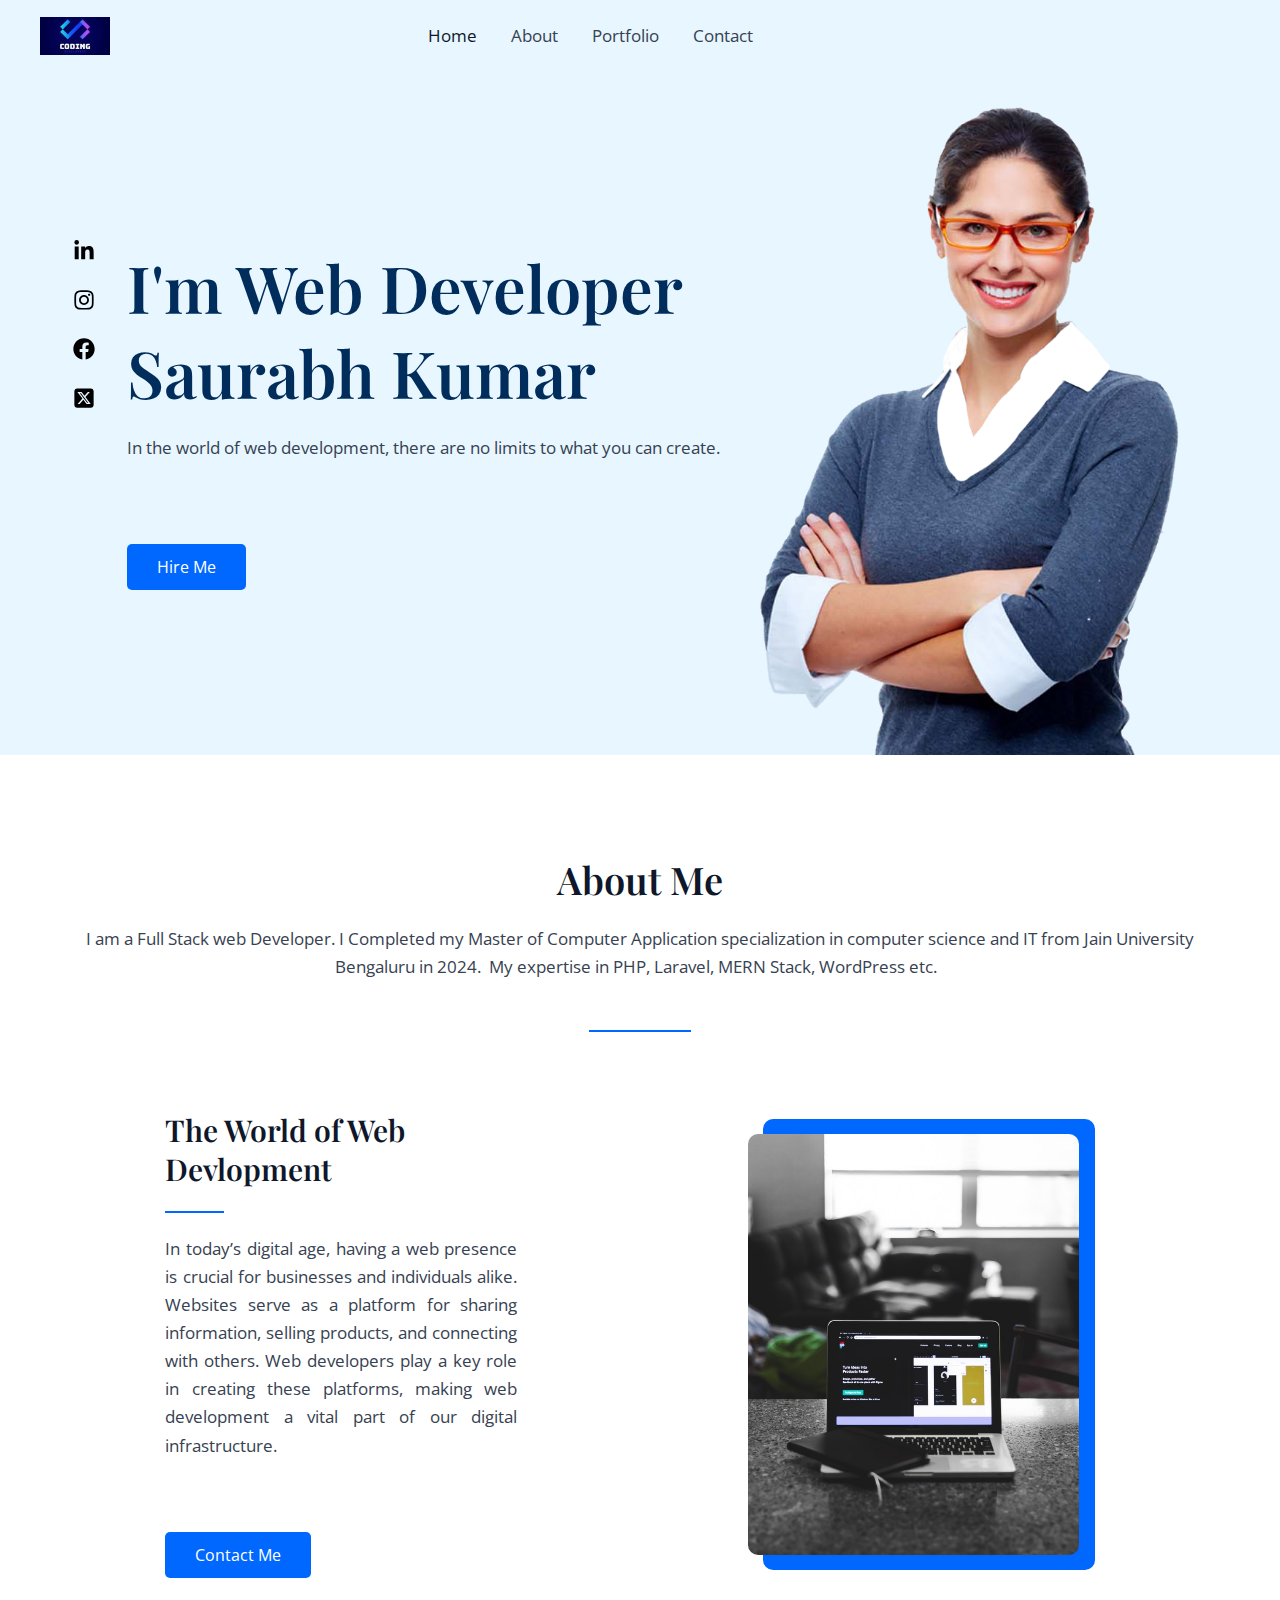
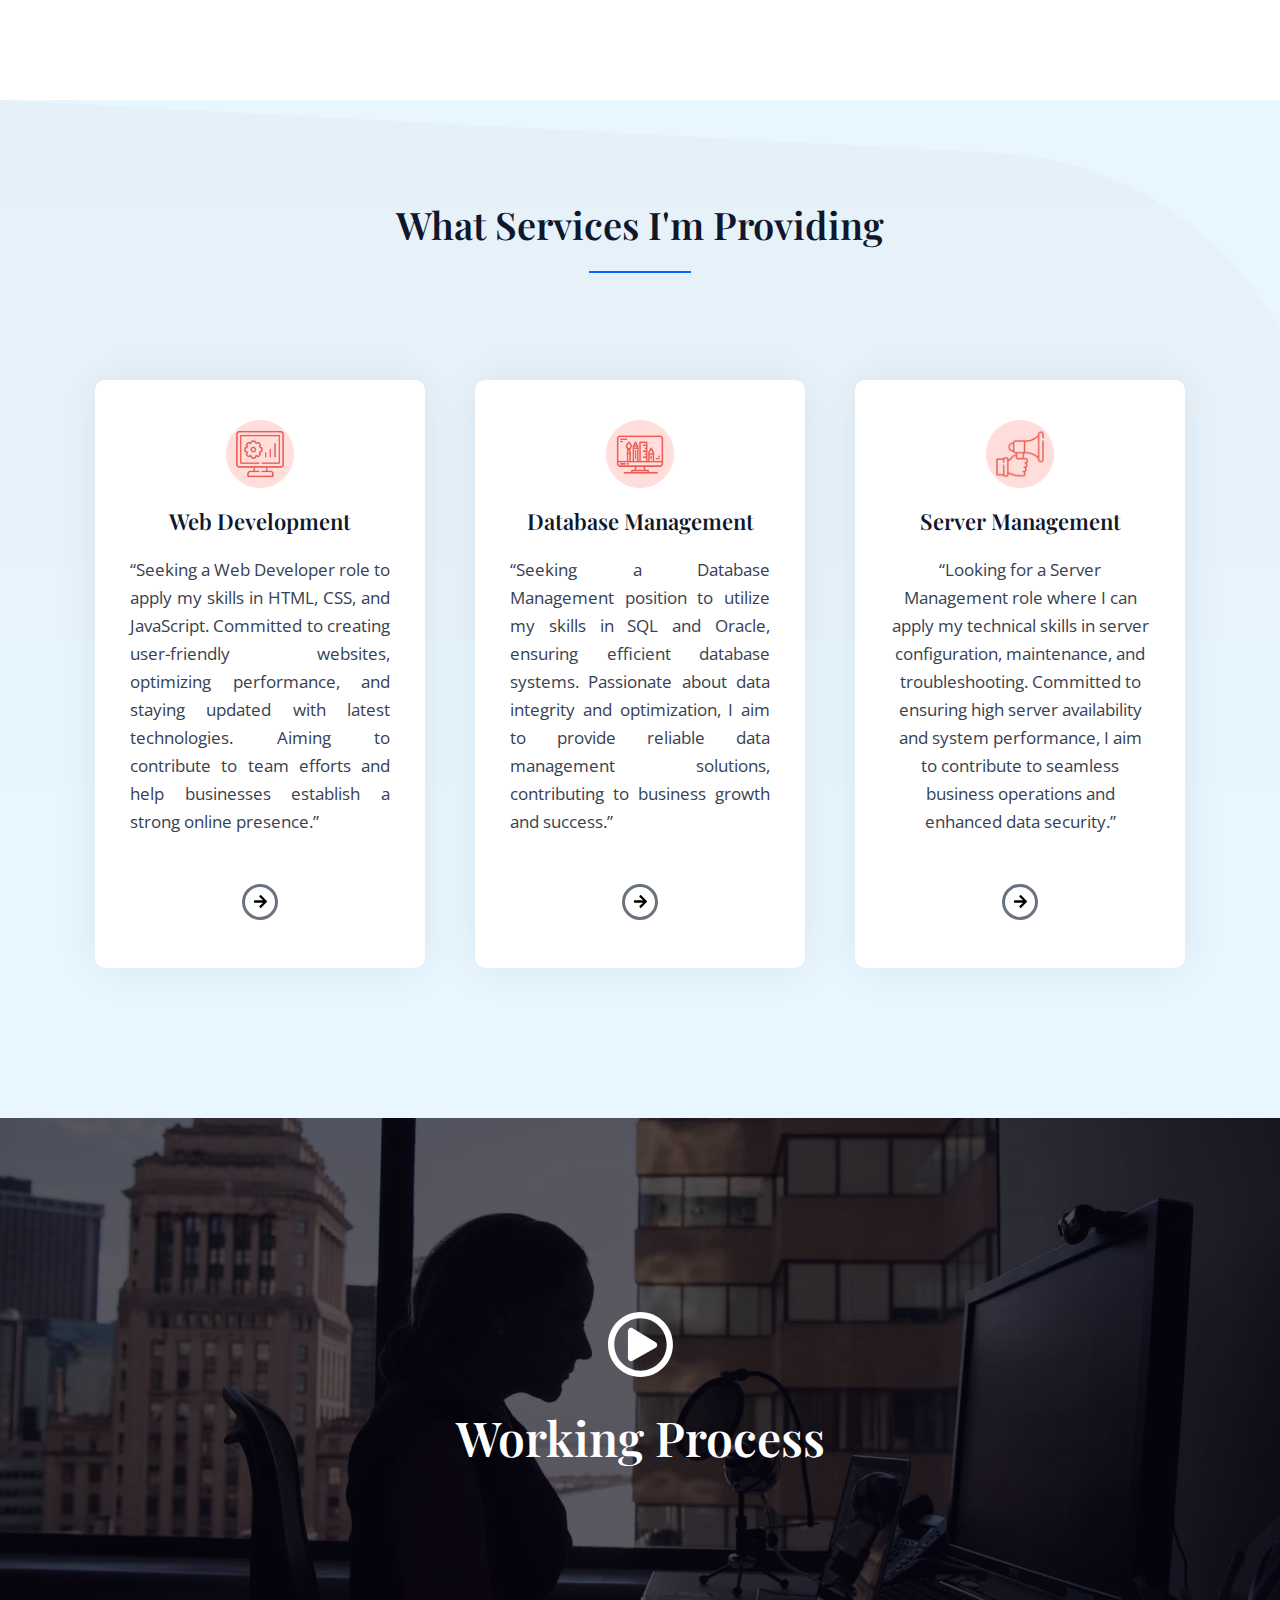
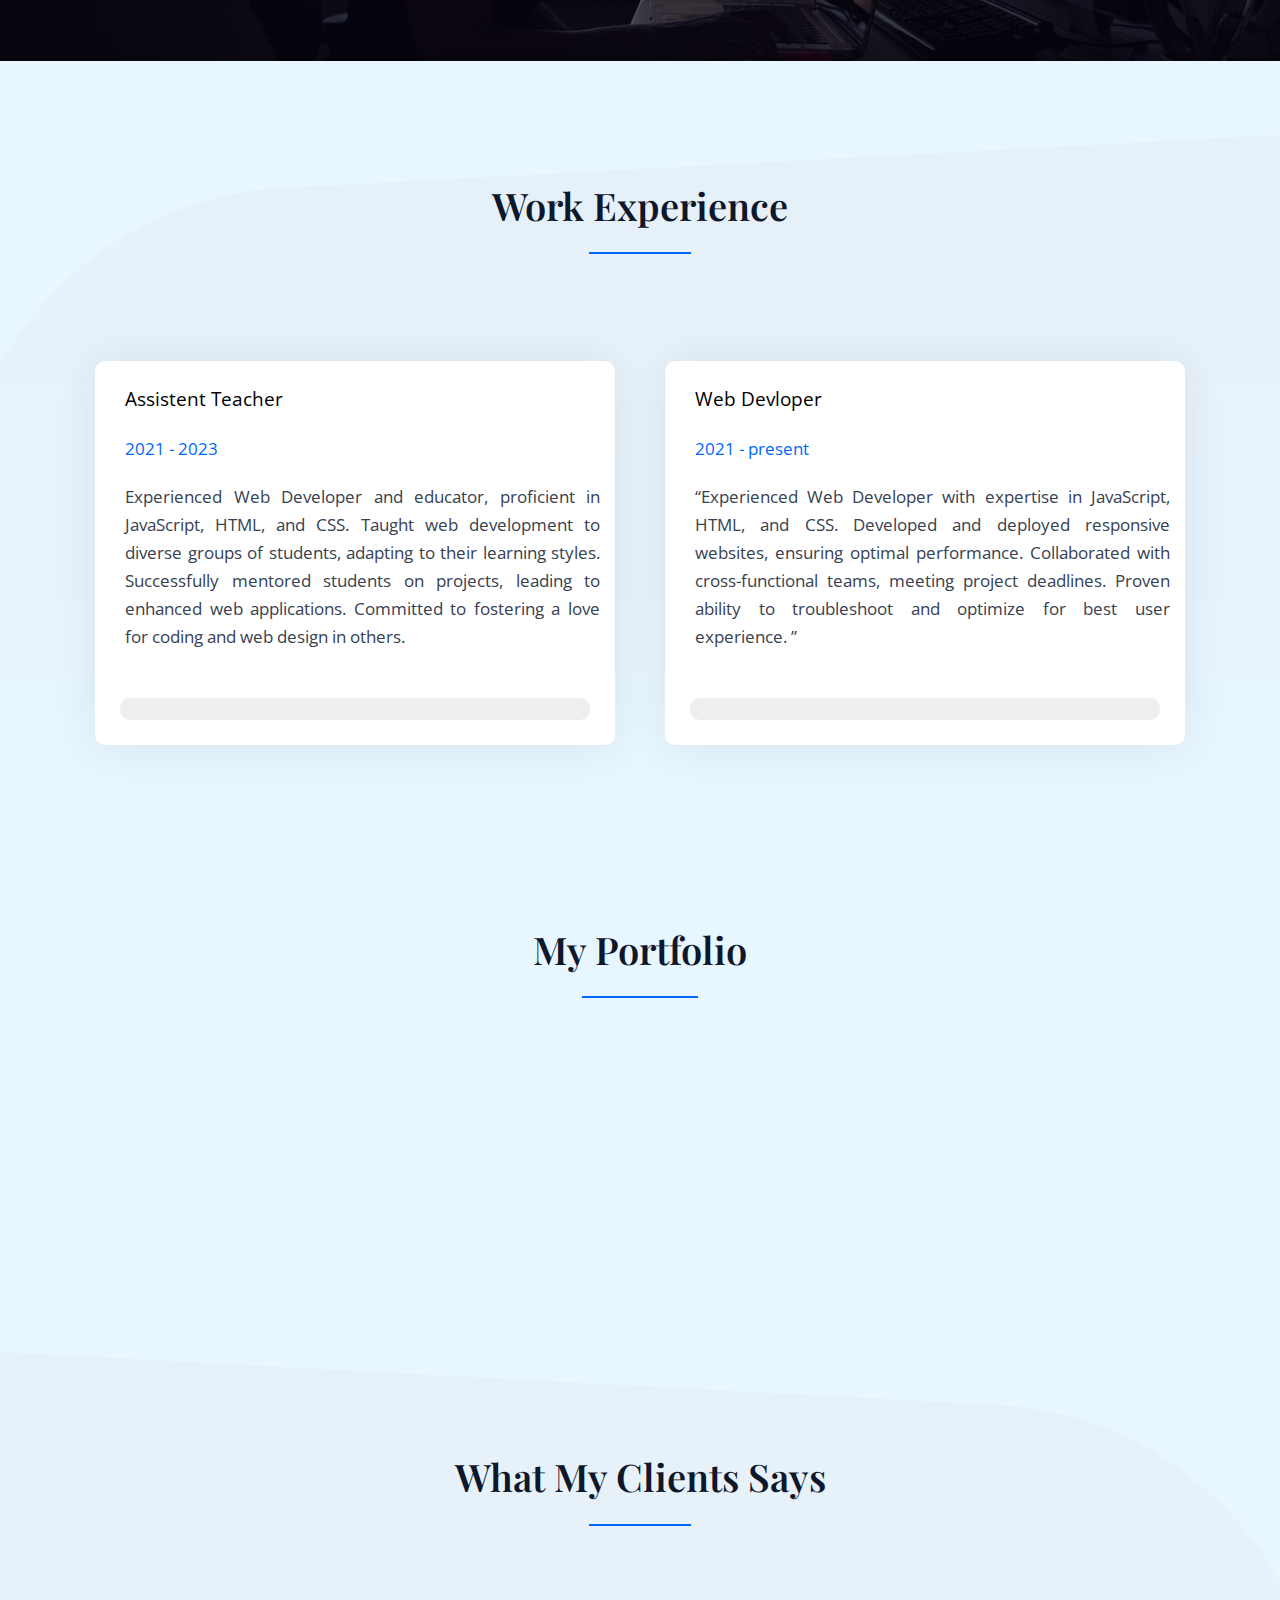
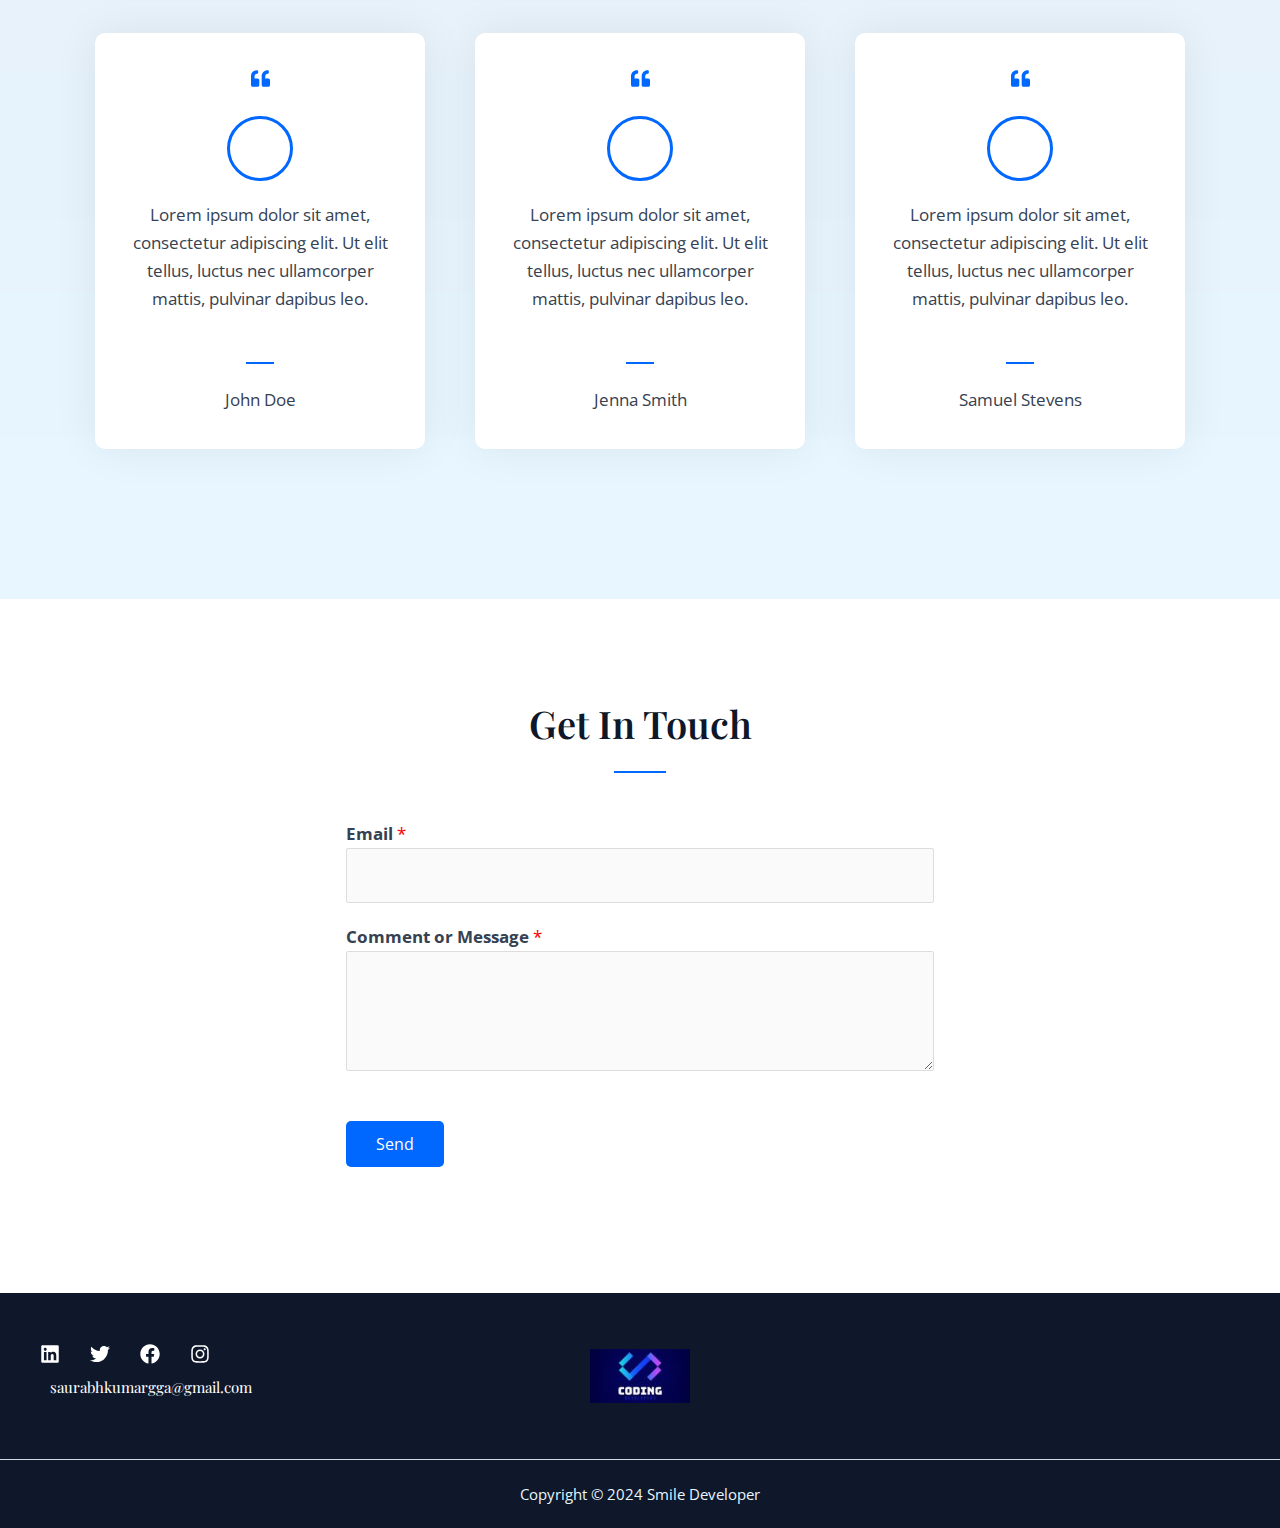
<file: index.html>
<!DOCTYPE html>
<html lang="en-US">
<head>
<meta charset="UTF-8">
<meta name="viewport" content="width=device-width, initial-scale=1">
	 <link rel="profile" href="https://gmpg.org/xfn/11"> 
	 <title>Smile Developer &#8211; Personal Portfolio Website</title>
<meta name="robots" content="noindex, nofollow">
<link rel="dns-prefetch" href="//fonts.googleapis.com">
<link rel="alternate" type="application/rss+xml" title="Smile Developer &raquo; Feed" href="/feed/">
<link rel="alternate" type="application/rss+xml" title="Smile Developer &raquo; Comments Feed" href="/comments/feed/">
<script>
window._wpemojiSettings = {"baseUrl":"https:\/\/s.w.org\/images\/core\/emoji\/15.0.3\/72x72\/","ext":".png","svgUrl":"https:\/\/s.w.org\/images\/core\/emoji\/15.0.3\/svg\/","svgExt":".svg","source":{"concatemoji":"\/wp-includes\/js\/wp-emoji-release.min.js?ver=6.5"}};
/*! This file is auto-generated */
!function(i,n){var o,s,e;function c(e){try{var t={supportTests:e,timestamp:(new Date).valueOf()};sessionStorage.setItem(o,JSON.stringify(t))}catch(e){}}function p(e,t,n){e.clearRect(0,0,e.canvas.width,e.canvas.height),e.fillText(t,0,0);var t=new Uint32Array(e.getImageData(0,0,e.canvas.width,e.canvas.height).data),r=(e.clearRect(0,0,e.canvas.width,e.canvas.height),e.fillText(n,0,0),new Uint32Array(e.getImageData(0,0,e.canvas.width,e.canvas.height).data));return t.every(function(e,t){return e===r[t]})}function u(e,t,n){switch(t){case"flag":return n(e,"🏳️‍⚧️","🏳️​⚧️")?!1:!n(e,"🇺🇳","🇺​🇳")&&!n(e,"🏴󠁧󠁢󠁥󠁮󠁧󠁿","🏴​󠁧​󠁢​󠁥​󠁮​󠁧​󠁿");case"emoji":return!n(e,"🐦‍⬛","🐦​⬛")}return!1}function f(e,t,n){var r="undefined"!=typeof WorkerGlobalScope&&self instanceof WorkerGlobalScope?new OffscreenCanvas(300,150):i.createElement("canvas"),a=r.getContext("2d",{willReadFrequently:!0}),o=(a.textBaseline="top",a.font="600 32px Arial",{});return e.forEach(function(e){o[e]=t(a,e,n)}),o}function t(e){var t=i.createElement("script");t.src=e,t.defer=!0,i.head.appendChild(t)}"undefined"!=typeof Promise&&(o="wpEmojiSettingsSupports",s=["flag","emoji"],n.supports={everything:!0,everythingExceptFlag:!0},e=new Promise(function(e){i.addEventListener("DOMContentLoaded",e,{once:!0})}),new Promise(function(t){var n=function(){try{var e=JSON.parse(sessionStorage.getItem(o));if("object"==typeof e&&"number"==typeof e.timestamp&&(new Date).valueOf()<e.timestamp+604800&&"object"==typeof e.supportTests)return e.supportTests}catch(e){}return null}();if(!n){if("undefined"!=typeof Worker&&"undefined"!=typeof OffscreenCanvas&&"undefined"!=typeof URL&&URL.createObjectURL&&"undefined"!=typeof Blob)try{var e="postMessage("+f.toString()+"("+[JSON.stringify(s),u.toString(),p.toString()].join(",")+"));",r=new Blob([e],{type:"text/javascript"}),a=new Worker(URL.createObjectURL(r),{name:"wpTestEmojiSupports"});return void(a.onmessage=function(e){c(n=e.data),a.terminate(),t(n)})}catch(e){}c(n=f(s,u,p))}t(n)}).then(function(e){for(var t in e)n.supports[t]=e[t],n.supports.everything=n.supports.everything&&n.supports[t],"flag"!==t&&(n.supports.everythingExceptFlag=n.supports.everythingExceptFlag&&n.supports[t]);n.supports.everythingExceptFlag=n.supports.everythingExceptFlag&&!n.supports.flag,n.DOMReady=!1,n.readyCallback=function(){n.DOMReady=!0}}).then(function(){return e}).then(function(){var e;n.supports.everything||(n.readyCallback(),(e=n.source||{}).concatemoji?t(e.concatemoji):e.wpemoji&&e.twemoji&&(t(e.twemoji),t(e.wpemoji)))}))}((window,document),window._wpemojiSettings);
</script>
<link rel="stylesheet" id="astra-theme-css-css" href="/wp-content/themes/astra/assets/css/minified/main.min.css?ver=4.6.10" media="all">
<style id="astra-theme-css-inline-css">:root{--ast-container-default-xlg-padding:6.67em;--ast-container-default-lg-padding:5.67em;--ast-container-default-slg-padding:4.34em;--ast-container-default-md-padding:3.34em;--ast-container-default-sm-padding:6.67em;--ast-container-default-xs-padding:2.4em;--ast-container-default-xxs-padding:1.4em;--ast-code-block-background:#EEEEEE;--ast-comment-inputs-background:#FAFAFA;--ast-normal-container-width:1200px;--ast-narrow-container-width:750px;--ast-blog-title-font-weight:normal;--ast-blog-meta-weight:inherit;}html{font-size:106.25%;}a,.page-title{color:var(--ast-global-color-2);}a:hover,a:focus{color:var(--ast-global-color-1);}body,button,input,select,textarea,.ast-button,.ast-custom-button{font-family:'Open Sans',sans-serif;font-weight:400;font-size:17px;font-size:1rem;line-height:var(--ast-body-line-height,1.65em);}blockquote{color:var(--ast-global-color-3);}h1,.entry-content h1,h2,.entry-content h2,h3,.entry-content h3,h4,.entry-content h4,h5,.entry-content h5,h6,.entry-content h6,.site-title,.site-title a{font-family:'Playfair Display',serif;font-weight:600;}.site-title{font-size:35px;font-size:2.0588235294118rem;display:none;}header .custom-logo-link img{max-width:70px;}.astra-logo-svg{width:70px;}.site-header .site-description{font-size:15px;font-size:0.88235294117647rem;display:none;}.entry-title{font-size:26px;font-size:1.5294117647059rem;}.archive .ast-article-post .ast-article-inner,.blog .ast-article-post .ast-article-inner,.archive .ast-article-post .ast-article-inner:hover,.blog .ast-article-post .ast-article-inner:hover{overflow:hidden;}h1,.entry-content h1{font-size:65px;font-size:3.8235294117647rem;font-weight:600;font-family:'Playfair Display',serif;line-height:1.4em;}h2,.entry-content h2{font-size:48px;font-size:2.8235294117647rem;font-weight:600;font-family:'Playfair Display',serif;line-height:1.3em;}h3,.entry-content h3{font-size:38px;font-size:2.2352941176471rem;font-weight:600;font-family:'Playfair Display',serif;line-height:1.3em;}h4,.entry-content h4{font-size:35px;font-size:2.0588235294118rem;line-height:1.2em;font-family:'Playfair Display',serif;}h5,.entry-content h5{font-size:30px;font-size:1.7647058823529rem;line-height:1.2em;font-family:'Playfair Display',serif;}h6,.entry-content h6{font-size:22px;font-size:1.2941176470588rem;line-height:1.25em;font-family:'Playfair Display',serif;}::selection{background-color:var(--ast-global-color-0);color:#ffffff;}body,h1,.entry-title a,.entry-content h1,h2,.entry-content h2,h3,.entry-content h3,h4,.entry-content h4,h5,.entry-content h5,h6,.entry-content h6{color:var(--ast-global-color-3);}.tagcloud a:hover,.tagcloud a:focus,.tagcloud a.current-item{color:#ffffff;border-color:var(--ast-global-color-2);background-color:var(--ast-global-color-2);}input:focus,input[type="text"]:focus,input[type="email"]:focus,input[type="url"]:focus,input[type="password"]:focus,input[type="reset"]:focus,input[type="search"]:focus,textarea:focus{border-color:var(--ast-global-color-2);}input[type="radio"]:checked,input[type=reset],input[type="checkbox"]:checked,input[type="checkbox"]:hover:checked,input[type="checkbox"]:focus:checked,input[type=range]::-webkit-slider-thumb{border-color:var(--ast-global-color-2);background-color:var(--ast-global-color-2);box-shadow:none;}.site-footer a:hover + .post-count,.site-footer a:focus + .post-count{background:var(--ast-global-color-2);border-color:var(--ast-global-color-2);}.single .nav-links .nav-previous,.single .nav-links .nav-next{color:var(--ast-global-color-2);}.entry-meta,.entry-meta *{line-height:1.45;color:var(--ast-global-color-2);}.entry-meta a:not(.ast-button):hover,.entry-meta a:not(.ast-button):hover *,.entry-meta a:not(.ast-button):focus,.entry-meta a:not(.ast-button):focus *,.page-links > .page-link,.page-links .page-link:hover,.post-navigation a:hover{color:var(--ast-global-color-1);}#cat option,.secondary .calendar_wrap thead a,.secondary .calendar_wrap thead a:visited{color:var(--ast-global-color-2);}.secondary .calendar_wrap #today,.ast-progress-val span{background:var(--ast-global-color-2);}.secondary a:hover + .post-count,.secondary a:focus + .post-count{background:var(--ast-global-color-2);border-color:var(--ast-global-color-2);}.calendar_wrap #today > a{color:#ffffff;}.page-links .page-link,.single .post-navigation a{color:var(--ast-global-color-2);}.ast-search-menu-icon .search-form button.search-submit{padding:0 4px;}.ast-search-menu-icon form.search-form{padding-right:0;}.ast-search-menu-icon.slide-search input.search-field{width:0;}.ast-header-search .ast-search-menu-icon.ast-dropdown-active .search-form,.ast-header-search .ast-search-menu-icon.ast-dropdown-active .search-field:focus{transition:all 0.2s;}.search-form input.search-field:focus{outline:none;}.wp-block-latest-posts > li > a{color:var(--ast-global-color-2);}.widget-title,.widget .wp-block-heading{font-size:24px;font-size:1.4117647058824rem;color:var(--ast-global-color-3);}.ast-search-menu-icon.slide-search a:focus-visible:focus-visible,.astra-search-icon:focus-visible,#close:focus-visible,a:focus-visible,.ast-menu-toggle:focus-visible,.site .skip-link:focus-visible,.wp-block-loginout input:focus-visible,.wp-block-search.wp-block-search__button-inside .wp-block-search__inside-wrapper,.ast-header-navigation-arrow:focus-visible,.woocommerce .wc-proceed-to-checkout > .checkout-button:focus-visible,.woocommerce .woocommerce-MyAccount-navigation ul li a:focus-visible,.ast-orders-table__row .ast-orders-table__cell:focus-visible,.woocommerce .woocommerce-order-details .order-again > .button:focus-visible,.woocommerce .woocommerce-message a.button.wc-forward:focus-visible,.woocommerce #minus_qty:focus-visible,.woocommerce #plus_qty:focus-visible,a#ast-apply-coupon:focus-visible,.woocommerce .woocommerce-info a:focus-visible,.woocommerce .astra-shop-summary-wrap a:focus-visible,.woocommerce a.wc-forward:focus-visible,#ast-apply-coupon:focus-visible,.woocommerce-js .woocommerce-mini-cart-item a.remove:focus-visible,#close:focus-visible,.button.search-submit:focus-visible,#search_submit:focus,.normal-search:focus-visible{outline-style:dotted;outline-color:inherit;outline-width:thin;}input:focus,input[type="text"]:focus,input[type="email"]:focus,input[type="url"]:focus,input[type="password"]:focus,input[type="reset"]:focus,input[type="search"]:focus,input[type="number"]:focus,textarea:focus,.wp-block-search__input:focus,[data-section="section-header-mobile-trigger"] .ast-button-wrap .ast-mobile-menu-trigger-minimal:focus,.ast-mobile-popup-drawer.active .menu-toggle-close:focus,.woocommerce-ordering select.orderby:focus,#ast-scroll-top:focus,#coupon_code:focus,.woocommerce-page #comment:focus,.woocommerce #reviews #respond input#submit:focus,.woocommerce a.add_to_cart_button:focus,.woocommerce .button.single_add_to_cart_button:focus,.woocommerce .woocommerce-cart-form button:focus,.woocommerce .woocommerce-cart-form__cart-item .quantity .qty:focus,.woocommerce .woocommerce-billing-fields .woocommerce-billing-fields__field-wrapper .woocommerce-input-wrapper > .input-text:focus,.woocommerce #order_comments:focus,.woocommerce #place_order:focus,.woocommerce .woocommerce-address-fields .woocommerce-address-fields__field-wrapper .woocommerce-input-wrapper > .input-text:focus,.woocommerce .woocommerce-MyAccount-content form button:focus,.woocommerce .woocommerce-MyAccount-content .woocommerce-EditAccountForm .woocommerce-form-row .woocommerce-Input.input-text:focus,.woocommerce .ast-woocommerce-container .woocommerce-pagination ul.page-numbers li a:focus,body #content .woocommerce form .form-row .select2-container--default .select2-selection--single:focus,#ast-coupon-code:focus,.woocommerce.woocommerce-js .quantity input[type=number]:focus,.woocommerce-js .woocommerce-mini-cart-item .quantity input[type=number]:focus,.woocommerce p#ast-coupon-trigger:focus{border-style:dotted;border-color:inherit;border-width:thin;}input{outline:none;}.ast-logo-title-inline .site-logo-img{padding-right:1em;}.site-logo-img img{ transition:all 0.2s linear;}body .ast-oembed-container *{position:absolute;top:0;width:100%;height:100%;left:0;}body .wp-block-embed-pocket-casts .ast-oembed-container *{position:unset;}.ast-single-post-featured-section + article {margin-top: 2em;}.site-content .ast-single-post-featured-section img {width: 100%;overflow: hidden;object-fit: cover;}.site > .ast-single-related-posts-container {margin-top: 0;}@media (min-width: 922px) {.ast-desktop .ast-container--narrow {max-width: var(--ast-narrow-container-width);margin: 0 auto;}}.ast-page-builder-template .hentry {margin: 0;}.ast-page-builder-template .site-content > .ast-container {max-width: 100%;padding: 0;}.ast-page-builder-template .site .site-content #primary {padding: 0;margin: 0;}.ast-page-builder-template .no-results {text-align: center;margin: 4em auto;}.ast-page-builder-template .ast-pagination {padding: 2em;}.ast-page-builder-template .entry-header.ast-no-title.ast-no-thumbnail {margin-top: 0;}.ast-page-builder-template .entry-header.ast-header-without-markup {margin-top: 0;margin-bottom: 0;}.ast-page-builder-template .entry-header.ast-no-title.ast-no-meta {margin-bottom: 0;}.ast-page-builder-template.single .post-navigation {padding-bottom: 2em;}.ast-page-builder-template.single-post .site-content > .ast-container {max-width: 100%;}.ast-page-builder-template .entry-header {margin-top: 4em;margin-left: auto;margin-right: auto;padding-left: 20px;padding-right: 20px;}.single.ast-page-builder-template .entry-header {padding-left: 20px;padding-right: 20px;}.ast-page-builder-template .ast-archive-description {margin: 4em auto 0;padding-left: 20px;padding-right: 20px;}.ast-page-builder-template.ast-no-sidebar .entry-content .alignwide {margin-left: 0;margin-right: 0;}@media (max-width:921px){#ast-desktop-header{display:none;}}@media (min-width:922px){#ast-mobile-header{display:none;}}.wp-block-buttons.aligncenter{justify-content:center;}@media (max-width:921px){.ast-theme-transparent-header #primary,.ast-theme-transparent-header #secondary{padding:0;}}@media (max-width:921px){.ast-plain-container.ast-no-sidebar #primary{padding:0;}}.ast-plain-container.ast-no-sidebar #primary{margin-top:0;margin-bottom:0;}.wp-block-buttons .wp-block-button.is-style-outline .wp-block-button__link.wp-element-button,.ast-outline-button,.wp-block-uagb-buttons-child .uagb-buttons-repeater.ast-outline-button{border-color:var(--ast-global-color-0);border-top-width:2px;border-right-width:2px;border-bottom-width:2px;border-left-width:2px;font-family:inherit;font-weight:inherit;font-size:16px;font-size:0.94117647058824rem;line-height:1em;border-top-left-radius:5px;border-top-right-radius:5px;border-bottom-right-radius:5px;border-bottom-left-radius:5px;}.wp-block-button.is-style-outline .wp-block-button__link:hover,.wp-block-buttons .wp-block-button.is-style-outline .wp-block-button__link:focus,.wp-block-buttons .wp-block-button.is-style-outline > .wp-block-button__link:not(.has-text-color):hover,.wp-block-buttons .wp-block-button.wp-block-button__link.is-style-outline:not(.has-text-color):hover,.ast-outline-button:hover,.ast-outline-button:focus,.wp-block-uagb-buttons-child .uagb-buttons-repeater.ast-outline-button:hover,.wp-block-uagb-buttons-child .uagb-buttons-repeater.ast-outline-button:focus{background-color:var(--ast-global-color-1);}.wp-block-button .wp-block-button__link.wp-element-button.is-style-outline:not(.has-background),.wp-block-button.is-style-outline>.wp-block-button__link.wp-element-button:not(.has-background),.ast-outline-button{background-color:var(--ast-global-color-0);}.entry-content[ast-blocks-layout] > figure{margin-bottom:1em;}@media (max-width:921px){.ast-separate-container #primary,.ast-separate-container #secondary{padding:1.5em 0;}#primary,#secondary{padding:1.5em 0;margin:0;}.ast-left-sidebar #content > .ast-container{display:flex;flex-direction:column-reverse;width:100%;}.ast-separate-container .ast-article-post,.ast-separate-container .ast-article-single{padding:1.5em 2.14em;}.ast-author-box img.avatar{margin:20px 0 0 0;}}@media (min-width:922px){.ast-separate-container.ast-right-sidebar #primary,.ast-separate-container.ast-left-sidebar #primary{border:0;}.search-no-results.ast-separate-container #primary{margin-bottom:4em;}}.elementor-button-wrapper .elementor-button{border-style:solid;text-decoration:none;border-top-width:0px;border-right-width:0px;border-left-width:0px;border-bottom-width:0px;}body .elementor-button.elementor-size-sm,body .elementor-button.elementor-size-xs,body .elementor-button.elementor-size-md,body .elementor-button.elementor-size-lg,body .elementor-button.elementor-size-xl,body .elementor-button{border-top-left-radius:5px;border-top-right-radius:5px;border-bottom-right-radius:5px;border-bottom-left-radius:5px;padding-top:15px;padding-right:30px;padding-bottom:15px;padding-left:30px;}.elementor-button-wrapper .elementor-button{border-color:var(--ast-global-color-0);background-color:var(--ast-global-color-0);}.elementor-button-wrapper .elementor-button:hover,.elementor-button-wrapper .elementor-button:focus{color:var(--ast-global-color-5);background-color:var(--ast-global-color-1);border-color:var(--ast-global-color-1);}.wp-block-button .wp-block-button__link ,.elementor-button-wrapper .elementor-button,.elementor-button-wrapper .elementor-button:visited{color:var(--ast-global-color-5);}.elementor-button-wrapper .elementor-button{font-size:16px;font-size:0.94117647058824rem;line-height:1em;}body .elementor-button.elementor-size-sm,body .elementor-button.elementor-size-xs,body .elementor-button.elementor-size-md,body .elementor-button.elementor-size-lg,body .elementor-button.elementor-size-xl,body .elementor-button{font-size:16px;font-size:0.94117647058824rem;}.wp-block-button .wp-block-button__link:hover,.wp-block-button .wp-block-button__link:focus{color:var(--ast-global-color-5);background-color:var(--ast-global-color-1);border-color:var(--ast-global-color-1);}.elementor-widget-heading h1.elementor-heading-title{line-height:1.4em;}.elementor-widget-heading h2.elementor-heading-title{line-height:1.3em;}.elementor-widget-heading h3.elementor-heading-title{line-height:1.3em;}.elementor-widget-heading h4.elementor-heading-title{line-height:1.2em;}.elementor-widget-heading h5.elementor-heading-title{line-height:1.2em;}.elementor-widget-heading h6.elementor-heading-title{line-height:1.25em;}.wp-block-button .wp-block-button__link,.wp-block-search .wp-block-search__button,body .wp-block-file .wp-block-file__button{border-style:solid;border-top-width:0px;border-right-width:0px;border-left-width:0px;border-bottom-width:0px;border-color:var(--ast-global-color-0);background-color:var(--ast-global-color-0);color:var(--ast-global-color-5);font-family:inherit;font-weight:inherit;line-height:1em;font-size:16px;font-size:0.94117647058824rem;border-top-left-radius:5px;border-top-right-radius:5px;border-bottom-right-radius:5px;border-bottom-left-radius:5px;padding-top:15px;padding-right:30px;padding-bottom:15px;padding-left:30px;}.menu-toggle,button,.ast-button,.ast-custom-button,.button,input#submit,input[type="button"],input[type="submit"],input[type="reset"],form[CLASS*="wp-block-search__"].wp-block-search .wp-block-search__inside-wrapper .wp-block-search__button,body .wp-block-file .wp-block-file__button,.woocommerce-js a.button,.woocommerce button.button,.woocommerce .woocommerce-message a.button,.woocommerce #respond input#submit.alt,.woocommerce input.button.alt,.woocommerce input.button,.woocommerce input.button:disabled,.woocommerce input.button:disabled[disabled],.woocommerce input.button:disabled:hover,.woocommerce input.button:disabled[disabled]:hover,.woocommerce #respond input#submit,.woocommerce button.button.alt.disabled,.wc-block-grid__products .wc-block-grid__product .wp-block-button__link,.wc-block-grid__product-onsale,[CLASS*="wc-block"] button,.woocommerce-js .astra-cart-drawer .astra-cart-drawer-content .woocommerce-mini-cart__buttons .button:not(.checkout):not(.ast-continue-shopping),.woocommerce-js .astra-cart-drawer .astra-cart-drawer-content .woocommerce-mini-cart__buttons a.checkout,.woocommerce button.button.alt.disabled.wc-variation-selection-needed,[CLASS*="wc-block"] .wc-block-components-button{border-style:solid;border-top-width:0px;border-right-width:0px;border-left-width:0px;border-bottom-width:0px;color:var(--ast-global-color-5);border-color:var(--ast-global-color-0);background-color:var(--ast-global-color-0);padding-top:15px;padding-right:30px;padding-bottom:15px;padding-left:30px;font-family:inherit;font-weight:inherit;font-size:16px;font-size:0.94117647058824rem;line-height:1em;border-top-left-radius:5px;border-top-right-radius:5px;border-bottom-right-radius:5px;border-bottom-left-radius:5px;}button:focus,.menu-toggle:hover,button:hover,.ast-button:hover,.ast-custom-button:hover .button:hover,.ast-custom-button:hover ,input[type=reset]:hover,input[type=reset]:focus,input#submit:hover,input#submit:focus,input[type="button"]:hover,input[type="button"]:focus,input[type="submit"]:hover,input[type="submit"]:focus,form[CLASS*="wp-block-search__"].wp-block-search .wp-block-search__inside-wrapper .wp-block-search__button:hover,form[CLASS*="wp-block-search__"].wp-block-search .wp-block-search__inside-wrapper .wp-block-search__button:focus,body .wp-block-file .wp-block-file__button:hover,body .wp-block-file .wp-block-file__button:focus,.woocommerce-js a.button:hover,.woocommerce button.button:hover,.woocommerce .woocommerce-message a.button:hover,.woocommerce #respond input#submit:hover,.woocommerce #respond input#submit.alt:hover,.woocommerce input.button.alt:hover,.woocommerce input.button:hover,.woocommerce button.button.alt.disabled:hover,.wc-block-grid__products .wc-block-grid__product .wp-block-button__link:hover,[CLASS*="wc-block"] button:hover,.woocommerce-js .astra-cart-drawer .astra-cart-drawer-content .woocommerce-mini-cart__buttons .button:not(.checkout):not(.ast-continue-shopping):hover,.woocommerce-js .astra-cart-drawer .astra-cart-drawer-content .woocommerce-mini-cart__buttons a.checkout:hover,.woocommerce button.button.alt.disabled.wc-variation-selection-needed:hover,[CLASS*="wc-block"] .wc-block-components-button:hover,[CLASS*="wc-block"] .wc-block-components-button:focus{color:var(--ast-global-color-5);background-color:var(--ast-global-color-1);border-color:var(--ast-global-color-1);}@media (max-width:921px){.ast-mobile-header-stack .main-header-bar .ast-search-menu-icon{display:inline-block;}.ast-header-break-point.ast-header-custom-item-outside .ast-mobile-header-stack .main-header-bar .ast-search-icon{margin:0;}.ast-comment-avatar-wrap img{max-width:2.5em;}.ast-comment-meta{padding:0 1.8888em 1.3333em;}.ast-separate-container .ast-comment-list li.depth-1{padding:1.5em 2.14em;}.ast-separate-container .comment-respond{padding:2em 2.14em;}}@media (min-width:544px){.ast-container{max-width:100%;}}@media (max-width:544px){.ast-separate-container .ast-article-post,.ast-separate-container .ast-article-single,.ast-separate-container .comments-title,.ast-separate-container .ast-archive-description{padding:1.5em 1em;}.ast-separate-container #content .ast-container{padding-left:0.54em;padding-right:0.54em;}.ast-separate-container .ast-comment-list .bypostauthor{padding:.5em;}.ast-search-menu-icon.ast-dropdown-active .search-field{width:170px;}}body,.ast-separate-container{background-color:var(--ast-global-color-4);;background-image:none;;}@media (max-width:921px){.site-title{display:none;}.site-header .site-description{display:none;}h1,.entry-content h1{font-size:30px;}h2,.entry-content h2{font-size:25px;}h3,.entry-content h3{font-size:20px;}.astra-logo-svg{width:120px;}header .custom-logo-link img,.ast-header-break-point .site-logo-img .custom-mobile-logo-link img{max-width:120px;}}@media (max-width:544px){.site-title{display:none;}.site-header .site-description{display:none;}h1,.entry-content h1{font-size:30px;}h2,.entry-content h2{font-size:25px;}h3,.entry-content h3{font-size:20px;}header .custom-logo-link img,.ast-header-break-point .site-branding img,.ast-header-break-point .custom-logo-link img{max-width:100px;}.astra-logo-svg{width:100px;}.ast-header-break-point .site-logo-img .custom-mobile-logo-link img{max-width:100px;}}@media (max-width:921px){html{font-size:96.9%;}}@media (max-width:544px){html{font-size:96.9%;}}@media (min-width:922px){.ast-container{max-width:1240px;}}@media (min-width:922px){.site-content .ast-container{display:flex;}}@media (max-width:921px){.site-content .ast-container{flex-direction:column;}}@media (min-width:922px){.main-header-menu .sub-menu .menu-item.ast-left-align-sub-menu:hover > .sub-menu,.main-header-menu .sub-menu .menu-item.ast-left-align-sub-menu.focus > .sub-menu{margin-left:-0px;}}.ast-theme-transparent-header [data-section="section-header-mobile-trigger"] .ast-button-wrap .ast-mobile-menu-trigger-minimal{background:transparent;}.site .comments-area{padding-bottom:3em;}.wp-block-file {display: flex;align-items: center;flex-wrap: wrap;justify-content: space-between;}.wp-block-pullquote {border: none;}.wp-block-pullquote blockquote::before {content: "\201D";font-family: "Helvetica",sans-serif;display: flex;transform: rotate( 180deg );font-size: 6rem;font-style: normal;line-height: 1;font-weight: bold;align-items: center;justify-content: center;}.has-text-align-right > blockquote::before {justify-content: flex-start;}.has-text-align-left > blockquote::before {justify-content: flex-end;}figure.wp-block-pullquote.is-style-solid-color blockquote {max-width: 100%;text-align: inherit;}html body {--wp--custom--ast-default-block-top-padding: 3em;--wp--custom--ast-default-block-right-padding: 3em;--wp--custom--ast-default-block-bottom-padding: 3em;--wp--custom--ast-default-block-left-padding: 3em;--wp--custom--ast-container-width: 1200px;--wp--custom--ast-content-width-size: 1200px;--wp--custom--ast-wide-width-size: calc(1200px + var(--wp--custom--ast-default-block-left-padding) + var(--wp--custom--ast-default-block-right-padding));}.ast-narrow-container {--wp--custom--ast-content-width-size: 750px;--wp--custom--ast-wide-width-size: 750px;}@media(max-width: 921px) {html body {--wp--custom--ast-default-block-top-padding: 3em;--wp--custom--ast-default-block-right-padding: 2em;--wp--custom--ast-default-block-bottom-padding: 3em;--wp--custom--ast-default-block-left-padding: 2em;}}@media(max-width: 544px) {html body {--wp--custom--ast-default-block-top-padding: 3em;--wp--custom--ast-default-block-right-padding: 1.5em;--wp--custom--ast-default-block-bottom-padding: 3em;--wp--custom--ast-default-block-left-padding: 1.5em;}}.entry-content > .wp-block-group,.entry-content > .wp-block-cover,.entry-content > .wp-block-columns {padding-top: var(--wp--custom--ast-default-block-top-padding);padding-right: var(--wp--custom--ast-default-block-right-padding);padding-bottom: var(--wp--custom--ast-default-block-bottom-padding);padding-left: var(--wp--custom--ast-default-block-left-padding);}.ast-plain-container.ast-no-sidebar .entry-content > .alignfull,.ast-page-builder-template .ast-no-sidebar .entry-content > .alignfull {margin-left: calc( -50vw + 50%);margin-right: calc( -50vw + 50%);max-width: 100vw;width: 100vw;}.ast-plain-container.ast-no-sidebar .entry-content .alignfull .alignfull,.ast-page-builder-template.ast-no-sidebar .entry-content .alignfull .alignfull,.ast-plain-container.ast-no-sidebar .entry-content .alignfull .alignwide,.ast-page-builder-template.ast-no-sidebar .entry-content .alignfull .alignwide,.ast-plain-container.ast-no-sidebar .entry-content .alignwide .alignfull,.ast-page-builder-template.ast-no-sidebar .entry-content .alignwide .alignfull,.ast-plain-container.ast-no-sidebar .entry-content .alignwide .alignwide,.ast-page-builder-template.ast-no-sidebar .entry-content .alignwide .alignwide,.ast-plain-container.ast-no-sidebar .entry-content .wp-block-column .alignfull,.ast-page-builder-template.ast-no-sidebar .entry-content .wp-block-column .alignfull,.ast-plain-container.ast-no-sidebar .entry-content .wp-block-column .alignwide,.ast-page-builder-template.ast-no-sidebar .entry-content .wp-block-column .alignwide {margin-left: auto;margin-right: auto;width: 100%;}[ast-blocks-layout] .wp-block-separator:not(.is-style-dots) {height: 0;}[ast-blocks-layout] .wp-block-separator {margin: 20px auto;}[ast-blocks-layout] .wp-block-separator:not(.is-style-wide):not(.is-style-dots) {max-width: 100px;}[ast-blocks-layout] .wp-block-separator.has-background {padding: 0;}.entry-content[ast-blocks-layout] > * {max-width: var(--wp--custom--ast-content-width-size);margin-left: auto;margin-right: auto;}.entry-content[ast-blocks-layout] > .alignwide {max-width: var(--wp--custom--ast-wide-width-size);}.entry-content[ast-blocks-layout] .alignfull {max-width: none;}.entry-content .wp-block-columns {margin-bottom: 0;}blockquote {margin: 1.5em;border-color: rgba(0,0,0,0.05);}.wp-block-quote:not(.has-text-align-right):not(.has-text-align-center) {border-left: 5px solid rgba(0,0,0,0.05);}.has-text-align-right > blockquote,blockquote.has-text-align-right {border-right: 5px solid rgba(0,0,0,0.05);}.has-text-align-left > blockquote,blockquote.has-text-align-left {border-left: 5px solid rgba(0,0,0,0.05);}.wp-block-site-tagline,.wp-block-latest-posts .read-more {margin-top: 15px;}.wp-block-loginout p label {display: block;}.wp-block-loginout p:not(.login-remember):not(.login-submit) input {width: 100%;}.wp-block-loginout input:focus {border-color: transparent;}.wp-block-loginout input:focus {outline: thin dotted;}.entry-content .wp-block-media-text .wp-block-media-text__content {padding: 0 0 0 8%;}.entry-content .wp-block-media-text.has-media-on-the-right .wp-block-media-text__content {padding: 0 8% 0 0;}.entry-content .wp-block-media-text.has-background .wp-block-media-text__content {padding: 8%;}.entry-content .wp-block-cover:not([class*="background-color"]) .wp-block-cover__inner-container,.entry-content .wp-block-cover:not([class*="background-color"]) .wp-block-cover-image-text,.entry-content .wp-block-cover:not([class*="background-color"]) .wp-block-cover-text,.entry-content .wp-block-cover-image:not([class*="background-color"]) .wp-block-cover__inner-container,.entry-content .wp-block-cover-image:not([class*="background-color"]) .wp-block-cover-image-text,.entry-content .wp-block-cover-image:not([class*="background-color"]) .wp-block-cover-text {color: var(--ast-global-color-5);}.wp-block-loginout .login-remember input {width: 1.1rem;height: 1.1rem;margin: 0 5px 4px 0;vertical-align: middle;}.wp-block-latest-posts > li > *:first-child,.wp-block-latest-posts:not(.is-grid) > li:first-child {margin-top: 0;}.wp-block-search__inside-wrapper .wp-block-search__input {padding: 0 10px;color: var(--ast-global-color-3);background: var(--ast-global-color-5);border-color: var(--ast-border-color);}.wp-block-latest-posts .read-more {margin-bottom: 1.5em;}.wp-block-search__no-button .wp-block-search__inside-wrapper .wp-block-search__input {padding-top: 5px;padding-bottom: 5px;}.wp-block-latest-posts .wp-block-latest-posts__post-date,.wp-block-latest-posts .wp-block-latest-posts__post-author {font-size: 1rem;}.wp-block-latest-posts > li > *,.wp-block-latest-posts:not(.is-grid) > li {margin-top: 12px;margin-bottom: 12px;}.ast-page-builder-template .entry-content[ast-blocks-layout] > *,.ast-page-builder-template .entry-content[ast-blocks-layout] > .alignfull > * {max-width: none;}.ast-page-builder-template .entry-content[ast-blocks-layout] > .alignwide > * {max-width: var(--wp--custom--ast-wide-width-size);}.ast-page-builder-template .entry-content[ast-blocks-layout] > .inherit-container-width > *,.ast-page-builder-template .entry-content[ast-blocks-layout] > * > *,.entry-content[ast-blocks-layout] > .wp-block-cover .wp-block-cover__inner-container {max-width: var(--wp--custom--ast-content-width-size);margin-left: auto;margin-right: auto;}.entry-content[ast-blocks-layout] .wp-block-cover:not(.alignleft):not(.alignright) {width: auto;}@media(max-width: 1200px) {.ast-separate-container .entry-content > .alignfull,.ast-separate-container .entry-content[ast-blocks-layout] > .alignwide,.ast-plain-container .entry-content[ast-blocks-layout] > .alignwide,.ast-plain-container .entry-content .alignfull {margin-left: calc(-1 * min(var(--ast-container-default-xlg-padding),20px)) ;margin-right: calc(-1 * min(var(--ast-container-default-xlg-padding),20px));}}@media(min-width: 1201px) {.ast-separate-container .entry-content > .alignfull {margin-left: calc(-1 * var(--ast-container-default-xlg-padding) );margin-right: calc(-1 * var(--ast-container-default-xlg-padding) );}.ast-separate-container .entry-content[ast-blocks-layout] > .alignwide,.ast-plain-container .entry-content[ast-blocks-layout] > .alignwide {margin-left: calc(-1 * var(--wp--custom--ast-default-block-left-padding) );margin-right: calc(-1 * var(--wp--custom--ast-default-block-right-padding) );}}@media(min-width: 921px) {.ast-separate-container .entry-content .wp-block-group.alignwide:not(.inherit-container-width) > :where(:not(.alignleft):not(.alignright)),.ast-plain-container .entry-content .wp-block-group.alignwide:not(.inherit-container-width) > :where(:not(.alignleft):not(.alignright)) {max-width: calc( var(--wp--custom--ast-content-width-size) + 80px );}.ast-plain-container.ast-right-sidebar .entry-content[ast-blocks-layout] .alignfull,.ast-plain-container.ast-left-sidebar .entry-content[ast-blocks-layout] .alignfull {margin-left: -60px;margin-right: -60px;}}@media(min-width: 544px) {.entry-content > .alignleft {margin-right: 20px;}.entry-content > .alignright {margin-left: 20px;}}@media (max-width:544px){.wp-block-columns .wp-block-column:not(:last-child){margin-bottom:20px;}.wp-block-latest-posts{margin:0;}}@media( max-width: 600px ) {.entry-content .wp-block-media-text .wp-block-media-text__content,.entry-content .wp-block-media-text.has-media-on-the-right .wp-block-media-text__content {padding: 8% 0 0;}.entry-content .wp-block-media-text.has-background .wp-block-media-text__content {padding: 8%;}}.ast-page-builder-template .entry-header {padding-left: 0;}.ast-narrow-container .site-content .wp-block-uagb-image--align-full .wp-block-uagb-image__figure {max-width: 100%;margin-left: auto;margin-right: auto;}:root .has-ast-global-color-0-color{color:var(--ast-global-color-0);}:root .has-ast-global-color-0-background-color{background-color:var(--ast-global-color-0);}:root .wp-block-button .has-ast-global-color-0-color{color:var(--ast-global-color-0);}:root .wp-block-button .has-ast-global-color-0-background-color{background-color:var(--ast-global-color-0);}:root .has-ast-global-color-1-color{color:var(--ast-global-color-1);}:root .has-ast-global-color-1-background-color{background-color:var(--ast-global-color-1);}:root .wp-block-button .has-ast-global-color-1-color{color:var(--ast-global-color-1);}:root .wp-block-button .has-ast-global-color-1-background-color{background-color:var(--ast-global-color-1);}:root .has-ast-global-color-2-color{color:var(--ast-global-color-2);}:root .has-ast-global-color-2-background-color{background-color:var(--ast-global-color-2);}:root .wp-block-button .has-ast-global-color-2-color{color:var(--ast-global-color-2);}:root .wp-block-button .has-ast-global-color-2-background-color{background-color:var(--ast-global-color-2);}:root .has-ast-global-color-3-color{color:var(--ast-global-color-3);}:root .has-ast-global-color-3-background-color{background-color:var(--ast-global-color-3);}:root .wp-block-button .has-ast-global-color-3-color{color:var(--ast-global-color-3);}:root .wp-block-button .has-ast-global-color-3-background-color{background-color:var(--ast-global-color-3);}:root .has-ast-global-color-4-color{color:var(--ast-global-color-4);}:root .has-ast-global-color-4-background-color{background-color:var(--ast-global-color-4);}:root .wp-block-button .has-ast-global-color-4-color{color:var(--ast-global-color-4);}:root .wp-block-button .has-ast-global-color-4-background-color{background-color:var(--ast-global-color-4);}:root .has-ast-global-color-5-color{color:var(--ast-global-color-5);}:root .has-ast-global-color-5-background-color{background-color:var(--ast-global-color-5);}:root .wp-block-button .has-ast-global-color-5-color{color:var(--ast-global-color-5);}:root .wp-block-button .has-ast-global-color-5-background-color{background-color:var(--ast-global-color-5);}:root .has-ast-global-color-6-color{color:var(--ast-global-color-6);}:root .has-ast-global-color-6-background-color{background-color:var(--ast-global-color-6);}:root .wp-block-button .has-ast-global-color-6-color{color:var(--ast-global-color-6);}:root .wp-block-button .has-ast-global-color-6-background-color{background-color:var(--ast-global-color-6);}:root .has-ast-global-color-7-color{color:var(--ast-global-color-7);}:root .has-ast-global-color-7-background-color{background-color:var(--ast-global-color-7);}:root .wp-block-button .has-ast-global-color-7-color{color:var(--ast-global-color-7);}:root .wp-block-button .has-ast-global-color-7-background-color{background-color:var(--ast-global-color-7);}:root .has-ast-global-color-8-color{color:var(--ast-global-color-8);}:root .has-ast-global-color-8-background-color{background-color:var(--ast-global-color-8);}:root .wp-block-button .has-ast-global-color-8-color{color:var(--ast-global-color-8);}:root .wp-block-button .has-ast-global-color-8-background-color{background-color:var(--ast-global-color-8);}:root{--ast-global-color-0:#0067FF;--ast-global-color-1:#005EE9;--ast-global-color-2:#0F172A;--ast-global-color-3:#364151;--ast-global-color-4:#E7F6FF;--ast-global-color-5:#FFFFFF;--ast-global-color-6:#D1DAE5;--ast-global-color-7:#070614;--ast-global-color-8:#222222;}:root {--ast-border-color : #dddddd;}.ast-single-entry-banner {-js-display: flex;display: flex;flex-direction: column;justify-content: center;text-align: center;position: relative;background: #eeeeee;}.ast-single-entry-banner[data-banner-layout="layout-1"] {max-width: 1200px;background: inherit;padding: 20px 0;}.ast-single-entry-banner[data-banner-width-type="custom"] {margin: 0 auto;width: 100%;}.ast-single-entry-banner + .site-content .entry-header {margin-bottom: 0;}.site .ast-author-avatar {--ast-author-avatar-size: ;}a.ast-underline-text {text-decoration: underline;}.ast-container > .ast-terms-link {position: relative;display: block;}a.ast-button.ast-badge-tax {padding: 4px 8px;border-radius: 3px;font-size: inherit;}header.entry-header > *:not(:last-child){margin-bottom:10px;}.ast-archive-entry-banner {-js-display: flex;display: flex;flex-direction: column;justify-content: center;text-align: center;position: relative;background: #eeeeee;}.ast-archive-entry-banner[data-banner-width-type="custom"] {margin: 0 auto;width: 100%;}.ast-archive-entry-banner[data-banner-layout="layout-1"] {background: inherit;padding: 20px 0;text-align: left;}body.archive .ast-archive-description{max-width:1200px;width:100%;text-align:left;padding-top:3em;padding-right:3em;padding-bottom:3em;padding-left:3em;}body.archive .ast-archive-description .ast-archive-title,body.archive .ast-archive-description .ast-archive-title *{font-size:40px;font-size:2.3529411764706rem;}body.archive .ast-archive-description > *:not(:last-child){margin-bottom:10px;}@media (max-width:921px){body.archive .ast-archive-description{text-align:left;}}@media (max-width:544px){body.archive .ast-archive-description{text-align:left;}}.ast-theme-transparent-header #masthead .site-logo-img .transparent-custom-logo .astra-logo-svg{width:70px;}.ast-theme-transparent-header #masthead .site-logo-img .transparent-custom-logo img{ max-width:70px;}@media (max-width:921px){.ast-theme-transparent-header #masthead .site-logo-img .transparent-custom-logo .astra-logo-svg{width:70px;}.ast-theme-transparent-header #masthead .site-logo-img .transparent-custom-logo img{ max-width:70px;}}@media (max-width:543px){.ast-theme-transparent-header #masthead .site-logo-img .transparent-custom-logo .astra-logo-svg{width:60px;}.ast-theme-transparent-header #masthead .site-logo-img .transparent-custom-logo img{ max-width:60px;}}@media (min-width:921px){.ast-theme-transparent-header #masthead{position:absolute;left:0;right:0;}.ast-theme-transparent-header .main-header-bar,.ast-theme-transparent-header.ast-header-break-point .main-header-bar{background:none;}body.elementor-editor-active.ast-theme-transparent-header #masthead,.fl-builder-edit .ast-theme-transparent-header #masthead,body.vc_editor.ast-theme-transparent-header #masthead,body.brz-ed.ast-theme-transparent-header #masthead{z-index:0;}.ast-header-break-point.ast-replace-site-logo-transparent.ast-theme-transparent-header .custom-mobile-logo-link{display:none;}.ast-header-break-point.ast-replace-site-logo-transparent.ast-theme-transparent-header .transparent-custom-logo{display:inline-block;}.ast-theme-transparent-header .ast-above-header,.ast-theme-transparent-header .ast-above-header.ast-above-header-bar{background-image:none;background-color:transparent;}.ast-theme-transparent-header .ast-below-header{background-image:none;background-color:transparent;}}.ast-theme-transparent-header .ast-builder-menu .main-header-menu,.ast-theme-transparent-header .ast-builder-menu .main-header-menu .menu-link,.ast-theme-transparent-header [CLASS*="ast-builder-menu-"] .main-header-menu .menu-item > .menu-link,.ast-theme-transparent-header .ast-masthead-custom-menu-items,.ast-theme-transparent-header .ast-masthead-custom-menu-items a,.ast-theme-transparent-header .ast-builder-menu .main-header-menu .menu-item > .ast-menu-toggle,.ast-theme-transparent-header .ast-builder-menu .main-header-menu .menu-item > .ast-menu-toggle,.ast-theme-transparent-header .ast-above-header-navigation a,.ast-header-break-point.ast-theme-transparent-header .ast-above-header-navigation a,.ast-header-break-point.ast-theme-transparent-header .ast-above-header-navigation > ul.ast-above-header-menu > .menu-item-has-children:not(.current-menu-item) > .ast-menu-toggle,.ast-theme-transparent-header .ast-below-header-menu,.ast-theme-transparent-header .ast-below-header-menu a,.ast-header-break-point.ast-theme-transparent-header .ast-below-header-menu a,.ast-header-break-point.ast-theme-transparent-header .ast-below-header-menu,.ast-theme-transparent-header .main-header-menu .menu-link{color:var(--ast-global-color-3);}.ast-theme-transparent-header .ast-builder-menu .main-header-menu .menu-item:hover > .menu-link,.ast-theme-transparent-header .ast-builder-menu .main-header-menu .menu-item:hover > .ast-menu-toggle,.ast-theme-transparent-header .ast-builder-menu .main-header-menu .ast-masthead-custom-menu-items a:hover,.ast-theme-transparent-header .ast-builder-menu .main-header-menu .focus > .menu-link,.ast-theme-transparent-header .ast-builder-menu .main-header-menu .focus > .ast-menu-toggle,.ast-theme-transparent-header .ast-builder-menu .main-header-menu .current-menu-item > .menu-link,.ast-theme-transparent-header .ast-builder-menu .main-header-menu .current-menu-ancestor > .menu-link,.ast-theme-transparent-header .ast-builder-menu .main-header-menu .current-menu-item > .ast-menu-toggle,.ast-theme-transparent-header .ast-builder-menu .main-header-menu .current-menu-ancestor > .ast-menu-toggle,.ast-theme-transparent-header [CLASS*="ast-builder-menu-"] .main-header-menu .current-menu-item > .menu-link,.ast-theme-transparent-header [CLASS*="ast-builder-menu-"] .main-header-menu .current-menu-ancestor > .menu-link,.ast-theme-transparent-header [CLASS*="ast-builder-menu-"] .main-header-menu .current-menu-item > .ast-menu-toggle,.ast-theme-transparent-header [CLASS*="ast-builder-menu-"] .main-header-menu .current-menu-ancestor > .ast-menu-toggle,.ast-theme-transparent-header .main-header-menu .menu-item:hover > .menu-link,.ast-theme-transparent-header .main-header-menu .current-menu-item > .menu-link,.ast-theme-transparent-header .main-header-menu .current-menu-ancestor > .menu-link{color:var(--ast-global-color-2);}.ast-theme-transparent-header .ast-builder-menu .main-header-menu .menu-item .sub-menu .menu-link,.ast-theme-transparent-header .main-header-menu .menu-item .sub-menu .menu-link{background-color:transparent;}@media (max-width:921px){.ast-theme-transparent-header #masthead{position:absolute;left:0;right:0;}.ast-theme-transparent-header .main-header-bar,.ast-theme-transparent-header.ast-header-break-point .main-header-bar{background:none;}body.elementor-editor-active.ast-theme-transparent-header #masthead,.fl-builder-edit .ast-theme-transparent-header #masthead,body.vc_editor.ast-theme-transparent-header #masthead,body.brz-ed.ast-theme-transparent-header #masthead{z-index:0;}.ast-header-break-point.ast-replace-site-logo-transparent.ast-theme-transparent-header .custom-mobile-logo-link{display:none;}.ast-header-break-point.ast-replace-site-logo-transparent.ast-theme-transparent-header .transparent-custom-logo{display:inline-block;}.ast-theme-transparent-header .ast-above-header,.ast-theme-transparent-header .ast-above-header.ast-above-header-bar{background-image:none;background-color:transparent;}.ast-theme-transparent-header .ast-below-header{background-image:none;background-color:transparent;}}@media (max-width:921px){.ast-theme-transparent-header.ast-header-break-point .ast-builder-menu .main-header-menu,.ast-theme-transparent-header.ast-header-break-point .ast-builder-menu.main-header-menu .sub-menu,.ast-theme-transparent-header.ast-header-break-point .ast-builder-menu.main-header-menu,.ast-theme-transparent-header.ast-header-break-point .ast-builder-menu .main-header-bar-wrap .main-header-menu,.ast-flyout-menu-enable.ast-header-break-point.ast-theme-transparent-header .main-header-bar-navigation .site-navigation,.ast-fullscreen-menu-enable.ast-header-break-point.ast-theme-transparent-header .main-header-bar-navigation .site-navigation,.ast-flyout-above-menu-enable.ast-header-break-point.ast-theme-transparent-header .ast-above-header-navigation-wrap .ast-above-header-navigation,.ast-flyout-below-menu-enable.ast-header-break-point.ast-theme-transparent-header .ast-below-header-navigation-wrap .ast-below-header-actual-nav,.ast-fullscreen-above-menu-enable.ast-header-break-point.ast-theme-transparent-header .ast-above-header-navigation-wrap,.ast-fullscreen-below-menu-enable.ast-header-break-point.ast-theme-transparent-header .ast-below-header-navigation-wrap,.ast-theme-transparent-header .main-header-menu .menu-link{background-color:var(--ast-global-color-5);}.ast-theme-transparent-header .ast-builder-menu .main-header-menu,.ast-theme-transparent-header .ast-builder-menu .main-header-menu .menu-link,.ast-theme-transparent-header [CLASS*="ast-builder-menu-"] .main-header-menu .menu-item > .menu-link,.ast-theme-transparent-header .ast-masthead-custom-menu-items,.ast-theme-transparent-header .ast-masthead-custom-menu-items a,.ast-theme-transparent-header .ast-builder-menu .main-header-menu .menu-item > .ast-menu-toggle,.ast-theme-transparent-header .ast-builder-menu .main-header-menu .menu-item > .ast-menu-toggle,.ast-theme-transparent-header .main-header-menu .menu-link{color:var(--ast-global-color-3);}.ast-theme-transparent-header .ast-builder-menu .main-header-menu .menu-item:hover > .menu-link,.ast-theme-transparent-header .ast-builder-menu .main-header-menu .menu-item:hover > .ast-menu-toggle,.ast-theme-transparent-header .ast-builder-menu .main-header-menu .ast-masthead-custom-menu-items a:hover,.ast-theme-transparent-header .ast-builder-menu .main-header-menu .focus > .menu-link,.ast-theme-transparent-header .ast-builder-menu .main-header-menu .focus > .ast-menu-toggle,.ast-theme-transparent-header .ast-builder-menu .main-header-menu .current-menu-item > .menu-link,.ast-theme-transparent-header .ast-builder-menu .main-header-menu .current-menu-ancestor > .menu-link,.ast-theme-transparent-header .ast-builder-menu .main-header-menu .current-menu-item > .ast-menu-toggle,.ast-theme-transparent-header .ast-builder-menu .main-header-menu .current-menu-ancestor > .ast-menu-toggle,.ast-theme-transparent-header [CLASS*="ast-builder-menu-"] .main-header-menu .current-menu-item > .menu-link,.ast-theme-transparent-header [CLASS*="ast-builder-menu-"] .main-header-menu .current-menu-ancestor > .menu-link,.ast-theme-transparent-header [CLASS*="ast-builder-menu-"] .main-header-menu .current-menu-item > .ast-menu-toggle,.ast-theme-transparent-header [CLASS*="ast-builder-menu-"] .main-header-menu .current-menu-ancestor > .ast-menu-toggle,.ast-theme-transparent-header .main-header-menu .menu-item:hover > .menu-link,.ast-theme-transparent-header .main-header-menu .current-menu-item > .menu-link,.ast-theme-transparent-header .main-header-menu .current-menu-ancestor > .menu-link{color:var(--ast-global-color-0);}}.ast-theme-transparent-header #ast-desktop-header > [CLASS*="-header-wrap"]:nth-last-child(2) > [CLASS*="-header-bar"],.ast-theme-transparent-header.ast-header-break-point #ast-mobile-header > [CLASS*="-header-wrap"]:nth-last-child(2) > [CLASS*="-header-bar"]{border-bottom-style:none;}.ast-breadcrumbs .trail-browse,.ast-breadcrumbs .trail-items,.ast-breadcrumbs .trail-items li{display:inline-block;margin:0;padding:0;border:none;background:inherit;text-indent:0;text-decoration:none;}.ast-breadcrumbs .trail-browse{font-size:inherit;font-style:inherit;font-weight:inherit;color:inherit;}.ast-breadcrumbs .trail-items{list-style:none;}.trail-items li::after{padding:0 0.3em;content:"\00bb";}.trail-items li:last-of-type::after{display:none;}h1,.entry-content h1,h2,.entry-content h2,h3,.entry-content h3,h4,.entry-content h4,h5,.entry-content h5,h6,.entry-content h6{color:var(--ast-global-color-2);}@media (max-width:921px){.ast-builder-grid-row-container.ast-builder-grid-row-tablet-3-firstrow .ast-builder-grid-row > *:first-child,.ast-builder-grid-row-container.ast-builder-grid-row-tablet-3-lastrow .ast-builder-grid-row > *:last-child{grid-column:1 / -1;}}@media (max-width:544px){.ast-builder-grid-row-container.ast-builder-grid-row-mobile-3-firstrow .ast-builder-grid-row > *:first-child,.ast-builder-grid-row-container.ast-builder-grid-row-mobile-3-lastrow .ast-builder-grid-row > *:last-child{grid-column:1 / -1;}}.ast-builder-layout-element[data-section="title_tagline"]{display:flex;}@media (max-width:921px){.ast-header-break-point .ast-builder-layout-element[data-section="title_tagline"]{display:flex;}}@media (max-width:544px){.ast-header-break-point .ast-builder-layout-element[data-section="title_tagline"]{display:flex;}}.ast-builder-menu-1{font-family:inherit;font-weight:inherit;}.ast-builder-menu-1 .sub-menu,.ast-builder-menu-1 .inline-on-mobile .sub-menu{border-top-width:2px;border-bottom-width:0px;border-right-width:0px;border-left-width:0px;border-color:var(--ast-global-color-0);border-style:solid;width:816px;}.ast-builder-menu-1 .main-header-menu > .menu-item > .sub-menu,.ast-builder-menu-1 .main-header-menu > .menu-item > .astra-full-megamenu-wrapper{margin-top:0px;}.ast-desktop .ast-builder-menu-1 .main-header-menu > .menu-item > .sub-menu:before,.ast-desktop .ast-builder-menu-1 .main-header-menu > .menu-item > .astra-full-megamenu-wrapper:before{height:calc( 0px + 5px );}.ast-builder-menu-1 .main-header-menu,.ast-header-break-point .ast-builder-menu-1 .main-header-menu{margin-top:0px;margin-bottom:0px;margin-left:0px;margin-right:100px;}.ast-desktop .ast-builder-menu-1 .menu-item .sub-menu .menu-link{border-style:none;}@media (max-width:921px){.ast-header-break-point .ast-builder-menu-1 .menu-item.menu-item-has-children > .ast-menu-toggle{top:0;}.ast-builder-menu-1 .inline-on-mobile .menu-item.menu-item-has-children > .ast-menu-toggle{right:-15px;}.ast-builder-menu-1 .menu-item-has-children > .menu-link:after{content:unset;}.ast-builder-menu-1 .main-header-menu > .menu-item > .sub-menu,.ast-builder-menu-1 .main-header-menu > .menu-item > .astra-full-megamenu-wrapper{margin-top:0;}}@media (max-width:544px){.ast-header-break-point .ast-builder-menu-1 .menu-item.menu-item-has-children > .ast-menu-toggle{top:0;}.ast-builder-menu-1 .main-header-menu > .menu-item > .sub-menu,.ast-builder-menu-1 .main-header-menu > .menu-item > .astra-full-megamenu-wrapper{margin-top:0;}}.ast-builder-menu-1{display:flex;}@media (max-width:921px){.ast-header-break-point .ast-builder-menu-1{display:flex;}}@media (max-width:544px){.ast-header-break-point .ast-builder-menu-1{display:flex;}}.site-below-footer-wrap{padding-top:20px;padding-bottom:20px;}.site-below-footer-wrap[data-section="section-below-footer-builder"]{background-color:var(--ast-global-color-2);;background-image:none;;min-height:51px;border-style:solid;border-width:0px;border-top-width:1px;border-top-color:var(--ast-global-color-6);}.site-below-footer-wrap[data-section="section-below-footer-builder"] .ast-builder-grid-row{max-width:100%;padding-left:35px;padding-right:35px;}.site-below-footer-wrap[data-section="section-below-footer-builder"] .ast-builder-grid-row,.site-below-footer-wrap[data-section="section-below-footer-builder"] .site-footer-section{align-items:center;}.site-below-footer-wrap[data-section="section-below-footer-builder"].ast-footer-row-inline .site-footer-section{display:flex;margin-bottom:0;}.ast-builder-grid-row-full .ast-builder-grid-row{grid-template-columns:1fr;}@media (max-width:921px){.site-below-footer-wrap[data-section="section-below-footer-builder"].ast-footer-row-tablet-inline .site-footer-section{display:flex;margin-bottom:0;}.site-below-footer-wrap[data-section="section-below-footer-builder"].ast-footer-row-tablet-stack .site-footer-section{display:block;margin-bottom:10px;}.ast-builder-grid-row-container.ast-builder-grid-row-tablet-full .ast-builder-grid-row{grid-template-columns:1fr;}}@media (max-width:544px){.site-below-footer-wrap[data-section="section-below-footer-builder"].ast-footer-row-mobile-inline .site-footer-section{display:flex;margin-bottom:0;}.site-below-footer-wrap[data-section="section-below-footer-builder"].ast-footer-row-mobile-stack .site-footer-section{display:block;margin-bottom:10px;}.ast-builder-grid-row-container.ast-builder-grid-row-mobile-full .ast-builder-grid-row{grid-template-columns:1fr;}}.site-below-footer-wrap[data-section="section-below-footer-builder"]{display:grid;}@media (max-width:921px){.ast-header-break-point .site-below-footer-wrap[data-section="section-below-footer-builder"]{display:grid;}}@media (max-width:544px){.ast-header-break-point .site-below-footer-wrap[data-section="section-below-footer-builder"]{display:grid;}}.ast-footer-copyright{text-align:center;}.ast-footer-copyright {color:var(--ast-global-color-4);}@media (max-width:921px){.ast-footer-copyright{text-align:center;}}@media (max-width:544px){.ast-footer-copyright{text-align:center;}}.ast-footer-copyright {font-size:15px;font-size:0.88235294117647rem;}.ast-footer-copyright.ast-builder-layout-element{display:flex;}@media (max-width:921px){.ast-header-break-point .ast-footer-copyright.ast-builder-layout-element{display:flex;}}@media (max-width:544px){.ast-header-break-point .ast-footer-copyright.ast-builder-layout-element{display:flex;}}.ast-social-stack-desktop .ast-builder-social-element,.ast-social-stack-tablet .ast-builder-social-element,.ast-social-stack-mobile .ast-builder-social-element {margin-top: 6px;margin-bottom: 6px;}.social-show-label-true .ast-builder-social-element {width: auto;padding: 0 0.4em;}[data-section^="section-fb-social-icons-"] .footer-social-inner-wrap {text-align: center;}.ast-footer-social-wrap {width: 100%;}.ast-footer-social-wrap .ast-builder-social-element:first-child {margin-left: 0;}.ast-footer-social-wrap .ast-builder-social-element:last-child {margin-right: 0;}.ast-header-social-wrap .ast-builder-social-element:first-child {margin-left: 0;}.ast-header-social-wrap .ast-builder-social-element:last-child {margin-right: 0;}.ast-builder-social-element {line-height: 1;color: #3a3a3a;background: transparent;vertical-align: middle;transition: all 0.01s;margin-left: 6px;margin-right: 6px;justify-content: center;align-items: center;}.ast-builder-social-element {line-height: 1;color: #3a3a3a;background: transparent;vertical-align: middle;transition: all 0.01s;margin-left: 6px;margin-right: 6px;justify-content: center;align-items: center;}.ast-builder-social-element .social-item-label {padding-left: 6px;}.ast-footer-social-1-wrap .ast-builder-social-element,.ast-footer-social-1-wrap .social-show-label-true .ast-builder-social-element{margin-left:15px;margin-right:15px;}.ast-footer-social-1-wrap .ast-builder-social-element svg{width:20px;height:20px;}.ast-footer-social-1-wrap .ast-social-color-type-custom svg{fill:var(--ast-global-color-5);}.ast-footer-social-1-wrap .ast-social-color-type-custom .ast-builder-social-element:hover{color:var(--ast-global-color-0);}.ast-footer-social-1-wrap .ast-social-color-type-custom .ast-builder-social-element:hover svg{fill:var(--ast-global-color-0);}.ast-footer-social-1-wrap .ast-social-color-type-custom .social-item-label{color:var(--ast-global-color-5);}.ast-footer-social-1-wrap .ast-builder-social-element:hover .social-item-label{color:var(--ast-global-color-0);}[data-section="section-fb-social-icons-1"] .footer-social-inner-wrap{text-align:left;}@media (max-width:921px){.ast-footer-social-1-wrap .ast-builder-social-element svg{width:18px;height:18px;}.ast-footer-social-1-wrap .ast-builder-social-element{margin-left:9px;margin-right:9px;}[data-section="section-fb-social-icons-1"] .footer-social-inner-wrap{text-align:center;}}@media (max-width:544px){[data-section="section-fb-social-icons-1"] .footer-social-inner-wrap{text-align:center;}}.ast-builder-layout-element[data-section="section-fb-social-icons-1"]{display:flex;}@media (max-width:921px){.ast-header-break-point .ast-builder-layout-element[data-section="section-fb-social-icons-1"]{display:flex;}}@media (max-width:544px){.ast-header-break-point .ast-builder-layout-element[data-section="section-fb-social-icons-1"]{display:flex;}}.site-primary-footer-wrap{padding-top:45px;padding-bottom:45px;}.site-primary-footer-wrap[data-section="section-primary-footer-builder"]{background-color:var(--ast-global-color-2);;background-image:none;;}.site-primary-footer-wrap[data-section="section-primary-footer-builder"] .ast-builder-grid-row{max-width:1200px;margin-left:auto;margin-right:auto;}.site-primary-footer-wrap[data-section="section-primary-footer-builder"] .ast-builder-grid-row,.site-primary-footer-wrap[data-section="section-primary-footer-builder"] .site-footer-section{align-items:center;}.site-primary-footer-wrap[data-section="section-primary-footer-builder"].ast-footer-row-inline .site-footer-section{display:flex;margin-bottom:0;}.ast-builder-grid-row-3-equal .ast-builder-grid-row{grid-template-columns:repeat( 3,1fr );}@media (max-width:921px){.site-primary-footer-wrap[data-section="section-primary-footer-builder"].ast-footer-row-tablet-inline .site-footer-section{display:flex;margin-bottom:0;}.site-primary-footer-wrap[data-section="section-primary-footer-builder"].ast-footer-row-tablet-stack .site-footer-section{display:block;margin-bottom:10px;}.ast-builder-grid-row-container.ast-builder-grid-row-tablet-full .ast-builder-grid-row{grid-template-columns:1fr;}}@media (max-width:544px){.site-primary-footer-wrap[data-section="section-primary-footer-builder"].ast-footer-row-mobile-inline .site-footer-section{display:flex;margin-bottom:0;}.site-primary-footer-wrap[data-section="section-primary-footer-builder"].ast-footer-row-mobile-stack .site-footer-section{display:block;margin-bottom:10px;}.ast-builder-grid-row-container.ast-builder-grid-row-mobile-full .ast-builder-grid-row{grid-template-columns:1fr;}}@media (max-width:921px){.site-primary-footer-wrap[data-section="section-primary-footer-builder"]{padding-top:20px;padding-bottom:20px;padding-left:20px;padding-right:20px;}}.site-primary-footer-wrap[data-section="section-primary-footer-builder"]{display:grid;}@media (max-width:921px){.ast-header-break-point .site-primary-footer-wrap[data-section="section-primary-footer-builder"]{display:grid;}}@media (max-width:544px){.ast-header-break-point .site-primary-footer-wrap[data-section="section-primary-footer-builder"]{display:grid;}}.footer-widget-area[data-section="sidebar-widgets-footer-widget-1"].footer-widget-area-inner{text-align:center;}@media (max-width:921px){.footer-widget-area[data-section="sidebar-widgets-footer-widget-1"].footer-widget-area-inner{text-align:center;}}@media (max-width:544px){.footer-widget-area[data-section="sidebar-widgets-footer-widget-1"].footer-widget-area-inner{text-align:center;}}.footer-widget-area[data-section="sidebar-widgets-footer-widget-2"].footer-widget-area-inner{text-align:left;}@media (max-width:921px){.footer-widget-area[data-section="sidebar-widgets-footer-widget-2"].footer-widget-area-inner{text-align:center;}}@media (max-width:544px){.footer-widget-area[data-section="sidebar-widgets-footer-widget-2"].footer-widget-area-inner{text-align:center;}}.footer-widget-area[data-section="sidebar-widgets-footer-widget-1"] .widget-title,.footer-widget-area[data-section="sidebar-widgets-footer-widget-1"] h1,.footer-widget-area[data-section="sidebar-widgets-footer-widget-1"] .widget-area h1,.footer-widget-area[data-section="sidebar-widgets-footer-widget-1"] h2,.footer-widget-area[data-section="sidebar-widgets-footer-widget-1"] .widget-area h2,.footer-widget-area[data-section="sidebar-widgets-footer-widget-1"] h3,.footer-widget-area[data-section="sidebar-widgets-footer-widget-1"] .widget-area h3,.footer-widget-area[data-section="sidebar-widgets-footer-widget-1"] h4,.footer-widget-area[data-section="sidebar-widgets-footer-widget-1"] .widget-area h4,.footer-widget-area[data-section="sidebar-widgets-footer-widget-1"] h5,.footer-widget-area[data-section="sidebar-widgets-footer-widget-1"] .widget-area h5,.footer-widget-area[data-section="sidebar-widgets-footer-widget-1"] h6,.footer-widget-area[data-section="sidebar-widgets-footer-widget-1"] .widget-area h6{font-size:113px;font-size:6.6470588235294rem;}.footer-widget-area[data-section="sidebar-widgets-footer-widget-1"]{display:block;}@media (max-width:921px){.ast-header-break-point .footer-widget-area[data-section="sidebar-widgets-footer-widget-1"]{display:block;}}@media (max-width:544px){.ast-header-break-point .footer-widget-area[data-section="sidebar-widgets-footer-widget-1"]{display:block;}}.footer-widget-area[data-section="sidebar-widgets-footer-widget-2"].footer-widget-area-inner{font-size:24px;font-size:1.4117647058824rem;}.footer-widget-area[data-section="sidebar-widgets-footer-widget-2"] .widget-title,.footer-widget-area[data-section="sidebar-widgets-footer-widget-2"] h1,.footer-widget-area[data-section="sidebar-widgets-footer-widget-2"] .widget-area h1,.footer-widget-area[data-section="sidebar-widgets-footer-widget-2"] h2,.footer-widget-area[data-section="sidebar-widgets-footer-widget-2"] .widget-area h2,.footer-widget-area[data-section="sidebar-widgets-footer-widget-2"] h3,.footer-widget-area[data-section="sidebar-widgets-footer-widget-2"] .widget-area h3,.footer-widget-area[data-section="sidebar-widgets-footer-widget-2"] h4,.footer-widget-area[data-section="sidebar-widgets-footer-widget-2"] .widget-area h4,.footer-widget-area[data-section="sidebar-widgets-footer-widget-2"] h5,.footer-widget-area[data-section="sidebar-widgets-footer-widget-2"] .widget-area h5,.footer-widget-area[data-section="sidebar-widgets-footer-widget-2"] h6,.footer-widget-area[data-section="sidebar-widgets-footer-widget-2"] .widget-area h6{color:var(--ast-global-color-5);font-size:15px;font-size:0.88235294117647rem;}.footer-widget-area[data-section="sidebar-widgets-footer-widget-2"]{margin-left:10px;}.footer-widget-area[data-section="sidebar-widgets-footer-widget-2"]{display:block;}@media (max-width:921px){.ast-header-break-point .footer-widget-area[data-section="sidebar-widgets-footer-widget-2"]{display:none;}}@media (max-width:544px){.ast-header-break-point .footer-widget-area[data-section="sidebar-widgets-footer-widget-2"]{display:none;}}.elementor-widget-heading .elementor-heading-title{margin:0;}.elementor-page .ast-menu-toggle{color:unset !important;background:unset !important;}.elementor-post.elementor-grid-item.hentry{margin-bottom:0;}.woocommerce div.product .elementor-element.elementor-products-grid .related.products ul.products li.product,.elementor-element .elementor-wc-products .woocommerce[class*='columns-'] ul.products li.product{width:auto;margin:0;float:none;}body .elementor hr{background-color:#ccc;margin:0;}.ast-left-sidebar .elementor-section.elementor-section-stretched,.ast-right-sidebar .elementor-section.elementor-section-stretched{max-width:100%;left:0 !important;}.elementor-posts-container [CLASS*="ast-width-"]{width:100%;}.elementor-template-full-width .ast-container{display:block;}.elementor-screen-only,.screen-reader-text,.screen-reader-text span,.ui-helper-hidden-accessible{top:0 !important;}@media (max-width:544px){.elementor-element .elementor-wc-products .woocommerce[class*="columns-"] ul.products li.product{width:auto;margin:0;}.elementor-element .woocommerce .woocommerce-result-count{float:none;}}.ast-header-break-point .main-header-bar{border-bottom-width:1px;}@media (min-width:922px){.main-header-bar{border-bottom-width:1px;}}.main-header-menu .menu-item, #astra-footer-menu .menu-item, .main-header-bar .ast-masthead-custom-menu-items{-js-display:flex;display:flex;-webkit-box-pack:center;-webkit-justify-content:center;-moz-box-pack:center;-ms-flex-pack:center;justify-content:center;-webkit-box-orient:vertical;-webkit-box-direction:normal;-webkit-flex-direction:column;-moz-box-orient:vertical;-moz-box-direction:normal;-ms-flex-direction:column;flex-direction:column;}.main-header-menu > .menu-item > .menu-link, #astra-footer-menu > .menu-item > .menu-link{height:100%;-webkit-box-align:center;-webkit-align-items:center;-moz-box-align:center;-ms-flex-align:center;align-items:center;-js-display:flex;display:flex;}.ast-header-break-point .main-navigation ul .menu-item .menu-link .icon-arrow:first-of-type svg{top:.2em;margin-top:0px;margin-left:0px;width:.65em;transform:translate(0, -2px) rotateZ(270deg);}.ast-mobile-popup-content .ast-submenu-expanded > .ast-menu-toggle{transform:rotateX(180deg);overflow-y:auto;}@media (min-width:922px){.ast-builder-menu .main-navigation > ul > li:last-child a{margin-right:0;}}.ast-separate-container .ast-article-inner{background-color:transparent;background-image:none;}.ast-separate-container .ast-article-post{background-color:var(--ast-global-color-5);;background-image:none;;}@media (max-width:921px){.ast-separate-container .ast-article-post{background-color:var(--ast-global-color-5);;background-image:none;;}}@media (max-width:544px){.ast-separate-container .ast-article-post{background-color:var(--ast-global-color-5);;background-image:none;;}}.ast-separate-container .ast-article-single:not(.ast-related-post), .woocommerce.ast-separate-container .ast-woocommerce-container, .ast-separate-container .error-404, .ast-separate-container .no-results, .single.ast-separate-container  .ast-author-meta, .ast-separate-container .related-posts-title-wrapper,.ast-separate-container .comments-count-wrapper, .ast-box-layout.ast-plain-container .site-content,.ast-padded-layout.ast-plain-container .site-content, .ast-separate-container .ast-archive-description, .ast-separate-container .comments-area .comment-respond, .ast-separate-container .comments-area .ast-comment-list li, .ast-separate-container .comments-area .comments-title{background-color:var(--ast-global-color-5);;background-image:none;;}@media (max-width:921px){.ast-separate-container .ast-article-single:not(.ast-related-post), .woocommerce.ast-separate-container .ast-woocommerce-container, .ast-separate-container .error-404, .ast-separate-container .no-results, .single.ast-separate-container  .ast-author-meta, .ast-separate-container .related-posts-title-wrapper,.ast-separate-container .comments-count-wrapper, .ast-box-layout.ast-plain-container .site-content,.ast-padded-layout.ast-plain-container .site-content, .ast-separate-container .ast-archive-description{background-color:var(--ast-global-color-5);;background-image:none;;}}@media (max-width:544px){.ast-separate-container .ast-article-single:not(.ast-related-post), .woocommerce.ast-separate-container .ast-woocommerce-container, .ast-separate-container .error-404, .ast-separate-container .no-results, .single.ast-separate-container  .ast-author-meta, .ast-separate-container .related-posts-title-wrapper,.ast-separate-container .comments-count-wrapper, .ast-box-layout.ast-plain-container .site-content,.ast-padded-layout.ast-plain-container .site-content, .ast-separate-container .ast-archive-description{background-color:var(--ast-global-color-5);;background-image:none;;}}.ast-separate-container.ast-two-container #secondary .widget{background-color:var(--ast-global-color-5);;background-image:none;;}@media (max-width:921px){.ast-separate-container.ast-two-container #secondary .widget{background-color:var(--ast-global-color-5);;background-image:none;;}}@media (max-width:544px){.ast-separate-container.ast-two-container #secondary .widget{background-color:var(--ast-global-color-5);;background-image:none;;}}.ast-mobile-header-content > *,.ast-desktop-header-content > * {padding: 10px 0;height: auto;}.ast-mobile-header-content > *:first-child,.ast-desktop-header-content > *:first-child {padding-top: 10px;}.ast-mobile-header-content > .ast-builder-menu,.ast-desktop-header-content > .ast-builder-menu {padding-top: 0;}.ast-mobile-header-content > *:last-child,.ast-desktop-header-content > *:last-child {padding-bottom: 0;}.ast-mobile-header-content .ast-search-menu-icon.ast-inline-search label,.ast-desktop-header-content .ast-search-menu-icon.ast-inline-search label {width: 100%;}.ast-desktop-header-content .main-header-bar-navigation .ast-submenu-expanded > .ast-menu-toggle::before {transform: rotateX(180deg);}#ast-desktop-header .ast-desktop-header-content,.ast-mobile-header-content .ast-search-icon,.ast-desktop-header-content .ast-search-icon,.ast-mobile-header-wrap .ast-mobile-header-content,.ast-main-header-nav-open.ast-popup-nav-open .ast-mobile-header-wrap .ast-mobile-header-content,.ast-main-header-nav-open.ast-popup-nav-open .ast-desktop-header-content {display: none;}.ast-main-header-nav-open.ast-header-break-point #ast-desktop-header .ast-desktop-header-content,.ast-main-header-nav-open.ast-header-break-point .ast-mobile-header-wrap .ast-mobile-header-content {display: block;}.ast-desktop .ast-desktop-header-content .astra-menu-animation-slide-up > .menu-item > .sub-menu,.ast-desktop .ast-desktop-header-content .astra-menu-animation-slide-up > .menu-item .menu-item > .sub-menu,.ast-desktop .ast-desktop-header-content .astra-menu-animation-slide-down > .menu-item > .sub-menu,.ast-desktop .ast-desktop-header-content .astra-menu-animation-slide-down > .menu-item .menu-item > .sub-menu,.ast-desktop .ast-desktop-header-content .astra-menu-animation-fade > .menu-item > .sub-menu,.ast-desktop .ast-desktop-header-content .astra-menu-animation-fade > .menu-item .menu-item > .sub-menu {opacity: 1;visibility: visible;}.ast-hfb-header.ast-default-menu-enable.ast-header-break-point .ast-mobile-header-wrap .ast-mobile-header-content .main-header-bar-navigation {width: unset;margin: unset;}.ast-mobile-header-content.content-align-flex-end .main-header-bar-navigation .menu-item-has-children > .ast-menu-toggle,.ast-desktop-header-content.content-align-flex-end .main-header-bar-navigation .menu-item-has-children > .ast-menu-toggle {left: calc( 20px - 0.907em);right: auto;}.ast-mobile-header-content .ast-search-menu-icon,.ast-mobile-header-content .ast-search-menu-icon.slide-search,.ast-desktop-header-content .ast-search-menu-icon,.ast-desktop-header-content .ast-search-menu-icon.slide-search {width: 100%;position: relative;display: block;right: auto;transform: none;}.ast-mobile-header-content .ast-search-menu-icon.slide-search .search-form,.ast-mobile-header-content .ast-search-menu-icon .search-form,.ast-desktop-header-content .ast-search-menu-icon.slide-search .search-form,.ast-desktop-header-content .ast-search-menu-icon .search-form {right: 0;visibility: visible;opacity: 1;position: relative;top: auto;transform: none;padding: 0;display: block;overflow: hidden;}.ast-mobile-header-content .ast-search-menu-icon.ast-inline-search .search-field,.ast-mobile-header-content .ast-search-menu-icon .search-field,.ast-desktop-header-content .ast-search-menu-icon.ast-inline-search .search-field,.ast-desktop-header-content .ast-search-menu-icon .search-field {width: 100%;padding-right: 5.5em;}.ast-mobile-header-content .ast-search-menu-icon .search-submit,.ast-desktop-header-content .ast-search-menu-icon .search-submit {display: block;position: absolute;height: 100%;top: 0;right: 0;padding: 0 1em;border-radius: 0;}.ast-hfb-header.ast-default-menu-enable.ast-header-break-point .ast-mobile-header-wrap .ast-mobile-header-content .main-header-bar-navigation ul .sub-menu .menu-link {padding-left: 30px;}.ast-hfb-header.ast-default-menu-enable.ast-header-break-point .ast-mobile-header-wrap .ast-mobile-header-content .main-header-bar-navigation .sub-menu .menu-item .menu-item .menu-link {padding-left: 40px;}.ast-mobile-popup-drawer.active .ast-mobile-popup-inner{background-color:#ffffff;;}.ast-mobile-header-wrap .ast-mobile-header-content, .ast-desktop-header-content{background-color:#ffffff;;}.ast-mobile-popup-content > *, .ast-mobile-header-content > *, .ast-desktop-popup-content > *, .ast-desktop-header-content > *{padding-top:0px;padding-bottom:0px;}.content-align-flex-start .ast-builder-layout-element{justify-content:flex-start;}.content-align-flex-start .main-header-menu{text-align:left;}.ast-mobile-popup-drawer.active .menu-toggle-close{color:#3a3a3a;}.ast-mobile-header-wrap .ast-primary-header-bar,.ast-primary-header-bar .site-primary-header-wrap{min-height:70px;}.ast-desktop .ast-primary-header-bar .main-header-menu > .menu-item{line-height:70px;}.ast-header-break-point #masthead .ast-mobile-header-wrap .ast-primary-header-bar,.ast-header-break-point #masthead .ast-mobile-header-wrap .ast-below-header-bar,.ast-header-break-point #masthead .ast-mobile-header-wrap .ast-above-header-bar{padding-left:20px;padding-right:20px;}.ast-header-break-point .ast-primary-header-bar{border-bottom-width:0px;border-bottom-color:#eaeaea;border-bottom-style:solid;}@media (min-width:922px){.ast-primary-header-bar{border-bottom-width:0px;border-bottom-color:#eaeaea;border-bottom-style:solid;}}.ast-primary-header-bar{background-color:rgba(255,255,255,0);;background-image:none;;}.ast-desktop .ast-primary-header-bar.main-header-bar, .ast-header-break-point #masthead .ast-primary-header-bar.main-header-bar{padding-top:0px;}.ast-primary-header-bar{display:block;}@media (max-width:921px){.ast-header-break-point .ast-primary-header-bar{display:grid;}}@media (max-width:544px){.ast-header-break-point .ast-primary-header-bar{display:grid;}}[data-section="section-header-mobile-trigger"] .ast-button-wrap .ast-mobile-menu-trigger-minimal{color:var(--ast-global-color-0);border:none;background:transparent;}[data-section="section-header-mobile-trigger"] .ast-button-wrap .mobile-menu-toggle-icon .ast-mobile-svg{width:20px;height:20px;fill:var(--ast-global-color-0);}[data-section="section-header-mobile-trigger"] .ast-button-wrap .mobile-menu-wrap .mobile-menu{color:var(--ast-global-color-0);}.ast-builder-menu-mobile .main-navigation .menu-item.menu-item-has-children > .ast-menu-toggle{top:0;}.ast-builder-menu-mobile .main-navigation .menu-item-has-children > .menu-link:after{content:unset;}.ast-hfb-header .ast-builder-menu-mobile .main-header-menu, .ast-hfb-header .ast-builder-menu-mobile .main-navigation .menu-item .menu-link, .ast-hfb-header .ast-builder-menu-mobile .main-navigation .menu-item .sub-menu .menu-link{border-style:none;}.ast-builder-menu-mobile .main-navigation .menu-item.menu-item-has-children > .ast-menu-toggle{top:0;}@media (max-width:921px){.ast-builder-menu-mobile .main-navigation .main-header-menu .menu-item > .menu-link{color:var(--ast-global-color-2);}.ast-builder-menu-mobile .main-navigation .menu-item > .ast-menu-toggle{color:var(--ast-global-color-2);}.ast-builder-menu-mobile .main-navigation .menu-item:hover > .menu-link, .ast-builder-menu-mobile .main-navigation .inline-on-mobile .menu-item:hover > .ast-menu-toggle{color:var(--ast-global-color-0);}.ast-builder-menu-mobile .main-navigation .menu-item:hover > .ast-menu-toggle{color:var(--ast-global-color-0);}.ast-builder-menu-mobile .main-navigation .menu-item.current-menu-item > .menu-link, .ast-builder-menu-mobile .main-navigation .inline-on-mobile .menu-item.current-menu-item > .ast-menu-toggle, .ast-builder-menu-mobile .main-navigation .menu-item.current-menu-ancestor > .menu-link, .ast-builder-menu-mobile .main-navigation .menu-item.current-menu-ancestor > .ast-menu-toggle{color:var(--ast-global-color-0);}.ast-builder-menu-mobile .main-navigation .menu-item.current-menu-item > .ast-menu-toggle{color:var(--ast-global-color-0);}.ast-builder-menu-mobile .main-navigation .menu-item.menu-item-has-children > .ast-menu-toggle{top:0;}.ast-builder-menu-mobile .main-navigation .menu-item-has-children > .menu-link:after{content:unset;}.ast-builder-menu-mobile .main-navigation .main-header-menu, .ast-builder-menu-mobile .main-navigation .main-header-menu .sub-menu{background-color:var(--ast-global-color-5);;background-image:none;;}}@media (max-width:544px){.ast-builder-menu-mobile .main-navigation .menu-item.menu-item-has-children > .ast-menu-toggle{top:0;}}.ast-builder-menu-mobile .main-navigation{display:block;}@media (max-width:921px){.ast-header-break-point .ast-builder-menu-mobile .main-navigation{display:block;}}@media (max-width:544px){.ast-header-break-point .ast-builder-menu-mobile .main-navigation{display:block;}}:root{--e-global-color-astglobalcolor0:#0067FF;--e-global-color-astglobalcolor1:#005EE9;--e-global-color-astglobalcolor2:#0F172A;--e-global-color-astglobalcolor3:#364151;--e-global-color-astglobalcolor4:#E7F6FF;--e-global-color-astglobalcolor5:#FFFFFF;--e-global-color-astglobalcolor6:#D1DAE5;--e-global-color-astglobalcolor7:#070614;--e-global-color-astglobalcolor8:#222222;}</style>
<link rel="stylesheet" id="astra-google-fonts-css" href="https://fonts.googleapis.com/css?family=Open+Sans%3A400%7CPlayfair+Display%3A600%2C&#038;display=fallback&#038;ver=4.6.10" media="all">
<style id="wp-emoji-styles-inline-css">img.wp-smiley, img.emoji {
		display: inline !important;
		border: none !important;
		box-shadow: none !important;
		height: 1em !important;
		width: 1em !important;
		margin: 0 0.07em !important;
		vertical-align: -0.1em !important;
		background: none !important;
		padding: 0 !important;
	}</style>
<style id="global-styles-inline-css">body{--wp--preset--color--black: #000000;--wp--preset--color--cyan-bluish-gray: #abb8c3;--wp--preset--color--white: #ffffff;--wp--preset--color--pale-pink: #f78da7;--wp--preset--color--vivid-red: #cf2e2e;--wp--preset--color--luminous-vivid-orange: #ff6900;--wp--preset--color--luminous-vivid-amber: #fcb900;--wp--preset--color--light-green-cyan: #7bdcb5;--wp--preset--color--vivid-green-cyan: #00d084;--wp--preset--color--pale-cyan-blue: #8ed1fc;--wp--preset--color--vivid-cyan-blue: #0693e3;--wp--preset--color--vivid-purple: #9b51e0;--wp--preset--color--ast-global-color-0: var(--ast-global-color-0);--wp--preset--color--ast-global-color-1: var(--ast-global-color-1);--wp--preset--color--ast-global-color-2: var(--ast-global-color-2);--wp--preset--color--ast-global-color-3: var(--ast-global-color-3);--wp--preset--color--ast-global-color-4: var(--ast-global-color-4);--wp--preset--color--ast-global-color-5: var(--ast-global-color-5);--wp--preset--color--ast-global-color-6: var(--ast-global-color-6);--wp--preset--color--ast-global-color-7: var(--ast-global-color-7);--wp--preset--color--ast-global-color-8: var(--ast-global-color-8);--wp--preset--gradient--vivid-cyan-blue-to-vivid-purple: linear-gradient(135deg,rgba(6,147,227,1) 0%,rgb(155,81,224) 100%);--wp--preset--gradient--light-green-cyan-to-vivid-green-cyan: linear-gradient(135deg,rgb(122,220,180) 0%,rgb(0,208,130) 100%);--wp--preset--gradient--luminous-vivid-amber-to-luminous-vivid-orange: linear-gradient(135deg,rgba(252,185,0,1) 0%,rgba(255,105,0,1) 100%);--wp--preset--gradient--luminous-vivid-orange-to-vivid-red: linear-gradient(135deg,rgba(255,105,0,1) 0%,rgb(207,46,46) 100%);--wp--preset--gradient--very-light-gray-to-cyan-bluish-gray: linear-gradient(135deg,rgb(238,238,238) 0%,rgb(169,184,195) 100%);--wp--preset--gradient--cool-to-warm-spectrum: linear-gradient(135deg,rgb(74,234,220) 0%,rgb(151,120,209) 20%,rgb(207,42,186) 40%,rgb(238,44,130) 60%,rgb(251,105,98) 80%,rgb(254,248,76) 100%);--wp--preset--gradient--blush-light-purple: linear-gradient(135deg,rgb(255,206,236) 0%,rgb(152,150,240) 100%);--wp--preset--gradient--blush-bordeaux: linear-gradient(135deg,rgb(254,205,165) 0%,rgb(254,45,45) 50%,rgb(107,0,62) 100%);--wp--preset--gradient--luminous-dusk: linear-gradient(135deg,rgb(255,203,112) 0%,rgb(199,81,192) 50%,rgb(65,88,208) 100%);--wp--preset--gradient--pale-ocean: linear-gradient(135deg,rgb(255,245,203) 0%,rgb(182,227,212) 50%,rgb(51,167,181) 100%);--wp--preset--gradient--electric-grass: linear-gradient(135deg,rgb(202,248,128) 0%,rgb(113,206,126) 100%);--wp--preset--gradient--midnight: linear-gradient(135deg,rgb(2,3,129) 0%,rgb(40,116,252) 100%);--wp--preset--font-size--small: 13px;--wp--preset--font-size--medium: 20px;--wp--preset--font-size--large: 36px;--wp--preset--font-size--x-large: 42px;--wp--preset--spacing--20: 0.44rem;--wp--preset--spacing--30: 0.67rem;--wp--preset--spacing--40: 1rem;--wp--preset--spacing--50: 1.5rem;--wp--preset--spacing--60: 2.25rem;--wp--preset--spacing--70: 3.38rem;--wp--preset--spacing--80: 5.06rem;--wp--preset--shadow--natural: 6px 6px 9px rgba(0, 0, 0, 0.2);--wp--preset--shadow--deep: 12px 12px 50px rgba(0, 0, 0, 0.4);--wp--preset--shadow--sharp: 6px 6px 0px rgba(0, 0, 0, 0.2);--wp--preset--shadow--outlined: 6px 6px 0px -3px rgba(255, 255, 255, 1), 6px 6px rgba(0, 0, 0, 1);--wp--preset--shadow--crisp: 6px 6px 0px rgba(0, 0, 0, 1);}body { margin: 0;--wp--style--global--content-size: var(--wp--custom--ast-content-width-size);--wp--style--global--wide-size: var(--wp--custom--ast-wide-width-size); }.wp-site-blocks > .alignleft { float: left; margin-right: 2em; }.wp-site-blocks > .alignright { float: right; margin-left: 2em; }.wp-site-blocks > .aligncenter { justify-content: center; margin-left: auto; margin-right: auto; }:where(.wp-site-blocks) > * { margin-block-start: 24px; margin-block-end: 0; }:where(.wp-site-blocks) > :first-child:first-child { margin-block-start: 0; }:where(.wp-site-blocks) > :last-child:last-child { margin-block-end: 0; }body { --wp--style--block-gap: 24px; }:where(body .is-layout-flow)  > :first-child:first-child{margin-block-start: 0;}:where(body .is-layout-flow)  > :last-child:last-child{margin-block-end: 0;}:where(body .is-layout-flow)  > *{margin-block-start: 24px;margin-block-end: 0;}:where(body .is-layout-constrained)  > :first-child:first-child{margin-block-start: 0;}:where(body .is-layout-constrained)  > :last-child:last-child{margin-block-end: 0;}:where(body .is-layout-constrained)  > *{margin-block-start: 24px;margin-block-end: 0;}:where(body .is-layout-flex) {gap: 24px;}:where(body .is-layout-grid) {gap: 24px;}body .is-layout-flow > .alignleft{float: left;margin-inline-start: 0;margin-inline-end: 2em;}body .is-layout-flow > .alignright{float: right;margin-inline-start: 2em;margin-inline-end: 0;}body .is-layout-flow > .aligncenter{margin-left: auto !important;margin-right: auto !important;}body .is-layout-constrained > .alignleft{float: left;margin-inline-start: 0;margin-inline-end: 2em;}body .is-layout-constrained > .alignright{float: right;margin-inline-start: 2em;margin-inline-end: 0;}body .is-layout-constrained > .aligncenter{margin-left: auto !important;margin-right: auto !important;}body .is-layout-constrained > :where(:not(.alignleft):not(.alignright):not(.alignfull)){max-width: var(--wp--style--global--content-size);margin-left: auto !important;margin-right: auto !important;}body .is-layout-constrained > .alignwide{max-width: var(--wp--style--global--wide-size);}body .is-layout-flex{display: flex;}body .is-layout-flex{flex-wrap: wrap;align-items: center;}body .is-layout-flex > *{margin: 0;}body .is-layout-grid{display: grid;}body .is-layout-grid > *{margin: 0;}body{padding-top: 0px;padding-right: 0px;padding-bottom: 0px;padding-left: 0px;}a:where(:not(.wp-element-button)){text-decoration: none;}.wp-element-button, .wp-block-button__link{background-color: #32373c;border-width: 0;color: #fff;font-family: inherit;font-size: inherit;line-height: inherit;padding: calc(0.667em + 2px) calc(1.333em + 2px);text-decoration: none;}.has-black-color{color: var(--wp--preset--color--black) !important;}.has-cyan-bluish-gray-color{color: var(--wp--preset--color--cyan-bluish-gray) !important;}.has-white-color{color: var(--wp--preset--color--white) !important;}.has-pale-pink-color{color: var(--wp--preset--color--pale-pink) !important;}.has-vivid-red-color{color: var(--wp--preset--color--vivid-red) !important;}.has-luminous-vivid-orange-color{color: var(--wp--preset--color--luminous-vivid-orange) !important;}.has-luminous-vivid-amber-color{color: var(--wp--preset--color--luminous-vivid-amber) !important;}.has-light-green-cyan-color{color: var(--wp--preset--color--light-green-cyan) !important;}.has-vivid-green-cyan-color{color: var(--wp--preset--color--vivid-green-cyan) !important;}.has-pale-cyan-blue-color{color: var(--wp--preset--color--pale-cyan-blue) !important;}.has-vivid-cyan-blue-color{color: var(--wp--preset--color--vivid-cyan-blue) !important;}.has-vivid-purple-color{color: var(--wp--preset--color--vivid-purple) !important;}.has-ast-global-color-0-color{color: var(--wp--preset--color--ast-global-color-0) !important;}.has-ast-global-color-1-color{color: var(--wp--preset--color--ast-global-color-1) !important;}.has-ast-global-color-2-color{color: var(--wp--preset--color--ast-global-color-2) !important;}.has-ast-global-color-3-color{color: var(--wp--preset--color--ast-global-color-3) !important;}.has-ast-global-color-4-color{color: var(--wp--preset--color--ast-global-color-4) !important;}.has-ast-global-color-5-color{color: var(--wp--preset--color--ast-global-color-5) !important;}.has-ast-global-color-6-color{color: var(--wp--preset--color--ast-global-color-6) !important;}.has-ast-global-color-7-color{color: var(--wp--preset--color--ast-global-color-7) !important;}.has-ast-global-color-8-color{color: var(--wp--preset--color--ast-global-color-8) !important;}.has-black-background-color{background-color: var(--wp--preset--color--black) !important;}.has-cyan-bluish-gray-background-color{background-color: var(--wp--preset--color--cyan-bluish-gray) !important;}.has-white-background-color{background-color: var(--wp--preset--color--white) !important;}.has-pale-pink-background-color{background-color: var(--wp--preset--color--pale-pink) !important;}.has-vivid-red-background-color{background-color: var(--wp--preset--color--vivid-red) !important;}.has-luminous-vivid-orange-background-color{background-color: var(--wp--preset--color--luminous-vivid-orange) !important;}.has-luminous-vivid-amber-background-color{background-color: var(--wp--preset--color--luminous-vivid-amber) !important;}.has-light-green-cyan-background-color{background-color: var(--wp--preset--color--light-green-cyan) !important;}.has-vivid-green-cyan-background-color{background-color: var(--wp--preset--color--vivid-green-cyan) !important;}.has-pale-cyan-blue-background-color{background-color: var(--wp--preset--color--pale-cyan-blue) !important;}.has-vivid-cyan-blue-background-color{background-color: var(--wp--preset--color--vivid-cyan-blue) !important;}.has-vivid-purple-background-color{background-color: var(--wp--preset--color--vivid-purple) !important;}.has-ast-global-color-0-background-color{background-color: var(--wp--preset--color--ast-global-color-0) !important;}.has-ast-global-color-1-background-color{background-color: var(--wp--preset--color--ast-global-color-1) !important;}.has-ast-global-color-2-background-color{background-color: var(--wp--preset--color--ast-global-color-2) !important;}.has-ast-global-color-3-background-color{background-color: var(--wp--preset--color--ast-global-color-3) !important;}.has-ast-global-color-4-background-color{background-color: var(--wp--preset--color--ast-global-color-4) !important;}.has-ast-global-color-5-background-color{background-color: var(--wp--preset--color--ast-global-color-5) !important;}.has-ast-global-color-6-background-color{background-color: var(--wp--preset--color--ast-global-color-6) !important;}.has-ast-global-color-7-background-color{background-color: var(--wp--preset--color--ast-global-color-7) !important;}.has-ast-global-color-8-background-color{background-color: var(--wp--preset--color--ast-global-color-8) !important;}.has-black-border-color{border-color: var(--wp--preset--color--black) !important;}.has-cyan-bluish-gray-border-color{border-color: var(--wp--preset--color--cyan-bluish-gray) !important;}.has-white-border-color{border-color: var(--wp--preset--color--white) !important;}.has-pale-pink-border-color{border-color: var(--wp--preset--color--pale-pink) !important;}.has-vivid-red-border-color{border-color: var(--wp--preset--color--vivid-red) !important;}.has-luminous-vivid-orange-border-color{border-color: var(--wp--preset--color--luminous-vivid-orange) !important;}.has-luminous-vivid-amber-border-color{border-color: var(--wp--preset--color--luminous-vivid-amber) !important;}.has-light-green-cyan-border-color{border-color: var(--wp--preset--color--light-green-cyan) !important;}.has-vivid-green-cyan-border-color{border-color: var(--wp--preset--color--vivid-green-cyan) !important;}.has-pale-cyan-blue-border-color{border-color: var(--wp--preset--color--pale-cyan-blue) !important;}.has-vivid-cyan-blue-border-color{border-color: var(--wp--preset--color--vivid-cyan-blue) !important;}.has-vivid-purple-border-color{border-color: var(--wp--preset--color--vivid-purple) !important;}.has-ast-global-color-0-border-color{border-color: var(--wp--preset--color--ast-global-color-0) !important;}.has-ast-global-color-1-border-color{border-color: var(--wp--preset--color--ast-global-color-1) !important;}.has-ast-global-color-2-border-color{border-color: var(--wp--preset--color--ast-global-color-2) !important;}.has-ast-global-color-3-border-color{border-color: var(--wp--preset--color--ast-global-color-3) !important;}.has-ast-global-color-4-border-color{border-color: var(--wp--preset--color--ast-global-color-4) !important;}.has-ast-global-color-5-border-color{border-color: var(--wp--preset--color--ast-global-color-5) !important;}.has-ast-global-color-6-border-color{border-color: var(--wp--preset--color--ast-global-color-6) !important;}.has-ast-global-color-7-border-color{border-color: var(--wp--preset--color--ast-global-color-7) !important;}.has-ast-global-color-8-border-color{border-color: var(--wp--preset--color--ast-global-color-8) !important;}.has-vivid-cyan-blue-to-vivid-purple-gradient-background{background: var(--wp--preset--gradient--vivid-cyan-blue-to-vivid-purple) !important;}.has-light-green-cyan-to-vivid-green-cyan-gradient-background{background: var(--wp--preset--gradient--light-green-cyan-to-vivid-green-cyan) !important;}.has-luminous-vivid-amber-to-luminous-vivid-orange-gradient-background{background: var(--wp--preset--gradient--luminous-vivid-amber-to-luminous-vivid-orange) !important;}.has-luminous-vivid-orange-to-vivid-red-gradient-background{background: var(--wp--preset--gradient--luminous-vivid-orange-to-vivid-red) !important;}.has-very-light-gray-to-cyan-bluish-gray-gradient-background{background: var(--wp--preset--gradient--very-light-gray-to-cyan-bluish-gray) !important;}.has-cool-to-warm-spectrum-gradient-background{background: var(--wp--preset--gradient--cool-to-warm-spectrum) !important;}.has-blush-light-purple-gradient-background{background: var(--wp--preset--gradient--blush-light-purple) !important;}.has-blush-bordeaux-gradient-background{background: var(--wp--preset--gradient--blush-bordeaux) !important;}.has-luminous-dusk-gradient-background{background: var(--wp--preset--gradient--luminous-dusk) !important;}.has-pale-ocean-gradient-background{background: var(--wp--preset--gradient--pale-ocean) !important;}.has-electric-grass-gradient-background{background: var(--wp--preset--gradient--electric-grass) !important;}.has-midnight-gradient-background{background: var(--wp--preset--gradient--midnight) !important;}.has-small-font-size{font-size: var(--wp--preset--font-size--small) !important;}.has-medium-font-size{font-size: var(--wp--preset--font-size--medium) !important;}.has-large-font-size{font-size: var(--wp--preset--font-size--large) !important;}.has-x-large-font-size{font-size: var(--wp--preset--font-size--x-large) !important;}
.wp-block-navigation a:where(:not(.wp-element-button)){color: inherit;}
.wp-block-pullquote{font-size: 1.5em;line-height: 1.6;}</style>
<link rel="stylesheet" id="elementor-frontend-css" href="/wp-content/plugins/elementor/assets/css/frontend-lite.min.css?ver=3.20.3" media="all">
<link rel="stylesheet" id="swiper-css" href="/wp-content/plugins/elementor/assets/lib/swiper/v8/css/swiper.min.css?ver=8.4.5" media="all">
<link rel="stylesheet" id="elementor-post-28-css" href="/wp-content/uploads/elementor/css/post-28.css?ver=1712229352" media="all">
<link rel="stylesheet" id="elementor-post-1355-css" href="/wp-content/uploads/elementor/css/post-1355.css?ver=1712304524" media="all">
<link rel="stylesheet" id="google-fonts-1-css" href="https://fonts.googleapis.com/css?family=Roboto%3A100%2C100italic%2C200%2C200italic%2C300%2C300italic%2C400%2C400italic%2C500%2C500italic%2C600%2C600italic%2C700%2C700italic%2C800%2C800italic%2C900%2C900italic%7CRoboto+Slab%3A100%2C100italic%2C200%2C200italic%2C300%2C300italic%2C400%2C400italic%2C500%2C500italic%2C600%2C600italic%2C700%2C700italic%2C800%2C800italic%2C900%2C900italic&#038;display=swap&#038;ver=6.5" media="all">
<link rel="preconnect" href="https://fonts.gstatic.com/" crossorigin>
<!--[if IE]>
<script src="http://localhost/sk/wordpress/wp-content/themes/astra/assets/js/minified/flexibility.min.js?ver=4.6.10" id="astra-flexibility-js"></script>
<script id="astra-flexibility-js-after">
flexibility(document.documentElement);
</script>
<![endif]-->
<link rel="https://api.w.org/" href="/wp-json/">
<link rel="alternate" type="application/json" href="/wp-json/wp/v2/pages/1355">
<link rel="EditURI" type="application/rsd+xml" title="RSD" href="/xmlrpc.php?rsd">
<meta name="generator" content="WordPress 6.5">
<link rel="canonical" href="/">
<link rel="shortlink" href="/">
<link rel="alternate" type="application/json+oembed" href="/wp-json/oembed/1.0/embed?url=%2F">
<link rel="alternate" type="text/xml+oembed" href="/wp-json/oembed/1.0/embed?url=%2F#038;format=xml">
<meta name="generator" content="Elementor 3.20.3; features: e_optimized_assets_loading, e_optimized_css_loading, e_font_icon_svg, additional_custom_breakpoints, block_editor_assets_optimize, e_image_loading_optimization; settings: css_print_method-external, google_font-enabled, font_display-swap">
<style>.recentcomments a{display:inline !important;padding:0 !important;margin:0 !important;}</style>
<link rel="icon" href="/wp-content/uploads/2024/04/cropped-4844694-32x32.jpg" sizes="32x32">
<link rel="icon" href="/wp-content/uploads/2024/04/cropped-4844694-192x192.jpg" sizes="192x192">
<link rel="apple-touch-icon" href="/wp-content/uploads/2024/04/cropped-4844694-180x180.jpg">
<meta name="msapplication-TileImage" content="/wp-content/uploads/2024/04/cropped-4844694-270x270.jpg">
</head>

<body itemtype="https://schema.org/WebPage" itemscope="itemscope" class="home page-template-default page page-id-1355 wp-custom-logo ast-desktop ast-page-builder-template ast-no-sidebar astra-4.6.10 ast-single-post ast-replace-site-logo-transparent ast-inherit-site-logo-transparent ast-theme-transparent-header ast-hfb-header elementor-default elementor-kit-28 elementor-page elementor-page-1355">

<a class="skip-link screen-reader-text" href="#content" role="link" title="Skip to content">
		Skip to content</a>

<div class="hfeed site" id="page">
			<header class="site-header header-main-layout-1 ast-primary-menu-enabled ast-logo-title-inline ast-hide-custom-menu-mobile ast-builder-menu-toggle-icon ast-mobile-header-inline" id="masthead" itemtype="https://schema.org/WPHeader" itemscope="itemscope" itemid="#masthead">
			<div id="ast-desktop-header" data-toggle-type="dropdown">
		<div class="ast-main-header-wrap main-header-bar-wrap ">
		<div class="ast-primary-header-bar ast-primary-header main-header-bar site-header-focus-item" data-section="section-primary-header-builder">
						<div class="site-primary-header-wrap ast-builder-grid-row-container site-header-focus-item ast-container" data-section="section-primary-header-builder">
				<div class="ast-builder-grid-row ast-builder-grid-row-has-sides ast-grid-center-col-layout">
											<div class="site-header-primary-section-left site-header-section ast-flex site-header-section-left">
									<div class="ast-builder-layout-element ast-flex site-header-focus-item" data-section="title_tagline">
											<div class="site-branding ast-site-identity" itemtype="https://schema.org/Organization" itemscope="itemscope">
					<span class="site-logo-img"><a href="/" class="custom-logo-link" rel="home" aria-current="page"><img width="120" height="65" src="/wp-content/uploads/2024/04/cropped-cropped-4844694-1-120x65.jpg" class="custom-logo" alt="logo" decoding="async" srcset="/wp-content/uploads/2024/04/cropped-cropped-4844694-1-120x65.jpg 120w, /wp-content/uploads/2024/04/cropped-cropped-4844694-1-300x163.jpg 300w, /wp-content/uploads/2024/04/cropped-cropped-4844694-1.jpg 512w" sizes="(max-width: 120px) 100vw, 120px"></a></span>				</div>
			<!-- .site-branding -->
					</div>
												<div class="site-header-primary-section-left-center site-header-section ast-flex ast-grid-left-center-section">
																			</div>
															</div>
																			<div class="site-header-primary-section-center site-header-section ast-flex ast-grid-section-center">
										<div class="ast-builder-menu-1 ast-builder-menu ast-flex ast-builder-menu-1-focus-item ast-builder-layout-element site-header-focus-item" data-section="section-hb-menu-1">
			<div class="ast-main-header-bar-alignment"><div class="main-header-bar-navigation"><nav class="site-navigation ast-flex-grow-1 navigation-accessibility site-header-focus-item" id="primary-site-navigation-desktop" aria-label="Site Navigation" itemtype="https://schema.org/SiteNavigationElement" itemscope="itemscope"><div class="main-navigation ast-inline-flex"><ul id="ast-hf-menu-1" class="main-header-menu ast-menu-shadow ast-nav-menu ast-flex  submenu-with-border stack-on-mobile">
<li id="menu-item-27" class="menu-item menu-item-type-post_type menu-item-object-page menu-item-home current-menu-item page_item page-item-1355 current_page_item menu-item-27"><a href="/" aria-current="page" class="menu-link">Home</a></li>
<li id="menu-item-26" class="menu-item menu-item-type-post_type menu-item-object-page menu-item-26"><a href="/about/" class="menu-link">About</a></li>
<li id="menu-item-24" class="menu-item menu-item-type-post_type menu-item-object-page menu-item-24"><a href="/portfolio/" class="menu-link">Portfolio</a></li>
<li id="menu-item-25" class="menu-item menu-item-type-post_type menu-item-object-page menu-item-25"><a href="/contact/" class="menu-link">Contact</a></li>
</ul></div></nav></div></div>		</div>
									</div>
																			<div class="site-header-primary-section-right site-header-section ast-flex ast-grid-right-section">
																	<div class="site-header-primary-section-right-center site-header-section ast-flex ast-grid-right-center-section">
																			</div>
																</div>
												</div>
					</div>
								</div>
			</div>
		<div class="ast-desktop-header-content content-align-flex-start ">
			</div>
</div> <!-- Main Header Bar Wrap -->
<div id="ast-mobile-header" class="ast-mobile-header-wrap " data-type="dropdown">
		<div class="ast-main-header-wrap main-header-bar-wrap">
		<div class="ast-primary-header-bar ast-primary-header main-header-bar site-primary-header-wrap site-header-focus-item ast-builder-grid-row-layout-default ast-builder-grid-row-tablet-layout-default ast-builder-grid-row-mobile-layout-default" data-section="section-transparent-header">
									<div class="ast-builder-grid-row ast-builder-grid-row-has-sides ast-builder-grid-row-no-center">
													<div class="site-header-primary-section-left site-header-section ast-flex site-header-section-left">
										<div class="ast-builder-layout-element ast-flex site-header-focus-item" data-section="title_tagline">
											<div class="site-branding ast-site-identity" itemtype="https://schema.org/Organization" itemscope="itemscope">
					<span class="site-logo-img"><a href="/" class="custom-logo-link" rel="home" aria-current="page"><img width="120" height="65" src="/wp-content/uploads/2024/04/cropped-cropped-4844694-1-120x65.jpg" class="custom-logo" alt="logo" decoding="async" srcset="/wp-content/uploads/2024/04/cropped-cropped-4844694-1-120x65.jpg 120w, /wp-content/uploads/2024/04/cropped-cropped-4844694-1-300x163.jpg 300w, /wp-content/uploads/2024/04/cropped-cropped-4844694-1.jpg 512w" sizes="(max-width: 120px) 100vw, 120px"></a></span>				</div>
			<!-- .site-branding -->
					</div>
									</div>
																									<div class="site-header-primary-section-right site-header-section ast-flex ast-grid-right-section">
										<div class="ast-builder-layout-element ast-flex site-header-focus-item" data-section="section-header-mobile-trigger">
						<div class="ast-button-wrap">
				<button type="button" class="menu-toggle main-header-menu-toggle ast-mobile-menu-trigger-minimal" aria-expanded="false">
					<span class="screen-reader-text">Main Menu</span>
					<span class="mobile-menu-toggle-icon">
						<span class="ahfb-svg-iconset ast-inline-flex svg-baseline"><svg class="ast-mobile-svg ast-menu-svg" fill="currentColor" version="1.1" xmlns="http://www.w3.org/2000/svg" width="24" height="24" viewbox="0 0 24 24"><path d="M3 13h18c0.552 0 1-0.448 1-1s-0.448-1-1-1h-18c-0.552 0-1 0.448-1 1s0.448 1 1 1zM3 7h18c0.552 0 1-0.448 1-1s-0.448-1-1-1h-18c-0.552 0-1 0.448-1 1s0.448 1 1 1zM3 19h18c0.552 0 1-0.448 1-1s-0.448-1-1-1h-18c-0.552 0-1 0.448-1 1s0.448 1 1 1z"></path></svg></span><span class="ahfb-svg-iconset ast-inline-flex svg-baseline"><svg class="ast-mobile-svg ast-close-svg" fill="currentColor" version="1.1" xmlns="http://www.w3.org/2000/svg" width="24" height="24" viewbox="0 0 24 24"><path d="M5.293 6.707l5.293 5.293-5.293 5.293c-0.391 0.391-0.391 1.024 0 1.414s1.024 0.391 1.414 0l5.293-5.293 5.293 5.293c0.391 0.391 1.024 0.391 1.414 0s0.391-1.024 0-1.414l-5.293-5.293 5.293-5.293c0.391-0.391 0.391-1.024 0-1.414s-1.024-0.391-1.414 0l-5.293 5.293-5.293-5.293c-0.391-0.391-1.024-0.391-1.414 0s-0.391 1.024 0 1.414z"></path></svg></span>					</span>
									</button>
			</div>
					</div>
									</div>
											</div>
						</div>
	</div>
		<div class="ast-mobile-header-content content-align-flex-start ">
				<div class="ast-builder-menu-mobile ast-builder-menu ast-builder-menu-mobile-focus-item ast-builder-layout-element site-header-focus-item" data-section="section-header-mobile-menu">
			<div class="ast-main-header-bar-alignment"><div class="main-header-bar-navigation"><nav class="site-navigation ast-flex-grow-1 navigation-accessibility site-header-focus-item" id="ast-mobile-site-navigation" aria-label="Site Navigation" itemtype="https://schema.org/SiteNavigationElement" itemscope="itemscope"><div class="main-navigation"><ul id="ast-hf-mobile-menu" class="main-header-menu ast-nav-menu ast-flex  submenu-with-border astra-menu-animation-fade  stack-on-mobile">
<li class="menu-item menu-item-type-post_type menu-item-object-page menu-item-home current-menu-item page_item page-item-1355 current_page_item menu-item-27"><a href="/" aria-current="page" class="menu-link">Home</a></li>
<li class="menu-item menu-item-type-post_type menu-item-object-page menu-item-26"><a href="/about/" class="menu-link">About</a></li>
<li class="menu-item menu-item-type-post_type menu-item-object-page menu-item-24"><a href="/portfolio/" class="menu-link">Portfolio</a></li>
<li class="menu-item menu-item-type-post_type menu-item-object-page menu-item-25"><a href="/contact/" class="menu-link">Contact</a></li>
</ul></div></nav></div></div>		</div>
			</div>
</div>
		</header><!-- #masthead -->
			<div id="content" class="site-content">
		<div class="ast-container">
		

	<div id="primary" class="content-area primary">

		
					<main id="main" class="site-main">
				<article class="post-1355 page type-page status-publish ast-article-single" id="post-1355" itemtype="https://schema.org/CreativeWork" itemscope="itemscope">
	
	
	<header class="entry-header ast-no-title ast-header-without-markup">
			</header> <!-- .entry-header -->


<div class="entry-content clear" itemprop="text">

	
			<div data-elementor-type="wp-page" data-elementor-id="1355" class="elementor elementor-1355">
				<div class="elementor-element elementor-element-85ccf3a e-flex e-con-boxed e-con e-parent" data-id="85ccf3a" data-element_type="container" data-settings="{&quot;background_background&quot;:&quot;classic&quot;}" data-core-v316-plus="true">
					<div class="e-con-inner">
		<div class="elementor-element elementor-element-dc1ca53 e-con-full e-flex e-con e-child" data-id="dc1ca53" data-element_type="container">
				<div class="elementor-element elementor-element-f82de14 elementor-align-left elementor-hidden-tablet elementor-hidden-phone elementor-icon-list--layout-traditional elementor-list-item-link-full_width elementor-widget elementor-widget-icon-list" data-id="f82de14" data-element_type="widget" data-widget_type="icon-list.default">
				<div class="elementor-widget-container">
			<link rel="stylesheet" href="/wp-content/plugins/elementor/assets/css/widget-icon-list.min.css">		<ul class="elementor-icon-list-items">
							<li class="elementor-icon-list-item">
											<a href="https://www.linkedin.com/in/saurabh-kumar-7877ba239?utm_source=share&#038;utm_campaign=share_via&#038;utm_content=profile&#038;utm_medium=android_app%20" target="_blank">

												<span class="elementor-icon-list-icon">
							<svg aria-hidden="true" class="e-font-icon-svg e-fab-linkedin-in" viewbox="0 0 448 512" xmlns="http://www.w3.org/2000/svg"><path d="M100.28 448H7.4V148.9h92.88zM53.79 108.1C24.09 108.1 0 83.5 0 53.8a53.79 53.79 0 0 1 107.58 0c0 29.7-24.1 54.3-53.79 54.3zM447.9 448h-92.68V302.4c0-34.7-.7-79.2-48.29-79.2-48.29 0-55.69 37.7-55.69 76.7V448h-92.78V148.9h89.08v40.8h1.3c12.4-23.5 42.69-48.3 87.88-48.3 94 0 111.28 61.9 111.28 142.3V448z"></path></svg>						</span>
										<span class="elementor-icon-list-text"></span>
											</a>
									</li>
								<li class="elementor-icon-list-item">
											<a href="https://www.instagram.com/cypher_webdeveloper?igsh=dmVycjlhZ281NWdr" target="_blank">

												<span class="elementor-icon-list-icon">
							<svg aria-hidden="true" class="e-font-icon-svg e-fab-instagram" viewbox="0 0 448 512" xmlns="http://www.w3.org/2000/svg"><path d="M224.1 141c-63.6 0-114.9 51.3-114.9 114.9s51.3 114.9 114.9 114.9S339 319.5 339 255.9 287.7 141 224.1 141zm0 189.6c-41.1 0-74.7-33.5-74.7-74.7s33.5-74.7 74.7-74.7 74.7 33.5 74.7 74.7-33.6 74.7-74.7 74.7zm146.4-194.3c0 14.9-12 26.8-26.8 26.8-14.9 0-26.8-12-26.8-26.8s12-26.8 26.8-26.8 26.8 12 26.8 26.8zm76.1 27.2c-1.7-35.9-9.9-67.7-36.2-93.9-26.2-26.2-58-34.4-93.9-36.2-37-2.1-147.9-2.1-184.9 0-35.8 1.7-67.6 9.9-93.9 36.1s-34.4 58-36.2 93.9c-2.1 37-2.1 147.9 0 184.9 1.7 35.9 9.9 67.7 36.2 93.9s58 34.4 93.9 36.2c37 2.1 147.9 2.1 184.9 0 35.9-1.7 67.7-9.9 93.9-36.2 26.2-26.2 34.4-58 36.2-93.9 2.1-37 2.1-147.8 0-184.8zM398.8 388c-7.8 19.6-22.9 34.7-42.6 42.6-29.5 11.7-99.5 9-132.1 9s-102.7 2.6-132.1-9c-19.6-7.8-34.7-22.9-42.6-42.6-11.7-29.5-9-99.5-9-132.1s-2.6-102.7 9-132.1c7.8-19.6 22.9-34.7 42.6-42.6 29.5-11.7 99.5-9 132.1-9s102.7-2.6 132.1 9c19.6 7.8 34.7 22.9 42.6 42.6 11.7 29.5 9 99.5 9 132.1s2.7 102.7-9 132.1z"></path></svg>						</span>
										<span class="elementor-icon-list-text"></span>
											</a>
									</li>
								<li class="elementor-icon-list-item">
											<a href="https://www.facebook.com/share/TKmj9R9Zyx2ia5ru/?mibextid=qi2Omg" target="_blank">

												<span class="elementor-icon-list-icon">
							<svg aria-hidden="true" class="e-font-icon-svg e-fab-facebook" viewbox="0 0 512 512" xmlns="http://www.w3.org/2000/svg"><path d="M504 256C504 119 393 8 256 8S8 119 8 256c0 123.78 90.69 226.38 209.25 245V327.69h-63V256h63v-54.64c0-62.15 37-96.48 93.67-96.48 27.14 0 55.52 4.84 55.52 4.84v61h-31.28c-30.8 0-40.41 19.12-40.41 38.73V256h68.78l-11 71.69h-57.78V501C413.31 482.38 504 379.78 504 256z"></path></svg>						</span>
										<span class="elementor-icon-list-text"></span>
											</a>
									</li>
								<li class="elementor-icon-list-item">
											<a href="https://x.com/Saurabh97497123?s=09" target="_blank">

												<span class="elementor-icon-list-icon">
							<svg aria-hidden="true" class="e-font-icon-svg e-fab-x-twitter-square" viewbox="0 0 448 512" xmlns="http://www.w3.org/2000/svg"><path d="M64 32C28.7 32 0 60.7 0 96V416c0 35.3 28.7 64 64 64H384c35.3 0 64-28.7 64-64V96c0-35.3-28.7-64-64-64H64zm297.1 84L257.3 234.6 379.4 396H283.8L209 298.1 123.3 396H75.8l111-126.9L69.7 116h98l67.7 89.5L313.6 116h47.5zM323.3 367.6L153.4 142.9H125.1L296.9 367.6h26.3z"></path></svg>						</span>
										<span class="elementor-icon-list-text"></span>
											</a>
									</li>
						</ul>
				</div>
				</div>
				</div>
		<div class="elementor-element elementor-element-8457a39 e-con-full e-flex e-con e-child" data-id="8457a39" data-element_type="container">
				<div class="elementor-element elementor-element-3201b6c elementor-widget elementor-widget-heading" data-id="3201b6c" data-element_type="widget" data-settings="{&quot;_animation&quot;:&quot;none&quot;}" data-widget_type="heading.default">
				<div class="elementor-widget-container">
			<style>/*! elementor - v3.20.0 - 26-03-2024 */
.elementor-heading-title{padding:0;margin:0;line-height:1}.elementor-widget-heading .elementor-heading-title[class*=elementor-size-]>a{color:inherit;font-size:inherit;line-height:inherit}.elementor-widget-heading .elementor-heading-title.elementor-size-small{font-size:15px}.elementor-widget-heading .elementor-heading-title.elementor-size-medium{font-size:19px}.elementor-widget-heading .elementor-heading-title.elementor-size-large{font-size:29px}.elementor-widget-heading .elementor-heading-title.elementor-size-xl{font-size:39px}.elementor-widget-heading .elementor-heading-title.elementor-size-xxl{font-size:59px}</style>
<h1 class="elementor-heading-title elementor-size-default">I'm Web Developer<br>Saurabh Kumar</h1>		</div>
				</div>
				<div class="elementor-element elementor-element-e4c4fea elementor-widget elementor-widget-text-editor" data-id="e4c4fea" data-element_type="widget" data-widget_type="text-editor.default">
				<div class="elementor-widget-container">
			<style>/*! elementor - v3.20.0 - 26-03-2024 */
.elementor-widget-text-editor.elementor-drop-cap-view-stacked .elementor-drop-cap{background-color:#69727d;color:#fff}.elementor-widget-text-editor.elementor-drop-cap-view-framed .elementor-drop-cap{color:#69727d;border:3px solid;background-color:transparent}.elementor-widget-text-editor:not(.elementor-drop-cap-view-default) .elementor-drop-cap{margin-top:8px}.elementor-widget-text-editor:not(.elementor-drop-cap-view-default) .elementor-drop-cap-letter{width:1em;height:1em}.elementor-widget-text-editor .elementor-drop-cap{float:left;text-align:center;line-height:1;font-size:50px}.elementor-widget-text-editor .elementor-drop-cap-letter{display:inline-block}</style>				<p>In the world of web development, there are no limits to what you can create.</p>						</div>
				</div>
				<div class="elementor-element elementor-element-ee02107 elementor-mobile-align-center elementor-widget elementor-widget-button" data-id="ee02107" data-element_type="widget" data-widget_type="button.default">
				<div class="elementor-widget-container">
					<div class="elementor-button-wrapper">
			<a class="elementor-button elementor-button-link elementor-size-sm" href="/contact/">
						<span class="elementor-button-content-wrapper">
						<span class="elementor-button-text">Hire Me</span>
		</span>
					</a>
		</div>
				</div>
				</div>
				</div>
		<div class="elementor-element elementor-element-8f30890 e-con-full e-flex e-con e-child" data-id="8f30890" data-element_type="container">
				<div class="elementor-element elementor-element-ea8c591 elementor-widget elementor-widget-image" data-id="ea8c591" data-element_type="widget" data-widget_type="image.default">
				<div class="elementor-widget-container">
			<style>/*! elementor - v3.20.0 - 26-03-2024 */
.elementor-widget-image{text-align:center}.elementor-widget-image a{display:inline-block}.elementor-widget-image a img[src$=".svg"]{width:48px}.elementor-widget-image img{vertical-align:middle;display:inline-block}</style>										<img fetchpriority="high" decoding="async" width="645" height="925" src="/wp-content/uploads/2022/02/h1_hero-bg.png" class="attachment-large size-large wp-image-1240" alt="" srcset="/wp-content/uploads/2022/02/h1_hero-bg.png 645w, /wp-content/uploads/2022/02/h1_hero-bg-209x300.png 209w" sizes="(max-width: 645px) 100vw, 645px">													</div>
				</div>
				</div>
					</div>
				</div>
		<div class="elementor-element elementor-element-4a08160 e-flex e-con-boxed e-con e-parent" data-id="4a08160" data-element_type="container" data-settings="{&quot;background_background&quot;:&quot;classic&quot;}" data-core-v316-plus="true">
					<div class="e-con-inner">
		<div class="elementor-element elementor-element-d7770d5 e-con-full e-flex e-con e-child" data-id="d7770d5" data-element_type="container">
				<div class="elementor-element elementor-element-1eafff0 elementor-widget elementor-widget-heading" data-id="1eafff0" data-element_type="widget" data-widget_type="heading.default">
				<div class="elementor-widget-container">
			<h3 class="elementor-heading-title elementor-size-default">About Me</h3>		</div>
				</div>
				<div class="elementor-element elementor-element-0fd0478 elementor-widget elementor-widget-text-editor" data-id="0fd0478" data-element_type="widget" data-widget_type="text-editor.default">
				<div class="elementor-widget-container">
							<p>I am a Full Stack web Developer. I Completed my Master of Computer Application specialization in computer science and IT from Jain University Bengaluru in 2024.  My expertise in PHP, Laravel, MERN Stack, WordPress etc.  </p>						</div>
				</div>
				<div class="elementor-element elementor-element-77ea4ec elementor-widget-divider--view-line elementor-widget elementor-widget-divider" data-id="77ea4ec" data-element_type="widget" data-widget_type="divider.default">
				<div class="elementor-widget-container">
			<style>/*! elementor - v3.20.0 - 26-03-2024 */
.elementor-widget-divider{--divider-border-style:none;--divider-border-width:1px;--divider-color:#0c0d0e;--divider-icon-size:20px;--divider-element-spacing:10px;--divider-pattern-height:24px;--divider-pattern-size:20px;--divider-pattern-url:none;--divider-pattern-repeat:repeat-x}.elementor-widget-divider .elementor-divider{display:flex}.elementor-widget-divider .elementor-divider__text{font-size:15px;line-height:1;max-width:95%}.elementor-widget-divider .elementor-divider__element{margin:0 var(--divider-element-spacing);flex-shrink:0}.elementor-widget-divider .elementor-icon{font-size:var(--divider-icon-size)}.elementor-widget-divider .elementor-divider-separator{display:flex;margin:0;direction:ltr}.elementor-widget-divider--view-line_icon .elementor-divider-separator,.elementor-widget-divider--view-line_text .elementor-divider-separator{align-items:center}.elementor-widget-divider--view-line_icon .elementor-divider-separator:after,.elementor-widget-divider--view-line_icon .elementor-divider-separator:before,.elementor-widget-divider--view-line_text .elementor-divider-separator:after,.elementor-widget-divider--view-line_text .elementor-divider-separator:before{display:block;content:"";border-block-end:0;flex-grow:1;border-block-start:var(--divider-border-width) var(--divider-border-style) var(--divider-color)}.elementor-widget-divider--element-align-left .elementor-divider .elementor-divider-separator>.elementor-divider__svg:first-of-type{flex-grow:0;flex-shrink:100}.elementor-widget-divider--element-align-left .elementor-divider-separator:before{content:none}.elementor-widget-divider--element-align-left .elementor-divider__element{margin-left:0}.elementor-widget-divider--element-align-right .elementor-divider .elementor-divider-separator>.elementor-divider__svg:last-of-type{flex-grow:0;flex-shrink:100}.elementor-widget-divider--element-align-right .elementor-divider-separator:after{content:none}.elementor-widget-divider--element-align-right .elementor-divider__element{margin-right:0}.elementor-widget-divider--element-align-start .elementor-divider .elementor-divider-separator>.elementor-divider__svg:first-of-type{flex-grow:0;flex-shrink:100}.elementor-widget-divider--element-align-start .elementor-divider-separator:before{content:none}.elementor-widget-divider--element-align-start .elementor-divider__element{margin-inline-start:0}.elementor-widget-divider--element-align-end .elementor-divider .elementor-divider-separator>.elementor-divider__svg:last-of-type{flex-grow:0;flex-shrink:100}.elementor-widget-divider--element-align-end .elementor-divider-separator:after{content:none}.elementor-widget-divider--element-align-end .elementor-divider__element{margin-inline-end:0}.elementor-widget-divider:not(.elementor-widget-divider--view-line_text):not(.elementor-widget-divider--view-line_icon) .elementor-divider-separator{border-block-start:var(--divider-border-width) var(--divider-border-style) var(--divider-color)}.elementor-widget-divider--separator-type-pattern{--divider-border-style:none}.elementor-widget-divider--separator-type-pattern.elementor-widget-divider--view-line .elementor-divider-separator,.elementor-widget-divider--separator-type-pattern:not(.elementor-widget-divider--view-line) .elementor-divider-separator:after,.elementor-widget-divider--separator-type-pattern:not(.elementor-widget-divider--view-line) .elementor-divider-separator:before,.elementor-widget-divider--separator-type-pattern:not([class*=elementor-widget-divider--view]) .elementor-divider-separator{width:100%;min-height:var(--divider-pattern-height);-webkit-mask-size:var(--divider-pattern-size) 100%;mask-size:var(--divider-pattern-size) 100%;-webkit-mask-repeat:var(--divider-pattern-repeat);mask-repeat:var(--divider-pattern-repeat);background-color:var(--divider-color);-webkit-mask-image:var(--divider-pattern-url);mask-image:var(--divider-pattern-url)}.elementor-widget-divider--no-spacing{--divider-pattern-size:auto}.elementor-widget-divider--bg-round{--divider-pattern-repeat:round}.rtl .elementor-widget-divider .elementor-divider__text{direction:rtl}.e-con-inner>.elementor-widget-divider,.e-con>.elementor-widget-divider{width:var(--container-widget-width,100%);--flex-grow:var(--container-widget-flex-grow)}</style>		<div class="elementor-divider">
			<span class="elementor-divider-separator">
						</span>
		</div>
				</div>
				</div>
		<div class="elementor-element elementor-element-edea832 e-flex e-con-boxed e-con e-child" data-id="edea832" data-element_type="container">
					<div class="e-con-inner">
		<div class="elementor-element elementor-element-380f6f4 e-con-full e-flex e-con e-child" data-id="380f6f4" data-element_type="container">
				<div class="elementor-element elementor-element-fe35165 elementor-widget elementor-widget-heading" data-id="fe35165" data-element_type="widget" data-widget_type="heading.default">
				<div class="elementor-widget-container">
			<h5 class="elementor-heading-title elementor-size-default">The World of Web Devlopment</h5>		</div>
				</div>
				<div class="elementor-element elementor-element-32b34be elementor-widget-divider--view-line elementor-widget elementor-widget-divider" data-id="32b34be" data-element_type="widget" data-widget_type="divider.default">
				<div class="elementor-widget-container">
					<div class="elementor-divider">
			<span class="elementor-divider-separator">
						</span>
		</div>
				</div>
				</div>
				<div class="elementor-element elementor-element-24baefd elementor-widget elementor-widget-text-editor" data-id="24baefd" data-element_type="widget" data-widget_type="text-editor.default">
				<div class="elementor-widget-container">
							<p>In today’s digital age, having a web presence is crucial for businesses and individuals alike. Websites serve as a platform for sharing information, selling products, and connecting with others. Web developers play a key role in creating these platforms, making web development a vital part of our digital infrastructure.</p>						</div>
				</div>
				<div class="elementor-element elementor-element-9533255 elementor-widget elementor-widget-button" data-id="9533255" data-element_type="widget" data-widget_type="button.default">
				<div class="elementor-widget-container">
					<div class="elementor-button-wrapper">
			<a class="elementor-button elementor-button-link elementor-size-sm" href="/contact/">
						<span class="elementor-button-content-wrapper">
						<span class="elementor-button-text">Contact Me</span>
		</span>
					</a>
		</div>
				</div>
				</div>
				</div>
		<div class="elementor-element elementor-element-a0dcfcb e-con-full e-flex e-con e-child" data-id="a0dcfcb" data-element_type="container" data-settings="{&quot;background_background&quot;:&quot;classic&quot;}">
				<div class="elementor-element elementor-element-86cf219 elementor-widget elementor-widget-image" data-id="86cf219" data-element_type="widget" data-widget_type="image.default">
				<div class="elementor-widget-container">
													<img decoding="async" width="640" height="814" src="/wp-content/uploads/2021/02/section-1-bg1.jpg" class="attachment-full size-full wp-image-778" alt="portfolio bg" srcset="/wp-content/uploads/2021/02/section-1-bg1.jpg 640w, /wp-content/uploads/2021/02/section-1-bg1-236x300.jpg 236w" sizes="(max-width: 640px) 100vw, 640px">													</div>
				</div>
				</div>
					</div>
				</div>
				</div>
					</div>
				</div>
		<div class="elementor-element elementor-element-2435e0e e-flex e-con-boxed e-con e-parent" data-id="2435e0e" data-element_type="container" data-settings="{&quot;background_background&quot;:&quot;classic&quot;}" data-core-v316-plus="true">
					<div class="e-con-inner">
		<div class="elementor-element elementor-element-aa4f7a5 e-con-full e-flex e-con e-child" data-id="aa4f7a5" data-element_type="container">
				<div class="elementor-element elementor-element-77b69df elementor-widget elementor-widget-heading" data-id="77b69df" data-element_type="widget" data-widget_type="heading.default">
				<div class="elementor-widget-container">
			<h3 class="elementor-heading-title elementor-size-default">What Services I'm Providing</h3>		</div>
				</div>
				<div class="elementor-element elementor-element-b238ddb elementor-widget-divider--view-line elementor-widget elementor-widget-divider" data-id="b238ddb" data-element_type="widget" data-widget_type="divider.default">
				<div class="elementor-widget-container">
					<div class="elementor-divider">
			<span class="elementor-divider-separator">
						</span>
		</div>
				</div>
				</div>
		<div class="elementor-element elementor-element-cfb2e4c e-flex e-con-boxed e-con e-child" data-id="cfb2e4c" data-element_type="container">
					<div class="e-con-inner">
		<div class="elementor-element elementor-element-73dd9a4 e-con-full e-flex e-con e-child" data-id="73dd9a4" data-element_type="container" data-settings="{&quot;background_background&quot;:&quot;classic&quot;}">
				<div class="elementor-element elementor-element-c59cd3b elementor-widget elementor-widget-image" data-id="c59cd3b" data-element_type="widget" data-widget_type="image.default">
				<div class="elementor-widget-container">
													<img loading="lazy" decoding="async" width="256" height="256" src="/wp-content/uploads/2021/02/settings.png" class="attachment-large size-large wp-image-494" alt="" srcset="/wp-content/uploads/2021/02/settings.png 256w, /wp-content/uploads/2021/02/settings-150x150.png 150w" sizes="(max-width: 256px) 100vw, 256px">													</div>
				</div>
				<div class="elementor-element elementor-element-7e88899 elementor-widget elementor-widget-heading" data-id="7e88899" data-element_type="widget" data-widget_type="heading.default">
				<div class="elementor-widget-container">
			<h6 class="elementor-heading-title elementor-size-default">Web Development</h6>		</div>
				</div>
				<div class="elementor-element elementor-element-3037cd1 elementor-widget elementor-widget-text-editor" data-id="3037cd1" data-element_type="widget" data-widget_type="text-editor.default">
				<div class="elementor-widget-container">
							<p>“Seeking a Web Developer role to apply my skills in HTML, CSS, and JavaScript. Committed to creating user-friendly websites, optimizing performance, and staying updated with latest technologies. Aiming to contribute to team efforts and help businesses establish a strong online presence.”</p>						</div>
				</div>
				<div class="elementor-element elementor-element-13fcbeb elementor-view-framed elementor-shape-circle elementor-widget elementor-widget-icon" data-id="13fcbeb" data-element_type="widget" data-widget_type="icon.default">
				<div class="elementor-widget-container">
					<div class="elementor-icon-wrapper">
			<a class="elementor-icon" href="#">
			<svg aria-hidden="true" class="e-font-icon-svg e-fas-arrow-right" viewbox="0 0 448 512" xmlns="http://www.w3.org/2000/svg"><path d="M190.5 66.9l22.2-22.2c9.4-9.4 24.6-9.4 33.9 0L441 239c9.4 9.4 9.4 24.6 0 33.9L246.6 467.3c-9.4 9.4-24.6 9.4-33.9 0l-22.2-22.2c-9.5-9.5-9.3-25 .4-34.3L311.4 296H24c-13.3 0-24-10.7-24-24v-32c0-13.3 10.7-24 24-24h287.4L190.9 101.2c-9.8-9.3-10-24.8-.4-34.3z"></path></svg>			</a>
		</div>
				</div>
				</div>
				</div>
		<div class="elementor-element elementor-element-c1ade17 e-con-full e-flex e-con e-child" data-id="c1ade17" data-element_type="container" data-settings="{&quot;background_background&quot;:&quot;classic&quot;}">
				<div class="elementor-element elementor-element-532a6eb elementor-widget elementor-widget-image" data-id="532a6eb" data-element_type="widget" data-widget_type="image.default">
				<div class="elementor-widget-container">
													<img loading="lazy" decoding="async" width="256" height="256" src="/wp-content/uploads/2021/02/computer.png" class="attachment-large size-large wp-image-492" alt="" srcset="/wp-content/uploads/2021/02/computer.png 256w, /wp-content/uploads/2021/02/computer-150x150.png 150w" sizes="(max-width: 256px) 100vw, 256px">													</div>
				</div>
				<div class="elementor-element elementor-element-f38324c elementor-widget elementor-widget-heading" data-id="f38324c" data-element_type="widget" data-widget_type="heading.default">
				<div class="elementor-widget-container">
			<h6 class="elementor-heading-title elementor-size-default">Database Management</h6>		</div>
				</div>
				<div class="elementor-element elementor-element-d03f34e elementor-widget elementor-widget-text-editor" data-id="d03f34e" data-element_type="widget" data-widget_type="text-editor.default">
				<div class="elementor-widget-container">
							<p>“Seeking a Database Management position to utilize my skills in SQL and Oracle, ensuring efficient database systems. Passionate about data integrity and optimization, I aim to provide reliable data management solutions, contributing to business growth and success.”</p>						</div>
				</div>
				<div class="elementor-element elementor-element-ff7e59b elementor-view-framed elementor-shape-circle elementor-widget elementor-widget-icon" data-id="ff7e59b" data-element_type="widget" data-widget_type="icon.default">
				<div class="elementor-widget-container">
					<div class="elementor-icon-wrapper">
			<a class="elementor-icon" href="#">
			<svg aria-hidden="true" class="e-font-icon-svg e-fas-arrow-right" viewbox="0 0 448 512" xmlns="http://www.w3.org/2000/svg"><path d="M190.5 66.9l22.2-22.2c9.4-9.4 24.6-9.4 33.9 0L441 239c9.4 9.4 9.4 24.6 0 33.9L246.6 467.3c-9.4 9.4-24.6 9.4-33.9 0l-22.2-22.2c-9.5-9.5-9.3-25 .4-34.3L311.4 296H24c-13.3 0-24-10.7-24-24v-32c0-13.3 10.7-24 24-24h287.4L190.9 101.2c-9.8-9.3-10-24.8-.4-34.3z"></path></svg>			</a>
		</div>
				</div>
				</div>
				</div>
		<div class="elementor-element elementor-element-4fa46db e-con-full e-flex e-con e-child" data-id="4fa46db" data-element_type="container" data-settings="{&quot;background_background&quot;:&quot;classic&quot;}">
				<div class="elementor-element elementor-element-7dee68b elementor-widget elementor-widget-image" data-id="7dee68b" data-element_type="widget" data-widget_type="image.default">
				<div class="elementor-widget-container">
													<img loading="lazy" decoding="async" width="150" height="150" src="/wp-content/uploads/2021/02/ads-150x150.png" class="attachment-thumbnail size-thumbnail wp-image-519" alt="" srcset="/wp-content/uploads/2021/02/ads-150x150.png 150w, /wp-content/uploads/2021/02/ads.png 256w" sizes="(max-width: 150px) 100vw, 150px">													</div>
				</div>
				<div class="elementor-element elementor-element-fe5db79 elementor-widget elementor-widget-heading" data-id="fe5db79" data-element_type="widget" data-widget_type="heading.default">
				<div class="elementor-widget-container">
			<h6 class="elementor-heading-title elementor-size-default">Server Management</h6>		</div>
				</div>
				<div class="elementor-element elementor-element-35a9516 elementor-widget elementor-widget-text-editor" data-id="35a9516" data-element_type="widget" data-widget_type="text-editor.default">
				<div class="elementor-widget-container">
							<p>“Looking for a Server Management role where I can apply my technical skills in server configuration, maintenance, and troubleshooting. Committed to ensuring high server availability and system performance, I aim to contribute to seamless business operations and enhanced data security.”</p>						</div>
				</div>
				<div class="elementor-element elementor-element-3ce3cde elementor-view-framed elementor-shape-circle elementor-widget elementor-widget-icon" data-id="3ce3cde" data-element_type="widget" data-widget_type="icon.default">
				<div class="elementor-widget-container">
					<div class="elementor-icon-wrapper">
			<a class="elementor-icon" href="#">
			<svg aria-hidden="true" class="e-font-icon-svg e-fas-arrow-right" viewbox="0 0 448 512" xmlns="http://www.w3.org/2000/svg"><path d="M190.5 66.9l22.2-22.2c9.4-9.4 24.6-9.4 33.9 0L441 239c9.4 9.4 9.4 24.6 0 33.9L246.6 467.3c-9.4 9.4-24.6 9.4-33.9 0l-22.2-22.2c-9.5-9.5-9.3-25 .4-34.3L311.4 296H24c-13.3 0-24-10.7-24-24v-32c0-13.3 10.7-24 24-24h287.4L190.9 101.2c-9.8-9.3-10-24.8-.4-34.3z"></path></svg>			</a>
		</div>
				</div>
				</div>
				</div>
					</div>
				</div>
				</div>
					</div>
				</div>
		<div class="elementor-element elementor-element-a9b8f9f e-flex e-con-boxed e-con e-parent" data-id="a9b8f9f" data-element_type="container" data-settings="{&quot;background_background&quot;:&quot;classic&quot;}" data-core-v316-plus="true">
					<div class="e-con-inner">
		<div class="elementor-element elementor-element-6d9545c e-con-full e-flex e-con e-child" data-id="6d9545c" data-element_type="container">
				<div class="elementor-element elementor-element-3593cfe elementor-view-default elementor-widget elementor-widget-icon" data-id="3593cfe" data-element_type="widget" data-widget_type="icon.default">
				<div class="elementor-widget-container">
					<div class="elementor-icon-wrapper">
			<a class="elementor-icon" href="#">
			<svg aria-hidden="true" class="e-font-icon-svg e-far-play-circle" viewbox="0 0 512 512" xmlns="http://www.w3.org/2000/svg"><path d="M371.7 238l-176-107c-15.8-8.8-35.7 2.5-35.7 21v208c0 18.4 19.8 29.8 35.7 21l176-101c16.4-9.1 16.4-32.8 0-42zM504 256C504 119 393 8 256 8S8 119 8 256s111 248 248 248 248-111 248-248zm-448 0c0-110.5 89.5-200 200-200s200 89.5 200 200-89.5 200-200 200S56 366.5 56 256z"></path></svg>			</a>
		</div>
				</div>
				</div>
				<div class="elementor-element elementor-element-918b296 elementor-widget elementor-widget-heading" data-id="918b296" data-element_type="widget" data-widget_type="heading.default">
				<div class="elementor-widget-container">
			<h2 class="elementor-heading-title elementor-size-default">Working Process </h2>		</div>
				</div>
				</div>
					</div>
				</div>
		<div class="elementor-element elementor-element-704c40f e-flex e-con-boxed e-con e-parent" data-id="704c40f" data-element_type="container" data-settings="{&quot;background_background&quot;:&quot;classic&quot;}" data-core-v316-plus="true">
					<div class="e-con-inner">
		<div class="elementor-element elementor-element-efccaf6 e-con-full e-flex e-con e-child" data-id="efccaf6" data-element_type="container">
				<div class="elementor-element elementor-element-ccce14a elementor-widget elementor-widget-heading" data-id="ccce14a" data-element_type="widget" data-widget_type="heading.default">
				<div class="elementor-widget-container">
			<h3 class="elementor-heading-title elementor-size-default">Work Experience</h3>		</div>
				</div>
				<div class="elementor-element elementor-element-a81ec14 elementor-widget-divider--view-line elementor-widget elementor-widget-divider" data-id="a81ec14" data-element_type="widget" data-widget_type="divider.default">
				<div class="elementor-widget-container">
					<div class="elementor-divider">
			<span class="elementor-divider-separator">
						</span>
		</div>
				</div>
				</div>
		<div class="elementor-element elementor-element-4111445 e-flex e-con-boxed e-con e-child" data-id="4111445" data-element_type="container" data-settings="{&quot;background_background&quot;:&quot;classic&quot;}">
					<div class="e-con-inner">
		<div class="elementor-element elementor-element-9a3d387 e-con-full e-flex e-con e-child" data-id="9a3d387" data-element_type="container" data-settings="{&quot;background_background&quot;:&quot;classic&quot;}">
				<div class="elementor-element elementor-element-63cf268 elementor-widget elementor-widget-heading" data-id="63cf268" data-element_type="widget" data-widget_type="heading.default">
				<div class="elementor-widget-container">
			<span class="elementor-heading-title elementor-size-medium">Assistent Teacher</span>		</div>
				</div>
				<div class="elementor-element elementor-element-cfb18eb elementor-widget elementor-widget-heading" data-id="cfb18eb" data-element_type="widget" data-widget_type="heading.default">
				<div class="elementor-widget-container">
			<span class="elementor-heading-title elementor-size-default">2021 - 2023</span>		</div>
				</div>
				<div class="elementor-element elementor-element-4b9b65c elementor-widget elementor-widget-text-editor" data-id="4b9b65c" data-element_type="widget" data-widget_type="text-editor.default">
				<div class="elementor-widget-container">
							<p>Experienced Web Developer and educator, proficient in JavaScript, HTML, and CSS. Taught web development to diverse groups of students, adapting to their learning styles. Successfully mentored students on projects, leading to enhanced web applications. Committed to fostering a love for coding and web design in others.</p>						</div>
				</div>
				<div class="elementor-element elementor-element-7090ede elementor-widget elementor-widget-progress" data-id="7090ede" data-element_type="widget" data-widget_type="progress.default">
				<div class="elementor-widget-container">
			<style>/*! elementor - v3.20.0 - 26-03-2024 */
.elementor-widget-progress{text-align:left}.elementor-progress-wrapper{position:relative;background-color:#eee;color:#fff;height:100%;border-radius:2px}.elementor-progress-bar{display:flex;background-color:#69727d;width:0;font-size:11px;height:30px;line-height:30px;border-radius:2px;transition:width 1s ease-in-out}.elementor-progress-text{flex-grow:1;white-space:nowrap;text-overflow:ellipsis;overflow:hidden;padding-left:15px}.elementor-progress-percentage{padding-right:15px}.elementor-widget-progress .elementor-progress-wrapper.progress-info .elementor-progress-bar{background-color:#5bc0de}.elementor-widget-progress .elementor-progress-wrapper.progress-success .elementor-progress-bar{background-color:#5cb85c}.elementor-widget-progress .elementor-progress-wrapper.progress-warning .elementor-progress-bar{background-color:#f0ad4e}.elementor-widget-progress .elementor-progress-wrapper.progress-danger .elementor-progress-bar{background-color:#d9534f}.elementor-progress .elementor-title{display:block}@media (max-width:767px){.elementor-progress-text{padding-left:10px}}.e-con-inner .elementor-progress-wrapper,.e-con .elementor-progress-wrapper{height:auto}</style>
		<div class="elementor-progress-wrapper" role="progressbar" aria-valuemin="0" aria-valuemax="100" aria-valuenow="83" aria-valuetext="83% (Assistent Teacher)">
			<div class="elementor-progress-bar" data-max="83">
				<span class="elementor-progress-text">Assistent Teacher</span>
							</div>
		</div>
				</div>
				</div>
				</div>
		<div class="elementor-element elementor-element-ae03588 e-con-full e-flex e-con e-child" data-id="ae03588" data-element_type="container" data-settings="{&quot;background_background&quot;:&quot;classic&quot;}">
				<div class="elementor-element elementor-element-f3af5e3 elementor-widget elementor-widget-heading" data-id="f3af5e3" data-element_type="widget" data-widget_type="heading.default">
				<div class="elementor-widget-container">
			<span class="elementor-heading-title elementor-size-medium">Web Devloper</span>		</div>
				</div>
				<div class="elementor-element elementor-element-0699c8b elementor-widget elementor-widget-heading" data-id="0699c8b" data-element_type="widget" data-widget_type="heading.default">
				<div class="elementor-widget-container">
			<span class="elementor-heading-title elementor-size-default">2021 - present</span>		</div>
				</div>
				<div class="elementor-element elementor-element-1d88c5d elementor-widget elementor-widget-text-editor" data-id="1d88c5d" data-element_type="widget" data-widget_type="text-editor.default">
				<div class="elementor-widget-container">
							<p>“Experienced Web Developer with expertise in JavaScript, HTML, and CSS. Developed and deployed responsive websites, ensuring optimal performance. Collaborated with cross-functional teams, meeting project deadlines. Proven ability to troubleshoot and optimize for best user experience. ”</p>						</div>
				</div>
				<div class="elementor-element elementor-element-58c4c84 elementor-widget elementor-widget-progress" data-id="58c4c84" data-element_type="widget" data-widget_type="progress.default">
				<div class="elementor-widget-container">
			
		<div class="elementor-progress-wrapper" role="progressbar" aria-valuemin="0" aria-valuemax="100" aria-valuenow="69" aria-valuetext="69% (Web Developer)">
			<div class="elementor-progress-bar" data-max="69">
				<span class="elementor-progress-text">Web Developer</span>
							</div>
		</div>
				</div>
				</div>
				</div>
					</div>
				</div>
				</div>
					</div>
				</div>
		<div class="elementor-element elementor-element-ce0a4ae e-con-full e-flex e-con e-parent" data-id="ce0a4ae" data-element_type="container" data-settings="{&quot;background_background&quot;:&quot;classic&quot;}" data-core-v316-plus="true">
		<div class="elementor-element elementor-element-e938589 e-con-full e-flex e-con e-child" data-id="e938589" data-element_type="container">
				<div class="elementor-element elementor-element-be24273 elementor-widget elementor-widget-heading" data-id="be24273" data-element_type="widget" data-widget_type="heading.default">
				<div class="elementor-widget-container">
			<h3 class="elementor-heading-title elementor-size-default">My Portfolio</h3>		</div>
				</div>
				<div class="elementor-element elementor-element-baf0737 elementor-widget-divider--view-line elementor-widget elementor-widget-divider" data-id="baf0737" data-element_type="widget" data-widget_type="divider.default">
				<div class="elementor-widget-container">
					<div class="elementor-divider">
			<span class="elementor-divider-separator">
						</span>
		</div>
				</div>
				</div>
				<div class="elementor-element elementor-element-68859ad elementor-widget elementor-widget-image-carousel" data-id="68859ad" data-element_type="widget" data-settings="{&quot;navigation&quot;:&quot;none&quot;,&quot;autoplay&quot;:&quot;yes&quot;,&quot;pause_on_hover&quot;:&quot;yes&quot;,&quot;pause_on_interaction&quot;:&quot;yes&quot;,&quot;autoplay_speed&quot;:5000,&quot;infinite&quot;:&quot;yes&quot;,&quot;speed&quot;:500,&quot;image_spacing_custom&quot;:{&quot;unit&quot;:&quot;px&quot;,&quot;size&quot;:20,&quot;sizes&quot;:[]},&quot;image_spacing_custom_tablet&quot;:{&quot;unit&quot;:&quot;px&quot;,&quot;size&quot;:&quot;&quot;,&quot;sizes&quot;:[]},&quot;image_spacing_custom_mobile&quot;:{&quot;unit&quot;:&quot;px&quot;,&quot;size&quot;:&quot;&quot;,&quot;sizes&quot;:[]}}" data-widget_type="image-carousel.default">
				<div class="elementor-widget-container">
			<style>/*! elementor - v3.20.0 - 26-03-2024 */
.elementor-widget-image-carousel .swiper,.elementor-widget-image-carousel .swiper-container{position:static}.elementor-widget-image-carousel .swiper-container .swiper-slide figure,.elementor-widget-image-carousel .swiper .swiper-slide figure{line-height:inherit}.elementor-widget-image-carousel .swiper-slide{text-align:center}.elementor-image-carousel-wrapper:not(.swiper-container-initialized):not(.swiper-initialized) .swiper-slide{max-width:calc(100% / var(--e-image-carousel-slides-to-show, 3))}</style>		<div class="elementor-image-carousel-wrapper swiper" dir="ltr">
			<div class="elementor-image-carousel swiper-wrapper" aria-live="off">
								<div class="swiper-slide" role="group" aria-roledescription="slide" aria-label="1 of 5"><figure class="swiper-slide-inner"><img decoding="async" class="swiper-slide-image" src="/wp-content/uploads/2021/02/portfolio-2.png" alt="portfolio-2"></figure></div>
<div class="swiper-slide" role="group" aria-roledescription="slide" aria-label="2 of 5"><figure class="swiper-slide-inner"><img decoding="async" class="swiper-slide-image" src="/wp-content/uploads/2021/02/portfolio-3.png" alt="portfolio-3"></figure></div>
<div class="swiper-slide" role="group" aria-roledescription="slide" aria-label="3 of 5"><figure class="swiper-slide-inner"><img decoding="async" class="swiper-slide-image" src="/wp-content/uploads/2021/02/portfolio-6-1.png" alt="portfolio-6"></figure></div>
<div class="swiper-slide" role="group" aria-roledescription="slide" aria-label="4 of 5"><figure class="swiper-slide-inner"><img decoding="async" class="swiper-slide-image" src="/wp-content/uploads/2021/02/portfolio-4.png" alt="portfolio-4"></figure></div>
<div class="swiper-slide" role="group" aria-roledescription="slide" aria-label="5 of 5"><figure class="swiper-slide-inner"><img decoding="async" class="swiper-slide-image" src="/wp-content/uploads/2021/02/portfolio-7-1.png" alt="portfolio-7"></figure></div>			</div>
							
									</div>
				</div>
				</div>
				</div>
				</div>
		<div class="elementor-element elementor-element-e5c8ced e-flex e-con-boxed e-con e-parent" data-id="e5c8ced" data-element_type="container" data-settings="{&quot;background_background&quot;:&quot;classic&quot;}" data-core-v316-plus="true">
					<div class="e-con-inner">
		<div class="elementor-element elementor-element-f4593e4 e-con-full e-flex e-con e-child" data-id="f4593e4" data-element_type="container">
				<div class="elementor-element elementor-element-d973639 elementor-widget elementor-widget-heading" data-id="d973639" data-element_type="widget" data-widget_type="heading.default">
				<div class="elementor-widget-container">
			<h3 class="elementor-heading-title elementor-size-default">What My Clients Says</h3>		</div>
				</div>
				<div class="elementor-element elementor-element-e675d23 elementor-widget-divider--view-line elementor-widget elementor-widget-divider" data-id="e675d23" data-element_type="widget" data-widget_type="divider.default">
				<div class="elementor-widget-container">
					<div class="elementor-divider">
			<span class="elementor-divider-separator">
						</span>
		</div>
				</div>
				</div>
		<div class="elementor-element elementor-element-334819e e-flex e-con-boxed e-con e-child" data-id="334819e" data-element_type="container">
					<div class="e-con-inner">
		<div class="elementor-element elementor-element-c56e962 e-con-full e-flex e-con e-child" data-id="c56e962" data-element_type="container" data-settings="{&quot;background_background&quot;:&quot;classic&quot;}">
				<div class="elementor-element elementor-element-2a1521b elementor-view-default elementor-widget elementor-widget-icon" data-id="2a1521b" data-element_type="widget" data-widget_type="icon.default">
				<div class="elementor-widget-container">
					<div class="elementor-icon-wrapper">
			<div class="elementor-icon">
			<svg aria-hidden="true" class="e-font-icon-svg e-fas-quote-left" viewbox="0 0 512 512" xmlns="http://www.w3.org/2000/svg"><path d="M464 256h-80v-64c0-35.3 28.7-64 64-64h8c13.3 0 24-10.7 24-24V56c0-13.3-10.7-24-24-24h-8c-88.4 0-160 71.6-160 160v240c0 26.5 21.5 48 48 48h128c26.5 0 48-21.5 48-48V304c0-26.5-21.5-48-48-48zm-288 0H96v-64c0-35.3 28.7-64 64-64h8c13.3 0 24-10.7 24-24V56c0-13.3-10.7-24-24-24h-8C71.6 32 0 103.6 0 192v240c0 26.5 21.5 48 48 48h128c26.5 0 48-21.5 48-48V304c0-26.5-21.5-48-48-48z"></path></svg>			</div>
		</div>
				</div>
				</div>
				<div class="elementor-element elementor-element-d341bfe elementor-widget elementor-widget-image" data-id="d341bfe" data-element_type="widget" data-widget_type="image.default">
				<div class="elementor-widget-container">
													<img loading="lazy" decoding="async" width="336" height="336" src="/wp-content/uploads/2021/02/male-3.jpg" class="attachment-large size-large wp-image-653" alt="" srcset="/wp-content/uploads/2021/02/male-3.jpg 336w, /wp-content/uploads/2021/02/male-3-300x300.jpg 300w, /wp-content/uploads/2021/02/male-3-150x150.jpg 150w" sizes="(max-width: 336px) 100vw, 336px">													</div>
				</div>
				<div class="elementor-element elementor-element-5f9f650 elementor-widget elementor-widget-text-editor" data-id="5f9f650" data-element_type="widget" data-widget_type="text-editor.default">
				<div class="elementor-widget-container">
							<p>Lorem ipsum dolor sit amet, consectetur adipiscing elit. Ut elit tellus, luctus nec ullamcorper mattis, pulvinar dapibus leo.</p>						</div>
				</div>
				<div class="elementor-element elementor-element-f7fb2cf elementor-widget-divider--view-line elementor-widget elementor-widget-divider" data-id="f7fb2cf" data-element_type="widget" data-widget_type="divider.default">
				<div class="elementor-widget-container">
					<div class="elementor-divider">
			<span class="elementor-divider-separator">
						</span>
		</div>
				</div>
				</div>
				<div class="elementor-element elementor-element-f5d24eb elementor-widget elementor-widget-heading" data-id="f5d24eb" data-element_type="widget" data-widget_type="heading.default">
				<div class="elementor-widget-container">
			<span class="elementor-heading-title elementor-size-default">John Doe</span>		</div>
				</div>
				</div>
		<div class="elementor-element elementor-element-539d50a e-con-full e-flex e-con e-child" data-id="539d50a" data-element_type="container" data-settings="{&quot;background_background&quot;:&quot;classic&quot;}">
				<div class="elementor-element elementor-element-146a0d6 elementor-view-default elementor-widget elementor-widget-icon" data-id="146a0d6" data-element_type="widget" data-widget_type="icon.default">
				<div class="elementor-widget-container">
					<div class="elementor-icon-wrapper">
			<div class="elementor-icon">
			<svg aria-hidden="true" class="e-font-icon-svg e-fas-quote-left" viewbox="0 0 512 512" xmlns="http://www.w3.org/2000/svg"><path d="M464 256h-80v-64c0-35.3 28.7-64 64-64h8c13.3 0 24-10.7 24-24V56c0-13.3-10.7-24-24-24h-8c-88.4 0-160 71.6-160 160v240c0 26.5 21.5 48 48 48h128c26.5 0 48-21.5 48-48V304c0-26.5-21.5-48-48-48zm-288 0H96v-64c0-35.3 28.7-64 64-64h8c13.3 0 24-10.7 24-24V56c0-13.3-10.7-24-24-24h-8C71.6 32 0 103.6 0 192v240c0 26.5 21.5 48 48 48h128c26.5 0 48-21.5 48-48V304c0-26.5-21.5-48-48-48z"></path></svg>			</div>
		</div>
				</div>
				</div>
				<div class="elementor-element elementor-element-135a8af elementor-widget elementor-widget-image" data-id="135a8af" data-element_type="widget" data-widget_type="image.default">
				<div class="elementor-widget-container">
													<img loading="lazy" decoding="async" width="150" height="150" src="/wp-content/uploads/2021/02/female-3-150x150.jpg" class="attachment-thumbnail size-thumbnail wp-image-652" alt="" srcset="/wp-content/uploads/2021/02/female-3-150x150.jpg 150w, /wp-content/uploads/2021/02/female-3-300x300.jpg 300w, /wp-content/uploads/2021/02/female-3.jpg 336w" sizes="(max-width: 150px) 100vw, 150px">													</div>
				</div>
				<div class="elementor-element elementor-element-481c924 elementor-widget elementor-widget-text-editor" data-id="481c924" data-element_type="widget" data-widget_type="text-editor.default">
				<div class="elementor-widget-container">
							<p>Lorem ipsum dolor sit amet, consectetur adipiscing elit. Ut elit tellus, luctus nec ullamcorper mattis, pulvinar dapibus leo.</p>						</div>
				</div>
				<div class="elementor-element elementor-element-9431799 elementor-widget-divider--view-line elementor-widget elementor-widget-divider" data-id="9431799" data-element_type="widget" data-widget_type="divider.default">
				<div class="elementor-widget-container">
					<div class="elementor-divider">
			<span class="elementor-divider-separator">
						</span>
		</div>
				</div>
				</div>
				<div class="elementor-element elementor-element-395233c elementor-widget elementor-widget-heading" data-id="395233c" data-element_type="widget" data-widget_type="heading.default">
				<div class="elementor-widget-container">
			<span class="elementor-heading-title elementor-size-default">Jenna Smith</span>		</div>
				</div>
				</div>
		<div class="elementor-element elementor-element-c7b39ad e-con-full e-flex e-con e-child" data-id="c7b39ad" data-element_type="container" data-settings="{&quot;background_background&quot;:&quot;classic&quot;}">
				<div class="elementor-element elementor-element-b9e3428 elementor-view-default elementor-widget elementor-widget-icon" data-id="b9e3428" data-element_type="widget" data-widget_type="icon.default">
				<div class="elementor-widget-container">
					<div class="elementor-icon-wrapper">
			<div class="elementor-icon">
			<svg aria-hidden="true" class="e-font-icon-svg e-fas-quote-left" viewbox="0 0 512 512" xmlns="http://www.w3.org/2000/svg"><path d="M464 256h-80v-64c0-35.3 28.7-64 64-64h8c13.3 0 24-10.7 24-24V56c0-13.3-10.7-24-24-24h-8c-88.4 0-160 71.6-160 160v240c0 26.5 21.5 48 48 48h128c26.5 0 48-21.5 48-48V304c0-26.5-21.5-48-48-48zm-288 0H96v-64c0-35.3 28.7-64 64-64h8c13.3 0 24-10.7 24-24V56c0-13.3-10.7-24-24-24h-8C71.6 32 0 103.6 0 192v240c0 26.5 21.5 48 48 48h128c26.5 0 48-21.5 48-48V304c0-26.5-21.5-48-48-48z"></path></svg>			</div>
		</div>
				</div>
				</div>
				<div class="elementor-element elementor-element-153a3d2 elementor-widget elementor-widget-image" data-id="153a3d2" data-element_type="widget" data-widget_type="image.default">
				<div class="elementor-widget-container">
													<img loading="lazy" decoding="async" width="336" height="336" src="/wp-content/uploads/2021/02/male-1.jpg" class="attachment-large size-large wp-image-651" alt="" srcset="/wp-content/uploads/2021/02/male-1.jpg 336w, /wp-content/uploads/2021/02/male-1-300x300.jpg 300w, /wp-content/uploads/2021/02/male-1-150x150.jpg 150w" sizes="(max-width: 336px) 100vw, 336px">													</div>
				</div>
				<div class="elementor-element elementor-element-ba69232 elementor-widget elementor-widget-text-editor" data-id="ba69232" data-element_type="widget" data-widget_type="text-editor.default">
				<div class="elementor-widget-container">
							<p>Lorem ipsum dolor sit amet, consectetur adipiscing elit. Ut elit tellus, luctus nec ullamcorper mattis, pulvinar dapibus leo.</p>						</div>
				</div>
				<div class="elementor-element elementor-element-b9db3a2 elementor-widget-divider--view-line elementor-widget elementor-widget-divider" data-id="b9db3a2" data-element_type="widget" data-widget_type="divider.default">
				<div class="elementor-widget-container">
					<div class="elementor-divider">
			<span class="elementor-divider-separator">
						</span>
		</div>
				</div>
				</div>
				<div class="elementor-element elementor-element-9de7733 elementor-widget elementor-widget-heading" data-id="9de7733" data-element_type="widget" data-widget_type="heading.default">
				<div class="elementor-widget-container">
			<span class="elementor-heading-title elementor-size-default">Samuel Stevens</span>		</div>
				</div>
				</div>
					</div>
				</div>
				</div>
					</div>
				</div>
		<div class="elementor-element elementor-element-f698986 e-flex e-con-boxed e-con e-parent" data-id="f698986" data-element_type="container" data-settings="{&quot;background_background&quot;:&quot;classic&quot;}" data-core-v316-plus="true">
					<div class="e-con-inner">
		<div class="elementor-element elementor-element-643607f e-flex e-con-boxed e-con e-child" data-id="643607f" data-element_type="container">
					<div class="e-con-inner">
		<div class="elementor-element elementor-element-5aa2019 e-flex e-con-boxed e-con e-child" data-id="5aa2019" data-element_type="container">
					<div class="e-con-inner">
		<div class="elementor-element elementor-element-f2d5939 e-con-full e-flex e-con e-child" data-id="f2d5939" data-element_type="container">
				<div class="elementor-element elementor-element-9f9e2a6 elementor-widget elementor-widget-heading" data-id="9f9e2a6" data-element_type="widget" data-widget_type="heading.default">
				<div class="elementor-widget-container">
			<h3 class="elementor-heading-title elementor-size-default">Get In Touch</h3>		</div>
				</div>
				<div class="elementor-element elementor-element-ee4e979 elementor-widget-divider--view-line elementor-widget elementor-widget-divider" data-id="ee4e979" data-element_type="widget" data-widget_type="divider.default">
				<div class="elementor-widget-container">
					<div class="elementor-divider">
			<span class="elementor-divider-separator">
						</span>
		</div>
				</div>
				</div>
				</div>
					</div>
				</div>
		<div class="elementor-element elementor-element-95d8f58 e-flex e-con-boxed e-con e-child" data-id="95d8f58" data-element_type="container">
					<div class="e-con-inner">
		<div class="elementor-element elementor-element-088a58e e-con-full e-flex e-con e-child" data-id="088a58e" data-element_type="container">
		<div class="elementor-element elementor-element-434614c e-con-full e-flex e-con e-child" data-id="434614c" data-element_type="container">
				<div class="elementor-element elementor-element-61f225f elementor-widget__width-inherit elementor-widget elementor-widget-wpforms" data-id="61f225f" data-element_type="widget" data-widget_type="wpforms.default">
				<div class="elementor-widget-container">
			<div class="wpforms-container block-fields" id="wpforms-10"><form id="wpforms-form-10" class="wpforms-validate wpforms-form wpforms-ajax-form" data-formid="10" method="post" enctype="multipart/form-data" action="/sk/wordpress/?simply_static_page=1065" data-token="bb972188037782a377a5b8518b6621d0">
<noscript class="wpforms-error-noscript">Please enable JavaScript in your browser to complete this form.</noscript>
<div class="wpforms-field-container">
<div id="wpforms-10-field_1-container" class="wpforms-field wpforms-field-email" data-field-id="1">
<label class="wpforms-field-label" for="wpforms-10-field_1">Email <span class="wpforms-required-label">*</span></label><input type="email" id="wpforms-10-field_1" class="wpforms-field-large wpforms-field-required" name="wpforms[fields][1]" spellcheck="false" required>
</div>
<div id="wpforms-10-field_2-container" class="wpforms-field wpforms-field-textarea" data-field-id="2">
<label class="wpforms-field-label" for="wpforms-10-field_2">Comment or Message <span class="wpforms-required-label">*</span></label><textarea id="wpforms-10-field_2" class="wpforms-field-medium wpforms-field-required" name="wpforms[fields][2]" required></textarea>
</div>
</div>
<!-- .wpforms-field-container --><div class="wpforms-recaptcha-container wpforms-is-recaptcha wpforms-is-recaptcha-type-v3"><input type="hidden" name="wpforms[recaptcha]" value=""></div>
<div class="wpforms-submit-container">
<input type="hidden" name="wpforms[id]" value="10"><input type="hidden" name="wpforms[author]" value="1"><input type="hidden" name="wpforms[post_id]" value="1355"><button type="submit" name="wpforms[submit]" id="wpforms-submit-10" class="wpforms-submit" data-alt-text="Sending..." data-submit-text="Send" aria-live="assertive" value="wpforms-submit">Send</button><img loading="lazy" decoding="async" src="/wp-content/plugins/wpforms-lite/assets/images/submit-spin.svg" class="wpforms-submit-spinner" style="display: none;" width="26" height="26" alt="Loading">
</div>
</form></div>  <!-- .wpforms-container -->		</div>
				</div>
				</div>
				</div>
					</div>
				</div>
					</div>
				</div>
					</div>
				</div>
				</div>
		
	
	
</div>
<!-- .entry-content .clear -->

	
	
</article><!-- #post-## -->

			</main><!-- #main -->
			
		
	</div>
<!-- #primary -->


	</div> <!-- ast-container -->
	</div>
<!-- #content -->
<footer class="site-footer" id="colophon" itemtype="https://schema.org/WPFooter" itemscope="itemscope" itemid="#colophon">
			<div class="site-primary-footer-wrap ast-builder-grid-row-container site-footer-focus-item ast-builder-grid-row-3-equal ast-builder-grid-row-tablet-full ast-builder-grid-row-mobile-full ast-footer-row-stack ast-footer-row-tablet-stack ast-footer-row-mobile-stack" data-section="section-primary-footer-builder">
	<div class="ast-builder-grid-row-container-inner">
					<div class="ast-builder-footer-grid-columns site-primary-footer-inner-wrap ast-builder-grid-row">
											<div class="site-footer-primary-section-1 site-footer-section site-footer-section-1">
								<div class="ast-builder-layout-element ast-flex site-footer-focus-item" data-section="section-fb-social-icons-1">
				<div class="ast-footer-social-1-wrap ast-footer-social-wrap"><div class="footer-social-inner-wrap element-social-inner-wrap social-show-label-false ast-social-color-type-custom ast-social-stack-none ast-social-element-style-filled">
<a href="https://www.linkedin.com/in/saurabh-kumar-7877ba239?utm_source=share&#038;utm_campaign=share_via&#038;utm_content=profile&#038;utm_medium=android_app" aria-label="Linkedin" target="_blank" rel="noopener noreferrer" style="--color: #1c86c6; --background-color: transparent;" class="ast-builder-social-element ast-inline-flex ast-linkedin footer-social-item"><span class="ahfb-svg-iconset ast-inline-flex svg-baseline"><svg xmlns="http://www.w3.org/2000/svg" viewbox="0 0 448 512"><path d="M416 32H31.9C14.3 32 0 46.5 0 64.3v383.4C0 465.5 14.3 480 31.9 480H416c17.6 0 32-14.5 32-32.3V64.3c0-17.8-14.4-32.3-32-32.3zM135.4 416H69V202.2h66.5V416zm-33.2-243c-21.3 0-38.5-17.3-38.5-38.5S80.9 96 102.2 96c21.2 0 38.5 17.3 38.5 38.5 0 21.3-17.2 38.5-38.5 38.5zm282.1 243h-66.4V312c0-24.8-.5-56.7-34.5-56.7-34.6 0-39.9 27-39.9 54.9V416h-66.4V202.2h63.7v29.2h.9c8.9-16.8 30.6-34.5 62.9-34.5 67.2 0 79.7 44.3 79.7 101.9V416z"></path></svg></span></a><a href="https://x.com/Saurabh97497123?s=09" aria-label="Twitter" target="_blank" rel="noopener noreferrer" style="--color: #7acdee; --background-color: transparent;" class="ast-builder-social-element ast-inline-flex ast-twitter footer-social-item"><span class="ahfb-svg-iconset ast-inline-flex svg-baseline"><svg xmlns="http://www.w3.org/2000/svg" viewbox="0 0 512 512"><path d="M459.37 151.716c.325 4.548.325 9.097.325 13.645 0 138.72-105.583 298.558-298.558 298.558-59.452 0-114.68-17.219-161.137-47.106 8.447.974 16.568 1.299 25.34 1.299 49.055 0 94.213-16.568 130.274-44.832-46.132-.975-84.792-31.188-98.112-72.772 6.498.974 12.995 1.624 19.818 1.624 9.421 0 18.843-1.3 27.614-3.573-48.081-9.747-84.143-51.98-84.143-102.985v-1.299c13.969 7.797 30.214 12.67 47.431 13.319-28.264-18.843-46.781-51.005-46.781-87.391 0-19.492 5.197-37.36 14.294-52.954 51.655 63.675 129.3 105.258 216.365 109.807-1.624-7.797-2.599-15.918-2.599-24.04 0-57.828 46.782-104.934 104.934-104.934 30.213 0 57.502 12.67 76.67 33.137 23.715-4.548 46.456-13.32 66.599-25.34-7.798 24.366-24.366 44.833-46.132 57.827 21.117-2.273 41.584-8.122 60.426-16.243-14.292 20.791-32.161 39.308-52.628 54.253z"></path></svg></span></a><a href="https://www.facebook.com/profile.php?id=100013005674131&#038;mibextid=ZbWKwL" aria-label="Facebook" target="_blank" rel="noopener noreferrer" style="--color: #557dbc; --background-color: transparent;" class="ast-builder-social-element ast-inline-flex ast-facebook footer-social-item"><span class="ahfb-svg-iconset ast-inline-flex svg-baseline"><svg xmlns="http://www.w3.org/2000/svg" viewbox="0 0 512 512"><path d="M504 256C504 119 393 8 256 8S8 119 8 256c0 123.78 90.69 226.38 209.25 245V327.69h-63V256h63v-54.64c0-62.15 37-96.48 93.67-96.48 27.14 0 55.52 4.84 55.52 4.84v61h-31.28c-30.8 0-40.41 19.12-40.41 38.73V256h68.78l-11 71.69h-57.78V501C413.31 482.38 504 379.78 504 256z"></path></svg></span></a><a href="https://www.instagram.com/cypher_webdeveloper?igsh=dmVycjlhZ281NWdr" aria-label="Instagram" target="_blank" rel="noopener noreferrer" style="--color: #8a3ab9; --background-color: transparent;" class="ast-builder-social-element ast-inline-flex ast-instagram footer-social-item"><span class="ahfb-svg-iconset ast-inline-flex svg-baseline"><svg xmlns="http://www.w3.org/2000/svg" viewbox="0 0 448 512"><path d="M224.1 141c-63.6 0-114.9 51.3-114.9 114.9s51.3 114.9 114.9 114.9S339 319.5 339 255.9 287.7 141 224.1 141zm0 189.6c-41.1 0-74.7-33.5-74.7-74.7s33.5-74.7 74.7-74.7 74.7 33.5 74.7 74.7-33.6 74.7-74.7 74.7zm146.4-194.3c0 14.9-12 26.8-26.8 26.8-14.9 0-26.8-12-26.8-26.8s12-26.8 26.8-26.8 26.8 12 26.8 26.8zm76.1 27.2c-1.7-35.9-9.9-67.7-36.2-93.9-26.2-26.2-58-34.4-93.9-36.2-37-2.1-147.9-2.1-184.9 0-35.8 1.7-67.6 9.9-93.9 36.1s-34.4 58-36.2 93.9c-2.1 37-2.1 147.9 0 184.9 1.7 35.9 9.9 67.7 36.2 93.9s58 34.4 93.9 36.2c37 2.1 147.9 2.1 184.9 0 35.9-1.7 67.7-9.9 93.9-36.2 26.2-26.2 34.4-58 36.2-93.9 2.1-37 2.1-147.8 0-184.8zM398.8 388c-7.8 19.6-22.9 34.7-42.6 42.6-29.5 11.7-99.5 9-132.1 9s-102.7 2.6-132.1-9c-19.6-7.8-34.7-22.9-42.6-42.6-11.7-29.5-9-99.5-9-132.1s-2.6-102.7 9-132.1c7.8-19.6 22.9-34.7 42.6-42.6 29.5-11.7 99.5-9 132.1-9s102.7-2.6 132.1 9c19.6 7.8 34.7 22.9 42.6 42.6 11.7 29.5 9 99.5 9 132.1s2.7 102.7-9 132.1z"></path></svg></span></a>
</div></div>			</div>
				<aside class="footer-widget-area widget-area site-footer-focus-item footer-widget-area-inner" data-section="sidebar-widgets-footer-widget-2" aria-label="Footer Widget 2">
			<section id="text-1" class="widget widget_text"><h2 class="widget-title">saurabhkumargga@gmail.com</h2>			<div class="textwidget"></div>
		</section>		</aside>
						</div>
											<div class="site-footer-primary-section-2 site-footer-section site-footer-section-2">
							<aside class="footer-widget-area widget-area site-footer-focus-item footer-widget-area-inner" data-section="sidebar-widgets-footer-widget-1" aria-label="Footer Widget 1">
			<section id="media_image-1" class="widget widget_media_image"><img width="100" height="54" src="/wp-content/uploads/2024/04/cropped-cropped-4844694-1-120x65.jpg" class="image wp-image-1815  attachment-100x54 size-100x54" alt="logo" style="max-width: 100%; height: auto;" decoding="async" srcset="/wp-content/uploads/2024/04/cropped-cropped-4844694-1-120x65.jpg 120w, /wp-content/uploads/2024/04/cropped-cropped-4844694-1-300x163.jpg 300w, /wp-content/uploads/2024/04/cropped-cropped-4844694-1.jpg 512w" sizes="(max-width: 100px) 100vw, 100px"></section>		</aside>
						</div>
											<div class="site-footer-primary-section-3 site-footer-section site-footer-section-3">
									</div>
										</div>
			</div>

</div>
<div class="site-below-footer-wrap ast-builder-grid-row-container site-footer-focus-item ast-builder-grid-row-full ast-builder-grid-row-tablet-full ast-builder-grid-row-mobile-full ast-footer-row-stack ast-footer-row-tablet-stack ast-footer-row-mobile-stack" data-section="section-below-footer-builder">
	<div class="ast-builder-grid-row-container-inner">
					<div class="ast-builder-footer-grid-columns site-below-footer-inner-wrap ast-builder-grid-row">
											<div class="site-footer-below-section-1 site-footer-section site-footer-section-1">
								<div class="ast-builder-layout-element ast-flex site-footer-focus-item ast-footer-copyright" data-section="section-footer-builder">
				<div class="ast-footer-copyright">
<p>Copyright &copy; 2024 Smile Developer</p>
</div>			</div>
						</div>
										</div>
			</div>

</div>
	</footer><!-- #colophon -->
	</div>
<!-- #page -->
<link rel="stylesheet" id="wpforms-classic-base-css" href="/wp-content/plugins/wpforms-lite/assets/css/frontend/classic/wpforms-base.min.css?ver=1.8.7.2" media="all">
<script id="astra-theme-js-js-extra">var astra = {"break_point":"921","isRtl":"","is_scroll_to_id":"","is_scroll_to_top":"","is_header_footer_builder_active":"1"};</script>
<script src="/wp-content/themes/astra/assets/js/minified/frontend.min.js?ver=4.6.10" id="astra-theme-js-js"></script>
<script src="/wp-includes/js/dist/vendor/wp-polyfill-inert.min.js?ver=3.1.2" id="wp-polyfill-inert-js"></script>
<script src="/wp-includes/js/dist/vendor/regenerator-runtime.min.js?ver=0.14.0" id="regenerator-runtime-js"></script>
<script src="/wp-includes/js/dist/vendor/wp-polyfill.min.js?ver=3.15.0" id="wp-polyfill-js"></script>
<script src="/wp-includes/js/dist/dom-ready.min.js?ver=f77871ff7694fffea381" id="wp-dom-ready-js"></script>
<script id="starter-templates-zip-preview-js-extra">var starter_templates_zip_preview = {"AstColorPaletteVarPrefix":"--ast-global-color-","AstEleColorPaletteVarPrefix":["ast-global-color-0","ast-global-color-1","ast-global-color-2","ast-global-color-3","ast-global-color-4","ast-global-color-5","ast-global-color-6","ast-global-color-7","ast-global-color-8"]};</script>
<script src="/wp-content/plugins/astra-sites/inc/lib/onboarding/assets/dist/template-preview/main.js?ver=06758d4d807d9d22c6ea" id="starter-templates-zip-preview-js"></script>
<script src="/wp-content/plugins/elementor/assets/js/webpack.runtime.min.js?ver=3.20.3" id="elementor-webpack-runtime-js"></script>
<script src="/wp-includes/js/jquery/jquery.min.js?ver=3.7.1" id="jquery-core-js"></script>
<script src="/wp-includes/js/jquery/jquery-migrate.min.js?ver=3.4.1" id="jquery-migrate-js"></script>
<script src="/wp-content/plugins/elementor/assets/js/frontend-modules.min.js?ver=3.20.3" id="elementor-frontend-modules-js"></script>
<script src="/wp-content/plugins/elementor/assets/lib/waypoints/waypoints.min.js?ver=4.0.2" id="elementor-waypoints-js"></script>
<script src="/wp-includes/js/jquery/ui/core.min.js?ver=1.13.2" id="jquery-ui-core-js"></script>
<script id="elementor-frontend-js-before">var elementorFrontendConfig = {"environmentMode":{"edit":false,"wpPreview":false,"isScriptDebug":false},"i18n":{"shareOnFacebook":"Share on Facebook","shareOnTwitter":"Share on Twitter","pinIt":"Pin it","download":"Download","downloadImage":"Download image","fullscreen":"Fullscreen","zoom":"Zoom","share":"Share","playVideo":"Play Video","previous":"Previous","next":"Next","close":"Close","a11yCarouselWrapperAriaLabel":"Carousel | Horizontal scrolling: Arrow Left & Right","a11yCarouselPrevSlideMessage":"Previous slide","a11yCarouselNextSlideMessage":"Next slide","a11yCarouselFirstSlideMessage":"This is the first slide","a11yCarouselLastSlideMessage":"This is the last slide","a11yCarouselPaginationBulletMessage":"Go to slide"},"is_rtl":false,"breakpoints":{"xs":0,"sm":480,"md":768,"lg":1025,"xl":1440,"xxl":1600},"responsive":{"breakpoints":{"mobile":{"label":"Mobile Portrait","value":767,"default_value":767,"direction":"max","is_enabled":true},"mobile_extra":{"label":"Mobile Landscape","value":880,"default_value":880,"direction":"max","is_enabled":false},"tablet":{"label":"Tablet Portrait","value":1024,"default_value":1024,"direction":"max","is_enabled":true},"tablet_extra":{"label":"Tablet Landscape","value":1200,"default_value":1200,"direction":"max","is_enabled":false},"laptop":{"label":"Laptop","value":1366,"default_value":1366,"direction":"max","is_enabled":false},"widescreen":{"label":"Widescreen","value":2400,"default_value":2400,"direction":"min","is_enabled":false}}},"version":"3.20.3","is_static":false,"experimentalFeatures":{"e_optimized_assets_loading":true,"e_optimized_css_loading":true,"e_font_icon_svg":true,"additional_custom_breakpoints":true,"container":true,"e_swiper_latest":true,"container_grid":true,"block_editor_assets_optimize":true,"ai-layout":true,"landing-pages":true,"e_image_loading_optimization":true},"urls":{"assets":"\/wp-content\/plugins\/elementor\/assets\/"},"swiperClass":"swiper","settings":{"page":[],"editorPreferences":[]},"kit":{"active_breakpoints":["viewport_mobile","viewport_tablet"],"global_image_lightbox":"yes","lightbox_enable_counter":"yes","lightbox_enable_fullscreen":"yes","lightbox_enable_zoom":"yes","lightbox_enable_share":"yes","lightbox_title_src":"title","lightbox_description_src":"description"},"post":{"id":1355,"title":"Smile%20Developer%20%E2%80%93%20Personal%20Portfolio%20Website","excerpt":"","featuredImage":false}};</script>
<script src="/wp-content/plugins/elementor/assets/js/frontend.min.js?ver=3.20.3" id="elementor-frontend-js"></script>
<script src="/wp-includes/js/underscore.min.js?ver=1.13.4" id="underscore-js"></script>
<script id="wp-util-js-extra">var _wpUtilSettings = {"ajax":{"url":"\/sk\/wordpress\/wp-admin\/admin-ajax.php"}};</script>
<script src="/wp-includes/js/wp-util.min.js?ver=6.5" id="wp-util-js"></script>
<script id="wpforms-elementor-js-extra">var wpformsElementorVars = {"captcha_provider":"recaptcha","recaptcha_type":"v3"};</script>
<script src="/wp-content/plugins/wpforms-lite/assets/js/integrations/elementor/frontend.min.js?ver=1.8.7.2" id="wpforms-elementor-js"></script>
<script src="/wp-content/plugins/wpforms-lite/assets/lib/jquery.validate.min.js?ver=1.19.5" id="wpforms-validation-js"></script>
<script src="/wp-content/plugins/wpforms-lite/assets/lib/mailcheck.min.js?ver=1.1.2" id="wpforms-mailcheck-js"></script>
<script src="/wp-content/plugins/wpforms-lite/assets/lib/punycode.min.js?ver=1.0.0" id="wpforms-punycode-js"></script>
<script src="/wp-content/plugins/wpforms-lite/assets/js/share/utils.min.js?ver=1.8.7.2" id="wpforms-generic-utils-js"></script>
<script src="/wp-content/plugins/wpforms-lite/assets/js/frontend/wpforms.min.js?ver=1.8.7.2" id="wpforms-js"></script>
<script src="https://www.google.com/recaptcha/api.js?render=6LeDXa0pAAAAAHCQ6-gwlLYovmSnT2zo1RxuuV20" id="wpforms-recaptcha-js"></script>
<script id="wpforms-recaptcha-js-after">var wpformsDispatchEvent = function (el, ev, custom) {
				var e = document.createEvent(custom ? "CustomEvent" : "HTMLEvents");
				custom ? e.initCustomEvent(ev, true, true, false) : e.initEvent(ev, true, true);
				el.dispatchEvent(e);
			};
		var wpformsRecaptchaV3Execute = function ( callback ) {
					grecaptcha.execute( "6LeDXa0pAAAAAHCQ6-gwlLYovmSnT2zo1RxuuV20", { action: "wpforms" } ).then( function ( token ) {
						Array.prototype.forEach.call( document.getElementsByName( "wpforms[recaptcha]" ), function ( el ) {
							el.value = token;
						} );
						if ( typeof callback === "function" ) {
							return callback();
						}
					} );
				}
				grecaptcha.ready( function () {
					wpformsDispatchEvent( document, "wpformsRecaptchaLoaded", true );
				} );</script>
			<script>/(trident|msie)/i.test(navigator.userAgent)&&document.getElementById&&window.addEventListener&&window.addEventListener("hashchange",function(){var t,e=location.hash.substring(1);/^[A-z0-9_-]+$/.test(e)&&(t=document.getElementById(e))&&(/^(?:a|select|input|button|textarea)$/i.test(t.tagName)||(t.tabIndex=-1),t.focus())},!1);</script>
			<script type="text/javascript">
/* <![CDATA[ */
var wpforms_settings = {"val_required":"This field is required.","val_email":"Please enter a valid email address.","val_email_suggestion":"Did you mean {suggestion}?","val_email_suggestion_title":"Click to accept this suggestion.","val_email_restricted":"This email address is not allowed.","val_number":"Please enter a valid number.","val_number_positive":"Please enter a valid positive number.","val_minimum_price":"Amount entered is less than the required minimum.","val_confirm":"Field values do not match.","val_checklimit":"You have exceeded the number of allowed selections: {#}.","val_limit_characters":"{count} of {limit} max characters.","val_limit_words":"{count} of {limit} max words.","val_recaptcha_fail_msg":"Google reCAPTCHA verification failed, please try again later.","val_turnstile_fail_msg":"Cloudflare Turnstile verification failed, please try again later.","val_inputmask_incomplete":"Please fill out the field in required format.","uuid_cookie":"","locale":"en","wpforms_plugin_url":"\/wp-content\/plugins\/wpforms-lite\/","gdpr":"","ajaxurl":"\/wp-admin\/admin-ajax.php","mailcheck_enabled":"1","mailcheck_domains":[],"mailcheck_toplevel_domains":["dev"],"is_ssl":"","page_title":"Home","page_id":"1355","currency_code":"USD","currency_thousands":",","currency_decimals":"2","currency_decimal":".","currency_symbol":"$","currency_symbol_pos":"left","val_requiredpayment":"Payment is required.","val_creditcard":"Please enter a valid credit card number."}
/* ]]> */
</script>
	</body>
</html>
</file>
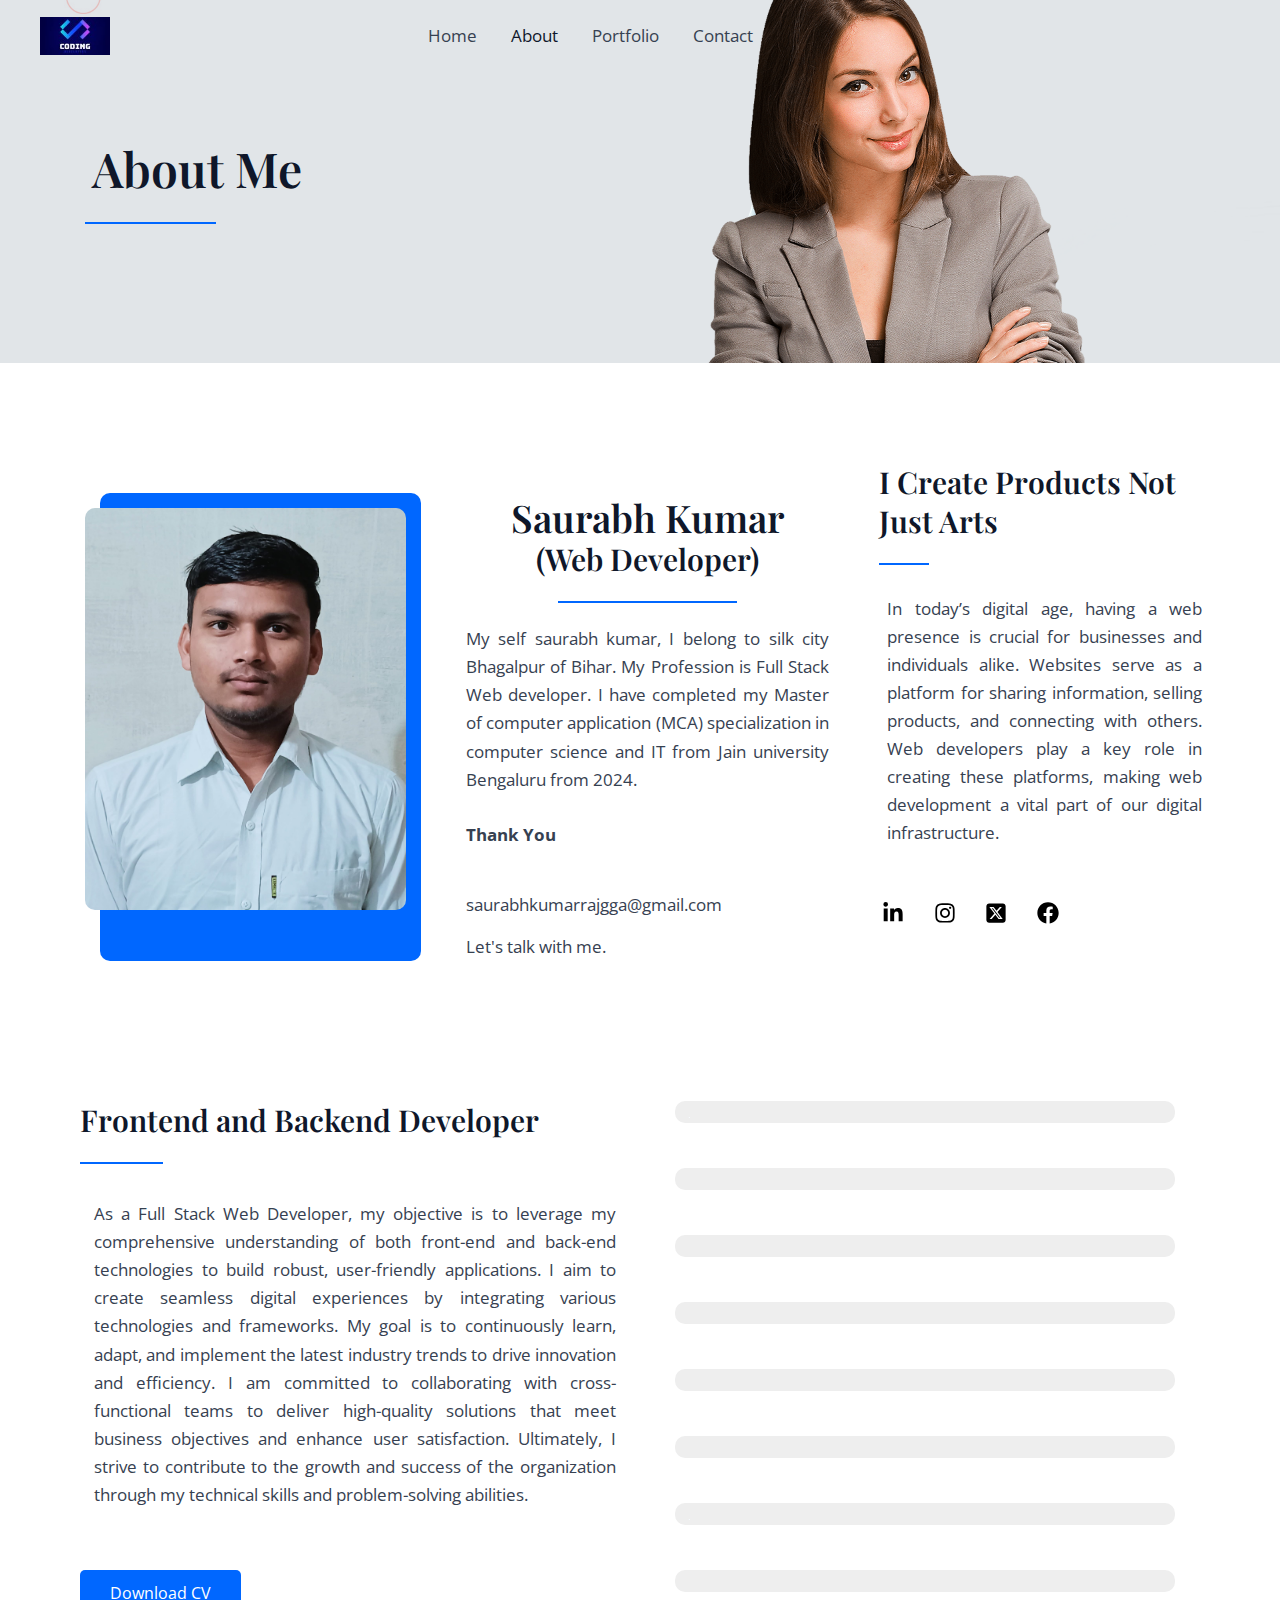
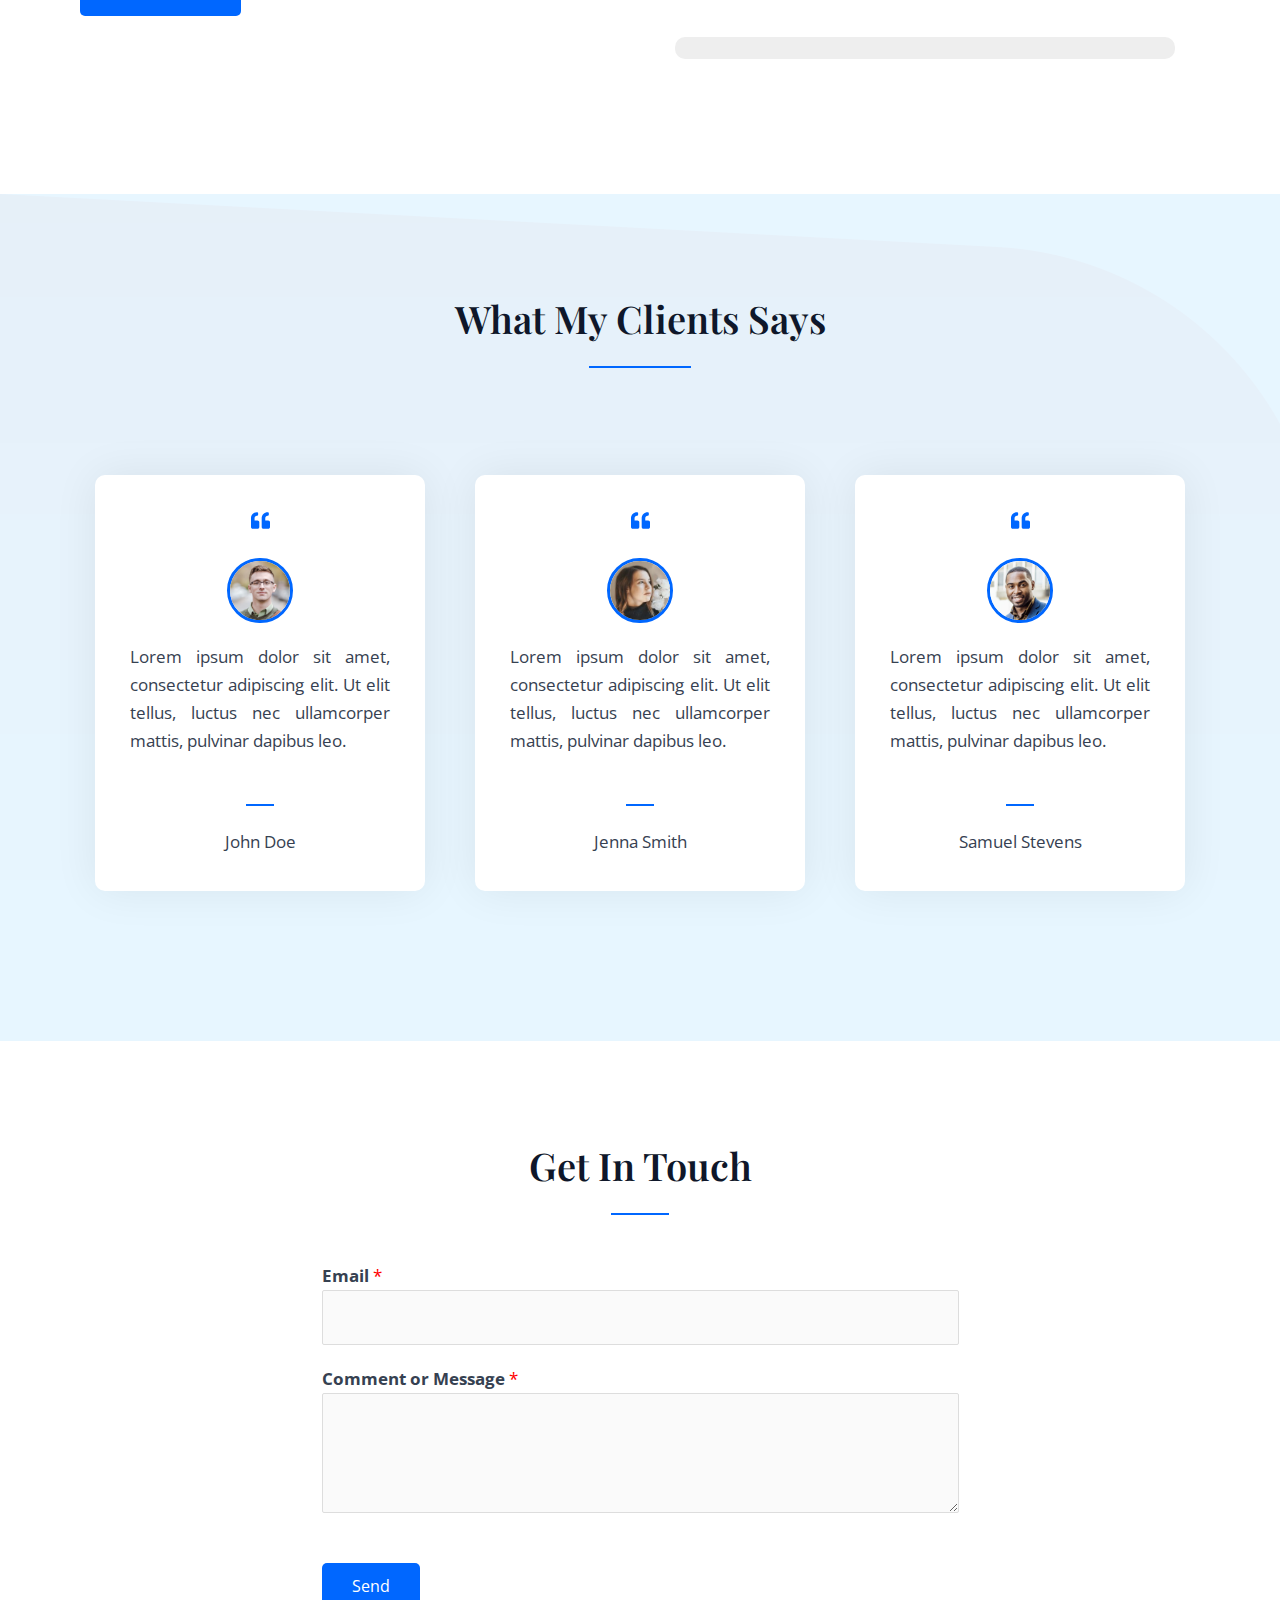
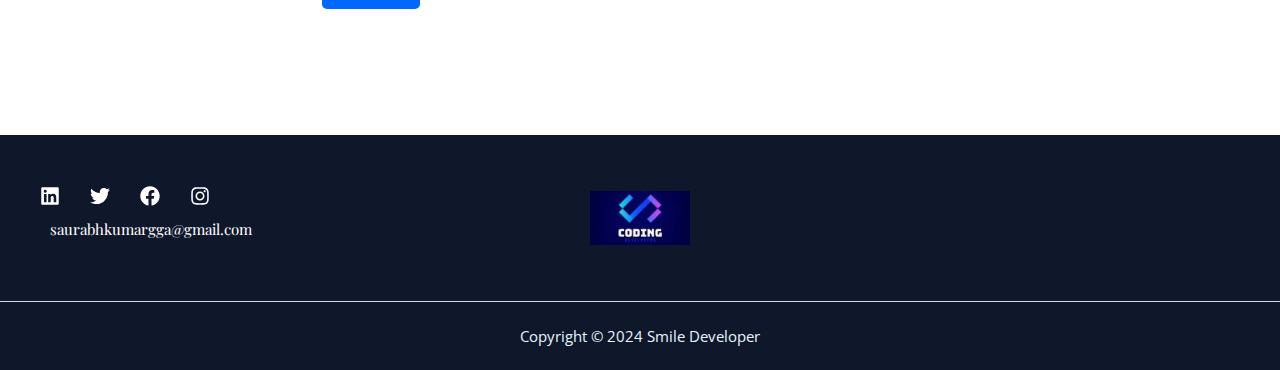
<file: about/index.html>
<!DOCTYPE html>
<html lang="en-US">
<head>
<meta charset="UTF-8">
<meta name="viewport" content="width=device-width, initial-scale=1">
	 <link rel="profile" href="https://gmpg.org/xfn/11"> 
	 <title>About &#8211; Smile Developer</title>
<meta name="robots" content="noindex, nofollow">
<link rel="dns-prefetch" href="//fonts.googleapis.com">
<link rel="alternate" type="application/rss+xml" title="Smile Developer &raquo; Feed" href="/feed/">
<link rel="alternate" type="application/rss+xml" title="Smile Developer &raquo; Comments Feed" href="/comments/feed/">
<script>
window._wpemojiSettings = {"baseUrl":"https:\/\/s.w.org\/images\/core\/emoji\/15.0.3\/72x72\/","ext":".png","svgUrl":"https:\/\/s.w.org\/images\/core\/emoji\/15.0.3\/svg\/","svgExt":".svg","source":{"concatemoji":"\/wp-includes\/js\/wp-emoji-release.min.js?ver=6.5"}};
/*! This file is auto-generated */
!function(i,n){var o,s,e;function c(e){try{var t={supportTests:e,timestamp:(new Date).valueOf()};sessionStorage.setItem(o,JSON.stringify(t))}catch(e){}}function p(e,t,n){e.clearRect(0,0,e.canvas.width,e.canvas.height),e.fillText(t,0,0);var t=new Uint32Array(e.getImageData(0,0,e.canvas.width,e.canvas.height).data),r=(e.clearRect(0,0,e.canvas.width,e.canvas.height),e.fillText(n,0,0),new Uint32Array(e.getImageData(0,0,e.canvas.width,e.canvas.height).data));return t.every(function(e,t){return e===r[t]})}function u(e,t,n){switch(t){case"flag":return n(e,"🏳️‍⚧️","🏳️​⚧️")?!1:!n(e,"🇺🇳","🇺​🇳")&&!n(e,"🏴󠁧󠁢󠁥󠁮󠁧󠁿","🏴​󠁧​󠁢​󠁥​󠁮​󠁧​󠁿");case"emoji":return!n(e,"🐦‍⬛","🐦​⬛")}return!1}function f(e,t,n){var r="undefined"!=typeof WorkerGlobalScope&&self instanceof WorkerGlobalScope?new OffscreenCanvas(300,150):i.createElement("canvas"),a=r.getContext("2d",{willReadFrequently:!0}),o=(a.textBaseline="top",a.font="600 32px Arial",{});return e.forEach(function(e){o[e]=t(a,e,n)}),o}function t(e){var t=i.createElement("script");t.src=e,t.defer=!0,i.head.appendChild(t)}"undefined"!=typeof Promise&&(o="wpEmojiSettingsSupports",s=["flag","emoji"],n.supports={everything:!0,everythingExceptFlag:!0},e=new Promise(function(e){i.addEventListener("DOMContentLoaded",e,{once:!0})}),new Promise(function(t){var n=function(){try{var e=JSON.parse(sessionStorage.getItem(o));if("object"==typeof e&&"number"==typeof e.timestamp&&(new Date).valueOf()<e.timestamp+604800&&"object"==typeof e.supportTests)return e.supportTests}catch(e){}return null}();if(!n){if("undefined"!=typeof Worker&&"undefined"!=typeof OffscreenCanvas&&"undefined"!=typeof URL&&URL.createObjectURL&&"undefined"!=typeof Blob)try{var e="postMessage("+f.toString()+"("+[JSON.stringify(s),u.toString(),p.toString()].join(",")+"));",r=new Blob([e],{type:"text/javascript"}),a=new Worker(URL.createObjectURL(r),{name:"wpTestEmojiSupports"});return void(a.onmessage=function(e){c(n=e.data),a.terminate(),t(n)})}catch(e){}c(n=f(s,u,p))}t(n)}).then(function(e){for(var t in e)n.supports[t]=e[t],n.supports.everything=n.supports.everything&&n.supports[t],"flag"!==t&&(n.supports.everythingExceptFlag=n.supports.everythingExceptFlag&&n.supports[t]);n.supports.everythingExceptFlag=n.supports.everythingExceptFlag&&!n.supports.flag,n.DOMReady=!1,n.readyCallback=function(){n.DOMReady=!0}}).then(function(){return e}).then(function(){var e;n.supports.everything||(n.readyCallback(),(e=n.source||{}).concatemoji?t(e.concatemoji):e.wpemoji&&e.twemoji&&(t(e.twemoji),t(e.wpemoji)))}))}((window,document),window._wpemojiSettings);
</script>
<link rel="stylesheet" id="astra-theme-css-css" href="/wp-content/themes/astra/assets/css/minified/main.min.css?ver=4.6.10" media="all">
<style id="astra-theme-css-inline-css">:root{--ast-container-default-xlg-padding:6.67em;--ast-container-default-lg-padding:5.67em;--ast-container-default-slg-padding:4.34em;--ast-container-default-md-padding:3.34em;--ast-container-default-sm-padding:6.67em;--ast-container-default-xs-padding:2.4em;--ast-container-default-xxs-padding:1.4em;--ast-code-block-background:#EEEEEE;--ast-comment-inputs-background:#FAFAFA;--ast-normal-container-width:1200px;--ast-narrow-container-width:750px;--ast-blog-title-font-weight:normal;--ast-blog-meta-weight:inherit;}html{font-size:106.25%;}a,.page-title{color:var(--ast-global-color-2);}a:hover,a:focus{color:var(--ast-global-color-1);}body,button,input,select,textarea,.ast-button,.ast-custom-button{font-family:'Open Sans',sans-serif;font-weight:400;font-size:17px;font-size:1rem;line-height:var(--ast-body-line-height,1.65em);}blockquote{color:var(--ast-global-color-3);}h1,.entry-content h1,h2,.entry-content h2,h3,.entry-content h3,h4,.entry-content h4,h5,.entry-content h5,h6,.entry-content h6,.site-title,.site-title a{font-family:'Playfair Display',serif;font-weight:600;}.site-title{font-size:35px;font-size:2.0588235294118rem;display:none;}header .custom-logo-link img{max-width:70px;}.astra-logo-svg{width:70px;}.site-header .site-description{font-size:15px;font-size:0.88235294117647rem;display:none;}.entry-title{font-size:26px;font-size:1.5294117647059rem;}.archive .ast-article-post .ast-article-inner,.blog .ast-article-post .ast-article-inner,.archive .ast-article-post .ast-article-inner:hover,.blog .ast-article-post .ast-article-inner:hover{overflow:hidden;}h1,.entry-content h1{font-size:65px;font-size:3.8235294117647rem;font-weight:600;font-family:'Playfair Display',serif;line-height:1.4em;}h2,.entry-content h2{font-size:48px;font-size:2.8235294117647rem;font-weight:600;font-family:'Playfair Display',serif;line-height:1.3em;}h3,.entry-content h3{font-size:38px;font-size:2.2352941176471rem;font-weight:600;font-family:'Playfair Display',serif;line-height:1.3em;}h4,.entry-content h4{font-size:35px;font-size:2.0588235294118rem;line-height:1.2em;font-family:'Playfair Display',serif;}h5,.entry-content h5{font-size:30px;font-size:1.7647058823529rem;line-height:1.2em;font-family:'Playfair Display',serif;}h6,.entry-content h6{font-size:22px;font-size:1.2941176470588rem;line-height:1.25em;font-family:'Playfair Display',serif;}::selection{background-color:var(--ast-global-color-0);color:#ffffff;}body,h1,.entry-title a,.entry-content h1,h2,.entry-content h2,h3,.entry-content h3,h4,.entry-content h4,h5,.entry-content h5,h6,.entry-content h6{color:var(--ast-global-color-3);}.tagcloud a:hover,.tagcloud a:focus,.tagcloud a.current-item{color:#ffffff;border-color:var(--ast-global-color-2);background-color:var(--ast-global-color-2);}input:focus,input[type="text"]:focus,input[type="email"]:focus,input[type="url"]:focus,input[type="password"]:focus,input[type="reset"]:focus,input[type="search"]:focus,textarea:focus{border-color:var(--ast-global-color-2);}input[type="radio"]:checked,input[type=reset],input[type="checkbox"]:checked,input[type="checkbox"]:hover:checked,input[type="checkbox"]:focus:checked,input[type=range]::-webkit-slider-thumb{border-color:var(--ast-global-color-2);background-color:var(--ast-global-color-2);box-shadow:none;}.site-footer a:hover + .post-count,.site-footer a:focus + .post-count{background:var(--ast-global-color-2);border-color:var(--ast-global-color-2);}.single .nav-links .nav-previous,.single .nav-links .nav-next{color:var(--ast-global-color-2);}.entry-meta,.entry-meta *{line-height:1.45;color:var(--ast-global-color-2);}.entry-meta a:not(.ast-button):hover,.entry-meta a:not(.ast-button):hover *,.entry-meta a:not(.ast-button):focus,.entry-meta a:not(.ast-button):focus *,.page-links > .page-link,.page-links .page-link:hover,.post-navigation a:hover{color:var(--ast-global-color-1);}#cat option,.secondary .calendar_wrap thead a,.secondary .calendar_wrap thead a:visited{color:var(--ast-global-color-2);}.secondary .calendar_wrap #today,.ast-progress-val span{background:var(--ast-global-color-2);}.secondary a:hover + .post-count,.secondary a:focus + .post-count{background:var(--ast-global-color-2);border-color:var(--ast-global-color-2);}.calendar_wrap #today > a{color:#ffffff;}.page-links .page-link,.single .post-navigation a{color:var(--ast-global-color-2);}.ast-search-menu-icon .search-form button.search-submit{padding:0 4px;}.ast-search-menu-icon form.search-form{padding-right:0;}.ast-search-menu-icon.slide-search input.search-field{width:0;}.ast-header-search .ast-search-menu-icon.ast-dropdown-active .search-form,.ast-header-search .ast-search-menu-icon.ast-dropdown-active .search-field:focus{transition:all 0.2s;}.search-form input.search-field:focus{outline:none;}.wp-block-latest-posts > li > a{color:var(--ast-global-color-2);}.widget-title,.widget .wp-block-heading{font-size:24px;font-size:1.4117647058824rem;color:var(--ast-global-color-3);}.ast-search-menu-icon.slide-search a:focus-visible:focus-visible,.astra-search-icon:focus-visible,#close:focus-visible,a:focus-visible,.ast-menu-toggle:focus-visible,.site .skip-link:focus-visible,.wp-block-loginout input:focus-visible,.wp-block-search.wp-block-search__button-inside .wp-block-search__inside-wrapper,.ast-header-navigation-arrow:focus-visible,.woocommerce .wc-proceed-to-checkout > .checkout-button:focus-visible,.woocommerce .woocommerce-MyAccount-navigation ul li a:focus-visible,.ast-orders-table__row .ast-orders-table__cell:focus-visible,.woocommerce .woocommerce-order-details .order-again > .button:focus-visible,.woocommerce .woocommerce-message a.button.wc-forward:focus-visible,.woocommerce #minus_qty:focus-visible,.woocommerce #plus_qty:focus-visible,a#ast-apply-coupon:focus-visible,.woocommerce .woocommerce-info a:focus-visible,.woocommerce .astra-shop-summary-wrap a:focus-visible,.woocommerce a.wc-forward:focus-visible,#ast-apply-coupon:focus-visible,.woocommerce-js .woocommerce-mini-cart-item a.remove:focus-visible,#close:focus-visible,.button.search-submit:focus-visible,#search_submit:focus,.normal-search:focus-visible{outline-style:dotted;outline-color:inherit;outline-width:thin;}input:focus,input[type="text"]:focus,input[type="email"]:focus,input[type="url"]:focus,input[type="password"]:focus,input[type="reset"]:focus,input[type="search"]:focus,input[type="number"]:focus,textarea:focus,.wp-block-search__input:focus,[data-section="section-header-mobile-trigger"] .ast-button-wrap .ast-mobile-menu-trigger-minimal:focus,.ast-mobile-popup-drawer.active .menu-toggle-close:focus,.woocommerce-ordering select.orderby:focus,#ast-scroll-top:focus,#coupon_code:focus,.woocommerce-page #comment:focus,.woocommerce #reviews #respond input#submit:focus,.woocommerce a.add_to_cart_button:focus,.woocommerce .button.single_add_to_cart_button:focus,.woocommerce .woocommerce-cart-form button:focus,.woocommerce .woocommerce-cart-form__cart-item .quantity .qty:focus,.woocommerce .woocommerce-billing-fields .woocommerce-billing-fields__field-wrapper .woocommerce-input-wrapper > .input-text:focus,.woocommerce #order_comments:focus,.woocommerce #place_order:focus,.woocommerce .woocommerce-address-fields .woocommerce-address-fields__field-wrapper .woocommerce-input-wrapper > .input-text:focus,.woocommerce .woocommerce-MyAccount-content form button:focus,.woocommerce .woocommerce-MyAccount-content .woocommerce-EditAccountForm .woocommerce-form-row .woocommerce-Input.input-text:focus,.woocommerce .ast-woocommerce-container .woocommerce-pagination ul.page-numbers li a:focus,body #content .woocommerce form .form-row .select2-container--default .select2-selection--single:focus,#ast-coupon-code:focus,.woocommerce.woocommerce-js .quantity input[type=number]:focus,.woocommerce-js .woocommerce-mini-cart-item .quantity input[type=number]:focus,.woocommerce p#ast-coupon-trigger:focus{border-style:dotted;border-color:inherit;border-width:thin;}input{outline:none;}.ast-logo-title-inline .site-logo-img{padding-right:1em;}.site-logo-img img{ transition:all 0.2s linear;}body .ast-oembed-container *{position:absolute;top:0;width:100%;height:100%;left:0;}body .wp-block-embed-pocket-casts .ast-oembed-container *{position:unset;}.ast-single-post-featured-section + article {margin-top: 2em;}.site-content .ast-single-post-featured-section img {width: 100%;overflow: hidden;object-fit: cover;}.site > .ast-single-related-posts-container {margin-top: 0;}@media (min-width: 922px) {.ast-desktop .ast-container--narrow {max-width: var(--ast-narrow-container-width);margin: 0 auto;}}.ast-page-builder-template .hentry {margin: 0;}.ast-page-builder-template .site-content > .ast-container {max-width: 100%;padding: 0;}.ast-page-builder-template .site .site-content #primary {padding: 0;margin: 0;}.ast-page-builder-template .no-results {text-align: center;margin: 4em auto;}.ast-page-builder-template .ast-pagination {padding: 2em;}.ast-page-builder-template .entry-header.ast-no-title.ast-no-thumbnail {margin-top: 0;}.ast-page-builder-template .entry-header.ast-header-without-markup {margin-top: 0;margin-bottom: 0;}.ast-page-builder-template .entry-header.ast-no-title.ast-no-meta {margin-bottom: 0;}.ast-page-builder-template.single .post-navigation {padding-bottom: 2em;}.ast-page-builder-template.single-post .site-content > .ast-container {max-width: 100%;}.ast-page-builder-template .entry-header {margin-top: 4em;margin-left: auto;margin-right: auto;padding-left: 20px;padding-right: 20px;}.single.ast-page-builder-template .entry-header {padding-left: 20px;padding-right: 20px;}.ast-page-builder-template .ast-archive-description {margin: 4em auto 0;padding-left: 20px;padding-right: 20px;}.ast-page-builder-template.ast-no-sidebar .entry-content .alignwide {margin-left: 0;margin-right: 0;}@media (max-width:921px){#ast-desktop-header{display:none;}}@media (min-width:922px){#ast-mobile-header{display:none;}}.wp-block-buttons.aligncenter{justify-content:center;}@media (max-width:921px){.ast-theme-transparent-header #primary,.ast-theme-transparent-header #secondary{padding:0;}}@media (max-width:921px){.ast-plain-container.ast-no-sidebar #primary{padding:0;}}.ast-plain-container.ast-no-sidebar #primary{margin-top:0;margin-bottom:0;}.wp-block-buttons .wp-block-button.is-style-outline .wp-block-button__link.wp-element-button,.ast-outline-button,.wp-block-uagb-buttons-child .uagb-buttons-repeater.ast-outline-button{border-color:var(--ast-global-color-0);border-top-width:2px;border-right-width:2px;border-bottom-width:2px;border-left-width:2px;font-family:inherit;font-weight:inherit;font-size:16px;font-size:0.94117647058824rem;line-height:1em;border-top-left-radius:5px;border-top-right-radius:5px;border-bottom-right-radius:5px;border-bottom-left-radius:5px;}.wp-block-button.is-style-outline .wp-block-button__link:hover,.wp-block-buttons .wp-block-button.is-style-outline .wp-block-button__link:focus,.wp-block-buttons .wp-block-button.is-style-outline > .wp-block-button__link:not(.has-text-color):hover,.wp-block-buttons .wp-block-button.wp-block-button__link.is-style-outline:not(.has-text-color):hover,.ast-outline-button:hover,.ast-outline-button:focus,.wp-block-uagb-buttons-child .uagb-buttons-repeater.ast-outline-button:hover,.wp-block-uagb-buttons-child .uagb-buttons-repeater.ast-outline-button:focus{background-color:var(--ast-global-color-1);}.wp-block-button .wp-block-button__link.wp-element-button.is-style-outline:not(.has-background),.wp-block-button.is-style-outline>.wp-block-button__link.wp-element-button:not(.has-background),.ast-outline-button{background-color:var(--ast-global-color-0);}.entry-content[ast-blocks-layout] > figure{margin-bottom:1em;}@media (max-width:921px){.ast-separate-container #primary,.ast-separate-container #secondary{padding:1.5em 0;}#primary,#secondary{padding:1.5em 0;margin:0;}.ast-left-sidebar #content > .ast-container{display:flex;flex-direction:column-reverse;width:100%;}.ast-separate-container .ast-article-post,.ast-separate-container .ast-article-single{padding:1.5em 2.14em;}.ast-author-box img.avatar{margin:20px 0 0 0;}}@media (min-width:922px){.ast-separate-container.ast-right-sidebar #primary,.ast-separate-container.ast-left-sidebar #primary{border:0;}.search-no-results.ast-separate-container #primary{margin-bottom:4em;}}.elementor-button-wrapper .elementor-button{border-style:solid;text-decoration:none;border-top-width:0px;border-right-width:0px;border-left-width:0px;border-bottom-width:0px;}body .elementor-button.elementor-size-sm,body .elementor-button.elementor-size-xs,body .elementor-button.elementor-size-md,body .elementor-button.elementor-size-lg,body .elementor-button.elementor-size-xl,body .elementor-button{border-top-left-radius:5px;border-top-right-radius:5px;border-bottom-right-radius:5px;border-bottom-left-radius:5px;padding-top:15px;padding-right:30px;padding-bottom:15px;padding-left:30px;}.elementor-button-wrapper .elementor-button{border-color:var(--ast-global-color-0);background-color:var(--ast-global-color-0);}.elementor-button-wrapper .elementor-button:hover,.elementor-button-wrapper .elementor-button:focus{color:var(--ast-global-color-5);background-color:var(--ast-global-color-1);border-color:var(--ast-global-color-1);}.wp-block-button .wp-block-button__link ,.elementor-button-wrapper .elementor-button,.elementor-button-wrapper .elementor-button:visited{color:var(--ast-global-color-5);}.elementor-button-wrapper .elementor-button{font-size:16px;font-size:0.94117647058824rem;line-height:1em;}body .elementor-button.elementor-size-sm,body .elementor-button.elementor-size-xs,body .elementor-button.elementor-size-md,body .elementor-button.elementor-size-lg,body .elementor-button.elementor-size-xl,body .elementor-button{font-size:16px;font-size:0.94117647058824rem;}.wp-block-button .wp-block-button__link:hover,.wp-block-button .wp-block-button__link:focus{color:var(--ast-global-color-5);background-color:var(--ast-global-color-1);border-color:var(--ast-global-color-1);}.elementor-widget-heading h1.elementor-heading-title{line-height:1.4em;}.elementor-widget-heading h2.elementor-heading-title{line-height:1.3em;}.elementor-widget-heading h3.elementor-heading-title{line-height:1.3em;}.elementor-widget-heading h4.elementor-heading-title{line-height:1.2em;}.elementor-widget-heading h5.elementor-heading-title{line-height:1.2em;}.elementor-widget-heading h6.elementor-heading-title{line-height:1.25em;}.wp-block-button .wp-block-button__link,.wp-block-search .wp-block-search__button,body .wp-block-file .wp-block-file__button{border-style:solid;border-top-width:0px;border-right-width:0px;border-left-width:0px;border-bottom-width:0px;border-color:var(--ast-global-color-0);background-color:var(--ast-global-color-0);color:var(--ast-global-color-5);font-family:inherit;font-weight:inherit;line-height:1em;font-size:16px;font-size:0.94117647058824rem;border-top-left-radius:5px;border-top-right-radius:5px;border-bottom-right-radius:5px;border-bottom-left-radius:5px;padding-top:15px;padding-right:30px;padding-bottom:15px;padding-left:30px;}.menu-toggle,button,.ast-button,.ast-custom-button,.button,input#submit,input[type="button"],input[type="submit"],input[type="reset"],form[CLASS*="wp-block-search__"].wp-block-search .wp-block-search__inside-wrapper .wp-block-search__button,body .wp-block-file .wp-block-file__button,.woocommerce-js a.button,.woocommerce button.button,.woocommerce .woocommerce-message a.button,.woocommerce #respond input#submit.alt,.woocommerce input.button.alt,.woocommerce input.button,.woocommerce input.button:disabled,.woocommerce input.button:disabled[disabled],.woocommerce input.button:disabled:hover,.woocommerce input.button:disabled[disabled]:hover,.woocommerce #respond input#submit,.woocommerce button.button.alt.disabled,.wc-block-grid__products .wc-block-grid__product .wp-block-button__link,.wc-block-grid__product-onsale,[CLASS*="wc-block"] button,.woocommerce-js .astra-cart-drawer .astra-cart-drawer-content .woocommerce-mini-cart__buttons .button:not(.checkout):not(.ast-continue-shopping),.woocommerce-js .astra-cart-drawer .astra-cart-drawer-content .woocommerce-mini-cart__buttons a.checkout,.woocommerce button.button.alt.disabled.wc-variation-selection-needed,[CLASS*="wc-block"] .wc-block-components-button{border-style:solid;border-top-width:0px;border-right-width:0px;border-left-width:0px;border-bottom-width:0px;color:var(--ast-global-color-5);border-color:var(--ast-global-color-0);background-color:var(--ast-global-color-0);padding-top:15px;padding-right:30px;padding-bottom:15px;padding-left:30px;font-family:inherit;font-weight:inherit;font-size:16px;font-size:0.94117647058824rem;line-height:1em;border-top-left-radius:5px;border-top-right-radius:5px;border-bottom-right-radius:5px;border-bottom-left-radius:5px;}button:focus,.menu-toggle:hover,button:hover,.ast-button:hover,.ast-custom-button:hover .button:hover,.ast-custom-button:hover ,input[type=reset]:hover,input[type=reset]:focus,input#submit:hover,input#submit:focus,input[type="button"]:hover,input[type="button"]:focus,input[type="submit"]:hover,input[type="submit"]:focus,form[CLASS*="wp-block-search__"].wp-block-search .wp-block-search__inside-wrapper .wp-block-search__button:hover,form[CLASS*="wp-block-search__"].wp-block-search .wp-block-search__inside-wrapper .wp-block-search__button:focus,body .wp-block-file .wp-block-file__button:hover,body .wp-block-file .wp-block-file__button:focus,.woocommerce-js a.button:hover,.woocommerce button.button:hover,.woocommerce .woocommerce-message a.button:hover,.woocommerce #respond input#submit:hover,.woocommerce #respond input#submit.alt:hover,.woocommerce input.button.alt:hover,.woocommerce input.button:hover,.woocommerce button.button.alt.disabled:hover,.wc-block-grid__products .wc-block-grid__product .wp-block-button__link:hover,[CLASS*="wc-block"] button:hover,.woocommerce-js .astra-cart-drawer .astra-cart-drawer-content .woocommerce-mini-cart__buttons .button:not(.checkout):not(.ast-continue-shopping):hover,.woocommerce-js .astra-cart-drawer .astra-cart-drawer-content .woocommerce-mini-cart__buttons a.checkout:hover,.woocommerce button.button.alt.disabled.wc-variation-selection-needed:hover,[CLASS*="wc-block"] .wc-block-components-button:hover,[CLASS*="wc-block"] .wc-block-components-button:focus{color:var(--ast-global-color-5);background-color:var(--ast-global-color-1);border-color:var(--ast-global-color-1);}@media (max-width:921px){.ast-mobile-header-stack .main-header-bar .ast-search-menu-icon{display:inline-block;}.ast-header-break-point.ast-header-custom-item-outside .ast-mobile-header-stack .main-header-bar .ast-search-icon{margin:0;}.ast-comment-avatar-wrap img{max-width:2.5em;}.ast-comment-meta{padding:0 1.8888em 1.3333em;}.ast-separate-container .ast-comment-list li.depth-1{padding:1.5em 2.14em;}.ast-separate-container .comment-respond{padding:2em 2.14em;}}@media (min-width:544px){.ast-container{max-width:100%;}}@media (max-width:544px){.ast-separate-container .ast-article-post,.ast-separate-container .ast-article-single,.ast-separate-container .comments-title,.ast-separate-container .ast-archive-description{padding:1.5em 1em;}.ast-separate-container #content .ast-container{padding-left:0.54em;padding-right:0.54em;}.ast-separate-container .ast-comment-list .bypostauthor{padding:.5em;}.ast-search-menu-icon.ast-dropdown-active .search-field{width:170px;}}body,.ast-separate-container{background-color:var(--ast-global-color-4);;background-image:none;;}@media (max-width:921px){.site-title{display:none;}.site-header .site-description{display:none;}h1,.entry-content h1{font-size:30px;}h2,.entry-content h2{font-size:25px;}h3,.entry-content h3{font-size:20px;}.astra-logo-svg{width:120px;}header .custom-logo-link img,.ast-header-break-point .site-logo-img .custom-mobile-logo-link img{max-width:120px;}}@media (max-width:544px){.site-title{display:none;}.site-header .site-description{display:none;}h1,.entry-content h1{font-size:30px;}h2,.entry-content h2{font-size:25px;}h3,.entry-content h3{font-size:20px;}header .custom-logo-link img,.ast-header-break-point .site-branding img,.ast-header-break-point .custom-logo-link img{max-width:100px;}.astra-logo-svg{width:100px;}.ast-header-break-point .site-logo-img .custom-mobile-logo-link img{max-width:100px;}}@media (max-width:921px){html{font-size:96.9%;}}@media (max-width:544px){html{font-size:96.9%;}}@media (min-width:922px){.ast-container{max-width:1240px;}}@media (min-width:922px){.site-content .ast-container{display:flex;}}@media (max-width:921px){.site-content .ast-container{flex-direction:column;}}@media (min-width:922px){.main-header-menu .sub-menu .menu-item.ast-left-align-sub-menu:hover > .sub-menu,.main-header-menu .sub-menu .menu-item.ast-left-align-sub-menu.focus > .sub-menu{margin-left:-0px;}}.ast-theme-transparent-header [data-section="section-header-mobile-trigger"] .ast-button-wrap .ast-mobile-menu-trigger-minimal{background:transparent;}.site .comments-area{padding-bottom:3em;}.wp-block-file {display: flex;align-items: center;flex-wrap: wrap;justify-content: space-between;}.wp-block-pullquote {border: none;}.wp-block-pullquote blockquote::before {content: "\201D";font-family: "Helvetica",sans-serif;display: flex;transform: rotate( 180deg );font-size: 6rem;font-style: normal;line-height: 1;font-weight: bold;align-items: center;justify-content: center;}.has-text-align-right > blockquote::before {justify-content: flex-start;}.has-text-align-left > blockquote::before {justify-content: flex-end;}figure.wp-block-pullquote.is-style-solid-color blockquote {max-width: 100%;text-align: inherit;}html body {--wp--custom--ast-default-block-top-padding: 3em;--wp--custom--ast-default-block-right-padding: 3em;--wp--custom--ast-default-block-bottom-padding: 3em;--wp--custom--ast-default-block-left-padding: 3em;--wp--custom--ast-container-width: 1200px;--wp--custom--ast-content-width-size: 1200px;--wp--custom--ast-wide-width-size: calc(1200px + var(--wp--custom--ast-default-block-left-padding) + var(--wp--custom--ast-default-block-right-padding));}.ast-narrow-container {--wp--custom--ast-content-width-size: 750px;--wp--custom--ast-wide-width-size: 750px;}@media(max-width: 921px) {html body {--wp--custom--ast-default-block-top-padding: 3em;--wp--custom--ast-default-block-right-padding: 2em;--wp--custom--ast-default-block-bottom-padding: 3em;--wp--custom--ast-default-block-left-padding: 2em;}}@media(max-width: 544px) {html body {--wp--custom--ast-default-block-top-padding: 3em;--wp--custom--ast-default-block-right-padding: 1.5em;--wp--custom--ast-default-block-bottom-padding: 3em;--wp--custom--ast-default-block-left-padding: 1.5em;}}.entry-content > .wp-block-group,.entry-content > .wp-block-cover,.entry-content > .wp-block-columns {padding-top: var(--wp--custom--ast-default-block-top-padding);padding-right: var(--wp--custom--ast-default-block-right-padding);padding-bottom: var(--wp--custom--ast-default-block-bottom-padding);padding-left: var(--wp--custom--ast-default-block-left-padding);}.ast-plain-container.ast-no-sidebar .entry-content > .alignfull,.ast-page-builder-template .ast-no-sidebar .entry-content > .alignfull {margin-left: calc( -50vw + 50%);margin-right: calc( -50vw + 50%);max-width: 100vw;width: 100vw;}.ast-plain-container.ast-no-sidebar .entry-content .alignfull .alignfull,.ast-page-builder-template.ast-no-sidebar .entry-content .alignfull .alignfull,.ast-plain-container.ast-no-sidebar .entry-content .alignfull .alignwide,.ast-page-builder-template.ast-no-sidebar .entry-content .alignfull .alignwide,.ast-plain-container.ast-no-sidebar .entry-content .alignwide .alignfull,.ast-page-builder-template.ast-no-sidebar .entry-content .alignwide .alignfull,.ast-plain-container.ast-no-sidebar .entry-content .alignwide .alignwide,.ast-page-builder-template.ast-no-sidebar .entry-content .alignwide .alignwide,.ast-plain-container.ast-no-sidebar .entry-content .wp-block-column .alignfull,.ast-page-builder-template.ast-no-sidebar .entry-content .wp-block-column .alignfull,.ast-plain-container.ast-no-sidebar .entry-content .wp-block-column .alignwide,.ast-page-builder-template.ast-no-sidebar .entry-content .wp-block-column .alignwide {margin-left: auto;margin-right: auto;width: 100%;}[ast-blocks-layout] .wp-block-separator:not(.is-style-dots) {height: 0;}[ast-blocks-layout] .wp-block-separator {margin: 20px auto;}[ast-blocks-layout] .wp-block-separator:not(.is-style-wide):not(.is-style-dots) {max-width: 100px;}[ast-blocks-layout] .wp-block-separator.has-background {padding: 0;}.entry-content[ast-blocks-layout] > * {max-width: var(--wp--custom--ast-content-width-size);margin-left: auto;margin-right: auto;}.entry-content[ast-blocks-layout] > .alignwide {max-width: var(--wp--custom--ast-wide-width-size);}.entry-content[ast-blocks-layout] .alignfull {max-width: none;}.entry-content .wp-block-columns {margin-bottom: 0;}blockquote {margin: 1.5em;border-color: rgba(0,0,0,0.05);}.wp-block-quote:not(.has-text-align-right):not(.has-text-align-center) {border-left: 5px solid rgba(0,0,0,0.05);}.has-text-align-right > blockquote,blockquote.has-text-align-right {border-right: 5px solid rgba(0,0,0,0.05);}.has-text-align-left > blockquote,blockquote.has-text-align-left {border-left: 5px solid rgba(0,0,0,0.05);}.wp-block-site-tagline,.wp-block-latest-posts .read-more {margin-top: 15px;}.wp-block-loginout p label {display: block;}.wp-block-loginout p:not(.login-remember):not(.login-submit) input {width: 100%;}.wp-block-loginout input:focus {border-color: transparent;}.wp-block-loginout input:focus {outline: thin dotted;}.entry-content .wp-block-media-text .wp-block-media-text__content {padding: 0 0 0 8%;}.entry-content .wp-block-media-text.has-media-on-the-right .wp-block-media-text__content {padding: 0 8% 0 0;}.entry-content .wp-block-media-text.has-background .wp-block-media-text__content {padding: 8%;}.entry-content .wp-block-cover:not([class*="background-color"]) .wp-block-cover__inner-container,.entry-content .wp-block-cover:not([class*="background-color"]) .wp-block-cover-image-text,.entry-content .wp-block-cover:not([class*="background-color"]) .wp-block-cover-text,.entry-content .wp-block-cover-image:not([class*="background-color"]) .wp-block-cover__inner-container,.entry-content .wp-block-cover-image:not([class*="background-color"]) .wp-block-cover-image-text,.entry-content .wp-block-cover-image:not([class*="background-color"]) .wp-block-cover-text {color: var(--ast-global-color-5);}.wp-block-loginout .login-remember input {width: 1.1rem;height: 1.1rem;margin: 0 5px 4px 0;vertical-align: middle;}.wp-block-latest-posts > li > *:first-child,.wp-block-latest-posts:not(.is-grid) > li:first-child {margin-top: 0;}.wp-block-search__inside-wrapper .wp-block-search__input {padding: 0 10px;color: var(--ast-global-color-3);background: var(--ast-global-color-5);border-color: var(--ast-border-color);}.wp-block-latest-posts .read-more {margin-bottom: 1.5em;}.wp-block-search__no-button .wp-block-search__inside-wrapper .wp-block-search__input {padding-top: 5px;padding-bottom: 5px;}.wp-block-latest-posts .wp-block-latest-posts__post-date,.wp-block-latest-posts .wp-block-latest-posts__post-author {font-size: 1rem;}.wp-block-latest-posts > li > *,.wp-block-latest-posts:not(.is-grid) > li {margin-top: 12px;margin-bottom: 12px;}.ast-page-builder-template .entry-content[ast-blocks-layout] > *,.ast-page-builder-template .entry-content[ast-blocks-layout] > .alignfull > * {max-width: none;}.ast-page-builder-template .entry-content[ast-blocks-layout] > .alignwide > * {max-width: var(--wp--custom--ast-wide-width-size);}.ast-page-builder-template .entry-content[ast-blocks-layout] > .inherit-container-width > *,.ast-page-builder-template .entry-content[ast-blocks-layout] > * > *,.entry-content[ast-blocks-layout] > .wp-block-cover .wp-block-cover__inner-container {max-width: var(--wp--custom--ast-content-width-size);margin-left: auto;margin-right: auto;}.entry-content[ast-blocks-layout] .wp-block-cover:not(.alignleft):not(.alignright) {width: auto;}@media(max-width: 1200px) {.ast-separate-container .entry-content > .alignfull,.ast-separate-container .entry-content[ast-blocks-layout] > .alignwide,.ast-plain-container .entry-content[ast-blocks-layout] > .alignwide,.ast-plain-container .entry-content .alignfull {margin-left: calc(-1 * min(var(--ast-container-default-xlg-padding),20px)) ;margin-right: calc(-1 * min(var(--ast-container-default-xlg-padding),20px));}}@media(min-width: 1201px) {.ast-separate-container .entry-content > .alignfull {margin-left: calc(-1 * var(--ast-container-default-xlg-padding) );margin-right: calc(-1 * var(--ast-container-default-xlg-padding) );}.ast-separate-container .entry-content[ast-blocks-layout] > .alignwide,.ast-plain-container .entry-content[ast-blocks-layout] > .alignwide {margin-left: calc(-1 * var(--wp--custom--ast-default-block-left-padding) );margin-right: calc(-1 * var(--wp--custom--ast-default-block-right-padding) );}}@media(min-width: 921px) {.ast-separate-container .entry-content .wp-block-group.alignwide:not(.inherit-container-width) > :where(:not(.alignleft):not(.alignright)),.ast-plain-container .entry-content .wp-block-group.alignwide:not(.inherit-container-width) > :where(:not(.alignleft):not(.alignright)) {max-width: calc( var(--wp--custom--ast-content-width-size) + 80px );}.ast-plain-container.ast-right-sidebar .entry-content[ast-blocks-layout] .alignfull,.ast-plain-container.ast-left-sidebar .entry-content[ast-blocks-layout] .alignfull {margin-left: -60px;margin-right: -60px;}}@media(min-width: 544px) {.entry-content > .alignleft {margin-right: 20px;}.entry-content > .alignright {margin-left: 20px;}}@media (max-width:544px){.wp-block-columns .wp-block-column:not(:last-child){margin-bottom:20px;}.wp-block-latest-posts{margin:0;}}@media( max-width: 600px ) {.entry-content .wp-block-media-text .wp-block-media-text__content,.entry-content .wp-block-media-text.has-media-on-the-right .wp-block-media-text__content {padding: 8% 0 0;}.entry-content .wp-block-media-text.has-background .wp-block-media-text__content {padding: 8%;}}.ast-page-builder-template .entry-header {padding-left: 0;}.ast-narrow-container .site-content .wp-block-uagb-image--align-full .wp-block-uagb-image__figure {max-width: 100%;margin-left: auto;margin-right: auto;}:root .has-ast-global-color-0-color{color:var(--ast-global-color-0);}:root .has-ast-global-color-0-background-color{background-color:var(--ast-global-color-0);}:root .wp-block-button .has-ast-global-color-0-color{color:var(--ast-global-color-0);}:root .wp-block-button .has-ast-global-color-0-background-color{background-color:var(--ast-global-color-0);}:root .has-ast-global-color-1-color{color:var(--ast-global-color-1);}:root .has-ast-global-color-1-background-color{background-color:var(--ast-global-color-1);}:root .wp-block-button .has-ast-global-color-1-color{color:var(--ast-global-color-1);}:root .wp-block-button .has-ast-global-color-1-background-color{background-color:var(--ast-global-color-1);}:root .has-ast-global-color-2-color{color:var(--ast-global-color-2);}:root .has-ast-global-color-2-background-color{background-color:var(--ast-global-color-2);}:root .wp-block-button .has-ast-global-color-2-color{color:var(--ast-global-color-2);}:root .wp-block-button .has-ast-global-color-2-background-color{background-color:var(--ast-global-color-2);}:root .has-ast-global-color-3-color{color:var(--ast-global-color-3);}:root .has-ast-global-color-3-background-color{background-color:var(--ast-global-color-3);}:root .wp-block-button .has-ast-global-color-3-color{color:var(--ast-global-color-3);}:root .wp-block-button .has-ast-global-color-3-background-color{background-color:var(--ast-global-color-3);}:root .has-ast-global-color-4-color{color:var(--ast-global-color-4);}:root .has-ast-global-color-4-background-color{background-color:var(--ast-global-color-4);}:root .wp-block-button .has-ast-global-color-4-color{color:var(--ast-global-color-4);}:root .wp-block-button .has-ast-global-color-4-background-color{background-color:var(--ast-global-color-4);}:root .has-ast-global-color-5-color{color:var(--ast-global-color-5);}:root .has-ast-global-color-5-background-color{background-color:var(--ast-global-color-5);}:root .wp-block-button .has-ast-global-color-5-color{color:var(--ast-global-color-5);}:root .wp-block-button .has-ast-global-color-5-background-color{background-color:var(--ast-global-color-5);}:root .has-ast-global-color-6-color{color:var(--ast-global-color-6);}:root .has-ast-global-color-6-background-color{background-color:var(--ast-global-color-6);}:root .wp-block-button .has-ast-global-color-6-color{color:var(--ast-global-color-6);}:root .wp-block-button .has-ast-global-color-6-background-color{background-color:var(--ast-global-color-6);}:root .has-ast-global-color-7-color{color:var(--ast-global-color-7);}:root .has-ast-global-color-7-background-color{background-color:var(--ast-global-color-7);}:root .wp-block-button .has-ast-global-color-7-color{color:var(--ast-global-color-7);}:root .wp-block-button .has-ast-global-color-7-background-color{background-color:var(--ast-global-color-7);}:root .has-ast-global-color-8-color{color:var(--ast-global-color-8);}:root .has-ast-global-color-8-background-color{background-color:var(--ast-global-color-8);}:root .wp-block-button .has-ast-global-color-8-color{color:var(--ast-global-color-8);}:root .wp-block-button .has-ast-global-color-8-background-color{background-color:var(--ast-global-color-8);}:root{--ast-global-color-0:#0067FF;--ast-global-color-1:#005EE9;--ast-global-color-2:#0F172A;--ast-global-color-3:#364151;--ast-global-color-4:#E7F6FF;--ast-global-color-5:#FFFFFF;--ast-global-color-6:#D1DAE5;--ast-global-color-7:#070614;--ast-global-color-8:#222222;}:root {--ast-border-color : #dddddd;}.ast-single-entry-banner {-js-display: flex;display: flex;flex-direction: column;justify-content: center;text-align: center;position: relative;background: #eeeeee;}.ast-single-entry-banner[data-banner-layout="layout-1"] {max-width: 1200px;background: inherit;padding: 20px 0;}.ast-single-entry-banner[data-banner-width-type="custom"] {margin: 0 auto;width: 100%;}.ast-single-entry-banner + .site-content .entry-header {margin-bottom: 0;}.site .ast-author-avatar {--ast-author-avatar-size: ;}a.ast-underline-text {text-decoration: underline;}.ast-container > .ast-terms-link {position: relative;display: block;}a.ast-button.ast-badge-tax {padding: 4px 8px;border-radius: 3px;font-size: inherit;}header.entry-header > *:not(:last-child){margin-bottom:10px;}.ast-archive-entry-banner {-js-display: flex;display: flex;flex-direction: column;justify-content: center;text-align: center;position: relative;background: #eeeeee;}.ast-archive-entry-banner[data-banner-width-type="custom"] {margin: 0 auto;width: 100%;}.ast-archive-entry-banner[data-banner-layout="layout-1"] {background: inherit;padding: 20px 0;text-align: left;}body.archive .ast-archive-description{max-width:1200px;width:100%;text-align:left;padding-top:3em;padding-right:3em;padding-bottom:3em;padding-left:3em;}body.archive .ast-archive-description .ast-archive-title,body.archive .ast-archive-description .ast-archive-title *{font-size:40px;font-size:2.3529411764706rem;}body.archive .ast-archive-description > *:not(:last-child){margin-bottom:10px;}@media (max-width:921px){body.archive .ast-archive-description{text-align:left;}}@media (max-width:544px){body.archive .ast-archive-description{text-align:left;}}.ast-theme-transparent-header #masthead .site-logo-img .transparent-custom-logo .astra-logo-svg{width:70px;}.ast-theme-transparent-header #masthead .site-logo-img .transparent-custom-logo img{ max-width:70px;}@media (max-width:921px){.ast-theme-transparent-header #masthead .site-logo-img .transparent-custom-logo .astra-logo-svg{width:70px;}.ast-theme-transparent-header #masthead .site-logo-img .transparent-custom-logo img{ max-width:70px;}}@media (max-width:543px){.ast-theme-transparent-header #masthead .site-logo-img .transparent-custom-logo .astra-logo-svg{width:60px;}.ast-theme-transparent-header #masthead .site-logo-img .transparent-custom-logo img{ max-width:60px;}}@media (min-width:921px){.ast-theme-transparent-header #masthead{position:absolute;left:0;right:0;}.ast-theme-transparent-header .main-header-bar,.ast-theme-transparent-header.ast-header-break-point .main-header-bar{background:none;}body.elementor-editor-active.ast-theme-transparent-header #masthead,.fl-builder-edit .ast-theme-transparent-header #masthead,body.vc_editor.ast-theme-transparent-header #masthead,body.brz-ed.ast-theme-transparent-header #masthead{z-index:0;}.ast-header-break-point.ast-replace-site-logo-transparent.ast-theme-transparent-header .custom-mobile-logo-link{display:none;}.ast-header-break-point.ast-replace-site-logo-transparent.ast-theme-transparent-header .transparent-custom-logo{display:inline-block;}.ast-theme-transparent-header .ast-above-header,.ast-theme-transparent-header .ast-above-header.ast-above-header-bar{background-image:none;background-color:transparent;}.ast-theme-transparent-header .ast-below-header{background-image:none;background-color:transparent;}}.ast-theme-transparent-header .ast-builder-menu .main-header-menu,.ast-theme-transparent-header .ast-builder-menu .main-header-menu .menu-link,.ast-theme-transparent-header [CLASS*="ast-builder-menu-"] .main-header-menu .menu-item > .menu-link,.ast-theme-transparent-header .ast-masthead-custom-menu-items,.ast-theme-transparent-header .ast-masthead-custom-menu-items a,.ast-theme-transparent-header .ast-builder-menu .main-header-menu .menu-item > .ast-menu-toggle,.ast-theme-transparent-header .ast-builder-menu .main-header-menu .menu-item > .ast-menu-toggle,.ast-theme-transparent-header .ast-above-header-navigation a,.ast-header-break-point.ast-theme-transparent-header .ast-above-header-navigation a,.ast-header-break-point.ast-theme-transparent-header .ast-above-header-navigation > ul.ast-above-header-menu > .menu-item-has-children:not(.current-menu-item) > .ast-menu-toggle,.ast-theme-transparent-header .ast-below-header-menu,.ast-theme-transparent-header .ast-below-header-menu a,.ast-header-break-point.ast-theme-transparent-header .ast-below-header-menu a,.ast-header-break-point.ast-theme-transparent-header .ast-below-header-menu,.ast-theme-transparent-header .main-header-menu .menu-link{color:var(--ast-global-color-3);}.ast-theme-transparent-header .ast-builder-menu .main-header-menu .menu-item:hover > .menu-link,.ast-theme-transparent-header .ast-builder-menu .main-header-menu .menu-item:hover > .ast-menu-toggle,.ast-theme-transparent-header .ast-builder-menu .main-header-menu .ast-masthead-custom-menu-items a:hover,.ast-theme-transparent-header .ast-builder-menu .main-header-menu .focus > .menu-link,.ast-theme-transparent-header .ast-builder-menu .main-header-menu .focus > .ast-menu-toggle,.ast-theme-transparent-header .ast-builder-menu .main-header-menu .current-menu-item > .menu-link,.ast-theme-transparent-header .ast-builder-menu .main-header-menu .current-menu-ancestor > .menu-link,.ast-theme-transparent-header .ast-builder-menu .main-header-menu .current-menu-item > .ast-menu-toggle,.ast-theme-transparent-header .ast-builder-menu .main-header-menu .current-menu-ancestor > .ast-menu-toggle,.ast-theme-transparent-header [CLASS*="ast-builder-menu-"] .main-header-menu .current-menu-item > .menu-link,.ast-theme-transparent-header [CLASS*="ast-builder-menu-"] .main-header-menu .current-menu-ancestor > .menu-link,.ast-theme-transparent-header [CLASS*="ast-builder-menu-"] .main-header-menu .current-menu-item > .ast-menu-toggle,.ast-theme-transparent-header [CLASS*="ast-builder-menu-"] .main-header-menu .current-menu-ancestor > .ast-menu-toggle,.ast-theme-transparent-header .main-header-menu .menu-item:hover > .menu-link,.ast-theme-transparent-header .main-header-menu .current-menu-item > .menu-link,.ast-theme-transparent-header .main-header-menu .current-menu-ancestor > .menu-link{color:var(--ast-global-color-2);}.ast-theme-transparent-header .ast-builder-menu .main-header-menu .menu-item .sub-menu .menu-link,.ast-theme-transparent-header .main-header-menu .menu-item .sub-menu .menu-link{background-color:transparent;}@media (max-width:921px){.ast-theme-transparent-header #masthead{position:absolute;left:0;right:0;}.ast-theme-transparent-header .main-header-bar,.ast-theme-transparent-header.ast-header-break-point .main-header-bar{background:none;}body.elementor-editor-active.ast-theme-transparent-header #masthead,.fl-builder-edit .ast-theme-transparent-header #masthead,body.vc_editor.ast-theme-transparent-header #masthead,body.brz-ed.ast-theme-transparent-header #masthead{z-index:0;}.ast-header-break-point.ast-replace-site-logo-transparent.ast-theme-transparent-header .custom-mobile-logo-link{display:none;}.ast-header-break-point.ast-replace-site-logo-transparent.ast-theme-transparent-header .transparent-custom-logo{display:inline-block;}.ast-theme-transparent-header .ast-above-header,.ast-theme-transparent-header .ast-above-header.ast-above-header-bar{background-image:none;background-color:transparent;}.ast-theme-transparent-header .ast-below-header{background-image:none;background-color:transparent;}}@media (max-width:921px){.ast-theme-transparent-header.ast-header-break-point .ast-builder-menu .main-header-menu,.ast-theme-transparent-header.ast-header-break-point .ast-builder-menu.main-header-menu .sub-menu,.ast-theme-transparent-header.ast-header-break-point .ast-builder-menu.main-header-menu,.ast-theme-transparent-header.ast-header-break-point .ast-builder-menu .main-header-bar-wrap .main-header-menu,.ast-flyout-menu-enable.ast-header-break-point.ast-theme-transparent-header .main-header-bar-navigation .site-navigation,.ast-fullscreen-menu-enable.ast-header-break-point.ast-theme-transparent-header .main-header-bar-navigation .site-navigation,.ast-flyout-above-menu-enable.ast-header-break-point.ast-theme-transparent-header .ast-above-header-navigation-wrap .ast-above-header-navigation,.ast-flyout-below-menu-enable.ast-header-break-point.ast-theme-transparent-header .ast-below-header-navigation-wrap .ast-below-header-actual-nav,.ast-fullscreen-above-menu-enable.ast-header-break-point.ast-theme-transparent-header .ast-above-header-navigation-wrap,.ast-fullscreen-below-menu-enable.ast-header-break-point.ast-theme-transparent-header .ast-below-header-navigation-wrap,.ast-theme-transparent-header .main-header-menu .menu-link{background-color:var(--ast-global-color-5);}.ast-theme-transparent-header .ast-builder-menu .main-header-menu,.ast-theme-transparent-header .ast-builder-menu .main-header-menu .menu-link,.ast-theme-transparent-header [CLASS*="ast-builder-menu-"] .main-header-menu .menu-item > .menu-link,.ast-theme-transparent-header .ast-masthead-custom-menu-items,.ast-theme-transparent-header .ast-masthead-custom-menu-items a,.ast-theme-transparent-header .ast-builder-menu .main-header-menu .menu-item > .ast-menu-toggle,.ast-theme-transparent-header .ast-builder-menu .main-header-menu .menu-item > .ast-menu-toggle,.ast-theme-transparent-header .main-header-menu .menu-link{color:var(--ast-global-color-3);}.ast-theme-transparent-header .ast-builder-menu .main-header-menu .menu-item:hover > .menu-link,.ast-theme-transparent-header .ast-builder-menu .main-header-menu .menu-item:hover > .ast-menu-toggle,.ast-theme-transparent-header .ast-builder-menu .main-header-menu .ast-masthead-custom-menu-items a:hover,.ast-theme-transparent-header .ast-builder-menu .main-header-menu .focus > .menu-link,.ast-theme-transparent-header .ast-builder-menu .main-header-menu .focus > .ast-menu-toggle,.ast-theme-transparent-header .ast-builder-menu .main-header-menu .current-menu-item > .menu-link,.ast-theme-transparent-header .ast-builder-menu .main-header-menu .current-menu-ancestor > .menu-link,.ast-theme-transparent-header .ast-builder-menu .main-header-menu .current-menu-item > .ast-menu-toggle,.ast-theme-transparent-header .ast-builder-menu .main-header-menu .current-menu-ancestor > .ast-menu-toggle,.ast-theme-transparent-header [CLASS*="ast-builder-menu-"] .main-header-menu .current-menu-item > .menu-link,.ast-theme-transparent-header [CLASS*="ast-builder-menu-"] .main-header-menu .current-menu-ancestor > .menu-link,.ast-theme-transparent-header [CLASS*="ast-builder-menu-"] .main-header-menu .current-menu-item > .ast-menu-toggle,.ast-theme-transparent-header [CLASS*="ast-builder-menu-"] .main-header-menu .current-menu-ancestor > .ast-menu-toggle,.ast-theme-transparent-header .main-header-menu .menu-item:hover > .menu-link,.ast-theme-transparent-header .main-header-menu .current-menu-item > .menu-link,.ast-theme-transparent-header .main-header-menu .current-menu-ancestor > .menu-link{color:var(--ast-global-color-0);}}.ast-theme-transparent-header #ast-desktop-header > [CLASS*="-header-wrap"]:nth-last-child(2) > [CLASS*="-header-bar"],.ast-theme-transparent-header.ast-header-break-point #ast-mobile-header > [CLASS*="-header-wrap"]:nth-last-child(2) > [CLASS*="-header-bar"]{border-bottom-style:none;}.ast-breadcrumbs .trail-browse,.ast-breadcrumbs .trail-items,.ast-breadcrumbs .trail-items li{display:inline-block;margin:0;padding:0;border:none;background:inherit;text-indent:0;text-decoration:none;}.ast-breadcrumbs .trail-browse{font-size:inherit;font-style:inherit;font-weight:inherit;color:inherit;}.ast-breadcrumbs .trail-items{list-style:none;}.trail-items li::after{padding:0 0.3em;content:"\00bb";}.trail-items li:last-of-type::after{display:none;}h1,.entry-content h1,h2,.entry-content h2,h3,.entry-content h3,h4,.entry-content h4,h5,.entry-content h5,h6,.entry-content h6{color:var(--ast-global-color-2);}@media (max-width:921px){.ast-builder-grid-row-container.ast-builder-grid-row-tablet-3-firstrow .ast-builder-grid-row > *:first-child,.ast-builder-grid-row-container.ast-builder-grid-row-tablet-3-lastrow .ast-builder-grid-row > *:last-child{grid-column:1 / -1;}}@media (max-width:544px){.ast-builder-grid-row-container.ast-builder-grid-row-mobile-3-firstrow .ast-builder-grid-row > *:first-child,.ast-builder-grid-row-container.ast-builder-grid-row-mobile-3-lastrow .ast-builder-grid-row > *:last-child{grid-column:1 / -1;}}.ast-builder-layout-element[data-section="title_tagline"]{display:flex;}@media (max-width:921px){.ast-header-break-point .ast-builder-layout-element[data-section="title_tagline"]{display:flex;}}@media (max-width:544px){.ast-header-break-point .ast-builder-layout-element[data-section="title_tagline"]{display:flex;}}.ast-builder-menu-1{font-family:inherit;font-weight:inherit;}.ast-builder-menu-1 .sub-menu,.ast-builder-menu-1 .inline-on-mobile .sub-menu{border-top-width:2px;border-bottom-width:0px;border-right-width:0px;border-left-width:0px;border-color:var(--ast-global-color-0);border-style:solid;width:816px;}.ast-builder-menu-1 .main-header-menu > .menu-item > .sub-menu,.ast-builder-menu-1 .main-header-menu > .menu-item > .astra-full-megamenu-wrapper{margin-top:0px;}.ast-desktop .ast-builder-menu-1 .main-header-menu > .menu-item > .sub-menu:before,.ast-desktop .ast-builder-menu-1 .main-header-menu > .menu-item > .astra-full-megamenu-wrapper:before{height:calc( 0px + 5px );}.ast-builder-menu-1 .main-header-menu,.ast-header-break-point .ast-builder-menu-1 .main-header-menu{margin-top:0px;margin-bottom:0px;margin-left:0px;margin-right:100px;}.ast-desktop .ast-builder-menu-1 .menu-item .sub-menu .menu-link{border-style:none;}@media (max-width:921px){.ast-header-break-point .ast-builder-menu-1 .menu-item.menu-item-has-children > .ast-menu-toggle{top:0;}.ast-builder-menu-1 .inline-on-mobile .menu-item.menu-item-has-children > .ast-menu-toggle{right:-15px;}.ast-builder-menu-1 .menu-item-has-children > .menu-link:after{content:unset;}.ast-builder-menu-1 .main-header-menu > .menu-item > .sub-menu,.ast-builder-menu-1 .main-header-menu > .menu-item > .astra-full-megamenu-wrapper{margin-top:0;}}@media (max-width:544px){.ast-header-break-point .ast-builder-menu-1 .menu-item.menu-item-has-children > .ast-menu-toggle{top:0;}.ast-builder-menu-1 .main-header-menu > .menu-item > .sub-menu,.ast-builder-menu-1 .main-header-menu > .menu-item > .astra-full-megamenu-wrapper{margin-top:0;}}.ast-builder-menu-1{display:flex;}@media (max-width:921px){.ast-header-break-point .ast-builder-menu-1{display:flex;}}@media (max-width:544px){.ast-header-break-point .ast-builder-menu-1{display:flex;}}.site-below-footer-wrap{padding-top:20px;padding-bottom:20px;}.site-below-footer-wrap[data-section="section-below-footer-builder"]{background-color:var(--ast-global-color-2);;background-image:none;;min-height:51px;border-style:solid;border-width:0px;border-top-width:1px;border-top-color:var(--ast-global-color-6);}.site-below-footer-wrap[data-section="section-below-footer-builder"] .ast-builder-grid-row{max-width:100%;padding-left:35px;padding-right:35px;}.site-below-footer-wrap[data-section="section-below-footer-builder"] .ast-builder-grid-row,.site-below-footer-wrap[data-section="section-below-footer-builder"] .site-footer-section{align-items:center;}.site-below-footer-wrap[data-section="section-below-footer-builder"].ast-footer-row-inline .site-footer-section{display:flex;margin-bottom:0;}.ast-builder-grid-row-full .ast-builder-grid-row{grid-template-columns:1fr;}@media (max-width:921px){.site-below-footer-wrap[data-section="section-below-footer-builder"].ast-footer-row-tablet-inline .site-footer-section{display:flex;margin-bottom:0;}.site-below-footer-wrap[data-section="section-below-footer-builder"].ast-footer-row-tablet-stack .site-footer-section{display:block;margin-bottom:10px;}.ast-builder-grid-row-container.ast-builder-grid-row-tablet-full .ast-builder-grid-row{grid-template-columns:1fr;}}@media (max-width:544px){.site-below-footer-wrap[data-section="section-below-footer-builder"].ast-footer-row-mobile-inline .site-footer-section{display:flex;margin-bottom:0;}.site-below-footer-wrap[data-section="section-below-footer-builder"].ast-footer-row-mobile-stack .site-footer-section{display:block;margin-bottom:10px;}.ast-builder-grid-row-container.ast-builder-grid-row-mobile-full .ast-builder-grid-row{grid-template-columns:1fr;}}.site-below-footer-wrap[data-section="section-below-footer-builder"]{display:grid;}@media (max-width:921px){.ast-header-break-point .site-below-footer-wrap[data-section="section-below-footer-builder"]{display:grid;}}@media (max-width:544px){.ast-header-break-point .site-below-footer-wrap[data-section="section-below-footer-builder"]{display:grid;}}.ast-footer-copyright{text-align:center;}.ast-footer-copyright {color:var(--ast-global-color-4);}@media (max-width:921px){.ast-footer-copyright{text-align:center;}}@media (max-width:544px){.ast-footer-copyright{text-align:center;}}.ast-footer-copyright {font-size:15px;font-size:0.88235294117647rem;}.ast-footer-copyright.ast-builder-layout-element{display:flex;}@media (max-width:921px){.ast-header-break-point .ast-footer-copyright.ast-builder-layout-element{display:flex;}}@media (max-width:544px){.ast-header-break-point .ast-footer-copyright.ast-builder-layout-element{display:flex;}}.ast-social-stack-desktop .ast-builder-social-element,.ast-social-stack-tablet .ast-builder-social-element,.ast-social-stack-mobile .ast-builder-social-element {margin-top: 6px;margin-bottom: 6px;}.social-show-label-true .ast-builder-social-element {width: auto;padding: 0 0.4em;}[data-section^="section-fb-social-icons-"] .footer-social-inner-wrap {text-align: center;}.ast-footer-social-wrap {width: 100%;}.ast-footer-social-wrap .ast-builder-social-element:first-child {margin-left: 0;}.ast-footer-social-wrap .ast-builder-social-element:last-child {margin-right: 0;}.ast-header-social-wrap .ast-builder-social-element:first-child {margin-left: 0;}.ast-header-social-wrap .ast-builder-social-element:last-child {margin-right: 0;}.ast-builder-social-element {line-height: 1;color: #3a3a3a;background: transparent;vertical-align: middle;transition: all 0.01s;margin-left: 6px;margin-right: 6px;justify-content: center;align-items: center;}.ast-builder-social-element {line-height: 1;color: #3a3a3a;background: transparent;vertical-align: middle;transition: all 0.01s;margin-left: 6px;margin-right: 6px;justify-content: center;align-items: center;}.ast-builder-social-element .social-item-label {padding-left: 6px;}.ast-footer-social-1-wrap .ast-builder-social-element,.ast-footer-social-1-wrap .social-show-label-true .ast-builder-social-element{margin-left:15px;margin-right:15px;}.ast-footer-social-1-wrap .ast-builder-social-element svg{width:20px;height:20px;}.ast-footer-social-1-wrap .ast-social-color-type-custom svg{fill:var(--ast-global-color-5);}.ast-footer-social-1-wrap .ast-social-color-type-custom .ast-builder-social-element:hover{color:var(--ast-global-color-0);}.ast-footer-social-1-wrap .ast-social-color-type-custom .ast-builder-social-element:hover svg{fill:var(--ast-global-color-0);}.ast-footer-social-1-wrap .ast-social-color-type-custom .social-item-label{color:var(--ast-global-color-5);}.ast-footer-social-1-wrap .ast-builder-social-element:hover .social-item-label{color:var(--ast-global-color-0);}[data-section="section-fb-social-icons-1"] .footer-social-inner-wrap{text-align:left;}@media (max-width:921px){.ast-footer-social-1-wrap .ast-builder-social-element svg{width:18px;height:18px;}.ast-footer-social-1-wrap .ast-builder-social-element{margin-left:9px;margin-right:9px;}[data-section="section-fb-social-icons-1"] .footer-social-inner-wrap{text-align:center;}}@media (max-width:544px){[data-section="section-fb-social-icons-1"] .footer-social-inner-wrap{text-align:center;}}.ast-builder-layout-element[data-section="section-fb-social-icons-1"]{display:flex;}@media (max-width:921px){.ast-header-break-point .ast-builder-layout-element[data-section="section-fb-social-icons-1"]{display:flex;}}@media (max-width:544px){.ast-header-break-point .ast-builder-layout-element[data-section="section-fb-social-icons-1"]{display:flex;}}.site-primary-footer-wrap{padding-top:45px;padding-bottom:45px;}.site-primary-footer-wrap[data-section="section-primary-footer-builder"]{background-color:var(--ast-global-color-2);;background-image:none;;}.site-primary-footer-wrap[data-section="section-primary-footer-builder"] .ast-builder-grid-row{max-width:1200px;margin-left:auto;margin-right:auto;}.site-primary-footer-wrap[data-section="section-primary-footer-builder"] .ast-builder-grid-row,.site-primary-footer-wrap[data-section="section-primary-footer-builder"] .site-footer-section{align-items:center;}.site-primary-footer-wrap[data-section="section-primary-footer-builder"].ast-footer-row-inline .site-footer-section{display:flex;margin-bottom:0;}.ast-builder-grid-row-3-equal .ast-builder-grid-row{grid-template-columns:repeat( 3,1fr );}@media (max-width:921px){.site-primary-footer-wrap[data-section="section-primary-footer-builder"].ast-footer-row-tablet-inline .site-footer-section{display:flex;margin-bottom:0;}.site-primary-footer-wrap[data-section="section-primary-footer-builder"].ast-footer-row-tablet-stack .site-footer-section{display:block;margin-bottom:10px;}.ast-builder-grid-row-container.ast-builder-grid-row-tablet-full .ast-builder-grid-row{grid-template-columns:1fr;}}@media (max-width:544px){.site-primary-footer-wrap[data-section="section-primary-footer-builder"].ast-footer-row-mobile-inline .site-footer-section{display:flex;margin-bottom:0;}.site-primary-footer-wrap[data-section="section-primary-footer-builder"].ast-footer-row-mobile-stack .site-footer-section{display:block;margin-bottom:10px;}.ast-builder-grid-row-container.ast-builder-grid-row-mobile-full .ast-builder-grid-row{grid-template-columns:1fr;}}@media (max-width:921px){.site-primary-footer-wrap[data-section="section-primary-footer-builder"]{padding-top:20px;padding-bottom:20px;padding-left:20px;padding-right:20px;}}.site-primary-footer-wrap[data-section="section-primary-footer-builder"]{display:grid;}@media (max-width:921px){.ast-header-break-point .site-primary-footer-wrap[data-section="section-primary-footer-builder"]{display:grid;}}@media (max-width:544px){.ast-header-break-point .site-primary-footer-wrap[data-section="section-primary-footer-builder"]{display:grid;}}.footer-widget-area[data-section="sidebar-widgets-footer-widget-1"].footer-widget-area-inner{text-align:center;}@media (max-width:921px){.footer-widget-area[data-section="sidebar-widgets-footer-widget-1"].footer-widget-area-inner{text-align:center;}}@media (max-width:544px){.footer-widget-area[data-section="sidebar-widgets-footer-widget-1"].footer-widget-area-inner{text-align:center;}}.footer-widget-area[data-section="sidebar-widgets-footer-widget-2"].footer-widget-area-inner{text-align:left;}@media (max-width:921px){.footer-widget-area[data-section="sidebar-widgets-footer-widget-2"].footer-widget-area-inner{text-align:center;}}@media (max-width:544px){.footer-widget-area[data-section="sidebar-widgets-footer-widget-2"].footer-widget-area-inner{text-align:center;}}.footer-widget-area[data-section="sidebar-widgets-footer-widget-1"] .widget-title,.footer-widget-area[data-section="sidebar-widgets-footer-widget-1"] h1,.footer-widget-area[data-section="sidebar-widgets-footer-widget-1"] .widget-area h1,.footer-widget-area[data-section="sidebar-widgets-footer-widget-1"] h2,.footer-widget-area[data-section="sidebar-widgets-footer-widget-1"] .widget-area h2,.footer-widget-area[data-section="sidebar-widgets-footer-widget-1"] h3,.footer-widget-area[data-section="sidebar-widgets-footer-widget-1"] .widget-area h3,.footer-widget-area[data-section="sidebar-widgets-footer-widget-1"] h4,.footer-widget-area[data-section="sidebar-widgets-footer-widget-1"] .widget-area h4,.footer-widget-area[data-section="sidebar-widgets-footer-widget-1"] h5,.footer-widget-area[data-section="sidebar-widgets-footer-widget-1"] .widget-area h5,.footer-widget-area[data-section="sidebar-widgets-footer-widget-1"] h6,.footer-widget-area[data-section="sidebar-widgets-footer-widget-1"] .widget-area h6{font-size:113px;font-size:6.6470588235294rem;}.footer-widget-area[data-section="sidebar-widgets-footer-widget-1"]{display:block;}@media (max-width:921px){.ast-header-break-point .footer-widget-area[data-section="sidebar-widgets-footer-widget-1"]{display:block;}}@media (max-width:544px){.ast-header-break-point .footer-widget-area[data-section="sidebar-widgets-footer-widget-1"]{display:block;}}.footer-widget-area[data-section="sidebar-widgets-footer-widget-2"].footer-widget-area-inner{font-size:24px;font-size:1.4117647058824rem;}.footer-widget-area[data-section="sidebar-widgets-footer-widget-2"] .widget-title,.footer-widget-area[data-section="sidebar-widgets-footer-widget-2"] h1,.footer-widget-area[data-section="sidebar-widgets-footer-widget-2"] .widget-area h1,.footer-widget-area[data-section="sidebar-widgets-footer-widget-2"] h2,.footer-widget-area[data-section="sidebar-widgets-footer-widget-2"] .widget-area h2,.footer-widget-area[data-section="sidebar-widgets-footer-widget-2"] h3,.footer-widget-area[data-section="sidebar-widgets-footer-widget-2"] .widget-area h3,.footer-widget-area[data-section="sidebar-widgets-footer-widget-2"] h4,.footer-widget-area[data-section="sidebar-widgets-footer-widget-2"] .widget-area h4,.footer-widget-area[data-section="sidebar-widgets-footer-widget-2"] h5,.footer-widget-area[data-section="sidebar-widgets-footer-widget-2"] .widget-area h5,.footer-widget-area[data-section="sidebar-widgets-footer-widget-2"] h6,.footer-widget-area[data-section="sidebar-widgets-footer-widget-2"] .widget-area h6{color:var(--ast-global-color-5);font-size:15px;font-size:0.88235294117647rem;}.footer-widget-area[data-section="sidebar-widgets-footer-widget-2"]{margin-left:10px;}.footer-widget-area[data-section="sidebar-widgets-footer-widget-2"]{display:block;}@media (max-width:921px){.ast-header-break-point .footer-widget-area[data-section="sidebar-widgets-footer-widget-2"]{display:none;}}@media (max-width:544px){.ast-header-break-point .footer-widget-area[data-section="sidebar-widgets-footer-widget-2"]{display:none;}}.elementor-widget-heading .elementor-heading-title{margin:0;}.elementor-page .ast-menu-toggle{color:unset !important;background:unset !important;}.elementor-post.elementor-grid-item.hentry{margin-bottom:0;}.woocommerce div.product .elementor-element.elementor-products-grid .related.products ul.products li.product,.elementor-element .elementor-wc-products .woocommerce[class*='columns-'] ul.products li.product{width:auto;margin:0;float:none;}body .elementor hr{background-color:#ccc;margin:0;}.ast-left-sidebar .elementor-section.elementor-section-stretched,.ast-right-sidebar .elementor-section.elementor-section-stretched{max-width:100%;left:0 !important;}.elementor-posts-container [CLASS*="ast-width-"]{width:100%;}.elementor-template-full-width .ast-container{display:block;}.elementor-screen-only,.screen-reader-text,.screen-reader-text span,.ui-helper-hidden-accessible{top:0 !important;}@media (max-width:544px){.elementor-element .elementor-wc-products .woocommerce[class*="columns-"] ul.products li.product{width:auto;margin:0;}.elementor-element .woocommerce .woocommerce-result-count{float:none;}}.ast-header-break-point .main-header-bar{border-bottom-width:1px;}@media (min-width:922px){.main-header-bar{border-bottom-width:1px;}}.main-header-menu .menu-item, #astra-footer-menu .menu-item, .main-header-bar .ast-masthead-custom-menu-items{-js-display:flex;display:flex;-webkit-box-pack:center;-webkit-justify-content:center;-moz-box-pack:center;-ms-flex-pack:center;justify-content:center;-webkit-box-orient:vertical;-webkit-box-direction:normal;-webkit-flex-direction:column;-moz-box-orient:vertical;-moz-box-direction:normal;-ms-flex-direction:column;flex-direction:column;}.main-header-menu > .menu-item > .menu-link, #astra-footer-menu > .menu-item > .menu-link{height:100%;-webkit-box-align:center;-webkit-align-items:center;-moz-box-align:center;-ms-flex-align:center;align-items:center;-js-display:flex;display:flex;}.ast-header-break-point .main-navigation ul .menu-item .menu-link .icon-arrow:first-of-type svg{top:.2em;margin-top:0px;margin-left:0px;width:.65em;transform:translate(0, -2px) rotateZ(270deg);}.ast-mobile-popup-content .ast-submenu-expanded > .ast-menu-toggle{transform:rotateX(180deg);overflow-y:auto;}@media (min-width:922px){.ast-builder-menu .main-navigation > ul > li:last-child a{margin-right:0;}}.ast-separate-container .ast-article-inner{background-color:transparent;background-image:none;}.ast-separate-container .ast-article-post{background-color:var(--ast-global-color-5);;background-image:none;;}@media (max-width:921px){.ast-separate-container .ast-article-post{background-color:var(--ast-global-color-5);;background-image:none;;}}@media (max-width:544px){.ast-separate-container .ast-article-post{background-color:var(--ast-global-color-5);;background-image:none;;}}.ast-separate-container .ast-article-single:not(.ast-related-post), .woocommerce.ast-separate-container .ast-woocommerce-container, .ast-separate-container .error-404, .ast-separate-container .no-results, .single.ast-separate-container  .ast-author-meta, .ast-separate-container .related-posts-title-wrapper,.ast-separate-container .comments-count-wrapper, .ast-box-layout.ast-plain-container .site-content,.ast-padded-layout.ast-plain-container .site-content, .ast-separate-container .ast-archive-description, .ast-separate-container .comments-area .comment-respond, .ast-separate-container .comments-area .ast-comment-list li, .ast-separate-container .comments-area .comments-title{background-color:var(--ast-global-color-5);;background-image:none;;}@media (max-width:921px){.ast-separate-container .ast-article-single:not(.ast-related-post), .woocommerce.ast-separate-container .ast-woocommerce-container, .ast-separate-container .error-404, .ast-separate-container .no-results, .single.ast-separate-container  .ast-author-meta, .ast-separate-container .related-posts-title-wrapper,.ast-separate-container .comments-count-wrapper, .ast-box-layout.ast-plain-container .site-content,.ast-padded-layout.ast-plain-container .site-content, .ast-separate-container .ast-archive-description{background-color:var(--ast-global-color-5);;background-image:none;;}}@media (max-width:544px){.ast-separate-container .ast-article-single:not(.ast-related-post), .woocommerce.ast-separate-container .ast-woocommerce-container, .ast-separate-container .error-404, .ast-separate-container .no-results, .single.ast-separate-container  .ast-author-meta, .ast-separate-container .related-posts-title-wrapper,.ast-separate-container .comments-count-wrapper, .ast-box-layout.ast-plain-container .site-content,.ast-padded-layout.ast-plain-container .site-content, .ast-separate-container .ast-archive-description{background-color:var(--ast-global-color-5);;background-image:none;;}}.ast-separate-container.ast-two-container #secondary .widget{background-color:var(--ast-global-color-5);;background-image:none;;}@media (max-width:921px){.ast-separate-container.ast-two-container #secondary .widget{background-color:var(--ast-global-color-5);;background-image:none;;}}@media (max-width:544px){.ast-separate-container.ast-two-container #secondary .widget{background-color:var(--ast-global-color-5);;background-image:none;;}}.ast-mobile-header-content > *,.ast-desktop-header-content > * {padding: 10px 0;height: auto;}.ast-mobile-header-content > *:first-child,.ast-desktop-header-content > *:first-child {padding-top: 10px;}.ast-mobile-header-content > .ast-builder-menu,.ast-desktop-header-content > .ast-builder-menu {padding-top: 0;}.ast-mobile-header-content > *:last-child,.ast-desktop-header-content > *:last-child {padding-bottom: 0;}.ast-mobile-header-content .ast-search-menu-icon.ast-inline-search label,.ast-desktop-header-content .ast-search-menu-icon.ast-inline-search label {width: 100%;}.ast-desktop-header-content .main-header-bar-navigation .ast-submenu-expanded > .ast-menu-toggle::before {transform: rotateX(180deg);}#ast-desktop-header .ast-desktop-header-content,.ast-mobile-header-content .ast-search-icon,.ast-desktop-header-content .ast-search-icon,.ast-mobile-header-wrap .ast-mobile-header-content,.ast-main-header-nav-open.ast-popup-nav-open .ast-mobile-header-wrap .ast-mobile-header-content,.ast-main-header-nav-open.ast-popup-nav-open .ast-desktop-header-content {display: none;}.ast-main-header-nav-open.ast-header-break-point #ast-desktop-header .ast-desktop-header-content,.ast-main-header-nav-open.ast-header-break-point .ast-mobile-header-wrap .ast-mobile-header-content {display: block;}.ast-desktop .ast-desktop-header-content .astra-menu-animation-slide-up > .menu-item > .sub-menu,.ast-desktop .ast-desktop-header-content .astra-menu-animation-slide-up > .menu-item .menu-item > .sub-menu,.ast-desktop .ast-desktop-header-content .astra-menu-animation-slide-down > .menu-item > .sub-menu,.ast-desktop .ast-desktop-header-content .astra-menu-animation-slide-down > .menu-item .menu-item > .sub-menu,.ast-desktop .ast-desktop-header-content .astra-menu-animation-fade > .menu-item > .sub-menu,.ast-desktop .ast-desktop-header-content .astra-menu-animation-fade > .menu-item .menu-item > .sub-menu {opacity: 1;visibility: visible;}.ast-hfb-header.ast-default-menu-enable.ast-header-break-point .ast-mobile-header-wrap .ast-mobile-header-content .main-header-bar-navigation {width: unset;margin: unset;}.ast-mobile-header-content.content-align-flex-end .main-header-bar-navigation .menu-item-has-children > .ast-menu-toggle,.ast-desktop-header-content.content-align-flex-end .main-header-bar-navigation .menu-item-has-children > .ast-menu-toggle {left: calc( 20px - 0.907em);right: auto;}.ast-mobile-header-content .ast-search-menu-icon,.ast-mobile-header-content .ast-search-menu-icon.slide-search,.ast-desktop-header-content .ast-search-menu-icon,.ast-desktop-header-content .ast-search-menu-icon.slide-search {width: 100%;position: relative;display: block;right: auto;transform: none;}.ast-mobile-header-content .ast-search-menu-icon.slide-search .search-form,.ast-mobile-header-content .ast-search-menu-icon .search-form,.ast-desktop-header-content .ast-search-menu-icon.slide-search .search-form,.ast-desktop-header-content .ast-search-menu-icon .search-form {right: 0;visibility: visible;opacity: 1;position: relative;top: auto;transform: none;padding: 0;display: block;overflow: hidden;}.ast-mobile-header-content .ast-search-menu-icon.ast-inline-search .search-field,.ast-mobile-header-content .ast-search-menu-icon .search-field,.ast-desktop-header-content .ast-search-menu-icon.ast-inline-search .search-field,.ast-desktop-header-content .ast-search-menu-icon .search-field {width: 100%;padding-right: 5.5em;}.ast-mobile-header-content .ast-search-menu-icon .search-submit,.ast-desktop-header-content .ast-search-menu-icon .search-submit {display: block;position: absolute;height: 100%;top: 0;right: 0;padding: 0 1em;border-radius: 0;}.ast-hfb-header.ast-default-menu-enable.ast-header-break-point .ast-mobile-header-wrap .ast-mobile-header-content .main-header-bar-navigation ul .sub-menu .menu-link {padding-left: 30px;}.ast-hfb-header.ast-default-menu-enable.ast-header-break-point .ast-mobile-header-wrap .ast-mobile-header-content .main-header-bar-navigation .sub-menu .menu-item .menu-item .menu-link {padding-left: 40px;}.ast-mobile-popup-drawer.active .ast-mobile-popup-inner{background-color:#ffffff;;}.ast-mobile-header-wrap .ast-mobile-header-content, .ast-desktop-header-content{background-color:#ffffff;;}.ast-mobile-popup-content > *, .ast-mobile-header-content > *, .ast-desktop-popup-content > *, .ast-desktop-header-content > *{padding-top:0px;padding-bottom:0px;}.content-align-flex-start .ast-builder-layout-element{justify-content:flex-start;}.content-align-flex-start .main-header-menu{text-align:left;}.ast-mobile-popup-drawer.active .menu-toggle-close{color:#3a3a3a;}.ast-mobile-header-wrap .ast-primary-header-bar,.ast-primary-header-bar .site-primary-header-wrap{min-height:70px;}.ast-desktop .ast-primary-header-bar .main-header-menu > .menu-item{line-height:70px;}.ast-header-break-point #masthead .ast-mobile-header-wrap .ast-primary-header-bar,.ast-header-break-point #masthead .ast-mobile-header-wrap .ast-below-header-bar,.ast-header-break-point #masthead .ast-mobile-header-wrap .ast-above-header-bar{padding-left:20px;padding-right:20px;}.ast-header-break-point .ast-primary-header-bar{border-bottom-width:0px;border-bottom-color:#eaeaea;border-bottom-style:solid;}@media (min-width:922px){.ast-primary-header-bar{border-bottom-width:0px;border-bottom-color:#eaeaea;border-bottom-style:solid;}}.ast-primary-header-bar{background-color:rgba(255,255,255,0);;background-image:none;;}.ast-desktop .ast-primary-header-bar.main-header-bar, .ast-header-break-point #masthead .ast-primary-header-bar.main-header-bar{padding-top:0px;}.ast-primary-header-bar{display:block;}@media (max-width:921px){.ast-header-break-point .ast-primary-header-bar{display:grid;}}@media (max-width:544px){.ast-header-break-point .ast-primary-header-bar{display:grid;}}[data-section="section-header-mobile-trigger"] .ast-button-wrap .ast-mobile-menu-trigger-minimal{color:var(--ast-global-color-0);border:none;background:transparent;}[data-section="section-header-mobile-trigger"] .ast-button-wrap .mobile-menu-toggle-icon .ast-mobile-svg{width:20px;height:20px;fill:var(--ast-global-color-0);}[data-section="section-header-mobile-trigger"] .ast-button-wrap .mobile-menu-wrap .mobile-menu{color:var(--ast-global-color-0);}.ast-builder-menu-mobile .main-navigation .menu-item.menu-item-has-children > .ast-menu-toggle{top:0;}.ast-builder-menu-mobile .main-navigation .menu-item-has-children > .menu-link:after{content:unset;}.ast-hfb-header .ast-builder-menu-mobile .main-header-menu, .ast-hfb-header .ast-builder-menu-mobile .main-navigation .menu-item .menu-link, .ast-hfb-header .ast-builder-menu-mobile .main-navigation .menu-item .sub-menu .menu-link{border-style:none;}.ast-builder-menu-mobile .main-navigation .menu-item.menu-item-has-children > .ast-menu-toggle{top:0;}@media (max-width:921px){.ast-builder-menu-mobile .main-navigation .main-header-menu .menu-item > .menu-link{color:var(--ast-global-color-2);}.ast-builder-menu-mobile .main-navigation .menu-item > .ast-menu-toggle{color:var(--ast-global-color-2);}.ast-builder-menu-mobile .main-navigation .menu-item:hover > .menu-link, .ast-builder-menu-mobile .main-navigation .inline-on-mobile .menu-item:hover > .ast-menu-toggle{color:var(--ast-global-color-0);}.ast-builder-menu-mobile .main-navigation .menu-item:hover > .ast-menu-toggle{color:var(--ast-global-color-0);}.ast-builder-menu-mobile .main-navigation .menu-item.current-menu-item > .menu-link, .ast-builder-menu-mobile .main-navigation .inline-on-mobile .menu-item.current-menu-item > .ast-menu-toggle, .ast-builder-menu-mobile .main-navigation .menu-item.current-menu-ancestor > .menu-link, .ast-builder-menu-mobile .main-navigation .menu-item.current-menu-ancestor > .ast-menu-toggle{color:var(--ast-global-color-0);}.ast-builder-menu-mobile .main-navigation .menu-item.current-menu-item > .ast-menu-toggle{color:var(--ast-global-color-0);}.ast-builder-menu-mobile .main-navigation .menu-item.menu-item-has-children > .ast-menu-toggle{top:0;}.ast-builder-menu-mobile .main-navigation .menu-item-has-children > .menu-link:after{content:unset;}.ast-builder-menu-mobile .main-navigation .main-header-menu, .ast-builder-menu-mobile .main-navigation .main-header-menu .sub-menu{background-color:var(--ast-global-color-5);;background-image:none;;}}@media (max-width:544px){.ast-builder-menu-mobile .main-navigation .menu-item.menu-item-has-children > .ast-menu-toggle{top:0;}}.ast-builder-menu-mobile .main-navigation{display:block;}@media (max-width:921px){.ast-header-break-point .ast-builder-menu-mobile .main-navigation{display:block;}}@media (max-width:544px){.ast-header-break-point .ast-builder-menu-mobile .main-navigation{display:block;}}:root{--e-global-color-astglobalcolor0:#0067FF;--e-global-color-astglobalcolor1:#005EE9;--e-global-color-astglobalcolor2:#0F172A;--e-global-color-astglobalcolor3:#364151;--e-global-color-astglobalcolor4:#E7F6FF;--e-global-color-astglobalcolor5:#FFFFFF;--e-global-color-astglobalcolor6:#D1DAE5;--e-global-color-astglobalcolor7:#070614;--e-global-color-astglobalcolor8:#222222;}</style>
<link rel="stylesheet" id="astra-google-fonts-css" href="https://fonts.googleapis.com/css?family=Open+Sans%3A400%7CPlayfair+Display%3A600%2C&#038;display=fallback&#038;ver=4.6.10" media="all">
<style id="wp-emoji-styles-inline-css">img.wp-smiley, img.emoji {
		display: inline !important;
		border: none !important;
		box-shadow: none !important;
		height: 1em !important;
		width: 1em !important;
		margin: 0 0.07em !important;
		vertical-align: -0.1em !important;
		background: none !important;
		padding: 0 !important;
	}</style>
<style id="global-styles-inline-css">body{--wp--preset--color--black: #000000;--wp--preset--color--cyan-bluish-gray: #abb8c3;--wp--preset--color--white: #ffffff;--wp--preset--color--pale-pink: #f78da7;--wp--preset--color--vivid-red: #cf2e2e;--wp--preset--color--luminous-vivid-orange: #ff6900;--wp--preset--color--luminous-vivid-amber: #fcb900;--wp--preset--color--light-green-cyan: #7bdcb5;--wp--preset--color--vivid-green-cyan: #00d084;--wp--preset--color--pale-cyan-blue: #8ed1fc;--wp--preset--color--vivid-cyan-blue: #0693e3;--wp--preset--color--vivid-purple: #9b51e0;--wp--preset--color--ast-global-color-0: var(--ast-global-color-0);--wp--preset--color--ast-global-color-1: var(--ast-global-color-1);--wp--preset--color--ast-global-color-2: var(--ast-global-color-2);--wp--preset--color--ast-global-color-3: var(--ast-global-color-3);--wp--preset--color--ast-global-color-4: var(--ast-global-color-4);--wp--preset--color--ast-global-color-5: var(--ast-global-color-5);--wp--preset--color--ast-global-color-6: var(--ast-global-color-6);--wp--preset--color--ast-global-color-7: var(--ast-global-color-7);--wp--preset--color--ast-global-color-8: var(--ast-global-color-8);--wp--preset--gradient--vivid-cyan-blue-to-vivid-purple: linear-gradient(135deg,rgba(6,147,227,1) 0%,rgb(155,81,224) 100%);--wp--preset--gradient--light-green-cyan-to-vivid-green-cyan: linear-gradient(135deg,rgb(122,220,180) 0%,rgb(0,208,130) 100%);--wp--preset--gradient--luminous-vivid-amber-to-luminous-vivid-orange: linear-gradient(135deg,rgba(252,185,0,1) 0%,rgba(255,105,0,1) 100%);--wp--preset--gradient--luminous-vivid-orange-to-vivid-red: linear-gradient(135deg,rgba(255,105,0,1) 0%,rgb(207,46,46) 100%);--wp--preset--gradient--very-light-gray-to-cyan-bluish-gray: linear-gradient(135deg,rgb(238,238,238) 0%,rgb(169,184,195) 100%);--wp--preset--gradient--cool-to-warm-spectrum: linear-gradient(135deg,rgb(74,234,220) 0%,rgb(151,120,209) 20%,rgb(207,42,186) 40%,rgb(238,44,130) 60%,rgb(251,105,98) 80%,rgb(254,248,76) 100%);--wp--preset--gradient--blush-light-purple: linear-gradient(135deg,rgb(255,206,236) 0%,rgb(152,150,240) 100%);--wp--preset--gradient--blush-bordeaux: linear-gradient(135deg,rgb(254,205,165) 0%,rgb(254,45,45) 50%,rgb(107,0,62) 100%);--wp--preset--gradient--luminous-dusk: linear-gradient(135deg,rgb(255,203,112) 0%,rgb(199,81,192) 50%,rgb(65,88,208) 100%);--wp--preset--gradient--pale-ocean: linear-gradient(135deg,rgb(255,245,203) 0%,rgb(182,227,212) 50%,rgb(51,167,181) 100%);--wp--preset--gradient--electric-grass: linear-gradient(135deg,rgb(202,248,128) 0%,rgb(113,206,126) 100%);--wp--preset--gradient--midnight: linear-gradient(135deg,rgb(2,3,129) 0%,rgb(40,116,252) 100%);--wp--preset--font-size--small: 13px;--wp--preset--font-size--medium: 20px;--wp--preset--font-size--large: 36px;--wp--preset--font-size--x-large: 42px;--wp--preset--spacing--20: 0.44rem;--wp--preset--spacing--30: 0.67rem;--wp--preset--spacing--40: 1rem;--wp--preset--spacing--50: 1.5rem;--wp--preset--spacing--60: 2.25rem;--wp--preset--spacing--70: 3.38rem;--wp--preset--spacing--80: 5.06rem;--wp--preset--shadow--natural: 6px 6px 9px rgba(0, 0, 0, 0.2);--wp--preset--shadow--deep: 12px 12px 50px rgba(0, 0, 0, 0.4);--wp--preset--shadow--sharp: 6px 6px 0px rgba(0, 0, 0, 0.2);--wp--preset--shadow--outlined: 6px 6px 0px -3px rgba(255, 255, 255, 1), 6px 6px rgba(0, 0, 0, 1);--wp--preset--shadow--crisp: 6px 6px 0px rgba(0, 0, 0, 1);}body { margin: 0;--wp--style--global--content-size: var(--wp--custom--ast-content-width-size);--wp--style--global--wide-size: var(--wp--custom--ast-wide-width-size); }.wp-site-blocks > .alignleft { float: left; margin-right: 2em; }.wp-site-blocks > .alignright { float: right; margin-left: 2em; }.wp-site-blocks > .aligncenter { justify-content: center; margin-left: auto; margin-right: auto; }:where(.wp-site-blocks) > * { margin-block-start: 24px; margin-block-end: 0; }:where(.wp-site-blocks) > :first-child:first-child { margin-block-start: 0; }:where(.wp-site-blocks) > :last-child:last-child { margin-block-end: 0; }body { --wp--style--block-gap: 24px; }:where(body .is-layout-flow)  > :first-child:first-child{margin-block-start: 0;}:where(body .is-layout-flow)  > :last-child:last-child{margin-block-end: 0;}:where(body .is-layout-flow)  > *{margin-block-start: 24px;margin-block-end: 0;}:where(body .is-layout-constrained)  > :first-child:first-child{margin-block-start: 0;}:where(body .is-layout-constrained)  > :last-child:last-child{margin-block-end: 0;}:where(body .is-layout-constrained)  > *{margin-block-start: 24px;margin-block-end: 0;}:where(body .is-layout-flex) {gap: 24px;}:where(body .is-layout-grid) {gap: 24px;}body .is-layout-flow > .alignleft{float: left;margin-inline-start: 0;margin-inline-end: 2em;}body .is-layout-flow > .alignright{float: right;margin-inline-start: 2em;margin-inline-end: 0;}body .is-layout-flow > .aligncenter{margin-left: auto !important;margin-right: auto !important;}body .is-layout-constrained > .alignleft{float: left;margin-inline-start: 0;margin-inline-end: 2em;}body .is-layout-constrained > .alignright{float: right;margin-inline-start: 2em;margin-inline-end: 0;}body .is-layout-constrained > .aligncenter{margin-left: auto !important;margin-right: auto !important;}body .is-layout-constrained > :where(:not(.alignleft):not(.alignright):not(.alignfull)){max-width: var(--wp--style--global--content-size);margin-left: auto !important;margin-right: auto !important;}body .is-layout-constrained > .alignwide{max-width: var(--wp--style--global--wide-size);}body .is-layout-flex{display: flex;}body .is-layout-flex{flex-wrap: wrap;align-items: center;}body .is-layout-flex > *{margin: 0;}body .is-layout-grid{display: grid;}body .is-layout-grid > *{margin: 0;}body{padding-top: 0px;padding-right: 0px;padding-bottom: 0px;padding-left: 0px;}a:where(:not(.wp-element-button)){text-decoration: none;}.wp-element-button, .wp-block-button__link{background-color: #32373c;border-width: 0;color: #fff;font-family: inherit;font-size: inherit;line-height: inherit;padding: calc(0.667em + 2px) calc(1.333em + 2px);text-decoration: none;}.has-black-color{color: var(--wp--preset--color--black) !important;}.has-cyan-bluish-gray-color{color: var(--wp--preset--color--cyan-bluish-gray) !important;}.has-white-color{color: var(--wp--preset--color--white) !important;}.has-pale-pink-color{color: var(--wp--preset--color--pale-pink) !important;}.has-vivid-red-color{color: var(--wp--preset--color--vivid-red) !important;}.has-luminous-vivid-orange-color{color: var(--wp--preset--color--luminous-vivid-orange) !important;}.has-luminous-vivid-amber-color{color: var(--wp--preset--color--luminous-vivid-amber) !important;}.has-light-green-cyan-color{color: var(--wp--preset--color--light-green-cyan) !important;}.has-vivid-green-cyan-color{color: var(--wp--preset--color--vivid-green-cyan) !important;}.has-pale-cyan-blue-color{color: var(--wp--preset--color--pale-cyan-blue) !important;}.has-vivid-cyan-blue-color{color: var(--wp--preset--color--vivid-cyan-blue) !important;}.has-vivid-purple-color{color: var(--wp--preset--color--vivid-purple) !important;}.has-ast-global-color-0-color{color: var(--wp--preset--color--ast-global-color-0) !important;}.has-ast-global-color-1-color{color: var(--wp--preset--color--ast-global-color-1) !important;}.has-ast-global-color-2-color{color: var(--wp--preset--color--ast-global-color-2) !important;}.has-ast-global-color-3-color{color: var(--wp--preset--color--ast-global-color-3) !important;}.has-ast-global-color-4-color{color: var(--wp--preset--color--ast-global-color-4) !important;}.has-ast-global-color-5-color{color: var(--wp--preset--color--ast-global-color-5) !important;}.has-ast-global-color-6-color{color: var(--wp--preset--color--ast-global-color-6) !important;}.has-ast-global-color-7-color{color: var(--wp--preset--color--ast-global-color-7) !important;}.has-ast-global-color-8-color{color: var(--wp--preset--color--ast-global-color-8) !important;}.has-black-background-color{background-color: var(--wp--preset--color--black) !important;}.has-cyan-bluish-gray-background-color{background-color: var(--wp--preset--color--cyan-bluish-gray) !important;}.has-white-background-color{background-color: var(--wp--preset--color--white) !important;}.has-pale-pink-background-color{background-color: var(--wp--preset--color--pale-pink) !important;}.has-vivid-red-background-color{background-color: var(--wp--preset--color--vivid-red) !important;}.has-luminous-vivid-orange-background-color{background-color: var(--wp--preset--color--luminous-vivid-orange) !important;}.has-luminous-vivid-amber-background-color{background-color: var(--wp--preset--color--luminous-vivid-amber) !important;}.has-light-green-cyan-background-color{background-color: var(--wp--preset--color--light-green-cyan) !important;}.has-vivid-green-cyan-background-color{background-color: var(--wp--preset--color--vivid-green-cyan) !important;}.has-pale-cyan-blue-background-color{background-color: var(--wp--preset--color--pale-cyan-blue) !important;}.has-vivid-cyan-blue-background-color{background-color: var(--wp--preset--color--vivid-cyan-blue) !important;}.has-vivid-purple-background-color{background-color: var(--wp--preset--color--vivid-purple) !important;}.has-ast-global-color-0-background-color{background-color: var(--wp--preset--color--ast-global-color-0) !important;}.has-ast-global-color-1-background-color{background-color: var(--wp--preset--color--ast-global-color-1) !important;}.has-ast-global-color-2-background-color{background-color: var(--wp--preset--color--ast-global-color-2) !important;}.has-ast-global-color-3-background-color{background-color: var(--wp--preset--color--ast-global-color-3) !important;}.has-ast-global-color-4-background-color{background-color: var(--wp--preset--color--ast-global-color-4) !important;}.has-ast-global-color-5-background-color{background-color: var(--wp--preset--color--ast-global-color-5) !important;}.has-ast-global-color-6-background-color{background-color: var(--wp--preset--color--ast-global-color-6) !important;}.has-ast-global-color-7-background-color{background-color: var(--wp--preset--color--ast-global-color-7) !important;}.has-ast-global-color-8-background-color{background-color: var(--wp--preset--color--ast-global-color-8) !important;}.has-black-border-color{border-color: var(--wp--preset--color--black) !important;}.has-cyan-bluish-gray-border-color{border-color: var(--wp--preset--color--cyan-bluish-gray) !important;}.has-white-border-color{border-color: var(--wp--preset--color--white) !important;}.has-pale-pink-border-color{border-color: var(--wp--preset--color--pale-pink) !important;}.has-vivid-red-border-color{border-color: var(--wp--preset--color--vivid-red) !important;}.has-luminous-vivid-orange-border-color{border-color: var(--wp--preset--color--luminous-vivid-orange) !important;}.has-luminous-vivid-amber-border-color{border-color: var(--wp--preset--color--luminous-vivid-amber) !important;}.has-light-green-cyan-border-color{border-color: var(--wp--preset--color--light-green-cyan) !important;}.has-vivid-green-cyan-border-color{border-color: var(--wp--preset--color--vivid-green-cyan) !important;}.has-pale-cyan-blue-border-color{border-color: var(--wp--preset--color--pale-cyan-blue) !important;}.has-vivid-cyan-blue-border-color{border-color: var(--wp--preset--color--vivid-cyan-blue) !important;}.has-vivid-purple-border-color{border-color: var(--wp--preset--color--vivid-purple) !important;}.has-ast-global-color-0-border-color{border-color: var(--wp--preset--color--ast-global-color-0) !important;}.has-ast-global-color-1-border-color{border-color: var(--wp--preset--color--ast-global-color-1) !important;}.has-ast-global-color-2-border-color{border-color: var(--wp--preset--color--ast-global-color-2) !important;}.has-ast-global-color-3-border-color{border-color: var(--wp--preset--color--ast-global-color-3) !important;}.has-ast-global-color-4-border-color{border-color: var(--wp--preset--color--ast-global-color-4) !important;}.has-ast-global-color-5-border-color{border-color: var(--wp--preset--color--ast-global-color-5) !important;}.has-ast-global-color-6-border-color{border-color: var(--wp--preset--color--ast-global-color-6) !important;}.has-ast-global-color-7-border-color{border-color: var(--wp--preset--color--ast-global-color-7) !important;}.has-ast-global-color-8-border-color{border-color: var(--wp--preset--color--ast-global-color-8) !important;}.has-vivid-cyan-blue-to-vivid-purple-gradient-background{background: var(--wp--preset--gradient--vivid-cyan-blue-to-vivid-purple) !important;}.has-light-green-cyan-to-vivid-green-cyan-gradient-background{background: var(--wp--preset--gradient--light-green-cyan-to-vivid-green-cyan) !important;}.has-luminous-vivid-amber-to-luminous-vivid-orange-gradient-background{background: var(--wp--preset--gradient--luminous-vivid-amber-to-luminous-vivid-orange) !important;}.has-luminous-vivid-orange-to-vivid-red-gradient-background{background: var(--wp--preset--gradient--luminous-vivid-orange-to-vivid-red) !important;}.has-very-light-gray-to-cyan-bluish-gray-gradient-background{background: var(--wp--preset--gradient--very-light-gray-to-cyan-bluish-gray) !important;}.has-cool-to-warm-spectrum-gradient-background{background: var(--wp--preset--gradient--cool-to-warm-spectrum) !important;}.has-blush-light-purple-gradient-background{background: var(--wp--preset--gradient--blush-light-purple) !important;}.has-blush-bordeaux-gradient-background{background: var(--wp--preset--gradient--blush-bordeaux) !important;}.has-luminous-dusk-gradient-background{background: var(--wp--preset--gradient--luminous-dusk) !important;}.has-pale-ocean-gradient-background{background: var(--wp--preset--gradient--pale-ocean) !important;}.has-electric-grass-gradient-background{background: var(--wp--preset--gradient--electric-grass) !important;}.has-midnight-gradient-background{background: var(--wp--preset--gradient--midnight) !important;}.has-small-font-size{font-size: var(--wp--preset--font-size--small) !important;}.has-medium-font-size{font-size: var(--wp--preset--font-size--medium) !important;}.has-large-font-size{font-size: var(--wp--preset--font-size--large) !important;}.has-x-large-font-size{font-size: var(--wp--preset--font-size--x-large) !important;}
.wp-block-navigation a:where(:not(.wp-element-button)){color: inherit;}
.wp-block-pullquote{font-size: 1.5em;line-height: 1.6;}</style>
<link rel="stylesheet" id="elementor-frontend-css" href="/wp-content/plugins/elementor/assets/css/frontend-lite.min.css?ver=3.20.3" media="all">
<link rel="stylesheet" id="swiper-css" href="/wp-content/plugins/elementor/assets/lib/swiper/v8/css/swiper.min.css?ver=8.4.5" media="all">
<link rel="stylesheet" id="elementor-post-28-css" href="/wp-content/uploads/elementor/css/post-28.css?ver=1712229352" media="all">
<link rel="stylesheet" id="elementor-post-1356-css" href="/wp-content/uploads/elementor/css/post-1356.css?ver=1712299423" media="all">
<link rel="stylesheet" id="google-fonts-1-css" href="https://fonts.googleapis.com/css?family=Roboto%3A100%2C100italic%2C200%2C200italic%2C300%2C300italic%2C400%2C400italic%2C500%2C500italic%2C600%2C600italic%2C700%2C700italic%2C800%2C800italic%2C900%2C900italic%7CRoboto+Slab%3A100%2C100italic%2C200%2C200italic%2C300%2C300italic%2C400%2C400italic%2C500%2C500italic%2C600%2C600italic%2C700%2C700italic%2C800%2C800italic%2C900%2C900italic&#038;display=swap&#038;ver=6.5" media="all">
<link rel="preconnect" href="https://fonts.gstatic.com/" crossorigin>
<!--[if IE]>
<script src="http://localhost/sk/wordpress/wp-content/themes/astra/assets/js/minified/flexibility.min.js?ver=4.6.10" id="astra-flexibility-js"></script>
<script id="astra-flexibility-js-after">
flexibility(document.documentElement);
</script>
<![endif]-->
<link rel="https://api.w.org/" href="/wp-json/">
<link rel="alternate" type="application/json" href="/wp-json/wp/v2/pages/1356">
<link rel="EditURI" type="application/rsd+xml" title="RSD" href="/xmlrpc.php?rsd">
<meta name="generator" content="WordPress 6.5">
<link rel="canonical" href="/about/">
<link rel="shortlink" href="/?p=1356">
<link rel="alternate" type="application/json+oembed" href="/wp-json/oembed/1.0/embed?url=%2Fabout%2F">
<link rel="alternate" type="text/xml+oembed" href="/wp-json/oembed/1.0/embed?url=%2Fabout%2F#038;format=xml">
<meta name="generator" content="Elementor 3.20.3; features: e_optimized_assets_loading, e_optimized_css_loading, e_font_icon_svg, additional_custom_breakpoints, block_editor_assets_optimize, e_image_loading_optimization; settings: css_print_method-external, google_font-enabled, font_display-swap">
<style>.recentcomments a{display:inline !important;padding:0 !important;margin:0 !important;}</style>
<link rel="icon" href="/wp-content/uploads/2024/04/cropped-4844694-32x32.jpg" sizes="32x32">
<link rel="icon" href="/wp-content/uploads/2024/04/cropped-4844694-192x192.jpg" sizes="192x192">
<link rel="apple-touch-icon" href="/wp-content/uploads/2024/04/cropped-4844694-180x180.jpg">
<meta name="msapplication-TileImage" content="/wp-content/uploads/2024/04/cropped-4844694-270x270.jpg">
</head>

<body itemtype="https://schema.org/WebPage" itemscope="itemscope" class="page-template-default page page-id-1356 wp-custom-logo ast-desktop ast-page-builder-template ast-no-sidebar astra-4.6.10 ast-single-post ast-replace-site-logo-transparent ast-inherit-site-logo-transparent ast-theme-transparent-header ast-hfb-header elementor-default elementor-kit-28 elementor-page elementor-page-1356">

<a class="skip-link screen-reader-text" href="#content" role="link" title="Skip to content">
		Skip to content</a>

<div class="hfeed site" id="page">
			<header class="site-header header-main-layout-1 ast-primary-menu-enabled ast-logo-title-inline ast-hide-custom-menu-mobile ast-builder-menu-toggle-icon ast-mobile-header-inline" id="masthead" itemtype="https://schema.org/WPHeader" itemscope="itemscope" itemid="#masthead">
			<div id="ast-desktop-header" data-toggle-type="dropdown">
		<div class="ast-main-header-wrap main-header-bar-wrap ">
		<div class="ast-primary-header-bar ast-primary-header main-header-bar site-header-focus-item" data-section="section-primary-header-builder">
						<div class="site-primary-header-wrap ast-builder-grid-row-container site-header-focus-item ast-container" data-section="section-primary-header-builder">
				<div class="ast-builder-grid-row ast-builder-grid-row-has-sides ast-grid-center-col-layout">
											<div class="site-header-primary-section-left site-header-section ast-flex site-header-section-left">
									<div class="ast-builder-layout-element ast-flex site-header-focus-item" data-section="title_tagline">
											<div class="site-branding ast-site-identity" itemtype="https://schema.org/Organization" itemscope="itemscope">
					<span class="site-logo-img"><a href="/" class="custom-logo-link" rel="home"><img width="120" height="65" src="/wp-content/uploads/2024/04/cropped-cropped-4844694-1-120x65.jpg" class="custom-logo" alt="logo" decoding="async" srcset="/wp-content/uploads/2024/04/cropped-cropped-4844694-1-120x65.jpg 120w, /wp-content/uploads/2024/04/cropped-cropped-4844694-1-300x163.jpg 300w, /wp-content/uploads/2024/04/cropped-cropped-4844694-1.jpg 512w" sizes="(max-width: 120px) 100vw, 120px"></a></span>				</div>
			<!-- .site-branding -->
					</div>
												<div class="site-header-primary-section-left-center site-header-section ast-flex ast-grid-left-center-section">
																			</div>
															</div>
																			<div class="site-header-primary-section-center site-header-section ast-flex ast-grid-section-center">
										<div class="ast-builder-menu-1 ast-builder-menu ast-flex ast-builder-menu-1-focus-item ast-builder-layout-element site-header-focus-item" data-section="section-hb-menu-1">
			<div class="ast-main-header-bar-alignment"><div class="main-header-bar-navigation"><nav class="site-navigation ast-flex-grow-1 navigation-accessibility site-header-focus-item" id="primary-site-navigation-desktop" aria-label="Site Navigation" itemtype="https://schema.org/SiteNavigationElement" itemscope="itemscope"><div class="main-navigation ast-inline-flex"><ul id="ast-hf-menu-1" class="main-header-menu ast-menu-shadow ast-nav-menu ast-flex  submenu-with-border stack-on-mobile">
<li id="menu-item-27" class="menu-item menu-item-type-post_type menu-item-object-page menu-item-home menu-item-27"><a href="/" class="menu-link">Home</a></li>
<li id="menu-item-26" class="menu-item menu-item-type-post_type menu-item-object-page current-menu-item page_item page-item-1356 current_page_item menu-item-26"><a href="/about/" aria-current="page" class="menu-link">About</a></li>
<li id="menu-item-24" class="menu-item menu-item-type-post_type menu-item-object-page menu-item-24"><a href="/portfolio/" class="menu-link">Portfolio</a></li>
<li id="menu-item-25" class="menu-item menu-item-type-post_type menu-item-object-page menu-item-25"><a href="/contact/" class="menu-link">Contact</a></li>
</ul></div></nav></div></div>		</div>
									</div>
																			<div class="site-header-primary-section-right site-header-section ast-flex ast-grid-right-section">
																	<div class="site-header-primary-section-right-center site-header-section ast-flex ast-grid-right-center-section">
																			</div>
																</div>
												</div>
					</div>
								</div>
			</div>
		<div class="ast-desktop-header-content content-align-flex-start ">
			</div>
</div> <!-- Main Header Bar Wrap -->
<div id="ast-mobile-header" class="ast-mobile-header-wrap " data-type="dropdown">
		<div class="ast-main-header-wrap main-header-bar-wrap">
		<div class="ast-primary-header-bar ast-primary-header main-header-bar site-primary-header-wrap site-header-focus-item ast-builder-grid-row-layout-default ast-builder-grid-row-tablet-layout-default ast-builder-grid-row-mobile-layout-default" data-section="section-transparent-header">
									<div class="ast-builder-grid-row ast-builder-grid-row-has-sides ast-builder-grid-row-no-center">
													<div class="site-header-primary-section-left site-header-section ast-flex site-header-section-left">
										<div class="ast-builder-layout-element ast-flex site-header-focus-item" data-section="title_tagline">
											<div class="site-branding ast-site-identity" itemtype="https://schema.org/Organization" itemscope="itemscope">
					<span class="site-logo-img"><a href="/" class="custom-logo-link" rel="home"><img width="120" height="65" src="/wp-content/uploads/2024/04/cropped-cropped-4844694-1-120x65.jpg" class="custom-logo" alt="logo" decoding="async" srcset="/wp-content/uploads/2024/04/cropped-cropped-4844694-1-120x65.jpg 120w, /wp-content/uploads/2024/04/cropped-cropped-4844694-1-300x163.jpg 300w, /wp-content/uploads/2024/04/cropped-cropped-4844694-1.jpg 512w" sizes="(max-width: 120px) 100vw, 120px"></a></span>				</div>
			<!-- .site-branding -->
					</div>
									</div>
																									<div class="site-header-primary-section-right site-header-section ast-flex ast-grid-right-section">
										<div class="ast-builder-layout-element ast-flex site-header-focus-item" data-section="section-header-mobile-trigger">
						<div class="ast-button-wrap">
				<button type="button" class="menu-toggle main-header-menu-toggle ast-mobile-menu-trigger-minimal" aria-expanded="false">
					<span class="screen-reader-text">Main Menu</span>
					<span class="mobile-menu-toggle-icon">
						<span class="ahfb-svg-iconset ast-inline-flex svg-baseline"><svg class="ast-mobile-svg ast-menu-svg" fill="currentColor" version="1.1" xmlns="http://www.w3.org/2000/svg" width="24" height="24" viewbox="0 0 24 24"><path d="M3 13h18c0.552 0 1-0.448 1-1s-0.448-1-1-1h-18c-0.552 0-1 0.448-1 1s0.448 1 1 1zM3 7h18c0.552 0 1-0.448 1-1s-0.448-1-1-1h-18c-0.552 0-1 0.448-1 1s0.448 1 1 1zM3 19h18c0.552 0 1-0.448 1-1s-0.448-1-1-1h-18c-0.552 0-1 0.448-1 1s0.448 1 1 1z"></path></svg></span><span class="ahfb-svg-iconset ast-inline-flex svg-baseline"><svg class="ast-mobile-svg ast-close-svg" fill="currentColor" version="1.1" xmlns="http://www.w3.org/2000/svg" width="24" height="24" viewbox="0 0 24 24"><path d="M5.293 6.707l5.293 5.293-5.293 5.293c-0.391 0.391-0.391 1.024 0 1.414s1.024 0.391 1.414 0l5.293-5.293 5.293 5.293c0.391 0.391 1.024 0.391 1.414 0s0.391-1.024 0-1.414l-5.293-5.293 5.293-5.293c0.391-0.391 0.391-1.024 0-1.414s-1.024-0.391-1.414 0l-5.293 5.293-5.293-5.293c-0.391-0.391-1.024-0.391-1.414 0s-0.391 1.024 0 1.414z"></path></svg></span>					</span>
									</button>
			</div>
					</div>
									</div>
											</div>
						</div>
	</div>
		<div class="ast-mobile-header-content content-align-flex-start ">
				<div class="ast-builder-menu-mobile ast-builder-menu ast-builder-menu-mobile-focus-item ast-builder-layout-element site-header-focus-item" data-section="section-header-mobile-menu">
			<div class="ast-main-header-bar-alignment"><div class="main-header-bar-navigation"><nav class="site-navigation ast-flex-grow-1 navigation-accessibility site-header-focus-item" id="ast-mobile-site-navigation" aria-label="Site Navigation" itemtype="https://schema.org/SiteNavigationElement" itemscope="itemscope"><div class="main-navigation"><ul id="ast-hf-mobile-menu" class="main-header-menu ast-nav-menu ast-flex  submenu-with-border astra-menu-animation-fade  stack-on-mobile">
<li class="menu-item menu-item-type-post_type menu-item-object-page menu-item-home menu-item-27"><a href="/" class="menu-link">Home</a></li>
<li class="menu-item menu-item-type-post_type menu-item-object-page current-menu-item page_item page-item-1356 current_page_item menu-item-26"><a href="/about/" aria-current="page" class="menu-link">About</a></li>
<li class="menu-item menu-item-type-post_type menu-item-object-page menu-item-24"><a href="/portfolio/" class="menu-link">Portfolio</a></li>
<li class="menu-item menu-item-type-post_type menu-item-object-page menu-item-25"><a href="/contact/" class="menu-link">Contact</a></li>
</ul></div></nav></div></div>		</div>
			</div>
</div>
		</header><!-- #masthead -->
			<div id="content" class="site-content">
		<div class="ast-container">
		

	<div id="primary" class="content-area primary">

		
					<main id="main" class="site-main">
				<article class="post-1356 page type-page status-publish ast-article-single" id="post-1356" itemtype="https://schema.org/CreativeWork" itemscope="itemscope">
	
	
	<header class="entry-header ast-no-title ast-header-without-markup">
			</header> <!-- .entry-header -->


<div class="entry-content clear" itemprop="text">

	
			<div data-elementor-type="wp-page" data-elementor-id="1356" class="elementor elementor-1356">
				<div class="elementor-element elementor-element-15ce2b3 e-flex e-con-boxed e-con e-parent" data-id="15ce2b3" data-element_type="container" data-settings="{&quot;background_background&quot;:&quot;classic&quot;}" data-core-v316-plus="true">
					<div class="e-con-inner">
		<div class="elementor-element elementor-element-f787a9d e-con-full e-flex e-con e-child" data-id="f787a9d" data-element_type="container">
				<div class="elementor-element elementor-element-34efa7a elementor-widget elementor-widget-heading" data-id="34efa7a" data-element_type="widget" data-widget_type="heading.default">
				<div class="elementor-widget-container">
			<style>/*! elementor - v3.20.0 - 26-03-2024 */
.elementor-heading-title{padding:0;margin:0;line-height:1}.elementor-widget-heading .elementor-heading-title[class*=elementor-size-]>a{color:inherit;font-size:inherit;line-height:inherit}.elementor-widget-heading .elementor-heading-title.elementor-size-small{font-size:15px}.elementor-widget-heading .elementor-heading-title.elementor-size-medium{font-size:19px}.elementor-widget-heading .elementor-heading-title.elementor-size-large{font-size:29px}.elementor-widget-heading .elementor-heading-title.elementor-size-xl{font-size:39px}.elementor-widget-heading .elementor-heading-title.elementor-size-xxl{font-size:59px}</style>
<h2 class="elementor-heading-title elementor-size-default">About Me</h2>		</div>
				</div>
				<div class="elementor-element elementor-element-6463e14 elementor-widget-divider--view-line elementor-widget elementor-widget-divider" data-id="6463e14" data-element_type="widget" data-widget_type="divider.default">
				<div class="elementor-widget-container">
			<style>/*! elementor - v3.20.0 - 26-03-2024 */
.elementor-widget-divider{--divider-border-style:none;--divider-border-width:1px;--divider-color:#0c0d0e;--divider-icon-size:20px;--divider-element-spacing:10px;--divider-pattern-height:24px;--divider-pattern-size:20px;--divider-pattern-url:none;--divider-pattern-repeat:repeat-x}.elementor-widget-divider .elementor-divider{display:flex}.elementor-widget-divider .elementor-divider__text{font-size:15px;line-height:1;max-width:95%}.elementor-widget-divider .elementor-divider__element{margin:0 var(--divider-element-spacing);flex-shrink:0}.elementor-widget-divider .elementor-icon{font-size:var(--divider-icon-size)}.elementor-widget-divider .elementor-divider-separator{display:flex;margin:0;direction:ltr}.elementor-widget-divider--view-line_icon .elementor-divider-separator,.elementor-widget-divider--view-line_text .elementor-divider-separator{align-items:center}.elementor-widget-divider--view-line_icon .elementor-divider-separator:after,.elementor-widget-divider--view-line_icon .elementor-divider-separator:before,.elementor-widget-divider--view-line_text .elementor-divider-separator:after,.elementor-widget-divider--view-line_text .elementor-divider-separator:before{display:block;content:"";border-block-end:0;flex-grow:1;border-block-start:var(--divider-border-width) var(--divider-border-style) var(--divider-color)}.elementor-widget-divider--element-align-left .elementor-divider .elementor-divider-separator>.elementor-divider__svg:first-of-type{flex-grow:0;flex-shrink:100}.elementor-widget-divider--element-align-left .elementor-divider-separator:before{content:none}.elementor-widget-divider--element-align-left .elementor-divider__element{margin-left:0}.elementor-widget-divider--element-align-right .elementor-divider .elementor-divider-separator>.elementor-divider__svg:last-of-type{flex-grow:0;flex-shrink:100}.elementor-widget-divider--element-align-right .elementor-divider-separator:after{content:none}.elementor-widget-divider--element-align-right .elementor-divider__element{margin-right:0}.elementor-widget-divider--element-align-start .elementor-divider .elementor-divider-separator>.elementor-divider__svg:first-of-type{flex-grow:0;flex-shrink:100}.elementor-widget-divider--element-align-start .elementor-divider-separator:before{content:none}.elementor-widget-divider--element-align-start .elementor-divider__element{margin-inline-start:0}.elementor-widget-divider--element-align-end .elementor-divider .elementor-divider-separator>.elementor-divider__svg:last-of-type{flex-grow:0;flex-shrink:100}.elementor-widget-divider--element-align-end .elementor-divider-separator:after{content:none}.elementor-widget-divider--element-align-end .elementor-divider__element{margin-inline-end:0}.elementor-widget-divider:not(.elementor-widget-divider--view-line_text):not(.elementor-widget-divider--view-line_icon) .elementor-divider-separator{border-block-start:var(--divider-border-width) var(--divider-border-style) var(--divider-color)}.elementor-widget-divider--separator-type-pattern{--divider-border-style:none}.elementor-widget-divider--separator-type-pattern.elementor-widget-divider--view-line .elementor-divider-separator,.elementor-widget-divider--separator-type-pattern:not(.elementor-widget-divider--view-line) .elementor-divider-separator:after,.elementor-widget-divider--separator-type-pattern:not(.elementor-widget-divider--view-line) .elementor-divider-separator:before,.elementor-widget-divider--separator-type-pattern:not([class*=elementor-widget-divider--view]) .elementor-divider-separator{width:100%;min-height:var(--divider-pattern-height);-webkit-mask-size:var(--divider-pattern-size) 100%;mask-size:var(--divider-pattern-size) 100%;-webkit-mask-repeat:var(--divider-pattern-repeat);mask-repeat:var(--divider-pattern-repeat);background-color:var(--divider-color);-webkit-mask-image:var(--divider-pattern-url);mask-image:var(--divider-pattern-url)}.elementor-widget-divider--no-spacing{--divider-pattern-size:auto}.elementor-widget-divider--bg-round{--divider-pattern-repeat:round}.rtl .elementor-widget-divider .elementor-divider__text{direction:rtl}.e-con-inner>.elementor-widget-divider,.e-con>.elementor-widget-divider{width:var(--container-widget-width,100%);--flex-grow:var(--container-widget-flex-grow)}</style>		<div class="elementor-divider">
			<span class="elementor-divider-separator">
						</span>
		</div>
				</div>
				</div>
				</div>
					</div>
				</div>
		<div class="elementor-element elementor-element-fedbaa7 e-flex e-con-boxed e-con e-parent" data-id="fedbaa7" data-element_type="container" data-settings="{&quot;background_background&quot;:&quot;classic&quot;}" data-core-v316-plus="true">
					<div class="e-con-inner">
		<div class="elementor-element elementor-element-a8dfc12 e-con-full e-flex e-con e-child" data-id="a8dfc12" data-element_type="container" data-settings="{&quot;background_background&quot;:&quot;classic&quot;}">
				<div class="elementor-element elementor-element-d3fd550 elementor-widget elementor-widget-image" data-id="d3fd550" data-element_type="widget" data-widget_type="image.default">
				<div class="elementor-widget-container">
			<style>/*! elementor - v3.20.0 - 26-03-2024 */
.elementor-widget-image{text-align:center}.elementor-widget-image a{display:inline-block}.elementor-widget-image a img[src$=".svg"]{width:48px}.elementor-widget-image img{vertical-align:middle;display:inline-block}</style>										<img fetchpriority="high" decoding="async" width="2043" height="2560" src="/wp-content/uploads/2024/04/WhatsApp-Image-2024-04-05-at-11.13.42_8c280648-scaled.jpg" class="attachment-full size-full wp-image-1790" alt="candidate profile images" srcset="/wp-content/uploads/2024/04/WhatsApp-Image-2024-04-05-at-11.13.42_8c280648-scaled.jpg 2043w, /wp-content/uploads/2024/04/WhatsApp-Image-2024-04-05-at-11.13.42_8c280648-239x300.jpg 239w, /wp-content/uploads/2024/04/WhatsApp-Image-2024-04-05-at-11.13.42_8c280648-817x1024.jpg 817w, /wp-content/uploads/2024/04/WhatsApp-Image-2024-04-05-at-11.13.42_8c280648-768x962.jpg 768w, /wp-content/uploads/2024/04/WhatsApp-Image-2024-04-05-at-11.13.42_8c280648-1226x1536.jpg 1226w, /wp-content/uploads/2024/04/WhatsApp-Image-2024-04-05-at-11.13.42_8c280648-1635x2048.jpg 1635w" sizes="(max-width: 2043px) 100vw, 2043px">													</div>
				</div>
				</div>
		<div class="elementor-element elementor-element-6f44c62 e-con-full e-flex e-con e-child" data-id="6f44c62" data-element_type="container">
				<div class="elementor-element elementor-element-864ff67 elementor-widget__width-inherit elementor-widget elementor-widget-heading" data-id="864ff67" data-element_type="widget" data-widget_type="heading.default">
				<div class="elementor-widget-container">
			<h3 class="elementor-heading-title elementor-size-default">Saurabh Kumar </h3>		</div>
				</div>
				<div class="elementor-element elementor-element-8aac65d elementor-widget__width-inherit elementor-widget elementor-widget-heading" data-id="8aac65d" data-element_type="widget" data-widget_type="heading.default">
				<div class="elementor-widget-container">
			<h5 class="elementor-heading-title elementor-size-default">(Web Developer)</h5>		</div>
				</div>
				<div class="elementor-element elementor-element-891b90c elementor-widget-divider--view-line elementor-widget elementor-widget-divider" data-id="891b90c" data-element_type="widget" data-widget_type="divider.default">
				<div class="elementor-widget-container">
					<div class="elementor-divider">
			<span class="elementor-divider-separator">
						</span>
		</div>
				</div>
				</div>
				<div class="elementor-element elementor-element-be95f36 elementor-widget elementor-widget-text-editor" data-id="be95f36" data-element_type="widget" data-widget_type="text-editor.default">
				<div class="elementor-widget-container">
			<style>/*! elementor - v3.20.0 - 26-03-2024 */
.elementor-widget-text-editor.elementor-drop-cap-view-stacked .elementor-drop-cap{background-color:#69727d;color:#fff}.elementor-widget-text-editor.elementor-drop-cap-view-framed .elementor-drop-cap{color:#69727d;border:3px solid;background-color:transparent}.elementor-widget-text-editor:not(.elementor-drop-cap-view-default) .elementor-drop-cap{margin-top:8px}.elementor-widget-text-editor:not(.elementor-drop-cap-view-default) .elementor-drop-cap-letter{width:1em;height:1em}.elementor-widget-text-editor .elementor-drop-cap{float:left;text-align:center;line-height:1;font-size:50px}.elementor-widget-text-editor .elementor-drop-cap-letter{display:inline-block}</style>				<p>My self saurabh kumar, I belong to silk city Bhagalpur of Bihar. My Profession is Full Stack Web developer. I have completed my Master of computer application (MCA) specialization in computer science and IT from Jain university Bengaluru from 2024.</p>
<p><strong>Thank You</strong></p>						</div>
				</div>
				<div class="elementor-element elementor-element-82098e3 elementor-widget elementor-widget-heading" data-id="82098e3" data-element_type="widget" data-widget_type="heading.default">
				<div class="elementor-widget-container">
			<p class="elementor-heading-title elementor-size-default"><a href="#">saurabhkumarrajgga@gmail.com</a></p>		</div>
				</div>
				<div class="elementor-element elementor-element-ebab684 elementor-widget elementor-widget-heading" data-id="ebab684" data-element_type="widget" data-widget_type="heading.default">
				<div class="elementor-widget-container">
			<span class="elementor-heading-title elementor-size-default">Let's talk with me.</span>		</div>
				</div>
				</div>
		<div class="elementor-element elementor-element-20e1569 e-con-full e-flex e-con e-child" data-id="20e1569" data-element_type="container">
				<div class="elementor-element elementor-element-1347696 elementor-widget elementor-widget-heading" data-id="1347696" data-element_type="widget" data-widget_type="heading.default">
				<div class="elementor-widget-container">
			<h5 class="elementor-heading-title elementor-size-default">I Create Products Not Just Arts</h5>		</div>
				</div>
				<div class="elementor-element elementor-element-2751262 elementor-widget-divider--view-line elementor-widget elementor-widget-divider" data-id="2751262" data-element_type="widget" data-widget_type="divider.default">
				<div class="elementor-widget-container">
					<div class="elementor-divider">
			<span class="elementor-divider-separator">
						</span>
		</div>
				</div>
				</div>
				<div class="elementor-element elementor-element-a315032 elementor-widget elementor-widget-text-editor" data-id="a315032" data-element_type="widget" data-widget_type="text-editor.default">
				<div class="elementor-widget-container">
							<p>In today’s digital age, having a web presence is crucial for businesses and individuals alike. Websites serve as a platform for sharing information, selling products, and connecting with others. Web developers play a key role in creating these platforms, making web development a vital part of our digital infrastructure.</p>						</div>
				</div>
				<div class="elementor-element elementor-element-e27077c elementor-align-left elementor-hidden-tablet elementor-hidden-phone elementor-icon-list--layout-inline elementor-list-item-link-full_width elementor-widget elementor-widget-icon-list" data-id="e27077c" data-element_type="widget" data-widget_type="icon-list.default">
				<div class="elementor-widget-container">
			<link rel="stylesheet" href="/wp-content/plugins/elementor/assets/css/widget-icon-list.min.css">		<ul class="elementor-icon-list-items elementor-inline-items">
							<li class="elementor-icon-list-item elementor-inline-item">
											<a href="https://www.linkedin.com/in/saurabh-kumar-7877ba239?utm_source=share&#038;utm_campaign=share_via&#038;utm_content=profile&#038;utm_medium=android_app" target="_blank">

												<span class="elementor-icon-list-icon">
							<svg aria-hidden="true" class="e-font-icon-svg e-fab-linkedin-in" viewbox="0 0 448 512" xmlns="http://www.w3.org/2000/svg"><path d="M100.28 448H7.4V148.9h92.88zM53.79 108.1C24.09 108.1 0 83.5 0 53.8a53.79 53.79 0 0 1 107.58 0c0 29.7-24.1 54.3-53.79 54.3zM447.9 448h-92.68V302.4c0-34.7-.7-79.2-48.29-79.2-48.29 0-55.69 37.7-55.69 76.7V448h-92.78V148.9h89.08v40.8h1.3c12.4-23.5 42.69-48.3 87.88-48.3 94 0 111.28 61.9 111.28 142.3V448z"></path></svg>						</span>
										<span class="elementor-icon-list-text"></span>
											</a>
									</li>
								<li class="elementor-icon-list-item elementor-inline-item">
											<a href="https://www.instagram.com/cypher_webdeveloper?igsh=dmVycjlhZ281NWdr" target="_blank">

												<span class="elementor-icon-list-icon">
							<svg aria-hidden="true" class="e-font-icon-svg e-fab-instagram" viewbox="0 0 448 512" xmlns="http://www.w3.org/2000/svg"><path d="M224.1 141c-63.6 0-114.9 51.3-114.9 114.9s51.3 114.9 114.9 114.9S339 319.5 339 255.9 287.7 141 224.1 141zm0 189.6c-41.1 0-74.7-33.5-74.7-74.7s33.5-74.7 74.7-74.7 74.7 33.5 74.7 74.7-33.6 74.7-74.7 74.7zm146.4-194.3c0 14.9-12 26.8-26.8 26.8-14.9 0-26.8-12-26.8-26.8s12-26.8 26.8-26.8 26.8 12 26.8 26.8zm76.1 27.2c-1.7-35.9-9.9-67.7-36.2-93.9-26.2-26.2-58-34.4-93.9-36.2-37-2.1-147.9-2.1-184.9 0-35.8 1.7-67.6 9.9-93.9 36.1s-34.4 58-36.2 93.9c-2.1 37-2.1 147.9 0 184.9 1.7 35.9 9.9 67.7 36.2 93.9s58 34.4 93.9 36.2c37 2.1 147.9 2.1 184.9 0 35.9-1.7 67.7-9.9 93.9-36.2 26.2-26.2 34.4-58 36.2-93.9 2.1-37 2.1-147.8 0-184.8zM398.8 388c-7.8 19.6-22.9 34.7-42.6 42.6-29.5 11.7-99.5 9-132.1 9s-102.7 2.6-132.1-9c-19.6-7.8-34.7-22.9-42.6-42.6-11.7-29.5-9-99.5-9-132.1s-2.6-102.7 9-132.1c7.8-19.6 22.9-34.7 42.6-42.6 29.5-11.7 99.5-9 132.1-9s102.7-2.6 132.1 9c19.6 7.8 34.7 22.9 42.6 42.6 11.7 29.5 9 99.5 9 132.1s2.7 102.7-9 132.1z"></path></svg>						</span>
										<span class="elementor-icon-list-text"></span>
											</a>
									</li>
								<li class="elementor-icon-list-item elementor-inline-item">
											<a href="https://x.com/Saurabh97497123?s=09" target="_blank">

												<span class="elementor-icon-list-icon">
							<svg aria-hidden="true" class="e-font-icon-svg e-fab-x-twitter-square" viewbox="0 0 448 512" xmlns="http://www.w3.org/2000/svg"><path d="M64 32C28.7 32 0 60.7 0 96V416c0 35.3 28.7 64 64 64H384c35.3 0 64-28.7 64-64V96c0-35.3-28.7-64-64-64H64zm297.1 84L257.3 234.6 379.4 396H283.8L209 298.1 123.3 396H75.8l111-126.9L69.7 116h98l67.7 89.5L313.6 116h47.5zM323.3 367.6L153.4 142.9H125.1L296.9 367.6h26.3z"></path></svg>						</span>
										<span class="elementor-icon-list-text"></span>
											</a>
									</li>
								<li class="elementor-icon-list-item elementor-inline-item">
											<a href="https://www.facebook.com/profile.php?id=100013005674131&#038;mibextid=ZbWKwL" target="_blank">

												<span class="elementor-icon-list-icon">
							<svg aria-hidden="true" class="e-font-icon-svg e-fab-facebook" viewbox="0 0 512 512" xmlns="http://www.w3.org/2000/svg"><path d="M504 256C504 119 393 8 256 8S8 119 8 256c0 123.78 90.69 226.38 209.25 245V327.69h-63V256h63v-54.64c0-62.15 37-96.48 93.67-96.48 27.14 0 55.52 4.84 55.52 4.84v61h-31.28c-30.8 0-40.41 19.12-40.41 38.73V256h68.78l-11 71.69h-57.78V501C413.31 482.38 504 379.78 504 256z"></path></svg>						</span>
										<span class="elementor-icon-list-text"></span>
											</a>
									</li>
						</ul>
				</div>
				</div>
				</div>
					</div>
				</div>
		<div class="elementor-element elementor-element-4de0cce e-flex e-con-boxed e-con e-parent" data-id="4de0cce" data-element_type="container" data-settings="{&quot;background_background&quot;:&quot;classic&quot;}" data-core-v316-plus="true">
					<div class="e-con-inner">
		<div class="elementor-element elementor-element-51d8580 e-con-full e-flex e-con e-child" data-id="51d8580" data-element_type="container">
				<div class="elementor-element elementor-element-e3cd49f elementor-widget elementor-widget-heading" data-id="e3cd49f" data-element_type="widget" data-widget_type="heading.default">
				<div class="elementor-widget-container">
			<h5 class="elementor-heading-title elementor-size-default">Frontend and Backend Developer</h5>		</div>
				</div>
				<div class="elementor-element elementor-element-a0f5962 elementor-widget-divider--view-line elementor-widget elementor-widget-divider" data-id="a0f5962" data-element_type="widget" data-widget_type="divider.default">
				<div class="elementor-widget-container">
					<div class="elementor-divider">
			<span class="elementor-divider-separator">
						</span>
		</div>
				</div>
				</div>
				<div class="elementor-element elementor-element-277a5ac elementor-widget elementor-widget-text-editor" data-id="277a5ac" data-element_type="widget" data-widget_type="text-editor.default">
				<div class="elementor-widget-container">
							<p>As a Full Stack Web Developer, my objective is to leverage my comprehensive understanding of both front-end and back-end technologies to build robust, user-friendly applications. I aim to create seamless digital experiences by integrating various technologies and frameworks. My goal is to continuously learn, adapt, and implement the latest industry trends to drive innovation and efficiency. I am committed to collaborating with cross-functional teams to deliver high-quality solutions that meet business objectives and enhance user satisfaction. Ultimately, I strive to contribute to the growth and success of the organization through my technical skills and problem-solving abilities.</p>						</div>
				</div>
				<div class="elementor-element elementor-element-f258b6e elementor-widget elementor-widget-button" data-id="f258b6e" data-element_type="widget" data-widget_type="button.default">
				<div class="elementor-widget-container">
					<div class="elementor-button-wrapper">
			<a class="elementor-button elementor-button-link elementor-size-sm" href="https://drive.google.com/file/d/1bzaJSRvTYFIDytZXn9OeHTwSrkBek5bH/view?usp=drivesdk%20">
						<span class="elementor-button-content-wrapper">
						<span class="elementor-button-text">Download CV</span>
		</span>
					</a>
		</div>
				</div>
				</div>
				</div>
		<div class="elementor-element elementor-element-94222e8 e-con-full e-flex e-con e-child" data-id="94222e8" data-element_type="container">
				<div class="elementor-element elementor-element-11c3b4f elementor-widget elementor-widget-progress" data-id="11c3b4f" data-element_type="widget" data-widget_type="progress.default">
				<div class="elementor-widget-container">
			<style>/*! elementor - v3.20.0 - 26-03-2024 */
.elementor-widget-progress{text-align:left}.elementor-progress-wrapper{position:relative;background-color:#eee;color:#fff;height:100%;border-radius:2px}.elementor-progress-bar{display:flex;background-color:#69727d;width:0;font-size:11px;height:30px;line-height:30px;border-radius:2px;transition:width 1s ease-in-out}.elementor-progress-text{flex-grow:1;white-space:nowrap;text-overflow:ellipsis;overflow:hidden;padding-left:15px}.elementor-progress-percentage{padding-right:15px}.elementor-widget-progress .elementor-progress-wrapper.progress-info .elementor-progress-bar{background-color:#5bc0de}.elementor-widget-progress .elementor-progress-wrapper.progress-success .elementor-progress-bar{background-color:#5cb85c}.elementor-widget-progress .elementor-progress-wrapper.progress-warning .elementor-progress-bar{background-color:#f0ad4e}.elementor-widget-progress .elementor-progress-wrapper.progress-danger .elementor-progress-bar{background-color:#d9534f}.elementor-progress .elementor-title{display:block}@media (max-width:767px){.elementor-progress-text{padding-left:10px}}.e-con-inner .elementor-progress-wrapper,.e-con .elementor-progress-wrapper{height:auto}</style>
		<div class="elementor-progress-wrapper" role="progressbar" aria-valuemin="0" aria-valuemax="100" aria-valuenow="89" aria-valuetext="89% (Javascript)">
			<div class="elementor-progress-bar" data-max="89">
				<span class="elementor-progress-text">Javascript</span>
							</div>
		</div>
				</div>
				</div>
				<div class="elementor-element elementor-element-eae7e31 elementor-widget elementor-widget-progress" data-id="eae7e31" data-element_type="widget" data-widget_type="progress.default">
				<div class="elementor-widget-container">
			
		<div class="elementor-progress-wrapper" role="progressbar" aria-valuemin="0" aria-valuemax="100" aria-valuenow="89" aria-valuetext="89% (PHP)">
			<div class="elementor-progress-bar" data-max="89">
				<span class="elementor-progress-text">PHP</span>
							</div>
		</div>
				</div>
				</div>
				<div class="elementor-element elementor-element-739b1e1 elementor-widget elementor-widget-progress" data-id="739b1e1" data-element_type="widget" data-widget_type="progress.default">
				<div class="elementor-widget-container">
			
		<div class="elementor-progress-wrapper" role="progressbar" aria-valuemin="0" aria-valuemax="100" aria-valuenow="79" aria-valuetext="79% (Laravel)">
			<div class="elementor-progress-bar" data-max="79">
				<span class="elementor-progress-text">Laravel</span>
							</div>
		</div>
				</div>
				</div>
				<div class="elementor-element elementor-element-d7e71e9 elementor-widget elementor-widget-progress" data-id="d7e71e9" data-element_type="widget" data-widget_type="progress.default">
				<div class="elementor-widget-container">
			
		<div class="elementor-progress-wrapper" role="progressbar" aria-valuemin="0" aria-valuemax="100" aria-valuenow="82" aria-valuetext="82% (MERN Stack)">
			<div class="elementor-progress-bar" data-max="82">
				<span class="elementor-progress-text">MERN Stack</span>
							</div>
		</div>
				</div>
				</div>
				<div class="elementor-element elementor-element-722691a elementor-widget elementor-widget-progress" data-id="722691a" data-element_type="widget" data-widget_type="progress.default">
				<div class="elementor-widget-container">
			
		<div class="elementor-progress-wrapper" role="progressbar" aria-valuemin="0" aria-valuemax="100" aria-valuenow="86" aria-valuetext="86% (WordPress)">
			<div class="elementor-progress-bar" data-max="86">
				<span class="elementor-progress-text">WordPress</span>
							</div>
		</div>
				</div>
				</div>
				<div class="elementor-element elementor-element-d483b14 elementor-widget elementor-widget-progress" data-id="d483b14" data-element_type="widget" data-widget_type="progress.default">
				<div class="elementor-widget-container">
			
		<div class="elementor-progress-wrapper" role="progressbar" aria-valuemin="0" aria-valuemax="100" aria-valuenow="73" aria-valuetext="73% (Python)">
			<div class="elementor-progress-bar" data-max="73">
				<span class="elementor-progress-text">Python</span>
							</div>
		</div>
				</div>
				</div>
				<div class="elementor-element elementor-element-07ca7d5 elementor-widget elementor-widget-progress" data-id="07ca7d5" data-element_type="widget" data-widget_type="progress.default">
				<div class="elementor-widget-container">
			
		<div class="elementor-progress-wrapper" role="progressbar" aria-valuemin="0" aria-valuemax="100" aria-valuenow="60" aria-valuetext="60% (Java)">
			<div class="elementor-progress-bar" data-max="60">
				<span class="elementor-progress-text">Java</span>
							</div>
		</div>
				</div>
				</div>
				<div class="elementor-element elementor-element-3ce7b10 elementor-widget elementor-widget-progress" data-id="3ce7b10" data-element_type="widget" data-widget_type="progress.default">
				<div class="elementor-widget-container">
			
		<div class="elementor-progress-wrapper" role="progressbar" aria-valuemin="0" aria-valuemax="100" aria-valuenow="60" aria-valuetext="60% (Github)">
			<div class="elementor-progress-bar" data-max="60">
				<span class="elementor-progress-text">Github</span>
							</div>
		</div>
				</div>
				</div>
				<div class="elementor-element elementor-element-4deff1c elementor-widget elementor-widget-progress" data-id="4deff1c" data-element_type="widget" data-widget_type="progress.default">
				<div class="elementor-widget-container">
			
		<div class="elementor-progress-wrapper" role="progressbar" aria-valuemin="0" aria-valuemax="100" aria-valuenow="86" aria-valuetext="86% (MS Office)">
			<div class="elementor-progress-bar" data-max="86">
				<span class="elementor-progress-text">MS Office</span>
							</div>
		</div>
				</div>
				</div>
				</div>
					</div>
				</div>
		<div class="elementor-element elementor-element-b706824 e-flex e-con-boxed e-con e-parent" data-id="b706824" data-element_type="container" data-settings="{&quot;background_background&quot;:&quot;classic&quot;}" data-core-v316-plus="true">
					<div class="e-con-inner">
		<div class="elementor-element elementor-element-3dabb8d e-con-full e-flex e-con e-child" data-id="3dabb8d" data-element_type="container">
				<div class="elementor-element elementor-element-1331f73 elementor-widget elementor-widget-heading" data-id="1331f73" data-element_type="widget" data-widget_type="heading.default">
				<div class="elementor-widget-container">
			<h3 class="elementor-heading-title elementor-size-default">What My Clients Says</h3>		</div>
				</div>
				<div class="elementor-element elementor-element-7522b2c elementor-widget-divider--view-line elementor-widget elementor-widget-divider" data-id="7522b2c" data-element_type="widget" data-widget_type="divider.default">
				<div class="elementor-widget-container">
					<div class="elementor-divider">
			<span class="elementor-divider-separator">
						</span>
		</div>
				</div>
				</div>
		<div class="elementor-element elementor-element-478cce6 e-flex e-con-boxed e-con e-child" data-id="478cce6" data-element_type="container">
					<div class="e-con-inner">
		<div class="elementor-element elementor-element-f1124d8 e-con-full e-flex e-con e-child" data-id="f1124d8" data-element_type="container" data-settings="{&quot;background_background&quot;:&quot;classic&quot;}">
				<div class="elementor-element elementor-element-0fa7997 elementor-view-default elementor-widget elementor-widget-icon" data-id="0fa7997" data-element_type="widget" data-widget_type="icon.default">
				<div class="elementor-widget-container">
					<div class="elementor-icon-wrapper">
			<div class="elementor-icon">
			<svg aria-hidden="true" class="e-font-icon-svg e-fas-quote-left" viewbox="0 0 512 512" xmlns="http://www.w3.org/2000/svg"><path d="M464 256h-80v-64c0-35.3 28.7-64 64-64h8c13.3 0 24-10.7 24-24V56c0-13.3-10.7-24-24-24h-8c-88.4 0-160 71.6-160 160v240c0 26.5 21.5 48 48 48h128c26.5 0 48-21.5 48-48V304c0-26.5-21.5-48-48-48zm-288 0H96v-64c0-35.3 28.7-64 64-64h8c13.3 0 24-10.7 24-24V56c0-13.3-10.7-24-24-24h-8C71.6 32 0 103.6 0 192v240c0 26.5 21.5 48 48 48h128c26.5 0 48-21.5 48-48V304c0-26.5-21.5-48-48-48z"></path></svg>			</div>
		</div>
				</div>
				</div>
				<div class="elementor-element elementor-element-9340bec elementor-widget elementor-widget-image" data-id="9340bec" data-element_type="widget" data-widget_type="image.default">
				<div class="elementor-widget-container">
													<img decoding="async" width="336" height="336" src="/wp-content/uploads/2021/02/male-3.jpg" class="attachment-large size-large wp-image-653" alt="" srcset="/wp-content/uploads/2021/02/male-3.jpg 336w, /wp-content/uploads/2021/02/male-3-300x300.jpg 300w, /wp-content/uploads/2021/02/male-3-150x150.jpg 150w" sizes="(max-width: 336px) 100vw, 336px">													</div>
				</div>
				<div class="elementor-element elementor-element-3d41b0a elementor-widget elementor-widget-text-editor" data-id="3d41b0a" data-element_type="widget" data-widget_type="text-editor.default">
				<div class="elementor-widget-container">
							<p>Lorem ipsum dolor sit amet, consectetur adipiscing elit. Ut elit tellus, luctus nec ullamcorper mattis, pulvinar dapibus leo.</p>						</div>
				</div>
				<div class="elementor-element elementor-element-8edf924 elementor-widget-divider--view-line elementor-widget elementor-widget-divider" data-id="8edf924" data-element_type="widget" data-widget_type="divider.default">
				<div class="elementor-widget-container">
					<div class="elementor-divider">
			<span class="elementor-divider-separator">
						</span>
		</div>
				</div>
				</div>
				<div class="elementor-element elementor-element-527063c elementor-widget elementor-widget-heading" data-id="527063c" data-element_type="widget" data-widget_type="heading.default">
				<div class="elementor-widget-container">
			<span class="elementor-heading-title elementor-size-default">John Doe</span>		</div>
				</div>
				</div>
		<div class="elementor-element elementor-element-d07cb01 e-con-full e-flex e-con e-child" data-id="d07cb01" data-element_type="container" data-settings="{&quot;background_background&quot;:&quot;classic&quot;}">
				<div class="elementor-element elementor-element-7db6c9f elementor-view-default elementor-widget elementor-widget-icon" data-id="7db6c9f" data-element_type="widget" data-widget_type="icon.default">
				<div class="elementor-widget-container">
					<div class="elementor-icon-wrapper">
			<div class="elementor-icon">
			<svg aria-hidden="true" class="e-font-icon-svg e-fas-quote-left" viewbox="0 0 512 512" xmlns="http://www.w3.org/2000/svg"><path d="M464 256h-80v-64c0-35.3 28.7-64 64-64h8c13.3 0 24-10.7 24-24V56c0-13.3-10.7-24-24-24h-8c-88.4 0-160 71.6-160 160v240c0 26.5 21.5 48 48 48h128c26.5 0 48-21.5 48-48V304c0-26.5-21.5-48-48-48zm-288 0H96v-64c0-35.3 28.7-64 64-64h8c13.3 0 24-10.7 24-24V56c0-13.3-10.7-24-24-24h-8C71.6 32 0 103.6 0 192v240c0 26.5 21.5 48 48 48h128c26.5 0 48-21.5 48-48V304c0-26.5-21.5-48-48-48z"></path></svg>			</div>
		</div>
				</div>
				</div>
				<div class="elementor-element elementor-element-2884b23 elementor-widget elementor-widget-image" data-id="2884b23" data-element_type="widget" data-widget_type="image.default">
				<div class="elementor-widget-container">
													<img loading="lazy" decoding="async" width="150" height="150" src="/wp-content/uploads/2021/02/female-3-150x150.jpg" class="attachment-thumbnail size-thumbnail wp-image-652" alt="" srcset="/wp-content/uploads/2021/02/female-3-150x150.jpg 150w, /wp-content/uploads/2021/02/female-3-300x300.jpg 300w, /wp-content/uploads/2021/02/female-3.jpg 336w" sizes="(max-width: 150px) 100vw, 150px">													</div>
				</div>
				<div class="elementor-element elementor-element-f9fbe33 elementor-widget elementor-widget-text-editor" data-id="f9fbe33" data-element_type="widget" data-widget_type="text-editor.default">
				<div class="elementor-widget-container">
							<p>Lorem ipsum dolor sit amet, consectetur adipiscing elit. Ut elit tellus, luctus nec ullamcorper mattis, pulvinar dapibus leo.</p>						</div>
				</div>
				<div class="elementor-element elementor-element-293f67f elementor-widget-divider--view-line elementor-widget elementor-widget-divider" data-id="293f67f" data-element_type="widget" data-widget_type="divider.default">
				<div class="elementor-widget-container">
					<div class="elementor-divider">
			<span class="elementor-divider-separator">
						</span>
		</div>
				</div>
				</div>
				<div class="elementor-element elementor-element-cb5ad03 elementor-widget elementor-widget-heading" data-id="cb5ad03" data-element_type="widget" data-widget_type="heading.default">
				<div class="elementor-widget-container">
			<span class="elementor-heading-title elementor-size-default">Jenna Smith</span>		</div>
				</div>
				</div>
		<div class="elementor-element elementor-element-07248fc e-con-full e-flex e-con e-child" data-id="07248fc" data-element_type="container" data-settings="{&quot;background_background&quot;:&quot;classic&quot;}">
				<div class="elementor-element elementor-element-72ab6d7 elementor-view-default elementor-widget elementor-widget-icon" data-id="72ab6d7" data-element_type="widget" data-widget_type="icon.default">
				<div class="elementor-widget-container">
					<div class="elementor-icon-wrapper">
			<div class="elementor-icon">
			<svg aria-hidden="true" class="e-font-icon-svg e-fas-quote-left" viewbox="0 0 512 512" xmlns="http://www.w3.org/2000/svg"><path d="M464 256h-80v-64c0-35.3 28.7-64 64-64h8c13.3 0 24-10.7 24-24V56c0-13.3-10.7-24-24-24h-8c-88.4 0-160 71.6-160 160v240c0 26.5 21.5 48 48 48h128c26.5 0 48-21.5 48-48V304c0-26.5-21.5-48-48-48zm-288 0H96v-64c0-35.3 28.7-64 64-64h8c13.3 0 24-10.7 24-24V56c0-13.3-10.7-24-24-24h-8C71.6 32 0 103.6 0 192v240c0 26.5 21.5 48 48 48h128c26.5 0 48-21.5 48-48V304c0-26.5-21.5-48-48-48z"></path></svg>			</div>
		</div>
				</div>
				</div>
				<div class="elementor-element elementor-element-593191d elementor-widget elementor-widget-image" data-id="593191d" data-element_type="widget" data-widget_type="image.default">
				<div class="elementor-widget-container">
													<img loading="lazy" decoding="async" width="336" height="336" src="/wp-content/uploads/2021/02/male-1.jpg" class="attachment-large size-large wp-image-651" alt="" srcset="/wp-content/uploads/2021/02/male-1.jpg 336w, /wp-content/uploads/2021/02/male-1-300x300.jpg 300w, /wp-content/uploads/2021/02/male-1-150x150.jpg 150w" sizes="(max-width: 336px) 100vw, 336px">													</div>
				</div>
				<div class="elementor-element elementor-element-c28126b elementor-widget elementor-widget-text-editor" data-id="c28126b" data-element_type="widget" data-widget_type="text-editor.default">
				<div class="elementor-widget-container">
							<p>Lorem ipsum dolor sit amet, consectetur adipiscing elit. Ut elit tellus, luctus nec ullamcorper mattis, pulvinar dapibus leo.</p>						</div>
				</div>
				<div class="elementor-element elementor-element-b510225 elementor-widget-divider--view-line elementor-widget elementor-widget-divider" data-id="b510225" data-element_type="widget" data-widget_type="divider.default">
				<div class="elementor-widget-container">
					<div class="elementor-divider">
			<span class="elementor-divider-separator">
						</span>
		</div>
				</div>
				</div>
				<div class="elementor-element elementor-element-02d128e elementor-widget elementor-widget-heading" data-id="02d128e" data-element_type="widget" data-widget_type="heading.default">
				<div class="elementor-widget-container">
			<span class="elementor-heading-title elementor-size-default">Samuel Stevens</span>		</div>
				</div>
				</div>
					</div>
				</div>
				</div>
					</div>
				</div>
		<div class="elementor-element elementor-element-27ef6b8 e-flex e-con-boxed e-con e-parent" data-id="27ef6b8" data-element_type="container" data-settings="{&quot;background_background&quot;:&quot;classic&quot;}" data-core-v316-plus="true">
					<div class="e-con-inner">
		<div class="elementor-element elementor-element-3577790 e-con-full e-flex e-con e-child" data-id="3577790" data-element_type="container">
		<div class="elementor-element elementor-element-b64a114 e-flex e-con-boxed e-con e-child" data-id="b64a114" data-element_type="container">
					<div class="e-con-inner">
		<div class="elementor-element elementor-element-d65186a e-con-full e-flex e-con e-child" data-id="d65186a" data-element_type="container">
				<div class="elementor-element elementor-element-6cfd041 elementor-widget elementor-widget-heading" data-id="6cfd041" data-element_type="widget" data-widget_type="heading.default">
				<div class="elementor-widget-container">
			<h3 class="elementor-heading-title elementor-size-default">Get In Touch</h3>		</div>
				</div>
				<div class="elementor-element elementor-element-1ccbe1e elementor-widget-divider--view-line elementor-widget elementor-widget-divider" data-id="1ccbe1e" data-element_type="widget" data-widget_type="divider.default">
				<div class="elementor-widget-container">
					<div class="elementor-divider">
			<span class="elementor-divider-separator">
						</span>
		</div>
				</div>
				</div>
				</div>
					</div>
				</div>
		<div class="elementor-element elementor-element-eb7284e e-flex e-con-boxed e-con e-child" data-id="eb7284e" data-element_type="container">
					<div class="e-con-inner">
		<div class="elementor-element elementor-element-80590ce e-con-full e-flex e-con e-child" data-id="80590ce" data-element_type="container">
				<div class="elementor-element elementor-element-5f20046 elementor-widget elementor-widget-wpforms" data-id="5f20046" data-element_type="widget" data-widget_type="wpforms.default">
				<div class="elementor-widget-container">
			<div class="wpforms-container block-fields" id="wpforms-10"><form id="wpforms-form-10" class="wpforms-validate wpforms-form wpforms-ajax-form" data-formid="10" method="post" enctype="multipart/form-data" action="/sk/wordpress/about/?simply_static_page=1478" data-token="bb972188037782a377a5b8518b6621d0">
<noscript class="wpforms-error-noscript">Please enable JavaScript in your browser to complete this form.</noscript>
<div class="wpforms-field-container">
<div id="wpforms-10-field_1-container" class="wpforms-field wpforms-field-email" data-field-id="1">
<label class="wpforms-field-label" for="wpforms-10-field_1">Email <span class="wpforms-required-label">*</span></label><input type="email" id="wpforms-10-field_1" class="wpforms-field-large wpforms-field-required" name="wpforms[fields][1]" spellcheck="false" required>
</div>
<div id="wpforms-10-field_2-container" class="wpforms-field wpforms-field-textarea" data-field-id="2">
<label class="wpforms-field-label" for="wpforms-10-field_2">Comment or Message <span class="wpforms-required-label">*</span></label><textarea id="wpforms-10-field_2" class="wpforms-field-medium wpforms-field-required" name="wpforms[fields][2]" required></textarea>
</div>
</div>
<!-- .wpforms-field-container --><div class="wpforms-recaptcha-container wpforms-is-recaptcha wpforms-is-recaptcha-type-v3"><input type="hidden" name="wpforms[recaptcha]" value=""></div>
<div class="wpforms-submit-container">
<input type="hidden" name="wpforms[id]" value="10"><input type="hidden" name="wpforms[author]" value="1"><input type="hidden" name="wpforms[post_id]" value="1356"><button type="submit" name="wpforms[submit]" id="wpforms-submit-10" class="wpforms-submit" data-alt-text="Sending..." data-submit-text="Send" aria-live="assertive" value="wpforms-submit">Send</button><img loading="lazy" decoding="async" src="/wp-content/plugins/wpforms-lite/assets/images/submit-spin.svg" class="wpforms-submit-spinner" style="display: none;" width="26" height="26" alt="Loading">
</div>
</form></div>  <!-- .wpforms-container -->		</div>
				</div>
				</div>
					</div>
				</div>
				</div>
					</div>
				</div>
				</div>
		
	
	
</div>
<!-- .entry-content .clear -->

	
	
</article><!-- #post-## -->

			</main><!-- #main -->
			
		
	</div>
<!-- #primary -->


	</div> <!-- ast-container -->
	</div>
<!-- #content -->
<footer class="site-footer" id="colophon" itemtype="https://schema.org/WPFooter" itemscope="itemscope" itemid="#colophon">
			<div class="site-primary-footer-wrap ast-builder-grid-row-container site-footer-focus-item ast-builder-grid-row-3-equal ast-builder-grid-row-tablet-full ast-builder-grid-row-mobile-full ast-footer-row-stack ast-footer-row-tablet-stack ast-footer-row-mobile-stack" data-section="section-primary-footer-builder">
	<div class="ast-builder-grid-row-container-inner">
					<div class="ast-builder-footer-grid-columns site-primary-footer-inner-wrap ast-builder-grid-row">
											<div class="site-footer-primary-section-1 site-footer-section site-footer-section-1">
								<div class="ast-builder-layout-element ast-flex site-footer-focus-item" data-section="section-fb-social-icons-1">
				<div class="ast-footer-social-1-wrap ast-footer-social-wrap"><div class="footer-social-inner-wrap element-social-inner-wrap social-show-label-false ast-social-color-type-custom ast-social-stack-none ast-social-element-style-filled">
<a href="https://www.linkedin.com/in/saurabh-kumar-7877ba239?utm_source=share&#038;utm_campaign=share_via&#038;utm_content=profile&#038;utm_medium=android_app" aria-label="Linkedin" target="_blank" rel="noopener noreferrer" style="--color: #1c86c6; --background-color: transparent;" class="ast-builder-social-element ast-inline-flex ast-linkedin footer-social-item"><span class="ahfb-svg-iconset ast-inline-flex svg-baseline"><svg xmlns="http://www.w3.org/2000/svg" viewbox="0 0 448 512"><path d="M416 32H31.9C14.3 32 0 46.5 0 64.3v383.4C0 465.5 14.3 480 31.9 480H416c17.6 0 32-14.5 32-32.3V64.3c0-17.8-14.4-32.3-32-32.3zM135.4 416H69V202.2h66.5V416zm-33.2-243c-21.3 0-38.5-17.3-38.5-38.5S80.9 96 102.2 96c21.2 0 38.5 17.3 38.5 38.5 0 21.3-17.2 38.5-38.5 38.5zm282.1 243h-66.4V312c0-24.8-.5-56.7-34.5-56.7-34.6 0-39.9 27-39.9 54.9V416h-66.4V202.2h63.7v29.2h.9c8.9-16.8 30.6-34.5 62.9-34.5 67.2 0 79.7 44.3 79.7 101.9V416z"></path></svg></span></a><a href="https://x.com/Saurabh97497123?s=09" aria-label="Twitter" target="_blank" rel="noopener noreferrer" style="--color: #7acdee; --background-color: transparent;" class="ast-builder-social-element ast-inline-flex ast-twitter footer-social-item"><span class="ahfb-svg-iconset ast-inline-flex svg-baseline"><svg xmlns="http://www.w3.org/2000/svg" viewbox="0 0 512 512"><path d="M459.37 151.716c.325 4.548.325 9.097.325 13.645 0 138.72-105.583 298.558-298.558 298.558-59.452 0-114.68-17.219-161.137-47.106 8.447.974 16.568 1.299 25.34 1.299 49.055 0 94.213-16.568 130.274-44.832-46.132-.975-84.792-31.188-98.112-72.772 6.498.974 12.995 1.624 19.818 1.624 9.421 0 18.843-1.3 27.614-3.573-48.081-9.747-84.143-51.98-84.143-102.985v-1.299c13.969 7.797 30.214 12.67 47.431 13.319-28.264-18.843-46.781-51.005-46.781-87.391 0-19.492 5.197-37.36 14.294-52.954 51.655 63.675 129.3 105.258 216.365 109.807-1.624-7.797-2.599-15.918-2.599-24.04 0-57.828 46.782-104.934 104.934-104.934 30.213 0 57.502 12.67 76.67 33.137 23.715-4.548 46.456-13.32 66.599-25.34-7.798 24.366-24.366 44.833-46.132 57.827 21.117-2.273 41.584-8.122 60.426-16.243-14.292 20.791-32.161 39.308-52.628 54.253z"></path></svg></span></a><a href="https://www.facebook.com/profile.php?id=100013005674131&#038;mibextid=ZbWKwL" aria-label="Facebook" target="_blank" rel="noopener noreferrer" style="--color: #557dbc; --background-color: transparent;" class="ast-builder-social-element ast-inline-flex ast-facebook footer-social-item"><span class="ahfb-svg-iconset ast-inline-flex svg-baseline"><svg xmlns="http://www.w3.org/2000/svg" viewbox="0 0 512 512"><path d="M504 256C504 119 393 8 256 8S8 119 8 256c0 123.78 90.69 226.38 209.25 245V327.69h-63V256h63v-54.64c0-62.15 37-96.48 93.67-96.48 27.14 0 55.52 4.84 55.52 4.84v61h-31.28c-30.8 0-40.41 19.12-40.41 38.73V256h68.78l-11 71.69h-57.78V501C413.31 482.38 504 379.78 504 256z"></path></svg></span></a><a href="https://www.instagram.com/cypher_webdeveloper?igsh=dmVycjlhZ281NWdr" aria-label="Instagram" target="_blank" rel="noopener noreferrer" style="--color: #8a3ab9; --background-color: transparent;" class="ast-builder-social-element ast-inline-flex ast-instagram footer-social-item"><span class="ahfb-svg-iconset ast-inline-flex svg-baseline"><svg xmlns="http://www.w3.org/2000/svg" viewbox="0 0 448 512"><path d="M224.1 141c-63.6 0-114.9 51.3-114.9 114.9s51.3 114.9 114.9 114.9S339 319.5 339 255.9 287.7 141 224.1 141zm0 189.6c-41.1 0-74.7-33.5-74.7-74.7s33.5-74.7 74.7-74.7 74.7 33.5 74.7 74.7-33.6 74.7-74.7 74.7zm146.4-194.3c0 14.9-12 26.8-26.8 26.8-14.9 0-26.8-12-26.8-26.8s12-26.8 26.8-26.8 26.8 12 26.8 26.8zm76.1 27.2c-1.7-35.9-9.9-67.7-36.2-93.9-26.2-26.2-58-34.4-93.9-36.2-37-2.1-147.9-2.1-184.9 0-35.8 1.7-67.6 9.9-93.9 36.1s-34.4 58-36.2 93.9c-2.1 37-2.1 147.9 0 184.9 1.7 35.9 9.9 67.7 36.2 93.9s58 34.4 93.9 36.2c37 2.1 147.9 2.1 184.9 0 35.9-1.7 67.7-9.9 93.9-36.2 26.2-26.2 34.4-58 36.2-93.9 2.1-37 2.1-147.8 0-184.8zM398.8 388c-7.8 19.6-22.9 34.7-42.6 42.6-29.5 11.7-99.5 9-132.1 9s-102.7 2.6-132.1-9c-19.6-7.8-34.7-22.9-42.6-42.6-11.7-29.5-9-99.5-9-132.1s-2.6-102.7 9-132.1c7.8-19.6 22.9-34.7 42.6-42.6 29.5-11.7 99.5-9 132.1-9s102.7-2.6 132.1 9c19.6 7.8 34.7 22.9 42.6 42.6 11.7 29.5 9 99.5 9 132.1s2.7 102.7-9 132.1z"></path></svg></span></a>
</div></div>			</div>
				<aside class="footer-widget-area widget-area site-footer-focus-item footer-widget-area-inner" data-section="sidebar-widgets-footer-widget-2" aria-label="Footer Widget 2">
			<section id="text-1" class="widget widget_text"><h2 class="widget-title">saurabhkumargga@gmail.com</h2>			<div class="textwidget"></div>
		</section>		</aside>
						</div>
											<div class="site-footer-primary-section-2 site-footer-section site-footer-section-2">
							<aside class="footer-widget-area widget-area site-footer-focus-item footer-widget-area-inner" data-section="sidebar-widgets-footer-widget-1" aria-label="Footer Widget 1">
			<section id="media_image-1" class="widget widget_media_image"><img width="100" height="54" src="/wp-content/uploads/2024/04/cropped-cropped-4844694-1-120x65.jpg" class="image wp-image-1815  attachment-100x54 size-100x54" alt="logo" style="max-width: 100%; height: auto;" decoding="async" srcset="/wp-content/uploads/2024/04/cropped-cropped-4844694-1-120x65.jpg 120w, /wp-content/uploads/2024/04/cropped-cropped-4844694-1-300x163.jpg 300w, /wp-content/uploads/2024/04/cropped-cropped-4844694-1.jpg 512w" sizes="(max-width: 100px) 100vw, 100px"></section>		</aside>
						</div>
											<div class="site-footer-primary-section-3 site-footer-section site-footer-section-3">
									</div>
										</div>
			</div>

</div>
<div class="site-below-footer-wrap ast-builder-grid-row-container site-footer-focus-item ast-builder-grid-row-full ast-builder-grid-row-tablet-full ast-builder-grid-row-mobile-full ast-footer-row-stack ast-footer-row-tablet-stack ast-footer-row-mobile-stack" data-section="section-below-footer-builder">
	<div class="ast-builder-grid-row-container-inner">
					<div class="ast-builder-footer-grid-columns site-below-footer-inner-wrap ast-builder-grid-row">
											<div class="site-footer-below-section-1 site-footer-section site-footer-section-1">
								<div class="ast-builder-layout-element ast-flex site-footer-focus-item ast-footer-copyright" data-section="section-footer-builder">
				<div class="ast-footer-copyright">
<p>Copyright &copy; 2024 Smile Developer</p>
</div>			</div>
						</div>
										</div>
			</div>

</div>
	</footer><!-- #colophon -->
	</div>
<!-- #page -->
<link rel="stylesheet" id="wpforms-classic-base-css" href="/wp-content/plugins/wpforms-lite/assets/css/frontend/classic/wpforms-base.min.css?ver=1.8.7.2" media="all">
<script id="astra-theme-js-js-extra">var astra = {"break_point":"921","isRtl":"","is_scroll_to_id":"","is_scroll_to_top":"","is_header_footer_builder_active":"1"};</script>
<script src="/wp-content/themes/astra/assets/js/minified/frontend.min.js?ver=4.6.10" id="astra-theme-js-js"></script>
<script src="/wp-includes/js/dist/vendor/wp-polyfill-inert.min.js?ver=3.1.2" id="wp-polyfill-inert-js"></script>
<script src="/wp-includes/js/dist/vendor/regenerator-runtime.min.js?ver=0.14.0" id="regenerator-runtime-js"></script>
<script src="/wp-includes/js/dist/vendor/wp-polyfill.min.js?ver=3.15.0" id="wp-polyfill-js"></script>
<script src="/wp-includes/js/dist/dom-ready.min.js?ver=f77871ff7694fffea381" id="wp-dom-ready-js"></script>
<script id="starter-templates-zip-preview-js-extra">var starter_templates_zip_preview = {"AstColorPaletteVarPrefix":"--ast-global-color-","AstEleColorPaletteVarPrefix":["ast-global-color-0","ast-global-color-1","ast-global-color-2","ast-global-color-3","ast-global-color-4","ast-global-color-5","ast-global-color-6","ast-global-color-7","ast-global-color-8"]};</script>
<script src="/wp-content/plugins/astra-sites/inc/lib/onboarding/assets/dist/template-preview/main.js?ver=06758d4d807d9d22c6ea" id="starter-templates-zip-preview-js"></script>
<script src="/wp-content/plugins/elementor/assets/js/webpack.runtime.min.js?ver=3.20.3" id="elementor-webpack-runtime-js"></script>
<script src="/wp-includes/js/jquery/jquery.min.js?ver=3.7.1" id="jquery-core-js"></script>
<script src="/wp-includes/js/jquery/jquery-migrate.min.js?ver=3.4.1" id="jquery-migrate-js"></script>
<script src="/wp-content/plugins/elementor/assets/js/frontend-modules.min.js?ver=3.20.3" id="elementor-frontend-modules-js"></script>
<script src="/wp-content/plugins/elementor/assets/lib/waypoints/waypoints.min.js?ver=4.0.2" id="elementor-waypoints-js"></script>
<script src="/wp-includes/js/jquery/ui/core.min.js?ver=1.13.2" id="jquery-ui-core-js"></script>
<script id="elementor-frontend-js-before">var elementorFrontendConfig = {"environmentMode":{"edit":false,"wpPreview":false,"isScriptDebug":false},"i18n":{"shareOnFacebook":"Share on Facebook","shareOnTwitter":"Share on Twitter","pinIt":"Pin it","download":"Download","downloadImage":"Download image","fullscreen":"Fullscreen","zoom":"Zoom","share":"Share","playVideo":"Play Video","previous":"Previous","next":"Next","close":"Close","a11yCarouselWrapperAriaLabel":"Carousel | Horizontal scrolling: Arrow Left & Right","a11yCarouselPrevSlideMessage":"Previous slide","a11yCarouselNextSlideMessage":"Next slide","a11yCarouselFirstSlideMessage":"This is the first slide","a11yCarouselLastSlideMessage":"This is the last slide","a11yCarouselPaginationBulletMessage":"Go to slide"},"is_rtl":false,"breakpoints":{"xs":0,"sm":480,"md":768,"lg":1025,"xl":1440,"xxl":1600},"responsive":{"breakpoints":{"mobile":{"label":"Mobile Portrait","value":767,"default_value":767,"direction":"max","is_enabled":true},"mobile_extra":{"label":"Mobile Landscape","value":880,"default_value":880,"direction":"max","is_enabled":false},"tablet":{"label":"Tablet Portrait","value":1024,"default_value":1024,"direction":"max","is_enabled":true},"tablet_extra":{"label":"Tablet Landscape","value":1200,"default_value":1200,"direction":"max","is_enabled":false},"laptop":{"label":"Laptop","value":1366,"default_value":1366,"direction":"max","is_enabled":false},"widescreen":{"label":"Widescreen","value":2400,"default_value":2400,"direction":"min","is_enabled":false}}},"version":"3.20.3","is_static":false,"experimentalFeatures":{"e_optimized_assets_loading":true,"e_optimized_css_loading":true,"e_font_icon_svg":true,"additional_custom_breakpoints":true,"container":true,"e_swiper_latest":true,"container_grid":true,"block_editor_assets_optimize":true,"ai-layout":true,"landing-pages":true,"e_image_loading_optimization":true},"urls":{"assets":"\/wp-content\/plugins\/elementor\/assets\/"},"swiperClass":"swiper","settings":{"page":[],"editorPreferences":[]},"kit":{"active_breakpoints":["viewport_mobile","viewport_tablet"],"global_image_lightbox":"yes","lightbox_enable_counter":"yes","lightbox_enable_fullscreen":"yes","lightbox_enable_zoom":"yes","lightbox_enable_share":"yes","lightbox_title_src":"title","lightbox_description_src":"description"},"post":{"id":1356,"title":"About%20%E2%80%93%20Smile%20Developer","excerpt":"","featuredImage":false}};</script>
<script src="/wp-content/plugins/elementor/assets/js/frontend.min.js?ver=3.20.3" id="elementor-frontend-js"></script>
<script src="/wp-includes/js/underscore.min.js?ver=1.13.4" id="underscore-js"></script>
<script id="wp-util-js-extra">var _wpUtilSettings = {"ajax":{"url":"\/sk\/wordpress\/wp-admin\/admin-ajax.php"}};</script>
<script src="/wp-includes/js/wp-util.min.js?ver=6.5" id="wp-util-js"></script>
<script id="wpforms-elementor-js-extra">var wpformsElementorVars = {"captcha_provider":"recaptcha","recaptcha_type":"v3"};</script>
<script src="/wp-content/plugins/wpforms-lite/assets/js/integrations/elementor/frontend.min.js?ver=1.8.7.2" id="wpforms-elementor-js"></script>
<script src="/wp-content/plugins/wpforms-lite/assets/lib/jquery.validate.min.js?ver=1.19.5" id="wpforms-validation-js"></script>
<script src="/wp-content/plugins/wpforms-lite/assets/lib/mailcheck.min.js?ver=1.1.2" id="wpforms-mailcheck-js"></script>
<script src="/wp-content/plugins/wpforms-lite/assets/lib/punycode.min.js?ver=1.0.0" id="wpforms-punycode-js"></script>
<script src="/wp-content/plugins/wpforms-lite/assets/js/share/utils.min.js?ver=1.8.7.2" id="wpforms-generic-utils-js"></script>
<script src="/wp-content/plugins/wpforms-lite/assets/js/frontend/wpforms.min.js?ver=1.8.7.2" id="wpforms-js"></script>
<script src="https://www.google.com/recaptcha/api.js?render=6LeDXa0pAAAAAHCQ6-gwlLYovmSnT2zo1RxuuV20" id="wpforms-recaptcha-js"></script>
<script id="wpforms-recaptcha-js-after">var wpformsDispatchEvent = function (el, ev, custom) {
				var e = document.createEvent(custom ? "CustomEvent" : "HTMLEvents");
				custom ? e.initCustomEvent(ev, true, true, false) : e.initEvent(ev, true, true);
				el.dispatchEvent(e);
			};
		var wpformsRecaptchaV3Execute = function ( callback ) {
					grecaptcha.execute( "6LeDXa0pAAAAAHCQ6-gwlLYovmSnT2zo1RxuuV20", { action: "wpforms" } ).then( function ( token ) {
						Array.prototype.forEach.call( document.getElementsByName( "wpforms[recaptcha]" ), function ( el ) {
							el.value = token;
						} );
						if ( typeof callback === "function" ) {
							return callback();
						}
					} );
				}
				grecaptcha.ready( function () {
					wpformsDispatchEvent( document, "wpformsRecaptchaLoaded", true );
				} );</script>
			<script>/(trident|msie)/i.test(navigator.userAgent)&&document.getElementById&&window.addEventListener&&window.addEventListener("hashchange",function(){var t,e=location.hash.substring(1);/^[A-z0-9_-]+$/.test(e)&&(t=document.getElementById(e))&&(/^(?:a|select|input|button|textarea)$/i.test(t.tagName)||(t.tabIndex=-1),t.focus())},!1);</script>
			<script type="text/javascript">
/* <![CDATA[ */
var wpforms_settings = {"val_required":"This field is required.","val_email":"Please enter a valid email address.","val_email_suggestion":"Did you mean {suggestion}?","val_email_suggestion_title":"Click to accept this suggestion.","val_email_restricted":"This email address is not allowed.","val_number":"Please enter a valid number.","val_number_positive":"Please enter a valid positive number.","val_minimum_price":"Amount entered is less than the required minimum.","val_confirm":"Field values do not match.","val_checklimit":"You have exceeded the number of allowed selections: {#}.","val_limit_characters":"{count} of {limit} max characters.","val_limit_words":"{count} of {limit} max words.","val_recaptcha_fail_msg":"Google reCAPTCHA verification failed, please try again later.","val_turnstile_fail_msg":"Cloudflare Turnstile verification failed, please try again later.","val_inputmask_incomplete":"Please fill out the field in required format.","uuid_cookie":"","locale":"en","wpforms_plugin_url":"\/wp-content\/plugins\/wpforms-lite\/","gdpr":"","ajaxurl":"\/wp-admin\/admin-ajax.php","mailcheck_enabled":"1","mailcheck_domains":[],"mailcheck_toplevel_domains":["dev"],"is_ssl":"","page_title":"About","page_id":"1356","currency_code":"USD","currency_thousands":",","currency_decimals":"2","currency_decimal":".","currency_symbol":"$","currency_symbol_pos":"left","val_requiredpayment":"Payment is required.","val_creditcard":"Please enter a valid credit card number."}
/* ]]> */
</script>
	</body>
</html>
</file>
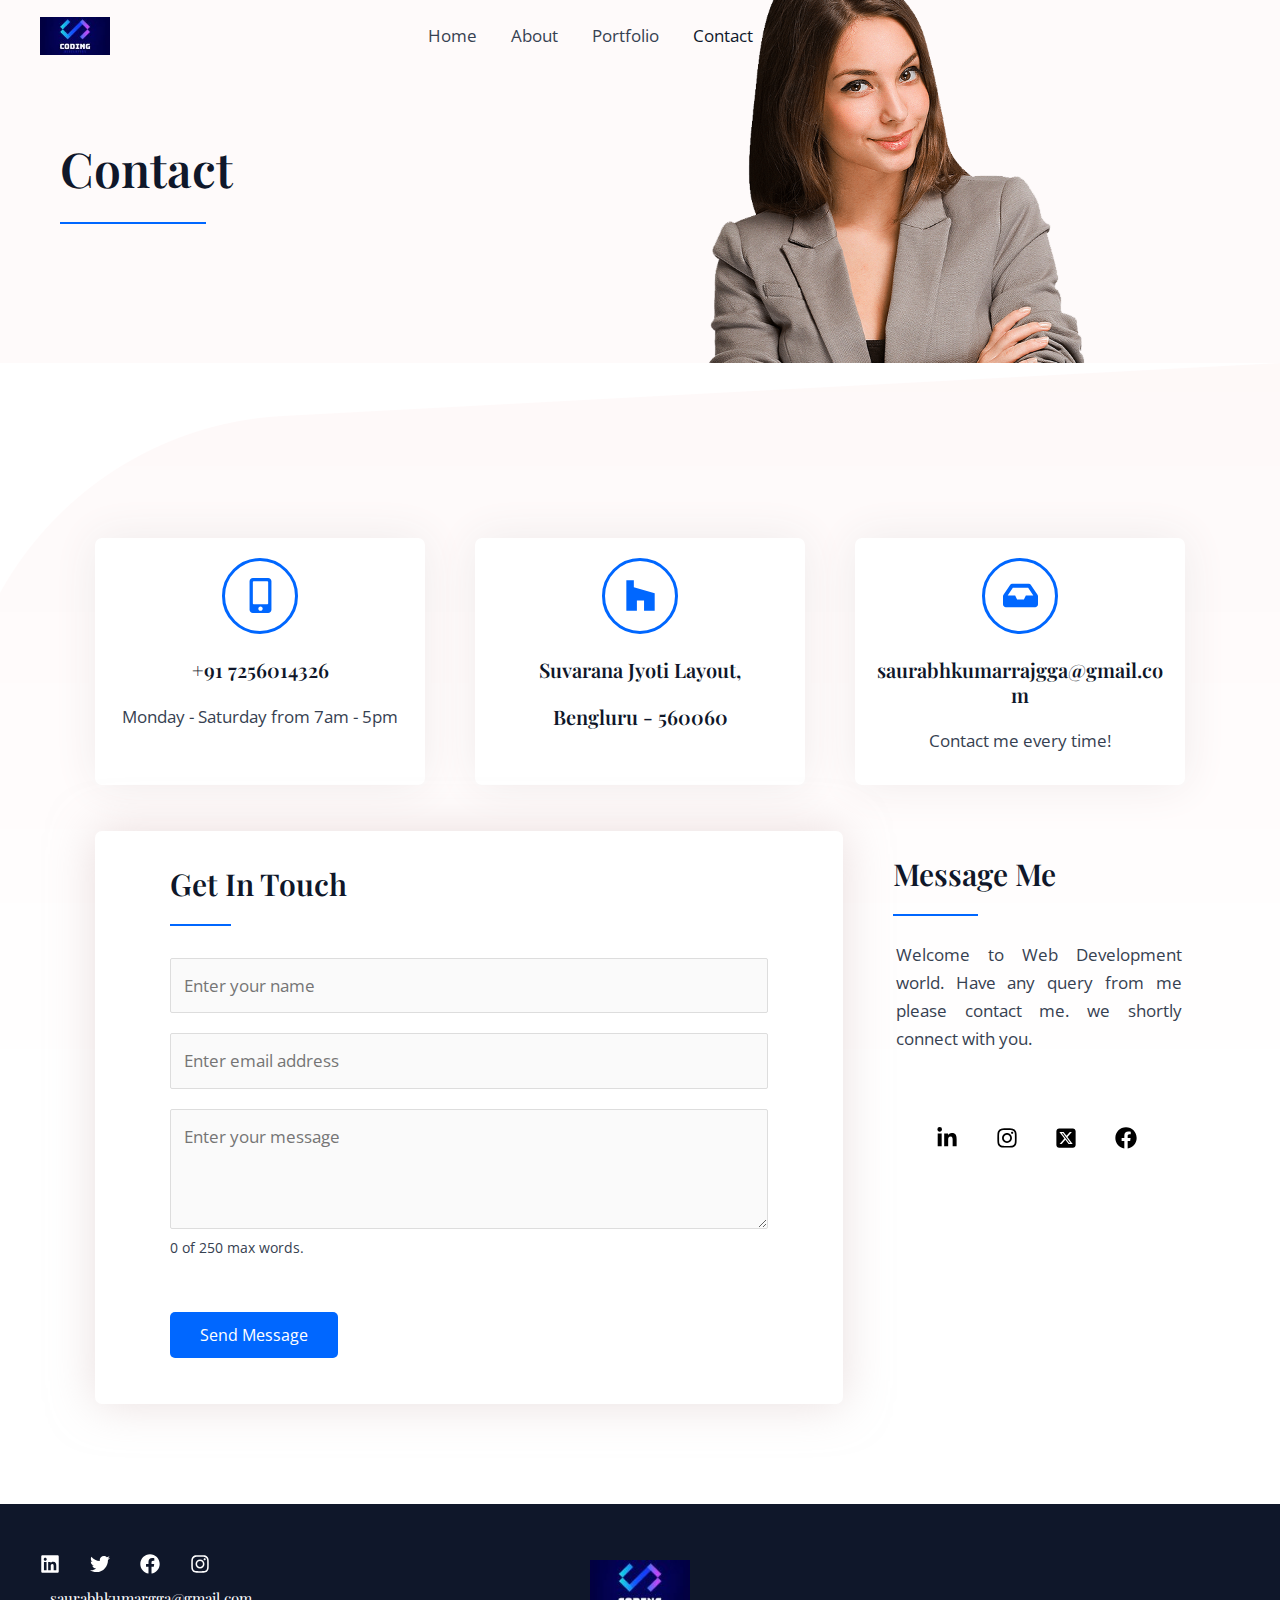
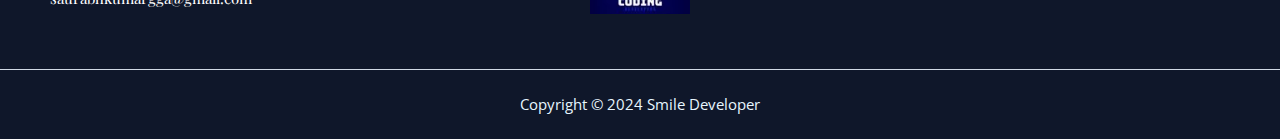
<file: contact/index.html>
<!DOCTYPE html>
<html lang="en-US">
<head>
<meta charset="UTF-8">
<meta name="viewport" content="width=device-width, initial-scale=1">
	 <link rel="profile" href="https://gmpg.org/xfn/11"> 
	 <title>Contact &#8211; Smile Developer</title>
<meta name="robots" content="noindex, nofollow">
<link rel="dns-prefetch" href="//fonts.googleapis.com">
<link rel="alternate" type="application/rss+xml" title="Smile Developer &raquo; Feed" href="/feed/">
<link rel="alternate" type="application/rss+xml" title="Smile Developer &raquo; Comments Feed" href="/comments/feed/">
<script>
window._wpemojiSettings = {"baseUrl":"https:\/\/s.w.org\/images\/core\/emoji\/15.0.3\/72x72\/","ext":".png","svgUrl":"https:\/\/s.w.org\/images\/core\/emoji\/15.0.3\/svg\/","svgExt":".svg","source":{"concatemoji":"\/wp-includes\/js\/wp-emoji-release.min.js?ver=6.5"}};
/*! This file is auto-generated */
!function(i,n){var o,s,e;function c(e){try{var t={supportTests:e,timestamp:(new Date).valueOf()};sessionStorage.setItem(o,JSON.stringify(t))}catch(e){}}function p(e,t,n){e.clearRect(0,0,e.canvas.width,e.canvas.height),e.fillText(t,0,0);var t=new Uint32Array(e.getImageData(0,0,e.canvas.width,e.canvas.height).data),r=(e.clearRect(0,0,e.canvas.width,e.canvas.height),e.fillText(n,0,0),new Uint32Array(e.getImageData(0,0,e.canvas.width,e.canvas.height).data));return t.every(function(e,t){return e===r[t]})}function u(e,t,n){switch(t){case"flag":return n(e,"🏳️‍⚧️","🏳️​⚧️")?!1:!n(e,"🇺🇳","🇺​🇳")&&!n(e,"🏴󠁧󠁢󠁥󠁮󠁧󠁿","🏴​󠁧​󠁢​󠁥​󠁮​󠁧​󠁿");case"emoji":return!n(e,"🐦‍⬛","🐦​⬛")}return!1}function f(e,t,n){var r="undefined"!=typeof WorkerGlobalScope&&self instanceof WorkerGlobalScope?new OffscreenCanvas(300,150):i.createElement("canvas"),a=r.getContext("2d",{willReadFrequently:!0}),o=(a.textBaseline="top",a.font="600 32px Arial",{});return e.forEach(function(e){o[e]=t(a,e,n)}),o}function t(e){var t=i.createElement("script");t.src=e,t.defer=!0,i.head.appendChild(t)}"undefined"!=typeof Promise&&(o="wpEmojiSettingsSupports",s=["flag","emoji"],n.supports={everything:!0,everythingExceptFlag:!0},e=new Promise(function(e){i.addEventListener("DOMContentLoaded",e,{once:!0})}),new Promise(function(t){var n=function(){try{var e=JSON.parse(sessionStorage.getItem(o));if("object"==typeof e&&"number"==typeof e.timestamp&&(new Date).valueOf()<e.timestamp+604800&&"object"==typeof e.supportTests)return e.supportTests}catch(e){}return null}();if(!n){if("undefined"!=typeof Worker&&"undefined"!=typeof OffscreenCanvas&&"undefined"!=typeof URL&&URL.createObjectURL&&"undefined"!=typeof Blob)try{var e="postMessage("+f.toString()+"("+[JSON.stringify(s),u.toString(),p.toString()].join(",")+"));",r=new Blob([e],{type:"text/javascript"}),a=new Worker(URL.createObjectURL(r),{name:"wpTestEmojiSupports"});return void(a.onmessage=function(e){c(n=e.data),a.terminate(),t(n)})}catch(e){}c(n=f(s,u,p))}t(n)}).then(function(e){for(var t in e)n.supports[t]=e[t],n.supports.everything=n.supports.everything&&n.supports[t],"flag"!==t&&(n.supports.everythingExceptFlag=n.supports.everythingExceptFlag&&n.supports[t]);n.supports.everythingExceptFlag=n.supports.everythingExceptFlag&&!n.supports.flag,n.DOMReady=!1,n.readyCallback=function(){n.DOMReady=!0}}).then(function(){return e}).then(function(){var e;n.supports.everything||(n.readyCallback(),(e=n.source||{}).concatemoji?t(e.concatemoji):e.wpemoji&&e.twemoji&&(t(e.twemoji),t(e.wpemoji)))}))}((window,document),window._wpemojiSettings);
</script>
<link rel="stylesheet" id="astra-theme-css-css" href="/wp-content/themes/astra/assets/css/minified/main.min.css?ver=4.6.10" media="all">
<style id="astra-theme-css-inline-css">:root{--ast-container-default-xlg-padding:6.67em;--ast-container-default-lg-padding:5.67em;--ast-container-default-slg-padding:4.34em;--ast-container-default-md-padding:3.34em;--ast-container-default-sm-padding:6.67em;--ast-container-default-xs-padding:2.4em;--ast-container-default-xxs-padding:1.4em;--ast-code-block-background:#EEEEEE;--ast-comment-inputs-background:#FAFAFA;--ast-normal-container-width:1200px;--ast-narrow-container-width:750px;--ast-blog-title-font-weight:normal;--ast-blog-meta-weight:inherit;}html{font-size:106.25%;}a,.page-title{color:var(--ast-global-color-2);}a:hover,a:focus{color:var(--ast-global-color-1);}body,button,input,select,textarea,.ast-button,.ast-custom-button{font-family:'Open Sans',sans-serif;font-weight:400;font-size:17px;font-size:1rem;line-height:var(--ast-body-line-height,1.65em);}blockquote{color:var(--ast-global-color-3);}h1,.entry-content h1,h2,.entry-content h2,h3,.entry-content h3,h4,.entry-content h4,h5,.entry-content h5,h6,.entry-content h6,.site-title,.site-title a{font-family:'Playfair Display',serif;font-weight:600;}.site-title{font-size:35px;font-size:2.0588235294118rem;display:none;}header .custom-logo-link img{max-width:70px;}.astra-logo-svg{width:70px;}.site-header .site-description{font-size:15px;font-size:0.88235294117647rem;display:none;}.entry-title{font-size:26px;font-size:1.5294117647059rem;}.archive .ast-article-post .ast-article-inner,.blog .ast-article-post .ast-article-inner,.archive .ast-article-post .ast-article-inner:hover,.blog .ast-article-post .ast-article-inner:hover{overflow:hidden;}h1,.entry-content h1{font-size:65px;font-size:3.8235294117647rem;font-weight:600;font-family:'Playfair Display',serif;line-height:1.4em;}h2,.entry-content h2{font-size:48px;font-size:2.8235294117647rem;font-weight:600;font-family:'Playfair Display',serif;line-height:1.3em;}h3,.entry-content h3{font-size:38px;font-size:2.2352941176471rem;font-weight:600;font-family:'Playfair Display',serif;line-height:1.3em;}h4,.entry-content h4{font-size:35px;font-size:2.0588235294118rem;line-height:1.2em;font-family:'Playfair Display',serif;}h5,.entry-content h5{font-size:30px;font-size:1.7647058823529rem;line-height:1.2em;font-family:'Playfair Display',serif;}h6,.entry-content h6{font-size:22px;font-size:1.2941176470588rem;line-height:1.25em;font-family:'Playfair Display',serif;}::selection{background-color:var(--ast-global-color-0);color:#ffffff;}body,h1,.entry-title a,.entry-content h1,h2,.entry-content h2,h3,.entry-content h3,h4,.entry-content h4,h5,.entry-content h5,h6,.entry-content h6{color:var(--ast-global-color-3);}.tagcloud a:hover,.tagcloud a:focus,.tagcloud a.current-item{color:#ffffff;border-color:var(--ast-global-color-2);background-color:var(--ast-global-color-2);}input:focus,input[type="text"]:focus,input[type="email"]:focus,input[type="url"]:focus,input[type="password"]:focus,input[type="reset"]:focus,input[type="search"]:focus,textarea:focus{border-color:var(--ast-global-color-2);}input[type="radio"]:checked,input[type=reset],input[type="checkbox"]:checked,input[type="checkbox"]:hover:checked,input[type="checkbox"]:focus:checked,input[type=range]::-webkit-slider-thumb{border-color:var(--ast-global-color-2);background-color:var(--ast-global-color-2);box-shadow:none;}.site-footer a:hover + .post-count,.site-footer a:focus + .post-count{background:var(--ast-global-color-2);border-color:var(--ast-global-color-2);}.single .nav-links .nav-previous,.single .nav-links .nav-next{color:var(--ast-global-color-2);}.entry-meta,.entry-meta *{line-height:1.45;color:var(--ast-global-color-2);}.entry-meta a:not(.ast-button):hover,.entry-meta a:not(.ast-button):hover *,.entry-meta a:not(.ast-button):focus,.entry-meta a:not(.ast-button):focus *,.page-links > .page-link,.page-links .page-link:hover,.post-navigation a:hover{color:var(--ast-global-color-1);}#cat option,.secondary .calendar_wrap thead a,.secondary .calendar_wrap thead a:visited{color:var(--ast-global-color-2);}.secondary .calendar_wrap #today,.ast-progress-val span{background:var(--ast-global-color-2);}.secondary a:hover + .post-count,.secondary a:focus + .post-count{background:var(--ast-global-color-2);border-color:var(--ast-global-color-2);}.calendar_wrap #today > a{color:#ffffff;}.page-links .page-link,.single .post-navigation a{color:var(--ast-global-color-2);}.ast-search-menu-icon .search-form button.search-submit{padding:0 4px;}.ast-search-menu-icon form.search-form{padding-right:0;}.ast-search-menu-icon.slide-search input.search-field{width:0;}.ast-header-search .ast-search-menu-icon.ast-dropdown-active .search-form,.ast-header-search .ast-search-menu-icon.ast-dropdown-active .search-field:focus{transition:all 0.2s;}.search-form input.search-field:focus{outline:none;}.wp-block-latest-posts > li > a{color:var(--ast-global-color-2);}.widget-title,.widget .wp-block-heading{font-size:24px;font-size:1.4117647058824rem;color:var(--ast-global-color-3);}.ast-search-menu-icon.slide-search a:focus-visible:focus-visible,.astra-search-icon:focus-visible,#close:focus-visible,a:focus-visible,.ast-menu-toggle:focus-visible,.site .skip-link:focus-visible,.wp-block-loginout input:focus-visible,.wp-block-search.wp-block-search__button-inside .wp-block-search__inside-wrapper,.ast-header-navigation-arrow:focus-visible,.woocommerce .wc-proceed-to-checkout > .checkout-button:focus-visible,.woocommerce .woocommerce-MyAccount-navigation ul li a:focus-visible,.ast-orders-table__row .ast-orders-table__cell:focus-visible,.woocommerce .woocommerce-order-details .order-again > .button:focus-visible,.woocommerce .woocommerce-message a.button.wc-forward:focus-visible,.woocommerce #minus_qty:focus-visible,.woocommerce #plus_qty:focus-visible,a#ast-apply-coupon:focus-visible,.woocommerce .woocommerce-info a:focus-visible,.woocommerce .astra-shop-summary-wrap a:focus-visible,.woocommerce a.wc-forward:focus-visible,#ast-apply-coupon:focus-visible,.woocommerce-js .woocommerce-mini-cart-item a.remove:focus-visible,#close:focus-visible,.button.search-submit:focus-visible,#search_submit:focus,.normal-search:focus-visible{outline-style:dotted;outline-color:inherit;outline-width:thin;}input:focus,input[type="text"]:focus,input[type="email"]:focus,input[type="url"]:focus,input[type="password"]:focus,input[type="reset"]:focus,input[type="search"]:focus,input[type="number"]:focus,textarea:focus,.wp-block-search__input:focus,[data-section="section-header-mobile-trigger"] .ast-button-wrap .ast-mobile-menu-trigger-minimal:focus,.ast-mobile-popup-drawer.active .menu-toggle-close:focus,.woocommerce-ordering select.orderby:focus,#ast-scroll-top:focus,#coupon_code:focus,.woocommerce-page #comment:focus,.woocommerce #reviews #respond input#submit:focus,.woocommerce a.add_to_cart_button:focus,.woocommerce .button.single_add_to_cart_button:focus,.woocommerce .woocommerce-cart-form button:focus,.woocommerce .woocommerce-cart-form__cart-item .quantity .qty:focus,.woocommerce .woocommerce-billing-fields .woocommerce-billing-fields__field-wrapper .woocommerce-input-wrapper > .input-text:focus,.woocommerce #order_comments:focus,.woocommerce #place_order:focus,.woocommerce .woocommerce-address-fields .woocommerce-address-fields__field-wrapper .woocommerce-input-wrapper > .input-text:focus,.woocommerce .woocommerce-MyAccount-content form button:focus,.woocommerce .woocommerce-MyAccount-content .woocommerce-EditAccountForm .woocommerce-form-row .woocommerce-Input.input-text:focus,.woocommerce .ast-woocommerce-container .woocommerce-pagination ul.page-numbers li a:focus,body #content .woocommerce form .form-row .select2-container--default .select2-selection--single:focus,#ast-coupon-code:focus,.woocommerce.woocommerce-js .quantity input[type=number]:focus,.woocommerce-js .woocommerce-mini-cart-item .quantity input[type=number]:focus,.woocommerce p#ast-coupon-trigger:focus{border-style:dotted;border-color:inherit;border-width:thin;}input{outline:none;}.ast-logo-title-inline .site-logo-img{padding-right:1em;}.site-logo-img img{ transition:all 0.2s linear;}body .ast-oembed-container *{position:absolute;top:0;width:100%;height:100%;left:0;}body .wp-block-embed-pocket-casts .ast-oembed-container *{position:unset;}.ast-single-post-featured-section + article {margin-top: 2em;}.site-content .ast-single-post-featured-section img {width: 100%;overflow: hidden;object-fit: cover;}.site > .ast-single-related-posts-container {margin-top: 0;}@media (min-width: 922px) {.ast-desktop .ast-container--narrow {max-width: var(--ast-narrow-container-width);margin: 0 auto;}}.ast-page-builder-template .hentry {margin: 0;}.ast-page-builder-template .site-content > .ast-container {max-width: 100%;padding: 0;}.ast-page-builder-template .site .site-content #primary {padding: 0;margin: 0;}.ast-page-builder-template .no-results {text-align: center;margin: 4em auto;}.ast-page-builder-template .ast-pagination {padding: 2em;}.ast-page-builder-template .entry-header.ast-no-title.ast-no-thumbnail {margin-top: 0;}.ast-page-builder-template .entry-header.ast-header-without-markup {margin-top: 0;margin-bottom: 0;}.ast-page-builder-template .entry-header.ast-no-title.ast-no-meta {margin-bottom: 0;}.ast-page-builder-template.single .post-navigation {padding-bottom: 2em;}.ast-page-builder-template.single-post .site-content > .ast-container {max-width: 100%;}.ast-page-builder-template .entry-header {margin-top: 4em;margin-left: auto;margin-right: auto;padding-left: 20px;padding-right: 20px;}.single.ast-page-builder-template .entry-header {padding-left: 20px;padding-right: 20px;}.ast-page-builder-template .ast-archive-description {margin: 4em auto 0;padding-left: 20px;padding-right: 20px;}.ast-page-builder-template.ast-no-sidebar .entry-content .alignwide {margin-left: 0;margin-right: 0;}@media (max-width:921px){#ast-desktop-header{display:none;}}@media (min-width:922px){#ast-mobile-header{display:none;}}.wp-block-buttons.aligncenter{justify-content:center;}@media (max-width:921px){.ast-theme-transparent-header #primary,.ast-theme-transparent-header #secondary{padding:0;}}@media (max-width:921px){.ast-plain-container.ast-no-sidebar #primary{padding:0;}}.ast-plain-container.ast-no-sidebar #primary{margin-top:0;margin-bottom:0;}.wp-block-buttons .wp-block-button.is-style-outline .wp-block-button__link.wp-element-button,.ast-outline-button,.wp-block-uagb-buttons-child .uagb-buttons-repeater.ast-outline-button{border-color:var(--ast-global-color-0);border-top-width:2px;border-right-width:2px;border-bottom-width:2px;border-left-width:2px;font-family:inherit;font-weight:inherit;font-size:16px;font-size:0.94117647058824rem;line-height:1em;border-top-left-radius:5px;border-top-right-radius:5px;border-bottom-right-radius:5px;border-bottom-left-radius:5px;}.wp-block-button.is-style-outline .wp-block-button__link:hover,.wp-block-buttons .wp-block-button.is-style-outline .wp-block-button__link:focus,.wp-block-buttons .wp-block-button.is-style-outline > .wp-block-button__link:not(.has-text-color):hover,.wp-block-buttons .wp-block-button.wp-block-button__link.is-style-outline:not(.has-text-color):hover,.ast-outline-button:hover,.ast-outline-button:focus,.wp-block-uagb-buttons-child .uagb-buttons-repeater.ast-outline-button:hover,.wp-block-uagb-buttons-child .uagb-buttons-repeater.ast-outline-button:focus{background-color:var(--ast-global-color-1);}.wp-block-button .wp-block-button__link.wp-element-button.is-style-outline:not(.has-background),.wp-block-button.is-style-outline>.wp-block-button__link.wp-element-button:not(.has-background),.ast-outline-button{background-color:var(--ast-global-color-0);}.entry-content[ast-blocks-layout] > figure{margin-bottom:1em;}@media (max-width:921px){.ast-separate-container #primary,.ast-separate-container #secondary{padding:1.5em 0;}#primary,#secondary{padding:1.5em 0;margin:0;}.ast-left-sidebar #content > .ast-container{display:flex;flex-direction:column-reverse;width:100%;}.ast-separate-container .ast-article-post,.ast-separate-container .ast-article-single{padding:1.5em 2.14em;}.ast-author-box img.avatar{margin:20px 0 0 0;}}@media (min-width:922px){.ast-separate-container.ast-right-sidebar #primary,.ast-separate-container.ast-left-sidebar #primary{border:0;}.search-no-results.ast-separate-container #primary{margin-bottom:4em;}}.elementor-button-wrapper .elementor-button{border-style:solid;text-decoration:none;border-top-width:0px;border-right-width:0px;border-left-width:0px;border-bottom-width:0px;}body .elementor-button.elementor-size-sm,body .elementor-button.elementor-size-xs,body .elementor-button.elementor-size-md,body .elementor-button.elementor-size-lg,body .elementor-button.elementor-size-xl,body .elementor-button{border-top-left-radius:5px;border-top-right-radius:5px;border-bottom-right-radius:5px;border-bottom-left-radius:5px;padding-top:15px;padding-right:30px;padding-bottom:15px;padding-left:30px;}.elementor-button-wrapper .elementor-button{border-color:var(--ast-global-color-0);background-color:var(--ast-global-color-0);}.elementor-button-wrapper .elementor-button:hover,.elementor-button-wrapper .elementor-button:focus{color:var(--ast-global-color-5);background-color:var(--ast-global-color-1);border-color:var(--ast-global-color-1);}.wp-block-button .wp-block-button__link ,.elementor-button-wrapper .elementor-button,.elementor-button-wrapper .elementor-button:visited{color:var(--ast-global-color-5);}.elementor-button-wrapper .elementor-button{font-size:16px;font-size:0.94117647058824rem;line-height:1em;}body .elementor-button.elementor-size-sm,body .elementor-button.elementor-size-xs,body .elementor-button.elementor-size-md,body .elementor-button.elementor-size-lg,body .elementor-button.elementor-size-xl,body .elementor-button{font-size:16px;font-size:0.94117647058824rem;}.wp-block-button .wp-block-button__link:hover,.wp-block-button .wp-block-button__link:focus{color:var(--ast-global-color-5);background-color:var(--ast-global-color-1);border-color:var(--ast-global-color-1);}.elementor-widget-heading h1.elementor-heading-title{line-height:1.4em;}.elementor-widget-heading h2.elementor-heading-title{line-height:1.3em;}.elementor-widget-heading h3.elementor-heading-title{line-height:1.3em;}.elementor-widget-heading h4.elementor-heading-title{line-height:1.2em;}.elementor-widget-heading h5.elementor-heading-title{line-height:1.2em;}.elementor-widget-heading h6.elementor-heading-title{line-height:1.25em;}.wp-block-button .wp-block-button__link,.wp-block-search .wp-block-search__button,body .wp-block-file .wp-block-file__button{border-style:solid;border-top-width:0px;border-right-width:0px;border-left-width:0px;border-bottom-width:0px;border-color:var(--ast-global-color-0);background-color:var(--ast-global-color-0);color:var(--ast-global-color-5);font-family:inherit;font-weight:inherit;line-height:1em;font-size:16px;font-size:0.94117647058824rem;border-top-left-radius:5px;border-top-right-radius:5px;border-bottom-right-radius:5px;border-bottom-left-radius:5px;padding-top:15px;padding-right:30px;padding-bottom:15px;padding-left:30px;}.menu-toggle,button,.ast-button,.ast-custom-button,.button,input#submit,input[type="button"],input[type="submit"],input[type="reset"],form[CLASS*="wp-block-search__"].wp-block-search .wp-block-search__inside-wrapper .wp-block-search__button,body .wp-block-file .wp-block-file__button,.woocommerce-js a.button,.woocommerce button.button,.woocommerce .woocommerce-message a.button,.woocommerce #respond input#submit.alt,.woocommerce input.button.alt,.woocommerce input.button,.woocommerce input.button:disabled,.woocommerce input.button:disabled[disabled],.woocommerce input.button:disabled:hover,.woocommerce input.button:disabled[disabled]:hover,.woocommerce #respond input#submit,.woocommerce button.button.alt.disabled,.wc-block-grid__products .wc-block-grid__product .wp-block-button__link,.wc-block-grid__product-onsale,[CLASS*="wc-block"] button,.woocommerce-js .astra-cart-drawer .astra-cart-drawer-content .woocommerce-mini-cart__buttons .button:not(.checkout):not(.ast-continue-shopping),.woocommerce-js .astra-cart-drawer .astra-cart-drawer-content .woocommerce-mini-cart__buttons a.checkout,.woocommerce button.button.alt.disabled.wc-variation-selection-needed,[CLASS*="wc-block"] .wc-block-components-button{border-style:solid;border-top-width:0px;border-right-width:0px;border-left-width:0px;border-bottom-width:0px;color:var(--ast-global-color-5);border-color:var(--ast-global-color-0);background-color:var(--ast-global-color-0);padding-top:15px;padding-right:30px;padding-bottom:15px;padding-left:30px;font-family:inherit;font-weight:inherit;font-size:16px;font-size:0.94117647058824rem;line-height:1em;border-top-left-radius:5px;border-top-right-radius:5px;border-bottom-right-radius:5px;border-bottom-left-radius:5px;}button:focus,.menu-toggle:hover,button:hover,.ast-button:hover,.ast-custom-button:hover .button:hover,.ast-custom-button:hover ,input[type=reset]:hover,input[type=reset]:focus,input#submit:hover,input#submit:focus,input[type="button"]:hover,input[type="button"]:focus,input[type="submit"]:hover,input[type="submit"]:focus,form[CLASS*="wp-block-search__"].wp-block-search .wp-block-search__inside-wrapper .wp-block-search__button:hover,form[CLASS*="wp-block-search__"].wp-block-search .wp-block-search__inside-wrapper .wp-block-search__button:focus,body .wp-block-file .wp-block-file__button:hover,body .wp-block-file .wp-block-file__button:focus,.woocommerce-js a.button:hover,.woocommerce button.button:hover,.woocommerce .woocommerce-message a.button:hover,.woocommerce #respond input#submit:hover,.woocommerce #respond input#submit.alt:hover,.woocommerce input.button.alt:hover,.woocommerce input.button:hover,.woocommerce button.button.alt.disabled:hover,.wc-block-grid__products .wc-block-grid__product .wp-block-button__link:hover,[CLASS*="wc-block"] button:hover,.woocommerce-js .astra-cart-drawer .astra-cart-drawer-content .woocommerce-mini-cart__buttons .button:not(.checkout):not(.ast-continue-shopping):hover,.woocommerce-js .astra-cart-drawer .astra-cart-drawer-content .woocommerce-mini-cart__buttons a.checkout:hover,.woocommerce button.button.alt.disabled.wc-variation-selection-needed:hover,[CLASS*="wc-block"] .wc-block-components-button:hover,[CLASS*="wc-block"] .wc-block-components-button:focus{color:var(--ast-global-color-5);background-color:var(--ast-global-color-1);border-color:var(--ast-global-color-1);}@media (max-width:921px){.ast-mobile-header-stack .main-header-bar .ast-search-menu-icon{display:inline-block;}.ast-header-break-point.ast-header-custom-item-outside .ast-mobile-header-stack .main-header-bar .ast-search-icon{margin:0;}.ast-comment-avatar-wrap img{max-width:2.5em;}.ast-comment-meta{padding:0 1.8888em 1.3333em;}.ast-separate-container .ast-comment-list li.depth-1{padding:1.5em 2.14em;}.ast-separate-container .comment-respond{padding:2em 2.14em;}}@media (min-width:544px){.ast-container{max-width:100%;}}@media (max-width:544px){.ast-separate-container .ast-article-post,.ast-separate-container .ast-article-single,.ast-separate-container .comments-title,.ast-separate-container .ast-archive-description{padding:1.5em 1em;}.ast-separate-container #content .ast-container{padding-left:0.54em;padding-right:0.54em;}.ast-separate-container .ast-comment-list .bypostauthor{padding:.5em;}.ast-search-menu-icon.ast-dropdown-active .search-field{width:170px;}}body,.ast-separate-container{background-color:var(--ast-global-color-4);;background-image:none;;}@media (max-width:921px){.site-title{display:none;}.site-header .site-description{display:none;}h1,.entry-content h1{font-size:30px;}h2,.entry-content h2{font-size:25px;}h3,.entry-content h3{font-size:20px;}.astra-logo-svg{width:120px;}header .custom-logo-link img,.ast-header-break-point .site-logo-img .custom-mobile-logo-link img{max-width:120px;}}@media (max-width:544px){.site-title{display:none;}.site-header .site-description{display:none;}h1,.entry-content h1{font-size:30px;}h2,.entry-content h2{font-size:25px;}h3,.entry-content h3{font-size:20px;}header .custom-logo-link img,.ast-header-break-point .site-branding img,.ast-header-break-point .custom-logo-link img{max-width:100px;}.astra-logo-svg{width:100px;}.ast-header-break-point .site-logo-img .custom-mobile-logo-link img{max-width:100px;}}@media (max-width:921px){html{font-size:96.9%;}}@media (max-width:544px){html{font-size:96.9%;}}@media (min-width:922px){.ast-container{max-width:1240px;}}@media (min-width:922px){.site-content .ast-container{display:flex;}}@media (max-width:921px){.site-content .ast-container{flex-direction:column;}}@media (min-width:922px){.main-header-menu .sub-menu .menu-item.ast-left-align-sub-menu:hover > .sub-menu,.main-header-menu .sub-menu .menu-item.ast-left-align-sub-menu.focus > .sub-menu{margin-left:-0px;}}.ast-theme-transparent-header [data-section="section-header-mobile-trigger"] .ast-button-wrap .ast-mobile-menu-trigger-minimal{background:transparent;}.site .comments-area{padding-bottom:3em;}.wp-block-file {display: flex;align-items: center;flex-wrap: wrap;justify-content: space-between;}.wp-block-pullquote {border: none;}.wp-block-pullquote blockquote::before {content: "\201D";font-family: "Helvetica",sans-serif;display: flex;transform: rotate( 180deg );font-size: 6rem;font-style: normal;line-height: 1;font-weight: bold;align-items: center;justify-content: center;}.has-text-align-right > blockquote::before {justify-content: flex-start;}.has-text-align-left > blockquote::before {justify-content: flex-end;}figure.wp-block-pullquote.is-style-solid-color blockquote {max-width: 100%;text-align: inherit;}html body {--wp--custom--ast-default-block-top-padding: 3em;--wp--custom--ast-default-block-right-padding: 3em;--wp--custom--ast-default-block-bottom-padding: 3em;--wp--custom--ast-default-block-left-padding: 3em;--wp--custom--ast-container-width: 1200px;--wp--custom--ast-content-width-size: 1200px;--wp--custom--ast-wide-width-size: calc(1200px + var(--wp--custom--ast-default-block-left-padding) + var(--wp--custom--ast-default-block-right-padding));}.ast-narrow-container {--wp--custom--ast-content-width-size: 750px;--wp--custom--ast-wide-width-size: 750px;}@media(max-width: 921px) {html body {--wp--custom--ast-default-block-top-padding: 3em;--wp--custom--ast-default-block-right-padding: 2em;--wp--custom--ast-default-block-bottom-padding: 3em;--wp--custom--ast-default-block-left-padding: 2em;}}@media(max-width: 544px) {html body {--wp--custom--ast-default-block-top-padding: 3em;--wp--custom--ast-default-block-right-padding: 1.5em;--wp--custom--ast-default-block-bottom-padding: 3em;--wp--custom--ast-default-block-left-padding: 1.5em;}}.entry-content > .wp-block-group,.entry-content > .wp-block-cover,.entry-content > .wp-block-columns {padding-top: var(--wp--custom--ast-default-block-top-padding);padding-right: var(--wp--custom--ast-default-block-right-padding);padding-bottom: var(--wp--custom--ast-default-block-bottom-padding);padding-left: var(--wp--custom--ast-default-block-left-padding);}.ast-plain-container.ast-no-sidebar .entry-content > .alignfull,.ast-page-builder-template .ast-no-sidebar .entry-content > .alignfull {margin-left: calc( -50vw + 50%);margin-right: calc( -50vw + 50%);max-width: 100vw;width: 100vw;}.ast-plain-container.ast-no-sidebar .entry-content .alignfull .alignfull,.ast-page-builder-template.ast-no-sidebar .entry-content .alignfull .alignfull,.ast-plain-container.ast-no-sidebar .entry-content .alignfull .alignwide,.ast-page-builder-template.ast-no-sidebar .entry-content .alignfull .alignwide,.ast-plain-container.ast-no-sidebar .entry-content .alignwide .alignfull,.ast-page-builder-template.ast-no-sidebar .entry-content .alignwide .alignfull,.ast-plain-container.ast-no-sidebar .entry-content .alignwide .alignwide,.ast-page-builder-template.ast-no-sidebar .entry-content .alignwide .alignwide,.ast-plain-container.ast-no-sidebar .entry-content .wp-block-column .alignfull,.ast-page-builder-template.ast-no-sidebar .entry-content .wp-block-column .alignfull,.ast-plain-container.ast-no-sidebar .entry-content .wp-block-column .alignwide,.ast-page-builder-template.ast-no-sidebar .entry-content .wp-block-column .alignwide {margin-left: auto;margin-right: auto;width: 100%;}[ast-blocks-layout] .wp-block-separator:not(.is-style-dots) {height: 0;}[ast-blocks-layout] .wp-block-separator {margin: 20px auto;}[ast-blocks-layout] .wp-block-separator:not(.is-style-wide):not(.is-style-dots) {max-width: 100px;}[ast-blocks-layout] .wp-block-separator.has-background {padding: 0;}.entry-content[ast-blocks-layout] > * {max-width: var(--wp--custom--ast-content-width-size);margin-left: auto;margin-right: auto;}.entry-content[ast-blocks-layout] > .alignwide {max-width: var(--wp--custom--ast-wide-width-size);}.entry-content[ast-blocks-layout] .alignfull {max-width: none;}.entry-content .wp-block-columns {margin-bottom: 0;}blockquote {margin: 1.5em;border-color: rgba(0,0,0,0.05);}.wp-block-quote:not(.has-text-align-right):not(.has-text-align-center) {border-left: 5px solid rgba(0,0,0,0.05);}.has-text-align-right > blockquote,blockquote.has-text-align-right {border-right: 5px solid rgba(0,0,0,0.05);}.has-text-align-left > blockquote,blockquote.has-text-align-left {border-left: 5px solid rgba(0,0,0,0.05);}.wp-block-site-tagline,.wp-block-latest-posts .read-more {margin-top: 15px;}.wp-block-loginout p label {display: block;}.wp-block-loginout p:not(.login-remember):not(.login-submit) input {width: 100%;}.wp-block-loginout input:focus {border-color: transparent;}.wp-block-loginout input:focus {outline: thin dotted;}.entry-content .wp-block-media-text .wp-block-media-text__content {padding: 0 0 0 8%;}.entry-content .wp-block-media-text.has-media-on-the-right .wp-block-media-text__content {padding: 0 8% 0 0;}.entry-content .wp-block-media-text.has-background .wp-block-media-text__content {padding: 8%;}.entry-content .wp-block-cover:not([class*="background-color"]) .wp-block-cover__inner-container,.entry-content .wp-block-cover:not([class*="background-color"]) .wp-block-cover-image-text,.entry-content .wp-block-cover:not([class*="background-color"]) .wp-block-cover-text,.entry-content .wp-block-cover-image:not([class*="background-color"]) .wp-block-cover__inner-container,.entry-content .wp-block-cover-image:not([class*="background-color"]) .wp-block-cover-image-text,.entry-content .wp-block-cover-image:not([class*="background-color"]) .wp-block-cover-text {color: var(--ast-global-color-5);}.wp-block-loginout .login-remember input {width: 1.1rem;height: 1.1rem;margin: 0 5px 4px 0;vertical-align: middle;}.wp-block-latest-posts > li > *:first-child,.wp-block-latest-posts:not(.is-grid) > li:first-child {margin-top: 0;}.wp-block-search__inside-wrapper .wp-block-search__input {padding: 0 10px;color: var(--ast-global-color-3);background: var(--ast-global-color-5);border-color: var(--ast-border-color);}.wp-block-latest-posts .read-more {margin-bottom: 1.5em;}.wp-block-search__no-button .wp-block-search__inside-wrapper .wp-block-search__input {padding-top: 5px;padding-bottom: 5px;}.wp-block-latest-posts .wp-block-latest-posts__post-date,.wp-block-latest-posts .wp-block-latest-posts__post-author {font-size: 1rem;}.wp-block-latest-posts > li > *,.wp-block-latest-posts:not(.is-grid) > li {margin-top: 12px;margin-bottom: 12px;}.ast-page-builder-template .entry-content[ast-blocks-layout] > *,.ast-page-builder-template .entry-content[ast-blocks-layout] > .alignfull > * {max-width: none;}.ast-page-builder-template .entry-content[ast-blocks-layout] > .alignwide > * {max-width: var(--wp--custom--ast-wide-width-size);}.ast-page-builder-template .entry-content[ast-blocks-layout] > .inherit-container-width > *,.ast-page-builder-template .entry-content[ast-blocks-layout] > * > *,.entry-content[ast-blocks-layout] > .wp-block-cover .wp-block-cover__inner-container {max-width: var(--wp--custom--ast-content-width-size);margin-left: auto;margin-right: auto;}.entry-content[ast-blocks-layout] .wp-block-cover:not(.alignleft):not(.alignright) {width: auto;}@media(max-width: 1200px) {.ast-separate-container .entry-content > .alignfull,.ast-separate-container .entry-content[ast-blocks-layout] > .alignwide,.ast-plain-container .entry-content[ast-blocks-layout] > .alignwide,.ast-plain-container .entry-content .alignfull {margin-left: calc(-1 * min(var(--ast-container-default-xlg-padding),20px)) ;margin-right: calc(-1 * min(var(--ast-container-default-xlg-padding),20px));}}@media(min-width: 1201px) {.ast-separate-container .entry-content > .alignfull {margin-left: calc(-1 * var(--ast-container-default-xlg-padding) );margin-right: calc(-1 * var(--ast-container-default-xlg-padding) );}.ast-separate-container .entry-content[ast-blocks-layout] > .alignwide,.ast-plain-container .entry-content[ast-blocks-layout] > .alignwide {margin-left: calc(-1 * var(--wp--custom--ast-default-block-left-padding) );margin-right: calc(-1 * var(--wp--custom--ast-default-block-right-padding) );}}@media(min-width: 921px) {.ast-separate-container .entry-content .wp-block-group.alignwide:not(.inherit-container-width) > :where(:not(.alignleft):not(.alignright)),.ast-plain-container .entry-content .wp-block-group.alignwide:not(.inherit-container-width) > :where(:not(.alignleft):not(.alignright)) {max-width: calc( var(--wp--custom--ast-content-width-size) + 80px );}.ast-plain-container.ast-right-sidebar .entry-content[ast-blocks-layout] .alignfull,.ast-plain-container.ast-left-sidebar .entry-content[ast-blocks-layout] .alignfull {margin-left: -60px;margin-right: -60px;}}@media(min-width: 544px) {.entry-content > .alignleft {margin-right: 20px;}.entry-content > .alignright {margin-left: 20px;}}@media (max-width:544px){.wp-block-columns .wp-block-column:not(:last-child){margin-bottom:20px;}.wp-block-latest-posts{margin:0;}}@media( max-width: 600px ) {.entry-content .wp-block-media-text .wp-block-media-text__content,.entry-content .wp-block-media-text.has-media-on-the-right .wp-block-media-text__content {padding: 8% 0 0;}.entry-content .wp-block-media-text.has-background .wp-block-media-text__content {padding: 8%;}}.ast-page-builder-template .entry-header {padding-left: 0;}.ast-narrow-container .site-content .wp-block-uagb-image--align-full .wp-block-uagb-image__figure {max-width: 100%;margin-left: auto;margin-right: auto;}:root .has-ast-global-color-0-color{color:var(--ast-global-color-0);}:root .has-ast-global-color-0-background-color{background-color:var(--ast-global-color-0);}:root .wp-block-button .has-ast-global-color-0-color{color:var(--ast-global-color-0);}:root .wp-block-button .has-ast-global-color-0-background-color{background-color:var(--ast-global-color-0);}:root .has-ast-global-color-1-color{color:var(--ast-global-color-1);}:root .has-ast-global-color-1-background-color{background-color:var(--ast-global-color-1);}:root .wp-block-button .has-ast-global-color-1-color{color:var(--ast-global-color-1);}:root .wp-block-button .has-ast-global-color-1-background-color{background-color:var(--ast-global-color-1);}:root .has-ast-global-color-2-color{color:var(--ast-global-color-2);}:root .has-ast-global-color-2-background-color{background-color:var(--ast-global-color-2);}:root .wp-block-button .has-ast-global-color-2-color{color:var(--ast-global-color-2);}:root .wp-block-button .has-ast-global-color-2-background-color{background-color:var(--ast-global-color-2);}:root .has-ast-global-color-3-color{color:var(--ast-global-color-3);}:root .has-ast-global-color-3-background-color{background-color:var(--ast-global-color-3);}:root .wp-block-button .has-ast-global-color-3-color{color:var(--ast-global-color-3);}:root .wp-block-button .has-ast-global-color-3-background-color{background-color:var(--ast-global-color-3);}:root .has-ast-global-color-4-color{color:var(--ast-global-color-4);}:root .has-ast-global-color-4-background-color{background-color:var(--ast-global-color-4);}:root .wp-block-button .has-ast-global-color-4-color{color:var(--ast-global-color-4);}:root .wp-block-button .has-ast-global-color-4-background-color{background-color:var(--ast-global-color-4);}:root .has-ast-global-color-5-color{color:var(--ast-global-color-5);}:root .has-ast-global-color-5-background-color{background-color:var(--ast-global-color-5);}:root .wp-block-button .has-ast-global-color-5-color{color:var(--ast-global-color-5);}:root .wp-block-button .has-ast-global-color-5-background-color{background-color:var(--ast-global-color-5);}:root .has-ast-global-color-6-color{color:var(--ast-global-color-6);}:root .has-ast-global-color-6-background-color{background-color:var(--ast-global-color-6);}:root .wp-block-button .has-ast-global-color-6-color{color:var(--ast-global-color-6);}:root .wp-block-button .has-ast-global-color-6-background-color{background-color:var(--ast-global-color-6);}:root .has-ast-global-color-7-color{color:var(--ast-global-color-7);}:root .has-ast-global-color-7-background-color{background-color:var(--ast-global-color-7);}:root .wp-block-button .has-ast-global-color-7-color{color:var(--ast-global-color-7);}:root .wp-block-button .has-ast-global-color-7-background-color{background-color:var(--ast-global-color-7);}:root .has-ast-global-color-8-color{color:var(--ast-global-color-8);}:root .has-ast-global-color-8-background-color{background-color:var(--ast-global-color-8);}:root .wp-block-button .has-ast-global-color-8-color{color:var(--ast-global-color-8);}:root .wp-block-button .has-ast-global-color-8-background-color{background-color:var(--ast-global-color-8);}:root{--ast-global-color-0:#0067FF;--ast-global-color-1:#005EE9;--ast-global-color-2:#0F172A;--ast-global-color-3:#364151;--ast-global-color-4:#E7F6FF;--ast-global-color-5:#FFFFFF;--ast-global-color-6:#D1DAE5;--ast-global-color-7:#070614;--ast-global-color-8:#222222;}:root {--ast-border-color : #dddddd;}.ast-single-entry-banner {-js-display: flex;display: flex;flex-direction: column;justify-content: center;text-align: center;position: relative;background: #eeeeee;}.ast-single-entry-banner[data-banner-layout="layout-1"] {max-width: 1200px;background: inherit;padding: 20px 0;}.ast-single-entry-banner[data-banner-width-type="custom"] {margin: 0 auto;width: 100%;}.ast-single-entry-banner + .site-content .entry-header {margin-bottom: 0;}.site .ast-author-avatar {--ast-author-avatar-size: ;}a.ast-underline-text {text-decoration: underline;}.ast-container > .ast-terms-link {position: relative;display: block;}a.ast-button.ast-badge-tax {padding: 4px 8px;border-radius: 3px;font-size: inherit;}header.entry-header > *:not(:last-child){margin-bottom:10px;}.ast-archive-entry-banner {-js-display: flex;display: flex;flex-direction: column;justify-content: center;text-align: center;position: relative;background: #eeeeee;}.ast-archive-entry-banner[data-banner-width-type="custom"] {margin: 0 auto;width: 100%;}.ast-archive-entry-banner[data-banner-layout="layout-1"] {background: inherit;padding: 20px 0;text-align: left;}body.archive .ast-archive-description{max-width:1200px;width:100%;text-align:left;padding-top:3em;padding-right:3em;padding-bottom:3em;padding-left:3em;}body.archive .ast-archive-description .ast-archive-title,body.archive .ast-archive-description .ast-archive-title *{font-size:40px;font-size:2.3529411764706rem;}body.archive .ast-archive-description > *:not(:last-child){margin-bottom:10px;}@media (max-width:921px){body.archive .ast-archive-description{text-align:left;}}@media (max-width:544px){body.archive .ast-archive-description{text-align:left;}}.ast-theme-transparent-header #masthead .site-logo-img .transparent-custom-logo .astra-logo-svg{width:70px;}.ast-theme-transparent-header #masthead .site-logo-img .transparent-custom-logo img{ max-width:70px;}@media (max-width:921px){.ast-theme-transparent-header #masthead .site-logo-img .transparent-custom-logo .astra-logo-svg{width:70px;}.ast-theme-transparent-header #masthead .site-logo-img .transparent-custom-logo img{ max-width:70px;}}@media (max-width:543px){.ast-theme-transparent-header #masthead .site-logo-img .transparent-custom-logo .astra-logo-svg{width:60px;}.ast-theme-transparent-header #masthead .site-logo-img .transparent-custom-logo img{ max-width:60px;}}@media (min-width:921px){.ast-theme-transparent-header #masthead{position:absolute;left:0;right:0;}.ast-theme-transparent-header .main-header-bar,.ast-theme-transparent-header.ast-header-break-point .main-header-bar{background:none;}body.elementor-editor-active.ast-theme-transparent-header #masthead,.fl-builder-edit .ast-theme-transparent-header #masthead,body.vc_editor.ast-theme-transparent-header #masthead,body.brz-ed.ast-theme-transparent-header #masthead{z-index:0;}.ast-header-break-point.ast-replace-site-logo-transparent.ast-theme-transparent-header .custom-mobile-logo-link{display:none;}.ast-header-break-point.ast-replace-site-logo-transparent.ast-theme-transparent-header .transparent-custom-logo{display:inline-block;}.ast-theme-transparent-header .ast-above-header,.ast-theme-transparent-header .ast-above-header.ast-above-header-bar{background-image:none;background-color:transparent;}.ast-theme-transparent-header .ast-below-header{background-image:none;background-color:transparent;}}.ast-theme-transparent-header .ast-builder-menu .main-header-menu,.ast-theme-transparent-header .ast-builder-menu .main-header-menu .menu-link,.ast-theme-transparent-header [CLASS*="ast-builder-menu-"] .main-header-menu .menu-item > .menu-link,.ast-theme-transparent-header .ast-masthead-custom-menu-items,.ast-theme-transparent-header .ast-masthead-custom-menu-items a,.ast-theme-transparent-header .ast-builder-menu .main-header-menu .menu-item > .ast-menu-toggle,.ast-theme-transparent-header .ast-builder-menu .main-header-menu .menu-item > .ast-menu-toggle,.ast-theme-transparent-header .ast-above-header-navigation a,.ast-header-break-point.ast-theme-transparent-header .ast-above-header-navigation a,.ast-header-break-point.ast-theme-transparent-header .ast-above-header-navigation > ul.ast-above-header-menu > .menu-item-has-children:not(.current-menu-item) > .ast-menu-toggle,.ast-theme-transparent-header .ast-below-header-menu,.ast-theme-transparent-header .ast-below-header-menu a,.ast-header-break-point.ast-theme-transparent-header .ast-below-header-menu a,.ast-header-break-point.ast-theme-transparent-header .ast-below-header-menu,.ast-theme-transparent-header .main-header-menu .menu-link{color:var(--ast-global-color-3);}.ast-theme-transparent-header .ast-builder-menu .main-header-menu .menu-item:hover > .menu-link,.ast-theme-transparent-header .ast-builder-menu .main-header-menu .menu-item:hover > .ast-menu-toggle,.ast-theme-transparent-header .ast-builder-menu .main-header-menu .ast-masthead-custom-menu-items a:hover,.ast-theme-transparent-header .ast-builder-menu .main-header-menu .focus > .menu-link,.ast-theme-transparent-header .ast-builder-menu .main-header-menu .focus > .ast-menu-toggle,.ast-theme-transparent-header .ast-builder-menu .main-header-menu .current-menu-item > .menu-link,.ast-theme-transparent-header .ast-builder-menu .main-header-menu .current-menu-ancestor > .menu-link,.ast-theme-transparent-header .ast-builder-menu .main-header-menu .current-menu-item > .ast-menu-toggle,.ast-theme-transparent-header .ast-builder-menu .main-header-menu .current-menu-ancestor > .ast-menu-toggle,.ast-theme-transparent-header [CLASS*="ast-builder-menu-"] .main-header-menu .current-menu-item > .menu-link,.ast-theme-transparent-header [CLASS*="ast-builder-menu-"] .main-header-menu .current-menu-ancestor > .menu-link,.ast-theme-transparent-header [CLASS*="ast-builder-menu-"] .main-header-menu .current-menu-item > .ast-menu-toggle,.ast-theme-transparent-header [CLASS*="ast-builder-menu-"] .main-header-menu .current-menu-ancestor > .ast-menu-toggle,.ast-theme-transparent-header .main-header-menu .menu-item:hover > .menu-link,.ast-theme-transparent-header .main-header-menu .current-menu-item > .menu-link,.ast-theme-transparent-header .main-header-menu .current-menu-ancestor > .menu-link{color:var(--ast-global-color-2);}.ast-theme-transparent-header .ast-builder-menu .main-header-menu .menu-item .sub-menu .menu-link,.ast-theme-transparent-header .main-header-menu .menu-item .sub-menu .menu-link{background-color:transparent;}@media (max-width:921px){.ast-theme-transparent-header #masthead{position:absolute;left:0;right:0;}.ast-theme-transparent-header .main-header-bar,.ast-theme-transparent-header.ast-header-break-point .main-header-bar{background:none;}body.elementor-editor-active.ast-theme-transparent-header #masthead,.fl-builder-edit .ast-theme-transparent-header #masthead,body.vc_editor.ast-theme-transparent-header #masthead,body.brz-ed.ast-theme-transparent-header #masthead{z-index:0;}.ast-header-break-point.ast-replace-site-logo-transparent.ast-theme-transparent-header .custom-mobile-logo-link{display:none;}.ast-header-break-point.ast-replace-site-logo-transparent.ast-theme-transparent-header .transparent-custom-logo{display:inline-block;}.ast-theme-transparent-header .ast-above-header,.ast-theme-transparent-header .ast-above-header.ast-above-header-bar{background-image:none;background-color:transparent;}.ast-theme-transparent-header .ast-below-header{background-image:none;background-color:transparent;}}@media (max-width:921px){.ast-theme-transparent-header.ast-header-break-point .ast-builder-menu .main-header-menu,.ast-theme-transparent-header.ast-header-break-point .ast-builder-menu.main-header-menu .sub-menu,.ast-theme-transparent-header.ast-header-break-point .ast-builder-menu.main-header-menu,.ast-theme-transparent-header.ast-header-break-point .ast-builder-menu .main-header-bar-wrap .main-header-menu,.ast-flyout-menu-enable.ast-header-break-point.ast-theme-transparent-header .main-header-bar-navigation .site-navigation,.ast-fullscreen-menu-enable.ast-header-break-point.ast-theme-transparent-header .main-header-bar-navigation .site-navigation,.ast-flyout-above-menu-enable.ast-header-break-point.ast-theme-transparent-header .ast-above-header-navigation-wrap .ast-above-header-navigation,.ast-flyout-below-menu-enable.ast-header-break-point.ast-theme-transparent-header .ast-below-header-navigation-wrap .ast-below-header-actual-nav,.ast-fullscreen-above-menu-enable.ast-header-break-point.ast-theme-transparent-header .ast-above-header-navigation-wrap,.ast-fullscreen-below-menu-enable.ast-header-break-point.ast-theme-transparent-header .ast-below-header-navigation-wrap,.ast-theme-transparent-header .main-header-menu .menu-link{background-color:var(--ast-global-color-5);}.ast-theme-transparent-header .ast-builder-menu .main-header-menu,.ast-theme-transparent-header .ast-builder-menu .main-header-menu .menu-link,.ast-theme-transparent-header [CLASS*="ast-builder-menu-"] .main-header-menu .menu-item > .menu-link,.ast-theme-transparent-header .ast-masthead-custom-menu-items,.ast-theme-transparent-header .ast-masthead-custom-menu-items a,.ast-theme-transparent-header .ast-builder-menu .main-header-menu .menu-item > .ast-menu-toggle,.ast-theme-transparent-header .ast-builder-menu .main-header-menu .menu-item > .ast-menu-toggle,.ast-theme-transparent-header .main-header-menu .menu-link{color:var(--ast-global-color-3);}.ast-theme-transparent-header .ast-builder-menu .main-header-menu .menu-item:hover > .menu-link,.ast-theme-transparent-header .ast-builder-menu .main-header-menu .menu-item:hover > .ast-menu-toggle,.ast-theme-transparent-header .ast-builder-menu .main-header-menu .ast-masthead-custom-menu-items a:hover,.ast-theme-transparent-header .ast-builder-menu .main-header-menu .focus > .menu-link,.ast-theme-transparent-header .ast-builder-menu .main-header-menu .focus > .ast-menu-toggle,.ast-theme-transparent-header .ast-builder-menu .main-header-menu .current-menu-item > .menu-link,.ast-theme-transparent-header .ast-builder-menu .main-header-menu .current-menu-ancestor > .menu-link,.ast-theme-transparent-header .ast-builder-menu .main-header-menu .current-menu-item > .ast-menu-toggle,.ast-theme-transparent-header .ast-builder-menu .main-header-menu .current-menu-ancestor > .ast-menu-toggle,.ast-theme-transparent-header [CLASS*="ast-builder-menu-"] .main-header-menu .current-menu-item > .menu-link,.ast-theme-transparent-header [CLASS*="ast-builder-menu-"] .main-header-menu .current-menu-ancestor > .menu-link,.ast-theme-transparent-header [CLASS*="ast-builder-menu-"] .main-header-menu .current-menu-item > .ast-menu-toggle,.ast-theme-transparent-header [CLASS*="ast-builder-menu-"] .main-header-menu .current-menu-ancestor > .ast-menu-toggle,.ast-theme-transparent-header .main-header-menu .menu-item:hover > .menu-link,.ast-theme-transparent-header .main-header-menu .current-menu-item > .menu-link,.ast-theme-transparent-header .main-header-menu .current-menu-ancestor > .menu-link{color:var(--ast-global-color-0);}}.ast-theme-transparent-header #ast-desktop-header > [CLASS*="-header-wrap"]:nth-last-child(2) > [CLASS*="-header-bar"],.ast-theme-transparent-header.ast-header-break-point #ast-mobile-header > [CLASS*="-header-wrap"]:nth-last-child(2) > [CLASS*="-header-bar"]{border-bottom-style:none;}.ast-breadcrumbs .trail-browse,.ast-breadcrumbs .trail-items,.ast-breadcrumbs .trail-items li{display:inline-block;margin:0;padding:0;border:none;background:inherit;text-indent:0;text-decoration:none;}.ast-breadcrumbs .trail-browse{font-size:inherit;font-style:inherit;font-weight:inherit;color:inherit;}.ast-breadcrumbs .trail-items{list-style:none;}.trail-items li::after{padding:0 0.3em;content:"\00bb";}.trail-items li:last-of-type::after{display:none;}h1,.entry-content h1,h2,.entry-content h2,h3,.entry-content h3,h4,.entry-content h4,h5,.entry-content h5,h6,.entry-content h6{color:var(--ast-global-color-2);}@media (max-width:921px){.ast-builder-grid-row-container.ast-builder-grid-row-tablet-3-firstrow .ast-builder-grid-row > *:first-child,.ast-builder-grid-row-container.ast-builder-grid-row-tablet-3-lastrow .ast-builder-grid-row > *:last-child{grid-column:1 / -1;}}@media (max-width:544px){.ast-builder-grid-row-container.ast-builder-grid-row-mobile-3-firstrow .ast-builder-grid-row > *:first-child,.ast-builder-grid-row-container.ast-builder-grid-row-mobile-3-lastrow .ast-builder-grid-row > *:last-child{grid-column:1 / -1;}}.ast-builder-layout-element[data-section="title_tagline"]{display:flex;}@media (max-width:921px){.ast-header-break-point .ast-builder-layout-element[data-section="title_tagline"]{display:flex;}}@media (max-width:544px){.ast-header-break-point .ast-builder-layout-element[data-section="title_tagline"]{display:flex;}}.ast-builder-menu-1{font-family:inherit;font-weight:inherit;}.ast-builder-menu-1 .sub-menu,.ast-builder-menu-1 .inline-on-mobile .sub-menu{border-top-width:2px;border-bottom-width:0px;border-right-width:0px;border-left-width:0px;border-color:var(--ast-global-color-0);border-style:solid;width:816px;}.ast-builder-menu-1 .main-header-menu > .menu-item > .sub-menu,.ast-builder-menu-1 .main-header-menu > .menu-item > .astra-full-megamenu-wrapper{margin-top:0px;}.ast-desktop .ast-builder-menu-1 .main-header-menu > .menu-item > .sub-menu:before,.ast-desktop .ast-builder-menu-1 .main-header-menu > .menu-item > .astra-full-megamenu-wrapper:before{height:calc( 0px + 5px );}.ast-builder-menu-1 .main-header-menu,.ast-header-break-point .ast-builder-menu-1 .main-header-menu{margin-top:0px;margin-bottom:0px;margin-left:0px;margin-right:100px;}.ast-desktop .ast-builder-menu-1 .menu-item .sub-menu .menu-link{border-style:none;}@media (max-width:921px){.ast-header-break-point .ast-builder-menu-1 .menu-item.menu-item-has-children > .ast-menu-toggle{top:0;}.ast-builder-menu-1 .inline-on-mobile .menu-item.menu-item-has-children > .ast-menu-toggle{right:-15px;}.ast-builder-menu-1 .menu-item-has-children > .menu-link:after{content:unset;}.ast-builder-menu-1 .main-header-menu > .menu-item > .sub-menu,.ast-builder-menu-1 .main-header-menu > .menu-item > .astra-full-megamenu-wrapper{margin-top:0;}}@media (max-width:544px){.ast-header-break-point .ast-builder-menu-1 .menu-item.menu-item-has-children > .ast-menu-toggle{top:0;}.ast-builder-menu-1 .main-header-menu > .menu-item > .sub-menu,.ast-builder-menu-1 .main-header-menu > .menu-item > .astra-full-megamenu-wrapper{margin-top:0;}}.ast-builder-menu-1{display:flex;}@media (max-width:921px){.ast-header-break-point .ast-builder-menu-1{display:flex;}}@media (max-width:544px){.ast-header-break-point .ast-builder-menu-1{display:flex;}}.site-below-footer-wrap{padding-top:20px;padding-bottom:20px;}.site-below-footer-wrap[data-section="section-below-footer-builder"]{background-color:var(--ast-global-color-2);;background-image:none;;min-height:51px;border-style:solid;border-width:0px;border-top-width:1px;border-top-color:var(--ast-global-color-6);}.site-below-footer-wrap[data-section="section-below-footer-builder"] .ast-builder-grid-row{max-width:100%;padding-left:35px;padding-right:35px;}.site-below-footer-wrap[data-section="section-below-footer-builder"] .ast-builder-grid-row,.site-below-footer-wrap[data-section="section-below-footer-builder"] .site-footer-section{align-items:center;}.site-below-footer-wrap[data-section="section-below-footer-builder"].ast-footer-row-inline .site-footer-section{display:flex;margin-bottom:0;}.ast-builder-grid-row-full .ast-builder-grid-row{grid-template-columns:1fr;}@media (max-width:921px){.site-below-footer-wrap[data-section="section-below-footer-builder"].ast-footer-row-tablet-inline .site-footer-section{display:flex;margin-bottom:0;}.site-below-footer-wrap[data-section="section-below-footer-builder"].ast-footer-row-tablet-stack .site-footer-section{display:block;margin-bottom:10px;}.ast-builder-grid-row-container.ast-builder-grid-row-tablet-full .ast-builder-grid-row{grid-template-columns:1fr;}}@media (max-width:544px){.site-below-footer-wrap[data-section="section-below-footer-builder"].ast-footer-row-mobile-inline .site-footer-section{display:flex;margin-bottom:0;}.site-below-footer-wrap[data-section="section-below-footer-builder"].ast-footer-row-mobile-stack .site-footer-section{display:block;margin-bottom:10px;}.ast-builder-grid-row-container.ast-builder-grid-row-mobile-full .ast-builder-grid-row{grid-template-columns:1fr;}}.site-below-footer-wrap[data-section="section-below-footer-builder"]{display:grid;}@media (max-width:921px){.ast-header-break-point .site-below-footer-wrap[data-section="section-below-footer-builder"]{display:grid;}}@media (max-width:544px){.ast-header-break-point .site-below-footer-wrap[data-section="section-below-footer-builder"]{display:grid;}}.ast-footer-copyright{text-align:center;}.ast-footer-copyright {color:var(--ast-global-color-4);}@media (max-width:921px){.ast-footer-copyright{text-align:center;}}@media (max-width:544px){.ast-footer-copyright{text-align:center;}}.ast-footer-copyright {font-size:15px;font-size:0.88235294117647rem;}.ast-footer-copyright.ast-builder-layout-element{display:flex;}@media (max-width:921px){.ast-header-break-point .ast-footer-copyright.ast-builder-layout-element{display:flex;}}@media (max-width:544px){.ast-header-break-point .ast-footer-copyright.ast-builder-layout-element{display:flex;}}.ast-social-stack-desktop .ast-builder-social-element,.ast-social-stack-tablet .ast-builder-social-element,.ast-social-stack-mobile .ast-builder-social-element {margin-top: 6px;margin-bottom: 6px;}.social-show-label-true .ast-builder-social-element {width: auto;padding: 0 0.4em;}[data-section^="section-fb-social-icons-"] .footer-social-inner-wrap {text-align: center;}.ast-footer-social-wrap {width: 100%;}.ast-footer-social-wrap .ast-builder-social-element:first-child {margin-left: 0;}.ast-footer-social-wrap .ast-builder-social-element:last-child {margin-right: 0;}.ast-header-social-wrap .ast-builder-social-element:first-child {margin-left: 0;}.ast-header-social-wrap .ast-builder-social-element:last-child {margin-right: 0;}.ast-builder-social-element {line-height: 1;color: #3a3a3a;background: transparent;vertical-align: middle;transition: all 0.01s;margin-left: 6px;margin-right: 6px;justify-content: center;align-items: center;}.ast-builder-social-element {line-height: 1;color: #3a3a3a;background: transparent;vertical-align: middle;transition: all 0.01s;margin-left: 6px;margin-right: 6px;justify-content: center;align-items: center;}.ast-builder-social-element .social-item-label {padding-left: 6px;}.ast-footer-social-1-wrap .ast-builder-social-element,.ast-footer-social-1-wrap .social-show-label-true .ast-builder-social-element{margin-left:15px;margin-right:15px;}.ast-footer-social-1-wrap .ast-builder-social-element svg{width:20px;height:20px;}.ast-footer-social-1-wrap .ast-social-color-type-custom svg{fill:var(--ast-global-color-5);}.ast-footer-social-1-wrap .ast-social-color-type-custom .ast-builder-social-element:hover{color:var(--ast-global-color-0);}.ast-footer-social-1-wrap .ast-social-color-type-custom .ast-builder-social-element:hover svg{fill:var(--ast-global-color-0);}.ast-footer-social-1-wrap .ast-social-color-type-custom .social-item-label{color:var(--ast-global-color-5);}.ast-footer-social-1-wrap .ast-builder-social-element:hover .social-item-label{color:var(--ast-global-color-0);}[data-section="section-fb-social-icons-1"] .footer-social-inner-wrap{text-align:left;}@media (max-width:921px){.ast-footer-social-1-wrap .ast-builder-social-element svg{width:18px;height:18px;}.ast-footer-social-1-wrap .ast-builder-social-element{margin-left:9px;margin-right:9px;}[data-section="section-fb-social-icons-1"] .footer-social-inner-wrap{text-align:center;}}@media (max-width:544px){[data-section="section-fb-social-icons-1"] .footer-social-inner-wrap{text-align:center;}}.ast-builder-layout-element[data-section="section-fb-social-icons-1"]{display:flex;}@media (max-width:921px){.ast-header-break-point .ast-builder-layout-element[data-section="section-fb-social-icons-1"]{display:flex;}}@media (max-width:544px){.ast-header-break-point .ast-builder-layout-element[data-section="section-fb-social-icons-1"]{display:flex;}}.site-primary-footer-wrap{padding-top:45px;padding-bottom:45px;}.site-primary-footer-wrap[data-section="section-primary-footer-builder"]{background-color:var(--ast-global-color-2);;background-image:none;;}.site-primary-footer-wrap[data-section="section-primary-footer-builder"] .ast-builder-grid-row{max-width:1200px;margin-left:auto;margin-right:auto;}.site-primary-footer-wrap[data-section="section-primary-footer-builder"] .ast-builder-grid-row,.site-primary-footer-wrap[data-section="section-primary-footer-builder"] .site-footer-section{align-items:center;}.site-primary-footer-wrap[data-section="section-primary-footer-builder"].ast-footer-row-inline .site-footer-section{display:flex;margin-bottom:0;}.ast-builder-grid-row-3-equal .ast-builder-grid-row{grid-template-columns:repeat( 3,1fr );}@media (max-width:921px){.site-primary-footer-wrap[data-section="section-primary-footer-builder"].ast-footer-row-tablet-inline .site-footer-section{display:flex;margin-bottom:0;}.site-primary-footer-wrap[data-section="section-primary-footer-builder"].ast-footer-row-tablet-stack .site-footer-section{display:block;margin-bottom:10px;}.ast-builder-grid-row-container.ast-builder-grid-row-tablet-full .ast-builder-grid-row{grid-template-columns:1fr;}}@media (max-width:544px){.site-primary-footer-wrap[data-section="section-primary-footer-builder"].ast-footer-row-mobile-inline .site-footer-section{display:flex;margin-bottom:0;}.site-primary-footer-wrap[data-section="section-primary-footer-builder"].ast-footer-row-mobile-stack .site-footer-section{display:block;margin-bottom:10px;}.ast-builder-grid-row-container.ast-builder-grid-row-mobile-full .ast-builder-grid-row{grid-template-columns:1fr;}}@media (max-width:921px){.site-primary-footer-wrap[data-section="section-primary-footer-builder"]{padding-top:20px;padding-bottom:20px;padding-left:20px;padding-right:20px;}}.site-primary-footer-wrap[data-section="section-primary-footer-builder"]{display:grid;}@media (max-width:921px){.ast-header-break-point .site-primary-footer-wrap[data-section="section-primary-footer-builder"]{display:grid;}}@media (max-width:544px){.ast-header-break-point .site-primary-footer-wrap[data-section="section-primary-footer-builder"]{display:grid;}}.footer-widget-area[data-section="sidebar-widgets-footer-widget-1"].footer-widget-area-inner{text-align:center;}@media (max-width:921px){.footer-widget-area[data-section="sidebar-widgets-footer-widget-1"].footer-widget-area-inner{text-align:center;}}@media (max-width:544px){.footer-widget-area[data-section="sidebar-widgets-footer-widget-1"].footer-widget-area-inner{text-align:center;}}.footer-widget-area[data-section="sidebar-widgets-footer-widget-2"].footer-widget-area-inner{text-align:left;}@media (max-width:921px){.footer-widget-area[data-section="sidebar-widgets-footer-widget-2"].footer-widget-area-inner{text-align:center;}}@media (max-width:544px){.footer-widget-area[data-section="sidebar-widgets-footer-widget-2"].footer-widget-area-inner{text-align:center;}}.footer-widget-area[data-section="sidebar-widgets-footer-widget-1"] .widget-title,.footer-widget-area[data-section="sidebar-widgets-footer-widget-1"] h1,.footer-widget-area[data-section="sidebar-widgets-footer-widget-1"] .widget-area h1,.footer-widget-area[data-section="sidebar-widgets-footer-widget-1"] h2,.footer-widget-area[data-section="sidebar-widgets-footer-widget-1"] .widget-area h2,.footer-widget-area[data-section="sidebar-widgets-footer-widget-1"] h3,.footer-widget-area[data-section="sidebar-widgets-footer-widget-1"] .widget-area h3,.footer-widget-area[data-section="sidebar-widgets-footer-widget-1"] h4,.footer-widget-area[data-section="sidebar-widgets-footer-widget-1"] .widget-area h4,.footer-widget-area[data-section="sidebar-widgets-footer-widget-1"] h5,.footer-widget-area[data-section="sidebar-widgets-footer-widget-1"] .widget-area h5,.footer-widget-area[data-section="sidebar-widgets-footer-widget-1"] h6,.footer-widget-area[data-section="sidebar-widgets-footer-widget-1"] .widget-area h6{font-size:113px;font-size:6.6470588235294rem;}.footer-widget-area[data-section="sidebar-widgets-footer-widget-1"]{display:block;}@media (max-width:921px){.ast-header-break-point .footer-widget-area[data-section="sidebar-widgets-footer-widget-1"]{display:block;}}@media (max-width:544px){.ast-header-break-point .footer-widget-area[data-section="sidebar-widgets-footer-widget-1"]{display:block;}}.footer-widget-area[data-section="sidebar-widgets-footer-widget-2"].footer-widget-area-inner{font-size:24px;font-size:1.4117647058824rem;}.footer-widget-area[data-section="sidebar-widgets-footer-widget-2"] .widget-title,.footer-widget-area[data-section="sidebar-widgets-footer-widget-2"] h1,.footer-widget-area[data-section="sidebar-widgets-footer-widget-2"] .widget-area h1,.footer-widget-area[data-section="sidebar-widgets-footer-widget-2"] h2,.footer-widget-area[data-section="sidebar-widgets-footer-widget-2"] .widget-area h2,.footer-widget-area[data-section="sidebar-widgets-footer-widget-2"] h3,.footer-widget-area[data-section="sidebar-widgets-footer-widget-2"] .widget-area h3,.footer-widget-area[data-section="sidebar-widgets-footer-widget-2"] h4,.footer-widget-area[data-section="sidebar-widgets-footer-widget-2"] .widget-area h4,.footer-widget-area[data-section="sidebar-widgets-footer-widget-2"] h5,.footer-widget-area[data-section="sidebar-widgets-footer-widget-2"] .widget-area h5,.footer-widget-area[data-section="sidebar-widgets-footer-widget-2"] h6,.footer-widget-area[data-section="sidebar-widgets-footer-widget-2"] .widget-area h6{color:var(--ast-global-color-5);font-size:15px;font-size:0.88235294117647rem;}.footer-widget-area[data-section="sidebar-widgets-footer-widget-2"]{margin-left:10px;}.footer-widget-area[data-section="sidebar-widgets-footer-widget-2"]{display:block;}@media (max-width:921px){.ast-header-break-point .footer-widget-area[data-section="sidebar-widgets-footer-widget-2"]{display:none;}}@media (max-width:544px){.ast-header-break-point .footer-widget-area[data-section="sidebar-widgets-footer-widget-2"]{display:none;}}.elementor-widget-heading .elementor-heading-title{margin:0;}.elementor-page .ast-menu-toggle{color:unset !important;background:unset !important;}.elementor-post.elementor-grid-item.hentry{margin-bottom:0;}.woocommerce div.product .elementor-element.elementor-products-grid .related.products ul.products li.product,.elementor-element .elementor-wc-products .woocommerce[class*='columns-'] ul.products li.product{width:auto;margin:0;float:none;}body .elementor hr{background-color:#ccc;margin:0;}.ast-left-sidebar .elementor-section.elementor-section-stretched,.ast-right-sidebar .elementor-section.elementor-section-stretched{max-width:100%;left:0 !important;}.elementor-posts-container [CLASS*="ast-width-"]{width:100%;}.elementor-template-full-width .ast-container{display:block;}.elementor-screen-only,.screen-reader-text,.screen-reader-text span,.ui-helper-hidden-accessible{top:0 !important;}@media (max-width:544px){.elementor-element .elementor-wc-products .woocommerce[class*="columns-"] ul.products li.product{width:auto;margin:0;}.elementor-element .woocommerce .woocommerce-result-count{float:none;}}.ast-header-break-point .main-header-bar{border-bottom-width:1px;}@media (min-width:922px){.main-header-bar{border-bottom-width:1px;}}.main-header-menu .menu-item, #astra-footer-menu .menu-item, .main-header-bar .ast-masthead-custom-menu-items{-js-display:flex;display:flex;-webkit-box-pack:center;-webkit-justify-content:center;-moz-box-pack:center;-ms-flex-pack:center;justify-content:center;-webkit-box-orient:vertical;-webkit-box-direction:normal;-webkit-flex-direction:column;-moz-box-orient:vertical;-moz-box-direction:normal;-ms-flex-direction:column;flex-direction:column;}.main-header-menu > .menu-item > .menu-link, #astra-footer-menu > .menu-item > .menu-link{height:100%;-webkit-box-align:center;-webkit-align-items:center;-moz-box-align:center;-ms-flex-align:center;align-items:center;-js-display:flex;display:flex;}.ast-header-break-point .main-navigation ul .menu-item .menu-link .icon-arrow:first-of-type svg{top:.2em;margin-top:0px;margin-left:0px;width:.65em;transform:translate(0, -2px) rotateZ(270deg);}.ast-mobile-popup-content .ast-submenu-expanded > .ast-menu-toggle{transform:rotateX(180deg);overflow-y:auto;}@media (min-width:922px){.ast-builder-menu .main-navigation > ul > li:last-child a{margin-right:0;}}.ast-separate-container .ast-article-inner{background-color:transparent;background-image:none;}.ast-separate-container .ast-article-post{background-color:var(--ast-global-color-5);;background-image:none;;}@media (max-width:921px){.ast-separate-container .ast-article-post{background-color:var(--ast-global-color-5);;background-image:none;;}}@media (max-width:544px){.ast-separate-container .ast-article-post{background-color:var(--ast-global-color-5);;background-image:none;;}}.ast-separate-container .ast-article-single:not(.ast-related-post), .woocommerce.ast-separate-container .ast-woocommerce-container, .ast-separate-container .error-404, .ast-separate-container .no-results, .single.ast-separate-container  .ast-author-meta, .ast-separate-container .related-posts-title-wrapper,.ast-separate-container .comments-count-wrapper, .ast-box-layout.ast-plain-container .site-content,.ast-padded-layout.ast-plain-container .site-content, .ast-separate-container .ast-archive-description, .ast-separate-container .comments-area .comment-respond, .ast-separate-container .comments-area .ast-comment-list li, .ast-separate-container .comments-area .comments-title{background-color:var(--ast-global-color-5);;background-image:none;;}@media (max-width:921px){.ast-separate-container .ast-article-single:not(.ast-related-post), .woocommerce.ast-separate-container .ast-woocommerce-container, .ast-separate-container .error-404, .ast-separate-container .no-results, .single.ast-separate-container  .ast-author-meta, .ast-separate-container .related-posts-title-wrapper,.ast-separate-container .comments-count-wrapper, .ast-box-layout.ast-plain-container .site-content,.ast-padded-layout.ast-plain-container .site-content, .ast-separate-container .ast-archive-description{background-color:var(--ast-global-color-5);;background-image:none;;}}@media (max-width:544px){.ast-separate-container .ast-article-single:not(.ast-related-post), .woocommerce.ast-separate-container .ast-woocommerce-container, .ast-separate-container .error-404, .ast-separate-container .no-results, .single.ast-separate-container  .ast-author-meta, .ast-separate-container .related-posts-title-wrapper,.ast-separate-container .comments-count-wrapper, .ast-box-layout.ast-plain-container .site-content,.ast-padded-layout.ast-plain-container .site-content, .ast-separate-container .ast-archive-description{background-color:var(--ast-global-color-5);;background-image:none;;}}.ast-separate-container.ast-two-container #secondary .widget{background-color:var(--ast-global-color-5);;background-image:none;;}@media (max-width:921px){.ast-separate-container.ast-two-container #secondary .widget{background-color:var(--ast-global-color-5);;background-image:none;;}}@media (max-width:544px){.ast-separate-container.ast-two-container #secondary .widget{background-color:var(--ast-global-color-5);;background-image:none;;}}.ast-mobile-header-content > *,.ast-desktop-header-content > * {padding: 10px 0;height: auto;}.ast-mobile-header-content > *:first-child,.ast-desktop-header-content > *:first-child {padding-top: 10px;}.ast-mobile-header-content > .ast-builder-menu,.ast-desktop-header-content > .ast-builder-menu {padding-top: 0;}.ast-mobile-header-content > *:last-child,.ast-desktop-header-content > *:last-child {padding-bottom: 0;}.ast-mobile-header-content .ast-search-menu-icon.ast-inline-search label,.ast-desktop-header-content .ast-search-menu-icon.ast-inline-search label {width: 100%;}.ast-desktop-header-content .main-header-bar-navigation .ast-submenu-expanded > .ast-menu-toggle::before {transform: rotateX(180deg);}#ast-desktop-header .ast-desktop-header-content,.ast-mobile-header-content .ast-search-icon,.ast-desktop-header-content .ast-search-icon,.ast-mobile-header-wrap .ast-mobile-header-content,.ast-main-header-nav-open.ast-popup-nav-open .ast-mobile-header-wrap .ast-mobile-header-content,.ast-main-header-nav-open.ast-popup-nav-open .ast-desktop-header-content {display: none;}.ast-main-header-nav-open.ast-header-break-point #ast-desktop-header .ast-desktop-header-content,.ast-main-header-nav-open.ast-header-break-point .ast-mobile-header-wrap .ast-mobile-header-content {display: block;}.ast-desktop .ast-desktop-header-content .astra-menu-animation-slide-up > .menu-item > .sub-menu,.ast-desktop .ast-desktop-header-content .astra-menu-animation-slide-up > .menu-item .menu-item > .sub-menu,.ast-desktop .ast-desktop-header-content .astra-menu-animation-slide-down > .menu-item > .sub-menu,.ast-desktop .ast-desktop-header-content .astra-menu-animation-slide-down > .menu-item .menu-item > .sub-menu,.ast-desktop .ast-desktop-header-content .astra-menu-animation-fade > .menu-item > .sub-menu,.ast-desktop .ast-desktop-header-content .astra-menu-animation-fade > .menu-item .menu-item > .sub-menu {opacity: 1;visibility: visible;}.ast-hfb-header.ast-default-menu-enable.ast-header-break-point .ast-mobile-header-wrap .ast-mobile-header-content .main-header-bar-navigation {width: unset;margin: unset;}.ast-mobile-header-content.content-align-flex-end .main-header-bar-navigation .menu-item-has-children > .ast-menu-toggle,.ast-desktop-header-content.content-align-flex-end .main-header-bar-navigation .menu-item-has-children > .ast-menu-toggle {left: calc( 20px - 0.907em);right: auto;}.ast-mobile-header-content .ast-search-menu-icon,.ast-mobile-header-content .ast-search-menu-icon.slide-search,.ast-desktop-header-content .ast-search-menu-icon,.ast-desktop-header-content .ast-search-menu-icon.slide-search {width: 100%;position: relative;display: block;right: auto;transform: none;}.ast-mobile-header-content .ast-search-menu-icon.slide-search .search-form,.ast-mobile-header-content .ast-search-menu-icon .search-form,.ast-desktop-header-content .ast-search-menu-icon.slide-search .search-form,.ast-desktop-header-content .ast-search-menu-icon .search-form {right: 0;visibility: visible;opacity: 1;position: relative;top: auto;transform: none;padding: 0;display: block;overflow: hidden;}.ast-mobile-header-content .ast-search-menu-icon.ast-inline-search .search-field,.ast-mobile-header-content .ast-search-menu-icon .search-field,.ast-desktop-header-content .ast-search-menu-icon.ast-inline-search .search-field,.ast-desktop-header-content .ast-search-menu-icon .search-field {width: 100%;padding-right: 5.5em;}.ast-mobile-header-content .ast-search-menu-icon .search-submit,.ast-desktop-header-content .ast-search-menu-icon .search-submit {display: block;position: absolute;height: 100%;top: 0;right: 0;padding: 0 1em;border-radius: 0;}.ast-hfb-header.ast-default-menu-enable.ast-header-break-point .ast-mobile-header-wrap .ast-mobile-header-content .main-header-bar-navigation ul .sub-menu .menu-link {padding-left: 30px;}.ast-hfb-header.ast-default-menu-enable.ast-header-break-point .ast-mobile-header-wrap .ast-mobile-header-content .main-header-bar-navigation .sub-menu .menu-item .menu-item .menu-link {padding-left: 40px;}.ast-mobile-popup-drawer.active .ast-mobile-popup-inner{background-color:#ffffff;;}.ast-mobile-header-wrap .ast-mobile-header-content, .ast-desktop-header-content{background-color:#ffffff;;}.ast-mobile-popup-content > *, .ast-mobile-header-content > *, .ast-desktop-popup-content > *, .ast-desktop-header-content > *{padding-top:0px;padding-bottom:0px;}.content-align-flex-start .ast-builder-layout-element{justify-content:flex-start;}.content-align-flex-start .main-header-menu{text-align:left;}.ast-mobile-popup-drawer.active .menu-toggle-close{color:#3a3a3a;}.ast-mobile-header-wrap .ast-primary-header-bar,.ast-primary-header-bar .site-primary-header-wrap{min-height:70px;}.ast-desktop .ast-primary-header-bar .main-header-menu > .menu-item{line-height:70px;}.ast-header-break-point #masthead .ast-mobile-header-wrap .ast-primary-header-bar,.ast-header-break-point #masthead .ast-mobile-header-wrap .ast-below-header-bar,.ast-header-break-point #masthead .ast-mobile-header-wrap .ast-above-header-bar{padding-left:20px;padding-right:20px;}.ast-header-break-point .ast-primary-header-bar{border-bottom-width:0px;border-bottom-color:#eaeaea;border-bottom-style:solid;}@media (min-width:922px){.ast-primary-header-bar{border-bottom-width:0px;border-bottom-color:#eaeaea;border-bottom-style:solid;}}.ast-primary-header-bar{background-color:rgba(255,255,255,0);;background-image:none;;}.ast-desktop .ast-primary-header-bar.main-header-bar, .ast-header-break-point #masthead .ast-primary-header-bar.main-header-bar{padding-top:0px;}.ast-primary-header-bar{display:block;}@media (max-width:921px){.ast-header-break-point .ast-primary-header-bar{display:grid;}}@media (max-width:544px){.ast-header-break-point .ast-primary-header-bar{display:grid;}}[data-section="section-header-mobile-trigger"] .ast-button-wrap .ast-mobile-menu-trigger-minimal{color:var(--ast-global-color-0);border:none;background:transparent;}[data-section="section-header-mobile-trigger"] .ast-button-wrap .mobile-menu-toggle-icon .ast-mobile-svg{width:20px;height:20px;fill:var(--ast-global-color-0);}[data-section="section-header-mobile-trigger"] .ast-button-wrap .mobile-menu-wrap .mobile-menu{color:var(--ast-global-color-0);}.ast-builder-menu-mobile .main-navigation .menu-item.menu-item-has-children > .ast-menu-toggle{top:0;}.ast-builder-menu-mobile .main-navigation .menu-item-has-children > .menu-link:after{content:unset;}.ast-hfb-header .ast-builder-menu-mobile .main-header-menu, .ast-hfb-header .ast-builder-menu-mobile .main-navigation .menu-item .menu-link, .ast-hfb-header .ast-builder-menu-mobile .main-navigation .menu-item .sub-menu .menu-link{border-style:none;}.ast-builder-menu-mobile .main-navigation .menu-item.menu-item-has-children > .ast-menu-toggle{top:0;}@media (max-width:921px){.ast-builder-menu-mobile .main-navigation .main-header-menu .menu-item > .menu-link{color:var(--ast-global-color-2);}.ast-builder-menu-mobile .main-navigation .menu-item > .ast-menu-toggle{color:var(--ast-global-color-2);}.ast-builder-menu-mobile .main-navigation .menu-item:hover > .menu-link, .ast-builder-menu-mobile .main-navigation .inline-on-mobile .menu-item:hover > .ast-menu-toggle{color:var(--ast-global-color-0);}.ast-builder-menu-mobile .main-navigation .menu-item:hover > .ast-menu-toggle{color:var(--ast-global-color-0);}.ast-builder-menu-mobile .main-navigation .menu-item.current-menu-item > .menu-link, .ast-builder-menu-mobile .main-navigation .inline-on-mobile .menu-item.current-menu-item > .ast-menu-toggle, .ast-builder-menu-mobile .main-navigation .menu-item.current-menu-ancestor > .menu-link, .ast-builder-menu-mobile .main-navigation .menu-item.current-menu-ancestor > .ast-menu-toggle{color:var(--ast-global-color-0);}.ast-builder-menu-mobile .main-navigation .menu-item.current-menu-item > .ast-menu-toggle{color:var(--ast-global-color-0);}.ast-builder-menu-mobile .main-navigation .menu-item.menu-item-has-children > .ast-menu-toggle{top:0;}.ast-builder-menu-mobile .main-navigation .menu-item-has-children > .menu-link:after{content:unset;}.ast-builder-menu-mobile .main-navigation .main-header-menu, .ast-builder-menu-mobile .main-navigation .main-header-menu .sub-menu{background-color:var(--ast-global-color-5);;background-image:none;;}}@media (max-width:544px){.ast-builder-menu-mobile .main-navigation .menu-item.menu-item-has-children > .ast-menu-toggle{top:0;}}.ast-builder-menu-mobile .main-navigation{display:block;}@media (max-width:921px){.ast-header-break-point .ast-builder-menu-mobile .main-navigation{display:block;}}@media (max-width:544px){.ast-header-break-point .ast-builder-menu-mobile .main-navigation{display:block;}}:root{--e-global-color-astglobalcolor0:#0067FF;--e-global-color-astglobalcolor1:#005EE9;--e-global-color-astglobalcolor2:#0F172A;--e-global-color-astglobalcolor3:#364151;--e-global-color-astglobalcolor4:#E7F6FF;--e-global-color-astglobalcolor5:#FFFFFF;--e-global-color-astglobalcolor6:#D1DAE5;--e-global-color-astglobalcolor7:#070614;--e-global-color-astglobalcolor8:#222222;}</style>
<link rel="stylesheet" id="astra-google-fonts-css" href="https://fonts.googleapis.com/css?family=Open+Sans%3A400%7CPlayfair+Display%3A600%2C&#038;display=fallback&#038;ver=4.6.10" media="all">
<style id="wp-emoji-styles-inline-css">img.wp-smiley, img.emoji {
		display: inline !important;
		border: none !important;
		box-shadow: none !important;
		height: 1em !important;
		width: 1em !important;
		margin: 0 0.07em !important;
		vertical-align: -0.1em !important;
		background: none !important;
		padding: 0 !important;
	}</style>
<style id="global-styles-inline-css">body{--wp--preset--color--black: #000000;--wp--preset--color--cyan-bluish-gray: #abb8c3;--wp--preset--color--white: #ffffff;--wp--preset--color--pale-pink: #f78da7;--wp--preset--color--vivid-red: #cf2e2e;--wp--preset--color--luminous-vivid-orange: #ff6900;--wp--preset--color--luminous-vivid-amber: #fcb900;--wp--preset--color--light-green-cyan: #7bdcb5;--wp--preset--color--vivid-green-cyan: #00d084;--wp--preset--color--pale-cyan-blue: #8ed1fc;--wp--preset--color--vivid-cyan-blue: #0693e3;--wp--preset--color--vivid-purple: #9b51e0;--wp--preset--color--ast-global-color-0: var(--ast-global-color-0);--wp--preset--color--ast-global-color-1: var(--ast-global-color-1);--wp--preset--color--ast-global-color-2: var(--ast-global-color-2);--wp--preset--color--ast-global-color-3: var(--ast-global-color-3);--wp--preset--color--ast-global-color-4: var(--ast-global-color-4);--wp--preset--color--ast-global-color-5: var(--ast-global-color-5);--wp--preset--color--ast-global-color-6: var(--ast-global-color-6);--wp--preset--color--ast-global-color-7: var(--ast-global-color-7);--wp--preset--color--ast-global-color-8: var(--ast-global-color-8);--wp--preset--gradient--vivid-cyan-blue-to-vivid-purple: linear-gradient(135deg,rgba(6,147,227,1) 0%,rgb(155,81,224) 100%);--wp--preset--gradient--light-green-cyan-to-vivid-green-cyan: linear-gradient(135deg,rgb(122,220,180) 0%,rgb(0,208,130) 100%);--wp--preset--gradient--luminous-vivid-amber-to-luminous-vivid-orange: linear-gradient(135deg,rgba(252,185,0,1) 0%,rgba(255,105,0,1) 100%);--wp--preset--gradient--luminous-vivid-orange-to-vivid-red: linear-gradient(135deg,rgba(255,105,0,1) 0%,rgb(207,46,46) 100%);--wp--preset--gradient--very-light-gray-to-cyan-bluish-gray: linear-gradient(135deg,rgb(238,238,238) 0%,rgb(169,184,195) 100%);--wp--preset--gradient--cool-to-warm-spectrum: linear-gradient(135deg,rgb(74,234,220) 0%,rgb(151,120,209) 20%,rgb(207,42,186) 40%,rgb(238,44,130) 60%,rgb(251,105,98) 80%,rgb(254,248,76) 100%);--wp--preset--gradient--blush-light-purple: linear-gradient(135deg,rgb(255,206,236) 0%,rgb(152,150,240) 100%);--wp--preset--gradient--blush-bordeaux: linear-gradient(135deg,rgb(254,205,165) 0%,rgb(254,45,45) 50%,rgb(107,0,62) 100%);--wp--preset--gradient--luminous-dusk: linear-gradient(135deg,rgb(255,203,112) 0%,rgb(199,81,192) 50%,rgb(65,88,208) 100%);--wp--preset--gradient--pale-ocean: linear-gradient(135deg,rgb(255,245,203) 0%,rgb(182,227,212) 50%,rgb(51,167,181) 100%);--wp--preset--gradient--electric-grass: linear-gradient(135deg,rgb(202,248,128) 0%,rgb(113,206,126) 100%);--wp--preset--gradient--midnight: linear-gradient(135deg,rgb(2,3,129) 0%,rgb(40,116,252) 100%);--wp--preset--font-size--small: 13px;--wp--preset--font-size--medium: 20px;--wp--preset--font-size--large: 36px;--wp--preset--font-size--x-large: 42px;--wp--preset--spacing--20: 0.44rem;--wp--preset--spacing--30: 0.67rem;--wp--preset--spacing--40: 1rem;--wp--preset--spacing--50: 1.5rem;--wp--preset--spacing--60: 2.25rem;--wp--preset--spacing--70: 3.38rem;--wp--preset--spacing--80: 5.06rem;--wp--preset--shadow--natural: 6px 6px 9px rgba(0, 0, 0, 0.2);--wp--preset--shadow--deep: 12px 12px 50px rgba(0, 0, 0, 0.4);--wp--preset--shadow--sharp: 6px 6px 0px rgba(0, 0, 0, 0.2);--wp--preset--shadow--outlined: 6px 6px 0px -3px rgba(255, 255, 255, 1), 6px 6px rgba(0, 0, 0, 1);--wp--preset--shadow--crisp: 6px 6px 0px rgba(0, 0, 0, 1);}body { margin: 0;--wp--style--global--content-size: var(--wp--custom--ast-content-width-size);--wp--style--global--wide-size: var(--wp--custom--ast-wide-width-size); }.wp-site-blocks > .alignleft { float: left; margin-right: 2em; }.wp-site-blocks > .alignright { float: right; margin-left: 2em; }.wp-site-blocks > .aligncenter { justify-content: center; margin-left: auto; margin-right: auto; }:where(.wp-site-blocks) > * { margin-block-start: 24px; margin-block-end: 0; }:where(.wp-site-blocks) > :first-child:first-child { margin-block-start: 0; }:where(.wp-site-blocks) > :last-child:last-child { margin-block-end: 0; }body { --wp--style--block-gap: 24px; }:where(body .is-layout-flow)  > :first-child:first-child{margin-block-start: 0;}:where(body .is-layout-flow)  > :last-child:last-child{margin-block-end: 0;}:where(body .is-layout-flow)  > *{margin-block-start: 24px;margin-block-end: 0;}:where(body .is-layout-constrained)  > :first-child:first-child{margin-block-start: 0;}:where(body .is-layout-constrained)  > :last-child:last-child{margin-block-end: 0;}:where(body .is-layout-constrained)  > *{margin-block-start: 24px;margin-block-end: 0;}:where(body .is-layout-flex) {gap: 24px;}:where(body .is-layout-grid) {gap: 24px;}body .is-layout-flow > .alignleft{float: left;margin-inline-start: 0;margin-inline-end: 2em;}body .is-layout-flow > .alignright{float: right;margin-inline-start: 2em;margin-inline-end: 0;}body .is-layout-flow > .aligncenter{margin-left: auto !important;margin-right: auto !important;}body .is-layout-constrained > .alignleft{float: left;margin-inline-start: 0;margin-inline-end: 2em;}body .is-layout-constrained > .alignright{float: right;margin-inline-start: 2em;margin-inline-end: 0;}body .is-layout-constrained > .aligncenter{margin-left: auto !important;margin-right: auto !important;}body .is-layout-constrained > :where(:not(.alignleft):not(.alignright):not(.alignfull)){max-width: var(--wp--style--global--content-size);margin-left: auto !important;margin-right: auto !important;}body .is-layout-constrained > .alignwide{max-width: var(--wp--style--global--wide-size);}body .is-layout-flex{display: flex;}body .is-layout-flex{flex-wrap: wrap;align-items: center;}body .is-layout-flex > *{margin: 0;}body .is-layout-grid{display: grid;}body .is-layout-grid > *{margin: 0;}body{padding-top: 0px;padding-right: 0px;padding-bottom: 0px;padding-left: 0px;}a:where(:not(.wp-element-button)){text-decoration: none;}.wp-element-button, .wp-block-button__link{background-color: #32373c;border-width: 0;color: #fff;font-family: inherit;font-size: inherit;line-height: inherit;padding: calc(0.667em + 2px) calc(1.333em + 2px);text-decoration: none;}.has-black-color{color: var(--wp--preset--color--black) !important;}.has-cyan-bluish-gray-color{color: var(--wp--preset--color--cyan-bluish-gray) !important;}.has-white-color{color: var(--wp--preset--color--white) !important;}.has-pale-pink-color{color: var(--wp--preset--color--pale-pink) !important;}.has-vivid-red-color{color: var(--wp--preset--color--vivid-red) !important;}.has-luminous-vivid-orange-color{color: var(--wp--preset--color--luminous-vivid-orange) !important;}.has-luminous-vivid-amber-color{color: var(--wp--preset--color--luminous-vivid-amber) !important;}.has-light-green-cyan-color{color: var(--wp--preset--color--light-green-cyan) !important;}.has-vivid-green-cyan-color{color: var(--wp--preset--color--vivid-green-cyan) !important;}.has-pale-cyan-blue-color{color: var(--wp--preset--color--pale-cyan-blue) !important;}.has-vivid-cyan-blue-color{color: var(--wp--preset--color--vivid-cyan-blue) !important;}.has-vivid-purple-color{color: var(--wp--preset--color--vivid-purple) !important;}.has-ast-global-color-0-color{color: var(--wp--preset--color--ast-global-color-0) !important;}.has-ast-global-color-1-color{color: var(--wp--preset--color--ast-global-color-1) !important;}.has-ast-global-color-2-color{color: var(--wp--preset--color--ast-global-color-2) !important;}.has-ast-global-color-3-color{color: var(--wp--preset--color--ast-global-color-3) !important;}.has-ast-global-color-4-color{color: var(--wp--preset--color--ast-global-color-4) !important;}.has-ast-global-color-5-color{color: var(--wp--preset--color--ast-global-color-5) !important;}.has-ast-global-color-6-color{color: var(--wp--preset--color--ast-global-color-6) !important;}.has-ast-global-color-7-color{color: var(--wp--preset--color--ast-global-color-7) !important;}.has-ast-global-color-8-color{color: var(--wp--preset--color--ast-global-color-8) !important;}.has-black-background-color{background-color: var(--wp--preset--color--black) !important;}.has-cyan-bluish-gray-background-color{background-color: var(--wp--preset--color--cyan-bluish-gray) !important;}.has-white-background-color{background-color: var(--wp--preset--color--white) !important;}.has-pale-pink-background-color{background-color: var(--wp--preset--color--pale-pink) !important;}.has-vivid-red-background-color{background-color: var(--wp--preset--color--vivid-red) !important;}.has-luminous-vivid-orange-background-color{background-color: var(--wp--preset--color--luminous-vivid-orange) !important;}.has-luminous-vivid-amber-background-color{background-color: var(--wp--preset--color--luminous-vivid-amber) !important;}.has-light-green-cyan-background-color{background-color: var(--wp--preset--color--light-green-cyan) !important;}.has-vivid-green-cyan-background-color{background-color: var(--wp--preset--color--vivid-green-cyan) !important;}.has-pale-cyan-blue-background-color{background-color: var(--wp--preset--color--pale-cyan-blue) !important;}.has-vivid-cyan-blue-background-color{background-color: var(--wp--preset--color--vivid-cyan-blue) !important;}.has-vivid-purple-background-color{background-color: var(--wp--preset--color--vivid-purple) !important;}.has-ast-global-color-0-background-color{background-color: var(--wp--preset--color--ast-global-color-0) !important;}.has-ast-global-color-1-background-color{background-color: var(--wp--preset--color--ast-global-color-1) !important;}.has-ast-global-color-2-background-color{background-color: var(--wp--preset--color--ast-global-color-2) !important;}.has-ast-global-color-3-background-color{background-color: var(--wp--preset--color--ast-global-color-3) !important;}.has-ast-global-color-4-background-color{background-color: var(--wp--preset--color--ast-global-color-4) !important;}.has-ast-global-color-5-background-color{background-color: var(--wp--preset--color--ast-global-color-5) !important;}.has-ast-global-color-6-background-color{background-color: var(--wp--preset--color--ast-global-color-6) !important;}.has-ast-global-color-7-background-color{background-color: var(--wp--preset--color--ast-global-color-7) !important;}.has-ast-global-color-8-background-color{background-color: var(--wp--preset--color--ast-global-color-8) !important;}.has-black-border-color{border-color: var(--wp--preset--color--black) !important;}.has-cyan-bluish-gray-border-color{border-color: var(--wp--preset--color--cyan-bluish-gray) !important;}.has-white-border-color{border-color: var(--wp--preset--color--white) !important;}.has-pale-pink-border-color{border-color: var(--wp--preset--color--pale-pink) !important;}.has-vivid-red-border-color{border-color: var(--wp--preset--color--vivid-red) !important;}.has-luminous-vivid-orange-border-color{border-color: var(--wp--preset--color--luminous-vivid-orange) !important;}.has-luminous-vivid-amber-border-color{border-color: var(--wp--preset--color--luminous-vivid-amber) !important;}.has-light-green-cyan-border-color{border-color: var(--wp--preset--color--light-green-cyan) !important;}.has-vivid-green-cyan-border-color{border-color: var(--wp--preset--color--vivid-green-cyan) !important;}.has-pale-cyan-blue-border-color{border-color: var(--wp--preset--color--pale-cyan-blue) !important;}.has-vivid-cyan-blue-border-color{border-color: var(--wp--preset--color--vivid-cyan-blue) !important;}.has-vivid-purple-border-color{border-color: var(--wp--preset--color--vivid-purple) !important;}.has-ast-global-color-0-border-color{border-color: var(--wp--preset--color--ast-global-color-0) !important;}.has-ast-global-color-1-border-color{border-color: var(--wp--preset--color--ast-global-color-1) !important;}.has-ast-global-color-2-border-color{border-color: var(--wp--preset--color--ast-global-color-2) !important;}.has-ast-global-color-3-border-color{border-color: var(--wp--preset--color--ast-global-color-3) !important;}.has-ast-global-color-4-border-color{border-color: var(--wp--preset--color--ast-global-color-4) !important;}.has-ast-global-color-5-border-color{border-color: var(--wp--preset--color--ast-global-color-5) !important;}.has-ast-global-color-6-border-color{border-color: var(--wp--preset--color--ast-global-color-6) !important;}.has-ast-global-color-7-border-color{border-color: var(--wp--preset--color--ast-global-color-7) !important;}.has-ast-global-color-8-border-color{border-color: var(--wp--preset--color--ast-global-color-8) !important;}.has-vivid-cyan-blue-to-vivid-purple-gradient-background{background: var(--wp--preset--gradient--vivid-cyan-blue-to-vivid-purple) !important;}.has-light-green-cyan-to-vivid-green-cyan-gradient-background{background: var(--wp--preset--gradient--light-green-cyan-to-vivid-green-cyan) !important;}.has-luminous-vivid-amber-to-luminous-vivid-orange-gradient-background{background: var(--wp--preset--gradient--luminous-vivid-amber-to-luminous-vivid-orange) !important;}.has-luminous-vivid-orange-to-vivid-red-gradient-background{background: var(--wp--preset--gradient--luminous-vivid-orange-to-vivid-red) !important;}.has-very-light-gray-to-cyan-bluish-gray-gradient-background{background: var(--wp--preset--gradient--very-light-gray-to-cyan-bluish-gray) !important;}.has-cool-to-warm-spectrum-gradient-background{background: var(--wp--preset--gradient--cool-to-warm-spectrum) !important;}.has-blush-light-purple-gradient-background{background: var(--wp--preset--gradient--blush-light-purple) !important;}.has-blush-bordeaux-gradient-background{background: var(--wp--preset--gradient--blush-bordeaux) !important;}.has-luminous-dusk-gradient-background{background: var(--wp--preset--gradient--luminous-dusk) !important;}.has-pale-ocean-gradient-background{background: var(--wp--preset--gradient--pale-ocean) !important;}.has-electric-grass-gradient-background{background: var(--wp--preset--gradient--electric-grass) !important;}.has-midnight-gradient-background{background: var(--wp--preset--gradient--midnight) !important;}.has-small-font-size{font-size: var(--wp--preset--font-size--small) !important;}.has-medium-font-size{font-size: var(--wp--preset--font-size--medium) !important;}.has-large-font-size{font-size: var(--wp--preset--font-size--large) !important;}.has-x-large-font-size{font-size: var(--wp--preset--font-size--x-large) !important;}
.wp-block-navigation a:where(:not(.wp-element-button)){color: inherit;}
.wp-block-pullquote{font-size: 1.5em;line-height: 1.6;}</style>
<link rel="stylesheet" id="elementor-frontend-css" href="/wp-content/plugins/elementor/assets/css/frontend-lite.min.css?ver=3.20.3" media="all">
<link rel="stylesheet" id="swiper-css" href="/wp-content/plugins/elementor/assets/lib/swiper/v8/css/swiper.min.css?ver=8.4.5" media="all">
<link rel="stylesheet" id="elementor-post-28-css" href="/wp-content/uploads/elementor/css/post-28.css?ver=1712229352" media="all">
<link rel="stylesheet" id="elementor-post-1357-css" href="/wp-content/uploads/elementor/css/post-1357.css?ver=1712299442" media="all">
<link rel="stylesheet" id="google-fonts-1-css" href="https://fonts.googleapis.com/css?family=Roboto%3A100%2C100italic%2C200%2C200italic%2C300%2C300italic%2C400%2C400italic%2C500%2C500italic%2C600%2C600italic%2C700%2C700italic%2C800%2C800italic%2C900%2C900italic%7CRoboto+Slab%3A100%2C100italic%2C200%2C200italic%2C300%2C300italic%2C400%2C400italic%2C500%2C500italic%2C600%2C600italic%2C700%2C700italic%2C800%2C800italic%2C900%2C900italic&#038;display=swap&#038;ver=6.5" media="all">
<link rel="preconnect" href="https://fonts.gstatic.com/" crossorigin>
<!--[if IE]>
<script src="http://localhost/sk/wordpress/wp-content/themes/astra/assets/js/minified/flexibility.min.js?ver=4.6.10" id="astra-flexibility-js"></script>
<script id="astra-flexibility-js-after">
flexibility(document.documentElement);
</script>
<![endif]-->
<link rel="https://api.w.org/" href="/wp-json/">
<link rel="alternate" type="application/json" href="/wp-json/wp/v2/pages/1357">
<link rel="EditURI" type="application/rsd+xml" title="RSD" href="/xmlrpc.php?rsd">
<meta name="generator" content="WordPress 6.5">
<link rel="canonical" href="/contact/">
<link rel="shortlink" href="/?p=1357">
<link rel="alternate" type="application/json+oembed" href="/wp-json/oembed/1.0/embed?url=%2Fcontact%2F">
<link rel="alternate" type="text/xml+oembed" href="/wp-json/oembed/1.0/embed?url=%2Fcontact%2F#038;format=xml">
<meta name="generator" content="Elementor 3.20.3; features: e_optimized_assets_loading, e_optimized_css_loading, e_font_icon_svg, additional_custom_breakpoints, block_editor_assets_optimize, e_image_loading_optimization; settings: css_print_method-external, google_font-enabled, font_display-swap">
<style>.recentcomments a{display:inline !important;padding:0 !important;margin:0 !important;}</style>
<link rel="icon" href="/wp-content/uploads/2024/04/cropped-4844694-32x32.jpg" sizes="32x32">
<link rel="icon" href="/wp-content/uploads/2024/04/cropped-4844694-192x192.jpg" sizes="192x192">
<link rel="apple-touch-icon" href="/wp-content/uploads/2024/04/cropped-4844694-180x180.jpg">
<meta name="msapplication-TileImage" content="/wp-content/uploads/2024/04/cropped-4844694-270x270.jpg">
</head>

<body itemtype="https://schema.org/WebPage" itemscope="itemscope" class="page-template-default page page-id-1357 wp-custom-logo ast-desktop ast-page-builder-template ast-no-sidebar astra-4.6.10 ast-single-post ast-replace-site-logo-transparent ast-inherit-site-logo-transparent ast-theme-transparent-header ast-hfb-header elementor-default elementor-kit-28 elementor-page elementor-page-1357">

<a class="skip-link screen-reader-text" href="#content" role="link" title="Skip to content">
		Skip to content</a>

<div class="hfeed site" id="page">
			<header class="site-header header-main-layout-1 ast-primary-menu-enabled ast-logo-title-inline ast-hide-custom-menu-mobile ast-builder-menu-toggle-icon ast-mobile-header-inline" id="masthead" itemtype="https://schema.org/WPHeader" itemscope="itemscope" itemid="#masthead">
			<div id="ast-desktop-header" data-toggle-type="dropdown">
		<div class="ast-main-header-wrap main-header-bar-wrap ">
		<div class="ast-primary-header-bar ast-primary-header main-header-bar site-header-focus-item" data-section="section-primary-header-builder">
						<div class="site-primary-header-wrap ast-builder-grid-row-container site-header-focus-item ast-container" data-section="section-primary-header-builder">
				<div class="ast-builder-grid-row ast-builder-grid-row-has-sides ast-grid-center-col-layout">
											<div class="site-header-primary-section-left site-header-section ast-flex site-header-section-left">
									<div class="ast-builder-layout-element ast-flex site-header-focus-item" data-section="title_tagline">
											<div class="site-branding ast-site-identity" itemtype="https://schema.org/Organization" itemscope="itemscope">
					<span class="site-logo-img"><a href="/" class="custom-logo-link" rel="home"><img width="120" height="65" src="/wp-content/uploads/2024/04/cropped-cropped-4844694-1-120x65.jpg" class="custom-logo" alt="logo" decoding="async" srcset="/wp-content/uploads/2024/04/cropped-cropped-4844694-1-120x65.jpg 120w, /wp-content/uploads/2024/04/cropped-cropped-4844694-1-300x163.jpg 300w, /wp-content/uploads/2024/04/cropped-cropped-4844694-1.jpg 512w" sizes="(max-width: 120px) 100vw, 120px"></a></span>				</div>
			<!-- .site-branding -->
					</div>
												<div class="site-header-primary-section-left-center site-header-section ast-flex ast-grid-left-center-section">
																			</div>
															</div>
																			<div class="site-header-primary-section-center site-header-section ast-flex ast-grid-section-center">
										<div class="ast-builder-menu-1 ast-builder-menu ast-flex ast-builder-menu-1-focus-item ast-builder-layout-element site-header-focus-item" data-section="section-hb-menu-1">
			<div class="ast-main-header-bar-alignment"><div class="main-header-bar-navigation"><nav class="site-navigation ast-flex-grow-1 navigation-accessibility site-header-focus-item" id="primary-site-navigation-desktop" aria-label="Site Navigation" itemtype="https://schema.org/SiteNavigationElement" itemscope="itemscope"><div class="main-navigation ast-inline-flex"><ul id="ast-hf-menu-1" class="main-header-menu ast-menu-shadow ast-nav-menu ast-flex  submenu-with-border stack-on-mobile">
<li id="menu-item-27" class="menu-item menu-item-type-post_type menu-item-object-page menu-item-home menu-item-27"><a href="/" class="menu-link">Home</a></li>
<li id="menu-item-26" class="menu-item menu-item-type-post_type menu-item-object-page menu-item-26"><a href="/about/" class="menu-link">About</a></li>
<li id="menu-item-24" class="menu-item menu-item-type-post_type menu-item-object-page menu-item-24"><a href="/portfolio/" class="menu-link">Portfolio</a></li>
<li id="menu-item-25" class="menu-item menu-item-type-post_type menu-item-object-page current-menu-item page_item page-item-1357 current_page_item menu-item-25"><a href="/contact/" aria-current="page" class="menu-link">Contact</a></li>
</ul></div></nav></div></div>		</div>
									</div>
																			<div class="site-header-primary-section-right site-header-section ast-flex ast-grid-right-section">
																	<div class="site-header-primary-section-right-center site-header-section ast-flex ast-grid-right-center-section">
																			</div>
																</div>
												</div>
					</div>
								</div>
			</div>
		<div class="ast-desktop-header-content content-align-flex-start ">
			</div>
</div> <!-- Main Header Bar Wrap -->
<div id="ast-mobile-header" class="ast-mobile-header-wrap " data-type="dropdown">
		<div class="ast-main-header-wrap main-header-bar-wrap">
		<div class="ast-primary-header-bar ast-primary-header main-header-bar site-primary-header-wrap site-header-focus-item ast-builder-grid-row-layout-default ast-builder-grid-row-tablet-layout-default ast-builder-grid-row-mobile-layout-default" data-section="section-transparent-header">
									<div class="ast-builder-grid-row ast-builder-grid-row-has-sides ast-builder-grid-row-no-center">
													<div class="site-header-primary-section-left site-header-section ast-flex site-header-section-left">
										<div class="ast-builder-layout-element ast-flex site-header-focus-item" data-section="title_tagline">
											<div class="site-branding ast-site-identity" itemtype="https://schema.org/Organization" itemscope="itemscope">
					<span class="site-logo-img"><a href="/" class="custom-logo-link" rel="home"><img width="120" height="65" src="/wp-content/uploads/2024/04/cropped-cropped-4844694-1-120x65.jpg" class="custom-logo" alt="logo" decoding="async" srcset="/wp-content/uploads/2024/04/cropped-cropped-4844694-1-120x65.jpg 120w, /wp-content/uploads/2024/04/cropped-cropped-4844694-1-300x163.jpg 300w, /wp-content/uploads/2024/04/cropped-cropped-4844694-1.jpg 512w" sizes="(max-width: 120px) 100vw, 120px"></a></span>				</div>
			<!-- .site-branding -->
					</div>
									</div>
																									<div class="site-header-primary-section-right site-header-section ast-flex ast-grid-right-section">
										<div class="ast-builder-layout-element ast-flex site-header-focus-item" data-section="section-header-mobile-trigger">
						<div class="ast-button-wrap">
				<button type="button" class="menu-toggle main-header-menu-toggle ast-mobile-menu-trigger-minimal" aria-expanded="false">
					<span class="screen-reader-text">Main Menu</span>
					<span class="mobile-menu-toggle-icon">
						<span class="ahfb-svg-iconset ast-inline-flex svg-baseline"><svg class="ast-mobile-svg ast-menu-svg" fill="currentColor" version="1.1" xmlns="http://www.w3.org/2000/svg" width="24" height="24" viewbox="0 0 24 24"><path d="M3 13h18c0.552 0 1-0.448 1-1s-0.448-1-1-1h-18c-0.552 0-1 0.448-1 1s0.448 1 1 1zM3 7h18c0.552 0 1-0.448 1-1s-0.448-1-1-1h-18c-0.552 0-1 0.448-1 1s0.448 1 1 1zM3 19h18c0.552 0 1-0.448 1-1s-0.448-1-1-1h-18c-0.552 0-1 0.448-1 1s0.448 1 1 1z"></path></svg></span><span class="ahfb-svg-iconset ast-inline-flex svg-baseline"><svg class="ast-mobile-svg ast-close-svg" fill="currentColor" version="1.1" xmlns="http://www.w3.org/2000/svg" width="24" height="24" viewbox="0 0 24 24"><path d="M5.293 6.707l5.293 5.293-5.293 5.293c-0.391 0.391-0.391 1.024 0 1.414s1.024 0.391 1.414 0l5.293-5.293 5.293 5.293c0.391 0.391 1.024 0.391 1.414 0s0.391-1.024 0-1.414l-5.293-5.293 5.293-5.293c0.391-0.391 0.391-1.024 0-1.414s-1.024-0.391-1.414 0l-5.293 5.293-5.293-5.293c-0.391-0.391-1.024-0.391-1.414 0s-0.391 1.024 0 1.414z"></path></svg></span>					</span>
									</button>
			</div>
					</div>
									</div>
											</div>
						</div>
	</div>
		<div class="ast-mobile-header-content content-align-flex-start ">
				<div class="ast-builder-menu-mobile ast-builder-menu ast-builder-menu-mobile-focus-item ast-builder-layout-element site-header-focus-item" data-section="section-header-mobile-menu">
			<div class="ast-main-header-bar-alignment"><div class="main-header-bar-navigation"><nav class="site-navigation ast-flex-grow-1 navigation-accessibility site-header-focus-item" id="ast-mobile-site-navigation" aria-label="Site Navigation" itemtype="https://schema.org/SiteNavigationElement" itemscope="itemscope"><div class="main-navigation"><ul id="ast-hf-mobile-menu" class="main-header-menu ast-nav-menu ast-flex  submenu-with-border astra-menu-animation-fade  stack-on-mobile">
<li class="menu-item menu-item-type-post_type menu-item-object-page menu-item-home menu-item-27"><a href="/" class="menu-link">Home</a></li>
<li class="menu-item menu-item-type-post_type menu-item-object-page menu-item-26"><a href="/about/" class="menu-link">About</a></li>
<li class="menu-item menu-item-type-post_type menu-item-object-page menu-item-24"><a href="/portfolio/" class="menu-link">Portfolio</a></li>
<li class="menu-item menu-item-type-post_type menu-item-object-page current-menu-item page_item page-item-1357 current_page_item menu-item-25"><a href="/contact/" aria-current="page" class="menu-link">Contact</a></li>
</ul></div></nav></div></div>		</div>
			</div>
</div>
		</header><!-- #masthead -->
			<div id="content" class="site-content">
		<div class="ast-container">
		

	<div id="primary" class="content-area primary">

		
					<main id="main" class="site-main">
				<article class="post-1357 page type-page status-publish ast-article-single" id="post-1357" itemtype="https://schema.org/CreativeWork" itemscope="itemscope">
	
	
	<header class="entry-header ast-no-title ast-header-without-markup">
			</header> <!-- .entry-header -->


<div class="entry-content clear" itemprop="text">

	
			<div data-elementor-type="wp-page" data-elementor-id="1357" class="elementor elementor-1357">
				<div class="elementor-element elementor-element-c2c4444 e-flex e-con-boxed e-con e-parent" data-id="c2c4444" data-element_type="container" data-settings="{&quot;background_background&quot;:&quot;classic&quot;}" data-core-v316-plus="true">
					<div class="e-con-inner">
		<div class="elementor-element elementor-element-f04c410 e-con-full e-flex e-con e-child" data-id="f04c410" data-element_type="container">
				<div class="elementor-element elementor-element-ada4c93 elementor-widget__width-inherit elementor-widget elementor-widget-heading" data-id="ada4c93" data-element_type="widget" data-widget_type="heading.default">
				<div class="elementor-widget-container">
			<style>/*! elementor - v3.20.0 - 26-03-2024 */
.elementor-heading-title{padding:0;margin:0;line-height:1}.elementor-widget-heading .elementor-heading-title[class*=elementor-size-]>a{color:inherit;font-size:inherit;line-height:inherit}.elementor-widget-heading .elementor-heading-title.elementor-size-small{font-size:15px}.elementor-widget-heading .elementor-heading-title.elementor-size-medium{font-size:19px}.elementor-widget-heading .elementor-heading-title.elementor-size-large{font-size:29px}.elementor-widget-heading .elementor-heading-title.elementor-size-xl{font-size:39px}.elementor-widget-heading .elementor-heading-title.elementor-size-xxl{font-size:59px}</style>
<h2 class="elementor-heading-title elementor-size-default">Contact</h2>		</div>
				</div>
				<div class="elementor-element elementor-element-14a5c49 elementor-widget-divider--view-line elementor-widget elementor-widget-divider" data-id="14a5c49" data-element_type="widget" data-widget_type="divider.default">
				<div class="elementor-widget-container">
			<style>/*! elementor - v3.20.0 - 26-03-2024 */
.elementor-widget-divider{--divider-border-style:none;--divider-border-width:1px;--divider-color:#0c0d0e;--divider-icon-size:20px;--divider-element-spacing:10px;--divider-pattern-height:24px;--divider-pattern-size:20px;--divider-pattern-url:none;--divider-pattern-repeat:repeat-x}.elementor-widget-divider .elementor-divider{display:flex}.elementor-widget-divider .elementor-divider__text{font-size:15px;line-height:1;max-width:95%}.elementor-widget-divider .elementor-divider__element{margin:0 var(--divider-element-spacing);flex-shrink:0}.elementor-widget-divider .elementor-icon{font-size:var(--divider-icon-size)}.elementor-widget-divider .elementor-divider-separator{display:flex;margin:0;direction:ltr}.elementor-widget-divider--view-line_icon .elementor-divider-separator,.elementor-widget-divider--view-line_text .elementor-divider-separator{align-items:center}.elementor-widget-divider--view-line_icon .elementor-divider-separator:after,.elementor-widget-divider--view-line_icon .elementor-divider-separator:before,.elementor-widget-divider--view-line_text .elementor-divider-separator:after,.elementor-widget-divider--view-line_text .elementor-divider-separator:before{display:block;content:"";border-block-end:0;flex-grow:1;border-block-start:var(--divider-border-width) var(--divider-border-style) var(--divider-color)}.elementor-widget-divider--element-align-left .elementor-divider .elementor-divider-separator>.elementor-divider__svg:first-of-type{flex-grow:0;flex-shrink:100}.elementor-widget-divider--element-align-left .elementor-divider-separator:before{content:none}.elementor-widget-divider--element-align-left .elementor-divider__element{margin-left:0}.elementor-widget-divider--element-align-right .elementor-divider .elementor-divider-separator>.elementor-divider__svg:last-of-type{flex-grow:0;flex-shrink:100}.elementor-widget-divider--element-align-right .elementor-divider-separator:after{content:none}.elementor-widget-divider--element-align-right .elementor-divider__element{margin-right:0}.elementor-widget-divider--element-align-start .elementor-divider .elementor-divider-separator>.elementor-divider__svg:first-of-type{flex-grow:0;flex-shrink:100}.elementor-widget-divider--element-align-start .elementor-divider-separator:before{content:none}.elementor-widget-divider--element-align-start .elementor-divider__element{margin-inline-start:0}.elementor-widget-divider--element-align-end .elementor-divider .elementor-divider-separator>.elementor-divider__svg:last-of-type{flex-grow:0;flex-shrink:100}.elementor-widget-divider--element-align-end .elementor-divider-separator:after{content:none}.elementor-widget-divider--element-align-end .elementor-divider__element{margin-inline-end:0}.elementor-widget-divider:not(.elementor-widget-divider--view-line_text):not(.elementor-widget-divider--view-line_icon) .elementor-divider-separator{border-block-start:var(--divider-border-width) var(--divider-border-style) var(--divider-color)}.elementor-widget-divider--separator-type-pattern{--divider-border-style:none}.elementor-widget-divider--separator-type-pattern.elementor-widget-divider--view-line .elementor-divider-separator,.elementor-widget-divider--separator-type-pattern:not(.elementor-widget-divider--view-line) .elementor-divider-separator:after,.elementor-widget-divider--separator-type-pattern:not(.elementor-widget-divider--view-line) .elementor-divider-separator:before,.elementor-widget-divider--separator-type-pattern:not([class*=elementor-widget-divider--view]) .elementor-divider-separator{width:100%;min-height:var(--divider-pattern-height);-webkit-mask-size:var(--divider-pattern-size) 100%;mask-size:var(--divider-pattern-size) 100%;-webkit-mask-repeat:var(--divider-pattern-repeat);mask-repeat:var(--divider-pattern-repeat);background-color:var(--divider-color);-webkit-mask-image:var(--divider-pattern-url);mask-image:var(--divider-pattern-url)}.elementor-widget-divider--no-spacing{--divider-pattern-size:auto}.elementor-widget-divider--bg-round{--divider-pattern-repeat:round}.rtl .elementor-widget-divider .elementor-divider__text{direction:rtl}.e-con-inner>.elementor-widget-divider,.e-con>.elementor-widget-divider{width:var(--container-widget-width,100%);--flex-grow:var(--container-widget-flex-grow)}</style>		<div class="elementor-divider">
			<span class="elementor-divider-separator">
						</span>
		</div>
				</div>
				</div>
				</div>
					</div>
				</div>
		<div class="elementor-element elementor-element-03b85e9 e-flex e-con-boxed e-con e-parent" data-id="03b85e9" data-element_type="container" data-settings="{&quot;background_background&quot;:&quot;classic&quot;}" data-core-v316-plus="true">
					<div class="e-con-inner">
		<div class="elementor-element elementor-element-79ce80d e-con-full e-flex e-con e-child" data-id="79ce80d" data-element_type="container">
		<div class="elementor-element elementor-element-24f5fcb e-flex e-con-boxed e-con e-child" data-id="24f5fcb" data-element_type="container">
					<div class="e-con-inner">
		<div class="elementor-element elementor-element-e59c7f7 e-con-full e-flex e-con e-child" data-id="e59c7f7" data-element_type="container" data-settings="{&quot;background_background&quot;:&quot;classic&quot;}">
				<div class="elementor-element elementor-element-80bb0e8 elementor-view-framed elementor-shape-circle elementor-position-top elementor-mobile-position-top elementor-widget elementor-widget-icon-box" data-id="80bb0e8" data-element_type="widget" data-widget_type="icon-box.default">
				<div class="elementor-widget-container">
			<link rel="stylesheet" href="/wp-content/plugins/elementor/assets/css/widget-icon-box.min.css">		<div class="elementor-icon-box-wrapper">
						<div class="elementor-icon-box-icon">
				<span class="elementor-icon elementor-animation-">
				<svg aria-hidden="true" class="e-font-icon-svg e-fas-mobile-alt" viewbox="0 0 320 512" xmlns="http://www.w3.org/2000/svg"><path d="M272 0H48C21.5 0 0 21.5 0 48v416c0 26.5 21.5 48 48 48h224c26.5 0 48-21.5 48-48V48c0-26.5-21.5-48-48-48zM160 480c-17.7 0-32-14.3-32-32s14.3-32 32-32 32 14.3 32 32-14.3 32-32 32zm112-108c0 6.6-5.4 12-12 12H60c-6.6 0-12-5.4-12-12V60c0-6.6 5.4-12 12-12h200c6.6 0 12 5.4 12 12v312z"></path></svg>				</span>
			</div>
						<div class="elementor-icon-box-content">
				<h3 class="elementor-icon-box-title">
					<span>
						+91 7256014326					</span>
				</h3>
									<p class="elementor-icon-box-description">
						Monday - Saturday from 7am - 5pm					</p>
							</div>
		</div>
				</div>
				</div>
				</div>
		<div class="elementor-element elementor-element-83a0604 e-con-full e-flex e-con e-child" data-id="83a0604" data-element_type="container" data-settings="{&quot;background_background&quot;:&quot;classic&quot;}">
				<div class="elementor-element elementor-element-ef02a49 elementor-view-framed elementor-shape-circle elementor-position-top elementor-mobile-position-top elementor-widget elementor-widget-icon-box" data-id="ef02a49" data-element_type="widget" data-widget_type="icon-box.default">
				<div class="elementor-widget-container">
					<div class="elementor-icon-box-wrapper">
						<div class="elementor-icon-box-icon">
				<span class="elementor-icon elementor-animation-">
				<svg aria-hidden="true" class="e-font-icon-svg e-fab-houzz" viewbox="0 0 448 512" xmlns="http://www.w3.org/2000/svg"><path d="M275.9 330.7H171.3V480H17V32h109.5v104.5l305.1 85.6V480H275.9z"></path></svg>				</span>
			</div>
						<div class="elementor-icon-box-content">
				<h3 class="elementor-icon-box-title">
					<span>
						Suvarana Jyoti Layout, 					</span>
				</h3>
									<p class="elementor-icon-box-description">
						<span style='color: rgb(15, 23, 42); font-family: "Playfair Display", serif; font-size: 20px; font-weight: 600;'>Bengluru - 560060</span>					</p>
							</div>
		</div>
				</div>
				</div>
				</div>
		<div class="elementor-element elementor-element-3c69019 e-con-full e-flex e-con e-child" data-id="3c69019" data-element_type="container" data-settings="{&quot;background_background&quot;:&quot;classic&quot;}">
				<div class="elementor-element elementor-element-236e5c0 elementor-view-framed elementor-shape-circle elementor-position-top elementor-mobile-position-top elementor-widget elementor-widget-icon-box" data-id="236e5c0" data-element_type="widget" data-widget_type="icon-box.default">
				<div class="elementor-widget-container">
					<div class="elementor-icon-box-wrapper">
						<div class="elementor-icon-box-icon">
				<span class="elementor-icon elementor-animation-">
				<svg aria-hidden="true" class="e-font-icon-svg e-fas-inbox" viewbox="0 0 576 512" xmlns="http://www.w3.org/2000/svg"><path d="M567.938 243.908L462.25 85.374A48.003 48.003 0 0 0 422.311 64H153.689a48 48 0 0 0-39.938 21.374L8.062 243.908A47.994 47.994 0 0 0 0 270.533V400c0 26.51 21.49 48 48 48h480c26.51 0 48-21.49 48-48V270.533a47.994 47.994 0 0 0-8.062-26.625zM162.252 128h251.497l85.333 128H376l-32 64H232l-32-64H76.918l85.334-128z"></path></svg>				</span>
			</div>
						<div class="elementor-icon-box-content">
				<h6 class="elementor-icon-box-title">
					<span>
						saurabhkumarrajgga@gmail.com					</span>
				</h6>
									<p class="elementor-icon-box-description">
						Contact me every time!					</p>
							</div>
		</div>
				</div>
				</div>
				</div>
					</div>
				</div>
		<div class="elementor-element elementor-element-9099b30 e-flex e-con-boxed e-con e-child" data-id="9099b30" data-element_type="container">
					<div class="e-con-inner">
		<div class="elementor-element elementor-element-1373196 e-con-full e-flex e-con e-child" data-id="1373196" data-element_type="container" data-settings="{&quot;background_background&quot;:&quot;classic&quot;}">
				<div class="elementor-element elementor-element-b47f306 elementor-widget elementor-widget-heading" data-id="b47f306" data-element_type="widget" data-widget_type="heading.default">
				<div class="elementor-widget-container">
			<h5 class="elementor-heading-title elementor-size-default">Get In Touch</h5>		</div>
				</div>
				<div class="elementor-element elementor-element-5fa659f elementor-widget-divider--view-line elementor-widget elementor-widget-divider" data-id="5fa659f" data-element_type="widget" data-widget_type="divider.default">
				<div class="elementor-widget-container">
					<div class="elementor-divider">
			<span class="elementor-divider-separator">
						</span>
		</div>
				</div>
				</div>
				<div class="elementor-element elementor-element-350e6ff elementor-widget elementor-widget-wpforms" data-id="350e6ff" data-element_type="widget" data-widget_type="wpforms.default">
				<div class="elementor-widget-container">
			<div class="wpforms-container " id="wpforms-12"><form id="wpforms-form-12" class="wpforms-validate wpforms-form wpforms-ajax-form" data-formid="12" method="post" enctype="multipart/form-data" action="/sk/wordpress/contact/?simply_static_page=1480" data-token="6d478eb9194401f5e45ae8573c3ab6db">
<noscript class="wpforms-error-noscript">Please enable JavaScript in your browser to complete this form.</noscript>
<div class="wpforms-field-container">
<div id="wpforms-12-field_0-container" class="wpforms-field wpforms-field-name" data-field-id="0">
<label class="wpforms-field-label wpforms-label-hide" for="wpforms-12-field_0">Name <span class="wpforms-required-label">*</span></label><input type="text" id="wpforms-12-field_0" class="wpforms-field-large wpforms-field-required" name="wpforms[fields][0]" placeholder="Enter your name" required>
</div>
<div id="wpforms-12-field_1-container" class="wpforms-field wpforms-field-email" data-field-id="1">
<label class="wpforms-field-label wpforms-label-hide" for="wpforms-12-field_1">Email <span class="wpforms-required-label">*</span></label><input type="email" id="wpforms-12-field_1" class="wpforms-field-large wpforms-field-required" name="wpforms[fields][1]" placeholder="Enter email address" spellcheck="false" required>
</div>
<div id="wpforms-12-field_2-container" class="wpforms-field wpforms-field-textarea" data-field-id="2">
<label class="wpforms-field-label wpforms-label-hide" for="wpforms-12-field_2">Comment or Message</label><textarea id="wpforms-12-field_2" class="wpforms-field-medium wpforms-limit-words-enabled" data-form-id="12" data-field-id="2" data-text-limit="250" name="wpforms[fields][2]" placeholder="Enter your message"></textarea>
</div>
</div>
<!-- .wpforms-field-container --><div class="wpforms-recaptcha-container wpforms-is-recaptcha wpforms-is-recaptcha-type-v3"><input type="hidden" name="wpforms[recaptcha]" value=""></div>
<div class="wpforms-submit-container">
<input type="hidden" name="wpforms[id]" value="12"><input type="hidden" name="wpforms[author]" value="1"><input type="hidden" name="wpforms[post_id]" value="1357"><button type="submit" name="wpforms[submit]" id="wpforms-submit-12" class="wpforms-submit" data-alt-text="Sending..." data-submit-text="Send Message" aria-live="assertive" value="wpforms-submit">Send Message</button><img decoding="async" src="/wp-content/plugins/wpforms-lite/assets/images/submit-spin.svg" class="wpforms-submit-spinner" style="display: none;" width="26" height="26" alt="Loading">
</div>
</form></div>  <!-- .wpforms-container -->		</div>
				</div>
				</div>
		<div class="elementor-element elementor-element-6e59a70 e-con-full e-flex e-con e-child" data-id="6e59a70" data-element_type="container">
				<div class="elementor-element elementor-element-7bb8144 elementor-widget elementor-widget-heading" data-id="7bb8144" data-element_type="widget" data-widget_type="heading.default">
				<div class="elementor-widget-container">
			<h5 class="elementor-heading-title elementor-size-default">Message Me
</h5>		</div>
				</div>
				<div class="elementor-element elementor-element-75e052c elementor-widget-divider--view-line elementor-widget elementor-widget-divider" data-id="75e052c" data-element_type="widget" data-widget_type="divider.default">
				<div class="elementor-widget-container">
					<div class="elementor-divider">
			<span class="elementor-divider-separator">
						</span>
		</div>
				</div>
				</div>
				<div class="elementor-element elementor-element-ddcefda elementor-widget elementor-widget-text-editor" data-id="ddcefda" data-element_type="widget" data-widget_type="text-editor.default">
				<div class="elementor-widget-container">
			<style>/*! elementor - v3.20.0 - 26-03-2024 */
.elementor-widget-text-editor.elementor-drop-cap-view-stacked .elementor-drop-cap{background-color:#69727d;color:#fff}.elementor-widget-text-editor.elementor-drop-cap-view-framed .elementor-drop-cap{color:#69727d;border:3px solid;background-color:transparent}.elementor-widget-text-editor:not(.elementor-drop-cap-view-default) .elementor-drop-cap{margin-top:8px}.elementor-widget-text-editor:not(.elementor-drop-cap-view-default) .elementor-drop-cap-letter{width:1em;height:1em}.elementor-widget-text-editor .elementor-drop-cap{float:left;text-align:center;line-height:1;font-size:50px}.elementor-widget-text-editor .elementor-drop-cap-letter{display:inline-block}</style>				<p>Welcome to Web Development world. Have any query from me please contact me. we shortly connect with you. </p>						</div>
				</div>
				<div class="elementor-element elementor-element-8fb1624 elementor-align-center elementor-hidden-tablet elementor-hidden-phone elementor-icon-list--layout-inline elementor-list-item-link-full_width elementor-widget elementor-widget-icon-list" data-id="8fb1624" data-element_type="widget" data-widget_type="icon-list.default">
				<div class="elementor-widget-container">
			<link rel="stylesheet" href="/wp-content/plugins/elementor/assets/css/widget-icon-list.min.css">		<ul class="elementor-icon-list-items elementor-inline-items">
							<li class="elementor-icon-list-item elementor-inline-item">
											<a href="https://www.linkedin.com/in/saurabh-kumar-7877ba239?utm_source=share&#038;utm_campaign=share_via&#038;utm_content=profile&#038;utm_medium=android_app" target="_blank">

												<span class="elementor-icon-list-icon">
							<svg aria-hidden="true" class="e-font-icon-svg e-fab-linkedin-in" viewbox="0 0 448 512" xmlns="http://www.w3.org/2000/svg"><path d="M100.28 448H7.4V148.9h92.88zM53.79 108.1C24.09 108.1 0 83.5 0 53.8a53.79 53.79 0 0 1 107.58 0c0 29.7-24.1 54.3-53.79 54.3zM447.9 448h-92.68V302.4c0-34.7-.7-79.2-48.29-79.2-48.29 0-55.69 37.7-55.69 76.7V448h-92.78V148.9h89.08v40.8h1.3c12.4-23.5 42.69-48.3 87.88-48.3 94 0 111.28 61.9 111.28 142.3V448z"></path></svg>						</span>
										<span class="elementor-icon-list-text"></span>
											</a>
									</li>
								<li class="elementor-icon-list-item elementor-inline-item">
											<a href="https://www.instagram.com/cypher_webdeveloper?igsh=dmVycjlhZ281NWdr" target="_blank">

												<span class="elementor-icon-list-icon">
							<svg aria-hidden="true" class="e-font-icon-svg e-fab-instagram" viewbox="0 0 448 512" xmlns="http://www.w3.org/2000/svg"><path d="M224.1 141c-63.6 0-114.9 51.3-114.9 114.9s51.3 114.9 114.9 114.9S339 319.5 339 255.9 287.7 141 224.1 141zm0 189.6c-41.1 0-74.7-33.5-74.7-74.7s33.5-74.7 74.7-74.7 74.7 33.5 74.7 74.7-33.6 74.7-74.7 74.7zm146.4-194.3c0 14.9-12 26.8-26.8 26.8-14.9 0-26.8-12-26.8-26.8s12-26.8 26.8-26.8 26.8 12 26.8 26.8zm76.1 27.2c-1.7-35.9-9.9-67.7-36.2-93.9-26.2-26.2-58-34.4-93.9-36.2-37-2.1-147.9-2.1-184.9 0-35.8 1.7-67.6 9.9-93.9 36.1s-34.4 58-36.2 93.9c-2.1 37-2.1 147.9 0 184.9 1.7 35.9 9.9 67.7 36.2 93.9s58 34.4 93.9 36.2c37 2.1 147.9 2.1 184.9 0 35.9-1.7 67.7-9.9 93.9-36.2 26.2-26.2 34.4-58 36.2-93.9 2.1-37 2.1-147.8 0-184.8zM398.8 388c-7.8 19.6-22.9 34.7-42.6 42.6-29.5 11.7-99.5 9-132.1 9s-102.7 2.6-132.1-9c-19.6-7.8-34.7-22.9-42.6-42.6-11.7-29.5-9-99.5-9-132.1s-2.6-102.7 9-132.1c7.8-19.6 22.9-34.7 42.6-42.6 29.5-11.7 99.5-9 132.1-9s102.7-2.6 132.1 9c19.6 7.8 34.7 22.9 42.6 42.6 11.7 29.5 9 99.5 9 132.1s2.7 102.7-9 132.1z"></path></svg>						</span>
										<span class="elementor-icon-list-text"></span>
											</a>
									</li>
								<li class="elementor-icon-list-item elementor-inline-item">
											<a href="https://x.com/Saurabh97497123?s=09" target="_blank">

												<span class="elementor-icon-list-icon">
							<svg aria-hidden="true" class="e-font-icon-svg e-fab-x-twitter-square" viewbox="0 0 448 512" xmlns="http://www.w3.org/2000/svg"><path d="M64 32C28.7 32 0 60.7 0 96V416c0 35.3 28.7 64 64 64H384c35.3 0 64-28.7 64-64V96c0-35.3-28.7-64-64-64H64zm297.1 84L257.3 234.6 379.4 396H283.8L209 298.1 123.3 396H75.8l111-126.9L69.7 116h98l67.7 89.5L313.6 116h47.5zM323.3 367.6L153.4 142.9H125.1L296.9 367.6h26.3z"></path></svg>						</span>
										<span class="elementor-icon-list-text"></span>
											</a>
									</li>
								<li class="elementor-icon-list-item elementor-inline-item">
											<a href="https://www.facebook.com/share/TKmj9R9Zyx2ia5ru/?mibextid=qi2Omg" target="_blank">

												<span class="elementor-icon-list-icon">
							<svg aria-hidden="true" class="e-font-icon-svg e-fab-facebook" viewbox="0 0 512 512" xmlns="http://www.w3.org/2000/svg"><path d="M504 256C504 119 393 8 256 8S8 119 8 256c0 123.78 90.69 226.38 209.25 245V327.69h-63V256h63v-54.64c0-62.15 37-96.48 93.67-96.48 27.14 0 55.52 4.84 55.52 4.84v61h-31.28c-30.8 0-40.41 19.12-40.41 38.73V256h68.78l-11 71.69h-57.78V501C413.31 482.38 504 379.78 504 256z"></path></svg>						</span>
										<span class="elementor-icon-list-text"></span>
											</a>
									</li>
						</ul>
				</div>
				</div>
				</div>
					</div>
				</div>
				</div>
					</div>
				</div>
				</div>
		
	
	
</div>
<!-- .entry-content .clear -->

	
	
</article><!-- #post-## -->

			</main><!-- #main -->
			
		
	</div>
<!-- #primary -->


	</div> <!-- ast-container -->
	</div>
<!-- #content -->
<footer class="site-footer" id="colophon" itemtype="https://schema.org/WPFooter" itemscope="itemscope" itemid="#colophon">
			<div class="site-primary-footer-wrap ast-builder-grid-row-container site-footer-focus-item ast-builder-grid-row-3-equal ast-builder-grid-row-tablet-full ast-builder-grid-row-mobile-full ast-footer-row-stack ast-footer-row-tablet-stack ast-footer-row-mobile-stack" data-section="section-primary-footer-builder">
	<div class="ast-builder-grid-row-container-inner">
					<div class="ast-builder-footer-grid-columns site-primary-footer-inner-wrap ast-builder-grid-row">
											<div class="site-footer-primary-section-1 site-footer-section site-footer-section-1">
								<div class="ast-builder-layout-element ast-flex site-footer-focus-item" data-section="section-fb-social-icons-1">
				<div class="ast-footer-social-1-wrap ast-footer-social-wrap"><div class="footer-social-inner-wrap element-social-inner-wrap social-show-label-false ast-social-color-type-custom ast-social-stack-none ast-social-element-style-filled">
<a href="https://www.linkedin.com/in/saurabh-kumar-7877ba239?utm_source=share&#038;utm_campaign=share_via&#038;utm_content=profile&#038;utm_medium=android_app" aria-label="Linkedin" target="_blank" rel="noopener noreferrer" style="--color: #1c86c6; --background-color: transparent;" class="ast-builder-social-element ast-inline-flex ast-linkedin footer-social-item"><span class="ahfb-svg-iconset ast-inline-flex svg-baseline"><svg xmlns="http://www.w3.org/2000/svg" viewbox="0 0 448 512"><path d="M416 32H31.9C14.3 32 0 46.5 0 64.3v383.4C0 465.5 14.3 480 31.9 480H416c17.6 0 32-14.5 32-32.3V64.3c0-17.8-14.4-32.3-32-32.3zM135.4 416H69V202.2h66.5V416zm-33.2-243c-21.3 0-38.5-17.3-38.5-38.5S80.9 96 102.2 96c21.2 0 38.5 17.3 38.5 38.5 0 21.3-17.2 38.5-38.5 38.5zm282.1 243h-66.4V312c0-24.8-.5-56.7-34.5-56.7-34.6 0-39.9 27-39.9 54.9V416h-66.4V202.2h63.7v29.2h.9c8.9-16.8 30.6-34.5 62.9-34.5 67.2 0 79.7 44.3 79.7 101.9V416z"></path></svg></span></a><a href="https://x.com/Saurabh97497123?s=09" aria-label="Twitter" target="_blank" rel="noopener noreferrer" style="--color: #7acdee; --background-color: transparent;" class="ast-builder-social-element ast-inline-flex ast-twitter footer-social-item"><span class="ahfb-svg-iconset ast-inline-flex svg-baseline"><svg xmlns="http://www.w3.org/2000/svg" viewbox="0 0 512 512"><path d="M459.37 151.716c.325 4.548.325 9.097.325 13.645 0 138.72-105.583 298.558-298.558 298.558-59.452 0-114.68-17.219-161.137-47.106 8.447.974 16.568 1.299 25.34 1.299 49.055 0 94.213-16.568 130.274-44.832-46.132-.975-84.792-31.188-98.112-72.772 6.498.974 12.995 1.624 19.818 1.624 9.421 0 18.843-1.3 27.614-3.573-48.081-9.747-84.143-51.98-84.143-102.985v-1.299c13.969 7.797 30.214 12.67 47.431 13.319-28.264-18.843-46.781-51.005-46.781-87.391 0-19.492 5.197-37.36 14.294-52.954 51.655 63.675 129.3 105.258 216.365 109.807-1.624-7.797-2.599-15.918-2.599-24.04 0-57.828 46.782-104.934 104.934-104.934 30.213 0 57.502 12.67 76.67 33.137 23.715-4.548 46.456-13.32 66.599-25.34-7.798 24.366-24.366 44.833-46.132 57.827 21.117-2.273 41.584-8.122 60.426-16.243-14.292 20.791-32.161 39.308-52.628 54.253z"></path></svg></span></a><a href="https://www.facebook.com/profile.php?id=100013005674131&#038;mibextid=ZbWKwL" aria-label="Facebook" target="_blank" rel="noopener noreferrer" style="--color: #557dbc; --background-color: transparent;" class="ast-builder-social-element ast-inline-flex ast-facebook footer-social-item"><span class="ahfb-svg-iconset ast-inline-flex svg-baseline"><svg xmlns="http://www.w3.org/2000/svg" viewbox="0 0 512 512"><path d="M504 256C504 119 393 8 256 8S8 119 8 256c0 123.78 90.69 226.38 209.25 245V327.69h-63V256h63v-54.64c0-62.15 37-96.48 93.67-96.48 27.14 0 55.52 4.84 55.52 4.84v61h-31.28c-30.8 0-40.41 19.12-40.41 38.73V256h68.78l-11 71.69h-57.78V501C413.31 482.38 504 379.78 504 256z"></path></svg></span></a><a href="https://www.instagram.com/cypher_webdeveloper?igsh=dmVycjlhZ281NWdr" aria-label="Instagram" target="_blank" rel="noopener noreferrer" style="--color: #8a3ab9; --background-color: transparent;" class="ast-builder-social-element ast-inline-flex ast-instagram footer-social-item"><span class="ahfb-svg-iconset ast-inline-flex svg-baseline"><svg xmlns="http://www.w3.org/2000/svg" viewbox="0 0 448 512"><path d="M224.1 141c-63.6 0-114.9 51.3-114.9 114.9s51.3 114.9 114.9 114.9S339 319.5 339 255.9 287.7 141 224.1 141zm0 189.6c-41.1 0-74.7-33.5-74.7-74.7s33.5-74.7 74.7-74.7 74.7 33.5 74.7 74.7-33.6 74.7-74.7 74.7zm146.4-194.3c0 14.9-12 26.8-26.8 26.8-14.9 0-26.8-12-26.8-26.8s12-26.8 26.8-26.8 26.8 12 26.8 26.8zm76.1 27.2c-1.7-35.9-9.9-67.7-36.2-93.9-26.2-26.2-58-34.4-93.9-36.2-37-2.1-147.9-2.1-184.9 0-35.8 1.7-67.6 9.9-93.9 36.1s-34.4 58-36.2 93.9c-2.1 37-2.1 147.9 0 184.9 1.7 35.9 9.9 67.7 36.2 93.9s58 34.4 93.9 36.2c37 2.1 147.9 2.1 184.9 0 35.9-1.7 67.7-9.9 93.9-36.2 26.2-26.2 34.4-58 36.2-93.9 2.1-37 2.1-147.8 0-184.8zM398.8 388c-7.8 19.6-22.9 34.7-42.6 42.6-29.5 11.7-99.5 9-132.1 9s-102.7 2.6-132.1-9c-19.6-7.8-34.7-22.9-42.6-42.6-11.7-29.5-9-99.5-9-132.1s-2.6-102.7 9-132.1c7.8-19.6 22.9-34.7 42.6-42.6 29.5-11.7 99.5-9 132.1-9s102.7-2.6 132.1 9c19.6 7.8 34.7 22.9 42.6 42.6 11.7 29.5 9 99.5 9 132.1s2.7 102.7-9 132.1z"></path></svg></span></a>
</div></div>			</div>
				<aside class="footer-widget-area widget-area site-footer-focus-item footer-widget-area-inner" data-section="sidebar-widgets-footer-widget-2" aria-label="Footer Widget 2">
			<section id="text-1" class="widget widget_text"><h2 class="widget-title">saurabhkumargga@gmail.com</h2>			<div class="textwidget"></div>
		</section>		</aside>
						</div>
											<div class="site-footer-primary-section-2 site-footer-section site-footer-section-2">
							<aside class="footer-widget-area widget-area site-footer-focus-item footer-widget-area-inner" data-section="sidebar-widgets-footer-widget-1" aria-label="Footer Widget 1">
			<section id="media_image-1" class="widget widget_media_image"><img width="100" height="54" src="/wp-content/uploads/2024/04/cropped-cropped-4844694-1-120x65.jpg" class="image wp-image-1815  attachment-100x54 size-100x54" alt="logo" style="max-width: 100%; height: auto;" decoding="async" srcset="/wp-content/uploads/2024/04/cropped-cropped-4844694-1-120x65.jpg 120w, /wp-content/uploads/2024/04/cropped-cropped-4844694-1-300x163.jpg 300w, /wp-content/uploads/2024/04/cropped-cropped-4844694-1.jpg 512w" sizes="(max-width: 100px) 100vw, 100px"></section>		</aside>
						</div>
											<div class="site-footer-primary-section-3 site-footer-section site-footer-section-3">
									</div>
										</div>
			</div>

</div>
<div class="site-below-footer-wrap ast-builder-grid-row-container site-footer-focus-item ast-builder-grid-row-full ast-builder-grid-row-tablet-full ast-builder-grid-row-mobile-full ast-footer-row-stack ast-footer-row-tablet-stack ast-footer-row-mobile-stack" data-section="section-below-footer-builder">
	<div class="ast-builder-grid-row-container-inner">
					<div class="ast-builder-footer-grid-columns site-below-footer-inner-wrap ast-builder-grid-row">
											<div class="site-footer-below-section-1 site-footer-section site-footer-section-1">
								<div class="ast-builder-layout-element ast-flex site-footer-focus-item ast-footer-copyright" data-section="section-footer-builder">
				<div class="ast-footer-copyright">
<p>Copyright &copy; 2024 Smile Developer</p>
</div>			</div>
						</div>
										</div>
			</div>

</div>
	</footer><!-- #colophon -->
	</div>
<!-- #page -->
<link rel="stylesheet" id="wpforms-classic-base-css" href="/wp-content/plugins/wpforms-lite/assets/css/frontend/classic/wpforms-base.min.css?ver=1.8.7.2" media="all">
<script id="astra-theme-js-js-extra">var astra = {"break_point":"921","isRtl":"","is_scroll_to_id":"","is_scroll_to_top":"","is_header_footer_builder_active":"1"};</script>
<script src="/wp-content/themes/astra/assets/js/minified/frontend.min.js?ver=4.6.10" id="astra-theme-js-js"></script>
<script src="/wp-includes/js/dist/vendor/wp-polyfill-inert.min.js?ver=3.1.2" id="wp-polyfill-inert-js"></script>
<script src="/wp-includes/js/dist/vendor/regenerator-runtime.min.js?ver=0.14.0" id="regenerator-runtime-js"></script>
<script src="/wp-includes/js/dist/vendor/wp-polyfill.min.js?ver=3.15.0" id="wp-polyfill-js"></script>
<script src="/wp-includes/js/dist/dom-ready.min.js?ver=f77871ff7694fffea381" id="wp-dom-ready-js"></script>
<script id="starter-templates-zip-preview-js-extra">var starter_templates_zip_preview = {"AstColorPaletteVarPrefix":"--ast-global-color-","AstEleColorPaletteVarPrefix":["ast-global-color-0","ast-global-color-1","ast-global-color-2","ast-global-color-3","ast-global-color-4","ast-global-color-5","ast-global-color-6","ast-global-color-7","ast-global-color-8"]};</script>
<script src="/wp-content/plugins/astra-sites/inc/lib/onboarding/assets/dist/template-preview/main.js?ver=06758d4d807d9d22c6ea" id="starter-templates-zip-preview-js"></script>
<script src="/wp-content/plugins/elementor/assets/js/webpack.runtime.min.js?ver=3.20.3" id="elementor-webpack-runtime-js"></script>
<script src="/wp-includes/js/jquery/jquery.min.js?ver=3.7.1" id="jquery-core-js"></script>
<script src="/wp-includes/js/jquery/jquery-migrate.min.js?ver=3.4.1" id="jquery-migrate-js"></script>
<script src="/wp-content/plugins/elementor/assets/js/frontend-modules.min.js?ver=3.20.3" id="elementor-frontend-modules-js"></script>
<script src="/wp-content/plugins/elementor/assets/lib/waypoints/waypoints.min.js?ver=4.0.2" id="elementor-waypoints-js"></script>
<script src="/wp-includes/js/jquery/ui/core.min.js?ver=1.13.2" id="jquery-ui-core-js"></script>
<script id="elementor-frontend-js-before">var elementorFrontendConfig = {"environmentMode":{"edit":false,"wpPreview":false,"isScriptDebug":false},"i18n":{"shareOnFacebook":"Share on Facebook","shareOnTwitter":"Share on Twitter","pinIt":"Pin it","download":"Download","downloadImage":"Download image","fullscreen":"Fullscreen","zoom":"Zoom","share":"Share","playVideo":"Play Video","previous":"Previous","next":"Next","close":"Close","a11yCarouselWrapperAriaLabel":"Carousel | Horizontal scrolling: Arrow Left & Right","a11yCarouselPrevSlideMessage":"Previous slide","a11yCarouselNextSlideMessage":"Next slide","a11yCarouselFirstSlideMessage":"This is the first slide","a11yCarouselLastSlideMessage":"This is the last slide","a11yCarouselPaginationBulletMessage":"Go to slide"},"is_rtl":false,"breakpoints":{"xs":0,"sm":480,"md":768,"lg":1025,"xl":1440,"xxl":1600},"responsive":{"breakpoints":{"mobile":{"label":"Mobile Portrait","value":767,"default_value":767,"direction":"max","is_enabled":true},"mobile_extra":{"label":"Mobile Landscape","value":880,"default_value":880,"direction":"max","is_enabled":false},"tablet":{"label":"Tablet Portrait","value":1024,"default_value":1024,"direction":"max","is_enabled":true},"tablet_extra":{"label":"Tablet Landscape","value":1200,"default_value":1200,"direction":"max","is_enabled":false},"laptop":{"label":"Laptop","value":1366,"default_value":1366,"direction":"max","is_enabled":false},"widescreen":{"label":"Widescreen","value":2400,"default_value":2400,"direction":"min","is_enabled":false}}},"version":"3.20.3","is_static":false,"experimentalFeatures":{"e_optimized_assets_loading":true,"e_optimized_css_loading":true,"e_font_icon_svg":true,"additional_custom_breakpoints":true,"container":true,"e_swiper_latest":true,"container_grid":true,"block_editor_assets_optimize":true,"ai-layout":true,"landing-pages":true,"e_image_loading_optimization":true},"urls":{"assets":"\/wp-content\/plugins\/elementor\/assets\/"},"swiperClass":"swiper","settings":{"page":[],"editorPreferences":[]},"kit":{"active_breakpoints":["viewport_mobile","viewport_tablet"],"global_image_lightbox":"yes","lightbox_enable_counter":"yes","lightbox_enable_fullscreen":"yes","lightbox_enable_zoom":"yes","lightbox_enable_share":"yes","lightbox_title_src":"title","lightbox_description_src":"description"},"post":{"id":1357,"title":"Contact%20%E2%80%93%20Smile%20Developer","excerpt":"","featuredImage":false}};</script>
<script src="/wp-content/plugins/elementor/assets/js/frontend.min.js?ver=3.20.3" id="elementor-frontend-js"></script>
<script src="/wp-includes/js/underscore.min.js?ver=1.13.4" id="underscore-js"></script>
<script id="wp-util-js-extra">var _wpUtilSettings = {"ajax":{"url":"\/sk\/wordpress\/wp-admin\/admin-ajax.php"}};</script>
<script src="/wp-includes/js/wp-util.min.js?ver=6.5" id="wp-util-js"></script>
<script id="wpforms-elementor-js-extra">var wpformsElementorVars = {"captcha_provider":"recaptcha","recaptcha_type":"v3"};</script>
<script src="/wp-content/plugins/wpforms-lite/assets/js/integrations/elementor/frontend.min.js?ver=1.8.7.2" id="wpforms-elementor-js"></script>
<script src="/wp-content/plugins/wpforms-lite/assets/js/frontend/fields/text-limit.es5.min.js?ver=1.8.7.2" id="wpforms-text-limit-js"></script>
<script src="/wp-content/plugins/wpforms-lite/assets/lib/jquery.validate.min.js?ver=1.19.5" id="wpforms-validation-js"></script>
<script src="/wp-content/plugins/wpforms-lite/assets/lib/mailcheck.min.js?ver=1.1.2" id="wpforms-mailcheck-js"></script>
<script src="/wp-content/plugins/wpforms-lite/assets/lib/punycode.min.js?ver=1.0.0" id="wpforms-punycode-js"></script>
<script src="/wp-content/plugins/wpforms-lite/assets/js/share/utils.min.js?ver=1.8.7.2" id="wpforms-generic-utils-js"></script>
<script src="/wp-content/plugins/wpforms-lite/assets/js/frontend/wpforms.min.js?ver=1.8.7.2" id="wpforms-js"></script>
<script src="https://www.google.com/recaptcha/api.js?render=6LeDXa0pAAAAAHCQ6-gwlLYovmSnT2zo1RxuuV20" id="wpforms-recaptcha-js"></script>
<script id="wpforms-recaptcha-js-after">var wpformsDispatchEvent = function (el, ev, custom) {
				var e = document.createEvent(custom ? "CustomEvent" : "HTMLEvents");
				custom ? e.initCustomEvent(ev, true, true, false) : e.initEvent(ev, true, true);
				el.dispatchEvent(e);
			};
		var wpformsRecaptchaV3Execute = function ( callback ) {
					grecaptcha.execute( "6LeDXa0pAAAAAHCQ6-gwlLYovmSnT2zo1RxuuV20", { action: "wpforms" } ).then( function ( token ) {
						Array.prototype.forEach.call( document.getElementsByName( "wpforms[recaptcha]" ), function ( el ) {
							el.value = token;
						} );
						if ( typeof callback === "function" ) {
							return callback();
						}
					} );
				}
				grecaptcha.ready( function () {
					wpformsDispatchEvent( document, "wpformsRecaptchaLoaded", true );
				} );</script>
			<script>/(trident|msie)/i.test(navigator.userAgent)&&document.getElementById&&window.addEventListener&&window.addEventListener("hashchange",function(){var t,e=location.hash.substring(1);/^[A-z0-9_-]+$/.test(e)&&(t=document.getElementById(e))&&(/^(?:a|select|input|button|textarea)$/i.test(t.tagName)||(t.tabIndex=-1),t.focus())},!1);</script>
			<script type="text/javascript">
/* <![CDATA[ */
var wpforms_settings = {"val_required":"This field is required.","val_email":"Please enter a valid email address.","val_email_suggestion":"Did you mean {suggestion}?","val_email_suggestion_title":"Click to accept this suggestion.","val_email_restricted":"This email address is not allowed.","val_number":"Please enter a valid number.","val_number_positive":"Please enter a valid positive number.","val_minimum_price":"Amount entered is less than the required minimum.","val_confirm":"Field values do not match.","val_checklimit":"You have exceeded the number of allowed selections: {#}.","val_limit_characters":"{count} of {limit} max characters.","val_limit_words":"{count} of {limit} max words.","val_recaptcha_fail_msg":"Google reCAPTCHA verification failed, please try again later.","val_turnstile_fail_msg":"Cloudflare Turnstile verification failed, please try again later.","val_inputmask_incomplete":"Please fill out the field in required format.","uuid_cookie":"","locale":"en","wpforms_plugin_url":"\/wp-content\/plugins\/wpforms-lite\/","gdpr":"","ajaxurl":"\/wp-admin\/admin-ajax.php","mailcheck_enabled":"1","mailcheck_domains":[],"mailcheck_toplevel_domains":["dev"],"is_ssl":"","page_title":"Contact","page_id":"1357","currency_code":"USD","currency_thousands":",","currency_decimals":"2","currency_decimal":".","currency_symbol":"$","currency_symbol_pos":"left","val_requiredpayment":"Payment is required.","val_creditcard":"Please enter a valid credit card number."}
/* ]]> */
</script>
	</body>
</html>
</file>
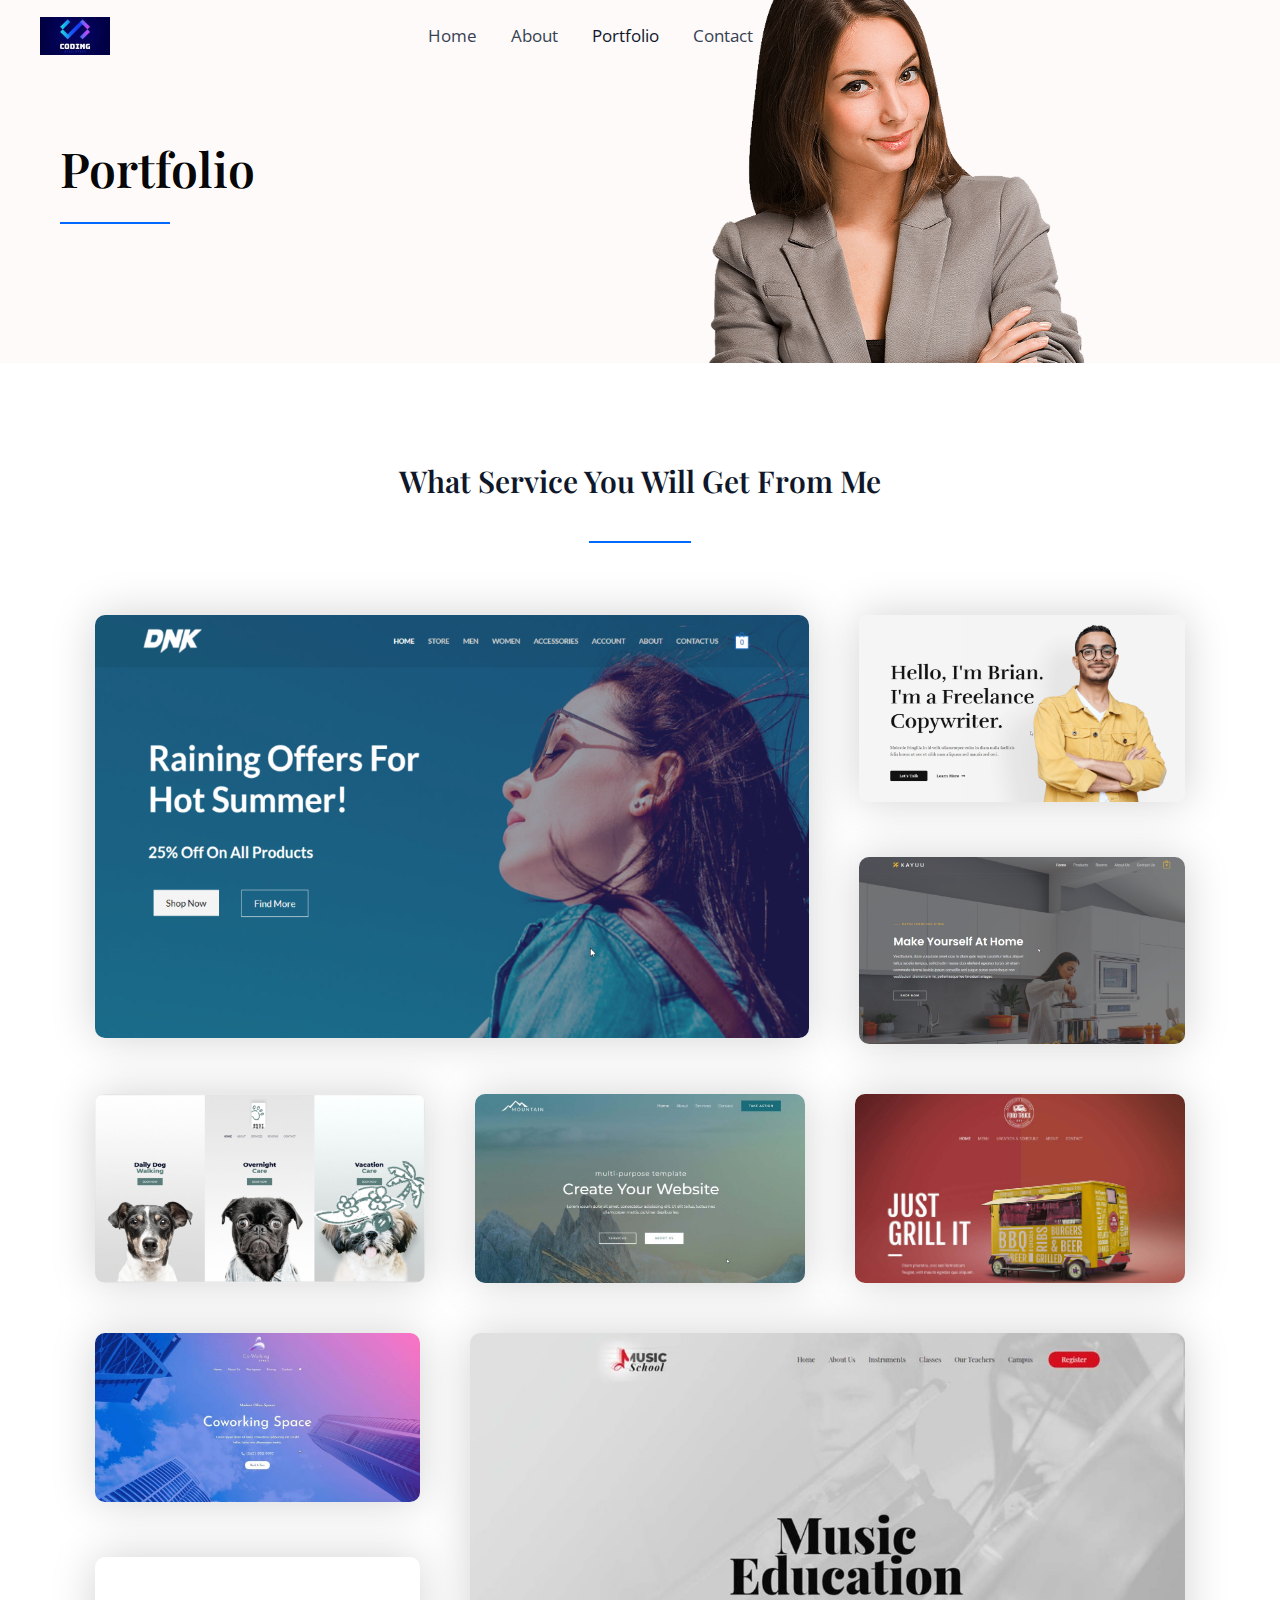
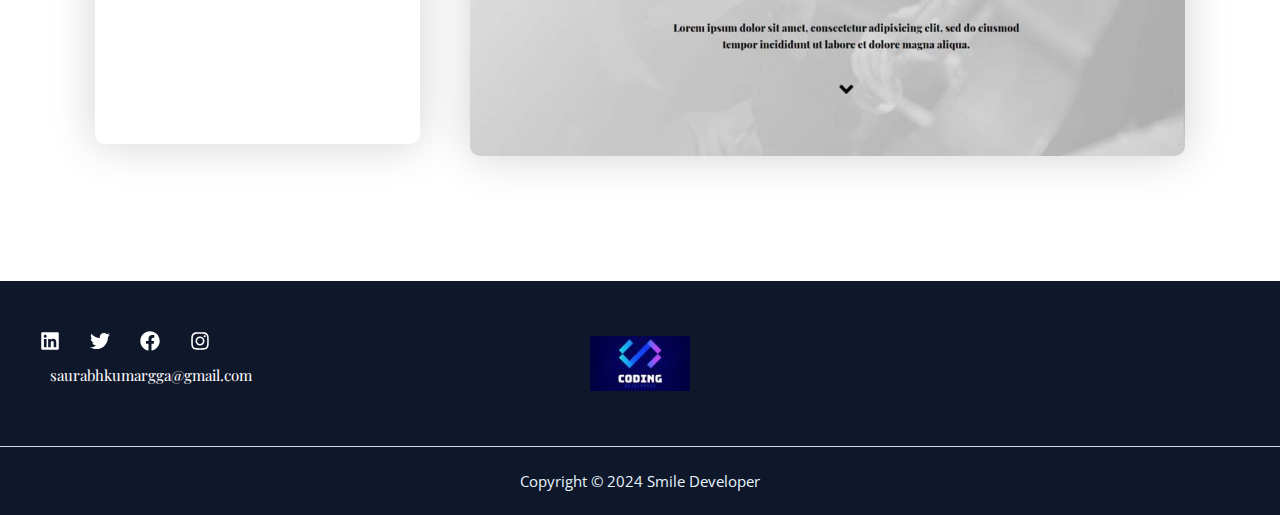
<file: portfolio/index.html>
<!DOCTYPE html>
<html lang="en-US">
<head>
<meta charset="UTF-8">
<meta name="viewport" content="width=device-width, initial-scale=1">
	 <link rel="profile" href="https://gmpg.org/xfn/11"> 
	 <title>Portfolio &#8211; Smile Developer</title>
<meta name="robots" content="noindex, nofollow">
<link rel="dns-prefetch" href="//fonts.googleapis.com">
<link rel="alternate" type="application/rss+xml" title="Smile Developer &raquo; Feed" href="/feed/">
<link rel="alternate" type="application/rss+xml" title="Smile Developer &raquo; Comments Feed" href="/comments/feed/">
<script>
window._wpemojiSettings = {"baseUrl":"https:\/\/s.w.org\/images\/core\/emoji\/15.0.3\/72x72\/","ext":".png","svgUrl":"https:\/\/s.w.org\/images\/core\/emoji\/15.0.3\/svg\/","svgExt":".svg","source":{"concatemoji":"\/wp-includes\/js\/wp-emoji-release.min.js?ver=6.5"}};
/*! This file is auto-generated */
!function(i,n){var o,s,e;function c(e){try{var t={supportTests:e,timestamp:(new Date).valueOf()};sessionStorage.setItem(o,JSON.stringify(t))}catch(e){}}function p(e,t,n){e.clearRect(0,0,e.canvas.width,e.canvas.height),e.fillText(t,0,0);var t=new Uint32Array(e.getImageData(0,0,e.canvas.width,e.canvas.height).data),r=(e.clearRect(0,0,e.canvas.width,e.canvas.height),e.fillText(n,0,0),new Uint32Array(e.getImageData(0,0,e.canvas.width,e.canvas.height).data));return t.every(function(e,t){return e===r[t]})}function u(e,t,n){switch(t){case"flag":return n(e,"🏳️‍⚧️","🏳️​⚧️")?!1:!n(e,"🇺🇳","🇺​🇳")&&!n(e,"🏴󠁧󠁢󠁥󠁮󠁧󠁿","🏴​󠁧​󠁢​󠁥​󠁮​󠁧​󠁿");case"emoji":return!n(e,"🐦‍⬛","🐦​⬛")}return!1}function f(e,t,n){var r="undefined"!=typeof WorkerGlobalScope&&self instanceof WorkerGlobalScope?new OffscreenCanvas(300,150):i.createElement("canvas"),a=r.getContext("2d",{willReadFrequently:!0}),o=(a.textBaseline="top",a.font="600 32px Arial",{});return e.forEach(function(e){o[e]=t(a,e,n)}),o}function t(e){var t=i.createElement("script");t.src=e,t.defer=!0,i.head.appendChild(t)}"undefined"!=typeof Promise&&(o="wpEmojiSettingsSupports",s=["flag","emoji"],n.supports={everything:!0,everythingExceptFlag:!0},e=new Promise(function(e){i.addEventListener("DOMContentLoaded",e,{once:!0})}),new Promise(function(t){var n=function(){try{var e=JSON.parse(sessionStorage.getItem(o));if("object"==typeof e&&"number"==typeof e.timestamp&&(new Date).valueOf()<e.timestamp+604800&&"object"==typeof e.supportTests)return e.supportTests}catch(e){}return null}();if(!n){if("undefined"!=typeof Worker&&"undefined"!=typeof OffscreenCanvas&&"undefined"!=typeof URL&&URL.createObjectURL&&"undefined"!=typeof Blob)try{var e="postMessage("+f.toString()+"("+[JSON.stringify(s),u.toString(),p.toString()].join(",")+"));",r=new Blob([e],{type:"text/javascript"}),a=new Worker(URL.createObjectURL(r),{name:"wpTestEmojiSupports"});return void(a.onmessage=function(e){c(n=e.data),a.terminate(),t(n)})}catch(e){}c(n=f(s,u,p))}t(n)}).then(function(e){for(var t in e)n.supports[t]=e[t],n.supports.everything=n.supports.everything&&n.supports[t],"flag"!==t&&(n.supports.everythingExceptFlag=n.supports.everythingExceptFlag&&n.supports[t]);n.supports.everythingExceptFlag=n.supports.everythingExceptFlag&&!n.supports.flag,n.DOMReady=!1,n.readyCallback=function(){n.DOMReady=!0}}).then(function(){return e}).then(function(){var e;n.supports.everything||(n.readyCallback(),(e=n.source||{}).concatemoji?t(e.concatemoji):e.wpemoji&&e.twemoji&&(t(e.twemoji),t(e.wpemoji)))}))}((window,document),window._wpemojiSettings);
</script>
<link rel="stylesheet" id="astra-theme-css-css" href="/wp-content/themes/astra/assets/css/minified/main.min.css?ver=4.6.10" media="all">
<style id="astra-theme-css-inline-css">:root{--ast-container-default-xlg-padding:6.67em;--ast-container-default-lg-padding:5.67em;--ast-container-default-slg-padding:4.34em;--ast-container-default-md-padding:3.34em;--ast-container-default-sm-padding:6.67em;--ast-container-default-xs-padding:2.4em;--ast-container-default-xxs-padding:1.4em;--ast-code-block-background:#EEEEEE;--ast-comment-inputs-background:#FAFAFA;--ast-normal-container-width:1200px;--ast-narrow-container-width:750px;--ast-blog-title-font-weight:normal;--ast-blog-meta-weight:inherit;}html{font-size:106.25%;}a,.page-title{color:var(--ast-global-color-2);}a:hover,a:focus{color:var(--ast-global-color-1);}body,button,input,select,textarea,.ast-button,.ast-custom-button{font-family:'Open Sans',sans-serif;font-weight:400;font-size:17px;font-size:1rem;line-height:var(--ast-body-line-height,1.65em);}blockquote{color:var(--ast-global-color-3);}h1,.entry-content h1,h2,.entry-content h2,h3,.entry-content h3,h4,.entry-content h4,h5,.entry-content h5,h6,.entry-content h6,.site-title,.site-title a{font-family:'Playfair Display',serif;font-weight:600;}.site-title{font-size:35px;font-size:2.0588235294118rem;display:none;}header .custom-logo-link img{max-width:70px;}.astra-logo-svg{width:70px;}.site-header .site-description{font-size:15px;font-size:0.88235294117647rem;display:none;}.entry-title{font-size:26px;font-size:1.5294117647059rem;}.archive .ast-article-post .ast-article-inner,.blog .ast-article-post .ast-article-inner,.archive .ast-article-post .ast-article-inner:hover,.blog .ast-article-post .ast-article-inner:hover{overflow:hidden;}h1,.entry-content h1{font-size:65px;font-size:3.8235294117647rem;font-weight:600;font-family:'Playfair Display',serif;line-height:1.4em;}h2,.entry-content h2{font-size:48px;font-size:2.8235294117647rem;font-weight:600;font-family:'Playfair Display',serif;line-height:1.3em;}h3,.entry-content h3{font-size:38px;font-size:2.2352941176471rem;font-weight:600;font-family:'Playfair Display',serif;line-height:1.3em;}h4,.entry-content h4{font-size:35px;font-size:2.0588235294118rem;line-height:1.2em;font-family:'Playfair Display',serif;}h5,.entry-content h5{font-size:30px;font-size:1.7647058823529rem;line-height:1.2em;font-family:'Playfair Display',serif;}h6,.entry-content h6{font-size:22px;font-size:1.2941176470588rem;line-height:1.25em;font-family:'Playfair Display',serif;}::selection{background-color:var(--ast-global-color-0);color:#ffffff;}body,h1,.entry-title a,.entry-content h1,h2,.entry-content h2,h3,.entry-content h3,h4,.entry-content h4,h5,.entry-content h5,h6,.entry-content h6{color:var(--ast-global-color-3);}.tagcloud a:hover,.tagcloud a:focus,.tagcloud a.current-item{color:#ffffff;border-color:var(--ast-global-color-2);background-color:var(--ast-global-color-2);}input:focus,input[type="text"]:focus,input[type="email"]:focus,input[type="url"]:focus,input[type="password"]:focus,input[type="reset"]:focus,input[type="search"]:focus,textarea:focus{border-color:var(--ast-global-color-2);}input[type="radio"]:checked,input[type=reset],input[type="checkbox"]:checked,input[type="checkbox"]:hover:checked,input[type="checkbox"]:focus:checked,input[type=range]::-webkit-slider-thumb{border-color:var(--ast-global-color-2);background-color:var(--ast-global-color-2);box-shadow:none;}.site-footer a:hover + .post-count,.site-footer a:focus + .post-count{background:var(--ast-global-color-2);border-color:var(--ast-global-color-2);}.single .nav-links .nav-previous,.single .nav-links .nav-next{color:var(--ast-global-color-2);}.entry-meta,.entry-meta *{line-height:1.45;color:var(--ast-global-color-2);}.entry-meta a:not(.ast-button):hover,.entry-meta a:not(.ast-button):hover *,.entry-meta a:not(.ast-button):focus,.entry-meta a:not(.ast-button):focus *,.page-links > .page-link,.page-links .page-link:hover,.post-navigation a:hover{color:var(--ast-global-color-1);}#cat option,.secondary .calendar_wrap thead a,.secondary .calendar_wrap thead a:visited{color:var(--ast-global-color-2);}.secondary .calendar_wrap #today,.ast-progress-val span{background:var(--ast-global-color-2);}.secondary a:hover + .post-count,.secondary a:focus + .post-count{background:var(--ast-global-color-2);border-color:var(--ast-global-color-2);}.calendar_wrap #today > a{color:#ffffff;}.page-links .page-link,.single .post-navigation a{color:var(--ast-global-color-2);}.ast-search-menu-icon .search-form button.search-submit{padding:0 4px;}.ast-search-menu-icon form.search-form{padding-right:0;}.ast-search-menu-icon.slide-search input.search-field{width:0;}.ast-header-search .ast-search-menu-icon.ast-dropdown-active .search-form,.ast-header-search .ast-search-menu-icon.ast-dropdown-active .search-field:focus{transition:all 0.2s;}.search-form input.search-field:focus{outline:none;}.wp-block-latest-posts > li > a{color:var(--ast-global-color-2);}.widget-title,.widget .wp-block-heading{font-size:24px;font-size:1.4117647058824rem;color:var(--ast-global-color-3);}.ast-search-menu-icon.slide-search a:focus-visible:focus-visible,.astra-search-icon:focus-visible,#close:focus-visible,a:focus-visible,.ast-menu-toggle:focus-visible,.site .skip-link:focus-visible,.wp-block-loginout input:focus-visible,.wp-block-search.wp-block-search__button-inside .wp-block-search__inside-wrapper,.ast-header-navigation-arrow:focus-visible,.woocommerce .wc-proceed-to-checkout > .checkout-button:focus-visible,.woocommerce .woocommerce-MyAccount-navigation ul li a:focus-visible,.ast-orders-table__row .ast-orders-table__cell:focus-visible,.woocommerce .woocommerce-order-details .order-again > .button:focus-visible,.woocommerce .woocommerce-message a.button.wc-forward:focus-visible,.woocommerce #minus_qty:focus-visible,.woocommerce #plus_qty:focus-visible,a#ast-apply-coupon:focus-visible,.woocommerce .woocommerce-info a:focus-visible,.woocommerce .astra-shop-summary-wrap a:focus-visible,.woocommerce a.wc-forward:focus-visible,#ast-apply-coupon:focus-visible,.woocommerce-js .woocommerce-mini-cart-item a.remove:focus-visible,#close:focus-visible,.button.search-submit:focus-visible,#search_submit:focus,.normal-search:focus-visible{outline-style:dotted;outline-color:inherit;outline-width:thin;}input:focus,input[type="text"]:focus,input[type="email"]:focus,input[type="url"]:focus,input[type="password"]:focus,input[type="reset"]:focus,input[type="search"]:focus,input[type="number"]:focus,textarea:focus,.wp-block-search__input:focus,[data-section="section-header-mobile-trigger"] .ast-button-wrap .ast-mobile-menu-trigger-minimal:focus,.ast-mobile-popup-drawer.active .menu-toggle-close:focus,.woocommerce-ordering select.orderby:focus,#ast-scroll-top:focus,#coupon_code:focus,.woocommerce-page #comment:focus,.woocommerce #reviews #respond input#submit:focus,.woocommerce a.add_to_cart_button:focus,.woocommerce .button.single_add_to_cart_button:focus,.woocommerce .woocommerce-cart-form button:focus,.woocommerce .woocommerce-cart-form__cart-item .quantity .qty:focus,.woocommerce .woocommerce-billing-fields .woocommerce-billing-fields__field-wrapper .woocommerce-input-wrapper > .input-text:focus,.woocommerce #order_comments:focus,.woocommerce #place_order:focus,.woocommerce .woocommerce-address-fields .woocommerce-address-fields__field-wrapper .woocommerce-input-wrapper > .input-text:focus,.woocommerce .woocommerce-MyAccount-content form button:focus,.woocommerce .woocommerce-MyAccount-content .woocommerce-EditAccountForm .woocommerce-form-row .woocommerce-Input.input-text:focus,.woocommerce .ast-woocommerce-container .woocommerce-pagination ul.page-numbers li a:focus,body #content .woocommerce form .form-row .select2-container--default .select2-selection--single:focus,#ast-coupon-code:focus,.woocommerce.woocommerce-js .quantity input[type=number]:focus,.woocommerce-js .woocommerce-mini-cart-item .quantity input[type=number]:focus,.woocommerce p#ast-coupon-trigger:focus{border-style:dotted;border-color:inherit;border-width:thin;}input{outline:none;}.ast-logo-title-inline .site-logo-img{padding-right:1em;}.site-logo-img img{ transition:all 0.2s linear;}body .ast-oembed-container *{position:absolute;top:0;width:100%;height:100%;left:0;}body .wp-block-embed-pocket-casts .ast-oembed-container *{position:unset;}.ast-single-post-featured-section + article {margin-top: 2em;}.site-content .ast-single-post-featured-section img {width: 100%;overflow: hidden;object-fit: cover;}.site > .ast-single-related-posts-container {margin-top: 0;}@media (min-width: 922px) {.ast-desktop .ast-container--narrow {max-width: var(--ast-narrow-container-width);margin: 0 auto;}}.ast-page-builder-template .hentry {margin: 0;}.ast-page-builder-template .site-content > .ast-container {max-width: 100%;padding: 0;}.ast-page-builder-template .site .site-content #primary {padding: 0;margin: 0;}.ast-page-builder-template .no-results {text-align: center;margin: 4em auto;}.ast-page-builder-template .ast-pagination {padding: 2em;}.ast-page-builder-template .entry-header.ast-no-title.ast-no-thumbnail {margin-top: 0;}.ast-page-builder-template .entry-header.ast-header-without-markup {margin-top: 0;margin-bottom: 0;}.ast-page-builder-template .entry-header.ast-no-title.ast-no-meta {margin-bottom: 0;}.ast-page-builder-template.single .post-navigation {padding-bottom: 2em;}.ast-page-builder-template.single-post .site-content > .ast-container {max-width: 100%;}.ast-page-builder-template .entry-header {margin-top: 4em;margin-left: auto;margin-right: auto;padding-left: 20px;padding-right: 20px;}.single.ast-page-builder-template .entry-header {padding-left: 20px;padding-right: 20px;}.ast-page-builder-template .ast-archive-description {margin: 4em auto 0;padding-left: 20px;padding-right: 20px;}.ast-page-builder-template.ast-no-sidebar .entry-content .alignwide {margin-left: 0;margin-right: 0;}@media (max-width:921px){#ast-desktop-header{display:none;}}@media (min-width:922px){#ast-mobile-header{display:none;}}.wp-block-buttons.aligncenter{justify-content:center;}@media (max-width:921px){.ast-theme-transparent-header #primary,.ast-theme-transparent-header #secondary{padding:0;}}@media (max-width:921px){.ast-plain-container.ast-no-sidebar #primary{padding:0;}}.ast-plain-container.ast-no-sidebar #primary{margin-top:0;margin-bottom:0;}.wp-block-buttons .wp-block-button.is-style-outline .wp-block-button__link.wp-element-button,.ast-outline-button,.wp-block-uagb-buttons-child .uagb-buttons-repeater.ast-outline-button{border-color:var(--ast-global-color-0);border-top-width:2px;border-right-width:2px;border-bottom-width:2px;border-left-width:2px;font-family:inherit;font-weight:inherit;font-size:16px;font-size:0.94117647058824rem;line-height:1em;border-top-left-radius:5px;border-top-right-radius:5px;border-bottom-right-radius:5px;border-bottom-left-radius:5px;}.wp-block-button.is-style-outline .wp-block-button__link:hover,.wp-block-buttons .wp-block-button.is-style-outline .wp-block-button__link:focus,.wp-block-buttons .wp-block-button.is-style-outline > .wp-block-button__link:not(.has-text-color):hover,.wp-block-buttons .wp-block-button.wp-block-button__link.is-style-outline:not(.has-text-color):hover,.ast-outline-button:hover,.ast-outline-button:focus,.wp-block-uagb-buttons-child .uagb-buttons-repeater.ast-outline-button:hover,.wp-block-uagb-buttons-child .uagb-buttons-repeater.ast-outline-button:focus{background-color:var(--ast-global-color-1);}.wp-block-button .wp-block-button__link.wp-element-button.is-style-outline:not(.has-background),.wp-block-button.is-style-outline>.wp-block-button__link.wp-element-button:not(.has-background),.ast-outline-button{background-color:var(--ast-global-color-0);}.entry-content[ast-blocks-layout] > figure{margin-bottom:1em;}@media (max-width:921px){.ast-separate-container #primary,.ast-separate-container #secondary{padding:1.5em 0;}#primary,#secondary{padding:1.5em 0;margin:0;}.ast-left-sidebar #content > .ast-container{display:flex;flex-direction:column-reverse;width:100%;}.ast-separate-container .ast-article-post,.ast-separate-container .ast-article-single{padding:1.5em 2.14em;}.ast-author-box img.avatar{margin:20px 0 0 0;}}@media (min-width:922px){.ast-separate-container.ast-right-sidebar #primary,.ast-separate-container.ast-left-sidebar #primary{border:0;}.search-no-results.ast-separate-container #primary{margin-bottom:4em;}}.elementor-button-wrapper .elementor-button{border-style:solid;text-decoration:none;border-top-width:0px;border-right-width:0px;border-left-width:0px;border-bottom-width:0px;}body .elementor-button.elementor-size-sm,body .elementor-button.elementor-size-xs,body .elementor-button.elementor-size-md,body .elementor-button.elementor-size-lg,body .elementor-button.elementor-size-xl,body .elementor-button{border-top-left-radius:5px;border-top-right-radius:5px;border-bottom-right-radius:5px;border-bottom-left-radius:5px;padding-top:15px;padding-right:30px;padding-bottom:15px;padding-left:30px;}.elementor-button-wrapper .elementor-button{border-color:var(--ast-global-color-0);background-color:var(--ast-global-color-0);}.elementor-button-wrapper .elementor-button:hover,.elementor-button-wrapper .elementor-button:focus{color:var(--ast-global-color-5);background-color:var(--ast-global-color-1);border-color:var(--ast-global-color-1);}.wp-block-button .wp-block-button__link ,.elementor-button-wrapper .elementor-button,.elementor-button-wrapper .elementor-button:visited{color:var(--ast-global-color-5);}.elementor-button-wrapper .elementor-button{font-size:16px;font-size:0.94117647058824rem;line-height:1em;}body .elementor-button.elementor-size-sm,body .elementor-button.elementor-size-xs,body .elementor-button.elementor-size-md,body .elementor-button.elementor-size-lg,body .elementor-button.elementor-size-xl,body .elementor-button{font-size:16px;font-size:0.94117647058824rem;}.wp-block-button .wp-block-button__link:hover,.wp-block-button .wp-block-button__link:focus{color:var(--ast-global-color-5);background-color:var(--ast-global-color-1);border-color:var(--ast-global-color-1);}.elementor-widget-heading h1.elementor-heading-title{line-height:1.4em;}.elementor-widget-heading h2.elementor-heading-title{line-height:1.3em;}.elementor-widget-heading h3.elementor-heading-title{line-height:1.3em;}.elementor-widget-heading h4.elementor-heading-title{line-height:1.2em;}.elementor-widget-heading h5.elementor-heading-title{line-height:1.2em;}.elementor-widget-heading h6.elementor-heading-title{line-height:1.25em;}.wp-block-button .wp-block-button__link,.wp-block-search .wp-block-search__button,body .wp-block-file .wp-block-file__button{border-style:solid;border-top-width:0px;border-right-width:0px;border-left-width:0px;border-bottom-width:0px;border-color:var(--ast-global-color-0);background-color:var(--ast-global-color-0);color:var(--ast-global-color-5);font-family:inherit;font-weight:inherit;line-height:1em;font-size:16px;font-size:0.94117647058824rem;border-top-left-radius:5px;border-top-right-radius:5px;border-bottom-right-radius:5px;border-bottom-left-radius:5px;padding-top:15px;padding-right:30px;padding-bottom:15px;padding-left:30px;}.menu-toggle,button,.ast-button,.ast-custom-button,.button,input#submit,input[type="button"],input[type="submit"],input[type="reset"],form[CLASS*="wp-block-search__"].wp-block-search .wp-block-search__inside-wrapper .wp-block-search__button,body .wp-block-file .wp-block-file__button,.woocommerce-js a.button,.woocommerce button.button,.woocommerce .woocommerce-message a.button,.woocommerce #respond input#submit.alt,.woocommerce input.button.alt,.woocommerce input.button,.woocommerce input.button:disabled,.woocommerce input.button:disabled[disabled],.woocommerce input.button:disabled:hover,.woocommerce input.button:disabled[disabled]:hover,.woocommerce #respond input#submit,.woocommerce button.button.alt.disabled,.wc-block-grid__products .wc-block-grid__product .wp-block-button__link,.wc-block-grid__product-onsale,[CLASS*="wc-block"] button,.woocommerce-js .astra-cart-drawer .astra-cart-drawer-content .woocommerce-mini-cart__buttons .button:not(.checkout):not(.ast-continue-shopping),.woocommerce-js .astra-cart-drawer .astra-cart-drawer-content .woocommerce-mini-cart__buttons a.checkout,.woocommerce button.button.alt.disabled.wc-variation-selection-needed,[CLASS*="wc-block"] .wc-block-components-button{border-style:solid;border-top-width:0px;border-right-width:0px;border-left-width:0px;border-bottom-width:0px;color:var(--ast-global-color-5);border-color:var(--ast-global-color-0);background-color:var(--ast-global-color-0);padding-top:15px;padding-right:30px;padding-bottom:15px;padding-left:30px;font-family:inherit;font-weight:inherit;font-size:16px;font-size:0.94117647058824rem;line-height:1em;border-top-left-radius:5px;border-top-right-radius:5px;border-bottom-right-radius:5px;border-bottom-left-radius:5px;}button:focus,.menu-toggle:hover,button:hover,.ast-button:hover,.ast-custom-button:hover .button:hover,.ast-custom-button:hover ,input[type=reset]:hover,input[type=reset]:focus,input#submit:hover,input#submit:focus,input[type="button"]:hover,input[type="button"]:focus,input[type="submit"]:hover,input[type="submit"]:focus,form[CLASS*="wp-block-search__"].wp-block-search .wp-block-search__inside-wrapper .wp-block-search__button:hover,form[CLASS*="wp-block-search__"].wp-block-search .wp-block-search__inside-wrapper .wp-block-search__button:focus,body .wp-block-file .wp-block-file__button:hover,body .wp-block-file .wp-block-file__button:focus,.woocommerce-js a.button:hover,.woocommerce button.button:hover,.woocommerce .woocommerce-message a.button:hover,.woocommerce #respond input#submit:hover,.woocommerce #respond input#submit.alt:hover,.woocommerce input.button.alt:hover,.woocommerce input.button:hover,.woocommerce button.button.alt.disabled:hover,.wc-block-grid__products .wc-block-grid__product .wp-block-button__link:hover,[CLASS*="wc-block"] button:hover,.woocommerce-js .astra-cart-drawer .astra-cart-drawer-content .woocommerce-mini-cart__buttons .button:not(.checkout):not(.ast-continue-shopping):hover,.woocommerce-js .astra-cart-drawer .astra-cart-drawer-content .woocommerce-mini-cart__buttons a.checkout:hover,.woocommerce button.button.alt.disabled.wc-variation-selection-needed:hover,[CLASS*="wc-block"] .wc-block-components-button:hover,[CLASS*="wc-block"] .wc-block-components-button:focus{color:var(--ast-global-color-5);background-color:var(--ast-global-color-1);border-color:var(--ast-global-color-1);}@media (max-width:921px){.ast-mobile-header-stack .main-header-bar .ast-search-menu-icon{display:inline-block;}.ast-header-break-point.ast-header-custom-item-outside .ast-mobile-header-stack .main-header-bar .ast-search-icon{margin:0;}.ast-comment-avatar-wrap img{max-width:2.5em;}.ast-comment-meta{padding:0 1.8888em 1.3333em;}.ast-separate-container .ast-comment-list li.depth-1{padding:1.5em 2.14em;}.ast-separate-container .comment-respond{padding:2em 2.14em;}}@media (min-width:544px){.ast-container{max-width:100%;}}@media (max-width:544px){.ast-separate-container .ast-article-post,.ast-separate-container .ast-article-single,.ast-separate-container .comments-title,.ast-separate-container .ast-archive-description{padding:1.5em 1em;}.ast-separate-container #content .ast-container{padding-left:0.54em;padding-right:0.54em;}.ast-separate-container .ast-comment-list .bypostauthor{padding:.5em;}.ast-search-menu-icon.ast-dropdown-active .search-field{width:170px;}}body,.ast-separate-container{background-color:var(--ast-global-color-4);;background-image:none;;}@media (max-width:921px){.site-title{display:none;}.site-header .site-description{display:none;}h1,.entry-content h1{font-size:30px;}h2,.entry-content h2{font-size:25px;}h3,.entry-content h3{font-size:20px;}.astra-logo-svg{width:120px;}header .custom-logo-link img,.ast-header-break-point .site-logo-img .custom-mobile-logo-link img{max-width:120px;}}@media (max-width:544px){.site-title{display:none;}.site-header .site-description{display:none;}h1,.entry-content h1{font-size:30px;}h2,.entry-content h2{font-size:25px;}h3,.entry-content h3{font-size:20px;}header .custom-logo-link img,.ast-header-break-point .site-branding img,.ast-header-break-point .custom-logo-link img{max-width:100px;}.astra-logo-svg{width:100px;}.ast-header-break-point .site-logo-img .custom-mobile-logo-link img{max-width:100px;}}@media (max-width:921px){html{font-size:96.9%;}}@media (max-width:544px){html{font-size:96.9%;}}@media (min-width:922px){.ast-container{max-width:1240px;}}@media (min-width:922px){.site-content .ast-container{display:flex;}}@media (max-width:921px){.site-content .ast-container{flex-direction:column;}}@media (min-width:922px){.main-header-menu .sub-menu .menu-item.ast-left-align-sub-menu:hover > .sub-menu,.main-header-menu .sub-menu .menu-item.ast-left-align-sub-menu.focus > .sub-menu{margin-left:-0px;}}.ast-theme-transparent-header [data-section="section-header-mobile-trigger"] .ast-button-wrap .ast-mobile-menu-trigger-minimal{background:transparent;}.site .comments-area{padding-bottom:3em;}.wp-block-file {display: flex;align-items: center;flex-wrap: wrap;justify-content: space-between;}.wp-block-pullquote {border: none;}.wp-block-pullquote blockquote::before {content: "\201D";font-family: "Helvetica",sans-serif;display: flex;transform: rotate( 180deg );font-size: 6rem;font-style: normal;line-height: 1;font-weight: bold;align-items: center;justify-content: center;}.has-text-align-right > blockquote::before {justify-content: flex-start;}.has-text-align-left > blockquote::before {justify-content: flex-end;}figure.wp-block-pullquote.is-style-solid-color blockquote {max-width: 100%;text-align: inherit;}html body {--wp--custom--ast-default-block-top-padding: 3em;--wp--custom--ast-default-block-right-padding: 3em;--wp--custom--ast-default-block-bottom-padding: 3em;--wp--custom--ast-default-block-left-padding: 3em;--wp--custom--ast-container-width: 1200px;--wp--custom--ast-content-width-size: 1200px;--wp--custom--ast-wide-width-size: calc(1200px + var(--wp--custom--ast-default-block-left-padding) + var(--wp--custom--ast-default-block-right-padding));}.ast-narrow-container {--wp--custom--ast-content-width-size: 750px;--wp--custom--ast-wide-width-size: 750px;}@media(max-width: 921px) {html body {--wp--custom--ast-default-block-top-padding: 3em;--wp--custom--ast-default-block-right-padding: 2em;--wp--custom--ast-default-block-bottom-padding: 3em;--wp--custom--ast-default-block-left-padding: 2em;}}@media(max-width: 544px) {html body {--wp--custom--ast-default-block-top-padding: 3em;--wp--custom--ast-default-block-right-padding: 1.5em;--wp--custom--ast-default-block-bottom-padding: 3em;--wp--custom--ast-default-block-left-padding: 1.5em;}}.entry-content > .wp-block-group,.entry-content > .wp-block-cover,.entry-content > .wp-block-columns {padding-top: var(--wp--custom--ast-default-block-top-padding);padding-right: var(--wp--custom--ast-default-block-right-padding);padding-bottom: var(--wp--custom--ast-default-block-bottom-padding);padding-left: var(--wp--custom--ast-default-block-left-padding);}.ast-plain-container.ast-no-sidebar .entry-content > .alignfull,.ast-page-builder-template .ast-no-sidebar .entry-content > .alignfull {margin-left: calc( -50vw + 50%);margin-right: calc( -50vw + 50%);max-width: 100vw;width: 100vw;}.ast-plain-container.ast-no-sidebar .entry-content .alignfull .alignfull,.ast-page-builder-template.ast-no-sidebar .entry-content .alignfull .alignfull,.ast-plain-container.ast-no-sidebar .entry-content .alignfull .alignwide,.ast-page-builder-template.ast-no-sidebar .entry-content .alignfull .alignwide,.ast-plain-container.ast-no-sidebar .entry-content .alignwide .alignfull,.ast-page-builder-template.ast-no-sidebar .entry-content .alignwide .alignfull,.ast-plain-container.ast-no-sidebar .entry-content .alignwide .alignwide,.ast-page-builder-template.ast-no-sidebar .entry-content .alignwide .alignwide,.ast-plain-container.ast-no-sidebar .entry-content .wp-block-column .alignfull,.ast-page-builder-template.ast-no-sidebar .entry-content .wp-block-column .alignfull,.ast-plain-container.ast-no-sidebar .entry-content .wp-block-column .alignwide,.ast-page-builder-template.ast-no-sidebar .entry-content .wp-block-column .alignwide {margin-left: auto;margin-right: auto;width: 100%;}[ast-blocks-layout] .wp-block-separator:not(.is-style-dots) {height: 0;}[ast-blocks-layout] .wp-block-separator {margin: 20px auto;}[ast-blocks-layout] .wp-block-separator:not(.is-style-wide):not(.is-style-dots) {max-width: 100px;}[ast-blocks-layout] .wp-block-separator.has-background {padding: 0;}.entry-content[ast-blocks-layout] > * {max-width: var(--wp--custom--ast-content-width-size);margin-left: auto;margin-right: auto;}.entry-content[ast-blocks-layout] > .alignwide {max-width: var(--wp--custom--ast-wide-width-size);}.entry-content[ast-blocks-layout] .alignfull {max-width: none;}.entry-content .wp-block-columns {margin-bottom: 0;}blockquote {margin: 1.5em;border-color: rgba(0,0,0,0.05);}.wp-block-quote:not(.has-text-align-right):not(.has-text-align-center) {border-left: 5px solid rgba(0,0,0,0.05);}.has-text-align-right > blockquote,blockquote.has-text-align-right {border-right: 5px solid rgba(0,0,0,0.05);}.has-text-align-left > blockquote,blockquote.has-text-align-left {border-left: 5px solid rgba(0,0,0,0.05);}.wp-block-site-tagline,.wp-block-latest-posts .read-more {margin-top: 15px;}.wp-block-loginout p label {display: block;}.wp-block-loginout p:not(.login-remember):not(.login-submit) input {width: 100%;}.wp-block-loginout input:focus {border-color: transparent;}.wp-block-loginout input:focus {outline: thin dotted;}.entry-content .wp-block-media-text .wp-block-media-text__content {padding: 0 0 0 8%;}.entry-content .wp-block-media-text.has-media-on-the-right .wp-block-media-text__content {padding: 0 8% 0 0;}.entry-content .wp-block-media-text.has-background .wp-block-media-text__content {padding: 8%;}.entry-content .wp-block-cover:not([class*="background-color"]) .wp-block-cover__inner-container,.entry-content .wp-block-cover:not([class*="background-color"]) .wp-block-cover-image-text,.entry-content .wp-block-cover:not([class*="background-color"]) .wp-block-cover-text,.entry-content .wp-block-cover-image:not([class*="background-color"]) .wp-block-cover__inner-container,.entry-content .wp-block-cover-image:not([class*="background-color"]) .wp-block-cover-image-text,.entry-content .wp-block-cover-image:not([class*="background-color"]) .wp-block-cover-text {color: var(--ast-global-color-5);}.wp-block-loginout .login-remember input {width: 1.1rem;height: 1.1rem;margin: 0 5px 4px 0;vertical-align: middle;}.wp-block-latest-posts > li > *:first-child,.wp-block-latest-posts:not(.is-grid) > li:first-child {margin-top: 0;}.wp-block-search__inside-wrapper .wp-block-search__input {padding: 0 10px;color: var(--ast-global-color-3);background: var(--ast-global-color-5);border-color: var(--ast-border-color);}.wp-block-latest-posts .read-more {margin-bottom: 1.5em;}.wp-block-search__no-button .wp-block-search__inside-wrapper .wp-block-search__input {padding-top: 5px;padding-bottom: 5px;}.wp-block-latest-posts .wp-block-latest-posts__post-date,.wp-block-latest-posts .wp-block-latest-posts__post-author {font-size: 1rem;}.wp-block-latest-posts > li > *,.wp-block-latest-posts:not(.is-grid) > li {margin-top: 12px;margin-bottom: 12px;}.ast-page-builder-template .entry-content[ast-blocks-layout] > *,.ast-page-builder-template .entry-content[ast-blocks-layout] > .alignfull > * {max-width: none;}.ast-page-builder-template .entry-content[ast-blocks-layout] > .alignwide > * {max-width: var(--wp--custom--ast-wide-width-size);}.ast-page-builder-template .entry-content[ast-blocks-layout] > .inherit-container-width > *,.ast-page-builder-template .entry-content[ast-blocks-layout] > * > *,.entry-content[ast-blocks-layout] > .wp-block-cover .wp-block-cover__inner-container {max-width: var(--wp--custom--ast-content-width-size);margin-left: auto;margin-right: auto;}.entry-content[ast-blocks-layout] .wp-block-cover:not(.alignleft):not(.alignright) {width: auto;}@media(max-width: 1200px) {.ast-separate-container .entry-content > .alignfull,.ast-separate-container .entry-content[ast-blocks-layout] > .alignwide,.ast-plain-container .entry-content[ast-blocks-layout] > .alignwide,.ast-plain-container .entry-content .alignfull {margin-left: calc(-1 * min(var(--ast-container-default-xlg-padding),20px)) ;margin-right: calc(-1 * min(var(--ast-container-default-xlg-padding),20px));}}@media(min-width: 1201px) {.ast-separate-container .entry-content > .alignfull {margin-left: calc(-1 * var(--ast-container-default-xlg-padding) );margin-right: calc(-1 * var(--ast-container-default-xlg-padding) );}.ast-separate-container .entry-content[ast-blocks-layout] > .alignwide,.ast-plain-container .entry-content[ast-blocks-layout] > .alignwide {margin-left: calc(-1 * var(--wp--custom--ast-default-block-left-padding) );margin-right: calc(-1 * var(--wp--custom--ast-default-block-right-padding) );}}@media(min-width: 921px) {.ast-separate-container .entry-content .wp-block-group.alignwide:not(.inherit-container-width) > :where(:not(.alignleft):not(.alignright)),.ast-plain-container .entry-content .wp-block-group.alignwide:not(.inherit-container-width) > :where(:not(.alignleft):not(.alignright)) {max-width: calc( var(--wp--custom--ast-content-width-size) + 80px );}.ast-plain-container.ast-right-sidebar .entry-content[ast-blocks-layout] .alignfull,.ast-plain-container.ast-left-sidebar .entry-content[ast-blocks-layout] .alignfull {margin-left: -60px;margin-right: -60px;}}@media(min-width: 544px) {.entry-content > .alignleft {margin-right: 20px;}.entry-content > .alignright {margin-left: 20px;}}@media (max-width:544px){.wp-block-columns .wp-block-column:not(:last-child){margin-bottom:20px;}.wp-block-latest-posts{margin:0;}}@media( max-width: 600px ) {.entry-content .wp-block-media-text .wp-block-media-text__content,.entry-content .wp-block-media-text.has-media-on-the-right .wp-block-media-text__content {padding: 8% 0 0;}.entry-content .wp-block-media-text.has-background .wp-block-media-text__content {padding: 8%;}}.ast-page-builder-template .entry-header {padding-left: 0;}.ast-narrow-container .site-content .wp-block-uagb-image--align-full .wp-block-uagb-image__figure {max-width: 100%;margin-left: auto;margin-right: auto;}:root .has-ast-global-color-0-color{color:var(--ast-global-color-0);}:root .has-ast-global-color-0-background-color{background-color:var(--ast-global-color-0);}:root .wp-block-button .has-ast-global-color-0-color{color:var(--ast-global-color-0);}:root .wp-block-button .has-ast-global-color-0-background-color{background-color:var(--ast-global-color-0);}:root .has-ast-global-color-1-color{color:var(--ast-global-color-1);}:root .has-ast-global-color-1-background-color{background-color:var(--ast-global-color-1);}:root .wp-block-button .has-ast-global-color-1-color{color:var(--ast-global-color-1);}:root .wp-block-button .has-ast-global-color-1-background-color{background-color:var(--ast-global-color-1);}:root .has-ast-global-color-2-color{color:var(--ast-global-color-2);}:root .has-ast-global-color-2-background-color{background-color:var(--ast-global-color-2);}:root .wp-block-button .has-ast-global-color-2-color{color:var(--ast-global-color-2);}:root .wp-block-button .has-ast-global-color-2-background-color{background-color:var(--ast-global-color-2);}:root .has-ast-global-color-3-color{color:var(--ast-global-color-3);}:root .has-ast-global-color-3-background-color{background-color:var(--ast-global-color-3);}:root .wp-block-button .has-ast-global-color-3-color{color:var(--ast-global-color-3);}:root .wp-block-button .has-ast-global-color-3-background-color{background-color:var(--ast-global-color-3);}:root .has-ast-global-color-4-color{color:var(--ast-global-color-4);}:root .has-ast-global-color-4-background-color{background-color:var(--ast-global-color-4);}:root .wp-block-button .has-ast-global-color-4-color{color:var(--ast-global-color-4);}:root .wp-block-button .has-ast-global-color-4-background-color{background-color:var(--ast-global-color-4);}:root .has-ast-global-color-5-color{color:var(--ast-global-color-5);}:root .has-ast-global-color-5-background-color{background-color:var(--ast-global-color-5);}:root .wp-block-button .has-ast-global-color-5-color{color:var(--ast-global-color-5);}:root .wp-block-button .has-ast-global-color-5-background-color{background-color:var(--ast-global-color-5);}:root .has-ast-global-color-6-color{color:var(--ast-global-color-6);}:root .has-ast-global-color-6-background-color{background-color:var(--ast-global-color-6);}:root .wp-block-button .has-ast-global-color-6-color{color:var(--ast-global-color-6);}:root .wp-block-button .has-ast-global-color-6-background-color{background-color:var(--ast-global-color-6);}:root .has-ast-global-color-7-color{color:var(--ast-global-color-7);}:root .has-ast-global-color-7-background-color{background-color:var(--ast-global-color-7);}:root .wp-block-button .has-ast-global-color-7-color{color:var(--ast-global-color-7);}:root .wp-block-button .has-ast-global-color-7-background-color{background-color:var(--ast-global-color-7);}:root .has-ast-global-color-8-color{color:var(--ast-global-color-8);}:root .has-ast-global-color-8-background-color{background-color:var(--ast-global-color-8);}:root .wp-block-button .has-ast-global-color-8-color{color:var(--ast-global-color-8);}:root .wp-block-button .has-ast-global-color-8-background-color{background-color:var(--ast-global-color-8);}:root{--ast-global-color-0:#0067FF;--ast-global-color-1:#005EE9;--ast-global-color-2:#0F172A;--ast-global-color-3:#364151;--ast-global-color-4:#E7F6FF;--ast-global-color-5:#FFFFFF;--ast-global-color-6:#D1DAE5;--ast-global-color-7:#070614;--ast-global-color-8:#222222;}:root {--ast-border-color : #dddddd;}.ast-single-entry-banner {-js-display: flex;display: flex;flex-direction: column;justify-content: center;text-align: center;position: relative;background: #eeeeee;}.ast-single-entry-banner[data-banner-layout="layout-1"] {max-width: 1200px;background: inherit;padding: 20px 0;}.ast-single-entry-banner[data-banner-width-type="custom"] {margin: 0 auto;width: 100%;}.ast-single-entry-banner + .site-content .entry-header {margin-bottom: 0;}.site .ast-author-avatar {--ast-author-avatar-size: ;}a.ast-underline-text {text-decoration: underline;}.ast-container > .ast-terms-link {position: relative;display: block;}a.ast-button.ast-badge-tax {padding: 4px 8px;border-radius: 3px;font-size: inherit;}header.entry-header > *:not(:last-child){margin-bottom:10px;}.ast-archive-entry-banner {-js-display: flex;display: flex;flex-direction: column;justify-content: center;text-align: center;position: relative;background: #eeeeee;}.ast-archive-entry-banner[data-banner-width-type="custom"] {margin: 0 auto;width: 100%;}.ast-archive-entry-banner[data-banner-layout="layout-1"] {background: inherit;padding: 20px 0;text-align: left;}body.archive .ast-archive-description{max-width:1200px;width:100%;text-align:left;padding-top:3em;padding-right:3em;padding-bottom:3em;padding-left:3em;}body.archive .ast-archive-description .ast-archive-title,body.archive .ast-archive-description .ast-archive-title *{font-size:40px;font-size:2.3529411764706rem;}body.archive .ast-archive-description > *:not(:last-child){margin-bottom:10px;}@media (max-width:921px){body.archive .ast-archive-description{text-align:left;}}@media (max-width:544px){body.archive .ast-archive-description{text-align:left;}}.ast-theme-transparent-header #masthead .site-logo-img .transparent-custom-logo .astra-logo-svg{width:70px;}.ast-theme-transparent-header #masthead .site-logo-img .transparent-custom-logo img{ max-width:70px;}@media (max-width:921px){.ast-theme-transparent-header #masthead .site-logo-img .transparent-custom-logo .astra-logo-svg{width:70px;}.ast-theme-transparent-header #masthead .site-logo-img .transparent-custom-logo img{ max-width:70px;}}@media (max-width:543px){.ast-theme-transparent-header #masthead .site-logo-img .transparent-custom-logo .astra-logo-svg{width:60px;}.ast-theme-transparent-header #masthead .site-logo-img .transparent-custom-logo img{ max-width:60px;}}@media (min-width:921px){.ast-theme-transparent-header #masthead{position:absolute;left:0;right:0;}.ast-theme-transparent-header .main-header-bar,.ast-theme-transparent-header.ast-header-break-point .main-header-bar{background:none;}body.elementor-editor-active.ast-theme-transparent-header #masthead,.fl-builder-edit .ast-theme-transparent-header #masthead,body.vc_editor.ast-theme-transparent-header #masthead,body.brz-ed.ast-theme-transparent-header #masthead{z-index:0;}.ast-header-break-point.ast-replace-site-logo-transparent.ast-theme-transparent-header .custom-mobile-logo-link{display:none;}.ast-header-break-point.ast-replace-site-logo-transparent.ast-theme-transparent-header .transparent-custom-logo{display:inline-block;}.ast-theme-transparent-header .ast-above-header,.ast-theme-transparent-header .ast-above-header.ast-above-header-bar{background-image:none;background-color:transparent;}.ast-theme-transparent-header .ast-below-header{background-image:none;background-color:transparent;}}.ast-theme-transparent-header .ast-builder-menu .main-header-menu,.ast-theme-transparent-header .ast-builder-menu .main-header-menu .menu-link,.ast-theme-transparent-header [CLASS*="ast-builder-menu-"] .main-header-menu .menu-item > .menu-link,.ast-theme-transparent-header .ast-masthead-custom-menu-items,.ast-theme-transparent-header .ast-masthead-custom-menu-items a,.ast-theme-transparent-header .ast-builder-menu .main-header-menu .menu-item > .ast-menu-toggle,.ast-theme-transparent-header .ast-builder-menu .main-header-menu .menu-item > .ast-menu-toggle,.ast-theme-transparent-header .ast-above-header-navigation a,.ast-header-break-point.ast-theme-transparent-header .ast-above-header-navigation a,.ast-header-break-point.ast-theme-transparent-header .ast-above-header-navigation > ul.ast-above-header-menu > .menu-item-has-children:not(.current-menu-item) > .ast-menu-toggle,.ast-theme-transparent-header .ast-below-header-menu,.ast-theme-transparent-header .ast-below-header-menu a,.ast-header-break-point.ast-theme-transparent-header .ast-below-header-menu a,.ast-header-break-point.ast-theme-transparent-header .ast-below-header-menu,.ast-theme-transparent-header .main-header-menu .menu-link{color:var(--ast-global-color-3);}.ast-theme-transparent-header .ast-builder-menu .main-header-menu .menu-item:hover > .menu-link,.ast-theme-transparent-header .ast-builder-menu .main-header-menu .menu-item:hover > .ast-menu-toggle,.ast-theme-transparent-header .ast-builder-menu .main-header-menu .ast-masthead-custom-menu-items a:hover,.ast-theme-transparent-header .ast-builder-menu .main-header-menu .focus > .menu-link,.ast-theme-transparent-header .ast-builder-menu .main-header-menu .focus > .ast-menu-toggle,.ast-theme-transparent-header .ast-builder-menu .main-header-menu .current-menu-item > .menu-link,.ast-theme-transparent-header .ast-builder-menu .main-header-menu .current-menu-ancestor > .menu-link,.ast-theme-transparent-header .ast-builder-menu .main-header-menu .current-menu-item > .ast-menu-toggle,.ast-theme-transparent-header .ast-builder-menu .main-header-menu .current-menu-ancestor > .ast-menu-toggle,.ast-theme-transparent-header [CLASS*="ast-builder-menu-"] .main-header-menu .current-menu-item > .menu-link,.ast-theme-transparent-header [CLASS*="ast-builder-menu-"] .main-header-menu .current-menu-ancestor > .menu-link,.ast-theme-transparent-header [CLASS*="ast-builder-menu-"] .main-header-menu .current-menu-item > .ast-menu-toggle,.ast-theme-transparent-header [CLASS*="ast-builder-menu-"] .main-header-menu .current-menu-ancestor > .ast-menu-toggle,.ast-theme-transparent-header .main-header-menu .menu-item:hover > .menu-link,.ast-theme-transparent-header .main-header-menu .current-menu-item > .menu-link,.ast-theme-transparent-header .main-header-menu .current-menu-ancestor > .menu-link{color:var(--ast-global-color-2);}.ast-theme-transparent-header .ast-builder-menu .main-header-menu .menu-item .sub-menu .menu-link,.ast-theme-transparent-header .main-header-menu .menu-item .sub-menu .menu-link{background-color:transparent;}@media (max-width:921px){.ast-theme-transparent-header #masthead{position:absolute;left:0;right:0;}.ast-theme-transparent-header .main-header-bar,.ast-theme-transparent-header.ast-header-break-point .main-header-bar{background:none;}body.elementor-editor-active.ast-theme-transparent-header #masthead,.fl-builder-edit .ast-theme-transparent-header #masthead,body.vc_editor.ast-theme-transparent-header #masthead,body.brz-ed.ast-theme-transparent-header #masthead{z-index:0;}.ast-header-break-point.ast-replace-site-logo-transparent.ast-theme-transparent-header .custom-mobile-logo-link{display:none;}.ast-header-break-point.ast-replace-site-logo-transparent.ast-theme-transparent-header .transparent-custom-logo{display:inline-block;}.ast-theme-transparent-header .ast-above-header,.ast-theme-transparent-header .ast-above-header.ast-above-header-bar{background-image:none;background-color:transparent;}.ast-theme-transparent-header .ast-below-header{background-image:none;background-color:transparent;}}@media (max-width:921px){.ast-theme-transparent-header.ast-header-break-point .ast-builder-menu .main-header-menu,.ast-theme-transparent-header.ast-header-break-point .ast-builder-menu.main-header-menu .sub-menu,.ast-theme-transparent-header.ast-header-break-point .ast-builder-menu.main-header-menu,.ast-theme-transparent-header.ast-header-break-point .ast-builder-menu .main-header-bar-wrap .main-header-menu,.ast-flyout-menu-enable.ast-header-break-point.ast-theme-transparent-header .main-header-bar-navigation .site-navigation,.ast-fullscreen-menu-enable.ast-header-break-point.ast-theme-transparent-header .main-header-bar-navigation .site-navigation,.ast-flyout-above-menu-enable.ast-header-break-point.ast-theme-transparent-header .ast-above-header-navigation-wrap .ast-above-header-navigation,.ast-flyout-below-menu-enable.ast-header-break-point.ast-theme-transparent-header .ast-below-header-navigation-wrap .ast-below-header-actual-nav,.ast-fullscreen-above-menu-enable.ast-header-break-point.ast-theme-transparent-header .ast-above-header-navigation-wrap,.ast-fullscreen-below-menu-enable.ast-header-break-point.ast-theme-transparent-header .ast-below-header-navigation-wrap,.ast-theme-transparent-header .main-header-menu .menu-link{background-color:var(--ast-global-color-5);}.ast-theme-transparent-header .ast-builder-menu .main-header-menu,.ast-theme-transparent-header .ast-builder-menu .main-header-menu .menu-link,.ast-theme-transparent-header [CLASS*="ast-builder-menu-"] .main-header-menu .menu-item > .menu-link,.ast-theme-transparent-header .ast-masthead-custom-menu-items,.ast-theme-transparent-header .ast-masthead-custom-menu-items a,.ast-theme-transparent-header .ast-builder-menu .main-header-menu .menu-item > .ast-menu-toggle,.ast-theme-transparent-header .ast-builder-menu .main-header-menu .menu-item > .ast-menu-toggle,.ast-theme-transparent-header .main-header-menu .menu-link{color:var(--ast-global-color-3);}.ast-theme-transparent-header .ast-builder-menu .main-header-menu .menu-item:hover > .menu-link,.ast-theme-transparent-header .ast-builder-menu .main-header-menu .menu-item:hover > .ast-menu-toggle,.ast-theme-transparent-header .ast-builder-menu .main-header-menu .ast-masthead-custom-menu-items a:hover,.ast-theme-transparent-header .ast-builder-menu .main-header-menu .focus > .menu-link,.ast-theme-transparent-header .ast-builder-menu .main-header-menu .focus > .ast-menu-toggle,.ast-theme-transparent-header .ast-builder-menu .main-header-menu .current-menu-item > .menu-link,.ast-theme-transparent-header .ast-builder-menu .main-header-menu .current-menu-ancestor > .menu-link,.ast-theme-transparent-header .ast-builder-menu .main-header-menu .current-menu-item > .ast-menu-toggle,.ast-theme-transparent-header .ast-builder-menu .main-header-menu .current-menu-ancestor > .ast-menu-toggle,.ast-theme-transparent-header [CLASS*="ast-builder-menu-"] .main-header-menu .current-menu-item > .menu-link,.ast-theme-transparent-header [CLASS*="ast-builder-menu-"] .main-header-menu .current-menu-ancestor > .menu-link,.ast-theme-transparent-header [CLASS*="ast-builder-menu-"] .main-header-menu .current-menu-item > .ast-menu-toggle,.ast-theme-transparent-header [CLASS*="ast-builder-menu-"] .main-header-menu .current-menu-ancestor > .ast-menu-toggle,.ast-theme-transparent-header .main-header-menu .menu-item:hover > .menu-link,.ast-theme-transparent-header .main-header-menu .current-menu-item > .menu-link,.ast-theme-transparent-header .main-header-menu .current-menu-ancestor > .menu-link{color:var(--ast-global-color-0);}}.ast-theme-transparent-header #ast-desktop-header > [CLASS*="-header-wrap"]:nth-last-child(2) > [CLASS*="-header-bar"],.ast-theme-transparent-header.ast-header-break-point #ast-mobile-header > [CLASS*="-header-wrap"]:nth-last-child(2) > [CLASS*="-header-bar"]{border-bottom-style:none;}.ast-breadcrumbs .trail-browse,.ast-breadcrumbs .trail-items,.ast-breadcrumbs .trail-items li{display:inline-block;margin:0;padding:0;border:none;background:inherit;text-indent:0;text-decoration:none;}.ast-breadcrumbs .trail-browse{font-size:inherit;font-style:inherit;font-weight:inherit;color:inherit;}.ast-breadcrumbs .trail-items{list-style:none;}.trail-items li::after{padding:0 0.3em;content:"\00bb";}.trail-items li:last-of-type::after{display:none;}h1,.entry-content h1,h2,.entry-content h2,h3,.entry-content h3,h4,.entry-content h4,h5,.entry-content h5,h6,.entry-content h6{color:var(--ast-global-color-2);}@media (max-width:921px){.ast-builder-grid-row-container.ast-builder-grid-row-tablet-3-firstrow .ast-builder-grid-row > *:first-child,.ast-builder-grid-row-container.ast-builder-grid-row-tablet-3-lastrow .ast-builder-grid-row > *:last-child{grid-column:1 / -1;}}@media (max-width:544px){.ast-builder-grid-row-container.ast-builder-grid-row-mobile-3-firstrow .ast-builder-grid-row > *:first-child,.ast-builder-grid-row-container.ast-builder-grid-row-mobile-3-lastrow .ast-builder-grid-row > *:last-child{grid-column:1 / -1;}}.ast-builder-layout-element[data-section="title_tagline"]{display:flex;}@media (max-width:921px){.ast-header-break-point .ast-builder-layout-element[data-section="title_tagline"]{display:flex;}}@media (max-width:544px){.ast-header-break-point .ast-builder-layout-element[data-section="title_tagline"]{display:flex;}}.ast-builder-menu-1{font-family:inherit;font-weight:inherit;}.ast-builder-menu-1 .sub-menu,.ast-builder-menu-1 .inline-on-mobile .sub-menu{border-top-width:2px;border-bottom-width:0px;border-right-width:0px;border-left-width:0px;border-color:var(--ast-global-color-0);border-style:solid;width:816px;}.ast-builder-menu-1 .main-header-menu > .menu-item > .sub-menu,.ast-builder-menu-1 .main-header-menu > .menu-item > .astra-full-megamenu-wrapper{margin-top:0px;}.ast-desktop .ast-builder-menu-1 .main-header-menu > .menu-item > .sub-menu:before,.ast-desktop .ast-builder-menu-1 .main-header-menu > .menu-item > .astra-full-megamenu-wrapper:before{height:calc( 0px + 5px );}.ast-builder-menu-1 .main-header-menu,.ast-header-break-point .ast-builder-menu-1 .main-header-menu{margin-top:0px;margin-bottom:0px;margin-left:0px;margin-right:100px;}.ast-desktop .ast-builder-menu-1 .menu-item .sub-menu .menu-link{border-style:none;}@media (max-width:921px){.ast-header-break-point .ast-builder-menu-1 .menu-item.menu-item-has-children > .ast-menu-toggle{top:0;}.ast-builder-menu-1 .inline-on-mobile .menu-item.menu-item-has-children > .ast-menu-toggle{right:-15px;}.ast-builder-menu-1 .menu-item-has-children > .menu-link:after{content:unset;}.ast-builder-menu-1 .main-header-menu > .menu-item > .sub-menu,.ast-builder-menu-1 .main-header-menu > .menu-item > .astra-full-megamenu-wrapper{margin-top:0;}}@media (max-width:544px){.ast-header-break-point .ast-builder-menu-1 .menu-item.menu-item-has-children > .ast-menu-toggle{top:0;}.ast-builder-menu-1 .main-header-menu > .menu-item > .sub-menu,.ast-builder-menu-1 .main-header-menu > .menu-item > .astra-full-megamenu-wrapper{margin-top:0;}}.ast-builder-menu-1{display:flex;}@media (max-width:921px){.ast-header-break-point .ast-builder-menu-1{display:flex;}}@media (max-width:544px){.ast-header-break-point .ast-builder-menu-1{display:flex;}}.site-below-footer-wrap{padding-top:20px;padding-bottom:20px;}.site-below-footer-wrap[data-section="section-below-footer-builder"]{background-color:var(--ast-global-color-2);;background-image:none;;min-height:51px;border-style:solid;border-width:0px;border-top-width:1px;border-top-color:var(--ast-global-color-6);}.site-below-footer-wrap[data-section="section-below-footer-builder"] .ast-builder-grid-row{max-width:100%;padding-left:35px;padding-right:35px;}.site-below-footer-wrap[data-section="section-below-footer-builder"] .ast-builder-grid-row,.site-below-footer-wrap[data-section="section-below-footer-builder"] .site-footer-section{align-items:center;}.site-below-footer-wrap[data-section="section-below-footer-builder"].ast-footer-row-inline .site-footer-section{display:flex;margin-bottom:0;}.ast-builder-grid-row-full .ast-builder-grid-row{grid-template-columns:1fr;}@media (max-width:921px){.site-below-footer-wrap[data-section="section-below-footer-builder"].ast-footer-row-tablet-inline .site-footer-section{display:flex;margin-bottom:0;}.site-below-footer-wrap[data-section="section-below-footer-builder"].ast-footer-row-tablet-stack .site-footer-section{display:block;margin-bottom:10px;}.ast-builder-grid-row-container.ast-builder-grid-row-tablet-full .ast-builder-grid-row{grid-template-columns:1fr;}}@media (max-width:544px){.site-below-footer-wrap[data-section="section-below-footer-builder"].ast-footer-row-mobile-inline .site-footer-section{display:flex;margin-bottom:0;}.site-below-footer-wrap[data-section="section-below-footer-builder"].ast-footer-row-mobile-stack .site-footer-section{display:block;margin-bottom:10px;}.ast-builder-grid-row-container.ast-builder-grid-row-mobile-full .ast-builder-grid-row{grid-template-columns:1fr;}}.site-below-footer-wrap[data-section="section-below-footer-builder"]{display:grid;}@media (max-width:921px){.ast-header-break-point .site-below-footer-wrap[data-section="section-below-footer-builder"]{display:grid;}}@media (max-width:544px){.ast-header-break-point .site-below-footer-wrap[data-section="section-below-footer-builder"]{display:grid;}}.ast-footer-copyright{text-align:center;}.ast-footer-copyright {color:var(--ast-global-color-4);}@media (max-width:921px){.ast-footer-copyright{text-align:center;}}@media (max-width:544px){.ast-footer-copyright{text-align:center;}}.ast-footer-copyright {font-size:15px;font-size:0.88235294117647rem;}.ast-footer-copyright.ast-builder-layout-element{display:flex;}@media (max-width:921px){.ast-header-break-point .ast-footer-copyright.ast-builder-layout-element{display:flex;}}@media (max-width:544px){.ast-header-break-point .ast-footer-copyright.ast-builder-layout-element{display:flex;}}.ast-social-stack-desktop .ast-builder-social-element,.ast-social-stack-tablet .ast-builder-social-element,.ast-social-stack-mobile .ast-builder-social-element {margin-top: 6px;margin-bottom: 6px;}.social-show-label-true .ast-builder-social-element {width: auto;padding: 0 0.4em;}[data-section^="section-fb-social-icons-"] .footer-social-inner-wrap {text-align: center;}.ast-footer-social-wrap {width: 100%;}.ast-footer-social-wrap .ast-builder-social-element:first-child {margin-left: 0;}.ast-footer-social-wrap .ast-builder-social-element:last-child {margin-right: 0;}.ast-header-social-wrap .ast-builder-social-element:first-child {margin-left: 0;}.ast-header-social-wrap .ast-builder-social-element:last-child {margin-right: 0;}.ast-builder-social-element {line-height: 1;color: #3a3a3a;background: transparent;vertical-align: middle;transition: all 0.01s;margin-left: 6px;margin-right: 6px;justify-content: center;align-items: center;}.ast-builder-social-element {line-height: 1;color: #3a3a3a;background: transparent;vertical-align: middle;transition: all 0.01s;margin-left: 6px;margin-right: 6px;justify-content: center;align-items: center;}.ast-builder-social-element .social-item-label {padding-left: 6px;}.ast-footer-social-1-wrap .ast-builder-social-element,.ast-footer-social-1-wrap .social-show-label-true .ast-builder-social-element{margin-left:15px;margin-right:15px;}.ast-footer-social-1-wrap .ast-builder-social-element svg{width:20px;height:20px;}.ast-footer-social-1-wrap .ast-social-color-type-custom svg{fill:var(--ast-global-color-5);}.ast-footer-social-1-wrap .ast-social-color-type-custom .ast-builder-social-element:hover{color:var(--ast-global-color-0);}.ast-footer-social-1-wrap .ast-social-color-type-custom .ast-builder-social-element:hover svg{fill:var(--ast-global-color-0);}.ast-footer-social-1-wrap .ast-social-color-type-custom .social-item-label{color:var(--ast-global-color-5);}.ast-footer-social-1-wrap .ast-builder-social-element:hover .social-item-label{color:var(--ast-global-color-0);}[data-section="section-fb-social-icons-1"] .footer-social-inner-wrap{text-align:left;}@media (max-width:921px){.ast-footer-social-1-wrap .ast-builder-social-element svg{width:18px;height:18px;}.ast-footer-social-1-wrap .ast-builder-social-element{margin-left:9px;margin-right:9px;}[data-section="section-fb-social-icons-1"] .footer-social-inner-wrap{text-align:center;}}@media (max-width:544px){[data-section="section-fb-social-icons-1"] .footer-social-inner-wrap{text-align:center;}}.ast-builder-layout-element[data-section="section-fb-social-icons-1"]{display:flex;}@media (max-width:921px){.ast-header-break-point .ast-builder-layout-element[data-section="section-fb-social-icons-1"]{display:flex;}}@media (max-width:544px){.ast-header-break-point .ast-builder-layout-element[data-section="section-fb-social-icons-1"]{display:flex;}}.site-primary-footer-wrap{padding-top:45px;padding-bottom:45px;}.site-primary-footer-wrap[data-section="section-primary-footer-builder"]{background-color:var(--ast-global-color-2);;background-image:none;;}.site-primary-footer-wrap[data-section="section-primary-footer-builder"] .ast-builder-grid-row{max-width:1200px;margin-left:auto;margin-right:auto;}.site-primary-footer-wrap[data-section="section-primary-footer-builder"] .ast-builder-grid-row,.site-primary-footer-wrap[data-section="section-primary-footer-builder"] .site-footer-section{align-items:center;}.site-primary-footer-wrap[data-section="section-primary-footer-builder"].ast-footer-row-inline .site-footer-section{display:flex;margin-bottom:0;}.ast-builder-grid-row-3-equal .ast-builder-grid-row{grid-template-columns:repeat( 3,1fr );}@media (max-width:921px){.site-primary-footer-wrap[data-section="section-primary-footer-builder"].ast-footer-row-tablet-inline .site-footer-section{display:flex;margin-bottom:0;}.site-primary-footer-wrap[data-section="section-primary-footer-builder"].ast-footer-row-tablet-stack .site-footer-section{display:block;margin-bottom:10px;}.ast-builder-grid-row-container.ast-builder-grid-row-tablet-full .ast-builder-grid-row{grid-template-columns:1fr;}}@media (max-width:544px){.site-primary-footer-wrap[data-section="section-primary-footer-builder"].ast-footer-row-mobile-inline .site-footer-section{display:flex;margin-bottom:0;}.site-primary-footer-wrap[data-section="section-primary-footer-builder"].ast-footer-row-mobile-stack .site-footer-section{display:block;margin-bottom:10px;}.ast-builder-grid-row-container.ast-builder-grid-row-mobile-full .ast-builder-grid-row{grid-template-columns:1fr;}}@media (max-width:921px){.site-primary-footer-wrap[data-section="section-primary-footer-builder"]{padding-top:20px;padding-bottom:20px;padding-left:20px;padding-right:20px;}}.site-primary-footer-wrap[data-section="section-primary-footer-builder"]{display:grid;}@media (max-width:921px){.ast-header-break-point .site-primary-footer-wrap[data-section="section-primary-footer-builder"]{display:grid;}}@media (max-width:544px){.ast-header-break-point .site-primary-footer-wrap[data-section="section-primary-footer-builder"]{display:grid;}}.footer-widget-area[data-section="sidebar-widgets-footer-widget-1"].footer-widget-area-inner{text-align:center;}@media (max-width:921px){.footer-widget-area[data-section="sidebar-widgets-footer-widget-1"].footer-widget-area-inner{text-align:center;}}@media (max-width:544px){.footer-widget-area[data-section="sidebar-widgets-footer-widget-1"].footer-widget-area-inner{text-align:center;}}.footer-widget-area[data-section="sidebar-widgets-footer-widget-2"].footer-widget-area-inner{text-align:left;}@media (max-width:921px){.footer-widget-area[data-section="sidebar-widgets-footer-widget-2"].footer-widget-area-inner{text-align:center;}}@media (max-width:544px){.footer-widget-area[data-section="sidebar-widgets-footer-widget-2"].footer-widget-area-inner{text-align:center;}}.footer-widget-area[data-section="sidebar-widgets-footer-widget-1"] .widget-title,.footer-widget-area[data-section="sidebar-widgets-footer-widget-1"] h1,.footer-widget-area[data-section="sidebar-widgets-footer-widget-1"] .widget-area h1,.footer-widget-area[data-section="sidebar-widgets-footer-widget-1"] h2,.footer-widget-area[data-section="sidebar-widgets-footer-widget-1"] .widget-area h2,.footer-widget-area[data-section="sidebar-widgets-footer-widget-1"] h3,.footer-widget-area[data-section="sidebar-widgets-footer-widget-1"] .widget-area h3,.footer-widget-area[data-section="sidebar-widgets-footer-widget-1"] h4,.footer-widget-area[data-section="sidebar-widgets-footer-widget-1"] .widget-area h4,.footer-widget-area[data-section="sidebar-widgets-footer-widget-1"] h5,.footer-widget-area[data-section="sidebar-widgets-footer-widget-1"] .widget-area h5,.footer-widget-area[data-section="sidebar-widgets-footer-widget-1"] h6,.footer-widget-area[data-section="sidebar-widgets-footer-widget-1"] .widget-area h6{font-size:113px;font-size:6.6470588235294rem;}.footer-widget-area[data-section="sidebar-widgets-footer-widget-1"]{display:block;}@media (max-width:921px){.ast-header-break-point .footer-widget-area[data-section="sidebar-widgets-footer-widget-1"]{display:block;}}@media (max-width:544px){.ast-header-break-point .footer-widget-area[data-section="sidebar-widgets-footer-widget-1"]{display:block;}}.footer-widget-area[data-section="sidebar-widgets-footer-widget-2"].footer-widget-area-inner{font-size:24px;font-size:1.4117647058824rem;}.footer-widget-area[data-section="sidebar-widgets-footer-widget-2"] .widget-title,.footer-widget-area[data-section="sidebar-widgets-footer-widget-2"] h1,.footer-widget-area[data-section="sidebar-widgets-footer-widget-2"] .widget-area h1,.footer-widget-area[data-section="sidebar-widgets-footer-widget-2"] h2,.footer-widget-area[data-section="sidebar-widgets-footer-widget-2"] .widget-area h2,.footer-widget-area[data-section="sidebar-widgets-footer-widget-2"] h3,.footer-widget-area[data-section="sidebar-widgets-footer-widget-2"] .widget-area h3,.footer-widget-area[data-section="sidebar-widgets-footer-widget-2"] h4,.footer-widget-area[data-section="sidebar-widgets-footer-widget-2"] .widget-area h4,.footer-widget-area[data-section="sidebar-widgets-footer-widget-2"] h5,.footer-widget-area[data-section="sidebar-widgets-footer-widget-2"] .widget-area h5,.footer-widget-area[data-section="sidebar-widgets-footer-widget-2"] h6,.footer-widget-area[data-section="sidebar-widgets-footer-widget-2"] .widget-area h6{color:var(--ast-global-color-5);font-size:15px;font-size:0.88235294117647rem;}.footer-widget-area[data-section="sidebar-widgets-footer-widget-2"]{margin-left:10px;}.footer-widget-area[data-section="sidebar-widgets-footer-widget-2"]{display:block;}@media (max-width:921px){.ast-header-break-point .footer-widget-area[data-section="sidebar-widgets-footer-widget-2"]{display:none;}}@media (max-width:544px){.ast-header-break-point .footer-widget-area[data-section="sidebar-widgets-footer-widget-2"]{display:none;}}.elementor-widget-heading .elementor-heading-title{margin:0;}.elementor-page .ast-menu-toggle{color:unset !important;background:unset !important;}.elementor-post.elementor-grid-item.hentry{margin-bottom:0;}.woocommerce div.product .elementor-element.elementor-products-grid .related.products ul.products li.product,.elementor-element .elementor-wc-products .woocommerce[class*='columns-'] ul.products li.product{width:auto;margin:0;float:none;}body .elementor hr{background-color:#ccc;margin:0;}.ast-left-sidebar .elementor-section.elementor-section-stretched,.ast-right-sidebar .elementor-section.elementor-section-stretched{max-width:100%;left:0 !important;}.elementor-posts-container [CLASS*="ast-width-"]{width:100%;}.elementor-template-full-width .ast-container{display:block;}.elementor-screen-only,.screen-reader-text,.screen-reader-text span,.ui-helper-hidden-accessible{top:0 !important;}@media (max-width:544px){.elementor-element .elementor-wc-products .woocommerce[class*="columns-"] ul.products li.product{width:auto;margin:0;}.elementor-element .woocommerce .woocommerce-result-count{float:none;}}.ast-header-break-point .main-header-bar{border-bottom-width:1px;}@media (min-width:922px){.main-header-bar{border-bottom-width:1px;}}.main-header-menu .menu-item, #astra-footer-menu .menu-item, .main-header-bar .ast-masthead-custom-menu-items{-js-display:flex;display:flex;-webkit-box-pack:center;-webkit-justify-content:center;-moz-box-pack:center;-ms-flex-pack:center;justify-content:center;-webkit-box-orient:vertical;-webkit-box-direction:normal;-webkit-flex-direction:column;-moz-box-orient:vertical;-moz-box-direction:normal;-ms-flex-direction:column;flex-direction:column;}.main-header-menu > .menu-item > .menu-link, #astra-footer-menu > .menu-item > .menu-link{height:100%;-webkit-box-align:center;-webkit-align-items:center;-moz-box-align:center;-ms-flex-align:center;align-items:center;-js-display:flex;display:flex;}.ast-header-break-point .main-navigation ul .menu-item .menu-link .icon-arrow:first-of-type svg{top:.2em;margin-top:0px;margin-left:0px;width:.65em;transform:translate(0, -2px) rotateZ(270deg);}.ast-mobile-popup-content .ast-submenu-expanded > .ast-menu-toggle{transform:rotateX(180deg);overflow-y:auto;}@media (min-width:922px){.ast-builder-menu .main-navigation > ul > li:last-child a{margin-right:0;}}.ast-separate-container .ast-article-inner{background-color:transparent;background-image:none;}.ast-separate-container .ast-article-post{background-color:var(--ast-global-color-5);;background-image:none;;}@media (max-width:921px){.ast-separate-container .ast-article-post{background-color:var(--ast-global-color-5);;background-image:none;;}}@media (max-width:544px){.ast-separate-container .ast-article-post{background-color:var(--ast-global-color-5);;background-image:none;;}}.ast-separate-container .ast-article-single:not(.ast-related-post), .woocommerce.ast-separate-container .ast-woocommerce-container, .ast-separate-container .error-404, .ast-separate-container .no-results, .single.ast-separate-container  .ast-author-meta, .ast-separate-container .related-posts-title-wrapper,.ast-separate-container .comments-count-wrapper, .ast-box-layout.ast-plain-container .site-content,.ast-padded-layout.ast-plain-container .site-content, .ast-separate-container .ast-archive-description, .ast-separate-container .comments-area .comment-respond, .ast-separate-container .comments-area .ast-comment-list li, .ast-separate-container .comments-area .comments-title{background-color:var(--ast-global-color-5);;background-image:none;;}@media (max-width:921px){.ast-separate-container .ast-article-single:not(.ast-related-post), .woocommerce.ast-separate-container .ast-woocommerce-container, .ast-separate-container .error-404, .ast-separate-container .no-results, .single.ast-separate-container  .ast-author-meta, .ast-separate-container .related-posts-title-wrapper,.ast-separate-container .comments-count-wrapper, .ast-box-layout.ast-plain-container .site-content,.ast-padded-layout.ast-plain-container .site-content, .ast-separate-container .ast-archive-description{background-color:var(--ast-global-color-5);;background-image:none;;}}@media (max-width:544px){.ast-separate-container .ast-article-single:not(.ast-related-post), .woocommerce.ast-separate-container .ast-woocommerce-container, .ast-separate-container .error-404, .ast-separate-container .no-results, .single.ast-separate-container  .ast-author-meta, .ast-separate-container .related-posts-title-wrapper,.ast-separate-container .comments-count-wrapper, .ast-box-layout.ast-plain-container .site-content,.ast-padded-layout.ast-plain-container .site-content, .ast-separate-container .ast-archive-description{background-color:var(--ast-global-color-5);;background-image:none;;}}.ast-separate-container.ast-two-container #secondary .widget{background-color:var(--ast-global-color-5);;background-image:none;;}@media (max-width:921px){.ast-separate-container.ast-two-container #secondary .widget{background-color:var(--ast-global-color-5);;background-image:none;;}}@media (max-width:544px){.ast-separate-container.ast-two-container #secondary .widget{background-color:var(--ast-global-color-5);;background-image:none;;}}.ast-mobile-header-content > *,.ast-desktop-header-content > * {padding: 10px 0;height: auto;}.ast-mobile-header-content > *:first-child,.ast-desktop-header-content > *:first-child {padding-top: 10px;}.ast-mobile-header-content > .ast-builder-menu,.ast-desktop-header-content > .ast-builder-menu {padding-top: 0;}.ast-mobile-header-content > *:last-child,.ast-desktop-header-content > *:last-child {padding-bottom: 0;}.ast-mobile-header-content .ast-search-menu-icon.ast-inline-search label,.ast-desktop-header-content .ast-search-menu-icon.ast-inline-search label {width: 100%;}.ast-desktop-header-content .main-header-bar-navigation .ast-submenu-expanded > .ast-menu-toggle::before {transform: rotateX(180deg);}#ast-desktop-header .ast-desktop-header-content,.ast-mobile-header-content .ast-search-icon,.ast-desktop-header-content .ast-search-icon,.ast-mobile-header-wrap .ast-mobile-header-content,.ast-main-header-nav-open.ast-popup-nav-open .ast-mobile-header-wrap .ast-mobile-header-content,.ast-main-header-nav-open.ast-popup-nav-open .ast-desktop-header-content {display: none;}.ast-main-header-nav-open.ast-header-break-point #ast-desktop-header .ast-desktop-header-content,.ast-main-header-nav-open.ast-header-break-point .ast-mobile-header-wrap .ast-mobile-header-content {display: block;}.ast-desktop .ast-desktop-header-content .astra-menu-animation-slide-up > .menu-item > .sub-menu,.ast-desktop .ast-desktop-header-content .astra-menu-animation-slide-up > .menu-item .menu-item > .sub-menu,.ast-desktop .ast-desktop-header-content .astra-menu-animation-slide-down > .menu-item > .sub-menu,.ast-desktop .ast-desktop-header-content .astra-menu-animation-slide-down > .menu-item .menu-item > .sub-menu,.ast-desktop .ast-desktop-header-content .astra-menu-animation-fade > .menu-item > .sub-menu,.ast-desktop .ast-desktop-header-content .astra-menu-animation-fade > .menu-item .menu-item > .sub-menu {opacity: 1;visibility: visible;}.ast-hfb-header.ast-default-menu-enable.ast-header-break-point .ast-mobile-header-wrap .ast-mobile-header-content .main-header-bar-navigation {width: unset;margin: unset;}.ast-mobile-header-content.content-align-flex-end .main-header-bar-navigation .menu-item-has-children > .ast-menu-toggle,.ast-desktop-header-content.content-align-flex-end .main-header-bar-navigation .menu-item-has-children > .ast-menu-toggle {left: calc( 20px - 0.907em);right: auto;}.ast-mobile-header-content .ast-search-menu-icon,.ast-mobile-header-content .ast-search-menu-icon.slide-search,.ast-desktop-header-content .ast-search-menu-icon,.ast-desktop-header-content .ast-search-menu-icon.slide-search {width: 100%;position: relative;display: block;right: auto;transform: none;}.ast-mobile-header-content .ast-search-menu-icon.slide-search .search-form,.ast-mobile-header-content .ast-search-menu-icon .search-form,.ast-desktop-header-content .ast-search-menu-icon.slide-search .search-form,.ast-desktop-header-content .ast-search-menu-icon .search-form {right: 0;visibility: visible;opacity: 1;position: relative;top: auto;transform: none;padding: 0;display: block;overflow: hidden;}.ast-mobile-header-content .ast-search-menu-icon.ast-inline-search .search-field,.ast-mobile-header-content .ast-search-menu-icon .search-field,.ast-desktop-header-content .ast-search-menu-icon.ast-inline-search .search-field,.ast-desktop-header-content .ast-search-menu-icon .search-field {width: 100%;padding-right: 5.5em;}.ast-mobile-header-content .ast-search-menu-icon .search-submit,.ast-desktop-header-content .ast-search-menu-icon .search-submit {display: block;position: absolute;height: 100%;top: 0;right: 0;padding: 0 1em;border-radius: 0;}.ast-hfb-header.ast-default-menu-enable.ast-header-break-point .ast-mobile-header-wrap .ast-mobile-header-content .main-header-bar-navigation ul .sub-menu .menu-link {padding-left: 30px;}.ast-hfb-header.ast-default-menu-enable.ast-header-break-point .ast-mobile-header-wrap .ast-mobile-header-content .main-header-bar-navigation .sub-menu .menu-item .menu-item .menu-link {padding-left: 40px;}.ast-mobile-popup-drawer.active .ast-mobile-popup-inner{background-color:#ffffff;;}.ast-mobile-header-wrap .ast-mobile-header-content, .ast-desktop-header-content{background-color:#ffffff;;}.ast-mobile-popup-content > *, .ast-mobile-header-content > *, .ast-desktop-popup-content > *, .ast-desktop-header-content > *{padding-top:0px;padding-bottom:0px;}.content-align-flex-start .ast-builder-layout-element{justify-content:flex-start;}.content-align-flex-start .main-header-menu{text-align:left;}.ast-mobile-popup-drawer.active .menu-toggle-close{color:#3a3a3a;}.ast-mobile-header-wrap .ast-primary-header-bar,.ast-primary-header-bar .site-primary-header-wrap{min-height:70px;}.ast-desktop .ast-primary-header-bar .main-header-menu > .menu-item{line-height:70px;}.ast-header-break-point #masthead .ast-mobile-header-wrap .ast-primary-header-bar,.ast-header-break-point #masthead .ast-mobile-header-wrap .ast-below-header-bar,.ast-header-break-point #masthead .ast-mobile-header-wrap .ast-above-header-bar{padding-left:20px;padding-right:20px;}.ast-header-break-point .ast-primary-header-bar{border-bottom-width:0px;border-bottom-color:#eaeaea;border-bottom-style:solid;}@media (min-width:922px){.ast-primary-header-bar{border-bottom-width:0px;border-bottom-color:#eaeaea;border-bottom-style:solid;}}.ast-primary-header-bar{background-color:rgba(255,255,255,0);;background-image:none;;}.ast-desktop .ast-primary-header-bar.main-header-bar, .ast-header-break-point #masthead .ast-primary-header-bar.main-header-bar{padding-top:0px;}.ast-primary-header-bar{display:block;}@media (max-width:921px){.ast-header-break-point .ast-primary-header-bar{display:grid;}}@media (max-width:544px){.ast-header-break-point .ast-primary-header-bar{display:grid;}}[data-section="section-header-mobile-trigger"] .ast-button-wrap .ast-mobile-menu-trigger-minimal{color:var(--ast-global-color-0);border:none;background:transparent;}[data-section="section-header-mobile-trigger"] .ast-button-wrap .mobile-menu-toggle-icon .ast-mobile-svg{width:20px;height:20px;fill:var(--ast-global-color-0);}[data-section="section-header-mobile-trigger"] .ast-button-wrap .mobile-menu-wrap .mobile-menu{color:var(--ast-global-color-0);}.ast-builder-menu-mobile .main-navigation .menu-item.menu-item-has-children > .ast-menu-toggle{top:0;}.ast-builder-menu-mobile .main-navigation .menu-item-has-children > .menu-link:after{content:unset;}.ast-hfb-header .ast-builder-menu-mobile .main-header-menu, .ast-hfb-header .ast-builder-menu-mobile .main-navigation .menu-item .menu-link, .ast-hfb-header .ast-builder-menu-mobile .main-navigation .menu-item .sub-menu .menu-link{border-style:none;}.ast-builder-menu-mobile .main-navigation .menu-item.menu-item-has-children > .ast-menu-toggle{top:0;}@media (max-width:921px){.ast-builder-menu-mobile .main-navigation .main-header-menu .menu-item > .menu-link{color:var(--ast-global-color-2);}.ast-builder-menu-mobile .main-navigation .menu-item > .ast-menu-toggle{color:var(--ast-global-color-2);}.ast-builder-menu-mobile .main-navigation .menu-item:hover > .menu-link, .ast-builder-menu-mobile .main-navigation .inline-on-mobile .menu-item:hover > .ast-menu-toggle{color:var(--ast-global-color-0);}.ast-builder-menu-mobile .main-navigation .menu-item:hover > .ast-menu-toggle{color:var(--ast-global-color-0);}.ast-builder-menu-mobile .main-navigation .menu-item.current-menu-item > .menu-link, .ast-builder-menu-mobile .main-navigation .inline-on-mobile .menu-item.current-menu-item > .ast-menu-toggle, .ast-builder-menu-mobile .main-navigation .menu-item.current-menu-ancestor > .menu-link, .ast-builder-menu-mobile .main-navigation .menu-item.current-menu-ancestor > .ast-menu-toggle{color:var(--ast-global-color-0);}.ast-builder-menu-mobile .main-navigation .menu-item.current-menu-item > .ast-menu-toggle{color:var(--ast-global-color-0);}.ast-builder-menu-mobile .main-navigation .menu-item.menu-item-has-children > .ast-menu-toggle{top:0;}.ast-builder-menu-mobile .main-navigation .menu-item-has-children > .menu-link:after{content:unset;}.ast-builder-menu-mobile .main-navigation .main-header-menu, .ast-builder-menu-mobile .main-navigation .main-header-menu .sub-menu{background-color:var(--ast-global-color-5);;background-image:none;;}}@media (max-width:544px){.ast-builder-menu-mobile .main-navigation .menu-item.menu-item-has-children > .ast-menu-toggle{top:0;}}.ast-builder-menu-mobile .main-navigation{display:block;}@media (max-width:921px){.ast-header-break-point .ast-builder-menu-mobile .main-navigation{display:block;}}@media (max-width:544px){.ast-header-break-point .ast-builder-menu-mobile .main-navigation{display:block;}}:root{--e-global-color-astglobalcolor0:#0067FF;--e-global-color-astglobalcolor1:#005EE9;--e-global-color-astglobalcolor2:#0F172A;--e-global-color-astglobalcolor3:#364151;--e-global-color-astglobalcolor4:#E7F6FF;--e-global-color-astglobalcolor5:#FFFFFF;--e-global-color-astglobalcolor6:#D1DAE5;--e-global-color-astglobalcolor7:#070614;--e-global-color-astglobalcolor8:#222222;}</style>
<link rel="stylesheet" id="astra-google-fonts-css" href="https://fonts.googleapis.com/css?family=Open+Sans%3A400%7CPlayfair+Display%3A600%2C&#038;display=fallback&#038;ver=4.6.10" media="all">
<style id="wp-emoji-styles-inline-css">img.wp-smiley, img.emoji {
		display: inline !important;
		border: none !important;
		box-shadow: none !important;
		height: 1em !important;
		width: 1em !important;
		margin: 0 0.07em !important;
		vertical-align: -0.1em !important;
		background: none !important;
		padding: 0 !important;
	}</style>
<style id="global-styles-inline-css">body{--wp--preset--color--black: #000000;--wp--preset--color--cyan-bluish-gray: #abb8c3;--wp--preset--color--white: #ffffff;--wp--preset--color--pale-pink: #f78da7;--wp--preset--color--vivid-red: #cf2e2e;--wp--preset--color--luminous-vivid-orange: #ff6900;--wp--preset--color--luminous-vivid-amber: #fcb900;--wp--preset--color--light-green-cyan: #7bdcb5;--wp--preset--color--vivid-green-cyan: #00d084;--wp--preset--color--pale-cyan-blue: #8ed1fc;--wp--preset--color--vivid-cyan-blue: #0693e3;--wp--preset--color--vivid-purple: #9b51e0;--wp--preset--color--ast-global-color-0: var(--ast-global-color-0);--wp--preset--color--ast-global-color-1: var(--ast-global-color-1);--wp--preset--color--ast-global-color-2: var(--ast-global-color-2);--wp--preset--color--ast-global-color-3: var(--ast-global-color-3);--wp--preset--color--ast-global-color-4: var(--ast-global-color-4);--wp--preset--color--ast-global-color-5: var(--ast-global-color-5);--wp--preset--color--ast-global-color-6: var(--ast-global-color-6);--wp--preset--color--ast-global-color-7: var(--ast-global-color-7);--wp--preset--color--ast-global-color-8: var(--ast-global-color-8);--wp--preset--gradient--vivid-cyan-blue-to-vivid-purple: linear-gradient(135deg,rgba(6,147,227,1) 0%,rgb(155,81,224) 100%);--wp--preset--gradient--light-green-cyan-to-vivid-green-cyan: linear-gradient(135deg,rgb(122,220,180) 0%,rgb(0,208,130) 100%);--wp--preset--gradient--luminous-vivid-amber-to-luminous-vivid-orange: linear-gradient(135deg,rgba(252,185,0,1) 0%,rgba(255,105,0,1) 100%);--wp--preset--gradient--luminous-vivid-orange-to-vivid-red: linear-gradient(135deg,rgba(255,105,0,1) 0%,rgb(207,46,46) 100%);--wp--preset--gradient--very-light-gray-to-cyan-bluish-gray: linear-gradient(135deg,rgb(238,238,238) 0%,rgb(169,184,195) 100%);--wp--preset--gradient--cool-to-warm-spectrum: linear-gradient(135deg,rgb(74,234,220) 0%,rgb(151,120,209) 20%,rgb(207,42,186) 40%,rgb(238,44,130) 60%,rgb(251,105,98) 80%,rgb(254,248,76) 100%);--wp--preset--gradient--blush-light-purple: linear-gradient(135deg,rgb(255,206,236) 0%,rgb(152,150,240) 100%);--wp--preset--gradient--blush-bordeaux: linear-gradient(135deg,rgb(254,205,165) 0%,rgb(254,45,45) 50%,rgb(107,0,62) 100%);--wp--preset--gradient--luminous-dusk: linear-gradient(135deg,rgb(255,203,112) 0%,rgb(199,81,192) 50%,rgb(65,88,208) 100%);--wp--preset--gradient--pale-ocean: linear-gradient(135deg,rgb(255,245,203) 0%,rgb(182,227,212) 50%,rgb(51,167,181) 100%);--wp--preset--gradient--electric-grass: linear-gradient(135deg,rgb(202,248,128) 0%,rgb(113,206,126) 100%);--wp--preset--gradient--midnight: linear-gradient(135deg,rgb(2,3,129) 0%,rgb(40,116,252) 100%);--wp--preset--font-size--small: 13px;--wp--preset--font-size--medium: 20px;--wp--preset--font-size--large: 36px;--wp--preset--font-size--x-large: 42px;--wp--preset--spacing--20: 0.44rem;--wp--preset--spacing--30: 0.67rem;--wp--preset--spacing--40: 1rem;--wp--preset--spacing--50: 1.5rem;--wp--preset--spacing--60: 2.25rem;--wp--preset--spacing--70: 3.38rem;--wp--preset--spacing--80: 5.06rem;--wp--preset--shadow--natural: 6px 6px 9px rgba(0, 0, 0, 0.2);--wp--preset--shadow--deep: 12px 12px 50px rgba(0, 0, 0, 0.4);--wp--preset--shadow--sharp: 6px 6px 0px rgba(0, 0, 0, 0.2);--wp--preset--shadow--outlined: 6px 6px 0px -3px rgba(255, 255, 255, 1), 6px 6px rgba(0, 0, 0, 1);--wp--preset--shadow--crisp: 6px 6px 0px rgba(0, 0, 0, 1);}body { margin: 0;--wp--style--global--content-size: var(--wp--custom--ast-content-width-size);--wp--style--global--wide-size: var(--wp--custom--ast-wide-width-size); }.wp-site-blocks > .alignleft { float: left; margin-right: 2em; }.wp-site-blocks > .alignright { float: right; margin-left: 2em; }.wp-site-blocks > .aligncenter { justify-content: center; margin-left: auto; margin-right: auto; }:where(.wp-site-blocks) > * { margin-block-start: 24px; margin-block-end: 0; }:where(.wp-site-blocks) > :first-child:first-child { margin-block-start: 0; }:where(.wp-site-blocks) > :last-child:last-child { margin-block-end: 0; }body { --wp--style--block-gap: 24px; }:where(body .is-layout-flow)  > :first-child:first-child{margin-block-start: 0;}:where(body .is-layout-flow)  > :last-child:last-child{margin-block-end: 0;}:where(body .is-layout-flow)  > *{margin-block-start: 24px;margin-block-end: 0;}:where(body .is-layout-constrained)  > :first-child:first-child{margin-block-start: 0;}:where(body .is-layout-constrained)  > :last-child:last-child{margin-block-end: 0;}:where(body .is-layout-constrained)  > *{margin-block-start: 24px;margin-block-end: 0;}:where(body .is-layout-flex) {gap: 24px;}:where(body .is-layout-grid) {gap: 24px;}body .is-layout-flow > .alignleft{float: left;margin-inline-start: 0;margin-inline-end: 2em;}body .is-layout-flow > .alignright{float: right;margin-inline-start: 2em;margin-inline-end: 0;}body .is-layout-flow > .aligncenter{margin-left: auto !important;margin-right: auto !important;}body .is-layout-constrained > .alignleft{float: left;margin-inline-start: 0;margin-inline-end: 2em;}body .is-layout-constrained > .alignright{float: right;margin-inline-start: 2em;margin-inline-end: 0;}body .is-layout-constrained > .aligncenter{margin-left: auto !important;margin-right: auto !important;}body .is-layout-constrained > :where(:not(.alignleft):not(.alignright):not(.alignfull)){max-width: var(--wp--style--global--content-size);margin-left: auto !important;margin-right: auto !important;}body .is-layout-constrained > .alignwide{max-width: var(--wp--style--global--wide-size);}body .is-layout-flex{display: flex;}body .is-layout-flex{flex-wrap: wrap;align-items: center;}body .is-layout-flex > *{margin: 0;}body .is-layout-grid{display: grid;}body .is-layout-grid > *{margin: 0;}body{padding-top: 0px;padding-right: 0px;padding-bottom: 0px;padding-left: 0px;}a:where(:not(.wp-element-button)){text-decoration: none;}.wp-element-button, .wp-block-button__link{background-color: #32373c;border-width: 0;color: #fff;font-family: inherit;font-size: inherit;line-height: inherit;padding: calc(0.667em + 2px) calc(1.333em + 2px);text-decoration: none;}.has-black-color{color: var(--wp--preset--color--black) !important;}.has-cyan-bluish-gray-color{color: var(--wp--preset--color--cyan-bluish-gray) !important;}.has-white-color{color: var(--wp--preset--color--white) !important;}.has-pale-pink-color{color: var(--wp--preset--color--pale-pink) !important;}.has-vivid-red-color{color: var(--wp--preset--color--vivid-red) !important;}.has-luminous-vivid-orange-color{color: var(--wp--preset--color--luminous-vivid-orange) !important;}.has-luminous-vivid-amber-color{color: var(--wp--preset--color--luminous-vivid-amber) !important;}.has-light-green-cyan-color{color: var(--wp--preset--color--light-green-cyan) !important;}.has-vivid-green-cyan-color{color: var(--wp--preset--color--vivid-green-cyan) !important;}.has-pale-cyan-blue-color{color: var(--wp--preset--color--pale-cyan-blue) !important;}.has-vivid-cyan-blue-color{color: var(--wp--preset--color--vivid-cyan-blue) !important;}.has-vivid-purple-color{color: var(--wp--preset--color--vivid-purple) !important;}.has-ast-global-color-0-color{color: var(--wp--preset--color--ast-global-color-0) !important;}.has-ast-global-color-1-color{color: var(--wp--preset--color--ast-global-color-1) !important;}.has-ast-global-color-2-color{color: var(--wp--preset--color--ast-global-color-2) !important;}.has-ast-global-color-3-color{color: var(--wp--preset--color--ast-global-color-3) !important;}.has-ast-global-color-4-color{color: var(--wp--preset--color--ast-global-color-4) !important;}.has-ast-global-color-5-color{color: var(--wp--preset--color--ast-global-color-5) !important;}.has-ast-global-color-6-color{color: var(--wp--preset--color--ast-global-color-6) !important;}.has-ast-global-color-7-color{color: var(--wp--preset--color--ast-global-color-7) !important;}.has-ast-global-color-8-color{color: var(--wp--preset--color--ast-global-color-8) !important;}.has-black-background-color{background-color: var(--wp--preset--color--black) !important;}.has-cyan-bluish-gray-background-color{background-color: var(--wp--preset--color--cyan-bluish-gray) !important;}.has-white-background-color{background-color: var(--wp--preset--color--white) !important;}.has-pale-pink-background-color{background-color: var(--wp--preset--color--pale-pink) !important;}.has-vivid-red-background-color{background-color: var(--wp--preset--color--vivid-red) !important;}.has-luminous-vivid-orange-background-color{background-color: var(--wp--preset--color--luminous-vivid-orange) !important;}.has-luminous-vivid-amber-background-color{background-color: var(--wp--preset--color--luminous-vivid-amber) !important;}.has-light-green-cyan-background-color{background-color: var(--wp--preset--color--light-green-cyan) !important;}.has-vivid-green-cyan-background-color{background-color: var(--wp--preset--color--vivid-green-cyan) !important;}.has-pale-cyan-blue-background-color{background-color: var(--wp--preset--color--pale-cyan-blue) !important;}.has-vivid-cyan-blue-background-color{background-color: var(--wp--preset--color--vivid-cyan-blue) !important;}.has-vivid-purple-background-color{background-color: var(--wp--preset--color--vivid-purple) !important;}.has-ast-global-color-0-background-color{background-color: var(--wp--preset--color--ast-global-color-0) !important;}.has-ast-global-color-1-background-color{background-color: var(--wp--preset--color--ast-global-color-1) !important;}.has-ast-global-color-2-background-color{background-color: var(--wp--preset--color--ast-global-color-2) !important;}.has-ast-global-color-3-background-color{background-color: var(--wp--preset--color--ast-global-color-3) !important;}.has-ast-global-color-4-background-color{background-color: var(--wp--preset--color--ast-global-color-4) !important;}.has-ast-global-color-5-background-color{background-color: var(--wp--preset--color--ast-global-color-5) !important;}.has-ast-global-color-6-background-color{background-color: var(--wp--preset--color--ast-global-color-6) !important;}.has-ast-global-color-7-background-color{background-color: var(--wp--preset--color--ast-global-color-7) !important;}.has-ast-global-color-8-background-color{background-color: var(--wp--preset--color--ast-global-color-8) !important;}.has-black-border-color{border-color: var(--wp--preset--color--black) !important;}.has-cyan-bluish-gray-border-color{border-color: var(--wp--preset--color--cyan-bluish-gray) !important;}.has-white-border-color{border-color: var(--wp--preset--color--white) !important;}.has-pale-pink-border-color{border-color: var(--wp--preset--color--pale-pink) !important;}.has-vivid-red-border-color{border-color: var(--wp--preset--color--vivid-red) !important;}.has-luminous-vivid-orange-border-color{border-color: var(--wp--preset--color--luminous-vivid-orange) !important;}.has-luminous-vivid-amber-border-color{border-color: var(--wp--preset--color--luminous-vivid-amber) !important;}.has-light-green-cyan-border-color{border-color: var(--wp--preset--color--light-green-cyan) !important;}.has-vivid-green-cyan-border-color{border-color: var(--wp--preset--color--vivid-green-cyan) !important;}.has-pale-cyan-blue-border-color{border-color: var(--wp--preset--color--pale-cyan-blue) !important;}.has-vivid-cyan-blue-border-color{border-color: var(--wp--preset--color--vivid-cyan-blue) !important;}.has-vivid-purple-border-color{border-color: var(--wp--preset--color--vivid-purple) !important;}.has-ast-global-color-0-border-color{border-color: var(--wp--preset--color--ast-global-color-0) !important;}.has-ast-global-color-1-border-color{border-color: var(--wp--preset--color--ast-global-color-1) !important;}.has-ast-global-color-2-border-color{border-color: var(--wp--preset--color--ast-global-color-2) !important;}.has-ast-global-color-3-border-color{border-color: var(--wp--preset--color--ast-global-color-3) !important;}.has-ast-global-color-4-border-color{border-color: var(--wp--preset--color--ast-global-color-4) !important;}.has-ast-global-color-5-border-color{border-color: var(--wp--preset--color--ast-global-color-5) !important;}.has-ast-global-color-6-border-color{border-color: var(--wp--preset--color--ast-global-color-6) !important;}.has-ast-global-color-7-border-color{border-color: var(--wp--preset--color--ast-global-color-7) !important;}.has-ast-global-color-8-border-color{border-color: var(--wp--preset--color--ast-global-color-8) !important;}.has-vivid-cyan-blue-to-vivid-purple-gradient-background{background: var(--wp--preset--gradient--vivid-cyan-blue-to-vivid-purple) !important;}.has-light-green-cyan-to-vivid-green-cyan-gradient-background{background: var(--wp--preset--gradient--light-green-cyan-to-vivid-green-cyan) !important;}.has-luminous-vivid-amber-to-luminous-vivid-orange-gradient-background{background: var(--wp--preset--gradient--luminous-vivid-amber-to-luminous-vivid-orange) !important;}.has-luminous-vivid-orange-to-vivid-red-gradient-background{background: var(--wp--preset--gradient--luminous-vivid-orange-to-vivid-red) !important;}.has-very-light-gray-to-cyan-bluish-gray-gradient-background{background: var(--wp--preset--gradient--very-light-gray-to-cyan-bluish-gray) !important;}.has-cool-to-warm-spectrum-gradient-background{background: var(--wp--preset--gradient--cool-to-warm-spectrum) !important;}.has-blush-light-purple-gradient-background{background: var(--wp--preset--gradient--blush-light-purple) !important;}.has-blush-bordeaux-gradient-background{background: var(--wp--preset--gradient--blush-bordeaux) !important;}.has-luminous-dusk-gradient-background{background: var(--wp--preset--gradient--luminous-dusk) !important;}.has-pale-ocean-gradient-background{background: var(--wp--preset--gradient--pale-ocean) !important;}.has-electric-grass-gradient-background{background: var(--wp--preset--gradient--electric-grass) !important;}.has-midnight-gradient-background{background: var(--wp--preset--gradient--midnight) !important;}.has-small-font-size{font-size: var(--wp--preset--font-size--small) !important;}.has-medium-font-size{font-size: var(--wp--preset--font-size--medium) !important;}.has-large-font-size{font-size: var(--wp--preset--font-size--large) !important;}.has-x-large-font-size{font-size: var(--wp--preset--font-size--x-large) !important;}
.wp-block-navigation a:where(:not(.wp-element-button)){color: inherit;}
.wp-block-pullquote{font-size: 1.5em;line-height: 1.6;}</style>
<link rel="stylesheet" id="elementor-frontend-css" href="/wp-content/plugins/elementor/assets/css/frontend-lite.min.css?ver=3.20.3" media="all">
<link rel="stylesheet" id="swiper-css" href="/wp-content/plugins/elementor/assets/lib/swiper/v8/css/swiper.min.css?ver=8.4.5" media="all">
<link rel="stylesheet" id="elementor-post-28-css" href="/wp-content/uploads/elementor/css/post-28.css?ver=1712229352" media="all">
<link rel="stylesheet" id="elementor-post-1358-css" href="/wp-content/uploads/elementor/css/post-1358.css?ver=1712299124" media="all">
<link rel="stylesheet" id="google-fonts-1-css" href="https://fonts.googleapis.com/css?family=Roboto%3A100%2C100italic%2C200%2C200italic%2C300%2C300italic%2C400%2C400italic%2C500%2C500italic%2C600%2C600italic%2C700%2C700italic%2C800%2C800italic%2C900%2C900italic%7CRoboto+Slab%3A100%2C100italic%2C200%2C200italic%2C300%2C300italic%2C400%2C400italic%2C500%2C500italic%2C600%2C600italic%2C700%2C700italic%2C800%2C800italic%2C900%2C900italic&#038;display=swap&#038;ver=6.5" media="all">
<link rel="preconnect" href="https://fonts.gstatic.com/" crossorigin>
<!--[if IE]>
<script src="http://localhost/sk/wordpress/wp-content/themes/astra/assets/js/minified/flexibility.min.js?ver=4.6.10" id="astra-flexibility-js"></script>
<script id="astra-flexibility-js-after">
flexibility(document.documentElement);
</script>
<![endif]-->
<link rel="https://api.w.org/" href="/wp-json/">
<link rel="alternate" type="application/json" href="/wp-json/wp/v2/pages/1358">
<link rel="EditURI" type="application/rsd+xml" title="RSD" href="/xmlrpc.php?rsd">
<meta name="generator" content="WordPress 6.5">
<link rel="canonical" href="/portfolio/">
<link rel="shortlink" href="/?p=1358">
<link rel="alternate" type="application/json+oembed" href="/wp-json/oembed/1.0/embed?url=%2Fportfolio%2F">
<link rel="alternate" type="text/xml+oembed" href="/wp-json/oembed/1.0/embed?url=%2Fportfolio%2F#038;format=xml">
<meta name="generator" content="Elementor 3.20.3; features: e_optimized_assets_loading, e_optimized_css_loading, e_font_icon_svg, additional_custom_breakpoints, block_editor_assets_optimize, e_image_loading_optimization; settings: css_print_method-external, google_font-enabled, font_display-swap">
<style>.recentcomments a{display:inline !important;padding:0 !important;margin:0 !important;}</style>
<link rel="icon" href="/wp-content/uploads/2024/04/cropped-4844694-32x32.jpg" sizes="32x32">
<link rel="icon" href="/wp-content/uploads/2024/04/cropped-4844694-192x192.jpg" sizes="192x192">
<link rel="apple-touch-icon" href="/wp-content/uploads/2024/04/cropped-4844694-180x180.jpg">
<meta name="msapplication-TileImage" content="/wp-content/uploads/2024/04/cropped-4844694-270x270.jpg">
</head>

<body itemtype="https://schema.org/WebPage" itemscope="itemscope" class="page-template page-template-elementor_header_footer page page-id-1358 wp-custom-logo ast-desktop ast-page-builder-template ast-no-sidebar astra-4.6.10 ast-single-post ast-replace-site-logo-transparent ast-inherit-site-logo-transparent ast-theme-transparent-header ast-hfb-header elementor-default elementor-template-full-width elementor-kit-28 elementor-page elementor-page-1358">

<a class="skip-link screen-reader-text" href="#content" role="link" title="Skip to content">
		Skip to content</a>

<div class="hfeed site" id="page">
			<header class="site-header header-main-layout-1 ast-primary-menu-enabled ast-logo-title-inline ast-hide-custom-menu-mobile ast-builder-menu-toggle-icon ast-mobile-header-inline" id="masthead" itemtype="https://schema.org/WPHeader" itemscope="itemscope" itemid="#masthead">
			<div id="ast-desktop-header" data-toggle-type="dropdown">
		<div class="ast-main-header-wrap main-header-bar-wrap ">
		<div class="ast-primary-header-bar ast-primary-header main-header-bar site-header-focus-item" data-section="section-primary-header-builder">
						<div class="site-primary-header-wrap ast-builder-grid-row-container site-header-focus-item ast-container" data-section="section-primary-header-builder">
				<div class="ast-builder-grid-row ast-builder-grid-row-has-sides ast-grid-center-col-layout">
											<div class="site-header-primary-section-left site-header-section ast-flex site-header-section-left">
									<div class="ast-builder-layout-element ast-flex site-header-focus-item" data-section="title_tagline">
											<div class="site-branding ast-site-identity" itemtype="https://schema.org/Organization" itemscope="itemscope">
					<span class="site-logo-img"><a href="/" class="custom-logo-link" rel="home"><img width="120" height="65" src="/wp-content/uploads/2024/04/cropped-cropped-4844694-1-120x65.jpg" class="custom-logo" alt="logo" decoding="async" srcset="/wp-content/uploads/2024/04/cropped-cropped-4844694-1-120x65.jpg 120w, /wp-content/uploads/2024/04/cropped-cropped-4844694-1-300x163.jpg 300w, /wp-content/uploads/2024/04/cropped-cropped-4844694-1.jpg 512w" sizes="(max-width: 120px) 100vw, 120px"></a></span>				</div>
			<!-- .site-branding -->
					</div>
												<div class="site-header-primary-section-left-center site-header-section ast-flex ast-grid-left-center-section">
																			</div>
															</div>
																			<div class="site-header-primary-section-center site-header-section ast-flex ast-grid-section-center">
										<div class="ast-builder-menu-1 ast-builder-menu ast-flex ast-builder-menu-1-focus-item ast-builder-layout-element site-header-focus-item" data-section="section-hb-menu-1">
			<div class="ast-main-header-bar-alignment"><div class="main-header-bar-navigation"><nav class="site-navigation ast-flex-grow-1 navigation-accessibility site-header-focus-item" id="primary-site-navigation-desktop" aria-label="Site Navigation" itemtype="https://schema.org/SiteNavigationElement" itemscope="itemscope"><div class="main-navigation ast-inline-flex"><ul id="ast-hf-menu-1" class="main-header-menu ast-menu-shadow ast-nav-menu ast-flex  submenu-with-border stack-on-mobile">
<li id="menu-item-27" class="menu-item menu-item-type-post_type menu-item-object-page menu-item-home menu-item-27"><a href="/" class="menu-link">Home</a></li>
<li id="menu-item-26" class="menu-item menu-item-type-post_type menu-item-object-page menu-item-26"><a href="/about/" class="menu-link">About</a></li>
<li id="menu-item-24" class="menu-item menu-item-type-post_type menu-item-object-page current-menu-item page_item page-item-1358 current_page_item menu-item-24"><a href="/portfolio/" aria-current="page" class="menu-link">Portfolio</a></li>
<li id="menu-item-25" class="menu-item menu-item-type-post_type menu-item-object-page menu-item-25"><a href="/contact/" class="menu-link">Contact</a></li>
</ul></div></nav></div></div>		</div>
									</div>
																			<div class="site-header-primary-section-right site-header-section ast-flex ast-grid-right-section">
																	<div class="site-header-primary-section-right-center site-header-section ast-flex ast-grid-right-center-section">
																			</div>
																</div>
												</div>
					</div>
								</div>
			</div>
		<div class="ast-desktop-header-content content-align-flex-start ">
			</div>
</div> <!-- Main Header Bar Wrap -->
<div id="ast-mobile-header" class="ast-mobile-header-wrap " data-type="dropdown">
		<div class="ast-main-header-wrap main-header-bar-wrap">
		<div class="ast-primary-header-bar ast-primary-header main-header-bar site-primary-header-wrap site-header-focus-item ast-builder-grid-row-layout-default ast-builder-grid-row-tablet-layout-default ast-builder-grid-row-mobile-layout-default" data-section="section-transparent-header">
									<div class="ast-builder-grid-row ast-builder-grid-row-has-sides ast-builder-grid-row-no-center">
													<div class="site-header-primary-section-left site-header-section ast-flex site-header-section-left">
										<div class="ast-builder-layout-element ast-flex site-header-focus-item" data-section="title_tagline">
											<div class="site-branding ast-site-identity" itemtype="https://schema.org/Organization" itemscope="itemscope">
					<span class="site-logo-img"><a href="/" class="custom-logo-link" rel="home"><img width="120" height="65" src="/wp-content/uploads/2024/04/cropped-cropped-4844694-1-120x65.jpg" class="custom-logo" alt="logo" decoding="async" srcset="/wp-content/uploads/2024/04/cropped-cropped-4844694-1-120x65.jpg 120w, /wp-content/uploads/2024/04/cropped-cropped-4844694-1-300x163.jpg 300w, /wp-content/uploads/2024/04/cropped-cropped-4844694-1.jpg 512w" sizes="(max-width: 120px) 100vw, 120px"></a></span>				</div>
			<!-- .site-branding -->
					</div>
									</div>
																									<div class="site-header-primary-section-right site-header-section ast-flex ast-grid-right-section">
										<div class="ast-builder-layout-element ast-flex site-header-focus-item" data-section="section-header-mobile-trigger">
						<div class="ast-button-wrap">
				<button type="button" class="menu-toggle main-header-menu-toggle ast-mobile-menu-trigger-minimal" aria-expanded="false">
					<span class="screen-reader-text">Main Menu</span>
					<span class="mobile-menu-toggle-icon">
						<span class="ahfb-svg-iconset ast-inline-flex svg-baseline"><svg class="ast-mobile-svg ast-menu-svg" fill="currentColor" version="1.1" xmlns="http://www.w3.org/2000/svg" width="24" height="24" viewbox="0 0 24 24"><path d="M3 13h18c0.552 0 1-0.448 1-1s-0.448-1-1-1h-18c-0.552 0-1 0.448-1 1s0.448 1 1 1zM3 7h18c0.552 0 1-0.448 1-1s-0.448-1-1-1h-18c-0.552 0-1 0.448-1 1s0.448 1 1 1zM3 19h18c0.552 0 1-0.448 1-1s-0.448-1-1-1h-18c-0.552 0-1 0.448-1 1s0.448 1 1 1z"></path></svg></span><span class="ahfb-svg-iconset ast-inline-flex svg-baseline"><svg class="ast-mobile-svg ast-close-svg" fill="currentColor" version="1.1" xmlns="http://www.w3.org/2000/svg" width="24" height="24" viewbox="0 0 24 24"><path d="M5.293 6.707l5.293 5.293-5.293 5.293c-0.391 0.391-0.391 1.024 0 1.414s1.024 0.391 1.414 0l5.293-5.293 5.293 5.293c0.391 0.391 1.024 0.391 1.414 0s0.391-1.024 0-1.414l-5.293-5.293 5.293-5.293c0.391-0.391 0.391-1.024 0-1.414s-1.024-0.391-1.414 0l-5.293 5.293-5.293-5.293c-0.391-0.391-1.024-0.391-1.414 0s-0.391 1.024 0 1.414z"></path></svg></span>					</span>
									</button>
			</div>
					</div>
									</div>
											</div>
						</div>
	</div>
		<div class="ast-mobile-header-content content-align-flex-start ">
				<div class="ast-builder-menu-mobile ast-builder-menu ast-builder-menu-mobile-focus-item ast-builder-layout-element site-header-focus-item" data-section="section-header-mobile-menu">
			<div class="ast-main-header-bar-alignment"><div class="main-header-bar-navigation"><nav class="site-navigation ast-flex-grow-1 navigation-accessibility site-header-focus-item" id="ast-mobile-site-navigation" aria-label="Site Navigation" itemtype="https://schema.org/SiteNavigationElement" itemscope="itemscope"><div class="main-navigation"><ul id="ast-hf-mobile-menu" class="main-header-menu ast-nav-menu ast-flex  submenu-with-border astra-menu-animation-fade  stack-on-mobile">
<li class="menu-item menu-item-type-post_type menu-item-object-page menu-item-home menu-item-27"><a href="/" class="menu-link">Home</a></li>
<li class="menu-item menu-item-type-post_type menu-item-object-page menu-item-26"><a href="/about/" class="menu-link">About</a></li>
<li class="menu-item menu-item-type-post_type menu-item-object-page current-menu-item page_item page-item-1358 current_page_item menu-item-24"><a href="/portfolio/" aria-current="page" class="menu-link">Portfolio</a></li>
<li class="menu-item menu-item-type-post_type menu-item-object-page menu-item-25"><a href="/contact/" class="menu-link">Contact</a></li>
</ul></div></nav></div></div>		</div>
			</div>
</div>
		</header><!-- #masthead -->
			<div id="content" class="site-content">
		<div class="ast-container">
				<div data-elementor-type="wp-page" data-elementor-id="1358" class="elementor elementor-1358">
				<div class="elementor-element elementor-element-24e3417 e-flex e-con-boxed e-con e-parent" data-id="24e3417" data-element_type="container" data-settings="{&quot;background_background&quot;:&quot;classic&quot;}" data-core-v316-plus="true">
					<div class="e-con-inner">
		<div class="elementor-element elementor-element-8cbc0ad e-con-full e-flex e-con e-child" data-id="8cbc0ad" data-element_type="container">
				<div class="elementor-element elementor-element-45151fd elementor-widget elementor-widget-heading" data-id="45151fd" data-element_type="widget" data-widget_type="heading.default">
				<div class="elementor-widget-container">
			<style>/*! elementor - v3.20.0 - 26-03-2024 */
.elementor-heading-title{padding:0;margin:0;line-height:1}.elementor-widget-heading .elementor-heading-title[class*=elementor-size-]>a{color:inherit;font-size:inherit;line-height:inherit}.elementor-widget-heading .elementor-heading-title.elementor-size-small{font-size:15px}.elementor-widget-heading .elementor-heading-title.elementor-size-medium{font-size:19px}.elementor-widget-heading .elementor-heading-title.elementor-size-large{font-size:29px}.elementor-widget-heading .elementor-heading-title.elementor-size-xl{font-size:39px}.elementor-widget-heading .elementor-heading-title.elementor-size-xxl{font-size:59px}</style>
<h2 class="elementor-heading-title elementor-size-default">Portfolio</h2>		</div>
				</div>
				<div class="elementor-element elementor-element-1f43f7a elementor-widget-divider--view-line elementor-widget elementor-widget-divider" data-id="1f43f7a" data-element_type="widget" data-widget_type="divider.default">
				<div class="elementor-widget-container">
			<style>/*! elementor - v3.20.0 - 26-03-2024 */
.elementor-widget-divider{--divider-border-style:none;--divider-border-width:1px;--divider-color:#0c0d0e;--divider-icon-size:20px;--divider-element-spacing:10px;--divider-pattern-height:24px;--divider-pattern-size:20px;--divider-pattern-url:none;--divider-pattern-repeat:repeat-x}.elementor-widget-divider .elementor-divider{display:flex}.elementor-widget-divider .elementor-divider__text{font-size:15px;line-height:1;max-width:95%}.elementor-widget-divider .elementor-divider__element{margin:0 var(--divider-element-spacing);flex-shrink:0}.elementor-widget-divider .elementor-icon{font-size:var(--divider-icon-size)}.elementor-widget-divider .elementor-divider-separator{display:flex;margin:0;direction:ltr}.elementor-widget-divider--view-line_icon .elementor-divider-separator,.elementor-widget-divider--view-line_text .elementor-divider-separator{align-items:center}.elementor-widget-divider--view-line_icon .elementor-divider-separator:after,.elementor-widget-divider--view-line_icon .elementor-divider-separator:before,.elementor-widget-divider--view-line_text .elementor-divider-separator:after,.elementor-widget-divider--view-line_text .elementor-divider-separator:before{display:block;content:"";border-block-end:0;flex-grow:1;border-block-start:var(--divider-border-width) var(--divider-border-style) var(--divider-color)}.elementor-widget-divider--element-align-left .elementor-divider .elementor-divider-separator>.elementor-divider__svg:first-of-type{flex-grow:0;flex-shrink:100}.elementor-widget-divider--element-align-left .elementor-divider-separator:before{content:none}.elementor-widget-divider--element-align-left .elementor-divider__element{margin-left:0}.elementor-widget-divider--element-align-right .elementor-divider .elementor-divider-separator>.elementor-divider__svg:last-of-type{flex-grow:0;flex-shrink:100}.elementor-widget-divider--element-align-right .elementor-divider-separator:after{content:none}.elementor-widget-divider--element-align-right .elementor-divider__element{margin-right:0}.elementor-widget-divider--element-align-start .elementor-divider .elementor-divider-separator>.elementor-divider__svg:first-of-type{flex-grow:0;flex-shrink:100}.elementor-widget-divider--element-align-start .elementor-divider-separator:before{content:none}.elementor-widget-divider--element-align-start .elementor-divider__element{margin-inline-start:0}.elementor-widget-divider--element-align-end .elementor-divider .elementor-divider-separator>.elementor-divider__svg:last-of-type{flex-grow:0;flex-shrink:100}.elementor-widget-divider--element-align-end .elementor-divider-separator:after{content:none}.elementor-widget-divider--element-align-end .elementor-divider__element{margin-inline-end:0}.elementor-widget-divider:not(.elementor-widget-divider--view-line_text):not(.elementor-widget-divider--view-line_icon) .elementor-divider-separator{border-block-start:var(--divider-border-width) var(--divider-border-style) var(--divider-color)}.elementor-widget-divider--separator-type-pattern{--divider-border-style:none}.elementor-widget-divider--separator-type-pattern.elementor-widget-divider--view-line .elementor-divider-separator,.elementor-widget-divider--separator-type-pattern:not(.elementor-widget-divider--view-line) .elementor-divider-separator:after,.elementor-widget-divider--separator-type-pattern:not(.elementor-widget-divider--view-line) .elementor-divider-separator:before,.elementor-widget-divider--separator-type-pattern:not([class*=elementor-widget-divider--view]) .elementor-divider-separator{width:100%;min-height:var(--divider-pattern-height);-webkit-mask-size:var(--divider-pattern-size) 100%;mask-size:var(--divider-pattern-size) 100%;-webkit-mask-repeat:var(--divider-pattern-repeat);mask-repeat:var(--divider-pattern-repeat);background-color:var(--divider-color);-webkit-mask-image:var(--divider-pattern-url);mask-image:var(--divider-pattern-url)}.elementor-widget-divider--no-spacing{--divider-pattern-size:auto}.elementor-widget-divider--bg-round{--divider-pattern-repeat:round}.rtl .elementor-widget-divider .elementor-divider__text{direction:rtl}.e-con-inner>.elementor-widget-divider,.e-con>.elementor-widget-divider{width:var(--container-widget-width,100%);--flex-grow:var(--container-widget-flex-grow)}</style>		<div class="elementor-divider">
			<span class="elementor-divider-separator">
						</span>
		</div>
				</div>
				</div>
				</div>
					</div>
				</div>
		<div class="elementor-element elementor-element-9468122 e-flex e-con-boxed e-con e-parent" data-id="9468122" data-element_type="container" data-settings="{&quot;background_background&quot;:&quot;classic&quot;}" data-core-v316-plus="true">
					<div class="e-con-inner">
		<div class="elementor-element elementor-element-7273d2c e-con-full e-flex e-con e-child" data-id="7273d2c" data-element_type="container">
				<div class="elementor-element elementor-element-679d250 elementor-widget elementor-widget-heading" data-id="679d250" data-element_type="widget" data-widget_type="heading.default">
				<div class="elementor-widget-container">
			<h5 class="elementor-heading-title elementor-size-default">What Service You Will Get From Me</h5>		</div>
				</div>
				<div class="elementor-element elementor-element-e27721e elementor-widget elementor-widget-text-editor" data-id="e27721e" data-element_type="widget" data-widget_type="text-editor.default">
				<div class="elementor-widget-container">
			<style>/*! elementor - v3.20.0 - 26-03-2024 */
.elementor-widget-text-editor.elementor-drop-cap-view-stacked .elementor-drop-cap{background-color:#69727d;color:#fff}.elementor-widget-text-editor.elementor-drop-cap-view-framed .elementor-drop-cap{color:#69727d;border:3px solid;background-color:transparent}.elementor-widget-text-editor:not(.elementor-drop-cap-view-default) .elementor-drop-cap{margin-top:8px}.elementor-widget-text-editor:not(.elementor-drop-cap-view-default) .elementor-drop-cap-letter{width:1em;height:1em}.elementor-widget-text-editor .elementor-drop-cap{float:left;text-align:center;line-height:1;font-size:50px}.elementor-widget-text-editor .elementor-drop-cap-letter{display:inline-block}</style>										</div>
				</div>
				<div class="elementor-element elementor-element-a58b604 elementor-widget-divider--view-line elementor-widget elementor-widget-divider" data-id="a58b604" data-element_type="widget" data-widget_type="divider.default">
				<div class="elementor-widget-container">
					<div class="elementor-divider">
			<span class="elementor-divider-separator">
						</span>
		</div>
				</div>
				</div>
		<div class="elementor-element elementor-element-3b91eaf e-flex e-con-boxed e-con e-child" data-id="3b91eaf" data-element_type="container">
					<div class="e-con-inner">
		<div class="elementor-element elementor-element-ef3a78e e-con-full e-flex e-con e-child" data-id="ef3a78e" data-element_type="container">
				<div class="elementor-element elementor-element-19119f9 elementor-widget elementor-widget-image" data-id="19119f9" data-element_type="widget" data-widget_type="image.default">
				<div class="elementor-widget-container">
			<style>/*! elementor - v3.20.0 - 26-03-2024 */
.elementor-widget-image{text-align:center}.elementor-widget-image a{display:inline-block}.elementor-widget-image a img[src$=".svg"]{width:48px}.elementor-widget-image img{vertical-align:middle;display:inline-block}</style>										<img fetchpriority="high" decoding="async" width="1024" height="587" src="/wp-content/uploads/2021/02/portfolio-2-1024x587.png" class="elementor-animation-float attachment-large size-large wp-image-999" alt="" srcset="/wp-content/uploads/2021/02/portfolio-2-1024x587.png 1024w, /wp-content/uploads/2021/02/portfolio-2-300x172.png 300w, /wp-content/uploads/2021/02/portfolio-2-768x440.png 768w, /wp-content/uploads/2021/02/portfolio-2.png 1415w" sizes="(max-width: 1024px) 100vw, 1024px">													</div>
				</div>
				</div>
		<div class="elementor-element elementor-element-363eaf8 e-con-full e-flex e-con e-child" data-id="363eaf8" data-element_type="container">
				<div class="elementor-element elementor-element-3d70462 elementor-widget elementor-widget-image" data-id="3d70462" data-element_type="widget" data-widget_type="image.default">
				<div class="elementor-widget-container">
													<img decoding="async" width="1024" height="587" src="/wp-content/uploads/2021/02/portfolio-4-1024x587.png" class="elementor-animation-float attachment-large size-large wp-image-1001" alt="" srcset="/wp-content/uploads/2021/02/portfolio-4-1024x587.png 1024w, /wp-content/uploads/2021/02/portfolio-4-300x172.png 300w, /wp-content/uploads/2021/02/portfolio-4-768x440.png 768w, /wp-content/uploads/2021/02/portfolio-4.png 1415w" sizes="(max-width: 1024px) 100vw, 1024px">													</div>
				</div>
				<div class="elementor-element elementor-element-df38f5a elementor-widget elementor-widget-image" data-id="df38f5a" data-element_type="widget" data-widget_type="image.default">
				<div class="elementor-widget-container">
													<img loading="lazy" decoding="async" width="1024" height="587" src="/wp-content/uploads/2021/02/portfolio-3-1024x587.png" class="elementor-animation-float attachment-large size-large wp-image-1000" alt="" srcset="/wp-content/uploads/2021/02/portfolio-3-1024x587.png 1024w, /wp-content/uploads/2021/02/portfolio-3-300x172.png 300w, /wp-content/uploads/2021/02/portfolio-3-768x440.png 768w, /wp-content/uploads/2021/02/portfolio-3.png 1415w" sizes="(max-width: 1024px) 100vw, 1024px">													</div>
				</div>
				</div>
					</div>
				</div>
		<div class="elementor-element elementor-element-085fc3d e-flex e-con-boxed e-con e-child" data-id="085fc3d" data-element_type="container">
					<div class="e-con-inner">
		<div class="elementor-element elementor-element-d43c4e0 e-con-full e-flex e-con e-child" data-id="d43c4e0" data-element_type="container">
				<div class="elementor-element elementor-element-5bef0d0 elementor-widget elementor-widget-image" data-id="5bef0d0" data-element_type="widget" data-widget_type="image.default">
				<div class="elementor-widget-container">
													<img loading="lazy" decoding="async" width="1024" height="587" src="/wp-content/uploads/2021/02/portoflio-1-1024x587.png" class="elementor-animation-float attachment-large size-large wp-image-1002" alt="" srcset="/wp-content/uploads/2021/02/portoflio-1-1024x587.png 1024w, /wp-content/uploads/2021/02/portoflio-1-300x172.png 300w, /wp-content/uploads/2021/02/portoflio-1-768x440.png 768w, /wp-content/uploads/2021/02/portoflio-1.png 1415w" sizes="(max-width: 1024px) 100vw, 1024px">													</div>
				</div>
				</div>
		<div class="elementor-element elementor-element-77d8e5f e-con-full e-flex e-con e-child" data-id="77d8e5f" data-element_type="container">
				<div class="elementor-element elementor-element-c08113d elementor-widget elementor-widget-image" data-id="c08113d" data-element_type="widget" data-widget_type="image.default">
				<div class="elementor-widget-container">
													<img loading="lazy" decoding="async" width="1024" height="587" src="/wp-content/uploads/2021/02/portfolio-115-1024x587.jpg" class="elementor-animation-float attachment-large size-large wp-image-1139" alt="" srcset="/wp-content/uploads/2021/02/portfolio-115-1024x587.jpg 1024w, /wp-content/uploads/2021/02/portfolio-115-300x172.jpg 300w, /wp-content/uploads/2021/02/portfolio-115-768x440.jpg 768w, /wp-content/uploads/2021/02/portfolio-115.jpg 1415w" sizes="(max-width: 1024px) 100vw, 1024px">													</div>
				</div>
				</div>
		<div class="elementor-element elementor-element-f2cc6e8 e-con-full e-flex e-con e-child" data-id="f2cc6e8" data-element_type="container">
				<div class="elementor-element elementor-element-f956d59 elementor-widget elementor-widget-image" data-id="f956d59" data-element_type="widget" data-widget_type="image.default">
				<div class="elementor-widget-container">
													<img loading="lazy" decoding="async" width="1415" height="811" src="/wp-content/uploads/2021/02/portfolio-15.jpg" class="elementor-animation-float attachment-full size-full wp-image-1164" alt="" srcset="/wp-content/uploads/2021/02/portfolio-15.jpg 1415w, /wp-content/uploads/2021/02/portfolio-15-300x172.jpg 300w, /wp-content/uploads/2021/02/portfolio-15-1024x587.jpg 1024w, /wp-content/uploads/2021/02/portfolio-15-768x440.jpg 768w" sizes="(max-width: 1415px) 100vw, 1415px">													</div>
				</div>
				</div>
					</div>
				</div>
		<div class="elementor-element elementor-element-975dad3 e-flex e-con-boxed e-con e-child" data-id="975dad3" data-element_type="container">
					<div class="e-con-inner">
		<div class="elementor-element elementor-element-87be7bd e-con-full e-flex e-con e-child" data-id="87be7bd" data-element_type="container">
				<div class="elementor-element elementor-element-69ab58f elementor-widget elementor-widget-image" data-id="69ab58f" data-element_type="widget" data-widget_type="image.default">
				<div class="elementor-widget-container">
													<img loading="lazy" decoding="async" width="1024" height="535" src="/wp-content/uploads/2021/02/portoflio-151-1024x535.jpg" class="elementor-animation-float attachment-large size-large wp-image-1197" alt="" srcset="/wp-content/uploads/2021/02/portoflio-151-1024x535.jpg 1024w, /wp-content/uploads/2021/02/portoflio-151-300x157.jpg 300w, /wp-content/uploads/2021/02/portoflio-151-768x401.jpg 768w, /wp-content/uploads/2021/02/portoflio-151-1536x802.jpg 1536w, /wp-content/uploads/2021/02/portoflio-151.jpg 1857w" sizes="(max-width: 1024px) 100vw, 1024px">													</div>
				</div>
				<div class="elementor-element elementor-element-54bfc17 elementor-widget elementor-widget-image" data-id="54bfc17" data-element_type="widget" data-widget_type="image.default">
				<div class="elementor-widget-container">
													<img loading="lazy" decoding="async" width="1024" height="587" src="/wp-content/uploads/2021/02/portfolio-10-1024x587.jpg" class="elementor-animation-float attachment-large size-large wp-image-1112" alt="" srcset="/wp-content/uploads/2021/02/portfolio-10-1024x587.jpg 1024w, /wp-content/uploads/2021/02/portfolio-10-300x172.jpg 300w, /wp-content/uploads/2021/02/portfolio-10-768x440.jpg 768w, /wp-content/uploads/2021/02/portfolio-10.jpg 1415w" sizes="(max-width: 1024px) 100vw, 1024px">													</div>
				</div>
				</div>
		<div class="elementor-element elementor-element-35132a1 e-con-full e-flex e-con e-child" data-id="35132a1" data-element_type="container">
				<div class="elementor-element elementor-element-f79de92 elementor-widget elementor-widget-image" data-id="f79de92" data-element_type="widget" data-widget_type="image.default">
				<div class="elementor-widget-container">
													<img loading="lazy" decoding="async" width="1024" height="587" src="/wp-content/uploads/2021/02/portfolio-11-1024x587.jpg" class="elementor-animation-float attachment-large size-large wp-image-1113" alt="" srcset="/wp-content/uploads/2021/02/portfolio-11-1024x587.jpg 1024w, /wp-content/uploads/2021/02/portfolio-11-300x172.jpg 300w, /wp-content/uploads/2021/02/portfolio-11-768x440.jpg 768w, /wp-content/uploads/2021/02/portfolio-11.jpg 1415w" sizes="(max-width: 1024px) 100vw, 1024px">													</div>
				</div>
				</div>
					</div>
				</div>
				</div>
					</div>
				</div>
				</div>
			</div> <!-- ast-container -->
	</div>
<!-- #content -->
<footer class="site-footer" id="colophon" itemtype="https://schema.org/WPFooter" itemscope="itemscope" itemid="#colophon">
			<div class="site-primary-footer-wrap ast-builder-grid-row-container site-footer-focus-item ast-builder-grid-row-3-equal ast-builder-grid-row-tablet-full ast-builder-grid-row-mobile-full ast-footer-row-stack ast-footer-row-tablet-stack ast-footer-row-mobile-stack" data-section="section-primary-footer-builder">
	<div class="ast-builder-grid-row-container-inner">
					<div class="ast-builder-footer-grid-columns site-primary-footer-inner-wrap ast-builder-grid-row">
											<div class="site-footer-primary-section-1 site-footer-section site-footer-section-1">
								<div class="ast-builder-layout-element ast-flex site-footer-focus-item" data-section="section-fb-social-icons-1">
				<div class="ast-footer-social-1-wrap ast-footer-social-wrap"><div class="footer-social-inner-wrap element-social-inner-wrap social-show-label-false ast-social-color-type-custom ast-social-stack-none ast-social-element-style-filled">
<a href="https://www.linkedin.com/in/saurabh-kumar-7877ba239?utm_source=share&#038;utm_campaign=share_via&#038;utm_content=profile&#038;utm_medium=android_app" aria-label="Linkedin" target="_blank" rel="noopener noreferrer" style="--color: #1c86c6; --background-color: transparent;" class="ast-builder-social-element ast-inline-flex ast-linkedin footer-social-item"><span class="ahfb-svg-iconset ast-inline-flex svg-baseline"><svg xmlns="http://www.w3.org/2000/svg" viewbox="0 0 448 512"><path d="M416 32H31.9C14.3 32 0 46.5 0 64.3v383.4C0 465.5 14.3 480 31.9 480H416c17.6 0 32-14.5 32-32.3V64.3c0-17.8-14.4-32.3-32-32.3zM135.4 416H69V202.2h66.5V416zm-33.2-243c-21.3 0-38.5-17.3-38.5-38.5S80.9 96 102.2 96c21.2 0 38.5 17.3 38.5 38.5 0 21.3-17.2 38.5-38.5 38.5zm282.1 243h-66.4V312c0-24.8-.5-56.7-34.5-56.7-34.6 0-39.9 27-39.9 54.9V416h-66.4V202.2h63.7v29.2h.9c8.9-16.8 30.6-34.5 62.9-34.5 67.2 0 79.7 44.3 79.7 101.9V416z"></path></svg></span></a><a href="https://x.com/Saurabh97497123?s=09" aria-label="Twitter" target="_blank" rel="noopener noreferrer" style="--color: #7acdee; --background-color: transparent;" class="ast-builder-social-element ast-inline-flex ast-twitter footer-social-item"><span class="ahfb-svg-iconset ast-inline-flex svg-baseline"><svg xmlns="http://www.w3.org/2000/svg" viewbox="0 0 512 512"><path d="M459.37 151.716c.325 4.548.325 9.097.325 13.645 0 138.72-105.583 298.558-298.558 298.558-59.452 0-114.68-17.219-161.137-47.106 8.447.974 16.568 1.299 25.34 1.299 49.055 0 94.213-16.568 130.274-44.832-46.132-.975-84.792-31.188-98.112-72.772 6.498.974 12.995 1.624 19.818 1.624 9.421 0 18.843-1.3 27.614-3.573-48.081-9.747-84.143-51.98-84.143-102.985v-1.299c13.969 7.797 30.214 12.67 47.431 13.319-28.264-18.843-46.781-51.005-46.781-87.391 0-19.492 5.197-37.36 14.294-52.954 51.655 63.675 129.3 105.258 216.365 109.807-1.624-7.797-2.599-15.918-2.599-24.04 0-57.828 46.782-104.934 104.934-104.934 30.213 0 57.502 12.67 76.67 33.137 23.715-4.548 46.456-13.32 66.599-25.34-7.798 24.366-24.366 44.833-46.132 57.827 21.117-2.273 41.584-8.122 60.426-16.243-14.292 20.791-32.161 39.308-52.628 54.253z"></path></svg></span></a><a href="https://www.facebook.com/profile.php?id=100013005674131&#038;mibextid=ZbWKwL" aria-label="Facebook" target="_blank" rel="noopener noreferrer" style="--color: #557dbc; --background-color: transparent;" class="ast-builder-social-element ast-inline-flex ast-facebook footer-social-item"><span class="ahfb-svg-iconset ast-inline-flex svg-baseline"><svg xmlns="http://www.w3.org/2000/svg" viewbox="0 0 512 512"><path d="M504 256C504 119 393 8 256 8S8 119 8 256c0 123.78 90.69 226.38 209.25 245V327.69h-63V256h63v-54.64c0-62.15 37-96.48 93.67-96.48 27.14 0 55.52 4.84 55.52 4.84v61h-31.28c-30.8 0-40.41 19.12-40.41 38.73V256h68.78l-11 71.69h-57.78V501C413.31 482.38 504 379.78 504 256z"></path></svg></span></a><a href="https://www.instagram.com/cypher_webdeveloper?igsh=dmVycjlhZ281NWdr" aria-label="Instagram" target="_blank" rel="noopener noreferrer" style="--color: #8a3ab9; --background-color: transparent;" class="ast-builder-social-element ast-inline-flex ast-instagram footer-social-item"><span class="ahfb-svg-iconset ast-inline-flex svg-baseline"><svg xmlns="http://www.w3.org/2000/svg" viewbox="0 0 448 512"><path d="M224.1 141c-63.6 0-114.9 51.3-114.9 114.9s51.3 114.9 114.9 114.9S339 319.5 339 255.9 287.7 141 224.1 141zm0 189.6c-41.1 0-74.7-33.5-74.7-74.7s33.5-74.7 74.7-74.7 74.7 33.5 74.7 74.7-33.6 74.7-74.7 74.7zm146.4-194.3c0 14.9-12 26.8-26.8 26.8-14.9 0-26.8-12-26.8-26.8s12-26.8 26.8-26.8 26.8 12 26.8 26.8zm76.1 27.2c-1.7-35.9-9.9-67.7-36.2-93.9-26.2-26.2-58-34.4-93.9-36.2-37-2.1-147.9-2.1-184.9 0-35.8 1.7-67.6 9.9-93.9 36.1s-34.4 58-36.2 93.9c-2.1 37-2.1 147.9 0 184.9 1.7 35.9 9.9 67.7 36.2 93.9s58 34.4 93.9 36.2c37 2.1 147.9 2.1 184.9 0 35.9-1.7 67.7-9.9 93.9-36.2 26.2-26.2 34.4-58 36.2-93.9 2.1-37 2.1-147.8 0-184.8zM398.8 388c-7.8 19.6-22.9 34.7-42.6 42.6-29.5 11.7-99.5 9-132.1 9s-102.7 2.6-132.1-9c-19.6-7.8-34.7-22.9-42.6-42.6-11.7-29.5-9-99.5-9-132.1s-2.6-102.7 9-132.1c7.8-19.6 22.9-34.7 42.6-42.6 29.5-11.7 99.5-9 132.1-9s102.7-2.6 132.1 9c19.6 7.8 34.7 22.9 42.6 42.6 11.7 29.5 9 99.5 9 132.1s2.7 102.7-9 132.1z"></path></svg></span></a>
</div></div>			</div>
				<aside class="footer-widget-area widget-area site-footer-focus-item footer-widget-area-inner" data-section="sidebar-widgets-footer-widget-2" aria-label="Footer Widget 2">
			<section id="text-1" class="widget widget_text"><h2 class="widget-title">saurabhkumargga@gmail.com</h2>			<div class="textwidget"></div>
		</section>		</aside>
						</div>
											<div class="site-footer-primary-section-2 site-footer-section site-footer-section-2">
							<aside class="footer-widget-area widget-area site-footer-focus-item footer-widget-area-inner" data-section="sidebar-widgets-footer-widget-1" aria-label="Footer Widget 1">
			<section id="media_image-1" class="widget widget_media_image"><img width="100" height="54" src="/wp-content/uploads/2024/04/cropped-cropped-4844694-1-120x65.jpg" class="image wp-image-1815  attachment-100x54 size-100x54" alt="logo" style="max-width: 100%; height: auto;" decoding="async" srcset="/wp-content/uploads/2024/04/cropped-cropped-4844694-1-120x65.jpg 120w, /wp-content/uploads/2024/04/cropped-cropped-4844694-1-300x163.jpg 300w, /wp-content/uploads/2024/04/cropped-cropped-4844694-1.jpg 512w" sizes="(max-width: 100px) 100vw, 100px"></section>		</aside>
						</div>
											<div class="site-footer-primary-section-3 site-footer-section site-footer-section-3">
									</div>
										</div>
			</div>

</div>
<div class="site-below-footer-wrap ast-builder-grid-row-container site-footer-focus-item ast-builder-grid-row-full ast-builder-grid-row-tablet-full ast-builder-grid-row-mobile-full ast-footer-row-stack ast-footer-row-tablet-stack ast-footer-row-mobile-stack" data-section="section-below-footer-builder">
	<div class="ast-builder-grid-row-container-inner">
					<div class="ast-builder-footer-grid-columns site-below-footer-inner-wrap ast-builder-grid-row">
											<div class="site-footer-below-section-1 site-footer-section site-footer-section-1">
								<div class="ast-builder-layout-element ast-flex site-footer-focus-item ast-footer-copyright" data-section="section-footer-builder">
				<div class="ast-footer-copyright">
<p>Copyright &copy; 2024 Smile Developer</p>
</div>			</div>
						</div>
										</div>
			</div>

</div>
	</footer><!-- #colophon -->
	</div>
<!-- #page -->
<link rel="stylesheet" id="e-animations-css" href="/wp-content/plugins/elementor/assets/lib/animations/animations.min.css?ver=3.20.3" media="all">
<script id="astra-theme-js-js-extra">var astra = {"break_point":"921","isRtl":"","is_scroll_to_id":"","is_scroll_to_top":"","is_header_footer_builder_active":"1"};</script>
<script src="/wp-content/themes/astra/assets/js/minified/frontend.min.js?ver=4.6.10" id="astra-theme-js-js"></script>
<script src="/wp-includes/js/dist/vendor/wp-polyfill-inert.min.js?ver=3.1.2" id="wp-polyfill-inert-js"></script>
<script src="/wp-includes/js/dist/vendor/regenerator-runtime.min.js?ver=0.14.0" id="regenerator-runtime-js"></script>
<script src="/wp-includes/js/dist/vendor/wp-polyfill.min.js?ver=3.15.0" id="wp-polyfill-js"></script>
<script src="/wp-includes/js/dist/dom-ready.min.js?ver=f77871ff7694fffea381" id="wp-dom-ready-js"></script>
<script id="starter-templates-zip-preview-js-extra">var starter_templates_zip_preview = {"AstColorPaletteVarPrefix":"--ast-global-color-","AstEleColorPaletteVarPrefix":["ast-global-color-0","ast-global-color-1","ast-global-color-2","ast-global-color-3","ast-global-color-4","ast-global-color-5","ast-global-color-6","ast-global-color-7","ast-global-color-8"]};</script>
<script src="/wp-content/plugins/astra-sites/inc/lib/onboarding/assets/dist/template-preview/main.js?ver=06758d4d807d9d22c6ea" id="starter-templates-zip-preview-js"></script>
<script src="/wp-content/plugins/elementor/assets/js/webpack.runtime.min.js?ver=3.20.3" id="elementor-webpack-runtime-js"></script>
<script src="/wp-includes/js/jquery/jquery.min.js?ver=3.7.1" id="jquery-core-js"></script>
<script src="/wp-includes/js/jquery/jquery-migrate.min.js?ver=3.4.1" id="jquery-migrate-js"></script>
<script src="/wp-content/plugins/elementor/assets/js/frontend-modules.min.js?ver=3.20.3" id="elementor-frontend-modules-js"></script>
<script src="/wp-content/plugins/elementor/assets/lib/waypoints/waypoints.min.js?ver=4.0.2" id="elementor-waypoints-js"></script>
<script src="/wp-includes/js/jquery/ui/core.min.js?ver=1.13.2" id="jquery-ui-core-js"></script>
<script id="elementor-frontend-js-before">var elementorFrontendConfig = {"environmentMode":{"edit":false,"wpPreview":false,"isScriptDebug":false},"i18n":{"shareOnFacebook":"Share on Facebook","shareOnTwitter":"Share on Twitter","pinIt":"Pin it","download":"Download","downloadImage":"Download image","fullscreen":"Fullscreen","zoom":"Zoom","share":"Share","playVideo":"Play Video","previous":"Previous","next":"Next","close":"Close","a11yCarouselWrapperAriaLabel":"Carousel | Horizontal scrolling: Arrow Left & Right","a11yCarouselPrevSlideMessage":"Previous slide","a11yCarouselNextSlideMessage":"Next slide","a11yCarouselFirstSlideMessage":"This is the first slide","a11yCarouselLastSlideMessage":"This is the last slide","a11yCarouselPaginationBulletMessage":"Go to slide"},"is_rtl":false,"breakpoints":{"xs":0,"sm":480,"md":768,"lg":1025,"xl":1440,"xxl":1600},"responsive":{"breakpoints":{"mobile":{"label":"Mobile Portrait","value":767,"default_value":767,"direction":"max","is_enabled":true},"mobile_extra":{"label":"Mobile Landscape","value":880,"default_value":880,"direction":"max","is_enabled":false},"tablet":{"label":"Tablet Portrait","value":1024,"default_value":1024,"direction":"max","is_enabled":true},"tablet_extra":{"label":"Tablet Landscape","value":1200,"default_value":1200,"direction":"max","is_enabled":false},"laptop":{"label":"Laptop","value":1366,"default_value":1366,"direction":"max","is_enabled":false},"widescreen":{"label":"Widescreen","value":2400,"default_value":2400,"direction":"min","is_enabled":false}}},"version":"3.20.3","is_static":false,"experimentalFeatures":{"e_optimized_assets_loading":true,"e_optimized_css_loading":true,"e_font_icon_svg":true,"additional_custom_breakpoints":true,"container":true,"e_swiper_latest":true,"container_grid":true,"block_editor_assets_optimize":true,"ai-layout":true,"landing-pages":true,"e_image_loading_optimization":true},"urls":{"assets":"\/wp-content\/plugins\/elementor\/assets\/"},"swiperClass":"swiper","settings":{"page":[],"editorPreferences":[]},"kit":{"active_breakpoints":["viewport_mobile","viewport_tablet"],"global_image_lightbox":"yes","lightbox_enable_counter":"yes","lightbox_enable_fullscreen":"yes","lightbox_enable_zoom":"yes","lightbox_enable_share":"yes","lightbox_title_src":"title","lightbox_description_src":"description"},"post":{"id":1358,"title":"Portfolio%20%E2%80%93%20Smile%20Developer","excerpt":"","featuredImage":"\/wp-content\/uploads\/2021\/02\/section-1-bg1.jpg"}};</script>
<script src="/wp-content/plugins/elementor/assets/js/frontend.min.js?ver=3.20.3" id="elementor-frontend-js"></script>
<script src="/wp-includes/js/underscore.min.js?ver=1.13.4" id="underscore-js"></script>
<script id="wp-util-js-extra">var _wpUtilSettings = {"ajax":{"url":"\/sk\/wordpress\/wp-admin\/admin-ajax.php"}};</script>
<script src="/wp-includes/js/wp-util.min.js?ver=6.5" id="wp-util-js"></script>
<script id="wpforms-elementor-js-extra">var wpformsElementorVars = {"captcha_provider":"recaptcha","recaptcha_type":"v3"};</script>
<script src="/wp-content/plugins/wpforms-lite/assets/js/integrations/elementor/frontend.min.js?ver=1.8.7.2" id="wpforms-elementor-js"></script>
			<script>/(trident|msie)/i.test(navigator.userAgent)&&document.getElementById&&window.addEventListener&&window.addEventListener("hashchange",function(){var t,e=location.hash.substring(1);/^[A-z0-9_-]+$/.test(e)&&(t=document.getElementById(e))&&(/^(?:a|select|input|button|textarea)$/i.test(t.tagName)||(t.tabIndex=-1),t.focus())},!1);</script>
				</body>
</html>
</file>
<file: wp-content/uploads/elementor/css/post-28.css>
.elementor-kit-28{--e-global-color-primary:#6EC1E4;--e-global-color-secondary:#54595F;--e-global-color-text:#7A7A7A;--e-global-color-accent:#61CE70;--e-global-typography-primary-font-family:"Roboto";--e-global-typography-primary-font-weight:600;--e-global-typography-secondary-font-family:"Roboto Slab";--e-global-typography-secondary-font-weight:400;--e-global-typography-text-font-family:"Roboto";--e-global-typography-text-font-weight:400;--e-global-typography-accent-font-family:"Roboto";--e-global-typography-accent-font-weight:500;}.elementor-section.elementor-section-boxed > .elementor-container{max-width:1140px;}.e-con{--container-max-width:1140px;}.elementor-widget:not(:last-child){margin-block-end:20px;}.elementor-element{--widgets-spacing:20px 20px;}{}h1.entry-title{display:var(--page-title-display);}@media(max-width:1024px){.elementor-section.elementor-section-boxed > .elementor-container{max-width:1024px;}.e-con{--container-max-width:1024px;}}@media(max-width:767px){.elementor-section.elementor-section-boxed > .elementor-container{max-width:767px;}.e-con{--container-max-width:767px;}}
</file>
<file: wp-content/uploads/elementor/css/post-1355.css>
.elementor-1355 .elementor-element.elementor-element-85ccf3a{--display:flex;--flex-direction:row;--container-widget-width:calc( ( 1 - var( --container-widget-flex-grow ) ) * 100% );--container-widget-height:100%;--container-widget-flex-grow:1;--container-widget-align-self:stretch;--align-items:stretch;--gap:0px 0px;--background-transition:0.3s;--padding-block-start:80px;--padding-block-end:0px;--padding-inline-start:0px;--padding-inline-end:0px;}.elementor-1355 .elementor-element.elementor-element-85ccf3a:not(.elementor-motion-effects-element-type-background), .elementor-1355 .elementor-element.elementor-element-85ccf3a > .elementor-motion-effects-container > .elementor-motion-effects-layer{background-color:var( --e-global-color-astglobalcolor4 );}.elementor-1355 .elementor-element.elementor-element-85ccf3a, .elementor-1355 .elementor-element.elementor-element-85ccf3a::before{--border-transition:0.3s;}.elementor-1355 .elementor-element.elementor-element-dc1ca53{--display:flex;--background-transition:0.3s;--padding-block-start:0px;--padding-block-end:0px;--padding-inline-start:0px;--padding-inline-end:0px;}.elementor-1355 .elementor-element.elementor-element-f82de14 .elementor-icon-list-items:not(.elementor-inline-items) .elementor-icon-list-item:not(:last-child){padding-bottom:calc(27px/2);}.elementor-1355 .elementor-element.elementor-element-f82de14 .elementor-icon-list-items:not(.elementor-inline-items) .elementor-icon-list-item:not(:first-child){margin-top:calc(27px/2);}.elementor-1355 .elementor-element.elementor-element-f82de14 .elementor-icon-list-items.elementor-inline-items .elementor-icon-list-item{margin-right:calc(27px/2);margin-left:calc(27px/2);}.elementor-1355 .elementor-element.elementor-element-f82de14 .elementor-icon-list-items.elementor-inline-items{margin-right:calc(-27px/2);margin-left:calc(-27px/2);}body.rtl .elementor-1355 .elementor-element.elementor-element-f82de14 .elementor-icon-list-items.elementor-inline-items .elementor-icon-list-item:after{left:calc(-27px/2);}body:not(.rtl) .elementor-1355 .elementor-element.elementor-element-f82de14 .elementor-icon-list-items.elementor-inline-items .elementor-icon-list-item:after{right:calc(-27px/2);}.elementor-1355 .elementor-element.elementor-element-f82de14 .elementor-icon-list-item:hover .elementor-icon-list-icon i{color:var( --e-global-color-astglobalcolor0 );}.elementor-1355 .elementor-element.elementor-element-f82de14 .elementor-icon-list-item:hover .elementor-icon-list-icon svg{fill:var( --e-global-color-astglobalcolor0 );}.elementor-1355 .elementor-element.elementor-element-f82de14 .elementor-icon-list-icon i{transition:color 0.3s;}.elementor-1355 .elementor-element.elementor-element-f82de14 .elementor-icon-list-icon svg{transition:fill 0.3s;}.elementor-1355 .elementor-element.elementor-element-f82de14{--e-icon-list-icon-size:22px;--e-icon-list-icon-align:center;--e-icon-list-icon-margin:0 calc(var(--e-icon-list-icon-size, 1em) * 0.125);--icon-vertical-offset:0px;}.elementor-1355 .elementor-element.elementor-element-f82de14 .elementor-icon-list-text{transition:color 0.3s;}.elementor-1355 .elementor-element.elementor-element-f82de14 > .elementor-widget-container{padding:160px 0px 0px 0px;}.elementor-1355 .elementor-element.elementor-element-8457a39{--display:flex;--justify-content:center;--background-transition:0.3s;--padding-block-start:0px;--padding-block-end:0px;--padding-inline-start:0px;--padding-inline-end:0px;}.elementor-1355 .elementor-element.elementor-element-3201b6c .elementor-heading-title{color:#002D5B;line-height:1.3em;}.elementor-1355 .elementor-element.elementor-element-3201b6c > .elementor-widget-container{margin:0px 0px 0px 0px;}.elementor-1355 .elementor-element.elementor-element-e4c4fea{text-align:left;}.elementor-1355 .elementor-element.elementor-element-e4c4fea > .elementor-widget-container{padding:0px 0px 0px 0px;}.elementor-1355 .elementor-element.elementor-element-ee02107 > .elementor-widget-container{padding:35px 0px 0px 0px;}.elementor-1355 .elementor-element.elementor-element-8f30890{--display:flex;--background-transition:0.3s;--padding-block-start:0px;--padding-block-end:0px;--padding-inline-start:0px;--padding-inline-end:0px;}.elementor-1355 .elementor-element.elementor-element-4a08160{--display:flex;--min-height:20vh;--flex-direction:row;--container-widget-width:calc( ( 1 - var( --container-widget-flex-grow ) ) * 100% );--container-widget-height:100%;--container-widget-flex-grow:1;--container-widget-align-self:stretch;--align-items:stretch;--gap:0px 0px;--background-transition:0.3s;--padding-block-start:100px;--padding-block-end:100px;--padding-inline-start:0px;--padding-inline-end:0px;}.elementor-1355 .elementor-element.elementor-element-4a08160:not(.elementor-motion-effects-element-type-background), .elementor-1355 .elementor-element.elementor-element-4a08160 > .elementor-motion-effects-container > .elementor-motion-effects-layer{background-color:var( --e-global-color-astglobalcolor5 );}.elementor-1355 .elementor-element.elementor-element-4a08160, .elementor-1355 .elementor-element.elementor-element-4a08160::before{--border-transition:0.3s;}.elementor-1355 .elementor-element.elementor-element-d7770d5{--display:flex;--background-transition:0.3s;--padding-block-start:0px;--padding-block-end:0px;--padding-inline-start:0px;--padding-inline-end:0px;}.elementor-1355 .elementor-element.elementor-element-1eafff0{text-align:center;}.elementor-1355 .elementor-element.elementor-element-0fd0478{text-align:center;}.elementor-1355 .elementor-element.elementor-element-77ea4ec{--divider-border-style:solid;--divider-color:var( --e-global-color-astglobalcolor0 );--divider-border-width:2px;}.elementor-1355 .elementor-element.elementor-element-77ea4ec .elementor-divider-separator{width:9%;margin:0 auto;margin-center:0;}.elementor-1355 .elementor-element.elementor-element-77ea4ec .elementor-divider{text-align:center;padding-block-start:2px;padding-block-end:2px;}.elementor-1355 .elementor-element.elementor-element-edea832{--display:flex;--flex-direction:row;--container-widget-width:calc( ( 1 - var( --container-widget-flex-grow ) ) * 100% );--container-widget-height:100%;--container-widget-flex-grow:1;--container-widget-align-self:stretch;--justify-content:space-around;--align-items:stretch;--gap:0px 0px;--background-transition:0.3s;--padding-block-start:35px;--padding-block-end:0px;--padding-inline-start:0px;--padding-inline-end:0px;}.elementor-1355 .elementor-element.elementor-element-380f6f4{--display:flex;--justify-content:center;--background-transition:0.3s;--margin-block-start:0px;--margin-block-end:0px;--margin-inline-start:0px;--margin-inline-end:0px;--padding-block-start:15px;--padding-block-end:15px;--padding-inline-start:10px;--padding-inline-end:10px;}.elementor-1355 .elementor-element.elementor-element-fe35165 .elementor-heading-title{line-height:1.3em;}.elementor-1355 .elementor-element.elementor-element-32b34be{--divider-border-style:solid;--divider-color:var( --e-global-color-astglobalcolor0 );--divider-border-width:2px;}.elementor-1355 .elementor-element.elementor-element-32b34be .elementor-divider-separator{width:15%;}.elementor-1355 .elementor-element.elementor-element-32b34be .elementor-divider{padding-block-start:2px;padding-block-end:2px;}.elementor-1355 .elementor-element.elementor-element-24baefd{text-align:justify;}.elementor-1355 .elementor-element.elementor-element-24baefd > .elementor-widget-container{padding:0px 35px 0px 0px;}.elementor-1355 .elementor-element.elementor-element-9533255 > .elementor-widget-container{padding:25px 0px 0px 0px;}.elementor-1355 .elementor-element.elementor-element-a0dcfcb{--display:flex;--justify-content:center;--background-transition:0.3s;--border-radius:10px 10px 10px 10px;--margin-block-start:30px;--margin-block-end:30px;--margin-inline-start:30px;--margin-inline-end:30px;--padding-block-start:30px;--padding-block-end:30px;--padding-inline-start:0px;--padding-inline-end:13px;}.elementor-1355 .elementor-element.elementor-element-a0dcfcb:not(.elementor-motion-effects-element-type-background), .elementor-1355 .elementor-element.elementor-element-a0dcfcb > .elementor-motion-effects-container > .elementor-motion-effects-layer{background-color:var( --e-global-color-astglobalcolor0 );}.elementor-1355 .elementor-element.elementor-element-a0dcfcb, .elementor-1355 .elementor-element.elementor-element-a0dcfcb::before{--border-transition:0.3s;}.elementor-1355 .elementor-element.elementor-element-86cf219{text-align:left;}.elementor-1355 .elementor-element.elementor-element-86cf219 img{width:95%;border-radius:10px 10px 10px 10px;}.elementor-1355 .elementor-element.elementor-element-86cf219 > .elementor-widget-container{margin:-25px -25px -25px -25px;padding:10px 10px 10px 10px;}.elementor-1355 .elementor-element.elementor-element-2435e0e{--display:flex;--min-height:50vh;--flex-direction:row;--container-widget-width:calc( ( 1 - var( --container-widget-flex-grow ) ) * 100% );--container-widget-height:100%;--container-widget-flex-grow:1;--container-widget-align-self:stretch;--align-items:stretch;--gap:0px 0px;--background-transition:0.3s;--overlay-opacity:0.5;--padding-block-start:100px;--padding-block-end:100px;--padding-inline-start:0px;--padding-inline-end:0px;}.elementor-1355 .elementor-element.elementor-element-2435e0e:not(.elementor-motion-effects-element-type-background), .elementor-1355 .elementor-element.elementor-element-2435e0e > .elementor-motion-effects-container > .elementor-motion-effects-layer{background-color:var( --e-global-color-astglobalcolor4 );background-image:url("/wp-content/uploads/2021/02/shape1.png");background-repeat:no-repeat;}.elementor-1355 .elementor-element.elementor-element-2435e0e::before, .elementor-1355 .elementor-element.elementor-element-2435e0e > .elementor-background-video-container::before, .elementor-1355 .elementor-element.elementor-element-2435e0e > .e-con-inner > .elementor-background-video-container::before, .elementor-1355 .elementor-element.elementor-element-2435e0e > .elementor-background-slideshow::before, .elementor-1355 .elementor-element.elementor-element-2435e0e > .e-con-inner > .elementor-background-slideshow::before, .elementor-1355 .elementor-element.elementor-element-2435e0e > .elementor-motion-effects-container > .elementor-motion-effects-layer::before{--background-overlay:'';}.elementor-1355 .elementor-element.elementor-element-2435e0e, .elementor-1355 .elementor-element.elementor-element-2435e0e::before{--border-transition:0.3s;}.elementor-1355 .elementor-element.elementor-element-aa4f7a5{--display:flex;--gap:0px 0px;--background-transition:0.3s;--padding-block-start:0px;--padding-block-end:0px;--padding-inline-start:0px;--padding-inline-end:0px;}.elementor-1355 .elementor-element.elementor-element-77b69df{text-align:center;}.elementor-1355 .elementor-element.elementor-element-77b69df > .elementor-widget-container{padding:0px 0px 20px 0px;}.elementor-1355 .elementor-element.elementor-element-b238ddb{--divider-border-style:solid;--divider-color:var( --e-global-color-astglobalcolor0 );--divider-border-width:2px;}.elementor-1355 .elementor-element.elementor-element-b238ddb .elementor-divider-separator{width:9%;margin:0 auto;margin-center:0;}.elementor-1355 .elementor-element.elementor-element-b238ddb .elementor-divider{text-align:center;padding-block-start:2px;padding-block-end:2px;}.elementor-1355 .elementor-element.elementor-element-b238ddb > .elementor-widget-container{padding:0px 0px 20px 0px;}.elementor-1355 .elementor-element.elementor-element-cfb2e4c{--display:flex;--flex-direction:row;--container-widget-width:calc( ( 1 - var( --container-widget-flex-grow ) ) * 100% );--container-widget-height:100%;--container-widget-flex-grow:1;--container-widget-align-self:stretch;--align-items:stretch;--gap:0px 0px;--background-transition:0.3s;--padding-block-start:35px;--padding-block-end:0px;--padding-inline-start:0px;--padding-inline-end:0px;}.elementor-1355 .elementor-element.elementor-element-73dd9a4{--display:flex;--background-transition:0.3s;--border-radius:10px 10px 10px 10px;box-shadow:0px 0px 45px 0px rgba(0, 0, 0, 0.07);--margin-block-start:50px;--margin-block-end:50px;--margin-inline-start:25px;--margin-inline-end:25px;}.elementor-1355 .elementor-element.elementor-element-73dd9a4:not(.elementor-motion-effects-element-type-background), .elementor-1355 .elementor-element.elementor-element-73dd9a4 > .elementor-motion-effects-container > .elementor-motion-effects-layer{background-color:var( --e-global-color-astglobalcolor5 );}.elementor-1355 .elementor-element.elementor-element-73dd9a4, .elementor-1355 .elementor-element.elementor-element-73dd9a4::before{--border-transition:0.3s;}.elementor-1355 .elementor-element.elementor-element-c59cd3b img{width:22%;}.elementor-1355 .elementor-element.elementor-element-c59cd3b > .elementor-widget-container{margin:30px 0px 0px 0px;}.elementor-1355 .elementor-element.elementor-element-7e88899{text-align:center;}.elementor-1355 .elementor-element.elementor-element-3037cd1{text-align:justify;}.elementor-1355 .elementor-element.elementor-element-3037cd1 > .elementor-widget-container{margin:0px 25px 0px 25px;}.elementor-1355 .elementor-element.elementor-element-13fcbeb .elementor-icon-wrapper{text-align:center;}.elementor-1355 .elementor-element.elementor-element-13fcbeb.elementor-view-stacked .elementor-icon:hover{background-color:var( --e-global-color-astglobalcolor0 );}.elementor-1355 .elementor-element.elementor-element-13fcbeb.elementor-view-framed .elementor-icon:hover, .elementor-1355 .elementor-element.elementor-element-13fcbeb.elementor-view-default .elementor-icon:hover{color:var( --e-global-color-astglobalcolor0 );border-color:var( --e-global-color-astglobalcolor0 );}.elementor-1355 .elementor-element.elementor-element-13fcbeb.elementor-view-framed .elementor-icon:hover, .elementor-1355 .elementor-element.elementor-element-13fcbeb.elementor-view-default .elementor-icon:hover svg{fill:var( --e-global-color-astglobalcolor0 );}.elementor-1355 .elementor-element.elementor-element-13fcbeb .elementor-icon{font-size:15px;}.elementor-1355 .elementor-element.elementor-element-13fcbeb .elementor-icon svg{height:15px;}.elementor-1355 .elementor-element.elementor-element-13fcbeb > .elementor-widget-container{padding:0px 0px 30px 0px;}.elementor-1355 .elementor-element.elementor-element-c1ade17{--display:flex;--background-transition:0.3s;--border-radius:10px 10px 10px 10px;box-shadow:0px 0px 45px 0px rgba(0, 0, 0, 0.07);--margin-block-start:50px;--margin-block-end:50px;--margin-inline-start:25px;--margin-inline-end:25px;}.elementor-1355 .elementor-element.elementor-element-c1ade17:not(.elementor-motion-effects-element-type-background), .elementor-1355 .elementor-element.elementor-element-c1ade17 > .elementor-motion-effects-container > .elementor-motion-effects-layer{background-color:var( --e-global-color-astglobalcolor5 );}.elementor-1355 .elementor-element.elementor-element-c1ade17, .elementor-1355 .elementor-element.elementor-element-c1ade17::before{--border-transition:0.3s;}.elementor-1355 .elementor-element.elementor-element-532a6eb img{width:22%;}.elementor-1355 .elementor-element.elementor-element-532a6eb > .elementor-widget-container{margin:30px 0px 0px 0px;}.elementor-1355 .elementor-element.elementor-element-f38324c{text-align:center;}.elementor-1355 .elementor-element.elementor-element-d03f34e{text-align:justify;}.elementor-1355 .elementor-element.elementor-element-d03f34e > .elementor-widget-container{margin:0px 25px 0px 25px;padding:0px 0px 0px 0px;}.elementor-1355 .elementor-element.elementor-element-ff7e59b .elementor-icon-wrapper{text-align:center;}.elementor-1355 .elementor-element.elementor-element-ff7e59b.elementor-view-stacked .elementor-icon:hover{background-color:var( --e-global-color-astglobalcolor0 );}.elementor-1355 .elementor-element.elementor-element-ff7e59b.elementor-view-framed .elementor-icon:hover, .elementor-1355 .elementor-element.elementor-element-ff7e59b.elementor-view-default .elementor-icon:hover{color:var( --e-global-color-astglobalcolor0 );border-color:var( --e-global-color-astglobalcolor0 );}.elementor-1355 .elementor-element.elementor-element-ff7e59b.elementor-view-framed .elementor-icon:hover, .elementor-1355 .elementor-element.elementor-element-ff7e59b.elementor-view-default .elementor-icon:hover svg{fill:var( --e-global-color-astglobalcolor0 );}.elementor-1355 .elementor-element.elementor-element-ff7e59b .elementor-icon{font-size:15px;}.elementor-1355 .elementor-element.elementor-element-ff7e59b .elementor-icon svg{height:15px;}.elementor-1355 .elementor-element.elementor-element-ff7e59b > .elementor-widget-container{padding:0px 0px 30px 0px;}.elementor-1355 .elementor-element.elementor-element-4fa46db{--display:flex;--background-transition:0.3s;--border-radius:10px 10px 10px 10px;box-shadow:0px 0px 45px 0px rgba(0, 0, 0, 0.07);--margin-block-start:50px;--margin-block-end:50px;--margin-inline-start:25px;--margin-inline-end:25px;}.elementor-1355 .elementor-element.elementor-element-4fa46db:not(.elementor-motion-effects-element-type-background), .elementor-1355 .elementor-element.elementor-element-4fa46db > .elementor-motion-effects-container > .elementor-motion-effects-layer{background-color:var( --e-global-color-astglobalcolor5 );}.elementor-1355 .elementor-element.elementor-element-4fa46db, .elementor-1355 .elementor-element.elementor-element-4fa46db::before{--border-transition:0.3s;}.elementor-1355 .elementor-element.elementor-element-7dee68b img{width:22%;}.elementor-1355 .elementor-element.elementor-element-7dee68b > .elementor-widget-container{margin:30px 0px 0px 0px;}.elementor-1355 .elementor-element.elementor-element-fe5db79{text-align:center;}.elementor-1355 .elementor-element.elementor-element-35a9516{text-align:center;}.elementor-1355 .elementor-element.elementor-element-35a9516 > .elementor-widget-container{margin:0px 25px 0px 25px;}.elementor-1355 .elementor-element.elementor-element-3ce3cde .elementor-icon-wrapper{text-align:center;}.elementor-1355 .elementor-element.elementor-element-3ce3cde.elementor-view-stacked .elementor-icon:hover{background-color:var( --e-global-color-astglobalcolor0 );}.elementor-1355 .elementor-element.elementor-element-3ce3cde.elementor-view-framed .elementor-icon:hover, .elementor-1355 .elementor-element.elementor-element-3ce3cde.elementor-view-default .elementor-icon:hover{color:var( --e-global-color-astglobalcolor0 );border-color:var( --e-global-color-astglobalcolor0 );}.elementor-1355 .elementor-element.elementor-element-3ce3cde.elementor-view-framed .elementor-icon:hover, .elementor-1355 .elementor-element.elementor-element-3ce3cde.elementor-view-default .elementor-icon:hover svg{fill:var( --e-global-color-astglobalcolor0 );}.elementor-1355 .elementor-element.elementor-element-3ce3cde .elementor-icon{font-size:15px;}.elementor-1355 .elementor-element.elementor-element-3ce3cde .elementor-icon svg{height:15px;}.elementor-1355 .elementor-element.elementor-element-3ce3cde > .elementor-widget-container{padding:0px 0px 30px 0px;}.elementor-1355 .elementor-element.elementor-element-a9b8f9f{--display:flex;--min-height:60.39vh;--flex-direction:row;--container-widget-width:calc( ( 1 - var( --container-widget-flex-grow ) ) * 100% );--container-widget-height:100%;--container-widget-flex-grow:1;--container-widget-align-self:stretch;--align-items:center;--gap:0px 0px;--background-transition:0.3s;--overlay-opacity:0.67;--padding-block-start:100px;--padding-block-end:100px;--padding-inline-start:0px;--padding-inline-end:0px;}.elementor-1355 .elementor-element.elementor-element-a9b8f9f:not(.elementor-motion-effects-element-type-background), .elementor-1355 .elementor-element.elementor-element-a9b8f9f > .elementor-motion-effects-container > .elementor-motion-effects-layer{background-image:url("/wp-content/uploads/2021/02/web-developer-bg-min.jpg");background-position:center center;background-repeat:no-repeat;background-size:cover;}.elementor-1355 .elementor-element.elementor-element-a9b8f9f::before, .elementor-1355 .elementor-element.elementor-element-a9b8f9f > .elementor-background-video-container::before, .elementor-1355 .elementor-element.elementor-element-a9b8f9f > .e-con-inner > .elementor-background-video-container::before, .elementor-1355 .elementor-element.elementor-element-a9b8f9f > .elementor-background-slideshow::before, .elementor-1355 .elementor-element.elementor-element-a9b8f9f > .e-con-inner > .elementor-background-slideshow::before, .elementor-1355 .elementor-element.elementor-element-a9b8f9f > .elementor-motion-effects-container > .elementor-motion-effects-layer::before{--background-overlay:'';background-color:var( --e-global-color-astglobalcolor7 );}.elementor-1355 .elementor-element.elementor-element-a9b8f9f, .elementor-1355 .elementor-element.elementor-element-a9b8f9f::before{--border-transition:0.3s;}.elementor-1355 .elementor-element.elementor-element-6d9545c{--display:flex;--justify-content:center;--background-transition:0.3s;--padding-block-start:32px;--padding-block-end:32px;--padding-inline-start:0px;--padding-inline-end:0px;}.elementor-1355 .elementor-element.elementor-element-3593cfe .elementor-icon-wrapper{text-align:center;}.elementor-1355 .elementor-element.elementor-element-3593cfe.elementor-view-stacked .elementor-icon{background-color:#FFFFFF;}.elementor-1355 .elementor-element.elementor-element-3593cfe.elementor-view-framed .elementor-icon, .elementor-1355 .elementor-element.elementor-element-3593cfe.elementor-view-default .elementor-icon{color:#FFFFFF;border-color:#FFFFFF;}.elementor-1355 .elementor-element.elementor-element-3593cfe.elementor-view-framed .elementor-icon, .elementor-1355 .elementor-element.elementor-element-3593cfe.elementor-view-default .elementor-icon svg{fill:#FFFFFF;}.elementor-1355 .elementor-element.elementor-element-3593cfe.elementor-view-stacked .elementor-icon:hover{background-color:var( --e-global-color-astglobalcolor0 );}.elementor-1355 .elementor-element.elementor-element-3593cfe.elementor-view-framed .elementor-icon:hover, .elementor-1355 .elementor-element.elementor-element-3593cfe.elementor-view-default .elementor-icon:hover{color:var( --e-global-color-astglobalcolor0 );border-color:var( --e-global-color-astglobalcolor0 );}.elementor-1355 .elementor-element.elementor-element-3593cfe.elementor-view-framed .elementor-icon:hover, .elementor-1355 .elementor-element.elementor-element-3593cfe.elementor-view-default .elementor-icon:hover svg{fill:var( --e-global-color-astglobalcolor0 );}.elementor-1355 .elementor-element.elementor-element-3593cfe .elementor-icon{font-size:67px;}.elementor-1355 .elementor-element.elementor-element-3593cfe .elementor-icon svg{height:67px;}.elementor-1355 .elementor-element.elementor-element-918b296{text-align:center;}.elementor-1355 .elementor-element.elementor-element-918b296 .elementor-heading-title{color:#FFFFFF;}.elementor-1355 .elementor-element.elementor-element-704c40f{--display:flex;--min-height:50vh;--flex-direction:row;--container-widget-width:calc( ( 1 - var( --container-widget-flex-grow ) ) * 100% );--container-widget-height:100%;--container-widget-flex-grow:1;--container-widget-align-self:stretch;--align-items:stretch;--gap:0px 0px;--background-transition:0.3s;--padding-block-start:120px;--padding-block-end:100px;--padding-inline-start:0px;--padding-inline-end:0px;}.elementor-1355 .elementor-element.elementor-element-704c40f:not(.elementor-motion-effects-element-type-background), .elementor-1355 .elementor-element.elementor-element-704c40f > .elementor-motion-effects-container > .elementor-motion-effects-layer{background-color:var( --e-global-color-astglobalcolor4 );background-image:url("/wp-content/uploads/2021/02/shape1-horiz.png");background-position:center right;background-repeat:no-repeat;}.elementor-1355 .elementor-element.elementor-element-704c40f, .elementor-1355 .elementor-element.elementor-element-704c40f::before{--border-transition:0.3s;}.elementor-1355 .elementor-element.elementor-element-efccaf6{--display:flex;--gap:0px 0px;--background-transition:0.3s;--padding-block-start:0px;--padding-block-end:0px;--padding-inline-start:0px;--padding-inline-end:0px;}.elementor-1355 .elementor-element.elementor-element-ccce14a{text-align:center;}.elementor-1355 .elementor-element.elementor-element-ccce14a > .elementor-widget-container{padding:0px 0px 20px 0px;}.elementor-1355 .elementor-element.elementor-element-a81ec14{--divider-border-style:solid;--divider-color:var( --e-global-color-astglobalcolor0 );--divider-border-width:2px;}.elementor-1355 .elementor-element.elementor-element-a81ec14 .elementor-divider-separator{width:9%;margin:0 auto;margin-center:0;}.elementor-1355 .elementor-element.elementor-element-a81ec14 .elementor-divider{text-align:center;padding-block-start:2px;padding-block-end:2px;}.elementor-1355 .elementor-element.elementor-element-a81ec14 > .elementor-widget-container{padding:0px 0px 20px 0px;}.elementor-1355 .elementor-element.elementor-element-4111445{--display:flex;--flex-direction:row;--container-widget-width:calc( ( 1 - var( --container-widget-flex-grow ) ) * 100% );--container-widget-height:100%;--container-widget-flex-grow:1;--container-widget-align-self:stretch;--align-items:stretch;--gap:0px 0px;--background-transition:0.3s;--overlay-opacity:0.5;--margin-block-start:0px;--margin-block-end:0px;--margin-inline-start:0px;--margin-inline-end:0px;--padding-block-start:35px;--padding-block-end:0px;--padding-inline-start:0px;--padding-inline-end:0px;}.elementor-1355 .elementor-element.elementor-element-4111445::before, .elementor-1355 .elementor-element.elementor-element-4111445 > .elementor-background-video-container::before, .elementor-1355 .elementor-element.elementor-element-4111445 > .e-con-inner > .elementor-background-video-container::before, .elementor-1355 .elementor-element.elementor-element-4111445 > .elementor-background-slideshow::before, .elementor-1355 .elementor-element.elementor-element-4111445 > .e-con-inner > .elementor-background-slideshow::before, .elementor-1355 .elementor-element.elementor-element-4111445 > .elementor-motion-effects-container > .elementor-motion-effects-layer::before{--background-overlay:'';}.elementor-1355 .elementor-element.elementor-element-4111445, .elementor-1355 .elementor-element.elementor-element-4111445::before{--border-transition:0.3s;}.elementor-1355 .elementor-element.elementor-element-9a3d387{--display:flex;--background-transition:0.3s;--border-radius:10px 10px 10px 10px;box-shadow:0px 0px 45px 0px rgba(0, 0, 0, 0.07);--margin-block-start:50px;--margin-block-end:50px;--margin-inline-start:25px;--margin-inline-end:25px;--padding-block-start:0px;--padding-block-end:0px;--padding-inline-start:0px;--padding-inline-end:0px;}.elementor-1355 .elementor-element.elementor-element-9a3d387:not(.elementor-motion-effects-element-type-background), .elementor-1355 .elementor-element.elementor-element-9a3d387 > .elementor-motion-effects-container > .elementor-motion-effects-layer{background-color:var( --e-global-color-astglobalcolor5 );}.elementor-1355 .elementor-element.elementor-element-9a3d387, .elementor-1355 .elementor-element.elementor-element-9a3d387::before{--border-transition:0.3s;}.elementor-1355 .elementor-element.elementor-element-63cf268 .elementor-heading-title{color:#000000;}.elementor-1355 .elementor-element.elementor-element-63cf268 > .elementor-widget-container{margin:25px 0px 0px 30px;}.elementor-1355 .elementor-element.elementor-element-cfb18eb .elementor-heading-title{color:var( --e-global-color-astglobalcolor0 );line-height:0.1em;}.elementor-1355 .elementor-element.elementor-element-cfb18eb > .elementor-widget-container{margin:0px 0px 0px 30px;}.elementor-1355 .elementor-element.elementor-element-4b9b65c{text-align:justify;}.elementor-1355 .elementor-element.elementor-element-4b9b65c > .elementor-widget-container{margin:0px 15px 0px 30px;padding:0px 0px 0px 0px;}.elementor-1355 .elementor-element.elementor-element-7090ede .elementor-progress-wrapper .elementor-progress-bar{background-color:var( --e-global-color-astglobalcolor0 );}.elementor-1355 .elementor-element.elementor-element-7090ede .elementor-progress-bar{height:22px;line-height:22px;}.elementor-1355 .elementor-element.elementor-element-7090ede .elementor-progress-wrapper{border-radius:10px;overflow:hidden;}.elementor-1355 .elementor-element.elementor-element-7090ede > .elementor-widget-container{padding:0px 25px 25px 25px;}.elementor-1355 .elementor-element.elementor-element-ae03588{--display:flex;--background-transition:0.3s;--overlay-opacity:0.5;--border-radius:10px 10px 10px 10px;box-shadow:0px 0px 45px 0px rgba(0, 0, 0, 0.07);--margin-block-start:50px;--margin-block-end:50px;--margin-inline-start:25px;--margin-inline-end:25px;--padding-block-start:0px;--padding-block-end:0px;--padding-inline-start:0px;--padding-inline-end:0px;}.elementor-1355 .elementor-element.elementor-element-ae03588:not(.elementor-motion-effects-element-type-background), .elementor-1355 .elementor-element.elementor-element-ae03588 > .elementor-motion-effects-container > .elementor-motion-effects-layer{background-color:var( --e-global-color-astglobalcolor5 );}.elementor-1355 .elementor-element.elementor-element-ae03588::before, .elementor-1355 .elementor-element.elementor-element-ae03588 > .elementor-background-video-container::before, .elementor-1355 .elementor-element.elementor-element-ae03588 > .e-con-inner > .elementor-background-video-container::before, .elementor-1355 .elementor-element.elementor-element-ae03588 > .elementor-background-slideshow::before, .elementor-1355 .elementor-element.elementor-element-ae03588 > .e-con-inner > .elementor-background-slideshow::before, .elementor-1355 .elementor-element.elementor-element-ae03588 > .elementor-motion-effects-container > .elementor-motion-effects-layer::before{--background-overlay:'';}.elementor-1355 .elementor-element.elementor-element-ae03588, .elementor-1355 .elementor-element.elementor-element-ae03588::before{--border-transition:0.3s;}.elementor-1355 .elementor-element.elementor-element-f3af5e3 .elementor-heading-title{color:#000000;}.elementor-1355 .elementor-element.elementor-element-f3af5e3 > .elementor-widget-container{margin:25px 0px 0px 30px;}.elementor-1355 .elementor-element.elementor-element-0699c8b .elementor-heading-title{color:var( --e-global-color-astglobalcolor0 );line-height:0.1em;}.elementor-1355 .elementor-element.elementor-element-0699c8b > .elementor-widget-container{margin:0px 0px 0px 30px;}.elementor-1355 .elementor-element.elementor-element-1d88c5d{text-align:justify;}.elementor-1355 .elementor-element.elementor-element-1d88c5d > .elementor-widget-container{margin:0px 15px 0px 30px;padding:0px 0px 0px 0px;}.elementor-1355 .elementor-element.elementor-element-58c4c84 .elementor-progress-wrapper .elementor-progress-bar{background-color:var( --e-global-color-astglobalcolor0 );}.elementor-1355 .elementor-element.elementor-element-58c4c84 .elementor-progress-bar{height:22px;line-height:22px;}.elementor-1355 .elementor-element.elementor-element-58c4c84 .elementor-progress-wrapper{border-radius:10px;overflow:hidden;}.elementor-1355 .elementor-element.elementor-element-58c4c84 > .elementor-widget-container{padding:0px 25px 25px 25px;}.elementor-1355 .elementor-element.elementor-element-ce0a4ae{--display:flex;--min-height:40vh;--flex-direction:row;--container-widget-width:calc( ( 1 - var( --container-widget-flex-grow ) ) * 100% );--container-widget-height:100%;--container-widget-flex-grow:1;--container-widget-align-self:stretch;--align-items:stretch;--gap:0px 0px;--background-transition:0.3s;--padding-block-start:30px;--padding-block-end:60px;--padding-inline-start:0px;--padding-inline-end:0px;}.elementor-1355 .elementor-element.elementor-element-ce0a4ae:not(.elementor-motion-effects-element-type-background), .elementor-1355 .elementor-element.elementor-element-ce0a4ae > .elementor-motion-effects-container > .elementor-motion-effects-layer{background-color:var( --e-global-color-astglobalcolor4 );}.elementor-1355 .elementor-element.elementor-element-ce0a4ae, .elementor-1355 .elementor-element.elementor-element-ce0a4ae::before{--border-transition:0.3s;}.elementor-1355 .elementor-element.elementor-element-e938589{--display:flex;--background-transition:0.3s;--padding-block-start:0px;--padding-block-end:0px;--padding-inline-start:0px;--padding-inline-end:0px;}.elementor-1355 .elementor-element.elementor-element-be24273{text-align:center;}.elementor-1355 .elementor-element.elementor-element-be24273 > .elementor-widget-container{padding:0px 0px 0px 0px;}.elementor-1355 .elementor-element.elementor-element-baf0737{--divider-border-style:solid;--divider-color:var( --e-global-color-astglobalcolor0 );--divider-border-width:2px;}.elementor-1355 .elementor-element.elementor-element-baf0737 .elementor-divider-separator{width:9%;margin:0 auto;margin-center:0;}.elementor-1355 .elementor-element.elementor-element-baf0737 .elementor-divider{text-align:center;padding-block-start:2px;padding-block-end:2px;}.elementor-1355 .elementor-element.elementor-element-baf0737 > .elementor-widget-container{padding:0px 0px 35px 0px;}.elementor-1355 .elementor-element.elementor-element-68859ad .swiper-wrapper{display:flex;align-items:center;}.elementor-1355 .elementor-element.elementor-element-68859ad .elementor-image-carousel-wrapper .elementor-image-carousel .swiper-slide-image{border-radius:10px 10px 10px 10px;}.elementor-1355 .elementor-element.elementor-element-e5c8ced{--display:flex;--flex-direction:row;--container-widget-width:calc( ( 1 - var( --container-widget-flex-grow ) ) * 100% );--container-widget-height:100%;--container-widget-flex-grow:1;--container-widget-align-self:stretch;--align-items:stretch;--gap:0px 0px;--background-transition:0.3s;--padding-block-start:100px;--padding-block-end:100px;--padding-inline-start:0px;--padding-inline-end:0px;}.elementor-1355 .elementor-element.elementor-element-e5c8ced:not(.elementor-motion-effects-element-type-background), .elementor-1355 .elementor-element.elementor-element-e5c8ced > .elementor-motion-effects-container > .elementor-motion-effects-layer{background-color:var( --e-global-color-astglobalcolor4 );background-image:url("/wp-content/uploads/2021/02/shape1.png");background-repeat:no-repeat;}.elementor-1355 .elementor-element.elementor-element-e5c8ced, .elementor-1355 .elementor-element.elementor-element-e5c8ced::before{--border-transition:0.3s;}.elementor-1355 .elementor-element.elementor-element-f4593e4{--display:flex;--background-transition:0.3s;--padding-block-start:0px;--padding-block-end:0px;--padding-inline-start:0px;--padding-inline-end:0px;}.elementor-1355 .elementor-element.elementor-element-d973639{text-align:center;}.elementor-1355 .elementor-element.elementor-element-e675d23{--divider-border-style:solid;--divider-color:var( --e-global-color-astglobalcolor0 );--divider-border-width:2px;}.elementor-1355 .elementor-element.elementor-element-e675d23 .elementor-divider-separator{width:9%;margin:0 auto;margin-center:0;}.elementor-1355 .elementor-element.elementor-element-e675d23 .elementor-divider{text-align:center;padding-block-start:2px;padding-block-end:2px;}.elementor-1355 .elementor-element.elementor-element-334819e{--display:flex;--flex-direction:row;--container-widget-width:calc( ( 1 - var( --container-widget-flex-grow ) ) * 100% );--container-widget-height:100%;--container-widget-flex-grow:1;--container-widget-align-self:stretch;--align-items:stretch;--gap:0px 0px;--background-transition:0.3s;--padding-block-start:35px;--padding-block-end:0px;--padding-inline-start:0px;--padding-inline-end:0px;}.elementor-1355 .elementor-element.elementor-element-c56e962{--display:flex;--background-transition:0.3s;--overlay-opacity:0.09;--border-radius:10px 10px 10px 10px;box-shadow:0px 0px 45px 0px rgba(0, 0, 0, 0.07);--margin-block-start:50px;--margin-block-end:50px;--margin-inline-start:25px;--margin-inline-end:25px;--padding-block-start:10px;--padding-block-end:10px;--padding-inline-start:10px;--padding-inline-end:10px;}.elementor-1355 .elementor-element.elementor-element-c56e962:not(.elementor-motion-effects-element-type-background), .elementor-1355 .elementor-element.elementor-element-c56e962 > .elementor-motion-effects-container > .elementor-motion-effects-layer{background-color:var( --e-global-color-astglobalcolor5 );}.elementor-1355 .elementor-element.elementor-element-c56e962::before, .elementor-1355 .elementor-element.elementor-element-c56e962 > .elementor-background-video-container::before, .elementor-1355 .elementor-element.elementor-element-c56e962 > .e-con-inner > .elementor-background-video-container::before, .elementor-1355 .elementor-element.elementor-element-c56e962 > .elementor-background-slideshow::before, .elementor-1355 .elementor-element.elementor-element-c56e962 > .e-con-inner > .elementor-background-slideshow::before, .elementor-1355 .elementor-element.elementor-element-c56e962 > .elementor-motion-effects-container > .elementor-motion-effects-layer::before{--background-overlay:'';}.elementor-1355 .elementor-element.elementor-element-c56e962, .elementor-1355 .elementor-element.elementor-element-c56e962::before{--border-transition:0.3s;}.elementor-1355 .elementor-element.elementor-element-2a1521b .elementor-icon-wrapper{text-align:center;}.elementor-1355 .elementor-element.elementor-element-2a1521b.elementor-view-stacked .elementor-icon{background-color:var( --e-global-color-astglobalcolor0 );}.elementor-1355 .elementor-element.elementor-element-2a1521b.elementor-view-framed .elementor-icon, .elementor-1355 .elementor-element.elementor-element-2a1521b.elementor-view-default .elementor-icon{color:var( --e-global-color-astglobalcolor0 );border-color:var( --e-global-color-astglobalcolor0 );}.elementor-1355 .elementor-element.elementor-element-2a1521b.elementor-view-framed .elementor-icon, .elementor-1355 .elementor-element.elementor-element-2a1521b.elementor-view-default .elementor-icon svg{fill:var( --e-global-color-astglobalcolor0 );}.elementor-1355 .elementor-element.elementor-element-2a1521b .elementor-icon{font-size:19px;}.elementor-1355 .elementor-element.elementor-element-2a1521b .elementor-icon svg{height:19px;}.elementor-1355 .elementor-element.elementor-element-2a1521b > .elementor-widget-container{padding:25px 0px 0px 0px;}.elementor-1355 .elementor-element.elementor-element-d341bfe img{width:21%;border-style:solid;border-color:var( --e-global-color-astglobalcolor0 );border-radius:50px 50px 50px 50px;}.elementor-1355 .elementor-element.elementor-element-5f9f650{text-align:center;}.elementor-1355 .elementor-element.elementor-element-5f9f650 > .elementor-widget-container{padding:0px 25px 0px 25px;}.elementor-1355 .elementor-element.elementor-element-f7fb2cf{--divider-border-style:solid;--divider-color:var( --e-global-color-astglobalcolor0 );--divider-border-width:2px;}.elementor-1355 .elementor-element.elementor-element-f7fb2cf .elementor-divider-separator{width:9%;margin:0 auto;margin-center:0;}.elementor-1355 .elementor-element.elementor-element-f7fb2cf .elementor-divider{text-align:center;padding-block-start:2px;padding-block-end:2px;}.elementor-1355 .elementor-element.elementor-element-f5d24eb{text-align:center;}.elementor-1355 .elementor-element.elementor-element-f5d24eb > .elementor-widget-container{padding:0px 0px 25px 0px;}.elementor-1355 .elementor-element.elementor-element-539d50a{--display:flex;--background-transition:0.3s;--overlay-opacity:0.09;--border-radius:10px 10px 10px 10px;box-shadow:0px 0px 45px 0px rgba(0, 0, 0, 0.07);--margin-block-start:50px;--margin-block-end:50px;--margin-inline-start:25px;--margin-inline-end:25px;--padding-block-start:10px;--padding-block-end:10px;--padding-inline-start:10px;--padding-inline-end:10px;}.elementor-1355 .elementor-element.elementor-element-539d50a:not(.elementor-motion-effects-element-type-background), .elementor-1355 .elementor-element.elementor-element-539d50a > .elementor-motion-effects-container > .elementor-motion-effects-layer{background-color:var( --e-global-color-astglobalcolor5 );}.elementor-1355 .elementor-element.elementor-element-539d50a::before, .elementor-1355 .elementor-element.elementor-element-539d50a > .elementor-background-video-container::before, .elementor-1355 .elementor-element.elementor-element-539d50a > .e-con-inner > .elementor-background-video-container::before, .elementor-1355 .elementor-element.elementor-element-539d50a > .elementor-background-slideshow::before, .elementor-1355 .elementor-element.elementor-element-539d50a > .e-con-inner > .elementor-background-slideshow::before, .elementor-1355 .elementor-element.elementor-element-539d50a > .elementor-motion-effects-container > .elementor-motion-effects-layer::before{--background-overlay:'';}.elementor-1355 .elementor-element.elementor-element-539d50a, .elementor-1355 .elementor-element.elementor-element-539d50a::before{--border-transition:0.3s;}.elementor-1355 .elementor-element.elementor-element-146a0d6 .elementor-icon-wrapper{text-align:center;}.elementor-1355 .elementor-element.elementor-element-146a0d6.elementor-view-stacked .elementor-icon{background-color:var( --e-global-color-astglobalcolor0 );}.elementor-1355 .elementor-element.elementor-element-146a0d6.elementor-view-framed .elementor-icon, .elementor-1355 .elementor-element.elementor-element-146a0d6.elementor-view-default .elementor-icon{color:var( --e-global-color-astglobalcolor0 );border-color:var( --e-global-color-astglobalcolor0 );}.elementor-1355 .elementor-element.elementor-element-146a0d6.elementor-view-framed .elementor-icon, .elementor-1355 .elementor-element.elementor-element-146a0d6.elementor-view-default .elementor-icon svg{fill:var( --e-global-color-astglobalcolor0 );}.elementor-1355 .elementor-element.elementor-element-146a0d6 .elementor-icon{font-size:19px;}.elementor-1355 .elementor-element.elementor-element-146a0d6 .elementor-icon svg{height:19px;}.elementor-1355 .elementor-element.elementor-element-146a0d6 > .elementor-widget-container{padding:25px 0px 0px 0px;}.elementor-1355 .elementor-element.elementor-element-135a8af img{width:21%;border-style:solid;border-color:var( --e-global-color-astglobalcolor0 );border-radius:50px 50px 50px 50px;}.elementor-1355 .elementor-element.elementor-element-481c924{text-align:center;}.elementor-1355 .elementor-element.elementor-element-481c924 > .elementor-widget-container{padding:0px 25px 0px 25px;}.elementor-1355 .elementor-element.elementor-element-9431799{--divider-border-style:solid;--divider-color:var( --e-global-color-astglobalcolor0 );--divider-border-width:2px;}.elementor-1355 .elementor-element.elementor-element-9431799 .elementor-divider-separator{width:9%;margin:0 auto;margin-center:0;}.elementor-1355 .elementor-element.elementor-element-9431799 .elementor-divider{text-align:center;padding-block-start:2px;padding-block-end:2px;}.elementor-1355 .elementor-element.elementor-element-395233c{text-align:center;}.elementor-1355 .elementor-element.elementor-element-395233c > .elementor-widget-container{padding:0px 0px 25px 0px;}.elementor-1355 .elementor-element.elementor-element-c7b39ad{--display:flex;--background-transition:0.3s;--overlay-opacity:0.09;--border-radius:10px 10px 10px 10px;box-shadow:0px 0px 45px 0px rgba(0, 0, 0, 0.07);--margin-block-start:50px;--margin-block-end:50px;--margin-inline-start:25px;--margin-inline-end:25px;--padding-block-start:10px;--padding-block-end:10px;--padding-inline-start:10px;--padding-inline-end:10px;}.elementor-1355 .elementor-element.elementor-element-c7b39ad:not(.elementor-motion-effects-element-type-background), .elementor-1355 .elementor-element.elementor-element-c7b39ad > .elementor-motion-effects-container > .elementor-motion-effects-layer{background-color:var( --e-global-color-astglobalcolor5 );}.elementor-1355 .elementor-element.elementor-element-c7b39ad::before, .elementor-1355 .elementor-element.elementor-element-c7b39ad > .elementor-background-video-container::before, .elementor-1355 .elementor-element.elementor-element-c7b39ad > .e-con-inner > .elementor-background-video-container::before, .elementor-1355 .elementor-element.elementor-element-c7b39ad > .elementor-background-slideshow::before, .elementor-1355 .elementor-element.elementor-element-c7b39ad > .e-con-inner > .elementor-background-slideshow::before, .elementor-1355 .elementor-element.elementor-element-c7b39ad > .elementor-motion-effects-container > .elementor-motion-effects-layer::before{--background-overlay:'';}.elementor-1355 .elementor-element.elementor-element-c7b39ad, .elementor-1355 .elementor-element.elementor-element-c7b39ad::before{--border-transition:0.3s;}.elementor-1355 .elementor-element.elementor-element-b9e3428 .elementor-icon-wrapper{text-align:center;}.elementor-1355 .elementor-element.elementor-element-b9e3428.elementor-view-stacked .elementor-icon{background-color:var( --e-global-color-astglobalcolor0 );}.elementor-1355 .elementor-element.elementor-element-b9e3428.elementor-view-framed .elementor-icon, .elementor-1355 .elementor-element.elementor-element-b9e3428.elementor-view-default .elementor-icon{color:var( --e-global-color-astglobalcolor0 );border-color:var( --e-global-color-astglobalcolor0 );}.elementor-1355 .elementor-element.elementor-element-b9e3428.elementor-view-framed .elementor-icon, .elementor-1355 .elementor-element.elementor-element-b9e3428.elementor-view-default .elementor-icon svg{fill:var( --e-global-color-astglobalcolor0 );}.elementor-1355 .elementor-element.elementor-element-b9e3428 .elementor-icon{font-size:19px;}.elementor-1355 .elementor-element.elementor-element-b9e3428 .elementor-icon svg{height:19px;}.elementor-1355 .elementor-element.elementor-element-b9e3428 > .elementor-widget-container{padding:25px 0px 0px 0px;}.elementor-1355 .elementor-element.elementor-element-153a3d2 img{width:21%;border-style:solid;border-color:var( --e-global-color-astglobalcolor0 );border-radius:50px 50px 50px 50px;}.elementor-1355 .elementor-element.elementor-element-ba69232{text-align:center;}.elementor-1355 .elementor-element.elementor-element-ba69232 > .elementor-widget-container{padding:0px 25px 0px 25px;}.elementor-1355 .elementor-element.elementor-element-b9db3a2{--divider-border-style:solid;--divider-color:var( --e-global-color-astglobalcolor0 );--divider-border-width:2px;}.elementor-1355 .elementor-element.elementor-element-b9db3a2 .elementor-divider-separator{width:9%;margin:0 auto;margin-center:0;}.elementor-1355 .elementor-element.elementor-element-b9db3a2 .elementor-divider{text-align:center;padding-block-start:2px;padding-block-end:2px;}.elementor-1355 .elementor-element.elementor-element-9de7733{text-align:center;}.elementor-1355 .elementor-element.elementor-element-9de7733 > .elementor-widget-container{padding:0px 0px 25px 0px;}.elementor-1355 .elementor-element.elementor-element-f698986{--display:flex;--flex-direction:row;--container-widget-width:calc( ( 1 - var( --container-widget-flex-grow ) ) * 100% );--container-widget-height:100%;--container-widget-flex-grow:1;--container-widget-align-self:stretch;--align-items:stretch;--gap:0px 0px;--background-transition:0.3s;--padding-block-start:100px;--padding-block-end:100px;--padding-inline-start:0px;--padding-inline-end:0px;}.elementor-1355 .elementor-element.elementor-element-f698986:not(.elementor-motion-effects-element-type-background), .elementor-1355 .elementor-element.elementor-element-f698986 > .elementor-motion-effects-container > .elementor-motion-effects-layer{background-color:var( --e-global-color-astglobalcolor5 );}.elementor-1355 .elementor-element.elementor-element-f698986, .elementor-1355 .elementor-element.elementor-element-f698986::before{--border-transition:0.3s;}.elementor-1355 .elementor-element.elementor-element-643607f{--display:flex;--justify-content:center;--gap:0px 0px;--background-transition:0.3s;--padding-block-start:0px;--padding-block-end:0px;--padding-inline-start:0px;--padding-inline-end:0px;}.elementor-1355 .elementor-element.elementor-element-5aa2019{--display:flex;--flex-direction:row;--container-widget-width:calc( ( 1 - var( --container-widget-flex-grow ) ) * 100% );--container-widget-height:100%;--container-widget-flex-grow:1;--container-widget-align-self:stretch;--align-items:stretch;--gap:0px 0px;--background-transition:0.3s;--padding-block-start:0px;--padding-block-end:0px;--padding-inline-start:0px;--padding-inline-end:0px;}.elementor-1355 .elementor-element.elementor-element-f2d5939{--display:flex;--justify-content:center;--background-transition:0.3s;--padding-block-start:0px;--padding-block-end:0px;--padding-inline-start:0px;--padding-inline-end:0px;}.elementor-1355 .elementor-element.elementor-element-9f9e2a6{text-align:center;}.elementor-1355 .elementor-element.elementor-element-9f9e2a6 > .elementor-widget-container{margin:0px 0px 0px 0px;padding:0px 0px 0px 0px;}.elementor-1355 .elementor-element.elementor-element-ee4e979{--divider-border-style:solid;--divider-color:var( --e-global-color-astglobalcolor0 );--divider-border-width:2px;}.elementor-1355 .elementor-element.elementor-element-ee4e979 .elementor-divider-separator{width:9%;margin:0 auto;margin-center:0;}.elementor-1355 .elementor-element.elementor-element-ee4e979 .elementor-divider{text-align:center;padding-block-start:2px;padding-block-end:2px;}.elementor-1355 .elementor-element.elementor-element-ee4e979 > .elementor-widget-container{margin:0px 0px 0px 0px;padding:0px 0px 35px 0px;}.elementor-1355 .elementor-element.elementor-element-95d8f58{--display:flex;--flex-direction:row;--container-widget-width:calc( ( 1 - var( --container-widget-flex-grow ) ) * 100% );--container-widget-height:100%;--container-widget-flex-grow:1;--container-widget-align-self:stretch;--align-items:stretch;--gap:10px 10px;--background-transition:0.3s;--margin-block-start:0px;--margin-block-end:0px;--margin-inline-start:0px;--margin-inline-end:0px;--padding-block-start:0px;--padding-block-end:0px;--padding-inline-start:0px;--padding-inline-end:0px;}.elementor-1355 .elementor-element.elementor-element-088a58e{--display:flex;--background-transition:0.3s;--padding-block-start:0px;--padding-block-end:0px;--padding-inline-start:0px;--padding-inline-end:0px;}.elementor-1355 .elementor-element.elementor-element-434614c{--display:flex;--justify-content:center;--background-transition:0.3s;--padding-block-start:0px;--padding-block-end:0px;--padding-inline-start:0px;--padding-inline-end:0px;}.elementor-1355 .elementor-element.elementor-element-61f225f > .elementor-widget-container{margin:0px 0px 0px 0px;}.elementor-1355 .elementor-element.elementor-element-61f225f{width:100%;max-width:100%;}.elementor-1355 .elementor-element.elementor-element-61f225f.elementor-element{--order:-99999 /* order start hack */;}@media(max-width:1024px){.elementor-1355 .elementor-element.elementor-element-4a08160{--padding-block-start:60px;--padding-block-end:60px;--padding-inline-start:0px;--padding-inline-end:0px;}.elementor-1355 .elementor-element.elementor-element-77ea4ec > .elementor-widget-container{padding:0px 0px 5px 0px;}.elementor-1355 .elementor-element.elementor-element-edea832{--gap:0px 0px;--flex-wrap:wrap;--padding-block-start:0px;--padding-block-end:0px;--padding-inline-start:20px;--padding-inline-end:20px;}.elementor-1355 .elementor-element.elementor-element-380f6f4{--margin-block-start:10px;--margin-block-end:10px;--margin-inline-start:10px;--margin-inline-end:10px;--padding-block-start:0px;--padding-block-end:5px;--padding-inline-start:0px;--padding-inline-end:0px;}.elementor-1355 .elementor-element.elementor-element-24baefd > .elementor-widget-container{padding:0px 0px 0px 0px;}.elementor-1355 .elementor-element.elementor-element-a0dcfcb{--margin-block-start:30px;--margin-block-end:30px;--margin-inline-start:31.91px;--margin-inline-end:30px;}.elementor-1355 .elementor-element.elementor-element-86cf219 > .elementor-widget-container{margin:-25px -25px -25px -25px;padding:10px 10px 10px 10px;}.elementor-1355 .elementor-element.elementor-element-2435e0e{--padding-block-start:100px;--padding-block-end:100px;--padding-inline-start:20px;--padding-inline-end:20px;}.elementor-1355 .elementor-element.elementor-element-73dd9a4{--margin-block-start:10px;--margin-block-end:10px;--margin-inline-start:10px;--margin-inline-end:10px;--padding-block-start:20px;--padding-block-end:20px;--padding-inline-start:20px;--padding-inline-end:20px;}.elementor-1355 .elementor-element.elementor-element-c59cd3b > .elementor-widget-container{margin:0px 0px 0px 0px;}.elementor-1355 .elementor-element.elementor-element-3037cd1 > .elementor-widget-container{margin:0px 0px 0px 0px;}.elementor-1355 .elementor-element.elementor-element-13fcbeb > .elementor-widget-container{padding:0px 0px 0px 0px;}.elementor-1355 .elementor-element.elementor-element-c1ade17{--margin-block-start:10px;--margin-block-end:10px;--margin-inline-start:10px;--margin-inline-end:10px;--padding-block-start:20px;--padding-block-end:20px;--padding-inline-start:20px;--padding-inline-end:20px;}.elementor-1355 .elementor-element.elementor-element-532a6eb > .elementor-widget-container{margin:0px 0px 0px 0px;}.elementor-1355 .elementor-element.elementor-element-d03f34e > .elementor-widget-container{margin:0px 0px 0px 0px;}.elementor-1355 .elementor-element.elementor-element-ff7e59b > .elementor-widget-container{padding:0px 0px 0px 0px;}.elementor-1355 .elementor-element.elementor-element-4fa46db{--margin-block-start:10px;--margin-block-end:10px;--margin-inline-start:10px;--margin-inline-end:10px;--padding-block-start:20px;--padding-block-end:20px;--padding-inline-start:20px;--padding-inline-end:20px;}.elementor-1355 .elementor-element.elementor-element-7dee68b > .elementor-widget-container{margin:0px 0px 0px 0px;}.elementor-1355 .elementor-element.elementor-element-35a9516 > .elementor-widget-container{margin:0px 0px 0px 0px;}.elementor-1355 .elementor-element.elementor-element-3ce3cde > .elementor-widget-container{padding:0px 0px 0px 0px;}.elementor-1355 .elementor-element.elementor-element-a9b8f9f{--min-height:49vh;--padding-block-start:040px;--padding-block-end:40px;--padding-inline-start:0px;--padding-inline-end:0px;}.elementor-1355 .elementor-element.elementor-element-6d9545c{--padding-block-start:0px;--padding-block-end:0px;--padding-inline-start:0px;--padding-inline-end:0px;}.elementor-1355 .elementor-element.elementor-element-704c40f{--min-height:0px;--padding-block-start:100px;--padding-block-end:100px;--padding-inline-start:20px;--padding-inline-end:20px;}.elementor-1355 .elementor-element.elementor-element-efccaf6{--margin-block-start:0px;--margin-block-end:0px;--margin-inline-start:0px;--margin-inline-end:0px;}.elementor-1355 .elementor-element.elementor-element-9a3d387{--margin-block-start:10px;--margin-block-end:10px;--margin-inline-start:10px;--margin-inline-end:10px;}.elementor-1355 .elementor-element.elementor-element-ae03588{--margin-block-start:10px;--margin-block-end:10px;--margin-inline-start:10px;--margin-inline-end:10px;}.elementor-1355 .elementor-element.elementor-element-ce0a4ae{--padding-block-start:0px;--padding-block-end:0px;--padding-inline-start:30px;--padding-inline-end:30px;}.elementor-1355 .elementor-element.elementor-element-e5c8ced{--padding-block-start:100px;--padding-block-end:70px;--padding-inline-start:20px;--padding-inline-end:20px;}.elementor-1355 .elementor-element.elementor-element-334819e{--padding-block-start:0px;--padding-block-end:0px;--padding-inline-start:0px;--padding-inline-end:0px;}.elementor-1355 .elementor-element.elementor-element-c56e962{--margin-block-start:10px;--margin-block-end:10px;--margin-inline-start:10px;--margin-inline-end:10px;}.elementor-1355 .elementor-element.elementor-element-5f9f650 > .elementor-widget-container{margin:0px 0px 0px 0px;padding:0px 0px 0px 0px;}.elementor-1355 .elementor-element.elementor-element-539d50a{--margin-block-start:10px;--margin-block-end:10px;--margin-inline-start:10px;--margin-inline-end:10px;}.elementor-1355 .elementor-element.elementor-element-481c924 > .elementor-widget-container{padding:0px 0px 0px 0px;}.elementor-1355 .elementor-element.elementor-element-c7b39ad{--margin-block-start:10px;--margin-block-end:10px;--margin-inline-start:10px;--margin-inline-end:10px;}.elementor-1355 .elementor-element.elementor-element-ba69232 > .elementor-widget-container{padding:0px 0px 0px 0px;}.elementor-1355 .elementor-element.elementor-element-f698986{--padding-block-start:60px;--padding-block-end:60px;--padding-inline-start:0px;--padding-inline-end:0px;}.elementor-1355 .elementor-element.elementor-element-643607f{--padding-block-start:0px;--padding-block-end:0px;--padding-inline-start:0px;--padding-inline-end:0px;}.elementor-1355 .elementor-element.elementor-element-5aa2019{--padding-block-start:0px;--padding-block-end:0px;--padding-inline-start:0px;--padding-inline-end:0px;}.elementor-1355 .elementor-element.elementor-element-f2d5939{--padding-block-start:0px;--padding-block-end:0px;--padding-inline-start:0px;--padding-inline-end:0px;}.elementor-1355 .elementor-element.elementor-element-95d8f58{--padding-block-start:0px;--padding-block-end:0px;--padding-inline-start:0px;--padding-inline-end:0px;}.elementor-1355 .elementor-element.elementor-element-088a58e{--padding-block-start:0px;--padding-block-end:0px;--padding-inline-start:0px;--padding-inline-end:0px;}.elementor-1355 .elementor-element.elementor-element-434614c{--padding-block-start:0px;--padding-block-end:0px;--padding-inline-start:0px;--padding-inline-end:0px;}.elementor-1355 .elementor-element.elementor-element-61f225f > .elementor-widget-container{padding:0% 10% 0% 10%;}}@media(max-width:767px){.elementor-1355 .elementor-element.elementor-element-85ccf3a{--padding-block-start:151px;--padding-block-end:0px;--padding-inline-start:0px;--padding-inline-end:0px;}.elementor-1355 .elementor-element.elementor-element-3201b6c{text-align:center;}.elementor-1355 .elementor-element.elementor-element-e4c4fea{text-align:center;font-size:14px;}.elementor-1355 .elementor-element.elementor-element-e4c4fea > .elementor-widget-container{margin:0px 35px 0px 35px;padding:0px 0px 0px 0px;}.elementor-1355 .elementor-element.elementor-element-4a08160{--padding-block-start:60px;--padding-block-end:60px;--padding-inline-start:0px;--padding-inline-end:0px;}.elementor-1355 .elementor-element.elementor-element-0fd0478 > .elementor-widget-container{padding:0px 22px 0px 22px;}.elementor-1355 .elementor-element.elementor-element-a0dcfcb{--padding-block-start:30px;--padding-block-end:30px;--padding-inline-start:0px;--padding-inline-end:13px;}.elementor-1355 .elementor-element.elementor-element-86cf219 > .elementor-widget-container{margin:-25px -25px -25px -25px;padding:10px 9.5px 10px 9px;}.elementor-1355 .elementor-element.elementor-element-2435e0e{--padding-block-start:60px;--padding-block-end:60px;--padding-inline-start:20px;--padding-inline-end:20px;}.elementor-1355 .elementor-element.elementor-element-73dd9a4{--gap:0px 0px;}.elementor-1355 .elementor-element.elementor-element-c59cd3b > .elementor-widget-container{margin:0px 0px 0px 0px;padding:0px 0px 0px 0px;}.elementor-1355 .elementor-element.elementor-element-7e88899 > .elementor-widget-container{margin:16px 0px 0px 0px;padding:0px 0px 0px 0px;}.elementor-1355 .elementor-element.elementor-element-3037cd1 > .elementor-widget-container{padding:0px 0px 0px 0px;}.elementor-1355 .elementor-element.elementor-element-c1ade17{--gap:0px 0px;}.elementor-1355 .elementor-element.elementor-element-532a6eb > .elementor-widget-container{margin:0px 0px 15px 0px;padding:0px 0px 0px 0px;}.elementor-1355 .elementor-element.elementor-element-4fa46db{--justify-content:space-between;--gap:0px 0px;}.elementor-1355 .elementor-element.elementor-element-7dee68b > .elementor-widget-container{margin:0px 0px 20px 0px;padding:0px 0px 0px 0px;}.elementor-1355 .elementor-element.elementor-element-fe5db79 > .elementor-widget-container{margin:18px 0px 0px 0px;padding:0px 0px 0px 0px;}.elementor-1355 .elementor-element.elementor-element-35a9516 > .elementor-widget-container{margin:0px 0px 0px 0px;padding:0px 0px 0px 0px;}.elementor-1355 .elementor-element.elementor-element-704c40f{--padding-block-start:60px;--padding-block-end:60px;--padding-inline-start:30px;--padding-inline-end:30px;}.elementor-1355 .elementor-element.elementor-element-9a3d387{--margin-block-start:20px;--margin-block-end:20px;--margin-inline-start:0px;--margin-inline-end:0px;}.elementor-1355 .elementor-element.elementor-element-ae03588{--margin-block-start:0px;--margin-block-end:0px;--margin-inline-start:0px;--margin-inline-end:0px;}.elementor-1355 .elementor-element.elementor-element-ce0a4ae{--padding-block-start:50px;--padding-block-end:0px;--padding-inline-start:25px;--padding-inline-end:25px;}.elementor-1355 .elementor-element.elementor-element-baf0737 > .elementor-widget-container{padding:0px 0px 0px 0px;}.elementor-1355 .elementor-element.elementor-element-135a8af > .elementor-widget-container{margin:0px 0px 20px 0px;padding:0px 0px 20px 0px;}.elementor-1355 .elementor-element.elementor-element-f2d5939{--margin-block-start:0px;--margin-block-end:0px;--margin-inline-start:0px;--margin-inline-end:0px;--padding-block-start:0px;--padding-block-end:0px;--padding-inline-start:0px;--padding-inline-end:0px;}.elementor-1355 .elementor-element.elementor-element-9f9e2a6{text-align:center;}.elementor-1355 .elementor-element.elementor-element-9f9e2a6 > .elementor-widget-container{padding:0px 0px 0px 0px;}.elementor-1355 .elementor-element.elementor-element-ee4e979 > .elementor-widget-container{padding:0px 0px 0px 0px;}.elementor-1355 .elementor-element.elementor-element-088a58e{--padding-block-start:0px;--padding-block-end:0px;--padding-inline-start:44px;--padding-inline-end:0px;}.elementor-1355 .elementor-element.elementor-element-434614c{--margin-block-start:0px;--margin-block-end:0px;--margin-inline-start:0px;--margin-inline-end:0px;--padding-block-start:0px;--padding-block-end:0px;--padding-inline-start:0px;--padding-inline-end:0px;}.elementor-1355 .elementor-element.elementor-element-61f225f > .elementor-widget-container{padding:15px 42px 0px 0px;}}@media(min-width:768px){.elementor-1355 .elementor-element.elementor-element-dc1ca53{--width:5%;}.elementor-1355 .elementor-element.elementor-element-8457a39{--width:53.348%;}.elementor-1355 .elementor-element.elementor-element-8f30890{--width:41.316%;}.elementor-1355 .elementor-element.elementor-element-edea832{--content-width:1350px;}.elementor-1355 .elementor-element.elementor-element-380f6f4{--width:35.7%;}.elementor-1355 .elementor-element.elementor-element-a0dcfcb{--width:29.05%;}.elementor-1355 .elementor-element.elementor-element-73dd9a4{--width:33.33%;}.elementor-1355 .elementor-element.elementor-element-c1ade17{--width:33.33%;}.elementor-1355 .elementor-element.elementor-element-4fa46db{--width:33.33%;}.elementor-1355 .elementor-element.elementor-element-a9b8f9f{--content-width:1350px;}.elementor-1355 .elementor-element.elementor-element-9a3d387{--width:50%;}.elementor-1355 .elementor-element.elementor-element-ae03588{--width:50%;}.elementor-1355 .elementor-element.elementor-element-c56e962{--width:33.33%;}.elementor-1355 .elementor-element.elementor-element-539d50a{--width:33.33%;}.elementor-1355 .elementor-element.elementor-element-c7b39ad{--width:33.33%;}.elementor-1355 .elementor-element.elementor-element-f698986{--content-width:588px;}}@media(max-width:1024px) and (min-width:768px){.elementor-1355 .elementor-element.elementor-element-380f6f4{--width:100%;}.elementor-1355 .elementor-element.elementor-element-a0dcfcb{--width:41.85%;}}@media(min-width:1025px){.elementor-1355 .elementor-element.elementor-element-2435e0e:not(.elementor-motion-effects-element-type-background), .elementor-1355 .elementor-element.elementor-element-2435e0e > .elementor-motion-effects-container > .elementor-motion-effects-layer{background-attachment:scroll;}.elementor-1355 .elementor-element.elementor-element-a9b8f9f:not(.elementor-motion-effects-element-type-background), .elementor-1355 .elementor-element.elementor-element-a9b8f9f > .elementor-motion-effects-container > .elementor-motion-effects-layer{background-attachment:scroll;}.elementor-1355 .elementor-element.elementor-element-704c40f:not(.elementor-motion-effects-element-type-background), .elementor-1355 .elementor-element.elementor-element-704c40f > .elementor-motion-effects-container > .elementor-motion-effects-layer{background-attachment:scroll;}.elementor-1355 .elementor-element.elementor-element-e5c8ced:not(.elementor-motion-effects-element-type-background), .elementor-1355 .elementor-element.elementor-element-e5c8ced > .elementor-motion-effects-container > .elementor-motion-effects-layer{background-attachment:scroll;}}
</file>
<file: wp-content/uploads/elementor/css/post-1356.css>
.elementor-1356 .elementor-element.elementor-element-15ce2b3{--display:flex;--min-height:40.3vh;--flex-direction:row;--container-widget-width:calc( ( 1 - var( --container-widget-flex-grow ) ) * 100% );--container-widget-height:100%;--container-widget-flex-grow:1;--container-widget-align-self:stretch;--align-items:center;--gap:0px 0px;--background-transition:0.3s;--margin-block-start:0px;--margin-block-end:0px;--margin-inline-start:0px;--margin-inline-end:0px;--padding-block-start:100px;--padding-block-end:100px;--padding-inline-start:0px;--padding-inline-end:0px;}.elementor-1356 .elementor-element.elementor-element-15ce2b3:not(.elementor-motion-effects-element-type-background), .elementor-1356 .elementor-element.elementor-element-15ce2b3 > .elementor-motion-effects-container > .elementor-motion-effects-layer{background-color:var( --e-global-color-astglobalcolor4 );background-image:url("/wp-content/uploads/2021/02/h1_hero-bg-2.png");background-position:center center;background-repeat:no-repeat;background-size:cover;}.elementor-1356 .elementor-element.elementor-element-15ce2b3, .elementor-1356 .elementor-element.elementor-element-15ce2b3::before{--border-transition:0.3s;}.elementor-1356 .elementor-element.elementor-element-f787a9d{--display:flex;--background-transition:0.3s;--padding-block-start:30px;--padding-block-end:30px;--padding-inline-start:0px;--padding-inline-end:0px;}.elementor-1356 .elementor-element.elementor-element-34efa7a{text-align:left;}.elementor-1356 .elementor-element.elementor-element-34efa7a > .elementor-widget-container{margin:0px 0px 0px 92px;}.elementor-1356 .elementor-element.elementor-element-6463e14{--divider-border-style:solid;--divider-color:var( --e-global-color-astglobalcolor0 );--divider-border-width:2px;}.elementor-1356 .elementor-element.elementor-element-6463e14 .elementor-divider-separator{width:11%;margin:0 auto;margin-left:0;}.elementor-1356 .elementor-element.elementor-element-6463e14 .elementor-divider{text-align:left;padding-block-start:2px;padding-block-end:2px;}.elementor-1356 .elementor-element.elementor-element-6463e14 > .elementor-widget-container{margin:0px 0px 0px 85px;}.elementor-1356 .elementor-element.elementor-element-fedbaa7{--display:flex;--flex-direction:row;--container-widget-width:calc( ( 1 - var( --container-widget-flex-grow ) ) * 100% );--container-widget-height:100%;--container-widget-flex-grow:1;--container-widget-align-self:stretch;--align-items:stretch;--gap:0px 0px;--background-transition:0.3s;--padding-block-start:100px;--padding-block-end:100px;--padding-inline-start:0px;--padding-inline-end:0px;}.elementor-1356 .elementor-element.elementor-element-fedbaa7:not(.elementor-motion-effects-element-type-background), .elementor-1356 .elementor-element.elementor-element-fedbaa7 > .elementor-motion-effects-container > .elementor-motion-effects-layer{background-color:var( --e-global-color-astglobalcolor5 );}.elementor-1356 .elementor-element.elementor-element-fedbaa7, .elementor-1356 .elementor-element.elementor-element-fedbaa7::before{--border-transition:0.3s;}.elementor-1356 .elementor-element.elementor-element-a8dfc12{--display:flex;--justify-content:flex-start;--background-transition:0.3s;--border-radius:10px 10px 10px 10px;--margin-block-start:30px;--margin-block-end:30px;--margin-inline-start:30px;--margin-inline-end:30px;--padding-block-start:30px;--padding-block-end:0px;--padding-inline-start:0px;--padding-inline-end:13px;}.elementor-1356 .elementor-element.elementor-element-a8dfc12:not(.elementor-motion-effects-element-type-background), .elementor-1356 .elementor-element.elementor-element-a8dfc12 > .elementor-motion-effects-container > .elementor-motion-effects-layer{background-color:var( --e-global-color-astglobalcolor0 );}.elementor-1356 .elementor-element.elementor-element-a8dfc12, .elementor-1356 .elementor-element.elementor-element-a8dfc12::before{--border-transition:0.3s;}.elementor-1356 .elementor-element.elementor-element-d3fd550{text-align:left;}.elementor-1356 .elementor-element.elementor-element-d3fd550 img{width:95%;border-radius:10px 10px 10px 10px;}.elementor-1356 .elementor-element.elementor-element-d3fd550 > .elementor-widget-container{margin:-25px -25px -25px -25px;padding:10.5px 10px 10px 10px;}.elementor-1356 .elementor-element.elementor-element-6f44c62{--display:flex;--justify-content:center;--background-transition:0.3s;--margin-block-start:0px;--margin-block-end:0px;--margin-inline-start:0px;--margin-inline-end:0px;--padding-block-start:0px;--padding-block-end:0px;--padding-inline-start:15px;--padding-inline-end:0px;}.elementor-1356 .elementor-element.elementor-element-864ff67{text-align:center;width:100%;max-width:100%;}.elementor-1356 .elementor-element.elementor-element-864ff67 .elementor-heading-title{line-height:1.3em;}.elementor-1356 .elementor-element.elementor-element-864ff67 > .elementor-widget-container{margin:0px 0px 0px 0px;}.elementor-1356 .elementor-element.elementor-element-8aac65d{text-align:center;width:100%;max-width:100%;}.elementor-1356 .elementor-element.elementor-element-8aac65d .elementor-heading-title{line-height:1.3em;}.elementor-1356 .elementor-element.elementor-element-8aac65d > .elementor-widget-container{margin:-22px 0px 0px 0px;}.elementor-1356 .elementor-element.elementor-element-891b90c{--divider-border-style:solid;--divider-color:var( --e-global-color-astglobalcolor0 );--divider-border-width:2px;}.elementor-1356 .elementor-element.elementor-element-891b90c .elementor-divider-separator{width:49%;margin:0 auto;margin-center:0;}.elementor-1356 .elementor-element.elementor-element-891b90c .elementor-divider{text-align:center;padding-block-start:2px;padding-block-end:2px;}.elementor-1356 .elementor-element.elementor-element-be95f36{text-align:justify;}.elementor-1356 .elementor-element.elementor-element-be95f36 > .elementor-widget-container{padding:0px 0px 0px 0px;}.elementor-1356 .elementor-element.elementor-element-82098e3 .elementor-heading-title{-webkit-text-stroke-width:0px;stroke-width:0px;-webkit-text-stroke-color:#000;stroke:#000;}.elementor-1356 .elementor-element.elementor-element-20e1569{--display:flex;--justify-content:center;--background-transition:0.3s;--margin-block-start:0px;--margin-block-end:0px;--margin-inline-start:0px;--margin-inline-end:0px;--padding-block-start:0px;--padding-block-end:0px;--padding-inline-start:50px;--padding-inline-end:0px;}.elementor-1356 .elementor-element.elementor-element-1347696 .elementor-heading-title{line-height:1.3em;}.elementor-1356 .elementor-element.elementor-element-2751262{--divider-border-style:solid;--divider-color:var( --e-global-color-astglobalcolor0 );--divider-border-width:2px;}.elementor-1356 .elementor-element.elementor-element-2751262 .elementor-divider-separator{width:15%;}.elementor-1356 .elementor-element.elementor-element-2751262 .elementor-divider{padding-block-start:2px;padding-block-end:2px;}.elementor-1356 .elementor-element.elementor-element-a315032{text-align:justify;}.elementor-1356 .elementor-element.elementor-element-a315032 > .elementor-widget-container{margin:0px 0px 0px 0px;padding:8px 8px 8px 8px;}.elementor-1356 .elementor-element.elementor-element-e27077c .elementor-icon-list-items:not(.elementor-inline-items) .elementor-icon-list-item:not(:last-child){padding-bottom:calc(19px/2);}.elementor-1356 .elementor-element.elementor-element-e27077c .elementor-icon-list-items:not(.elementor-inline-items) .elementor-icon-list-item:not(:first-child){margin-top:calc(19px/2);}.elementor-1356 .elementor-element.elementor-element-e27077c .elementor-icon-list-items.elementor-inline-items .elementor-icon-list-item{margin-right:calc(19px/2);margin-left:calc(19px/2);}.elementor-1356 .elementor-element.elementor-element-e27077c .elementor-icon-list-items.elementor-inline-items{margin-right:calc(-19px/2);margin-left:calc(-19px/2);}body.rtl .elementor-1356 .elementor-element.elementor-element-e27077c .elementor-icon-list-items.elementor-inline-items .elementor-icon-list-item:after{left:calc(-19px/2);}body:not(.rtl) .elementor-1356 .elementor-element.elementor-element-e27077c .elementor-icon-list-items.elementor-inline-items .elementor-icon-list-item:after{right:calc(-19px/2);}.elementor-1356 .elementor-element.elementor-element-e27077c .elementor-icon-list-item:hover .elementor-icon-list-icon i{color:var( --e-global-color-astglobalcolor0 );}.elementor-1356 .elementor-element.elementor-element-e27077c .elementor-icon-list-item:hover .elementor-icon-list-icon svg{fill:var( --e-global-color-astglobalcolor0 );}.elementor-1356 .elementor-element.elementor-element-e27077c .elementor-icon-list-icon i{transition:color 0.3s;}.elementor-1356 .elementor-element.elementor-element-e27077c .elementor-icon-list-icon svg{transition:fill 0.3s;}.elementor-1356 .elementor-element.elementor-element-e27077c{--e-icon-list-icon-size:22px;--e-icon-list-icon-align:center;--e-icon-list-icon-margin:0 calc(var(--e-icon-list-icon-size, 1em) * 0.125);--icon-vertical-offset:0px;}.elementor-1356 .elementor-element.elementor-element-e27077c .elementor-icon-list-text{transition:color 0.3s;}.elementor-1356 .elementor-element.elementor-element-e27077c > .elementor-widget-container{padding:0px 0px 67px 0px;}.elementor-1356 .elementor-element.elementor-element-4de0cce{--display:flex;--flex-direction:row;--container-widget-width:calc( ( 1 - var( --container-widget-flex-grow ) ) * 100% );--container-widget-height:100%;--container-widget-flex-grow:1;--container-widget-align-self:stretch;--align-items:stretch;--gap:0px 0px;--background-transition:0.3s;--padding-block-start:0px;--padding-block-end:100px;--padding-inline-start:0px;--padding-inline-end:0px;}.elementor-1356 .elementor-element.elementor-element-4de0cce:not(.elementor-motion-effects-element-type-background), .elementor-1356 .elementor-element.elementor-element-4de0cce > .elementor-motion-effects-container > .elementor-motion-effects-layer{background-color:var( --e-global-color-astglobalcolor5 );}.elementor-1356 .elementor-element.elementor-element-4de0cce, .elementor-1356 .elementor-element.elementor-element-4de0cce::before{--border-transition:0.3s;}.elementor-1356 .elementor-element.elementor-element-51d8580{--display:flex;--background-transition:0.3s;--padding-block-start:10px;--padding-block-end:10px;--padding-inline-start:10px;--padding-inline-end:10px;}.elementor-1356 .elementor-element.elementor-element-e3cd49f .elementor-heading-title{line-height:1.3em;}.elementor-1356 .elementor-element.elementor-element-a0f5962{--divider-border-style:solid;--divider-color:var( --e-global-color-astglobalcolor0 );--divider-border-width:2px;}.elementor-1356 .elementor-element.elementor-element-a0f5962 .elementor-divider-separator{width:15%;}.elementor-1356 .elementor-element.elementor-element-a0f5962 .elementor-divider{padding-block-start:2px;padding-block-end:2px;}.elementor-1356 .elementor-element.elementor-element-277a5ac{text-align:justify;}.elementor-1356 .elementor-element.elementor-element-277a5ac > .elementor-widget-container{padding:14px 14px 14px 14px;}.elementor-1356 .elementor-element.elementor-element-94222e8{--display:flex;--background-transition:0.3s;--padding-block-start:10px;--padding-block-end:10px;--padding-inline-start:10px;--padding-inline-end:10px;}.elementor-1356 .elementor-element.elementor-element-11c3b4f .elementor-progress-wrapper .elementor-progress-bar{background-color:var( --e-global-color-astglobalcolor0 );}.elementor-1356 .elementor-element.elementor-element-11c3b4f .elementor-progress-bar{height:22px;line-height:22px;}.elementor-1356 .elementor-element.elementor-element-11c3b4f .elementor-progress-wrapper{border-radius:10px;overflow:hidden;}.elementor-1356 .elementor-element.elementor-element-11c3b4f > .elementor-widget-container{padding:0px 25px 25px 25px;}.elementor-1356 .elementor-element.elementor-element-eae7e31 .elementor-progress-wrapper .elementor-progress-bar{background-color:var( --e-global-color-astglobalcolor0 );}.elementor-1356 .elementor-element.elementor-element-eae7e31 .elementor-progress-bar{height:22px;line-height:22px;}.elementor-1356 .elementor-element.elementor-element-eae7e31 .elementor-progress-wrapper{border-radius:10px;overflow:hidden;}.elementor-1356 .elementor-element.elementor-element-eae7e31 > .elementor-widget-container{padding:0px 25px 25px 25px;}.elementor-1356 .elementor-element.elementor-element-739b1e1 .elementor-progress-wrapper .elementor-progress-bar{background-color:var( --e-global-color-astglobalcolor0 );}.elementor-1356 .elementor-element.elementor-element-739b1e1 .elementor-progress-bar{height:22px;line-height:22px;}.elementor-1356 .elementor-element.elementor-element-739b1e1 .elementor-progress-wrapper{border-radius:10px;overflow:hidden;}.elementor-1356 .elementor-element.elementor-element-739b1e1 > .elementor-widget-container{padding:0px 25px 25px 25px;}.elementor-1356 .elementor-element.elementor-element-d7e71e9 .elementor-progress-wrapper .elementor-progress-bar{background-color:var( --e-global-color-astglobalcolor0 );}.elementor-1356 .elementor-element.elementor-element-d7e71e9 .elementor-progress-bar{height:22px;line-height:22px;}.elementor-1356 .elementor-element.elementor-element-d7e71e9 .elementor-progress-wrapper{border-radius:10px;overflow:hidden;}.elementor-1356 .elementor-element.elementor-element-d7e71e9 > .elementor-widget-container{padding:0px 25px 25px 25px;}.elementor-1356 .elementor-element.elementor-element-722691a .elementor-progress-wrapper .elementor-progress-bar{background-color:var( --e-global-color-astglobalcolor0 );}.elementor-1356 .elementor-element.elementor-element-722691a .elementor-progress-bar{height:22px;line-height:22px;}.elementor-1356 .elementor-element.elementor-element-722691a .elementor-progress-wrapper{border-radius:10px;overflow:hidden;}.elementor-1356 .elementor-element.elementor-element-722691a > .elementor-widget-container{padding:0px 25px 25px 25px;}.elementor-1356 .elementor-element.elementor-element-d483b14 .elementor-progress-wrapper .elementor-progress-bar{background-color:var( --e-global-color-astglobalcolor0 );}.elementor-1356 .elementor-element.elementor-element-d483b14 .elementor-progress-bar{height:22px;line-height:22px;}.elementor-1356 .elementor-element.elementor-element-d483b14 .elementor-progress-wrapper{border-radius:10px;overflow:hidden;}.elementor-1356 .elementor-element.elementor-element-d483b14 > .elementor-widget-container{padding:0px 25px 25px 25px;}.elementor-1356 .elementor-element.elementor-element-07ca7d5 .elementor-progress-wrapper .elementor-progress-bar{background-color:var( --e-global-color-astglobalcolor0 );}.elementor-1356 .elementor-element.elementor-element-07ca7d5 .elementor-progress-bar{height:22px;line-height:22px;}.elementor-1356 .elementor-element.elementor-element-07ca7d5 .elementor-progress-wrapper{border-radius:10px;overflow:hidden;}.elementor-1356 .elementor-element.elementor-element-07ca7d5 > .elementor-widget-container{padding:0px 25px 25px 25px;}.elementor-1356 .elementor-element.elementor-element-3ce7b10 .elementor-progress-wrapper .elementor-progress-bar{background-color:var( --e-global-color-astglobalcolor0 );}.elementor-1356 .elementor-element.elementor-element-3ce7b10 .elementor-progress-bar{height:22px;line-height:22px;}.elementor-1356 .elementor-element.elementor-element-3ce7b10 .elementor-progress-wrapper{border-radius:10px;overflow:hidden;}.elementor-1356 .elementor-element.elementor-element-3ce7b10 > .elementor-widget-container{padding:0px 25px 25px 25px;}.elementor-1356 .elementor-element.elementor-element-4deff1c .elementor-progress-wrapper .elementor-progress-bar{background-color:var( --e-global-color-astglobalcolor0 );}.elementor-1356 .elementor-element.elementor-element-4deff1c .elementor-progress-bar{height:22px;line-height:22px;}.elementor-1356 .elementor-element.elementor-element-4deff1c .elementor-progress-wrapper{border-radius:10px;overflow:hidden;}.elementor-1356 .elementor-element.elementor-element-4deff1c > .elementor-widget-container{padding:0px 25px 25px 25px;}.elementor-1356 .elementor-element.elementor-element-b706824{--display:flex;--flex-direction:row;--container-widget-width:calc( ( 1 - var( --container-widget-flex-grow ) ) * 100% );--container-widget-height:100%;--container-widget-flex-grow:1;--container-widget-align-self:stretch;--align-items:stretch;--gap:0px 0px;--background-transition:0.3s;--padding-block-start:100px;--padding-block-end:100px;--padding-inline-start:0px;--padding-inline-end:0px;}.elementor-1356 .elementor-element.elementor-element-b706824:not(.elementor-motion-effects-element-type-background), .elementor-1356 .elementor-element.elementor-element-b706824 > .elementor-motion-effects-container > .elementor-motion-effects-layer{background-color:var( --e-global-color-astglobalcolor4 );background-image:url("/wp-content/uploads/2021/02/shape1.png");background-repeat:no-repeat;}.elementor-1356 .elementor-element.elementor-element-b706824, .elementor-1356 .elementor-element.elementor-element-b706824::before{--border-transition:0.3s;}.elementor-1356 .elementor-element.elementor-element-3dabb8d{--display:flex;--gap:0px 0px;--background-transition:0.3s;--padding-block-start:0px;--padding-block-end:0px;--padding-inline-start:0px;--padding-inline-end:0px;}.elementor-1356 .elementor-element.elementor-element-1331f73{text-align:center;}.elementor-1356 .elementor-element.elementor-element-1331f73 > .elementor-widget-container{padding:0px 0px 20px 0px;}.elementor-1356 .elementor-element.elementor-element-7522b2c{--divider-border-style:solid;--divider-color:var( --e-global-color-astglobalcolor0 );--divider-border-width:2px;}.elementor-1356 .elementor-element.elementor-element-7522b2c .elementor-divider-separator{width:9%;margin:0 auto;margin-center:0;}.elementor-1356 .elementor-element.elementor-element-7522b2c .elementor-divider{text-align:center;padding-block-start:2px;padding-block-end:2px;}.elementor-1356 .elementor-element.elementor-element-7522b2c > .elementor-widget-container{padding:0px 0px 20px 0px;}.elementor-1356 .elementor-element.elementor-element-478cce6{--display:flex;--flex-direction:row;--container-widget-width:calc( ( 1 - var( --container-widget-flex-grow ) ) * 100% );--container-widget-height:100%;--container-widget-flex-grow:1;--container-widget-align-self:stretch;--align-items:stretch;--gap:0px 0px;--background-transition:0.3s;--padding-block-start:35px;--padding-block-end:0px;--padding-inline-start:0px;--padding-inline-end:0px;}.elementor-1356 .elementor-element.elementor-element-f1124d8{--display:flex;--background-transition:0.3s;--overlay-opacity:0.09;--border-radius:10px 10px 10px 10px;box-shadow:0px 0px 45px 0px rgba(0, 0, 0, 0.07);--margin-block-start:50px;--margin-block-end:50px;--margin-inline-start:25px;--margin-inline-end:25px;}.elementor-1356 .elementor-element.elementor-element-f1124d8:not(.elementor-motion-effects-element-type-background), .elementor-1356 .elementor-element.elementor-element-f1124d8 > .elementor-motion-effects-container > .elementor-motion-effects-layer{background-color:var( --e-global-color-astglobalcolor5 );}.elementor-1356 .elementor-element.elementor-element-f1124d8::before, .elementor-1356 .elementor-element.elementor-element-f1124d8 > .elementor-background-video-container::before, .elementor-1356 .elementor-element.elementor-element-f1124d8 > .e-con-inner > .elementor-background-video-container::before, .elementor-1356 .elementor-element.elementor-element-f1124d8 > .elementor-background-slideshow::before, .elementor-1356 .elementor-element.elementor-element-f1124d8 > .e-con-inner > .elementor-background-slideshow::before, .elementor-1356 .elementor-element.elementor-element-f1124d8 > .elementor-motion-effects-container > .elementor-motion-effects-layer::before{--background-overlay:'';}.elementor-1356 .elementor-element.elementor-element-f1124d8, .elementor-1356 .elementor-element.elementor-element-f1124d8::before{--border-transition:0.3s;}.elementor-1356 .elementor-element.elementor-element-0fa7997 .elementor-icon-wrapper{text-align:center;}.elementor-1356 .elementor-element.elementor-element-0fa7997.elementor-view-stacked .elementor-icon{background-color:var( --e-global-color-astglobalcolor0 );}.elementor-1356 .elementor-element.elementor-element-0fa7997.elementor-view-framed .elementor-icon, .elementor-1356 .elementor-element.elementor-element-0fa7997.elementor-view-default .elementor-icon{color:var( --e-global-color-astglobalcolor0 );border-color:var( --e-global-color-astglobalcolor0 );}.elementor-1356 .elementor-element.elementor-element-0fa7997.elementor-view-framed .elementor-icon, .elementor-1356 .elementor-element.elementor-element-0fa7997.elementor-view-default .elementor-icon svg{fill:var( --e-global-color-astglobalcolor0 );}.elementor-1356 .elementor-element.elementor-element-0fa7997 .elementor-icon{font-size:19px;}.elementor-1356 .elementor-element.elementor-element-0fa7997 .elementor-icon svg{height:19px;}.elementor-1356 .elementor-element.elementor-element-0fa7997 > .elementor-widget-container{padding:25px 0px 0px 0px;}.elementor-1356 .elementor-element.elementor-element-9340bec img{width:21%;border-style:solid;border-color:var( --e-global-color-astglobalcolor0 );border-radius:50px 50px 50px 50px;}.elementor-1356 .elementor-element.elementor-element-3d41b0a{text-align:justify;}.elementor-1356 .elementor-element.elementor-element-3d41b0a > .elementor-widget-container{padding:0px 25px 0px 25px;}.elementor-1356 .elementor-element.elementor-element-8edf924{--divider-border-style:solid;--divider-color:var( --e-global-color-astglobalcolor0 );--divider-border-width:2px;}.elementor-1356 .elementor-element.elementor-element-8edf924 .elementor-divider-separator{width:9%;margin:0 auto;margin-center:0;}.elementor-1356 .elementor-element.elementor-element-8edf924 .elementor-divider{text-align:center;padding-block-start:2px;padding-block-end:2px;}.elementor-1356 .elementor-element.elementor-element-527063c{text-align:center;}.elementor-1356 .elementor-element.elementor-element-527063c > .elementor-widget-container{padding:0px 0px 25px 0px;}.elementor-1356 .elementor-element.elementor-element-d07cb01{--display:flex;--background-transition:0.3s;--overlay-opacity:0.09;--border-radius:10px 10px 10px 10px;box-shadow:0px 0px 45px 0px rgba(0, 0, 0, 0.07);--margin-block-start:50px;--margin-block-end:50px;--margin-inline-start:25px;--margin-inline-end:25px;}.elementor-1356 .elementor-element.elementor-element-d07cb01:not(.elementor-motion-effects-element-type-background), .elementor-1356 .elementor-element.elementor-element-d07cb01 > .elementor-motion-effects-container > .elementor-motion-effects-layer{background-color:var( --e-global-color-astglobalcolor5 );}.elementor-1356 .elementor-element.elementor-element-d07cb01::before, .elementor-1356 .elementor-element.elementor-element-d07cb01 > .elementor-background-video-container::before, .elementor-1356 .elementor-element.elementor-element-d07cb01 > .e-con-inner > .elementor-background-video-container::before, .elementor-1356 .elementor-element.elementor-element-d07cb01 > .elementor-background-slideshow::before, .elementor-1356 .elementor-element.elementor-element-d07cb01 > .e-con-inner > .elementor-background-slideshow::before, .elementor-1356 .elementor-element.elementor-element-d07cb01 > .elementor-motion-effects-container > .elementor-motion-effects-layer::before{--background-overlay:'';}.elementor-1356 .elementor-element.elementor-element-d07cb01, .elementor-1356 .elementor-element.elementor-element-d07cb01::before{--border-transition:0.3s;}.elementor-1356 .elementor-element.elementor-element-7db6c9f .elementor-icon-wrapper{text-align:center;}.elementor-1356 .elementor-element.elementor-element-7db6c9f.elementor-view-stacked .elementor-icon{background-color:var( --e-global-color-astglobalcolor0 );}.elementor-1356 .elementor-element.elementor-element-7db6c9f.elementor-view-framed .elementor-icon, .elementor-1356 .elementor-element.elementor-element-7db6c9f.elementor-view-default .elementor-icon{color:var( --e-global-color-astglobalcolor0 );border-color:var( --e-global-color-astglobalcolor0 );}.elementor-1356 .elementor-element.elementor-element-7db6c9f.elementor-view-framed .elementor-icon, .elementor-1356 .elementor-element.elementor-element-7db6c9f.elementor-view-default .elementor-icon svg{fill:var( --e-global-color-astglobalcolor0 );}.elementor-1356 .elementor-element.elementor-element-7db6c9f .elementor-icon{font-size:19px;}.elementor-1356 .elementor-element.elementor-element-7db6c9f .elementor-icon svg{height:19px;}.elementor-1356 .elementor-element.elementor-element-7db6c9f > .elementor-widget-container{padding:25px 0px 0px 0px;}.elementor-1356 .elementor-element.elementor-element-2884b23 img{width:21%;border-style:solid;border-color:var( --e-global-color-astglobalcolor0 );border-radius:50px 50px 50px 50px;}.elementor-1356 .elementor-element.elementor-element-f9fbe33{text-align:justify;}.elementor-1356 .elementor-element.elementor-element-f9fbe33 > .elementor-widget-container{padding:0px 25px 0px 25px;}.elementor-1356 .elementor-element.elementor-element-293f67f{--divider-border-style:solid;--divider-color:var( --e-global-color-astglobalcolor0 );--divider-border-width:2px;}.elementor-1356 .elementor-element.elementor-element-293f67f .elementor-divider-separator{width:9%;margin:0 auto;margin-center:0;}.elementor-1356 .elementor-element.elementor-element-293f67f .elementor-divider{text-align:center;padding-block-start:2px;padding-block-end:2px;}.elementor-1356 .elementor-element.elementor-element-cb5ad03{text-align:center;}.elementor-1356 .elementor-element.elementor-element-cb5ad03 > .elementor-widget-container{padding:0px 0px 25px 0px;}.elementor-1356 .elementor-element.elementor-element-07248fc{--display:flex;--background-transition:0.3s;--overlay-opacity:0.09;--border-radius:10px 10px 10px 10px;box-shadow:0px 0px 45px 0px rgba(0, 0, 0, 0.07);--margin-block-start:50px;--margin-block-end:50px;--margin-inline-start:25px;--margin-inline-end:25px;}.elementor-1356 .elementor-element.elementor-element-07248fc:not(.elementor-motion-effects-element-type-background), .elementor-1356 .elementor-element.elementor-element-07248fc > .elementor-motion-effects-container > .elementor-motion-effects-layer{background-color:var( --e-global-color-astglobalcolor5 );}.elementor-1356 .elementor-element.elementor-element-07248fc::before, .elementor-1356 .elementor-element.elementor-element-07248fc > .elementor-background-video-container::before, .elementor-1356 .elementor-element.elementor-element-07248fc > .e-con-inner > .elementor-background-video-container::before, .elementor-1356 .elementor-element.elementor-element-07248fc > .elementor-background-slideshow::before, .elementor-1356 .elementor-element.elementor-element-07248fc > .e-con-inner > .elementor-background-slideshow::before, .elementor-1356 .elementor-element.elementor-element-07248fc > .elementor-motion-effects-container > .elementor-motion-effects-layer::before{--background-overlay:'';}.elementor-1356 .elementor-element.elementor-element-07248fc, .elementor-1356 .elementor-element.elementor-element-07248fc::before{--border-transition:0.3s;}.elementor-1356 .elementor-element.elementor-element-72ab6d7 .elementor-icon-wrapper{text-align:center;}.elementor-1356 .elementor-element.elementor-element-72ab6d7.elementor-view-stacked .elementor-icon{background-color:var( --e-global-color-astglobalcolor0 );}.elementor-1356 .elementor-element.elementor-element-72ab6d7.elementor-view-framed .elementor-icon, .elementor-1356 .elementor-element.elementor-element-72ab6d7.elementor-view-default .elementor-icon{color:var( --e-global-color-astglobalcolor0 );border-color:var( --e-global-color-astglobalcolor0 );}.elementor-1356 .elementor-element.elementor-element-72ab6d7.elementor-view-framed .elementor-icon, .elementor-1356 .elementor-element.elementor-element-72ab6d7.elementor-view-default .elementor-icon svg{fill:var( --e-global-color-astglobalcolor0 );}.elementor-1356 .elementor-element.elementor-element-72ab6d7 .elementor-icon{font-size:19px;}.elementor-1356 .elementor-element.elementor-element-72ab6d7 .elementor-icon svg{height:19px;}.elementor-1356 .elementor-element.elementor-element-72ab6d7 > .elementor-widget-container{padding:25px 0px 0px 0px;}.elementor-1356 .elementor-element.elementor-element-593191d img{width:21%;border-style:solid;border-color:var( --e-global-color-astglobalcolor0 );border-radius:50px 50px 50px 50px;}.elementor-1356 .elementor-element.elementor-element-c28126b{text-align:justify;}.elementor-1356 .elementor-element.elementor-element-c28126b > .elementor-widget-container{padding:0px 25px 0px 25px;}.elementor-1356 .elementor-element.elementor-element-b510225{--divider-border-style:solid;--divider-color:var( --e-global-color-astglobalcolor0 );--divider-border-width:2px;}.elementor-1356 .elementor-element.elementor-element-b510225 .elementor-divider-separator{width:9%;margin:0 auto;margin-center:0;}.elementor-1356 .elementor-element.elementor-element-b510225 .elementor-divider{text-align:center;padding-block-start:2px;padding-block-end:2px;}.elementor-1356 .elementor-element.elementor-element-02d128e{text-align:center;}.elementor-1356 .elementor-element.elementor-element-02d128e > .elementor-widget-container{padding:0px 0px 25px 0px;}.elementor-1356 .elementor-element.elementor-element-27ef6b8{--display:flex;--flex-direction:row;--container-widget-width:calc( ( 1 - var( --container-widget-flex-grow ) ) * 100% );--container-widget-height:100%;--container-widget-flex-grow:1;--container-widget-align-self:stretch;--align-items:stretch;--gap:0px 0px;--background-transition:0.3s;--padding-block-start:100px;--padding-block-end:100px;--padding-inline-start:0px;--padding-inline-end:0px;}.elementor-1356 .elementor-element.elementor-element-27ef6b8:not(.elementor-motion-effects-element-type-background), .elementor-1356 .elementor-element.elementor-element-27ef6b8 > .elementor-motion-effects-container > .elementor-motion-effects-layer{background-color:var( --e-global-color-astglobalcolor5 );}.elementor-1356 .elementor-element.elementor-element-27ef6b8, .elementor-1356 .elementor-element.elementor-element-27ef6b8::before{--border-transition:0.3s;}.elementor-1356 .elementor-element.elementor-element-3577790{--display:flex;--justify-content:center;--align-items:center;--container-widget-width:calc( ( 1 - var( --container-widget-flex-grow ) ) * 100% );--gap:0px 0px;--background-transition:0.3s;--padding-block-start:0px;--padding-block-end:0px;--padding-inline-start:0px;--padding-inline-end:0px;}.elementor-1356 .elementor-element.elementor-element-b64a114{--display:flex;--flex-direction:row;--container-widget-width:calc( ( 1 - var( --container-widget-flex-grow ) ) * 100% );--container-widget-height:100%;--container-widget-flex-grow:1;--container-widget-align-self:stretch;--justify-content:center;--align-items:center;--gap:0px 0px;--background-transition:0.3s;--padding-block-start:0px;--padding-block-end:0px;--padding-inline-start:0px;--padding-inline-end:0px;}.elementor-1356 .elementor-element.elementor-element-d65186a{--display:flex;--justify-content:center;--align-items:center;--container-widget-width:calc( ( 1 - var( --container-widget-flex-grow ) ) * 100% );--background-transition:0.3s;--padding-block-start:0px;--padding-block-end:0px;--padding-inline-start:0px;--padding-inline-end:0px;}.elementor-1356 .elementor-element.elementor-element-6cfd041{text-align:center;}.elementor-1356 .elementor-element.elementor-element-6cfd041 > .elementor-widget-container{margin:0px 0px 0px 0px;padding:0px 0px 0px 0px;}.elementor-1356 .elementor-element.elementor-element-1ccbe1e{--divider-border-style:solid;--divider-color:var( --e-global-color-astglobalcolor0 );--divider-border-width:2px;}.elementor-1356 .elementor-element.elementor-element-1ccbe1e .elementor-divider-separator{width:9%;margin:0 auto;margin-center:0;}.elementor-1356 .elementor-element.elementor-element-1ccbe1e .elementor-divider{text-align:center;padding-block-start:2px;padding-block-end:2px;}.elementor-1356 .elementor-element.elementor-element-1ccbe1e > .elementor-widget-container{margin:0px 0px 0px 0px;padding:0px 0px 35px 0px;}.elementor-1356 .elementor-element.elementor-element-eb7284e{--display:flex;--flex-direction:row;--container-widget-width:calc( ( 1 - var( --container-widget-flex-grow ) ) * 100% );--container-widget-height:100%;--container-widget-flex-grow:1;--container-widget-align-self:stretch;--justify-content:center;--align-items:center;--gap:10px 10px;--background-transition:0.3s;--margin-block-start:0px;--margin-block-end:0px;--margin-inline-start:0px;--margin-inline-end:0px;--padding-block-start:0px;--padding-block-end:0px;--padding-inline-start:0px;--padding-inline-end:0px;}.elementor-1356 .elementor-element.elementor-element-80590ce{--display:flex;--align-items:center;--container-widget-width:calc( ( 1 - var( --container-widget-flex-grow ) ) * 100% );--background-transition:0.3s;--padding-block-start:0px;--padding-block-end:0px;--padding-inline-start:0px;--padding-inline-end:0px;}.elementor-1356 .elementor-element.elementor-element-5f20046.elementor-element{--align-self:stretch;}@media(min-width:768px){.elementor-1356 .elementor-element.elementor-element-15ce2b3{--content-width:1350px;}.elementor-1356 .elementor-element.elementor-element-a8dfc12{--width:29.74%;}.elementor-1356 .elementor-element.elementor-element-6f44c62{--width:35.13%;}.elementor-1356 .elementor-element.elementor-element-20e1569{--width:35.13%;}.elementor-1356 .elementor-element.elementor-element-51d8580{--width:50%;}.elementor-1356 .elementor-element.elementor-element-94222e8{--width:50%;}.elementor-1356 .elementor-element.elementor-element-f1124d8{--width:33.33%;}.elementor-1356 .elementor-element.elementor-element-d07cb01{--width:33.33%;}.elementor-1356 .elementor-element.elementor-element-07248fc{--width:33.33%;}.elementor-1356 .elementor-element.elementor-element-27ef6b8{--content-width:637px;}}@media(max-width:1024px) and (min-width:768px){.elementor-1356 .elementor-element.elementor-element-a8dfc12{--width:41.8%;}.elementor-1356 .elementor-element.elementor-element-6f44c62{--width:49.5%;}.elementor-1356 .elementor-element.elementor-element-20e1569{--width:100%;}}@media(min-width:1025px){.elementor-1356 .elementor-element.elementor-element-15ce2b3:not(.elementor-motion-effects-element-type-background), .elementor-1356 .elementor-element.elementor-element-15ce2b3 > .elementor-motion-effects-container > .elementor-motion-effects-layer{background-attachment:scroll;}.elementor-1356 .elementor-element.elementor-element-b706824:not(.elementor-motion-effects-element-type-background), .elementor-1356 .elementor-element.elementor-element-b706824 > .elementor-motion-effects-container > .elementor-motion-effects-layer{background-attachment:scroll;}}@media(max-width:1024px){.elementor-1356 .elementor-element.elementor-element-15ce2b3{--min-height:35.6vh;--padding-block-start:80px;--padding-block-end:60px;--padding-inline-start:0px;--padding-inline-end:0px;}.elementor-1356 .elementor-element.elementor-element-f787a9d{--padding-block-start:9.5px;--padding-block-end:9.5px;--padding-inline-start:0px;--padding-inline-end:0px;}.elementor-1356 .elementor-element.elementor-element-fedbaa7{--flex-wrap:wrap;--padding-block-start:79px;--padding-block-end:80px;--padding-inline-start:20px;--padding-inline-end:20px;}.elementor-1356 .elementor-element.elementor-element-a8dfc12{--padding-block-start:0px;--padding-block-end:0px;--padding-inline-start:0px;--padding-inline-end:0px;}.elementor-1356 .elementor-element.elementor-element-d3fd550 > .elementor-widget-container{margin:10px -4px 0px -32px;}.elementor-1356 .elementor-element.elementor-element-6f44c62{--padding-block-start:0px;--padding-block-end:0px;--padding-inline-start:20px;--padding-inline-end:0px;}.elementor-1356 .elementor-element.elementor-element-20e1569{--margin-block-start:0px;--margin-block-end:20px;--margin-inline-start:0px;--margin-inline-end:0px;--padding-block-start:40px;--padding-block-end:0px;--padding-inline-start:20px;--padding-inline-end:0px;}.elementor-1356 .elementor-element.elementor-element-4de0cce{--padding-block-start:0px;--padding-block-end:80px;--padding-inline-start:20px;--padding-inline-end:20px;}.elementor-1356 .elementor-element.elementor-element-b706824{--padding-block-start:70px;--padding-block-end:70px;--padding-inline-start:20px;--padding-inline-end:20px;}.elementor-1356 .elementor-element.elementor-element-f1124d8{--margin-block-start:10px;--margin-block-end:10px;--margin-inline-start:10px;--margin-inline-end:10px;--padding-block-start:10px;--padding-block-end:10px;--padding-inline-start:10px;--padding-inline-end:10px;}.elementor-1356 .elementor-element.elementor-element-3d41b0a > .elementor-widget-container{padding:0px 0px 0px 0px;}.elementor-1356 .elementor-element.elementor-element-d07cb01{--margin-block-start:10px;--margin-block-end:10px;--margin-inline-start:10px;--margin-inline-end:10px;--padding-block-start:10px;--padding-block-end:10px;--padding-inline-start:10px;--padding-inline-end:10px;}.elementor-1356 .elementor-element.elementor-element-f9fbe33 > .elementor-widget-container{padding:0px 0px 0px 0px;}.elementor-1356 .elementor-element.elementor-element-07248fc{--margin-block-start:10px;--margin-block-end:10px;--margin-inline-start:10px;--margin-inline-end:10px;--padding-block-start:10px;--padding-block-end:10px;--padding-inline-start:10px;--padding-inline-end:10px;}.elementor-1356 .elementor-element.elementor-element-c28126b > .elementor-widget-container{padding:0px 0px 0px 0px;}.elementor-1356 .elementor-element.elementor-element-27ef6b8{--padding-block-start:60px;--padding-block-end:60px;--padding-inline-start:0px;--padding-inline-end:0px;}.elementor-1356 .elementor-element.elementor-element-3577790{--padding-block-start:0px;--padding-block-end:0px;--padding-inline-start:0px;--padding-inline-end:0px;}.elementor-1356 .elementor-element.elementor-element-b64a114{--padding-block-start:0px;--padding-block-end:0px;--padding-inline-start:0px;--padding-inline-end:0px;}.elementor-1356 .elementor-element.elementor-element-d65186a{--padding-block-start:0px;--padding-block-end:0px;--padding-inline-start:0px;--padding-inline-end:0px;}.elementor-1356 .elementor-element.elementor-element-eb7284e{--padding-block-start:0px;--padding-block-end:0px;--padding-inline-start:0px;--padding-inline-end:0px;}.elementor-1356 .elementor-element.elementor-element-80590ce{--padding-block-start:0px;--padding-block-end:0px;--padding-inline-start:0px;--padding-inline-end:0px;}.elementor-1356 .elementor-element.elementor-element-5f20046 > .elementor-widget-container{padding:0% 10% 0% 10%;}}@media(max-width:767px){.elementor-1356 .elementor-element.elementor-element-15ce2b3{--min-height:33.33vh;--padding-block-start:70px;--padding-block-end:50px;--padding-inline-start:0px;--padding-inline-end:0px;}.elementor-1356 .elementor-element.elementor-element-fedbaa7{--padding-block-start:60px;--padding-block-end:60px;--padding-inline-start:20px;--padding-inline-end:20px;}.elementor-1356 .elementor-element.elementor-element-a8dfc12{--margin-block-start:20px;--margin-block-end:20px;--margin-inline-start:30px;--margin-inline-end:10px;}.elementor-1356 .elementor-element.elementor-element-d3fd550 > .elementor-widget-container{padding:10px 10px 9px 10px;}.elementor-1356 .elementor-element.elementor-element-6f44c62{--padding-block-start:0px;--padding-block-end:0px;--padding-inline-start:10px;--padding-inline-end:0px;}.elementor-1356 .elementor-element.elementor-element-20e1569{--padding-block-start:30px;--padding-block-end:0px;--padding-inline-start:10px;--padding-inline-end:0px;}.elementor-1356 .elementor-element.elementor-element-94222e8{--padding-block-start:30px;--padding-block-end:0px;--padding-inline-start:10px;--padding-inline-end:10px;}.elementor-1356 .elementor-element.elementor-element-11c3b4f > .elementor-widget-container{padding:0px 0px 0px 0px;}.elementor-1356 .elementor-element.elementor-element-eae7e31 > .elementor-widget-container{padding:0px 0px 0px 0px;}.elementor-1356 .elementor-element.elementor-element-739b1e1 > .elementor-widget-container{padding:10px 0px 0px 0px;}.elementor-1356 .elementor-element.elementor-element-d7e71e9 > .elementor-widget-container{padding:10px 0px 0px 0px;}.elementor-1356 .elementor-element.elementor-element-722691a > .elementor-widget-container{padding:10px 0px 0px 0px;}.elementor-1356 .elementor-element.elementor-element-d483b14 > .elementor-widget-container{padding:10px 0px 0px 0px;}.elementor-1356 .elementor-element.elementor-element-07ca7d5 > .elementor-widget-container{padding:10px 0px 0px 0px;}.elementor-1356 .elementor-element.elementor-element-3ce7b10 > .elementor-widget-container{padding:10px 0px 0px 0px;}.elementor-1356 .elementor-element.elementor-element-4deff1c > .elementor-widget-container{padding:10px 0px 0px 0px;}.elementor-1356 .elementor-element.elementor-element-b706824{--padding-block-start:71px;--padding-block-end:70px;--padding-inline-start:20px;--padding-inline-end:20px;}.elementor-1356 .elementor-element.elementor-element-478cce6{--padding-block-start:36px;--padding-block-end:0px;--padding-inline-start:0px;--padding-inline-end:0px;}.elementor-1356 .elementor-element.elementor-element-f1124d8{--gap:0px 0px;}.elementor-1356 .elementor-element.elementor-element-3d41b0a > .elementor-widget-container{margin:0px 0px 0px 0px;padding:0px 0px 0px 0px;}.elementor-1356 .elementor-element.elementor-element-8edf924 > .elementor-widget-container{margin:0px 0px 0px 0px;padding:0px 0px 0px 0px;}.elementor-1356 .elementor-element.elementor-element-2884b23 > .elementor-widget-container{margin:0px 0px 20px 0px;padding:0px 0px 20px 0px;}.elementor-1356 .elementor-element.elementor-element-b510225 > .elementor-widget-container{padding:0px 0px 0px 0px;}.elementor-1356 .elementor-element.elementor-element-d65186a{--margin-block-start:0px;--margin-block-end:0px;--margin-inline-start:0px;--margin-inline-end:0px;--padding-block-start:0px;--padding-block-end:0px;--padding-inline-start:0px;--padding-inline-end:0px;}.elementor-1356 .elementor-element.elementor-element-6cfd041{text-align:center;}.elementor-1356 .elementor-element.elementor-element-6cfd041 > .elementor-widget-container{padding:0px 0px 0px 0px;}.elementor-1356 .elementor-element.elementor-element-1ccbe1e > .elementor-widget-container{padding:0px 0px 0px 0px;}.elementor-1356 .elementor-element.elementor-element-80590ce{--padding-block-start:0px;--padding-block-end:0px;--padding-inline-start:44px;--padding-inline-end:0px;}.elementor-1356 .elementor-element.elementor-element-5f20046 > .elementor-widget-container{padding:15px 42px 0px 0px;}}
</file>
<file: wp-content/uploads/elementor/css/post-1357.css>
.elementor-1357 .elementor-element.elementor-element-c2c4444{--display:flex;--min-height:40.3vh;--flex-direction:row;--container-widget-width:calc( ( 1 - var( --container-widget-flex-grow ) ) * 100% );--container-widget-height:100%;--container-widget-flex-grow:1;--container-widget-align-self:stretch;--justify-content:center;--align-items:center;--gap:0px 0px;--background-transition:0.3s;--padding-block-start:100px;--padding-block-end:100px;--padding-inline-start:0px;--padding-inline-end:0px;}.elementor-1357 .elementor-element.elementor-element-c2c4444:not(.elementor-motion-effects-element-type-background), .elementor-1357 .elementor-element.elementor-element-c2c4444 > .elementor-motion-effects-container > .elementor-motion-effects-layer{background-image:url("/wp-content/uploads/2021/02/h1_hero-bg-2-2.png");background-position:center center;background-repeat:no-repeat;background-size:cover;}.elementor-1357 .elementor-element.elementor-element-c2c4444, .elementor-1357 .elementor-element.elementor-element-c2c4444::before{--border-transition:0.3s;}.elementor-1357 .elementor-element.elementor-element-f04c410{--display:flex;--justify-content:center;--align-items:center;--container-widget-width:calc( ( 1 - var( --container-widget-flex-grow ) ) * 100% );--background-transition:0.3s;--padding-block-start:30px;--padding-block-end:30px;--padding-inline-start:0px;--padding-inline-end:0px;}.elementor-1357 .elementor-element.elementor-element-ada4c93{text-align:left;width:100%;max-width:100%;}.elementor-1357 .elementor-element.elementor-element-ada4c93 > .elementor-widget-container{margin:0px 0px 0px 60px;}.elementor-1357 .elementor-element.elementor-element-14a5c49{--divider-border-style:solid;--divider-color:var( --e-global-color-astglobalcolor0 );--divider-border-width:2px;}.elementor-1357 .elementor-element.elementor-element-14a5c49 .elementor-divider-separator{width:12%;margin:0 auto;margin-left:0;}.elementor-1357 .elementor-element.elementor-element-14a5c49 .elementor-divider{text-align:left;padding-block-start:2px;padding-block-end:2px;}.elementor-1357 .elementor-element.elementor-element-14a5c49 > .elementor-widget-container{margin:0px 0px 0px 60px;}.elementor-1357 .elementor-element.elementor-element-03b85e9{--display:flex;--flex-direction:row;--container-widget-width:calc( ( 1 - var( --container-widget-flex-grow ) ) * 100% );--container-widget-height:100%;--container-widget-flex-grow:1;--container-widget-align-self:stretch;--align-items:stretch;--gap:0px 0px;--background-transition:0.3s;--padding-block-start:100px;--padding-block-end:100px;--padding-inline-start:0px;--padding-inline-end:0px;}.elementor-1357 .elementor-element.elementor-element-03b85e9:not(.elementor-motion-effects-element-type-background), .elementor-1357 .elementor-element.elementor-element-03b85e9 > .elementor-motion-effects-container > .elementor-motion-effects-layer{background-color:var( --e-global-color-astglobalcolor5 );background-image:url("/wp-content/uploads/2021/02/shape1-horiz.png");background-position:top right;background-repeat:no-repeat;}.elementor-1357 .elementor-element.elementor-element-03b85e9, .elementor-1357 .elementor-element.elementor-element-03b85e9::before{--border-transition:0.3s;}.elementor-1357 .elementor-element.elementor-element-79ce80d{--display:flex;--gap:0px 0px;--background-transition:0.3s;--padding-block-start:0px;--padding-block-end:0px;--padding-inline-start:0px;--padding-inline-end:0px;}.elementor-1357 .elementor-element.elementor-element-24f5fcb{--display:flex;--flex-direction:row;--container-widget-width:calc( ( 1 - var( --container-widget-flex-grow ) ) * 100% );--container-widget-height:100%;--container-widget-flex-grow:1;--container-widget-align-self:stretch;--align-items:stretch;--gap:0px 0px;--background-transition:0.3s;--padding-block-start:50px;--padding-block-end:0px;--padding-inline-start:0px;--padding-inline-end:0px;}.elementor-1357 .elementor-element.elementor-element-e59c7f7{--display:flex;--background-transition:0.3s;--border-radius:7px 7px 7px 7px;box-shadow:0px 0px 45px 0px #F0EBEB;--margin-block-start:25px;--margin-block-end:25px;--margin-inline-start:25px;--margin-inline-end:25px;--padding-block-start:0px;--padding-block-end:0px;--padding-inline-start:0px;--padding-inline-end:0px;}.elementor-1357 .elementor-element.elementor-element-e59c7f7:not(.elementor-motion-effects-element-type-background), .elementor-1357 .elementor-element.elementor-element-e59c7f7 > .elementor-motion-effects-container > .elementor-motion-effects-layer{background-color:var( --e-global-color-astglobalcolor5 );}.elementor-1357 .elementor-element.elementor-element-e59c7f7, .elementor-1357 .elementor-element.elementor-element-e59c7f7::before{--border-transition:0.3s;}.elementor-1357 .elementor-element.elementor-element-80bb0e8 .elementor-icon-box-wrapper{text-align:center;}.elementor-1357 .elementor-element.elementor-element-80bb0e8{--icon-box-icon-margin:15px;}.elementor-1357 .elementor-element.elementor-element-80bb0e8.elementor-view-stacked .elementor-icon{background-color:var( --e-global-color-astglobalcolor0 );}.elementor-1357 .elementor-element.elementor-element-80bb0e8.elementor-view-framed .elementor-icon, .elementor-1357 .elementor-element.elementor-element-80bb0e8.elementor-view-default .elementor-icon{fill:var( --e-global-color-astglobalcolor0 );color:var( --e-global-color-astglobalcolor0 );border-color:var( --e-global-color-astglobalcolor0 );}.elementor-1357 .elementor-element.elementor-element-80bb0e8 .elementor-icon{font-size:35px;}.elementor-1357 .elementor-element.elementor-element-80bb0e8 .elementor-icon-box-title, .elementor-1357 .elementor-element.elementor-element-80bb0e8 .elementor-icon-box-title a{font-size:20px;}.elementor-1357 .elementor-element.elementor-element-80bb0e8 > .elementor-widget-container{margin:20px 20px 20px 20px;padding:0px 0px 10px 0px;}.elementor-1357 .elementor-element.elementor-element-83a0604{--display:flex;--background-transition:0.3s;--border-radius:7px 7px 7px 7px;box-shadow:0px 0px 45px 0px #F0EBEB;--margin-block-start:25px;--margin-block-end:25px;--margin-inline-start:25px;--margin-inline-end:25px;--padding-block-start:0px;--padding-block-end:0px;--padding-inline-start:0px;--padding-inline-end:0px;}.elementor-1357 .elementor-element.elementor-element-83a0604:not(.elementor-motion-effects-element-type-background), .elementor-1357 .elementor-element.elementor-element-83a0604 > .elementor-motion-effects-container > .elementor-motion-effects-layer{background-color:var( --e-global-color-astglobalcolor5 );}.elementor-1357 .elementor-element.elementor-element-83a0604, .elementor-1357 .elementor-element.elementor-element-83a0604::before{--border-transition:0.3s;}.elementor-1357 .elementor-element.elementor-element-ef02a49 .elementor-icon-box-wrapper{text-align:center;}.elementor-1357 .elementor-element.elementor-element-ef02a49{--icon-box-icon-margin:15px;}.elementor-1357 .elementor-element.elementor-element-ef02a49.elementor-view-stacked .elementor-icon{background-color:var( --e-global-color-astglobalcolor0 );}.elementor-1357 .elementor-element.elementor-element-ef02a49.elementor-view-framed .elementor-icon, .elementor-1357 .elementor-element.elementor-element-ef02a49.elementor-view-default .elementor-icon{fill:var( --e-global-color-astglobalcolor0 );color:var( --e-global-color-astglobalcolor0 );border-color:var( --e-global-color-astglobalcolor0 );}.elementor-1357 .elementor-element.elementor-element-ef02a49 .elementor-icon{font-size:35px;}.elementor-1357 .elementor-element.elementor-element-ef02a49 .elementor-icon-box-title, .elementor-1357 .elementor-element.elementor-element-ef02a49 .elementor-icon-box-title a{font-size:20px;}.elementor-1357 .elementor-element.elementor-element-ef02a49 > .elementor-widget-container{margin:20px 20px 20px 20px;padding:0px 0px 10px 0px;}.elementor-1357 .elementor-element.elementor-element-3c69019{--display:flex;--background-transition:0.3s;--border-radius:7px 7px 7px 7px;box-shadow:0px 0px 45px 0px #F0EBEB;--margin-block-start:25px;--margin-block-end:25px;--margin-inline-start:25px;--margin-inline-end:25px;--padding-block-start:0px;--padding-block-end:0px;--padding-inline-start:0px;--padding-inline-end:0px;}.elementor-1357 .elementor-element.elementor-element-3c69019:not(.elementor-motion-effects-element-type-background), .elementor-1357 .elementor-element.elementor-element-3c69019 > .elementor-motion-effects-container > .elementor-motion-effects-layer{background-color:var( --e-global-color-astglobalcolor5 );}.elementor-1357 .elementor-element.elementor-element-3c69019, .elementor-1357 .elementor-element.elementor-element-3c69019::before{--border-transition:0.3s;}.elementor-1357 .elementor-element.elementor-element-236e5c0 .elementor-icon-box-wrapper{text-align:center;}.elementor-1357 .elementor-element.elementor-element-236e5c0{--icon-box-icon-margin:15px;}.elementor-1357 .elementor-element.elementor-element-236e5c0.elementor-view-stacked .elementor-icon{background-color:var( --e-global-color-astglobalcolor0 );}.elementor-1357 .elementor-element.elementor-element-236e5c0.elementor-view-framed .elementor-icon, .elementor-1357 .elementor-element.elementor-element-236e5c0.elementor-view-default .elementor-icon{fill:var( --e-global-color-astglobalcolor0 );color:var( --e-global-color-astglobalcolor0 );border-color:var( --e-global-color-astglobalcolor0 );}.elementor-1357 .elementor-element.elementor-element-236e5c0 .elementor-icon{font-size:35px;}.elementor-1357 .elementor-element.elementor-element-236e5c0 .elementor-icon-box-title, .elementor-1357 .elementor-element.elementor-element-236e5c0 .elementor-icon-box-title a{font-size:20px;}.elementor-1357 .elementor-element.elementor-element-236e5c0 > .elementor-widget-container{margin:20px 20px 20px 20px;padding:0px 0px 10px 0px;}.elementor-1357 .elementor-element.elementor-element-9099b30{--display:flex;--flex-direction:row;--container-widget-width:calc( ( 1 - var( --container-widget-flex-grow ) ) * 100% );--container-widget-height:100%;--container-widget-flex-grow:1;--container-widget-align-self:stretch;--align-items:stretch;--gap:0px 0px;--background-transition:0.3s;--margin-block-start:-29px;--margin-block-end:0px;--margin-inline-start:0px;--margin-inline-end:0px;--padding-block-start:50px;--padding-block-end:0px;--padding-inline-start:0px;--padding-inline-end:0px;}.elementor-1357 .elementor-element.elementor-element-1373196{--display:flex;--background-transition:0.3s;--border-radius:7px 7px 7px 7px;box-shadow:0px 0px 45px 0px rgba(213, 191.23695652173913, 191.23695652173913, 0.5);--margin-block-start:0px;--margin-block-end:0px;--margin-inline-start:25px;--margin-inline-end:25px;--padding-block-start:0px;--padding-block-end:0px;--padding-inline-start:0px;--padding-inline-end:0px;}.elementor-1357 .elementor-element.elementor-element-1373196:not(.elementor-motion-effects-element-type-background), .elementor-1357 .elementor-element.elementor-element-1373196 > .elementor-motion-effects-container > .elementor-motion-effects-layer{background-color:var( --e-global-color-astglobalcolor5 );}.elementor-1357 .elementor-element.elementor-element-1373196, .elementor-1357 .elementor-element.elementor-element-1373196::before{--border-transition:0.3s;}.elementor-1357 .elementor-element.elementor-element-b47f306{text-align:left;}.elementor-1357 .elementor-element.elementor-element-b47f306 > .elementor-widget-container{padding:35px 0px 0px 75px;}.elementor-1357 .elementor-element.elementor-element-5fa659f{--divider-border-style:solid;--divider-color:var( --e-global-color-astglobalcolor0 );--divider-border-width:2px;}.elementor-1357 .elementor-element.elementor-element-5fa659f .elementor-divider-separator{width:9%;margin:0 auto;margin-left:0;}.elementor-1357 .elementor-element.elementor-element-5fa659f .elementor-divider{text-align:left;padding-block-start:2px;padding-block-end:2px;}.elementor-1357 .elementor-element.elementor-element-5fa659f > .elementor-widget-container{padding:0px 0px 0px 75px;}.elementor-1357 .elementor-element.elementor-element-350e6ff > .elementor-widget-container{padding:0px 75px 20px 75px;}.elementor-1357 .elementor-element.elementor-element-6e59a70{--display:flex;--background-transition:0.3s;--margin-block-start:0px;--margin-block-end:0px;--margin-inline-start:0px;--margin-inline-end:0px;--padding-block-start:25px;--padding-block-end:25px;--padding-inline-start:25px;--padding-inline-end:25px;}.elementor-1357 .elementor-element.elementor-element-7bb8144{text-align:left;}.elementor-1357 .elementor-element.elementor-element-7bb8144 > .elementor-widget-container{margin:0px 0px 0px 0px;padding:0px 0px 0px 0px;}.elementor-1357 .elementor-element.elementor-element-75e052c{--divider-border-style:solid;--divider-color:var( --e-global-color-astglobalcolor0 );--divider-border-width:2px;}.elementor-1357 .elementor-element.elementor-element-75e052c .elementor-divider-separator{width:29%;margin:0 auto;margin-left:0;}.elementor-1357 .elementor-element.elementor-element-75e052c .elementor-divider{text-align:left;padding-block-start:2px;padding-block-end:2px;}.elementor-1357 .elementor-element.elementor-element-75e052c > .elementor-widget-container{margin:0px 0px 0px 0px;padding:0px 0px 0px 0px;}.elementor-1357 .elementor-element.elementor-element-ddcefda{text-align:justify;}.elementor-1357 .elementor-element.elementor-element-ddcefda > .elementor-widget-container{margin:0px 0px 0px 0px;padding:3px 3px 3px 3px;}.elementor-1357 .elementor-element.elementor-element-8fb1624 .elementor-icon-list-items:not(.elementor-inline-items) .elementor-icon-list-item:not(:last-child){padding-bottom:calc(27px/2);}.elementor-1357 .elementor-element.elementor-element-8fb1624 .elementor-icon-list-items:not(.elementor-inline-items) .elementor-icon-list-item:not(:first-child){margin-top:calc(27px/2);}.elementor-1357 .elementor-element.elementor-element-8fb1624 .elementor-icon-list-items.elementor-inline-items .elementor-icon-list-item{margin-right:calc(27px/2);margin-left:calc(27px/2);}.elementor-1357 .elementor-element.elementor-element-8fb1624 .elementor-icon-list-items.elementor-inline-items{margin-right:calc(-27px/2);margin-left:calc(-27px/2);}body.rtl .elementor-1357 .elementor-element.elementor-element-8fb1624 .elementor-icon-list-items.elementor-inline-items .elementor-icon-list-item:after{left:calc(-27px/2);}body:not(.rtl) .elementor-1357 .elementor-element.elementor-element-8fb1624 .elementor-icon-list-items.elementor-inline-items .elementor-icon-list-item:after{right:calc(-27px/2);}.elementor-1357 .elementor-element.elementor-element-8fb1624 .elementor-icon-list-item:hover .elementor-icon-list-icon i{color:var( --e-global-color-astglobalcolor0 );}.elementor-1357 .elementor-element.elementor-element-8fb1624 .elementor-icon-list-item:hover .elementor-icon-list-icon svg{fill:var( --e-global-color-astglobalcolor0 );}.elementor-1357 .elementor-element.elementor-element-8fb1624 .elementor-icon-list-icon i{transition:color 0.3s;}.elementor-1357 .elementor-element.elementor-element-8fb1624 .elementor-icon-list-icon svg{transition:fill 0.3s;}.elementor-1357 .elementor-element.elementor-element-8fb1624{--e-icon-list-icon-size:22px;--e-icon-list-icon-align:center;--e-icon-list-icon-margin:0 calc(var(--e-icon-list-icon-size, 1em) * 0.125);--icon-vertical-offset:0px;}.elementor-1357 .elementor-element.elementor-element-8fb1624 .elementor-icon-list-text{transition:color 0.3s;}.elementor-1357 .elementor-element.elementor-element-8fb1624 > .elementor-widget-container{padding:24px 0px 0px 0px;}@media(min-width:768px){.elementor-1357 .elementor-element.elementor-element-c2c4444{--content-width:1350px;}.elementor-1357 .elementor-element.elementor-element-e59c7f7{--width:33.33%;}.elementor-1357 .elementor-element.elementor-element-83a0604{--width:33.33%;}.elementor-1357 .elementor-element.elementor-element-3c69019{--width:33.33%;}.elementor-1357 .elementor-element.elementor-element-1373196{--width:68.75%;}.elementor-1357 .elementor-element.elementor-element-6e59a70{--width:31.25%;}}@media(max-width:1024px) and (min-width:768px){.elementor-1357 .elementor-element.elementor-element-e59c7f7{--width:33.33%;}.elementor-1357 .elementor-element.elementor-element-83a0604{--width:33.33%;}.elementor-1357 .elementor-element.elementor-element-3c69019{--width:36.33%;}.elementor-1357 .elementor-element.elementor-element-1373196{--width:71.25%;}.elementor-1357 .elementor-element.elementor-element-6e59a70{--width:28.75%;}}@media(min-width:1025px){.elementor-1357 .elementor-element.elementor-element-c2c4444:not(.elementor-motion-effects-element-type-background), .elementor-1357 .elementor-element.elementor-element-c2c4444 > .elementor-motion-effects-container > .elementor-motion-effects-layer{background-attachment:scroll;}.elementor-1357 .elementor-element.elementor-element-03b85e9:not(.elementor-motion-effects-element-type-background), .elementor-1357 .elementor-element.elementor-element-03b85e9 > .elementor-motion-effects-container > .elementor-motion-effects-layer{background-attachment:scroll;}}@media(max-width:1024px){.elementor-1357 .elementor-element.elementor-element-c2c4444{--min-height:33.4vh;--padding-block-start:70px;--padding-block-end:50px;--padding-inline-start:0px;--padding-inline-end:0px;}.elementor-1357 .elementor-element.elementor-element-f04c410{--padding-block-start:0px;--padding-block-end:0px;--padding-inline-start:0px;--padding-inline-end:0px;}.elementor-1357 .elementor-element.elementor-element-03b85e9{--padding-block-start:70px;--padding-block-end:70px;--padding-inline-start:20px;--padding-inline-end:20px;}.elementor-1357 .elementor-element.elementor-element-79ce80d{--margin-block-start:0px;--margin-block-end:0px;--margin-inline-start:0px;--margin-inline-end:0px;--padding-block-start:0px;--padding-block-end:0px;--padding-inline-start:0px;--padding-inline-end:0px;}.elementor-1357 .elementor-element.elementor-element-24f5fcb{--gap:0px 0px;--margin-block-start:0px;--margin-block-end:0px;--margin-inline-start:0px;--margin-inline-end:0px;--padding-block-start:0px;--padding-block-end:0px;--padding-inline-start:0px;--padding-inline-end:0px;}.elementor-1357 .elementor-element.elementor-element-e59c7f7{--gap:0px 0px;--margin-block-start:10px;--margin-block-end:10px;--margin-inline-start:10px;--margin-inline-end:10px;--padding-block-start:0px;--padding-block-end:0px;--padding-inline-start:0px;--padding-inline-end:0px;}.elementor-1357 .elementor-element.elementor-element-83a0604{--gap:0px 0px;--margin-block-start:10px;--margin-block-end:10px;--margin-inline-start:10px;--margin-inline-end:10px;--padding-block-start:0px;--padding-block-end:0px;--padding-inline-start:0px;--padding-inline-end:0px;}.elementor-1357 .elementor-element.elementor-element-3c69019{--margin-block-start:10px;--margin-block-end:10px;--margin-inline-start:10px;--margin-inline-end:10px;--padding-block-start:0px;--padding-block-end:0px;--padding-inline-start:0px;--padding-inline-end:0px;}.elementor-1357 .elementor-element.elementor-element-236e5c0 > .elementor-widget-container{margin:20px 0px 20px 0px;padding:0px 0px 0px 0px;}.elementor-1357 .elementor-element.elementor-element-9099b30{--padding-block-start:33px;--padding-block-end:0px;--padding-inline-start:0px;--padding-inline-end:20px;}.elementor-1357 .elementor-element.elementor-element-1373196{--margin-block-start:10px;--margin-block-end:10px;--margin-inline-start:10px;--margin-inline-end:10px;}.elementor-1357 .elementor-element.elementor-element-6e59a70{--margin-block-start:10px;--margin-block-end:10px;--margin-inline-start:10px;--margin-inline-end:10px;--padding-block-start:0px;--padding-block-end:0px;--padding-inline-start:0px;--padding-inline-end:0px;}.elementor-1357 .elementor-element.elementor-element-7bb8144 > .elementor-widget-container{padding:0px 0px 0px 0px;}.elementor-1357 .elementor-element.elementor-element-75e052c > .elementor-widget-container{padding:0px 0px 0px 0px;}.elementor-1357 .elementor-element.elementor-element-ddcefda > .elementor-widget-container{padding:0px 0px 0px 0px;}}@media(max-width:767px){.elementor-1357 .elementor-element.elementor-element-c2c4444{--min-height:33.4vh;}.elementor-1357 .elementor-element.elementor-element-f04c410{--padding-block-start:0px;--padding-block-end:0px;--padding-inline-start:0px;--padding-inline-end:0px;}.elementor-1357 .elementor-element.elementor-element-ada4c93 > .elementor-widget-container{padding:0px 0px 0px 0px;}.elementor-1357 .elementor-element.elementor-element-14a5c49 > .elementor-widget-container{margin:0px 0px 0px 0px;padding:0px 0px 0px 0px;}.elementor-1357 .elementor-element.elementor-element-03b85e9{--padding-block-start:70px;--padding-block-end:50px;--padding-inline-start:20px;--padding-inline-end:20px;}.elementor-1357 .elementor-element.elementor-element-79ce80d{--gap:0px 0px;}.elementor-1357 .elementor-element.elementor-element-24f5fcb{--gap:20px 20px;--padding-block-start:0px;--padding-block-end:10px;--padding-inline-start:0px;--padding-inline-end:0px;}.elementor-1357 .elementor-element.elementor-element-9099b30{--margin-block-start:0px;--margin-block-end:0px;--margin-inline-start:0px;--margin-inline-end:0px;--padding-block-start:0px;--padding-block-end:0px;--padding-inline-start:0px;--padding-inline-end:0px;}.elementor-1357 .elementor-element.elementor-element-1373196{--margin-block-start:05px;--margin-block-end:10px;--margin-inline-start:10px;--margin-inline-end:10px;--padding-block-start:30px;--padding-block-end:30px;--padding-inline-start:0px;--padding-inline-end:0px;}.elementor-1357 .elementor-element.elementor-element-b47f306{text-align:center;}.elementor-1357 .elementor-element.elementor-element-b47f306 > .elementor-widget-container{padding:0px 0px 0px 0px;}.elementor-1357 .elementor-element.elementor-element-5fa659f .elementor-divider{text-align:center;}.elementor-1357 .elementor-element.elementor-element-5fa659f .elementor-divider-separator{margin:0 auto;margin-center:0;}.elementor-1357 .elementor-element.elementor-element-5fa659f > .elementor-widget-container{padding:0px 0px 0px 0px;}.elementor-1357 .elementor-element.elementor-element-350e6ff > .elementor-widget-container{padding:0px 20px 0px 20px;}.elementor-1357 .elementor-element.elementor-element-6e59a70{--margin-block-start:0px;--margin-block-end:19.5px;--margin-inline-start:0px;--margin-inline-end:0px;--padding-block-start:30px;--padding-block-end:0px;--padding-inline-start:10px;--padding-inline-end:10px;}.elementor-1357 .elementor-element.elementor-element-ddcefda > .elementor-widget-container{margin:0px 0px 0px 0px;}}
</file>
<file: wp-content/uploads/elementor/css/post-1358.css>
.elementor-1358 .elementor-element.elementor-element-24e3417{--display:flex;--min-height:40.37vh;--flex-direction:row;--container-widget-width:calc( ( 1 - var( --container-widget-flex-grow ) ) * 100% );--container-widget-height:100%;--container-widget-flex-grow:1;--container-widget-align-self:stretch;--align-items:center;--gap:0px 0px;--background-transition:0.3s;--padding-block-start:100px;--padding-block-end:100px;--padding-inline-start:0px;--padding-inline-end:0px;}.elementor-1358 .elementor-element.elementor-element-24e3417:not(.elementor-motion-effects-element-type-background), .elementor-1358 .elementor-element.elementor-element-24e3417 > .elementor-motion-effects-container > .elementor-motion-effects-layer{background-color:var( --e-global-color-astglobalcolor4 );background-image:url("/wp-content/uploads/2021/02/h1_hero-bg-2-2.png");background-position:center center;background-repeat:no-repeat;background-size:cover;}.elementor-1358 .elementor-element.elementor-element-24e3417, .elementor-1358 .elementor-element.elementor-element-24e3417::before{--border-transition:0.3s;}.elementor-1358 .elementor-element.elementor-element-8cbc0ad{--display:flex;--background-transition:0.3s;--padding-block-start:30px;--padding-block-end:30px;--padding-inline-start:0px;--padding-inline-end:0px;}.elementor-1358 .elementor-element.elementor-element-45151fd{text-align:left;}.elementor-1358 .elementor-element.elementor-element-45151fd .elementor-heading-title{color:#000000FC;}.elementor-1358 .elementor-element.elementor-element-45151fd > .elementor-widget-container{margin:0px 0px 0px 60px;}.elementor-1358 .elementor-element.elementor-element-1f43f7a{--divider-border-style:solid;--divider-color:var( --e-global-color-astglobalcolor0 );--divider-border-width:2px;}.elementor-1358 .elementor-element.elementor-element-1f43f7a .elementor-divider-separator{width:9%;margin:0 auto;margin-left:0;}.elementor-1358 .elementor-element.elementor-element-1f43f7a .elementor-divider{text-align:left;padding-block-start:2px;padding-block-end:2px;}.elementor-1358 .elementor-element.elementor-element-1f43f7a > .elementor-widget-container{margin:0px 0px 0px 60px;}.elementor-1358 .elementor-element.elementor-element-9468122{--display:flex;--flex-direction:row;--container-widget-width:calc( ( 1 - var( --container-widget-flex-grow ) ) * 100% );--container-widget-height:100%;--container-widget-flex-grow:1;--container-widget-align-self:stretch;--align-items:stretch;--gap:0px 0px;--background-transition:0.3s;--padding-block-start:100px;--padding-block-end:100px;--padding-inline-start:0px;--padding-inline-end:0px;}.elementor-1358 .elementor-element.elementor-element-9468122:not(.elementor-motion-effects-element-type-background), .elementor-1358 .elementor-element.elementor-element-9468122 > .elementor-motion-effects-container > .elementor-motion-effects-layer{background-color:var( --e-global-color-astglobalcolor5 );}.elementor-1358 .elementor-element.elementor-element-9468122, .elementor-1358 .elementor-element.elementor-element-9468122::before{--border-transition:0.3s;}.elementor-1358 .elementor-element.elementor-element-7273d2c{--display:flex;--gap:0px 0px;--background-transition:0.3s;--padding-block-start:0px;--padding-block-end:0px;--padding-inline-start:0px;--padding-inline-end:0px;}.elementor-1358 .elementor-element.elementor-element-679d250{text-align:center;}.elementor-1358 .elementor-element.elementor-element-679d250 > .elementor-widget-container{padding:0px 0px 20px 0px;}.elementor-1358 .elementor-element.elementor-element-e27721e{text-align:center;line-height:0.1em;}.elementor-1358 .elementor-element.elementor-element-e27721e > .elementor-widget-container{margin:0px 0px 0px 0px;padding:0px 0px 20px 0px;}.elementor-1358 .elementor-element.elementor-element-a58b604{--divider-border-style:solid;--divider-color:var( --e-global-color-astglobalcolor0 );--divider-border-width:2px;}.elementor-1358 .elementor-element.elementor-element-a58b604 .elementor-divider-separator{width:9%;margin:0 auto;margin-center:0;}.elementor-1358 .elementor-element.elementor-element-a58b604 .elementor-divider{text-align:center;padding-block-start:2px;padding-block-end:2px;}.elementor-1358 .elementor-element.elementor-element-a58b604 > .elementor-widget-container{margin:0px 0px 20px 0px;padding:0px 0px 25px 0px;}.elementor-1358 .elementor-element.elementor-element-3b91eaf{--display:flex;--flex-direction:row;--container-widget-width:calc( ( 1 - var( --container-widget-flex-grow ) ) * 100% );--container-widget-height:100%;--container-widget-flex-grow:1;--container-widget-align-self:stretch;--align-items:stretch;--gap:0px 0px;--background-transition:0.3s;--padding-block-start:0px;--padding-block-end:0px;--padding-inline-start:0px;--padding-inline-end:0px;}.elementor-1358 .elementor-element.elementor-element-ef3a78e{--display:flex;--background-transition:0.3s;--margin-block-start:25px;--margin-block-end:25px;--margin-inline-start:25px;--margin-inline-end:25px;--padding-block-start:0px;--padding-block-end:0px;--padding-inline-start:0px;--padding-inline-end:0px;}.elementor-1358 .elementor-element.elementor-element-19119f9 img{width:100%;height:47vh;border-radius:10px 10px 10px 10px;box-shadow:0px 0px 45px 0px rgba(0, 0, 0, 0.18);}.elementor-1358 .elementor-element.elementor-element-363eaf8{--display:flex;--background-transition:0.3s;--margin-block-start:25px;--margin-block-end:25px;--margin-inline-start:25px;--margin-inline-end:25px;--padding-block-start:0px;--padding-block-end:0px;--padding-inline-start:0px;--padding-inline-end:0px;}.elementor-1358 .elementor-element.elementor-element-3d70462 img{border-radius:10px 10px 10px 10px;box-shadow:0px 0px 45px 0px rgba(0, 0, 0, 0.18);}.elementor-1358 .elementor-element.elementor-element-df38f5a img{border-radius:10px 10px 10px 10px;box-shadow:0px 0px 45px 0px rgba(0, 0, 0, 0.18);}.elementor-1358 .elementor-element.elementor-element-df38f5a > .elementor-widget-container{padding:35px 0px 0px 0px;}.elementor-1358 .elementor-element.elementor-element-085fc3d{--display:flex;--flex-direction:row;--container-widget-width:calc( ( 1 - var( --container-widget-flex-grow ) ) * 100% );--container-widget-height:100%;--container-widget-flex-grow:1;--container-widget-align-self:stretch;--align-items:stretch;--gap:0px 0px;--background-transition:0.3s;--padding-block-start:0px;--padding-block-end:0px;--padding-inline-start:0px;--padding-inline-end:0px;}.elementor-1358 .elementor-element.elementor-element-d43c4e0{--display:flex;--background-transition:0.3s;--margin-block-start:25px;--margin-block-end:25px;--margin-inline-start:25px;--margin-inline-end:25px;--padding-block-start:0px;--padding-block-end:0px;--padding-inline-start:0px;--padding-inline-end:0px;}.elementor-1358 .elementor-element.elementor-element-5bef0d0 img{border-radius:10px 10px 10px 10px;box-shadow:0px 0px 45px 0px rgba(0, 0, 0, 0.18);}.elementor-1358 .elementor-element.elementor-element-77d8e5f{--display:flex;--background-transition:0.3s;--margin-block-start:25px;--margin-block-end:25px;--margin-inline-start:25px;--margin-inline-end:25px;--padding-block-start:0px;--padding-block-end:0px;--padding-inline-start:0px;--padding-inline-end:0px;}.elementor-1358 .elementor-element.elementor-element-c08113d img{border-radius:10px 10px 10px 10px;box-shadow:0px 0px 45px 0px rgba(0, 0, 0, 0.18);}.elementor-1358 .elementor-element.elementor-element-f2cc6e8{--display:flex;--background-transition:0.3s;--margin-block-start:25px;--margin-block-end:25px;--margin-inline-start:25px;--margin-inline-end:25px;--padding-block-start:0px;--padding-block-end:0px;--padding-inline-start:0px;--padding-inline-end:0px;}.elementor-1358 .elementor-element.elementor-element-f956d59 img{border-radius:10px 10px 10px 10px;box-shadow:0px 0px 45px 0px rgba(0, 0, 0, 0.18);}.elementor-1358 .elementor-element.elementor-element-975dad3{--display:flex;--flex-direction:row;--container-widget-width:calc( ( 1 - var( --container-widget-flex-grow ) ) * 100% );--container-widget-height:100%;--container-widget-flex-grow:1;--container-widget-align-self:stretch;--align-items:stretch;--gap:0px 0px;--background-transition:0.3s;--padding-block-start:0px;--padding-block-end:0px;--padding-inline-start:0px;--padding-inline-end:0px;}.elementor-1358 .elementor-element.elementor-element-87be7bd{--display:flex;--background-transition:0.3s;--margin-block-start:25px;--margin-block-end:25px;--margin-inline-start:25px;--margin-inline-end:25px;--padding-block-start:0px;--padding-block-end:0px;--padding-inline-start:0px;--padding-inline-end:0px;}.elementor-1358 .elementor-element.elementor-element-69ab58f img{border-radius:10px 10px 10px 10px;box-shadow:0px 0px 45px 0px rgba(0, 0, 0, 0.18);}.elementor-1358 .elementor-element.elementor-element-54bfc17 img{border-radius:10px 10px 10px 10px;box-shadow:0px 0px 45px 0px rgba(0, 0, 0, 0.18);}.elementor-1358 .elementor-element.elementor-element-54bfc17 > .elementor-widget-container{padding:35px 0px 0px 0px;}.elementor-1358 .elementor-element.elementor-element-35132a1{--display:flex;--background-transition:0.3s;--margin-block-start:25px;--margin-block-end:25px;--margin-inline-start:25px;--margin-inline-end:25px;--padding-block-start:0px;--padding-block-end:0px;--padding-inline-start:0px;--padding-inline-end:0px;}.elementor-1358 .elementor-element.elementor-element-f79de92 img{width:100%;height:47vh;border-radius:10px 10px 10px 10px;box-shadow:0px 0px 45px 0px rgba(0, 0, 0, 0.18);}@media(min-width:768px){.elementor-1358 .elementor-element.elementor-element-24e3417{--content-width:1350px;}.elementor-1358 .elementor-element.elementor-element-ef3a78e{--width:68.7%;}.elementor-1358 .elementor-element.elementor-element-363eaf8{--width:31.3%;}.elementor-1358 .elementor-element.elementor-element-d43c4e0{--width:33.33%;}.elementor-1358 .elementor-element.elementor-element-77d8e5f{--width:33.33%;}.elementor-1358 .elementor-element.elementor-element-f2cc6e8{--width:33.33%;}.elementor-1358 .elementor-element.elementor-element-87be7bd{--width:31.25%;}.elementor-1358 .elementor-element.elementor-element-35132a1{--width:68.75%;}}@media(max-width:1024px) and (min-width:768px){.elementor-1358 .elementor-element.elementor-element-ef3a78e{--width:69.7%;}.elementor-1358 .elementor-element.elementor-element-363eaf8{--width:30.3%;}.elementor-1358 .elementor-element.elementor-element-87be7bd{--width:30.25%;}.elementor-1358 .elementor-element.elementor-element-35132a1{--width:69.75%;}}@media(min-width:1025px){.elementor-1358 .elementor-element.elementor-element-24e3417:not(.elementor-motion-effects-element-type-background), .elementor-1358 .elementor-element.elementor-element-24e3417 > .elementor-motion-effects-container > .elementor-motion-effects-layer{background-attachment:scroll;}}@media(max-width:1024px){.elementor-1358 .elementor-element.elementor-element-24e3417{--min-height:33.45vh;--padding-block-start:70px;--padding-block-end:50px;--padding-inline-start:0px;--padding-inline-end:0px;}.elementor-1358 .elementor-element.elementor-element-8cbc0ad{--padding-block-start:9.5px;--padding-block-end:9.5px;--padding-inline-start:0px;--padding-inline-end:0px;}.elementor-1358 .elementor-element.elementor-element-9468122{--padding-block-start:80px;--padding-block-end:80px;--padding-inline-start:10px;--padding-inline-end:10px;}.elementor-1358 .elementor-element.elementor-element-7273d2c{--padding-block-start:0px;--padding-block-end:0px;--padding-inline-start:0px;--padding-inline-end:0px;}.elementor-1358 .elementor-element.elementor-element-e27721e > .elementor-widget-container{padding:0px 0px 19.5px 0px;}}@media(max-width:767px){.elementor-1358 .elementor-element.elementor-element-9468122{--padding-block-start:60px;--padding-block-end:60px;--padding-inline-start:20px;--padding-inline-end:20px;}.elementor-1358 .elementor-element.elementor-element-e27721e{line-height:1.8em;}.elementor-1358 .elementor-element.elementor-element-df38f5a > .elementor-widget-container{padding:35px 0px 0px 0px;}.elementor-1358 .elementor-element.elementor-element-54bfc17 > .elementor-widget-container{padding:35px 0px 0px 0px;}}
</file>
<file: wp-content/themes/astra/assets/css/minified/main.min.css>
@charset "UTF-8";address,blockquote,body,dd,dl,dt,fieldset,figure,h1,h2,h3,h4,h5,h6,hr,html,iframe,legend,li,ol,p,pre,textarea,ul{border:0;font-size:100%;font-style:inherit;font-weight:inherit;margin:0;outline:0;padding:0;vertical-align:baseline}html{-webkit-text-size-adjust:100%;-ms-text-size-adjust:100%}body{margin:0}main,nav{display:block}progress{display:inline-block;vertical-align:baseline}a{background-color:transparent}a:active{outline:0}a,a:focus,a:hover,a:visited{text-decoration:none}abbr[title]{border-bottom:1px dotted}b,strong{font-weight:700}dfn{font-style:italic}mark{background:#ff0;color:#000}small{font-size:80%}sub,sup{font-size:75%;line-height:0;position:relative;vertical-align:baseline}sup{top:-.5em}sub{bottom:-.25em}img{border:0}svg:not(:root){overflow:hidden}figure{margin:0}hr{box-sizing:content-box;height:0}pre{overflow:auto}code,kbd,pre,samp{font-size:1em}button,input,optgroup,select,textarea{color:inherit;font:inherit;margin:0}button{overflow:visible}button,select{text-transform:none}button,html input[type=button],input[type=reset],input[type=submit]{-webkit-appearance:button;cursor:pointer}button[disabled],html input[disabled]{cursor:default}button::-moz-focus-inner,input::-moz-focus-inner{border:0;padding:0}input{line-height:normal}input[type=checkbox],input[type=radio]{box-sizing:border-box;padding:0}input[type=number]::-webkit-inner-spin-button,input[type=number]::-webkit-outer-spin-button{height:auto}input[type=search]{-webkit-appearance:textfield;box-sizing:content-box}#comments .submit,.search .search-submit{padding:10px 15px;border-radius:2px;line-height:1.85714285714286;border:0}.archive .no-results .ast-search-submit,.search .site-main .ast-search-submit{display:none}input[type=search]::-webkit-search-cancel-button,input[type=search]::-webkit-search-decoration{-webkit-appearance:none}fieldset{border:1px solid var(--ast-border-color);margin:0 0;padding:.35em .625em .75em}legend{border:0;padding:0}fieldset legend{margin-bottom:1.5em;padding:0 .5em}textarea{overflow:auto}optgroup{font-weight:700}table{border-collapse:collapse;border-spacing:0}td,th{padding:0}/*!
 * Bootstrap v4.0.0-alpha.2 (https://getbootstrap.com)
 */.ast-container{max-width:100%}.ast-container,.ast-container-fluid{margin-left:auto;margin-right:auto;padding-left:20px;padding-right:20px}.ast-row{margin-left:-20px;margin-right:-20px}@media (min-width:768px) and (max-width:921px){.blog-layout-2 .ast-width-md-6,.blog-layout-3 .ast-width-md-6{float:none;width:100%}}@media (min-width:769px) and (max-width:921px){.blog-layout-2,.blog-layout-3{flex-direction:unset}}@media (max-width:768px){.blog-layout-3{flex-direction:column}}.ast-grid-common-col{position:relative;min-height:1px;padding-left:20px;padding-right:20px}.ast-float{float:left}@media (max-width:992px){.ast-width-sm-25{width:25%}.ast-width-md-50{width:50%}}@media (max-width:768px){.ast-width-md-25{width:25%}}.ast-full-width{width:100%}.ast-width-50{width:50%}@media (min-width:768px){.ast-width-md-4{width:33.3333333333%}.ast-width-md-16{width:16.6666666667%}.ast-width-md-6{width:50%;float:left}.ast-width-md-3{width:25%}.ast-width-md-66{width:66.6666666667%}}@media (min-width:769px){.ast-width-md-20{width:20%}}@media (min-width:992px){.ast-width-lg-33{width:33.3333333333%}.ast-width-lg-16{width:16.6666666667%}.ast-width-lg-50{width:50%}.ast-width-lg-66{width:66.6666666667%}}h1,h2,h3,h4,h5,h6{clear:both}.entry-content h1,h1{color:#808285;font-size:2em;line-height:1.2}.entry-content h2,h2{color:#808285;font-size:1.7em;line-height:1.3}.entry-content h3,h3{color:#808285;font-size:1.5em;line-height:1.4}.entry-content h4,h4{color:#808285;line-height:1.5;font-size:1.3em}.entry-content h5,h5{color:#808285;line-height:1.6;font-size:1.2em}.entry-content h6,h6{color:#808285;line-height:1.7;font-size:1.1em}html{box-sizing:border-box}*,:after,:before{box-sizing:inherit}body{color:#808285;background:#fff;font-style:normal}ol,ul{margin:0 0 1.5em 3em}ul{list-style:disc}ol{list-style:decimal}li>ol,li>ul{margin-bottom:0;margin-left:1.5em}dt{font-weight:600}dd{margin:0 1.5em 1em}b,strong{font-weight:700}cite,dfn,em,i{font-style:italic}blockquote,q{quotes:"" ""}blockquote:after,blockquote:before,q:after,q:before{content:""}blockquote{border-left:5px solid var(--ast-border-color);padding:20px;font-size:1.2em;font-style:italic;margin:0 0 1.5em;position:relative}address{margin:0 0 1.5em}address,cite{font-style:italic}abbr,acronym{border-bottom:1px dotted #666;cursor:help}pre{background:var(--ast-code-block-background);font-family:"Courier 10 Pitch",Courier,monospace;margin-bottom:1.6em;overflow:auto;max-width:100%;padding:1.6em}code,kbd,tt,var{font:15px Monaco,Consolas,"Andale Mono","DejaVu Sans Mono",monospace}img{height:auto;max-width:100%}hr{background-color:#ccc;border:0;height:1px;margin-bottom:1.5em}.ast-button,.button,button,input,select,textarea{color:#808285;font-weight:400;font-size:100%;margin:0;vertical-align:baseline}button,input{line-height:normal}.normal-search{margin-right:-5px}big{font-size:125%}ins,mark{background:0 0;text-decoration:none}table,td,th{border:1px solid var(--ast-border-color)}table{border-collapse:separate;border-spacing:0;border-width:1px 0 0 1px;margin:0 0 1.5em;width:100%}th{font-weight:600}td,th{padding:.7em 1em;border-width:0 1px 1px 0}.ast-button,.button,button,input[type=button],input[type=reset],input[type=submit]{border:1px solid;border-color:var(--ast-border-color);border-radius:2px;background:#e6e6e6;padding:.6em 1em .4em;color:#fff}.ast-button:focus,.ast-button:hover,.button:focus,.button:hover,button:focus,button:hover,input[type=button]:focus,input[type=button]:hover,input[type=reset]:focus,input[type=reset]:hover,input[type=submit]:focus,input[type=submit]:hover{color:#fff;border-color:var(--ast-border-color)}.ast-button:active,.ast-button:focus,.button:active,.button:focus,button:active,button:focus,input[type=button]:active,input[type=button]:focus,input[type=reset]:active,input[type=reset]:focus,input[type=submit]:active,input[type=submit]:focus{border-color:var(--ast-border-color);outline:0}input[type=email],input[type=password],input[type=search],input[type=tel],input[type=text],input[type=url],textarea{color:#666;border:1px solid var(--ast-border-color);border-radius:2px;-webkit-appearance:none}input[type=email]:focus,input[type=password]:focus,input[type=search]:focus,input[type=tel]:focus,input[type=text]:focus,input[type=url]:focus,textarea:focus{color:#111}textarea{padding-left:3px;width:100%}a{color:#4169e1}a:focus,a:hover{color:#191970}a:focus{outline:thin dotted}a:hover{outline:0}.screen-reader-text{border:0;clip:rect(1px,1px,1px,1px);height:1px;margin:-1px;overflow:hidden;padding:0;position:absolute;width:1px;word-wrap:normal!important}.screen-reader-text:focus{background-color:#f1f1f1;border-radius:2px;box-shadow:0 0 2px 2px rgba(0,0,0,.6);clip:auto!important;color:#21759b;display:block;font-size:12.25px;font-size:.875rem;height:auto;left:5px;line-height:normal;padding:15px 23px 14px;text-decoration:none;top:5px;width:auto;z-index:100000}.alignleft{display:inline;float:left;margin-right:1.5em}.alignright{display:inline;float:right;margin-left:1.5em}.aligncenter{clear:both;text-align:center;display:block;margin-left:auto;margin-right:auto}.entry-content[ast-blocks-layout]>embed,.entry-content[ast-blocks-layout]>iframe,.entry-content[ast-blocks-layout]>object,embed,iframe,object{max-width:100%}.wp-caption{margin-bottom:1.5em;max-width:100%}.wp-caption img[class*=wp-image-]{display:block;margin-left:auto;margin-right:auto}.wp-caption .wp-caption-text{margin:.8075em 0}.wp-caption-text{text-align:center}::selection{color:#fff;background:#0274be}body{-webkit-font-smoothing:antialiased;-moz-osx-font-smoothing:grayscale}body:not(.logged-in){position:relative}#page{position:relative}a,a:focus{text-decoration:none}.secondary a *,.site-footer a *,.site-header a *,a{transition:all .2s linear}.capitalize{text-transform:uppercase}img{vertical-align:middle}.entry-content h1,.entry-content h2,.entry-content h3,.entry-content h4,.entry-content h5,.entry-content h6{margin-bottom:20px}p{margin-bottom:1.75em}blockquote{margin:1.5em 1em 1.5em 3em;font-size:1.1em;line-height:inherit;position:relative}.ast-button,.button,input[type=button],input[type=submit]{border-radius:0;padding:18px 30px;border:0;box-shadow:none;text-shadow:none}.ast-button:hover,.button:hover,input[type=button]:hover,input[type=submit]:hover{box-shadow:none}.ast-button:active,.ast-button:focus,.button:active,.button:focus,input[type=button]:active,input[type=button]:focus,input[type=submit]:active,input[type=submit]:focus{box-shadow:none}.site-title{font-weight:400}.site-description,.site-title{margin-bottom:0}.site-description a,.site-description:focus a,.site-description:hover a,.site-title a,.site-title:focus a,.site-title:hover a{transition:all .2s linear}.site-title a,.site-title a:focus,.site-title a:hover,.site-title a:visited{color:#222}.site-description a,.site-description a:focus,.site-description a:hover,.site-description a:visited{color:#999}.search-form .search-field{outline:0}.ast-search-menu-icon{position:relative;z-index:3}.site .skip-link{background-color:#f1f1f1;box-shadow:0 0 1px 1px rgba(0,0,0,.2);color:#21759b;display:block;font-family:Montserrat,"Helvetica Neue",sans-serif;font-size:14px;font-weight:700;left:-9999em;outline:0;padding:15px 23px 14px;text-decoration:none;text-transform:none;top:-9999em}.site .skip-link:focus{clip:auto;height:auto;left:6px;top:7px;width:auto;z-index:100000;outline:thin dotted}.logged-in .site .skip-link{box-shadow:0 0 2px 2px rgba(0,0,0,.2);font-family:"Open Sans",sans-serif}input,select{line-height:1}.ast-button,.ast-custom-button,body,button,input[type=button],input[type=submit],textarea{line-height:1.85714285714286}.site-title a{line-height:1.2}.site-header .site-description{line-height:1.5}.ast-single-post .entry-title,.ast-single-post .entry-title a{line-height:1.2}.entry-title,.entry-title a{font-weight:var(--ast-blog-title-font-weight,normal)}.ast-oembed-container{position:relative;padding-top:56.25%;height:0;overflow:hidden;max-width:100%;height:auto}.ast-oembed-container embed,.ast-oembed-container iframe,.ast-oembed-container object{position:absolute;top:0;left:0;width:100%;height:100%}.ast-hidden{display:none!important}body{background-color:#fff}#page{display:block}#primary,#secondary{width:100%}#primary{margin:4em 0}.ast-separate-container{background-color:#f5f5f5}.ast-separate-container #primary{padding:4em 0;margin:0;border:0}.ast-separate-container .site-main>.ast-row{margin-left:0;margin-right:0}.ast-separate-container .ast-article-post,.ast-separate-container .ast-article-single:not(.ast-related-post){background-color:#fff}.ast-separate-container .ast-article-post,.ast-separate-container .ast-article-single{border-bottom:1px solid var(--ast-border-color);margin:0;padding:5.34em 6.67em}.ast-separate-container .blog-layout-1{padding:0;border-bottom:0}.ast-separate-container .ast-article-single{border-bottom:0}@media (max-width:1200px){.ast-separate-container .ast-article-post,.ast-separate-container .ast-article-single{margin:0;padding:3.34em 2.4em}}@media (min-width:993px){.ast-separate-container #primary,.ast-separate-container.ast-left-sidebar #primary,.ast-separate-container.ast-right-sidebar #primary{margin:4em 0;padding:0}.ast-right-sidebar #primary{padding-right:60px}.ast-left-sidebar #primary{padding-left:60px}}@media (max-width:992px){.ast-separate-container #primary,.ast-separate-container.ast-left-sidebar #primary,.ast-separate-container.ast-right-sidebar #primary{padding-left:0;padding-right:0}.ast-right-sidebar #primary{padding-right:30px}.ast-left-sidebar #primary{padding-left:30px}}.ast-search-icon .astra-search-icon{font-size:1.3em}.main-navigation{height:100%;-js-display:inline-flex;display:inline-flex}.main-navigation ul{list-style:none;margin:0;padding-left:0;position:relative}.main-header-menu .menu-link,.main-header-menu>a{text-decoration:none;padding:0 1em;display:inline-block;transition:all .2s linear}.main-header-menu .menu-item{position:relative}.main-header-menu .menu-item.focus>.sub-menu,.main-header-menu .menu-item:hover>.sub-menu,.main-header-menu .menu-item>.sub-menu.toggled-on{right:auto;left:0;visibility:visible}.main-header-menu .menu-item.focus>.sub-menu .sub-menu.toggled-on,.main-header-menu .menu-item:hover>.sub-menu .sub-menu.toggled-on,.main-header-menu .menu-item>.sub-menu.toggled-on .sub-menu.toggled-on{left:100%;right:auto;visibility:visible}.main-header-menu .ast-left-align-sub-menu.focus>.sub-menu,.main-header-menu .ast-left-align-sub-menu:hover>.sub-menu{right:0;left:auto}@media (min-width:769px){.main-header-menu .ast-sub-menu-goes-outside.focus>.sub-menu,.main-header-menu .ast-sub-menu-goes-outside:hover>.sub-menu{left:-100%}.main-header-menu .ast-left-align-sub-menu .sub-menu .menu-item.focus>.sub-menu,.main-header-menu .ast-left-align-sub-menu .sub-menu .menu-item:hover>.sub-menu{left:-100%}}.main-header-menu .sub-menu{width:240px;background:#fff;left:-999em;position:absolute;top:100%;z-index:99999;visibility:hidden}@media (min-width:769px){.main-header-menu .sub-menu .menu-item.focus>.sub-menu,.main-header-menu .sub-menu .menu-item:hover>.sub-menu{left:100%;right:auto}.main-header-menu .sub-menu .ast-left-align-sub-menu.focus>.sub-menu,.main-header-menu .sub-menu .ast-left-align-sub-menu:focus * .sub-menu,.main-header-menu .sub-menu .ast-left-align-sub-menu:hover * .sub-menu,.main-header-menu .sub-menu .ast-left-align-sub-menu:hover>.sub-menu{left:-100%}.main-header-menu .sub-menu .main-header-menu .ast-sub-menu-goes-outside.focus>.sub-menu,.main-header-menu .sub-menu .main-header-menu .ast-sub-menu-goes-outside:hover>.sub-menu{left:-100%}}.main-header-menu .sub-menu .menu-link{padding:.9em 1em;display:block;word-wrap:break-word}.main-header-menu .sub-menu .menu-item:not(.menu-item-has-children) .menu-link .icon-arrow:first-of-type{display:none}#ast-desktop-header .main-header-menu .sub-menu .menu-item.menu-item-has-children>.menu-link .icon-arrow{display:none}#ast-desktop-header .main-header-menu .sub-menu .menu-item.menu-item-has-children>.menu-link .ast-header-navigation-arrow{position:absolute;right:.6em;top:50%;transform:translate(0,-50%) rotate(270deg)}#ast-desktop-header .main-header-menu .sub-menu .menu-item.menu-item-has-children>.menu-link .ast-header-navigation-arrow .icon-arrow{display:block}#ast-desktop-header .main-header-menu .sub-menu .menu-item.menu-item-has-children>.menu-link .ast-header-navigation-arrow .icon-arrow svg{margin:0}#ast-desktop-header .account-main-navigation .sub-menu .menu-item.menu-item-has-children>.menu-link .ast-header-navigation-arrow{transform:translate(0,-50%) rotate(360deg)}.main-header-menu .sub-menu .sub-menu{top:0}.submenu-with-border .sub-menu{border-width:1px;border-style:solid}.submenu-with-border .sub-menu .menu-link{border-width:0 0 1px;border-style:solid}.submenu-with-border .sub-menu .sub-menu{top:-2px}.ast-desktop .submenu-with-border .sub-menu>.menu-item:last-child>.menu-link{border-bottom-width:0}.ast-header-break-point .main-navigation{padding-left:0}.ast-header-break-point .main-navigation ul .menu-item .menu-link{padding:0 20px;display:inline-block;width:100%;border:0;border-bottom-width:1px;border-style:solid;border-color:var(--ast-border-color)}.ast-header-break-point .main-navigation ul .menu-item .menu-link .icon-arrow:first-of-type{margin-right:5px}.ast-header-break-point .main-navigation ul .sub-menu .menu-item:not(.menu-item-has-children) .menu-link .icon-arrow:first-of-type{display:inline}.ast-header-break-point .main-navigation .sub-menu .menu-item .menu-link{padding-left:30px}.ast-header-break-point .main-navigation .sub-menu .menu-item .menu-item .menu-link{padding-left:40px}.ast-header-break-point .main-navigation .sub-menu .menu-item .menu-item .menu-item .menu-link{padding-left:50px}.ast-header-break-point .main-navigation .sub-menu .menu-item .menu-item .menu-item .menu-item .menu-link{padding-left:60px}.ast-header-break-point .main-header-menu{background-color:#f9f9f9;border-top-width:1px;border-style:solid;border-color:var(--ast-border-color)}.ast-header-break-point .main-header-menu .sub-menu{background-color:#f9f9f9;position:static;opacity:1;visibility:visible;border:0;width:auto}.ast-header-break-point .main-header-menu .sub-menu .ast-left-align-sub-menu.focus>.sub-menu,.ast-header-break-point .main-header-menu .sub-menu .ast-left-align-sub-menu:hover>.sub-menu{left:0}.ast-header-break-point .main-header-menu .ast-sub-menu-goes-outside.focus>.sub-menu,.ast-header-break-point .main-header-menu .ast-sub-menu-goes-outside:hover>.sub-menu{left:0}.ast-header-break-point .submenu-with-border .sub-menu{border:0}.ast-header-break-point .dropdown-menu-toggle{display:none}.ast-mobile-menu-buttons{display:none}.ast-button-wrap{display:inline-block}.ast-button-wrap button{box-shadow:none;border:none}.ast-button-wrap .menu-toggle{padding:0;width:2.2em;height:2.1em;font-size:1.5em;font-weight:400;border-radius:2px;-webkit-font-smoothing:antialiased;-moz-osx-font-smoothing:grayscale;border-radius:2px;vertical-align:middle;line-height:1.85714285714286}.ast-button-wrap .menu-toggle.main-header-menu-toggle{padding:0 .5em;width:auto;text-align:center}.ast-button-wrap .menu-toggle.main-header-menu-toggle .mobile-menu{font-size:15px;font-size:1rem;font-weight:600}.ast-button-wrap .menu-toggle .menu-toggle-icon{font-style:normal;display:inline-block;vertical-align:middle;line-height:2.05}.ast-button-wrap .menu-toggle .menu-toggle-icon:before{content:"\e5d2";font-family:Astra;text-decoration:inherit}.ast-button-wrap .menu-toggle .icon-menu-bars svg:nth-child(2){display:none}.ast-button-wrap .menu-toggle.toggled .menu-toggle-icon:before{content:"\e5cd"}.ast-button-wrap .menu-toggle.toggled .icon-menu-bars svg:first-child{display:none}.ast-button-wrap .menu-toggle.toggled .icon-menu-bars svg:nth-child(2){display:block}.ast-button-wrap .menu-toggle .mobile-menu-wrap{display:inline-block}.ast-button-wrap .menu-toggle:focus{outline:thin dotted}.header-main-layout-1 .ast-main-header-bar-alignment{margin-left:auto}.site-navigation{height:100%}.site-header .menu-link *{transition:none}.ast-icon.icon-arrow svg{height:.6em;width:.6em;position:relative;margin-left:10px}.ast-icon.icon-search svg{height:1em;width:.9em;margin-top:3px;margin-right:2px}.ast-header-break-point .user-select{clear:both}.ast-header-break-point .ast-mobile-menu-buttons{display:block;align-self:center}.ast-header-break-point .main-header-bar-navigation{flex:auto}.ast-header-break-point .ast-main-header-bar-alignment{display:block;width:100%;flex:auto;order:4}.ast-header-break-point .ast-icon.icon-arrow svg{height:.85em;width:.95em;position:relative;margin-left:10px}.site-main .comment-navigation,.site-main .post-navigation,.site-main .posts-navigation{margin:0 0 1.5em;overflow:hidden}.comment-navigation .nav-previous,.post-navigation .nav-previous,.posts-navigation .nav-previous{position:relative;text-align:left}.comment-navigation .nav-next,.post-navigation .nav-next,.posts-navigation .nav-next{grid-column-start:2;text-align:right}.ast-icon svg{fill:currentColor}.post-navigation a{background:0 0;font-size:1.06666rem;font-size:1rem;padding:0 var(--ast-post-nav-space,1.5em);height:2.33333em;line-height:calc(2.33333em - 3px)}.sticky{display:block}.hentry{margin:0 0 1.5em}.byline{display:none}.group-blog .byline,.single .byline{display:inline}.page-links{clear:both;margin-top:1em}.page-links a{display:inline-block}.page-links a .page-link{border-color:var(--ast-border-color);background:0 0}.page-links .page-link{padding:0;margin:0 0 .3em .3em;border:2px solid var(--ast-border-color);color:#000;background:0 0;font-size:.8em;width:2.5em;height:2.5em;line-height:calc( 2.5em - 4px);display:inline-block;text-align:center;transition:all .2s linear}.page-links .page-link:focus,.page-links .page-link:hover{color:#000}@media (max-width:768px){.page-links .page-link{margin-bottom:6px}}.entry-content>:last-child,.entry-summary>:last-child,.page-content>:last-child{margin-bottom:0}.wp-block-separator:not(.is-style-wide):not(.is-style-dots){margin:20px auto}.bypostauthor{display:block}body{overflow-x:hidden}.widget-title{font-weight:400;margin-bottom:1em;line-height:1.5}.widget{margin:0 0 2.8em 0}.widget:last-child{margin-bottom:0}.widget select{max-width:100%}.widget ul{margin:0;list-style-type:none}.no-widget-text{margin-bottom:0}.widget_nav_menu ul ul.sub-menu{margin-top:.25em}.widget_nav_menu ul ul.sub-menu li{padding-left:20px}.widget_nav_menu ul ul.sub-menu a:after{left:-20px}.widget_nav_menu ul ul.sub-menu ul a:after{left:-40px}.widget_nav_menu ul ul.sub-menu ul ul a:after{left:-60px}.widget_nav_menu li{transition:all .2s linear}#secondary .wp-block-search__input{line-height:1}#secondary .wp-block-search__button{padding:.7em 1em}.widget_search .search-form{position:relative;padding:0;background:initial;color:inherit}.widget_search .search-form>label{position:relative}.widget_search .search-form i{color:#3a3a3a}.widget_search .search-form button{position:absolute;top:0;right:15px;border:none;padding:0;cursor:pointer;background:0 0}.widget_search .search-form input[type=submit],.widget_search .search-form input[type=submit]:focus,.widget_search .search-form input[type=submit]:hover{padding:13px 20px;border-radius:2px;border:none;top:0;right:0;position:absolute;color:transparent;background:0 0;max-width:45px;z-index:2}.widget_search .search-form .search-field{background:#fafafa;border-width:1px;border-color:var(--ast-border-color);border-radius:2px}.widget_search .search-field,.widget_search .search-field:focus{width:100%;padding:12px 45px 12px 15px}.widget_archive ul.children,.widget_categories ul.children,.widget_pages ul.children{position:relative;margin-top:5px;width:100%}.widget_archive ul.children li,.widget_categories ul.children li,.widget_pages ul.children li{padding-left:20px}.widget_archive li ul.children a:after,.widget_categories li ul.children a:after,.widget_pages li ul.children a:after{left:-20px}.widget_archive li ul.children ul a:after,.widget_categories li ul.children ul a:after,.widget_pages li ul.children ul a:after{left:-40px}.widget_tag_cloud .tagcloud{margin-top:10px;display:inline-block}.widget_tag_cloud .tagcloud a{border:1px solid var(--ast-border-color);padding:.5em .9em;display:inline-block;margin-bottom:4px;font-size:14px;margin-right:4px;line-height:1.5;transition:all .2s linear}.widget_calendar table,.widget_calendar td,.widget_calendar th{padding:0;text-align:center}.widget_calendar table,.widget_calendar th{border:none}.widget_calendar td{border-right:none;border-left:none}.widget_calendar caption{line-height:2.7em}.widget_calendar thead{line-height:2.5em}.widget_calendar thead a{color:#0274be;font-size:1rem;vertical-align:middle}.widget_calendar thead td{vertical-align:middle;font-weight:700}.widget_calendar thead>tr>th{line-height:2.5em;border-bottom:2px solid var(--ast-border-color);border-top:2px solid var(--ast-border-color)}.widget_calendar tbody{line-height:2.1em;text-align:center}.widget_calendar tbody>tr>td{width:14.2857%}.widget_calendar tbody>tr:first-child>td{padding-top:3px}.widget_calendar #today{color:#0274be;font-weight:700;border-bottom:2px solid #0274be}.ast-builder-grid-row{display:grid;grid-template-columns:auto auto;align-items:center;grid-column-gap:20px;overflow-wrap:anywhere}.ast-builder-grid-row>.site-header-section{flex-wrap:nowrap}.ast-builder-footer-grid-columns{grid-column-gap:50px}.ast-builder-grid-row.ast-grid-center-col-layout{grid-template-columns:1fr auto 1fr}.ast-builder-layout-element{align-items:center}.ast-builder-grid-row.ast-grid-center-col-layout-only{-js-display:flex;display:flex;height:100%;justify-content:center}.ast-builder-grid-row.ast-grid-center-col-layout-only .ast-grid-section-center{flex-grow:1}.site-header-section{height:100%;min-height:0;align-items:center}.site-header-section .ast-main-header-bar-alignment{height:100%}.site-header-section>*{padding:0 10px}.site-header-section>div:first-child{padding-left:0}.site-header-section>div:last-child{padding-right:0}.site-header-section .ast-builder-menu{align-items:center}.ast-builder-layout-element.ast-header-search{height:auto}.ast-grid-right-center-section{justify-content:flex-start;flex-grow:1}.ast-grid-right-section{justify-content:flex-end}.ast-grid-right-section .ast-site-identity>:first-child{text-align:right}.ast-grid-right-section .ast-grid-right-center-section .ast-site-identity>:first-child{text-align:left}.ast-grid-left-center-section{justify-content:flex-end;flex-grow:1}.elementor-nav-menu .ast-icon,.et_pb_menu__wrap .ast-icon,.fl-widget .menu-item .ast-icon{display:none}.ast-logo-title-inline .ast-site-identity{padding:1em 0;-js-display:inline-flex;display:inline-flex;vertical-align:middle;align-items:center;transition:all .2s linear}.ast-grid-section-center{justify-content:center}.ast-grid-section-center .ast-site-identity>:first-child{text-align:center}.ast-builder-social-element{line-height:1;color:#3a3a3a;background:0 0;vertical-align:middle;transition:all 10ms;margin-left:6px;margin-right:6px;justify-content:center;align-items:center}.ast-builder-social-element:hover{color:#0274be}.ast-builder-social-element .social-item-label{padding-left:6px}.ast-social-stack-desktop .ast-builder-social-element,.ast-social-stack-mobile .ast-builder-social-element,.ast-social-stack-tablet .ast-builder-social-element{margin-top:6px;margin-bottom:6px}.ahfb-svg-iconset{-js-display:inline-flex;display:inline-flex;align-self:center}.ahfb-svg-iconset svg{width:17px;height:17px;transition:none}.ahfb-svg-iconset svg>*{transition:none}.ast-footer-copyright p{margin-bottom:0}.ast-builder-grid-row-container{display:grid;align-content:center}.main-header-bar .main-header-bar-navigation{height:100%}.ast-nav-menu .sub-menu{line-height:1.45}.ast-builder-menu .main-navigation{padding:0}.ast-builder-menu .main-navigation>ul{align-self:center}.ast-footer-copyright,.ast-footer-social-wrap,.site-footer-focus-item{width:100%}#astra-footer-menu{margin:0;list-style:none;background:inherit}#astra-footer-menu>ul{margin:0;list-style:none;background:inherit}.ast-header-break-point #ast-mobile-header{display:block}.ast-header-break-point .main-header-bar-navigation{line-height:3}.ast-header-break-point .main-header-bar-navigation .menu-item-has-children>.ast-menu-toggle{display:inline-block;position:absolute;font-size:inherit;top:0;right:20px;cursor:pointer;-webkit-font-smoothing:antialiased;-moz-osx-font-smoothing:grayscale;padding:0 .907em;font-weight:400;line-height:inherit}.ast-header-break-point .main-header-bar-navigation .menu-item-has-children>.ast-menu-toggle>.ast-icon.icon-arrow{pointer-events:none}.ast-header-break-point .main-header-bar-navigation .menu-item-has-children .sub-menu{display:none}.ast-header-break-point .ast-mobile-header-wrap .ast-above-header-wrap .main-header-bar-navigation .ast-submenu-expanded>.ast-menu-toggle::before,.ast-header-break-point .ast-mobile-header-wrap .ast-main-header-wrap .main-header-bar-navigation .ast-submenu-expanded>.ast-menu-toggle::before{transform:rotateX(180deg)}.ast-header-break-point .ast-nav-menu .sub-menu{line-height:3}.site-footer-section{justify-content:center}.site-footer-section>*{margin-bottom:10px}.site-footer-section>:last-child{margin-bottom:0}.site-primary-footer-wrap{padding-top:45px;padding-bottom:45px}.site-above-footer-wrap,.site-below-footer-wrap{padding-top:20px;padding-bottom:20px}.ast-hfb-header.ast-header-break-point .main-header-bar-navigation{width:100%;margin:0}.ast-hfb-header .menu-toggle.toggled .ast-mobile-svg{display:none}.ast-hfb-header .menu-toggle.toggled .ast-close-svg{display:block}.menu-toggle .ast-close-svg{display:none}.ast-mobile-header-wrap .menu-toggle .mobile-menu-toggle-icon{-js-display:inline-flex;display:inline-flex;align-self:center}.ast-mobile-header-wrap .menu-toggle .mobile-menu-wrap{-js-display:inline-flex;display:inline-flex;align-self:center;margin-left:.4em}.ast-mobile-header-wrap .ast-button-wrap .menu-toggle.main-header-menu-toggle{-js-display:flex;display:flex;align-items:center;width:auto;height:auto}.menu-toggle .mobile-menu-toggle-icon{-js-display:inline-flex;display:inline-flex;align-self:center}.menu-toggle .mobile-menu-wrap{-js-display:inline-flex;display:inline-flex;align-self:center;margin-left:.4em}.ast-hfb-header .ast-button-wrap .menu-toggle .mobile-menu-wrap{align-items:center;-js-display:flex;display:flex}.ast-button-wrap .menu-toggle.main-header-menu-toggle{padding:.5em;align-items:center;-js-display:flex;display:flex}.ast-search-menu-icon.ast-inline-search .search-field{width:100%;padding:.6em;padding-right:5.5em}@media (min-width:769px){.footer-nav-wrap .astra-footer-horizontal-menu li{margin:0}.footer-nav-wrap .astra-footer-horizontal-menu li:first-child a{padding-left:0}.footer-nav-wrap .astra-footer-horizontal-menu li:last-child a{padding-right:0}.footer-nav-wrap .astra-footer-horizontal-menu a{padding:0 .5em}}.site-header{z-index:99;position:relative}.main-header-container{position:relative}.main-header-bar-wrap{position:relative}.main-header-bar{background-color:#fff;border-bottom-color:var(--ast-border-color);border-bottom-style:solid}.ast-header-break-point .main-header-bar{border:0}.ast-header-break-point .main-header-bar{border-bottom-color:var(--ast-border-color);border-bottom-style:solid}.main-header-bar{margin-left:auto;margin-right:auto}.ast-desktop .main-header-menu.ast-menu-shadow .sub-menu{box-shadow:0 4px 10px -2px rgba(0,0,0,.1)}.ast-header-custom-item-inside .button-custom-menu-item .menu-link{display:none}.ast-header-custom-item-inside.ast-header-break-point .button-custom-menu-item{padding-left:0;padding-right:0;margin-top:0;margin-bottom:0}.ast-header-custom-item-inside.ast-header-break-point .button-custom-menu-item .ast-custom-button-link{display:none}.ast-header-custom-item-inside.ast-header-break-point .button-custom-menu-item .menu-link{display:block}.site-branding{line-height:1;align-self:center}.ast-menu-toggle{display:none;background:0 0;color:inherit;border-style:dotted;border-color:transparent}.ast-menu-toggle:focus,.ast-menu-toggle:hover{background:0 0;border-color:inherit;color:inherit}.ast-menu-toggle:focus{outline:thin dotted}.ast-main-header-nav-open .main-header-bar{padding-bottom:0}.main-header-bar{z-index:4;position:relative}.main-header-bar .main-header-bar-navigation:empty{padding:0}.main-header-bar .main-header-bar-navigation .sub-menu{line-height:1.45}.main-header-bar .main-header-bar-navigation .menu-item-has-children>.menu-link:after{line-height:normal}.custom-mobile-logo-link{display:none}.ast-site-identity{padding:1em 0}.ast-header-break-point .site-header .main-header-bar-wrap .site-branding{flex:1;align-self:center}.ast-header-break-point .ast-site-identity{width:100%}.ast-header-break-point .main-header-bar{display:block;line-height:3}.ast-header-break-point .main-header-bar .main-header-bar-navigation{line-height:3}.ast-header-break-point .main-header-bar .main-header-bar-navigation .sub-menu{line-height:3}.ast-header-break-point .main-header-bar .main-header-bar-navigation .menu-item-has-children .sub-menu{display:none}.ast-header-break-point .main-header-bar .main-header-bar-navigation .menu-item-has-children>.ast-menu-toggle{display:inline-block;position:absolute;font-size:inherit;top:-1px;right:20px;cursor:pointer;-webkit-font-smoothing:antialiased;-moz-osx-font-smoothing:grayscale;padding:0 .907em;font-weight:400;line-height:inherit;transition:all .2s}.ast-header-break-point .main-header-bar .main-header-bar-navigation .ast-submenu-expanded>.ast-menu-toggle::before{transform:rotateX(180deg)}.ast-header-break-point .main-header-bar .main-header-bar-navigation .main-header-menu{border-top-width:1px;border-style:solid;border-color:var(--ast-border-color)}.ast-header-break-point .main-navigation{display:block;width:100%}.ast-header-break-point .main-navigation ul ul{left:auto;right:auto}.ast-header-break-point .main-navigation .stack-on-mobile li{width:100%}.ast-header-break-point .main-navigation .widget{margin-bottom:1em}.ast-header-break-point .main-navigation .widget li{width:auto}.ast-header-break-point .main-navigation .widget:last-child{margin-bottom:0}.ast-header-break-point .main-header-bar-navigation{width:calc(100% + 40px);margin:0 -20px}.ast-header-break-point .main-header-menu ul ul{top:0}.ast-header-break-point .ast-builder-menu{width:100%}.ast-header-break-point .ast-mobile-header-wrap .ast-flex.stack-on-mobile{flex-wrap:wrap}.ast-desktop .main-header-menu>.menu-item .sub-menu:before{position:absolute;content:'';top:0;left:0;width:100%;transform:translateY(-100%)}input[type=email],input[type=number],input[type=password],input[type=reset],input[type=search],input[type=tel],input[type=text],input[type=url],select,textarea{color:#666;padding:.75em;height:auto;border-width:1px;border-style:solid;border-color:var(--ast-border-color);border-radius:2px;background:var(--ast-comment-inputs-background);box-shadow:none;box-sizing:border-box;transition:all .2s linear}input[type=email]:focus,input[type=password]:focus,input[type=reset]:focus,input[type=search]:focus,input[type=tel]:focus,input[type=text]:focus,input[type=url]:focus,select:focus,textarea:focus{background-color:#fff;border-color:var(--ast-border-color);box-shadow:none}input[type=button],input[type=button]:focus,input[type=button]:hover,input[type=reset],input[type=reset]:focus,input[type=reset]:hover,input[type=submit],input[type=submit]:focus,input[type=submit]:hover{box-shadow:none}textarea{width:100%}input[type=search]:focus{outline:thin dotted}input[type=range]{-webkit-appearance:none;width:100%;margin:5.7px 0;padding:0;border:none}input[type=range]:focus{outline:0}input[type=range]::-webkit-slider-runnable-track{width:100%;height:8.6px;cursor:pointer;box-shadow:2.6px 2.6px .4px #ccc,0 0 2.6px #d9d9d9;background:rgba(255,255,255,.2);border-radius:13.6px;border:0 solid #fff}input[type=range]::-webkit-slider-thumb{box-shadow:0 0 0 rgba(255,221,0,.37),0 0 0 rgba(255,224,26,.37);border:7.9px solid #0274be;height:20px;width:20px;border-radius:50px;background:#0274be;cursor:pointer;-webkit-appearance:none;margin-top:-5.7px}input[type=range]:focus::-webkit-slider-runnable-track{background:rgba(255,255,255,.2)}input[type=range]::-moz-range-track{width:100%;height:8.6px;cursor:pointer;box-shadow:2.6px 2.6px .4px #ccc,0 0 2.6px #d9d9d9;background:rgba(255,255,255,.2);border-radius:13.6px;border:0 solid #fff}input[type=range]::-moz-range-thumb{box-shadow:0 0 0 rgba(255,221,0,.37),0 0 0 rgba(255,224,26,.37);border:7.9px solid #0274be;height:20px;width:20px;border-radius:50px;background:#0274be;cursor:pointer}input[type=range]::-ms-track{width:100%;height:8.6px;cursor:pointer;background:0 0;border-color:transparent;color:transparent}input[type=range]::-ms-fill-lower{background:rgba(199,199,199,.2);border:0 solid #fff;border-radius:27.2px;box-shadow:2.6px 2.6px .4px #ccc,0 0 2.6px #d9d9d9}input[type=range]::-ms-fill-upper{background:rgba(255,255,255,.2);border:0 solid #fff;border-radius:27.2px;box-shadow:2.6px 2.6px .4px #ccc,0 0 2.6px #d9d9d9}input[type=range]::-ms-thumb{box-shadow:0 0 0 rgba(255,221,0,.37),0 0 0 rgba(255,224,26,.37);border:7.9px solid #0274be;height:20px;width:20px;border-radius:50px;background:#0274be;cursor:pointer;height:8.6px}input[type=range]:focus::-ms-fill-lower{background:rgba(255,255,255,.2)}input[type=range]:focus::-ms-fill-upper{background:rgba(255,255,255,.2)}input[type=color]{border:none;width:100px;padding:0;height:30px;cursor:pointer}input[type=color]::-webkit-color-swatch-wrapper{padding:0;border:none}input[type=color]::-webkit-color-swatch{border:none}.page .entry-header{margin-bottom:1.5em}.search .entry-header{margin-bottom:1em}.ast-single-post .entry-header.ast-header-without-markup,.ast-single-post .entry-header.ast-no-title.ast-no-thumbnail{margin-bottom:0}.entry-header{margin-bottom:1.2em;word-wrap:break-word}.entry-header+.ast-blog-featured-section{margin-top:.5em}.blog-layout-6 .entry-header+.ast-blog-featured-section{margin-top:0}.entry-content{word-wrap:break-word}.entry-content p{margin-bottom:1.6em}.post-content>.cat-links,.post-content>.read-more,.post-content>.tags-links{display:block;margin-bottom:.8em;font-weight:var(--ast-blog-meta-weight, "")}.ast-excerpt-container>p:last-child{margin-bottom:0}.post-content>.read-more{margin-top:1.5em}.ast-article-inner{width:100%;overflow-wrap:break-word}.read-more{margin-bottom:0}.read-more a{display:inline-block}.read-more .ast-right-arrow{font-size:1em}.ast-no-thumb .ast-blog-featured-section{margin-bottom:0}.ast-no-thumb .entry-header+.ast-blog-featured-section{margin-top:0}.ast-blog-featured-section{margin-bottom:1.5em}.blog-layout-2 .ast-blog-featured-section,.blog-layout-3 .ast-blog-featured-section{margin-bottom:0}.error404 .page-header{margin-bottom:1.5em}.error404 .page-header .page-title{margin-bottom:0}.archive .entry-title,.blog .entry-title,.search .entry-title{line-height:1.3}.archive .format-aside .entry-title,.archive .format-status .entry-title,.blog .format-aside .entry-title,.blog .format-status .entry-title{display:none}.page-title{margin-bottom:1em;font-weight:400}.entry-title{margin-bottom:.2em}.ast-article-post{margin-bottom:2.5em}.ast-article-post:last-child{margin-bottom:0;border-bottom:0}.search .site-content .content-area .search-form{margin-bottom:3em}.blog-layout-1 .post-thumb{padding-left:0;padding-right:0;position:relative}.blog .posted-on{z-index:1}.ast-blog-featured-section .posted-on{width:5.714285714em;height:5.714285714em;padding:.7em}.ast-blog-featured-section .posted-on .date-month,.ast-blog-featured-section .posted-on .date-year{font-size:.8571428571em;line-height:1em}.ast-blog-featured-section .posted-on .date-day{font-size:2.5em;line-height:.9em;font-weight:900;margin:.1em 0}.ast-author-box img.avatar{border-radius:50%;margin:0 0 0 20px}.ast-archive-description{margin-bottom:2.5em;padding-bottom:1.3333em;border-bottom:1px solid var(--ast-border-color)}.ast-archive-description .ast-archive-title{margin-bottom:4px;font-size:40px;font-size:2.85714rem;font-weight:300}.ast-archive-description p{margin-bottom:0;font-size:20px;font-size:1.42857rem;line-height:1.65;font-weight:300}.ast-separate-container .ast-archive-description,.ast-separate-container .ast-author-box{background-color:#eee;padding-bottom:0;border-bottom:0}@media (max-width:1200px){.ast-separate-container .ast-archive-description{margin:0;padding:3.34em 2.4em}}@media (max-width:992px){.ast-separate-container .ast-archive-description{padding:2.14em}}@media (min-width:1201px){.ast-separate-container .ast-archive-description,.ast-separate-container .ast-author-box{margin:0;padding:5em 6.67em 3.33333em}}.single .entry-header{margin-bottom:2em}.single .post-navigation{margin:0;padding:2em 0 0;border-top:1px solid var(--ast-single-post-border,var(--ast-border-color))}@media (max-width:768px){.single .post-navigation{padding-top:1.5em}}.single .post-navigation a{margin:2px;display:inline-block;text-align:center;color:#000}.single .post-navigation a p{white-space:nowrap;text-overflow:ellipsis;overflow:hidden}@media (min-width:421px){.single .post-navigation .nav-links{-js-display:flex;display:flex;width:100%}.single .post-navigation .nav-links .nav-previous+.nav-next{width:50%}.single .post-navigation .nav-links>.nav-next a{max-width:50%;width:100%}.single .post-navigation .nav-next,.single .post-navigation .nav-previous{width:50%}}@media (max-width:420px){.single .post-navigation .ast-left-arrow,.single .post-navigation .ast-right-arrow{display:none}.single .post-navigation .nav-next,.single .post-navigation .nav-previous{width:100%}.single .post-navigation .nav-next a,.single .post-navigation .nav-previous a{width:100%}.single .post-navigation .nav-previous{margin-bottom:1em}}.single .post-navigation .nav-links>.nav-next{width:100%;align-self:end}.single .entry-header .post-thumb{margin-bottom:2em}.single .entry-header .post-thumb img{margin-top:0;margin-bottom:0}.page .has-post-thumbnail .post-thumb img{margin-bottom:1.5em}.post-password-form{text-align:center}@media (max-width:420px){.post-password-form input[type=password]{display:block;margin:10px auto}}.post-password-form input[type=submit]{padding:10px 20px;border-radius:2px}.ast-author-avatar{margin:0 5px}.ast-author-avatar img{border-radius:100%;width:var(--ast-author-avatar-size,30px);height:var(--ast-author-avatar-size,30px)}.ast-separate-container .post-navigation{border-top:0;padding-left:var(--ast-post-nav-space,3.33333em);padding-right:var(--ast-post-nav-space,3.33333em)}@media (max-width:420px){.ast-separate-container .post-navigation{padding-left:0;padding-right:0}}@media (max-width:768px){.ast-separate-container .entry-header{margin-bottom:1em}}.ast-404-layout-1{text-align:center;margin:4em auto}.ast-404-layout-1 .page-sub-title{font-size:1.5rem;font-weight:700}.ast-404-layout-1 .widget_search{padding-top:.5em}.ast-404-search{margin-top:1.5em}.ast-404-search .widget_search{max-width:370px;margin:0 auto}.ast-separate-container .error-404,.ast-separate-container .no-results{background-color:#fff}@media (max-width:1200px){.ast-separate-container .ast-404-layout-1,.ast-separate-container .no-results{margin:0;padding:3.34em 2.4em}}@media (max-width:768px){.ast-separate-container .ast-404-layout-1,.ast-separate-container .no-results{padding:1.5em 2.14em}}@media (max-width:544px){.ast-separate-container .ast-404-layout-1,.ast-separate-container .no-results{padding:1.5em 1em}}@media (min-width:1201px){.ast-separate-container .ast-404-layout-1,.ast-separate-container .no-results{margin:0;padding:5.34em 6.67em}}.blog-layout-1{width:100%;display:inline-block;padding-bottom:2em;vertical-align:middle;border-bottom:1px solid var(--ast-border-color)}.blog-layout-1 .posted-on{left:0}.blog-layout-1 .post-content,.blog-layout-1 .post-thumb{padding-left:0;padding-right:0}.ast-flex{-js-display:flex;display:flex;flex-wrap:wrap}.ast-flex-1{flex:1}.ast-inline-flex{-js-display:inline-flex;display:inline-flex;align-items:center;flex-wrap:wrap;align-content:center}.ast-justify-content-flex-start{justify-content:flex-start}.ast-justify-content-flex-end{justify-content:flex-end}.ast-justify-content-center{justify-content:center}.ast-justify-content-space-between{justify-content:space-between}.ast-justify-content-space-around{justify-content:space-around}.ast-align-content-flex-start{align-content:flex-start}.ast-align-content-flex-end{align-content:flex-end}.ast-align-content-center{align-content:center}.ast-align-content-space-between{align-content:space-between}.ast-align-content-space-around{align-content:space-around}.ast-align-content-stretch{align-content:stretch}.ast-flex-grow-1{flex-grow:1}
</file>
<file: wp-content/plugins/elementor/assets/css/widget-icon-list.min.css>
/*! elementor - v3.20.0 - 26-03-2024 */
.elementor-widget.elementor-icon-list--layout-inline .elementor-widget-container{overflow:hidden}.elementor-widget .elementor-icon-list-items.elementor-inline-items{margin-right:-8px;margin-left:-8px}.elementor-widget .elementor-icon-list-items.elementor-inline-items .elementor-icon-list-item{margin-right:8px;margin-left:8px}.elementor-widget .elementor-icon-list-items.elementor-inline-items .elementor-icon-list-item:after{width:auto;left:auto;right:auto;position:relative;height:100%;border-top:0;border-bottom:0;border-right:0;border-left-width:1px;border-style:solid;right:-8px}.elementor-widget .elementor-icon-list-items{list-style-type:none;margin:0;padding:0}.elementor-widget .elementor-icon-list-item{margin:0;padding:0;position:relative}.elementor-widget .elementor-icon-list-item:after{position:absolute;bottom:0;width:100%}.elementor-widget .elementor-icon-list-item,.elementor-widget .elementor-icon-list-item a{display:flex;font-size:inherit;align-items:var(--icon-vertical-align,center)}.elementor-widget .elementor-icon-list-icon+.elementor-icon-list-text{align-self:center;padding-left:5px}.elementor-widget .elementor-icon-list-icon{display:flex;position:relative;top:var(--icon-vertical-offset,initial)}.elementor-widget .elementor-icon-list-icon svg{width:var(--e-icon-list-icon-size,1em);height:var(--e-icon-list-icon-size,1em)}.elementor-widget .elementor-icon-list-icon i{width:1.25em;font-size:var(--e-icon-list-icon-size)}.elementor-widget.elementor-widget-icon-list .elementor-icon-list-icon{text-align:var(--e-icon-list-icon-align)}.elementor-widget.elementor-widget-icon-list .elementor-icon-list-icon svg{margin:var(--e-icon-list-icon-margin,0 calc(var(--e-icon-list-icon-size, 1em) * .25) 0 0)}.elementor-widget.elementor-list-item-link-full_width a{width:100%}.elementor-widget.elementor-align-center .elementor-icon-list-item,.elementor-widget.elementor-align-center .elementor-icon-list-item a{justify-content:center}.elementor-widget.elementor-align-center .elementor-icon-list-item:after{margin:auto}.elementor-widget.elementor-align-center .elementor-inline-items{justify-content:center}.elementor-widget.elementor-align-left .elementor-icon-list-item,.elementor-widget.elementor-align-left .elementor-icon-list-item a{justify-content:flex-start;text-align:left}.elementor-widget.elementor-align-left .elementor-inline-items{justify-content:flex-start}.elementor-widget.elementor-align-right .elementor-icon-list-item,.elementor-widget.elementor-align-right .elementor-icon-list-item a{justify-content:flex-end;text-align:right}.elementor-widget.elementor-align-right .elementor-icon-list-items{justify-content:flex-end}.elementor-widget:not(.elementor-align-right) .elementor-icon-list-item:after{left:0}.elementor-widget:not(.elementor-align-left) .elementor-icon-list-item:after{right:0}@media (min-width:-1){.elementor-widget.elementor-widescreen-align-center .elementor-icon-list-item,.elementor-widget.elementor-widescreen-align-center .elementor-icon-list-item a{justify-content:center}.elementor-widget.elementor-widescreen-align-center .elementor-icon-list-item:after{margin:auto}.elementor-widget.elementor-widescreen-align-center .elementor-inline-items{justify-content:center}.elementor-widget.elementor-widescreen-align-left .elementor-icon-list-item,.elementor-widget.elementor-widescreen-align-left .elementor-icon-list-item a{justify-content:flex-start;text-align:left}.elementor-widget.elementor-widescreen-align-left .elementor-inline-items{justify-content:flex-start}.elementor-widget.elementor-widescreen-align-right .elementor-icon-list-item,.elementor-widget.elementor-widescreen-align-right .elementor-icon-list-item a{justify-content:flex-end;text-align:right}.elementor-widget.elementor-widescreen-align-right .elementor-icon-list-items{justify-content:flex-end}.elementor-widget:not(.elementor-widescreen-align-right) .elementor-icon-list-item:after{left:0}.elementor-widget:not(.elementor-widescreen-align-left) .elementor-icon-list-item:after{right:0}}@media (max-width:-1){.elementor-widget.elementor-laptop-align-center .elementor-icon-list-item,.elementor-widget.elementor-laptop-align-center .elementor-icon-list-item a{justify-content:center}.elementor-widget.elementor-laptop-align-center .elementor-icon-list-item:after{margin:auto}.elementor-widget.elementor-laptop-align-center .elementor-inline-items{justify-content:center}.elementor-widget.elementor-laptop-align-left .elementor-icon-list-item,.elementor-widget.elementor-laptop-align-left .elementor-icon-list-item a{justify-content:flex-start;text-align:left}.elementor-widget.elementor-laptop-align-left .elementor-inline-items{justify-content:flex-start}.elementor-widget.elementor-laptop-align-right .elementor-icon-list-item,.elementor-widget.elementor-laptop-align-right .elementor-icon-list-item a{justify-content:flex-end;text-align:right}.elementor-widget.elementor-laptop-align-right .elementor-icon-list-items{justify-content:flex-end}.elementor-widget:not(.elementor-laptop-align-right) .elementor-icon-list-item:after{left:0}.elementor-widget:not(.elementor-laptop-align-left) .elementor-icon-list-item:after{right:0}}@media (max-width:-1){.elementor-widget.elementor-tablet_extra-align-center .elementor-icon-list-item,.elementor-widget.elementor-tablet_extra-align-center .elementor-icon-list-item a{justify-content:center}.elementor-widget.elementor-tablet_extra-align-center .elementor-icon-list-item:after{margin:auto}.elementor-widget.elementor-tablet_extra-align-center .elementor-inline-items{justify-content:center}.elementor-widget.elementor-tablet_extra-align-left .elementor-icon-list-item,.elementor-widget.elementor-tablet_extra-align-left .elementor-icon-list-item a{justify-content:flex-start;text-align:left}.elementor-widget.elementor-tablet_extra-align-left .elementor-inline-items{justify-content:flex-start}.elementor-widget.elementor-tablet_extra-align-right .elementor-icon-list-item,.elementor-widget.elementor-tablet_extra-align-right .elementor-icon-list-item a{justify-content:flex-end;text-align:right}.elementor-widget.elementor-tablet_extra-align-right .elementor-icon-list-items{justify-content:flex-end}.elementor-widget:not(.elementor-tablet_extra-align-right) .elementor-icon-list-item:after{left:0}.elementor-widget:not(.elementor-tablet_extra-align-left) .elementor-icon-list-item:after{right:0}}@media (max-width:1024px){.elementor-widget.elementor-tablet-align-center .elementor-icon-list-item,.elementor-widget.elementor-tablet-align-center .elementor-icon-list-item a{justify-content:center}.elementor-widget.elementor-tablet-align-center .elementor-icon-list-item:after{margin:auto}.elementor-widget.elementor-tablet-align-center .elementor-inline-items{justify-content:center}.elementor-widget.elementor-tablet-align-left .elementor-icon-list-item,.elementor-widget.elementor-tablet-align-left .elementor-icon-list-item a{justify-content:flex-start;text-align:left}.elementor-widget.elementor-tablet-align-left .elementor-inline-items{justify-content:flex-start}.elementor-widget.elementor-tablet-align-right .elementor-icon-list-item,.elementor-widget.elementor-tablet-align-right .elementor-icon-list-item a{justify-content:flex-end;text-align:right}.elementor-widget.elementor-tablet-align-right .elementor-icon-list-items{justify-content:flex-end}.elementor-widget:not(.elementor-tablet-align-right) .elementor-icon-list-item:after{left:0}.elementor-widget:not(.elementor-tablet-align-left) .elementor-icon-list-item:after{right:0}}@media (max-width:-1){.elementor-widget.elementor-mobile_extra-align-center .elementor-icon-list-item,.elementor-widget.elementor-mobile_extra-align-center .elementor-icon-list-item a{justify-content:center}.elementor-widget.elementor-mobile_extra-align-center .elementor-icon-list-item:after{margin:auto}.elementor-widget.elementor-mobile_extra-align-center .elementor-inline-items{justify-content:center}.elementor-widget.elementor-mobile_extra-align-left .elementor-icon-list-item,.elementor-widget.elementor-mobile_extra-align-left .elementor-icon-list-item a{justify-content:flex-start;text-align:left}.elementor-widget.elementor-mobile_extra-align-left .elementor-inline-items{justify-content:flex-start}.elementor-widget.elementor-mobile_extra-align-right .elementor-icon-list-item,.elementor-widget.elementor-mobile_extra-align-right .elementor-icon-list-item a{justify-content:flex-end;text-align:right}.elementor-widget.elementor-mobile_extra-align-right .elementor-icon-list-items{justify-content:flex-end}.elementor-widget:not(.elementor-mobile_extra-align-right) .elementor-icon-list-item:after{left:0}.elementor-widget:not(.elementor-mobile_extra-align-left) .elementor-icon-list-item:after{right:0}}@media (max-width:767px){.elementor-widget.elementor-mobile-align-center .elementor-icon-list-item,.elementor-widget.elementor-mobile-align-center .elementor-icon-list-item a{justify-content:center}.elementor-widget.elementor-mobile-align-center .elementor-icon-list-item:after{margin:auto}.elementor-widget.elementor-mobile-align-center .elementor-inline-items{justify-content:center}.elementor-widget.elementor-mobile-align-left .elementor-icon-list-item,.elementor-widget.elementor-mobile-align-left .elementor-icon-list-item a{justify-content:flex-start;text-align:left}.elementor-widget.elementor-mobile-align-left .elementor-inline-items{justify-content:flex-start}.elementor-widget.elementor-mobile-align-right .elementor-icon-list-item,.elementor-widget.elementor-mobile-align-right .elementor-icon-list-item a{justify-content:flex-end;text-align:right}.elementor-widget.elementor-mobile-align-right .elementor-icon-list-items{justify-content:flex-end}.elementor-widget:not(.elementor-mobile-align-right) .elementor-icon-list-item:after{left:0}.elementor-widget:not(.elementor-mobile-align-left) .elementor-icon-list-item:after{right:0}}
</file>
<file: wp-content/plugins/wpforms-lite/assets/css/frontend/classic/wpforms-base.min.css>
.wpforms-container .wpforms-form .wpforms-error-alert{border:1px solid #cccccc;text-shadow:0 1px 0 rgba(255,255,255,0.5);padding:10px 15px;font-size:14px;margin:0 0 10px 0}.wpforms-container .wpforms-form .wpforms-error-alert{color:#b94a48;background-color:#f2dede;border-color:#eed3d7}div[style*="z-index: 2147483647"] div[style*="border-width: 11px"][style*="position: absolute"][style*="pointer-events: none"]{border-style:none}.wpforms-is-turnstile iframe{margin-left:-2px !important}.wpforms-container .wpforms-error-container,.wpforms-container noscript.wpforms-error-noscript{color:#990000}.wpforms-container label.wpforms-error{display:block;color:#990000;font-size:0.9em;float:none;cursor:default}.wpforms-container .wpforms-field input.wpforms-error,.wpforms-container .wpforms-field input.user-invalid,.wpforms-container .wpforms-field textarea.wpforms-error,.wpforms-container .wpforms-field textarea.user-invalid,.wpforms-container .wpforms-field select.wpforms-error,.wpforms-container .wpforms-field select.user-invalid,.wpforms-container .wpforms-field.wpforms-has-error .choices__inner{border:1px solid #cc0000}.wpforms-container .wpforms-field-credit-card-expiration label.wpforms-error,.wpforms-container .wpforms-field-credit-card-code label.wpforms-error{display:none !important}.wpforms-container .wpforms-page-indicator{margin:0 0 20px 0;overflow:hidden}.wpforms-container .wpforms-page-indicator.circles{border-top:1px solid #dfdfdf;border-bottom:1px solid #dfdfdf;padding:15px 10px}.wpforms-container .wpforms-page-indicator.circles .wpforms-page-indicator-page{float:left;margin:0 20px 0 0}.wpforms-container .wpforms-page-indicator.circles .wpforms-page-indicator-page:last-of-type{margin:0}.wpforms-container .wpforms-page-indicator.circles .wpforms-page-indicator-page-number{height:40px;width:40px;border-radius:50%;display:inline-block;margin:0 10px 0 0;line-height:40px;text-align:center;background-color:#ddd;color:#666}.wpforms-container .wpforms-page-indicator.circles .active .wpforms-page-indicator-page-number{color:#fff}.wpforms-container .wpforms-page-indicator.connector .wpforms-page-indicator-page{float:left;text-align:center;line-height:1.2}.wpforms-container .wpforms-page-indicator.connector .wpforms-page-indicator-page-number{display:block;text-indent:-9999px;height:6px;background-color:#ddd;margin:0 0 16px 0;position:relative}.wpforms-container .wpforms-page-indicator.connector .wpforms-page-indicator-page-triangle{position:absolute;top:100%;left:50%;width:0;height:0;margin-left:-5px;border-style:solid;border-width:6px 5px 0 5px;border-color:transparent transparent transparent transparent}.wpforms-container .wpforms-page-indicator.connector .wpforms-page-indicator-page-title{display:inline-block;padding:0 15px;font-size:16px}.wpforms-container .wpforms-page-indicator.progress{font-size:18px}.wpforms-container .wpforms-page-indicator.progress .wpforms-page-indicator-page-progress-wrap{display:block;width:100%;background-color:#ddd;height:18px;border-radius:10px;overflow:hidden;position:relative;margin:5px 0 0}.wpforms-container .wpforms-page-indicator.progress .wpforms-page-indicator-page-progress{height:18px;position:absolute;left:0;top:0}div.wpforms-container .wpforms-notice{background-color:#fff;border:1px solid #ddd;border-left-width:12px;color:#333;font-size:16px;line-height:1.5;margin-bottom:30px;padding:20px 36px 20px 26px;position:relative}div.wpforms-container .wpforms-notice .wpforms-delete{-webkit-touch-callout:none;-webkit-user-select:none;-moz-user-select:none;-ms-user-select:none;user-select:none;-moz-appearance:none;-webkit-appearance:none;background-color:rgba(10,10,10,0.2);border:none;border-radius:290486px;cursor:pointer;display:inline-block;height:20px;margin:0;padding:0;outline:none;vertical-align:top;width:20px;position:absolute;right:10px;top:10px}div.wpforms-container .wpforms-notice .wpforms-delete:before,div.wpforms-container .wpforms-notice .wpforms-delete:after{background-color:#fff;content:"";display:block;left:50%;position:absolute;top:50%;-webkit-transform:translateX(-50%) translateY(-50%) rotate(45deg);transform:translateX(-50%) translateY(-50%) rotate(45deg);-webkit-transform-origin:center center;transform-origin:center center}div.wpforms-container .wpforms-notice .wpforms-delete:before{height:2px;width:50%}div.wpforms-container .wpforms-notice .wpforms-delete:after{height:50%;width:2px}div.wpforms-container .wpforms-notice .wpforms-delete:hover,div.wpforms-container .wpforms-notice .wpforms-delete:focus{background-color:rgba(10,10,10,0.3)}div.wpforms-container .wpforms-notice a{text-decoration:underline}div.wpforms-container .wpforms-notice p{margin:0 0 20px 0}div.wpforms-container .wpforms-notice p:last-of-type{margin-bottom:0}div.wpforms-container-full .wpforms-notice.wpforms-info .wpforms-notice-action,div.wpforms-container-full .wpforms-notice.wpforms-info{border-color:#3273dc}div.wpforms-container-full .wpforms-notice.wpforms-success .wpforms-notice-action,div.wpforms-container-full .wpforms-notice.wpforms-success{border-color:#23d160}div.wpforms-container-full .wpforms-notice.wpforms-warning .wpforms-notice-action,div.wpforms-container-full .wpforms-notice.wpforms-warning{border-color:#ffdd57}div.wpforms-container-full .wpforms-notice.wpforms-error .wpforms-notice-action,div.wpforms-container-full .wpforms-notice.wpforms-error{border-color:#ff3860}div.wpforms-container-full .wpforms-notice .wpforms-notice-actions{margin-top:20px}div.wpforms-container-full .wpforms-notice .wpforms-notice-action{border:2px solid;margin-right:20px;padding:5px;text-decoration:none}div.wpforms-container-full .wpforms-notice .wpforms-notice-action:hover,div.wpforms-container-full .wpforms-notice .wpforms-notice-action:focus,div.wpforms-container-full .wpforms-notice .wpforms-notice-action:active{color:#fff}div.wpforms-container-full .wpforms-notice.wpforms-info .wpforms-notice-action:hover,div.wpforms-container-full .wpforms-notice.wpforms-info .wpforms-notice-action:focus,div.wpforms-container-full .wpforms-notice.wpforms-info .wpforms-notice-action:active{background-color:#3273dc}div.wpforms-container-full .wpforms-notice.wpforms-success .wpforms-notice-action:hover,div.wpforms-container-full .wpforms-notice.wpforms-success .wpforms-notice-action:focus,div.wpforms-container-full .wpforms-notice.wpforms-success .wpforms-notice-action:active{background-color:#23d160}div.wpforms-container-full .wpforms-notice.wpforms-warning .wpforms-notice-action:hover,div.wpforms-container-full .wpforms-notice.wpforms-warning .wpforms-notice-action:focus,div.wpforms-container-full .wpforms-notice.wpforms-warning .wpforms-notice-action:active{background-color:#ffdd57;color:inherit}div.wpforms-container-full .wpforms-notice.wpforms-error .wpforms-notice-action:hover,div.wpforms-container-full .wpforms-notice.wpforms-error .wpforms-notice-action:focus,div.wpforms-container-full .wpforms-notice.wpforms-error .wpforms-notice-action:active{background-color:#ff3860}.wpforms-preview-notice-links{line-height:2.4}.wpforms-container .wpforms-title{font-size:26px;margin:0 0 10px 0}.wpforms-container .wpforms-description{margin:0 0 10px 0}.wpforms-container .wpforms-submit-container{padding:10px 0 0 0;position:relative}.wpforms-container .wpforms-submit-spinner{margin-left:0.5em}.wpforms-container{margin-bottom:26px}.wpforms-container .wpforms-field-hp{display:none !important;position:absolute !important;left:-9000px !important}.wpforms-container .wpforms-field.wpforms-field-hidden{display:none;padding:0}.wpforms-container .wpforms-screen-reader-element{position:absolute !important;clip:rect(0, 0, 0, 0);height:1px;width:1px;border:0;overflow:hidden;word-wrap:normal !important}.amp-form-submit-success .wpforms-field-container,.amp-form-submit-success .wpforms-submit-container{display:none}.edit-post-visual-editor .wpforms-gutenberg-form-selector-wrap h3{width:100%;margin:10px 0 5px;font-weight:700;font-size:20px}.edit-post-visual-editor .wpforms-gutenberg-form-selector-wrap img{margin-right:25px;width:initial}.edit-post-visual-editor .wpforms-gutenberg-form-selector-wrap .components-base-control{width:100%}div.wpforms-gutenberg-form-selector .wpforms-form input:disabled,div.wpforms-gutenberg-form-selector .wpforms-form textarea:disabled,div.wpforms-gutenberg-form-selector .wpforms-form select:disabled,div.wpforms-gutenberg-form-selector .wpforms-form button[type=submit]:disabled{cursor:not-allowed}div.wpforms-container .wpforms-form .choices.is-open.is-flipped .choices__inner,div.wpforms-container .wpforms-form .choices.is-open .choices__list--dropdown{border-radius:0 0 2px 2px}div.wpforms-container .wpforms-form .choices.is-open.is-flipped .choices__list--dropdown,div.wpforms-container .wpforms-form .choices.is-open .choices__inner{border-radius:2px 2px 0 0}div.wpforms-container .wpforms-form .choices .choices__inner{border-radius:2px;min-height:35px}div.wpforms-container .wpforms-form .choices .choices__inner .choices__list--single{height:auto}div.wpforms-container .wpforms-form .choices .choices__inner .choices__list--multiple .choices__item{line-height:1.3}body.rtl .wpforms-field-phone input[type=tel]{direction:ltr;unicode-bidi:embed;text-align:right}body.rtl .wpforms-container .wpforms-first{float:right}body.rtl .wpforms-container .wpforms-first+.wpforms-one-half{margin-right:4%;margin-left:0}body.rtl .wpforms-container.wpforms-edit-entry-container .wpforms-first+.wpforms-one-half{margin-right:0}.wpforms-clear:before{content:" ";display:table}.wpforms-clear:after{clear:both;content:" ";display:table}.wpforms-container ul,.wpforms-container ul li{background:none;border:0;margin:0;list-style:none}.wpforms-container input.wpforms-field-medium,.wpforms-container select.wpforms-field-medium,.wpforms-container .wpforms-field-row.wpforms-field-medium{max-width:60%}.wpforms-container textarea.wpforms-field-medium{height:120px}.wpforms-container input.wpforms-field-small,.wpforms-container select.wpforms-field-small,.wpforms-container .wpforms-field-row.wpforms-field-small{max-width:25%}.wpforms-container textarea.wpforms-field-small{height:70px}.wpforms-container input.wpforms-field-large,.wpforms-container select.wpforms-field-large,.wpforms-container .wpforms-field-row.wpforms-field-large{max-width:100%}.wpforms-container textarea.wpforms-field-large{height:220px}.wpforms-container .wpforms-field{padding:10px 0;position:relative}.wpforms-container .wpforms-field-description,.wpforms-container .wpforms-field-limit-text{font-size:0.85em;margin:5px 0 0 0}.wpforms-container .wpforms-field-description.wpforms-disclaimer-description{background-color:#fff;border:1px solid #ddd;padding:15px 15px 0;height:125px;overflow-y:scroll;overflow-x:hidden}.wpforms-container .wpforms-field-description.wpforms-disclaimer-description p{margin:0 0 15px 0}.wpforms-container .wpforms-field-description-before,.wpforms-container .wpforms-field-description.before{font-size:0.85em;margin:0 0 5px 0}.wpforms-container .wpforms-field-label{display:block;font-weight:700;float:none;word-break:break-word;word-wrap:break-word}.wpforms-container .wpforms-field-sublabel{display:block;font-size:0.85em;float:none}.wpforms-container .wpforms-field-label-inline{display:inline;vertical-align:baseline;font-weight:400;word-break:break-word}.wpforms-container .wpforms-field-label.wpforms-label-hide,.wpforms-container .wpforms-field-sublabel.wpforms-sublabel-hide{position:absolute;top:-99999px;left:-99999px}.wpforms-container .wpforms-required-label{color:#ff0000;font-weight:normal}.wpforms-container .wpforms-field-row{margin-bottom:8px;position:relative}.wpforms-container .wpforms-field .wpforms-field-row:last-of-type{margin-bottom:0}.wpforms-container .wpforms-field-row:before{content:"";display:table}.wpforms-container .wpforms-field-row:after{clear:both;content:"";display:table}.wpforms-container .wpforms-form .wpforms-field-address .wpforms-one-half:only-child{margin-left:0}.wpforms-container .wpforms-five-sixths,.wpforms-container .wpforms-four-sixths,.wpforms-container .wpforms-four-fifths,.wpforms-container .wpforms-one-fifth,.wpforms-container .wpforms-one-fourth,.wpforms-container .wpforms-one-half,.wpforms-container .wpforms-one-sixth,.wpforms-container .wpforms-one-third,.wpforms-container .wpforms-three-fourths,.wpforms-container .wpforms-three-fifths,.wpforms-container .wpforms-three-sixths,.wpforms-container .wpforms-two-fourths,.wpforms-container .wpforms-two-fifths,.wpforms-container .wpforms-two-sixths,.wpforms-container .wpforms-two-thirds{float:left;margin-left:20px;clear:none}.wpforms-container .wpforms-one-half,.wpforms-container .wpforms-three-sixths,.wpforms-container .wpforms-two-fourths{width:calc( 50% - 10px)}.wpforms-container .wpforms-one-third,.wpforms-container .wpforms-two-sixths{width:calc( 100% / 3 - 20px)}.wpforms-container .wpforms-one-third.wpforms-first,.wpforms-container .wpforms-two-sixths.wpforms-first{width:calc( 100% / 3)}.wpforms-container .wpforms-four-sixths,.wpforms-container .wpforms-two-thirds{width:calc( 2 * 100% / 3 - 20px)}.wpforms-container .wpforms-four-sixths.wpforms-first,.wpforms-container .wpforms-two-thirds.wpforms-first{width:calc( 2 * 100% / 3)}.wpforms-container .wpforms-one-fourth{width:calc( 25% - 20px)}.wpforms-container .wpforms-one-fourth.wpforms-first{width:25%}.wpforms-container .wpforms-three-fourths{width:calc( 75% - 20px)}.wpforms-container .wpforms-three-fourths.wpforms-first{width:75%}.wpforms-container .wpforms-one-fifth{width:calc( 100% / 5 - 20px)}.wpforms-container .wpforms-one-fifth.wpforms-first{width:calc( 100% / 5)}.wpforms-container .wpforms-two-fifths{width:calc( 2 * 100% / 5 - 20px)}.wpforms-container .wpforms-two-fifths.wpforms-first{width:calc( 2 * 100% / 5)}.wpforms-container .wpforms-three-fifths{width:calc( 3 * 100% / 5 - 20px)}.wpforms-container .wpforms-three-fifths.wpforms-first{width:calc( 3 * 100% / 5)}.wpforms-container .wpforms-four-fifths{width:calc( 4 * 100% / 5 - 20px)}.wpforms-container .wpforms-four-fifths.wpforms-first{width:calc( 4 * 100% / 5)}.wpforms-container .wpforms-one-sixth{width:calc( 100% / 6 - 20px)}.wpforms-container .wpforms-one-sixth.wpforms-first{width:calc( 100% / 6)}.wpforms-container .wpforms-five-sixths{width:calc( 5 * 100% / 6 - 20px)}.wpforms-container .wpforms-five-sixths.wpforms-first{width:calc( 5 * 100% / 6)}.wpforms-container .wpforms-first{clear:both !important;margin-left:0 !important}.wpforms-container .wpforms-checkbox-2-columns ul,.wpforms-container .wpforms-multiplechoice-2-columns ul,.wpforms-container .wpforms-list-2-columns ul,.wpforms-container .wpforms-checkbox-3-columns ul,.wpforms-container .wpforms-multiplechoice-3-columns ul,.wpforms-container .wpforms-list-3-columns ul{display:-ms-flex;display:-webkit-flex;display:flex;-webkit-flex-wrap:wrap;flex-wrap:wrap}.wpforms-container .wpforms-checkbox-2-columns ul li,.wpforms-container .wpforms-multiplechoice-2-columns ul li,.wpforms-container .wpforms-list-2-columns ul li{width:50%;display:block;padding-right:26px}.wpforms-container .wpforms-checkbox-3-columns ul li,.wpforms-container .wpforms-multiplechoice-3-columns ul li,.wpforms-container .wpforms-list-3-columns ul li{width:33.3333%;display:block;padding-right:26px}.wpforms-container .wpforms-list-inline ul li{display:inline-block;margin-right:20px;vertical-align:top}.wpforms-container .wpforms-first-half{float:left;width:48%;clear:both}.wpforms-container .wpforms-last-half{float:right;width:48%;clear:none}.wpforms-container .wpforms-first-third{float:left;width:30.666666667%;clear:both}.wpforms-container .wpforms-middle-third{float:left;width:30.666666667%;margin-left:4%;clear:none}.wpforms-container .wpforms-last-third{float:right;width:30.666666667%;clear:none}.wpforms-container .wpforms-last{float:right !important;margin-right:0 !important;clear:none}.wpforms-container.inline-fields{overflow:hidden}.wpforms-container.inline-fields .wpforms-field-container{display:table;width:calc(100% - 160px);float:left}.wpforms-container.inline-fields .wpforms-field{display:table-cell;padding-right:2%;vertical-align:top}.wpforms-container.inline-fields .wpforms-submit-container{float:right;width:160px}.wpforms-container.inline-fields .wpforms-submit{display:block;width:100%}.wpforms-container.inline-fields input.wpforms-field-medium,.wpforms-container.inline-fields select.wpforms-field-medium,.wpforms-container.inline-fields .wpforms-field-row.wpforms-field-medium{max-width:100%}.wpforms-container input[type=date],.wpforms-container input[type=datetime],.wpforms-container input[type=datetime-local],.wpforms-container input[type=email],.wpforms-container input[type=month],.wpforms-container input[type=number],.wpforms-container input[type=password],.wpforms-container input[type=range],.wpforms-container input[type=search],.wpforms-container input[type=tel],.wpforms-container input[type=text],.wpforms-container input[type=time],.wpforms-container input[type=url],.wpforms-container input[type=week],.wpforms-container select,.wpforms-container textarea{display:block;width:100%;box-sizing:border-box;-webkit-box-sizing:border-box;-moz-box-sizing:border-box;float:none;font-family:inherit}.wpforms-container input[type=checkbox],.wpforms-container input[type=radio]{width:13px;height:13px;margin:2px 10px 0 3px;display:inline-block;vertical-align:baseline}.wpforms-container amp-img>img{position:absolute}.wpforms-container .wpforms-recaptcha-container{padding:10px 0 20px 0;clear:both}.wpforms-container .wpforms-field-date-time-date-sep{display:inline-block;padding:0 5px}.wpforms-container .wpforms-field-date-time-date-year,.wpforms-container .wpforms-field-date-time-date-day,.wpforms-container .wpforms-field-date-time-date-month{display:inline-block;width:auto}.wpforms-container .wpforms-field-rating-item{padding:0 6px 0 0;margin:0;display:inline-block}.wpforms-container .wpforms-field-rating svg{cursor:pointer;-webkit-transform:perspective(1px) translateZ(0);transform:perspective(1px) translateZ(0);box-shadow:0 0 1px transparent;opacity:0.60}.wpforms-container .wpforms-field-rating-item.selected svg,.wpforms-container .wpforms-field-rating-item.hover svg{-webkit-transform:scale(1.3);transform:scale(1.3);opacity:1}.wpforms-field-container .wpforms-field-date-time .wpforms-field-row{display:flex;flex-wrap:wrap;align-items:start;gap:10px 4%}.wpforms-field-container .wpforms-field-date-time .wpforms-field-row::before,.wpforms-field-container .wpforms-field-date-time .wpforms-field-row::after{position:absolute}.wpforms-field-container .wpforms-field-date-time .wpforms-date-type-dropdown{align-items:center;display:flex;flex-grow:1;flex-wrap:wrap}.wpforms-field-container .wpforms-field-date-time .wpforms-date-type-dropdown .wpforms-field-date-dropdown-wrap{width:100%}.wpforms-field-container .wpforms-field-date-time .wpforms-date-type-dropdown+.wpforms-field-row-block{flex:1;min-width:30%}.wpforms-field-container .wpforms-field-date-time .wpforms-date-type-dropdown .wpforms-field-sublabel{width:100%}.wpforms-field-container .wpforms-field-date-time .wpforms-field-date-dropdown-wrap{align-items:center;display:flex;flex-grow:1;flex-wrap:nowrap;margin:0 -6px 0 -6px}.wpforms-field-container .wpforms-field-date-time .wpforms-field-date-dropdown-wrap.wpforms-field-small{width:calc( 25% + 12px)}.wpforms-field-container .wpforms-field-date-time .wpforms-field-date-dropdown-wrap.wpforms-field-medium{width:calc( 60% + 12px)}.wpforms-field-container .wpforms-field-date-time .wpforms-field-date-dropdown-wrap.wpforms-field-large{width:calc( 100% + 12px)}.wpforms-field-container .wpforms-field-date-time .wpforms-field-date-dropdown-wrap select{margin:0 6px 0 6px}.wpforms-field-container .wpforms-field-date-time .wpforms-field-date-time-date-day,.wpforms-field-container .wpforms-field-date-time .wpforms-field-date-time-date-month{width:calc( 30% - 12px)}.wpforms-field-container .wpforms-field-date-time .wpforms-field-date-time-date-year{width:calc( 40% - 12px)}.wpforms-field-container .wpforms-field-date-time .wpforms-date-type-datepicker{width:clamp(50%, 100px, 100%)}.wpforms-field-container .wpforms-field-date-time .wpforms-date-type-datepicker+.wpforms-field-row-block{width:clamp(50%, 100px, 100%)}.wpforms-container .wpforms-datepicker-wrap{position:relative}.wpforms-container .wpforms-datepicker-wrap .wpforms-datepicker-clear{position:absolute;background-image:url(/wp-content/plugins/wpforms-lite/assets/pro/images/times-solid-white.svg);background-position:50% 50%;background-repeat:no-repeat;background-color:#cccccc;background-size:8px;width:16px;height:16px;cursor:pointer;display:block;border-radius:50%;right:10px;top:50%;margin-top:-8px;transition:all 0.3s}.wpforms-container .wpforms-datepicker-wrap .wpforms-datepicker-clear:hover{background-color:red}.wpforms-container .wpforms-datepicker-wrap .wpforms-field-small+.wpforms-datepicker-clear{right:calc( 75% + 10px)}.wpforms-container .wpforms-datepicker-wrap .wpforms-field-medium+.wpforms-datepicker-clear{right:calc( 40% + 10px)}.wpforms-container .wpforms-field-rating-item{padding:0 6px 0 0;margin:0;display:inline-block}.wpforms-container .wpforms-field-rating svg{cursor:pointer;-webkit-transform:perspective(1px) translateZ(0);transform:perspective(1px) translateZ(0);box-shadow:0 0 1px transparent;opacity:0.60}.wpforms-container .wpforms-field-rating-item.selected svg,.wpforms-container .wpforms-field-rating-item.hover svg{-webkit-transform:scale(1.3);transform:scale(1.3);opacity:1}.wpforms-container ul.wpforms-image-choices label:not(.wpforms-error){cursor:pointer;position:relative}.wpforms-container ul.wpforms-image-choices label input{top:50%}.wpforms-container .wpforms-list-inline .wpforms-image-choices-modern li{margin:5px 5px 5px 5px}.wpforms-container .wpforms-image-choices-modern img{display:inline-block;margin:0 auto;max-width:100%}.wpforms-container .wpforms-image-choices-modern label:not(.wpforms-error){background-color:#fff;display:inline-block;margin:0 auto;cursor:pointer;border:1px solid #fff;border-radius:3px;padding:20px 20px 18px 20px;transition:all 0.5s;text-align:center}.wpforms-container .wpforms-image-choices-modern label:not(.wpforms-error):hover{border:1px solid #ddd}.wpforms-container .wpforms-image-choices-modern .wpforms-selected label{box-shadow:0 0 20px 0 rgba(0,0,0,0.1)}.wpforms-container .wpforms-image-choices-modern .wpforms-image-choices-image:after{content:"\2714";font-size:22px;line-height:32px;color:#fff;background:green;opacity:0;position:absolute;top:50%;left:50%;margin:-16px 0 0 -16px;width:32px;height:32px;border-radius:50%;transition:all 0.5s}.wpforms-container .wpforms-image-choices-modern .wpforms-selected .wpforms-image-choices-image:after{opacity:1}.wpforms-container .wpforms-image-choices-modern .wpforms-image-choices-image{display:block;position:relative}.wpforms-container .wpforms-image-choices-modern .wpforms-selected .wpforms-image-choices-label{font-weight:700}.wpforms-container .wpforms-image-choices-modern .wpforms-image-choices-label{display:block;margin-top:12px}.wpforms-container .wpforms-list-inline .wpforms-image-choices-classic li{margin:0 10px 10px 0 !important}.wpforms-container .wpforms-image-choices-classic img{display:inline-block;margin:0 auto;max-width:100%}.wpforms-container .wpforms-image-choices-classic label:not(.wpforms-error){background-color:#fff;display:inline-block;margin:0 auto;cursor:pointer;border:2px solid #fff;padding:10px;text-align:center}.wpforms-container .wpforms-image-choices-classic label:not(.wpforms-error):hover{border-color:#ddd}.wpforms-container .wpforms-image-choices-classic .wpforms-image-choices-image{display:block}.wpforms-container .wpforms-image-choices-classic .wpforms-selected label{border-color:#666 !important}.wpforms-container .wpforms-image-choices-classic .wpforms-image-choices-label{display:block;margin-top:8px}.wpforms-container ul.wpforms-icon-choices,.wpforms-container ul.wpforms-icon-choices *{box-sizing:border-box}.wpforms-container ul.wpforms-icon-choices{display:flex;flex-direction:column;width:100%;padding:0 1px 0 1px !important;margin:12px 0 -20px 0 !important}.wpforms-container ul.wpforms-icon-choices+.wpforms-field-description,.wpforms-container ul.wpforms-icon-choices+.wpforms-error{margin-top:15px}.wpforms-container ul.wpforms-icon-choices li{min-width:120px;padding-right:0 !important;margin:0 0 20px 0 !important}.wpforms-container ul.wpforms-icon-choices label{position:relative;display:block;margin:0;cursor:pointer}.wpforms-container ul.wpforms-icon-choices .wpforms-icon-choices-icon{display:block}.wpforms-container ul.wpforms-icon-choices svg{margin:0 auto;fill:var(--wpforms-icon-choices-color)}.wpforms-container ul.wpforms-icon-choices.wpforms-icon-choices-none svg{margin:0}.wpforms-container ul.wpforms-icon-choices.wpforms-icon-choices-default li,.wpforms-container ul.wpforms-icon-choices.wpforms-icon-choices-modern li{margin:0 0 22px 0 !important}.wpforms-container ul.wpforms-icon-choices.wpforms-icon-choices-default label{text-align:center}.wpforms-container ul.wpforms-icon-choices.wpforms-icon-choices-default label:focus-within .wpforms-icon-choices-icon{box-shadow:0 0 0 1px var(--wpforms-icon-choices-color)}.wpforms-container ul.wpforms-icon-choices.wpforms-icon-choices-default .wpforms-icon-choices-icon{position:relative;z-index:1;margin-bottom:10px;padding:15px 20px 45px 20px;background-color:#ffffff;box-shadow:0 0 0 1px #cccccc;border-radius:6px}.wpforms-container ul.wpforms-icon-choices.wpforms-icon-choices-default .wpforms-icon-choices-icon:hover{box-shadow:0 0 0 1px var(--wpforms-icon-choices-color)}.wpforms-container ul.wpforms-icon-choices.wpforms-icon-choices-default .wpforms-icon-choices-icon svg{position:relative;z-index:2}.wpforms-container ul.wpforms-icon-choices.wpforms-icon-choices-default .wpforms-icon-choices-icon-bg{display:block;position:absolute;z-index:0;top:0;right:0;bottom:0;left:0;border-radius:6px;background-color:#ffffff}.wpforms-container ul.wpforms-icon-choices.wpforms-icon-choices-default .wpforms-selected .wpforms-icon-choices-icon{background-color:transparent;box-shadow:0 0 0 1px var(--wpforms-icon-choices-color);box-sizing:border-box}.wpforms-container ul.wpforms-icon-choices.wpforms-icon-choices-default .wpforms-selected .wpforms-icon-choices-icon-bg{background-color:var(--wpforms-icon-choices-color);opacity:.1}.wpforms-container ul.wpforms-icon-choices.wpforms-icon-choices-modern li label{background-color:#ffffff !important;box-shadow:0 0 0 1px #cccccc;border-radius:6px;height:100%;padding:20px 20px 15px 20px;text-align:center}.wpforms-container ul.wpforms-icon-choices.wpforms-icon-choices-modern li label:hover{box-shadow:0 0 0 1px var(--wpforms-icon-choices-color)}.wpforms-container ul.wpforms-icon-choices.wpforms-icon-choices-modern li:focus-within label{box-shadow:0 0 0 1px var(--wpforms-icon-choices-color)}.wpforms-container ul.wpforms-icon-choices.wpforms-icon-choices-modern li.wpforms-selected label{box-shadow:0 0 0 1px var(--wpforms-icon-choices-color),0 2px 10px rgba(0,0,0,0.15)}.wpforms-container ul.wpforms-icon-choices.wpforms-icon-choices-modern li .wpforms-icon-choices-icon{margin-bottom:10px}.wpforms-container ul.wpforms-icon-choices.wpforms-icon-choices-classic li label{background-color:#ffffff !important;height:100%;padding:20px 20px 15px 20px;text-align:center}.wpforms-container ul.wpforms-icon-choices.wpforms-icon-choices-classic li label:hover{box-shadow:0 0 0 1px #999999}.wpforms-container ul.wpforms-icon-choices.wpforms-icon-choices-classic li:focus-within label{box-shadow:0 0 0 1px #999999}.wpforms-container ul.wpforms-icon-choices.wpforms-icon-choices-classic li.wpforms-selected label{box-shadow:0 0 0 1px var(--wpforms-icon-choices-color)}.wpforms-container ul.wpforms-icon-choices.wpforms-icon-choices-classic li .wpforms-icon-choices-icon{margin-bottom:10px}.wpforms-container .wpforms-field-radio ul.wpforms-icon-choices-default li .wpforms-icon-choices-icon:before,.wpforms-container .wpforms-field-payment-multiple ul.wpforms-icon-choices-default li .wpforms-icon-choices-icon:before{content:"";position:absolute;z-index:2;bottom:15px;left:calc(50% - 8px);display:block;width:16px;height:16px;background-color:#ffffff;box-shadow:0 0 0 1px #cccccc;border-radius:50%;margin:15px auto 0}.wpforms-container .wpforms-field-radio ul.wpforms-icon-choices-default li.wpforms-selected .wpforms-icon-choices-icon:before,.wpforms-container .wpforms-field-payment-multiple ul.wpforms-icon-choices-default li.wpforms-selected .wpforms-icon-choices-icon:before{box-shadow:0 0 0 1px var(--wpforms-icon-choices-color)}.wpforms-container .wpforms-field-radio ul.wpforms-icon-choices-default li.wpforms-selected .wpforms-icon-choices-icon:after,.wpforms-container .wpforms-field-payment-multiple ul.wpforms-icon-choices-default li.wpforms-selected .wpforms-icon-choices-icon:after{content:"";position:absolute;z-index:2;bottom:calc(15px + 4px);left:calc(50% - 4px);display:block;width:8px;height:8px;background-color:var(--wpforms-icon-choices-color);border-radius:50%}.wpforms-container .wpforms-field-checkbox ul.wpforms-icon-choices-default li .wpforms-icon-choices-icon:before,.wpforms-container .wpforms-field-payment-checkbox ul.wpforms-icon-choices-default li .wpforms-icon-choices-icon:before{content:"";position:absolute;z-index:2;bottom:15px;left:calc(50% - 8px);display:block;width:16px;height:16px;background-color:#ffffff;box-shadow:0 0 0 1px #cccccc;border-radius:3px;margin:15px auto 0}.wpforms-container .wpforms-field-checkbox ul.wpforms-icon-choices-default li.wpforms-selected .wpforms-icon-choices-icon:before,.wpforms-container .wpforms-field-payment-checkbox ul.wpforms-icon-choices-default li.wpforms-selected .wpforms-icon-choices-icon:before{box-shadow:0 0 0 1px var(--wpforms-icon-choices-color)}.wpforms-container .wpforms-field-checkbox ul.wpforms-icon-choices-default li.wpforms-selected .wpforms-icon-choices-icon:after,.wpforms-container .wpforms-field-payment-checkbox ul.wpforms-icon-choices-default li.wpforms-selected .wpforms-icon-choices-icon:after{content:"";box-sizing:border-box;display:block;position:absolute;z-index:2;bottom:23px;left:calc(50% - 6px);width:6px;height:10px;border-style:solid;border-color:var(--wpforms-icon-choices-color);border-width:0 2px 2px 0;transform-origin:bottom left;transform:rotate(45deg)}.wpforms-container .wpforms-list-2-columns ul.wpforms-icon-choices,.wpforms-container .wpforms-list-3-columns ul.wpforms-icon-choices,.wpforms-container .wpforms-list-inline ul.wpforms-icon-choices{flex-direction:row;flex-wrap:wrap}.wpforms-container .wpforms-list-2-columns ul.wpforms-icon-choices li,.wpforms-container .wpforms-list-3-columns ul.wpforms-icon-choices li,.wpforms-container .wpforms-list-inline ul.wpforms-icon-choices li{margin-right:20px !important}.wpforms-container .wpforms-list-2-columns ul.wpforms-icon-choices.wpforms-icon-choices-default li,.wpforms-container .wpforms-list-2-columns ul.wpforms-icon-choices.wpforms-icon-choices-modern li,.wpforms-container .wpforms-list-3-columns ul.wpforms-icon-choices.wpforms-icon-choices-default li,.wpforms-container .wpforms-list-3-columns ul.wpforms-icon-choices.wpforms-icon-choices-modern li,.wpforms-container .wpforms-list-inline ul.wpforms-icon-choices.wpforms-icon-choices-default li,.wpforms-container .wpforms-list-inline ul.wpforms-icon-choices.wpforms-icon-choices-modern li{margin-right:22px !important;margin-bottom:22px !important}.wpforms-container .wpforms-list-2-columns ul.wpforms-icon-choices li{width:calc( 100% / 2 - 20px / 2)}.wpforms-container .wpforms-list-2-columns ul.wpforms-icon-choices li:nth-child(2n){margin-right:0 !important}.wpforms-container .wpforms-list-2-columns ul.wpforms-icon-choices.wpforms-icon-choices-default li,.wpforms-container .wpforms-list-2-columns ul.wpforms-icon-choices.wpforms-icon-choices-modern li{width:calc( 100% / 2 - 22px / 2)}.wpforms-container .wpforms-list-3-columns ul.wpforms-icon-choices li{width:calc( 100% / 3 - 20px * 2 / 3)}.wpforms-container .wpforms-list-3-columns ul.wpforms-icon-choices li:nth-child(3n){margin-right:0 !important}.wpforms-container .wpforms-list-3-columns ul.wpforms-icon-choices.wpforms-icon-choices-default li,.wpforms-container .wpforms-list-3-columns ul.wpforms-icon-choices.wpforms-icon-choices-modern li{width:calc( 100% / 3 - 22px * 2 / 3)}.wpforms-container .wpforms-list-inline ul.wpforms-icon-choices li{width:auto;max-width:calc( 100% / 4 - 20px)}.wpforms-container .wpforms-form textarea.wpforms-field-small.wp-editor-area{height:100px}.wpforms-container .wpforms-form textarea.wpforms-field-medium.wp-editor-area{height:250px}.wpforms-container .wpforms-form textarea.wpforms-field-large.wp-editor-area{height:400px}.wpforms-container .wpforms-form textarea.wp-editor-area:focus{outline:none}.wpforms-container .wpforms-field-layout{padding:0}.wpforms-container .wpforms-form .wpforms-payment-quantities-enabled.wpforms-field-payment-single .wpforms-single-item-price-content{display:flex;align-items:center}.wpforms-container .wpforms-form .wpforms-payment-quantities-enabled.wpforms-field-payment-single .wpforms-single-item-price-content .wpforms-single-item-price{width:calc( 60% - 70px)}.wpforms-container .wpforms-form .wpforms-payment-quantities-enabled.wpforms-field-payment-single .wpforms-single-item-price-content .wpforms-single-item-price.wpforms-field-small{text-wrap:balance;width:calc( 25% - 70px);padding-right:5px}.wpforms-container .wpforms-form .wpforms-payment-quantities-enabled.wpforms-field-payment-single .wpforms-single-item-price-content .wpforms-single-item-price.wpforms-field-large{width:calc( 100% - 70px)}.wpforms-container .wpforms-form .wpforms-payment-quantities-enabled.wpforms-field-payment-single .wpforms-single-item-price-content select.wpforms-payment-quantity{margin-left:0;height:30px;min-height:30px;font-size:14px}.wpforms-container .wpforms-form .wpforms-payment-quantities-enabled select.wpforms-payment-price{display:inline-block;max-width:calc( 60% - 85px)}.wpforms-container .wpforms-form .wpforms-payment-quantities-enabled select.wpforms-payment-price.wpforms-field-small{max-width:calc( 25% - 85px)}.wpforms-container .wpforms-form .wpforms-payment-quantities-enabled select.wpforms-payment-price.wpforms-field-large{max-width:calc( 100% - 85px)}.wpforms-container .wpforms-form .wpforms-payment-quantities-enabled select.wpforms-payment-quantity{display:inline-block;margin-left:15px;width:70px;min-width:70px}.wpforms-container .wpforms-form .wpforms-payment-quantities-enabled.wpforms-field-select-style-modern{display:flex;flex-wrap:wrap;column-gap:15px;align-items:flex-start}.wpforms-container .wpforms-form .wpforms-payment-quantities-enabled.wpforms-field-select-style-modern .wpforms-field-label{min-width:100%}.wpforms-container .wpforms-form .wpforms-payment-quantities-enabled.wpforms-field-select-style-modern .choices{margin-bottom:0}.wpforms-container .wpforms-form .wpforms-payment-quantities-enabled.wpforms-field-select-style-modern .wpforms-field-row{flex-grow:1;max-width:calc( 60% - 85px)}.wpforms-container .wpforms-form .wpforms-payment-quantities-enabled.wpforms-field-select-style-modern .wpforms-field-row.wpforms-field-small{max-width:calc( 25% - 85px)}.wpforms-container .wpforms-form .wpforms-payment-quantities-enabled.wpforms-field-select-style-modern .wpforms-field-row.wpforms-field-large{max-width:calc( 100% - 85px)}.wpforms-container .wpforms-form .wpforms-payment-quantities-enabled.wpforms-field-select-style-modern .wpforms-payment-quantity{flex-basis:70px;max-width:70px}.wpforms-container .wpforms-form .wpforms-payment-quantities-enabled.wpforms-field-select-style-modern .wpforms-payment-quantity .choices__list--dropdown{min-width:70px}.wpforms-container .wpforms-form .wpforms-payment-quantities-enabled.wpforms-field-select-style-modern .wpforms-field-description{flex-basis:100%;margin-top:15px}.wpforms-container .wpforms-form .wpforms-payment-quantities-enabled.wpforms-field-select-style-modern .wpforms-error{flex-basis:100%}@media only screen and (max-width: 600px){.wpforms-form .wpforms-payment-quantities-enabled select.wpforms-payment-price{width:calc( 100% - 85px) !important;max-width:100% !important}.wpforms-form .wpforms-payment-quantities-enabled .wpforms-single-item-price-content .wpforms-single-item-price{width:calc( 100% - 70px) !important}.wpforms-form .wpforms-payment-quantities-enabled.wpforms-field-select-style-modern .wpforms-field-row{width:calc( 100% - 85px) !important;max-width:100% !important}}#wpforms-form-page-page .wpforms-form .wpforms-payment-quantities-enabled select.wpforms-payment-price.wpforms-field-medium,#wpforms-form-page-page .wpforms-form .wpforms-payment-quantities-enabled select.wpforms-payment-price.wpforms-field-small{max-width:calc( 100% - 85px)}.wpforms-container .wpforms-order-summary-container{display:block;max-width:60%}.wpforms-container .wpforms-order-summary-container table.wpforms-order-summary-preview{width:100%;border-collapse:collapse;table-layout:fixed;box-sizing:content-box}.wpforms-container .wpforms-order-summary-container table.wpforms-order-summary-preview tr td,.wpforms-container .wpforms-order-summary-container table.wpforms-order-summary-preview tr th{text-align:center}.wpforms-container .wpforms-order-summary-container table.wpforms-order-summary-preview tr td.wpforms-order-summary-item-label,.wpforms-container .wpforms-order-summary-container table.wpforms-order-summary-preview tr th.wpforms-order-summary-item-label{text-align:start}.wpforms-container .wpforms-order-summary-container table.wpforms-order-summary-preview tr td.wpforms-order-summary-item-quantity,.wpforms-container .wpforms-order-summary-container table.wpforms-order-summary-preview tr th.wpforms-order-summary-item-quantity{width:8ch}.wpforms-container .wpforms-order-summary-container table.wpforms-order-summary-preview tr td.wpforms-order-summary-item-price,.wpforms-container .wpforms-order-summary-container table.wpforms-order-summary-preview tr th.wpforms-order-summary-item-price{width:6ch;text-align:end}.wpforms-container .wpforms-order-summary-container table.wpforms-order-summary-preview tr.wpforms-order-summary-placeholder td{text-align:start}.wpforms-container .size-large .wpforms-order-summary-container,.wpforms-container .wpforms-field-large .wpforms-order-summary-container{max-width:100%}.wpforms-container .wpforms-order-summary-container tr.wpforms-order-summary-preview-coupon-total td.wpforms-order-summary-item-price{color:#990000}ul.wpforms-icon-choices,ul.wpforms-icon-choices *{box-sizing:border-box}ul.wpforms-icon-choices{display:flex;flex-direction:column;width:100%;padding:0 1px 0 1px !important;margin:12px 0 -20px 0 !important}ul.wpforms-icon-choices+.wpforms-field-description,ul.wpforms-icon-choices+.wpforms-error{margin-top:15px}ul.wpforms-icon-choices li{min-width:120px;padding-right:0 !important;margin:0 0 20px 0 !important}ul.wpforms-icon-choices label{position:relative;display:block;margin:0;cursor:pointer}ul.wpforms-icon-choices .wpforms-icon-choices-icon{display:block}ul.wpforms-icon-choices svg{margin:0 auto;fill:var(--wpforms-icon-choices-color)}ul.wpforms-icon-choices.wpforms-icon-choices-none svg{margin:0}ul.wpforms-icon-choices.wpforms-icon-choices-default li,ul.wpforms-icon-choices.wpforms-icon-choices-modern li{margin:0 0 22px 0 !important}ul.wpforms-icon-choices.wpforms-icon-choices-default label{text-align:center}ul.wpforms-icon-choices.wpforms-icon-choices-default label:focus-within .wpforms-icon-choices-icon{box-shadow:0 0 0 1px var(--wpforms-icon-choices-color)}ul.wpforms-icon-choices.wpforms-icon-choices-default .wpforms-icon-choices-icon{position:relative;z-index:1;margin-bottom:10px;padding:15px 20px 45px 20px;background-color:#ffffff;box-shadow:0 0 0 1px #cccccc;border-radius:6px}ul.wpforms-icon-choices.wpforms-icon-choices-default .wpforms-icon-choices-icon:hover{box-shadow:0 0 0 1px var(--wpforms-icon-choices-color)}ul.wpforms-icon-choices.wpforms-icon-choices-default .wpforms-icon-choices-icon svg{position:relative;z-index:2}ul.wpforms-icon-choices.wpforms-icon-choices-default .wpforms-icon-choices-icon-bg{display:block;position:absolute;z-index:0;top:0;right:0;bottom:0;left:0;border-radius:6px;background-color:#ffffff}ul.wpforms-icon-choices.wpforms-icon-choices-default .wpforms-selected .wpforms-icon-choices-icon{background-color:transparent;box-shadow:0 0 0 1px var(--wpforms-icon-choices-color);box-sizing:border-box}ul.wpforms-icon-choices.wpforms-icon-choices-default .wpforms-selected .wpforms-icon-choices-icon-bg{background-color:var(--wpforms-icon-choices-color);opacity:.1}ul.wpforms-icon-choices.wpforms-icon-choices-modern li label{background-color:#ffffff !important;box-shadow:0 0 0 1px #cccccc;border-radius:6px;height:100%;padding:20px 20px 15px 20px;text-align:center}ul.wpforms-icon-choices.wpforms-icon-choices-modern li label:hover{box-shadow:0 0 0 1px var(--wpforms-icon-choices-color)}ul.wpforms-icon-choices.wpforms-icon-choices-modern li:focus-within label{box-shadow:0 0 0 1px var(--wpforms-icon-choices-color)}ul.wpforms-icon-choices.wpforms-icon-choices-modern li.wpforms-selected label{box-shadow:0 0 0 1px var(--wpforms-icon-choices-color),0 2px 10px rgba(0,0,0,0.15)}ul.wpforms-icon-choices.wpforms-icon-choices-modern li .wpforms-icon-choices-icon{margin-bottom:10px}ul.wpforms-icon-choices.wpforms-icon-choices-classic li label{background-color:#ffffff !important;height:100%;padding:20px 20px 15px 20px;text-align:center}ul.wpforms-icon-choices.wpforms-icon-choices-classic li label:hover{box-shadow:0 0 0 1px #999999}ul.wpforms-icon-choices.wpforms-icon-choices-classic li:focus-within label{box-shadow:0 0 0 1px #999999}ul.wpforms-icon-choices.wpforms-icon-choices-classic li.wpforms-selected label{box-shadow:0 0 0 1px var(--wpforms-icon-choices-color)}ul.wpforms-icon-choices.wpforms-icon-choices-classic li .wpforms-icon-choices-icon{margin-bottom:10px}.wpforms-field-radio ul.wpforms-icon-choices-default li .wpforms-icon-choices-icon:before,.wpforms-field-payment-multiple ul.wpforms-icon-choices-default li .wpforms-icon-choices-icon:before{content:"";position:absolute;z-index:2;bottom:15px;left:calc(50% - 8px);display:block;width:16px;height:16px;background-color:#ffffff;box-shadow:0 0 0 1px #cccccc;border-radius:50%;margin:15px auto 0}.wpforms-field-radio ul.wpforms-icon-choices-default li.wpforms-selected .wpforms-icon-choices-icon:before,.wpforms-field-payment-multiple ul.wpforms-icon-choices-default li.wpforms-selected .wpforms-icon-choices-icon:before{box-shadow:0 0 0 1px var(--wpforms-icon-choices-color)}.wpforms-field-radio ul.wpforms-icon-choices-default li.wpforms-selected .wpforms-icon-choices-icon:after,.wpforms-field-payment-multiple ul.wpforms-icon-choices-default li.wpforms-selected .wpforms-icon-choices-icon:after{content:"";position:absolute;z-index:2;bottom:calc(15px + 4px);left:calc(50% - 4px);display:block;width:8px;height:8px;background-color:var(--wpforms-icon-choices-color);border-radius:50%}.wpforms-field-checkbox ul.wpforms-icon-choices-default li .wpforms-icon-choices-icon:before,.wpforms-field-payment-checkbox ul.wpforms-icon-choices-default li .wpforms-icon-choices-icon:before{content:"";position:absolute;z-index:2;bottom:15px;left:calc(50% - 8px);display:block;width:16px;height:16px;background-color:#ffffff;box-shadow:0 0 0 1px #cccccc;border-radius:3px;margin:15px auto 0}.wpforms-field-checkbox ul.wpforms-icon-choices-default li.wpforms-selected .wpforms-icon-choices-icon:before,.wpforms-field-payment-checkbox ul.wpforms-icon-choices-default li.wpforms-selected .wpforms-icon-choices-icon:before{box-shadow:0 0 0 1px var(--wpforms-icon-choices-color)}.wpforms-field-checkbox ul.wpforms-icon-choices-default li.wpforms-selected .wpforms-icon-choices-icon:after,.wpforms-field-payment-checkbox ul.wpforms-icon-choices-default li.wpforms-selected .wpforms-icon-choices-icon:after{content:"";box-sizing:border-box;display:block;position:absolute;z-index:2;bottom:23px;left:calc(50% - 6px);width:6px;height:10px;border-style:solid;border-color:var(--wpforms-icon-choices-color);border-width:0 2px 2px 0;transform-origin:bottom left;transform:rotate(45deg)}.wpforms-list-2-columns ul.wpforms-icon-choices,.wpforms-list-3-columns ul.wpforms-icon-choices,.wpforms-list-inline ul.wpforms-icon-choices{flex-direction:row;flex-wrap:wrap}.wpforms-list-2-columns ul.wpforms-icon-choices li,.wpforms-list-3-columns ul.wpforms-icon-choices li,.wpforms-list-inline ul.wpforms-icon-choices li{margin-right:20px !important}.wpforms-list-2-columns ul.wpforms-icon-choices.wpforms-icon-choices-default li,.wpforms-list-2-columns ul.wpforms-icon-choices.wpforms-icon-choices-modern li,.wpforms-list-3-columns ul.wpforms-icon-choices.wpforms-icon-choices-default li,.wpforms-list-3-columns ul.wpforms-icon-choices.wpforms-icon-choices-modern li,.wpforms-list-inline ul.wpforms-icon-choices.wpforms-icon-choices-default li,.wpforms-list-inline ul.wpforms-icon-choices.wpforms-icon-choices-modern li{margin-right:22px !important;margin-bottom:22px !important}.wpforms-list-2-columns ul.wpforms-icon-choices li{width:calc( 100% / 2 - 20px / 2)}.wpforms-list-2-columns ul.wpforms-icon-choices li:nth-child(2n){margin-right:0 !important}.wpforms-list-2-columns ul.wpforms-icon-choices.wpforms-icon-choices-default li,.wpforms-list-2-columns ul.wpforms-icon-choices.wpforms-icon-choices-modern li{width:calc( 100% / 2 - 22px / 2)}.wpforms-list-3-columns ul.wpforms-icon-choices li{width:calc( 100% / 3 - 20px * 2 / 3)}.wpforms-list-3-columns ul.wpforms-icon-choices li:nth-child(3n){margin-right:0 !important}.wpforms-list-3-columns ul.wpforms-icon-choices.wpforms-icon-choices-default li,.wpforms-list-3-columns ul.wpforms-icon-choices.wpforms-icon-choices-modern li{width:calc( 100% / 3 - 22px * 2 / 3)}.wpforms-list-inline ul.wpforms-icon-choices li{width:auto;max-width:calc( 100% / 4 - 20px)}.wpforms-container .wpforms-form .wpforms-payment-quantities-enabled.wpforms-field-payment-single .wpforms-single-item-price-content{display:flex;align-items:center}.wpforms-container .wpforms-form .wpforms-payment-quantities-enabled.wpforms-field-payment-single .wpforms-single-item-price-content .wpforms-single-item-price{width:calc( 60% - 70px)}.wpforms-container .wpforms-form .wpforms-payment-quantities-enabled.wpforms-field-payment-single .wpforms-single-item-price-content .wpforms-single-item-price.wpforms-field-small{text-wrap:balance;width:calc( 25% - 70px);padding-right:5px}.wpforms-container .wpforms-form .wpforms-payment-quantities-enabled.wpforms-field-payment-single .wpforms-single-item-price-content .wpforms-single-item-price.wpforms-field-large{width:calc( 100% - 70px)}.wpforms-container .wpforms-form .wpforms-payment-quantities-enabled.wpforms-field-payment-single .wpforms-single-item-price-content select.wpforms-payment-quantity{margin-left:0;height:30px;min-height:30px;font-size:14px}.wpforms-container .wpforms-form .wpforms-payment-quantities-enabled select.wpforms-payment-price{display:inline-block;max-width:calc( 60% - 85px)}.wpforms-container .wpforms-form .wpforms-payment-quantities-enabled select.wpforms-payment-price.wpforms-field-small{max-width:calc( 25% - 85px)}.wpforms-container .wpforms-form .wpforms-payment-quantities-enabled select.wpforms-payment-price.wpforms-field-large{max-width:calc( 100% - 85px)}.wpforms-container .wpforms-form .wpforms-payment-quantities-enabled select.wpforms-payment-quantity{display:inline-block;margin-left:15px;width:70px;min-width:70px}.wpforms-container .wpforms-form .wpforms-payment-quantities-enabled.wpforms-field-select-style-modern{display:flex;flex-wrap:wrap;column-gap:15px;align-items:flex-start}.wpforms-container .wpforms-form .wpforms-payment-quantities-enabled.wpforms-field-select-style-modern .wpforms-field-label{min-width:100%}.wpforms-container .wpforms-form .wpforms-payment-quantities-enabled.wpforms-field-select-style-modern .choices{margin-bottom:0}.wpforms-container .wpforms-form .wpforms-payment-quantities-enabled.wpforms-field-select-style-modern .wpforms-field-row{flex-grow:1;max-width:calc( 60% - 85px)}.wpforms-container .wpforms-form .wpforms-payment-quantities-enabled.wpforms-field-select-style-modern .wpforms-field-row.wpforms-field-small{max-width:calc( 25% - 85px)}.wpforms-container .wpforms-form .wpforms-payment-quantities-enabled.wpforms-field-select-style-modern .wpforms-field-row.wpforms-field-large{max-width:calc( 100% - 85px)}.wpforms-container .wpforms-form .wpforms-payment-quantities-enabled.wpforms-field-select-style-modern .wpforms-payment-quantity{flex-basis:70px;max-width:70px}.wpforms-container .wpforms-form .wpforms-payment-quantities-enabled.wpforms-field-select-style-modern .wpforms-payment-quantity .choices__list--dropdown{min-width:70px}.wpforms-container .wpforms-form .wpforms-payment-quantities-enabled.wpforms-field-select-style-modern .wpforms-field-description{flex-basis:100%;margin-top:15px}.wpforms-container .wpforms-form .wpforms-payment-quantities-enabled.wpforms-field-select-style-modern .wpforms-error{flex-basis:100%}@media only screen and (max-width: 600px){.wpforms-form .wpforms-payment-quantities-enabled select.wpforms-payment-price{width:calc( 100% - 85px) !important;max-width:100% !important}.wpforms-form .wpforms-payment-quantities-enabled .wpforms-single-item-price-content .wpforms-single-item-price{width:calc( 100% - 70px) !important}.wpforms-form .wpforms-payment-quantities-enabled.wpforms-field-select-style-modern .wpforms-field-row{width:calc( 100% - 85px) !important;max-width:100% !important}}#wpforms-form-page-page .wpforms-form .wpforms-payment-quantities-enabled select.wpforms-payment-price.wpforms-field-medium,#wpforms-form-page-page .wpforms-form .wpforms-payment-quantities-enabled select.wpforms-payment-price.wpforms-field-small{max-width:calc( 100% - 85px)}@media only screen and (max-width: 600px){.wpforms-container .wpforms-field:not(.wpforms-field-phone):not(.wpforms-field-select-style-modern):not(.wpforms-field-radio):not(.wpforms-field-checkbox):not(.wpforms-field-layout){overflow-x:hidden}.wpforms-container .wpforms-field{padding-right:1px;padding-left:1px}.wpforms-container .wpforms-form .wpforms-field>*{max-width:100%}.wpforms-container .wpforms-mobile-full{width:100%;margin-left:0;float:none}.wpforms-container .wpforms-checkbox-2-columns ul li,.wpforms-container .wpforms-multiplechoice-2-columns ul li,.wpforms-container .wpforms-list-2-columns ul li,.wpforms-container .wpforms-checkbox-3-columns ul li,.wpforms-container .wpforms-multiplechoice-3-columns ul li,.wpforms-container .wpforms-list-3-columns ul li{float:none;width:100%}.wpforms-container .wpforms-page-indicator.circles .wpforms-page-indicator-page{float:none;display:block;margin:0 0 10px 0}.wpforms-container .wpforms-page-indicator.circles .wpforms-page-indicator-page-number{width:30px;height:30px;line-height:30px}.wpforms-container .wpforms-page-indicator.connector .wpforms-page-indicator-page{width:100% !important;padding:5px 10px}.wpforms-container .wpforms-page-indicator.connector .wpforms-page-indicator-page-number{display:none}.wpforms-container .wpforms-page-indicator.connector .wpforms-page-indicator-page.active{font-weight:700}.wpforms-container.inline-fields .wpforms-field-container,.wpforms-container.inline-fields .wpforms-field{display:block;width:100%}.wpforms-container.inline-fields .wpforms-submit-container{width:100%}}
</file>
<file: wp-content/plugins/elementor/assets/css/widget-icon-box.min.css>
/*! elementor - v3.20.0 - 26-03-2024 */
.elementor-widget-icon-box .elementor-icon-box-wrapper{display:block;text-align:center}.elementor-widget-icon-box .elementor-icon-box-icon{margin-bottom:var(--icon-box-icon-margin,15px);margin-right:auto;margin-left:auto}@media (min-width:768px){.elementor-widget-icon-box.elementor-vertical-align-top .elementor-icon-box-wrapper{align-items:flex-start}.elementor-widget-icon-box.elementor-vertical-align-middle .elementor-icon-box-wrapper{align-items:center}.elementor-widget-icon-box.elementor-vertical-align-bottom .elementor-icon-box-wrapper{align-items:flex-end}}.elementor-widget-icon-box.elementor-position-left .elementor-icon-box-wrapper,.elementor-widget-icon-box.elementor-position-right .elementor-icon-box-wrapper{display:flex}.elementor-widget-icon-box.elementor-position-left .elementor-icon-box-icon,.elementor-widget-icon-box.elementor-position-right .elementor-icon-box-icon{display:inline-flex;flex:0 0 auto}.elementor-widget-icon-box.elementor-position-right .elementor-icon-box-wrapper{text-align:right;flex-direction:row-reverse}.elementor-widget-icon-box.elementor-position-right .elementor-icon-box-icon{margin-left:var(--icon-box-icon-margin,15px);margin-right:0;margin-bottom:unset}.elementor-widget-icon-box.elementor-position-left .elementor-icon-box-wrapper{text-align:left;flex-direction:row}.elementor-widget-icon-box.elementor-position-left .elementor-icon-box-icon{margin-right:var(--icon-box-icon-margin,15px);margin-left:0;margin-bottom:unset}.elementor-widget-icon-box.elementor-position-top .elementor-icon-box-wrapper{display:block;text-align:center;flex-direction:unset}.elementor-widget-icon-box.elementor-position-top .elementor-icon-box-icon{margin-bottom:var(--icon-box-icon-margin,15px);margin-right:auto;margin-left:auto}@media (min-width:-1){.elementor-widget-icon-box.elementor-widescreen-position-left .elementor-icon-box-wrapper,.elementor-widget-icon-box.elementor-widescreen-position-right .elementor-icon-box-wrapper{display:flex}.elementor-widget-icon-box.elementor-widescreen-position-left .elementor-icon-box-icon,.elementor-widget-icon-box.elementor-widescreen-position-right .elementor-icon-box-icon{display:inline-flex;flex:0 0 auto}.elementor-widget-icon-box.elementor-widescreen-position-right .elementor-icon-box-wrapper{text-align:right;flex-direction:row-reverse}.elementor-widget-icon-box.elementor-widescreen-position-right .elementor-icon-box-icon{margin-left:var(--icon-box-icon-margin,15px);margin-right:0;margin-bottom:unset}.elementor-widget-icon-box.elementor-widescreen-position-left .elementor-icon-box-wrapper{text-align:left;flex-direction:row}.elementor-widget-icon-box.elementor-widescreen-position-left .elementor-icon-box-icon{margin-right:var(--icon-box-icon-margin,15px);margin-left:0;margin-bottom:unset}.elementor-widget-icon-box.elementor-widescreen-position-top .elementor-icon-box-wrapper{display:block;text-align:center;flex-direction:unset}.elementor-widget-icon-box.elementor-widescreen-position-top .elementor-icon-box-icon{margin-bottom:var(--icon-box-icon-margin,15px);margin-right:auto;margin-left:auto}}@media (max-width:-1){.elementor-widget-icon-box.elementor-laptop-position-left .elementor-icon-box-wrapper,.elementor-widget-icon-box.elementor-laptop-position-right .elementor-icon-box-wrapper{display:flex}.elementor-widget-icon-box.elementor-laptop-position-left .elementor-icon-box-icon,.elementor-widget-icon-box.elementor-laptop-position-right .elementor-icon-box-icon{display:inline-flex;flex:0 0 auto}.elementor-widget-icon-box.elementor-laptop-position-right .elementor-icon-box-wrapper{text-align:right;flex-direction:row-reverse}.elementor-widget-icon-box.elementor-laptop-position-right .elementor-icon-box-icon{margin-left:var(--icon-box-icon-margin,15px);margin-right:0;margin-bottom:unset}.elementor-widget-icon-box.elementor-laptop-position-left .elementor-icon-box-wrapper{text-align:left;flex-direction:row}.elementor-widget-icon-box.elementor-laptop-position-left .elementor-icon-box-icon{margin-right:var(--icon-box-icon-margin,15px);margin-left:0;margin-bottom:unset}.elementor-widget-icon-box.elementor-laptop-position-top .elementor-icon-box-wrapper{display:block;text-align:center;flex-direction:unset}.elementor-widget-icon-box.elementor-laptop-position-top .elementor-icon-box-icon{margin-bottom:var(--icon-box-icon-margin,15px);margin-right:auto;margin-left:auto}}@media (max-width:-1){.elementor-widget-icon-box.elementor-tablet_extra-position-left .elementor-icon-box-wrapper,.elementor-widget-icon-box.elementor-tablet_extra-position-right .elementor-icon-box-wrapper{display:flex}.elementor-widget-icon-box.elementor-tablet_extra-position-left .elementor-icon-box-icon,.elementor-widget-icon-box.elementor-tablet_extra-position-right .elementor-icon-box-icon{display:inline-flex;flex:0 0 auto}.elementor-widget-icon-box.elementor-tablet_extra-position-right .elementor-icon-box-wrapper{text-align:right;flex-direction:row-reverse}.elementor-widget-icon-box.elementor-tablet_extra-position-right .elementor-icon-box-icon{margin-left:var(--icon-box-icon-margin,15px);margin-right:0;margin-bottom:unset}.elementor-widget-icon-box.elementor-tablet_extra-position-left .elementor-icon-box-wrapper{text-align:left;flex-direction:row}.elementor-widget-icon-box.elementor-tablet_extra-position-left .elementor-icon-box-icon{margin-right:var(--icon-box-icon-margin,15px);margin-left:0;margin-bottom:unset}.elementor-widget-icon-box.elementor-tablet_extra-position-top .elementor-icon-box-wrapper{display:block;text-align:center;flex-direction:unset}.elementor-widget-icon-box.elementor-tablet_extra-position-top .elementor-icon-box-icon{margin-bottom:var(--icon-box-icon-margin,15px);margin-right:auto;margin-left:auto}}@media (max-width:1024px){.elementor-widget-icon-box.elementor-tablet-position-left .elementor-icon-box-wrapper,.elementor-widget-icon-box.elementor-tablet-position-right .elementor-icon-box-wrapper{display:flex}.elementor-widget-icon-box.elementor-tablet-position-left .elementor-icon-box-icon,.elementor-widget-icon-box.elementor-tablet-position-right .elementor-icon-box-icon{display:inline-flex;flex:0 0 auto}.elementor-widget-icon-box.elementor-tablet-position-right .elementor-icon-box-wrapper{text-align:right;flex-direction:row-reverse}.elementor-widget-icon-box.elementor-tablet-position-right .elementor-icon-box-icon{margin-left:var(--icon-box-icon-margin,15px);margin-right:0;margin-bottom:unset}.elementor-widget-icon-box.elementor-tablet-position-left .elementor-icon-box-wrapper{text-align:left;flex-direction:row}.elementor-widget-icon-box.elementor-tablet-position-left .elementor-icon-box-icon{margin-right:var(--icon-box-icon-margin,15px);margin-left:0;margin-bottom:unset}.elementor-widget-icon-box.elementor-tablet-position-top .elementor-icon-box-wrapper{display:block;text-align:center;flex-direction:unset}.elementor-widget-icon-box.elementor-tablet-position-top .elementor-icon-box-icon{margin-bottom:var(--icon-box-icon-margin,15px);margin-right:auto;margin-left:auto}}@media (max-width:-1){.elementor-widget-icon-box.elementor-mobile_extra-position-left .elementor-icon-box-wrapper,.elementor-widget-icon-box.elementor-mobile_extra-position-right .elementor-icon-box-wrapper{display:flex}.elementor-widget-icon-box.elementor-mobile_extra-position-left .elementor-icon-box-icon,.elementor-widget-icon-box.elementor-mobile_extra-position-right .elementor-icon-box-icon{display:inline-flex;flex:0 0 auto}.elementor-widget-icon-box.elementor-mobile_extra-position-right .elementor-icon-box-wrapper{text-align:right;flex-direction:row-reverse}.elementor-widget-icon-box.elementor-mobile_extra-position-right .elementor-icon-box-icon{margin-left:var(--icon-box-icon-margin,15px);margin-right:0;margin-bottom:unset}.elementor-widget-icon-box.elementor-mobile_extra-position-left .elementor-icon-box-wrapper{text-align:left;flex-direction:row}.elementor-widget-icon-box.elementor-mobile_extra-position-left .elementor-icon-box-icon{margin-right:var(--icon-box-icon-margin,15px);margin-left:0;margin-bottom:unset}.elementor-widget-icon-box.elementor-mobile_extra-position-top .elementor-icon-box-wrapper{display:block;text-align:center;flex-direction:unset}.elementor-widget-icon-box.elementor-mobile_extra-position-top .elementor-icon-box-icon{margin-bottom:var(--icon-box-icon-margin,15px);margin-right:auto;margin-left:auto}}@media (max-width:767px){.elementor-widget-icon-box.elementor-mobile-position-left .elementor-icon-box-wrapper,.elementor-widget-icon-box.elementor-mobile-position-right .elementor-icon-box-wrapper{display:flex}.elementor-widget-icon-box.elementor-mobile-position-left .elementor-icon-box-icon,.elementor-widget-icon-box.elementor-mobile-position-right .elementor-icon-box-icon{display:inline-flex;flex:0 0 auto}.elementor-widget-icon-box.elementor-mobile-position-right .elementor-icon-box-wrapper{text-align:right;flex-direction:row-reverse}.elementor-widget-icon-box.elementor-mobile-position-right .elementor-icon-box-icon{margin-left:var(--icon-box-icon-margin,15px);margin-right:0;margin-bottom:unset}.elementor-widget-icon-box.elementor-mobile-position-left .elementor-icon-box-wrapper{text-align:left;flex-direction:row}.elementor-widget-icon-box.elementor-mobile-position-left .elementor-icon-box-icon{margin-right:var(--icon-box-icon-margin,15px);margin-left:0;margin-bottom:unset}.elementor-widget-icon-box.elementor-mobile-position-top .elementor-icon-box-wrapper{display:block;text-align:center;flex-direction:unset}.elementor-widget-icon-box.elementor-mobile-position-top .elementor-icon-box-icon{margin-bottom:var(--icon-box-icon-margin,15px);margin-right:auto;margin-left:auto}.elementor-widget-icon-box.elementor-position-left .elementor-icon-box-icon,.elementor-widget-icon-box.elementor-position-right .elementor-icon-box-icon{display:block;flex:unset}}.elementor-widget-icon-box .elementor-icon-box-title a{color:inherit}.elementor-widget-icon-box .elementor-icon-box-content{flex-grow:1}.elementor-widget-icon-box .elementor-icon-box-description{margin:0}
</file>
<file: wp-content/plugins/elementor/assets/lib/animations/animations.min.css>
@keyframes bounce{20%,53%,80%,from,to{animation-timing-function:cubic-bezier(.215,.61,.355,1);transform:translate3d(0,0,0)}40%,43%{animation-timing-function:cubic-bezier(.755,.050,.855,.060);transform:translate3d(0,-30px,0)}70%{animation-timing-function:cubic-bezier(.755,.050,.855,.060);transform:translate3d(0,-15px,0)}90%{transform:translate3d(0,-4px,0)}}.bounce{animation-name:bounce;transform-origin:center bottom}@keyframes flash{50%,from,to{opacity:1}25%,75%{opacity:0}}.flash{animation-name:flash}@keyframes pulse{from,to{transform:scale3d(1,1,1)}50%{transform:scale3d(1.05,1.05,1.05)}}.pulse{animation-name:pulse}@keyframes rubberBand{from,to{transform:scale3d(1,1,1)}30%{transform:scale3d(1.25,.75,1)}40%{transform:scale3d(.75,1.25,1)}50%{transform:scale3d(1.15,.85,1)}65%{transform:scale3d(.95,1.05,1)}75%{transform:scale3d(1.05,.95,1)}}.rubberBand{animation-name:rubberBand}@keyframes shake{from,to{transform:translate3d(0,0,0)}10%,30%,50%,70%,90%{transform:translate3d(-10px,0,0)}20%,40%,60%,80%{transform:translate3d(10px,0,0)}}.shake{animation-name:shake}@keyframes headShake{0%{transform:translateX(0)}6.5%{transform:translateX(-6px) rotateY(-9deg)}18.5%{transform:translateX(5px) rotateY(7deg)}31.5%{transform:translateX(-3px) rotateY(-5deg)}43.5%{transform:translateX(2px) rotateY(3deg)}50%{transform:translateX(0)}}.headShake{animation-timing-function:ease-in-out;animation-name:headShake}@keyframes swing{20%{transform:rotate3d(0,0,1,15deg)}40%{transform:rotate3d(0,0,1,-10deg)}60%{transform:rotate3d(0,0,1,5deg)}80%{transform:rotate3d(0,0,1,-5deg)}to{transform:rotate3d(0,0,1,0deg)}}.swing{transform-origin:top center;animation-name:swing}@keyframes tada{from,to{transform:scale3d(1,1,1)}10%,20%{transform:scale3d(.9,.9,.9) rotate3d(0,0,1,-3deg)}30%,50%,70%,90%{transform:scale3d(1.1,1.1,1.1) rotate3d(0,0,1,3deg)}40%,60%,80%{transform:scale3d(1.1,1.1,1.1) rotate3d(0,0,1,-3deg)}}.tada{animation-name:tada}@keyframes wobble{from,to{transform:none}15%{transform:translate3d(-25%,0,0) rotate3d(0,0,1,-5deg)}30%{transform:translate3d(20%,0,0) rotate3d(0,0,1,3deg)}45%{transform:translate3d(-15%,0,0) rotate3d(0,0,1,-3deg)}60%{transform:translate3d(10%,0,0) rotate3d(0,0,1,2deg)}75%{transform:translate3d(-5%,0,0) rotate3d(0,0,1,-1deg)}}.wobble{animation-name:wobble}@keyframes jello{11.1%,from,to{transform:none}22.2%{transform:skewX(-12.5deg) skewY(-12.5deg)}33.3%{transform:skewX(6.25deg) skewY(6.25deg)}44.4%{transform:skewX(-3.125deg) skewY(-3.125deg)}55.5%{transform:skewX(1.5625deg) skewY(1.5625deg)}66.6%{transform:skewX(-.78125deg) skewY(-.78125deg)}77.7%{transform:skewX(.390625deg) skewY(.390625deg)}88.8%{transform:skewX(-.1953125deg) skewY(-.1953125deg)}}.jello{animation-name:jello;transform-origin:center}@keyframes bounceIn{20%,40%,60%,80%,from,to{animation-timing-function:cubic-bezier(.215,.61,.355,1)}0%{opacity:0;transform:scale3d(.3,.3,.3)}20%{transform:scale3d(1.1,1.1,1.1)}40%{transform:scale3d(.9,.9,.9)}60%{opacity:1;transform:scale3d(1.03,1.03,1.03)}80%{transform:scale3d(.97,.97,.97)}to{opacity:1;transform:scale3d(1,1,1)}}.bounceIn{animation-name:bounceIn}@keyframes bounceInDown{60%,75%,90%,from,to{animation-timing-function:cubic-bezier(.215,.61,.355,1)}0%{opacity:0;transform:translate3d(0,-3000px,0)}60%{opacity:1;transform:translate3d(0,25px,0)}75%{transform:translate3d(0,-10px,0)}90%{transform:translate3d(0,5px,0)}to{transform:none}}.bounceInDown{animation-name:bounceInDown}@keyframes bounceInLeft{60%,75%,90%,from,to{animation-timing-function:cubic-bezier(.215,.61,.355,1)}0%{opacity:0;transform:translate3d(-3000px,0,0)}60%{opacity:1;transform:translate3d(25px,0,0)}75%{transform:translate3d(-10px,0,0)}90%{transform:translate3d(5px,0,0)}to{transform:none}}.bounceInLeft{animation-name:bounceInLeft}@keyframes bounceInRight{60%,75%,90%,from,to{animation-timing-function:cubic-bezier(.215,.61,.355,1)}from{opacity:0;transform:translate3d(3000px,0,0)}60%{opacity:1;transform:translate3d(-25px,0,0)}75%{transform:translate3d(10px,0,0)}90%{transform:translate3d(-5px,0,0)}to{transform:none}}.bounceInRight{animation-name:bounceInRight}@keyframes bounceInUp{60%,75%,90%,from,to{animation-timing-function:cubic-bezier(.215,.61,.355,1)}from{opacity:0;transform:translate3d(0,3000px,0)}60%{opacity:1;transform:translate3d(0,-20px,0)}75%{transform:translate3d(0,10px,0)}90%{transform:translate3d(0,-5px,0)}to{transform:translate3d(0,0,0)}}.bounceInUp{animation-name:bounceInUp}@keyframes fadeIn{from{opacity:0}to{opacity:1}}.fadeIn{animation-name:fadeIn}@keyframes fadeInDown{from{opacity:0;transform:translate3d(0,-100%,0)}to{opacity:1;transform:none}}.fadeInDown{animation-name:fadeInDown}@keyframes fadeInLeft{from{opacity:0;transform:translate3d(-100%,0,0)}to{opacity:1;transform:none}}.fadeInLeft{animation-name:fadeInLeft}@keyframes fadeInRight{from{opacity:0;transform:translate3d(100%,0,0)}to{opacity:1;transform:none}}.fadeInRight{animation-name:fadeInRight}@keyframes fadeInUp{from{opacity:0;transform:translate3d(0,100%,0)}to{opacity:1;transform:none}}.fadeInUp{animation-name:fadeInUp}@keyframes lightSpeedIn{from{transform:translate3d(100%,0,0) skewX(-30deg);opacity:0}60%{transform:skewX(20deg);opacity:1}80%{transform:skewX(-5deg);opacity:1}to{transform:none;opacity:1}}.lightSpeedIn{animation-name:lightSpeedIn;animation-timing-function:ease-out}@keyframes rotateIn{from{transform-origin:center;transform:rotate3d(0,0,1,-200deg);opacity:0}to{transform-origin:center;transform:none;opacity:1}}.rotateIn{animation-name:rotateIn}@keyframes rotateInDownLeft{from{transform-origin:left bottom;transform:rotate3d(0,0,1,-45deg);opacity:0}to{transform-origin:left bottom;transform:none;opacity:1}}.rotateInDownLeft{animation-name:rotateInDownLeft}@keyframes rotateInDownRight{from{transform-origin:right bottom;transform:rotate3d(0,0,1,45deg);opacity:0}to{transform-origin:right bottom;transform:none;opacity:1}}.rotateInDownRight{animation-name:rotateInDownRight}@keyframes rotateInUpLeft{from{transform-origin:left bottom;transform:rotate3d(0,0,1,45deg);opacity:0}to{transform-origin:left bottom;transform:none;opacity:1}}.rotateInUpLeft{animation-name:rotateInUpLeft}@keyframes rotateInUpRight{from{transform-origin:right bottom;transform:rotate3d(0,0,1,-90deg);opacity:0}to{transform-origin:right bottom;transform:none;opacity:1}}.rotateInUpRight{animation-name:rotateInUpRight}@keyframes rollIn{from{opacity:0;transform:translate3d(-100%,0,0) rotate3d(0,0,1,-120deg)}to{opacity:1;transform:none}}.rollIn{animation-name:rollIn}@keyframes zoomIn{from{opacity:0;transform:scale3d(.3,.3,.3)}50%{opacity:1}}.zoomIn{animation-name:zoomIn}@keyframes zoomInDown{from{opacity:0;transform:scale3d(.1,.1,.1) translate3d(0,-1000px,0);animation-timing-function:cubic-bezier(.55,.055,.675,.19)}60%{opacity:1;transform:scale3d(.475,.475,.475) translate3d(0,60px,0);animation-timing-function:cubic-bezier(.175,.885,.32,1)}}.zoomInDown{animation-name:zoomInDown}@keyframes zoomInLeft{from{opacity:0;transform:scale3d(.1,.1,.1) translate3d(-1000px,0,0);animation-timing-function:cubic-bezier(.55,.055,.675,.19)}60%{opacity:1;transform:scale3d(.475,.475,.475) translate3d(10px,0,0);animation-timing-function:cubic-bezier(.175,.885,.32,1)}}.zoomInLeft{animation-name:zoomInLeft}@keyframes zoomInRight{from{opacity:0;transform:scale3d(.1,.1,.1) translate3d(1000px,0,0);animation-timing-function:cubic-bezier(.55,.055,.675,.19)}60%{opacity:1;transform:scale3d(.475,.475,.475) translate3d(-10px,0,0);animation-timing-function:cubic-bezier(.175,.885,.32,1)}}.zoomInRight{animation-name:zoomInRight}@keyframes zoomInUp{from{opacity:0;transform:scale3d(.1,.1,.1) translate3d(0,1000px,0);animation-timing-function:cubic-bezier(.55,.055,.675,.19)}60%{opacity:1;transform:scale3d(.475,.475,.475) translate3d(0,-60px,0);animation-timing-function:cubic-bezier(.175,.885,.32,1)}}.zoomInUp{animation-name:zoomInUp}@keyframes slideInDown{from{transform:translate3d(0,-100%,0);visibility:visible}to{transform:translate3d(0,0,0)}}.slideInDown{animation-name:slideInDown}@keyframes slideInLeft{from{transform:translate3d(-100%,0,0);visibility:visible}to{transform:translate3d(0,0,0)}}.slideInLeft{animation-name:slideInLeft}@keyframes slideInRight{from{transform:translate3d(100%,0,0);visibility:visible}to{transform:translate3d(0,0,0)}}.slideInRight{animation-name:slideInRight}@keyframes slideInUp{from{transform:translate3d(0,100%,0);visibility:visible}to{transform:translate3d(0,0,0)}}.slideInUp{animation-name:slideInUp}
.elementor-animation-grow{transition-duration:.3s;transition-property:transform}.elementor-animation-grow:active,.elementor-animation-grow:focus,.elementor-animation-grow:hover{transform:scale(1.1)}.elementor-animation-shrink{transition-duration:.3s;transition-property:transform}.elementor-animation-shrink:active,.elementor-animation-shrink:focus,.elementor-animation-shrink:hover{transform:scale(0.9)}@keyframes elementor-animation-pulse{25%{transform:scale(1.1)}75%{transform:scale(0.9)}}.elementor-animation-pulse:active,.elementor-animation-pulse:focus,.elementor-animation-pulse:hover{animation-name:elementor-animation-pulse;animation-duration:1s;animation-timing-function:linear;animation-iteration-count:infinite}@keyframes elementor-animation-pulse-grow{to{transform:scale(1.1)}}.elementor-animation-pulse-grow:active,.elementor-animation-pulse-grow:focus,.elementor-animation-pulse-grow:hover{animation-name:elementor-animation-pulse-grow;animation-duration:.3s;animation-timing-function:linear;animation-iteration-count:infinite;animation-direction:alternate}@keyframes elementor-animation-pulse-shrink{to{transform:scale(0.9)}}.elementor-animation-pulse-shrink:active,.elementor-animation-pulse-shrink:focus,.elementor-animation-pulse-shrink:hover{animation-name:elementor-animation-pulse-shrink;animation-duration:.3s;animation-timing-function:linear;animation-iteration-count:infinite;animation-direction:alternate}@keyframes elementor-animation-push{50%{transform:scale(0.8)}100%{transform:scale(1)}}.elementor-animation-push:active,.elementor-animation-push:focus,.elementor-animation-push:hover{animation-name:elementor-animation-push;animation-duration:.3s;animation-timing-function:linear;animation-iteration-count:1}@keyframes elementor-animation-pop{50%{transform:scale(1.2)}}.elementor-animation-pop:active,.elementor-animation-pop:focus,.elementor-animation-pop:hover{animation-name:elementor-animation-pop;animation-duration:.3s;animation-timing-function:linear;animation-iteration-count:1}.elementor-animation-bounce-in{transition-duration:.5s}.elementor-animation-bounce-in:active,.elementor-animation-bounce-in:focus,.elementor-animation-bounce-in:hover{transform:scale(1.2);transition-timing-function:cubic-bezier(0.47,2.02,.31,-.36)}.elementor-animation-bounce-out{transition-duration:.5s}.elementor-animation-bounce-out:active,.elementor-animation-bounce-out:focus,.elementor-animation-bounce-out:hover{transform:scale(0.8);transition-timing-function:cubic-bezier(0.47,2.02,.31,-.36)}.elementor-animation-rotate{transition-duration:.3s;transition-property:transform}.elementor-animation-rotate:active,.elementor-animation-rotate:focus,.elementor-animation-rotate:hover{transform:rotate(4deg)}.elementor-animation-grow-rotate{transition-duration:.3s;transition-property:transform}.elementor-animation-grow-rotate:active,.elementor-animation-grow-rotate:focus,.elementor-animation-grow-rotate:hover{transform:scale(1.1) rotate(4deg)}.elementor-animation-float{transition-duration:.3s;transition-property:transform;transition-timing-function:ease-out}.elementor-animation-float:active,.elementor-animation-float:focus,.elementor-animation-float:hover{transform:translateY(-8px)}.elementor-animation-sink{transition-duration:.3s;transition-property:transform;transition-timing-function:ease-out}.elementor-animation-sink:active,.elementor-animation-sink:focus,.elementor-animation-sink:hover{transform:translateY(8px)}@keyframes elementor-animation-bob{0%{transform:translateY(-8px)}50%{transform:translateY(-4px)}100%{transform:translateY(-8px)}}@keyframes elementor-animation-bob-float{100%{transform:translateY(-8px)}}.elementor-animation-bob:active,.elementor-animation-bob:focus,.elementor-animation-bob:hover{animation-name:elementor-animation-bob-float,elementor-animation-bob;animation-duration:.3s,1.5s;animation-delay:0s,.3s;animation-timing-function:ease-out,ease-in-out;animation-iteration-count:1,infinite;animation-fill-mode:forwards;animation-direction:normal,alternate}@keyframes elementor-animation-hang{0%{transform:translateY(8px)}50%{transform:translateY(4px)}100%{transform:translateY(8px)}}@keyframes elementor-animation-hang-sink{100%{transform:translateY(8px)}}.elementor-animation-hang:active,.elementor-animation-hang:focus,.elementor-animation-hang:hover{animation-name:elementor-animation-hang-sink,elementor-animation-hang;animation-duration:.3s,1.5s;animation-delay:0s,.3s;animation-timing-function:ease-out,ease-in-out;animation-iteration-count:1,infinite;animation-fill-mode:forwards;animation-direction:normal,alternate}.elementor-animation-skew{transition-duration:.3s;transition-property:transform}.elementor-animation-skew:active,.elementor-animation-skew:focus,.elementor-animation-skew:hover{transform:skew(-10deg)}.elementor-animation-skew-forward{transition-duration:.3s;transition-property:transform;transform-origin:0 100%}.elementor-animation-skew-forward:active,.elementor-animation-skew-forward:focus,.elementor-animation-skew-forward:hover{transform:skew(-10deg)}.elementor-animation-skew-backward{transition-duration:.3s;transition-property:transform;transform-origin:0 100%}.elementor-animation-skew-backward:active,.elementor-animation-skew-backward:focus,.elementor-animation-skew-backward:hover{transform:skew(10deg)}@keyframes elementor-animation-wobble-vertical{16.65%{transform:translateY(8px)}33.3%{transform:translateY(-6px)}49.95%{transform:translateY(4px)}66.6%{transform:translateY(-2px)}83.25%{transform:translateY(1px)}100%{transform:translateY(0)}}.elementor-animation-wobble-vertical:active,.elementor-animation-wobble-vertical:focus,.elementor-animation-wobble-vertical:hover{animation-name:elementor-animation-wobble-vertical;animation-duration:1s;animation-timing-function:ease-in-out;animation-iteration-count:1}@keyframes elementor-animation-wobble-horizontal{16.65%{transform:translateX(8px)}33.3%{transform:translateX(-6px)}49.95%{transform:translateX(4px)}66.6%{transform:translateX(-2px)}83.25%{transform:translateX(1px)}100%{transform:translateX(0)}}.elementor-animation-wobble-horizontal:active,.elementor-animation-wobble-horizontal:focus,.elementor-animation-wobble-horizontal:hover{animation-name:elementor-animation-wobble-horizontal;animation-duration:1s;animation-timing-function:ease-in-out;animation-iteration-count:1}@keyframes elementor-animation-wobble-to-bottom-right{16.65%{transform:translate(8px,8px)}33.3%{transform:translate(-6px,-6px)}49.95%{transform:translate(4px,4px)}66.6%{transform:translate(-2px,-2px)}83.25%{transform:translate(1px,1px)}100%{transform:translate(0,0)}}.elementor-animation-wobble-to-bottom-right:active,.elementor-animation-wobble-to-bottom-right:focus,.elementor-animation-wobble-to-bottom-right:hover{animation-name:elementor-animation-wobble-to-bottom-right;animation-duration:1s;animation-timing-function:ease-in-out;animation-iteration-count:1}@keyframes elementor-animation-wobble-to-top-right{16.65%{transform:translate(8px,-8px)}33.3%{transform:translate(-6px,6px)}49.95%{transform:translate(4px,-4px)}66.6%{transform:translate(-2px,2px)}83.25%{transform:translate(1px,-1px)}100%{transform:translate(0,0)}}.elementor-animation-wobble-to-top-right:active,.elementor-animation-wobble-to-top-right:focus,.elementor-animation-wobble-to-top-right:hover{animation-name:elementor-animation-wobble-to-top-right;animation-duration:1s;animation-timing-function:ease-in-out;animation-iteration-count:1}@keyframes elementor-animation-wobble-top{16.65%{transform:skew(-12deg)}33.3%{transform:skew(10deg)}49.95%{transform:skew(-6deg)}66.6%{transform:skew(4deg)}83.25%{transform:skew(-2deg)}100%{transform:skew(0)}}.elementor-animation-wobble-top{transform-origin:0 100%}.elementor-animation-wobble-top:active,.elementor-animation-wobble-top:focus,.elementor-animation-wobble-top:hover{animation-name:elementor-animation-wobble-top;animation-duration:1s;animation-timing-function:ease-in-out;animation-iteration-count:1}@keyframes elementor-animation-wobble-bottom{16.65%{transform:skew(-12deg)}33.3%{transform:skew(10deg)}49.95%{transform:skew(-6deg)}66.6%{transform:skew(4deg)}83.25%{transform:skew(-2deg)}100%{transform:skew(0)}}.elementor-animation-wobble-bottom{transform-origin:100% 0}.elementor-animation-wobble-bottom:active,.elementor-animation-wobble-bottom:focus,.elementor-animation-wobble-bottom:hover{animation-name:elementor-animation-wobble-bottom;animation-duration:1s;animation-timing-function:ease-in-out;animation-iteration-count:1}@keyframes elementor-animation-wobble-skew{16.65%{transform:skew(-12deg)}33.3%{transform:skew(10deg)}49.95%{transform:skew(-6deg)}66.6%{transform:skew(4deg)}83.25%{transform:skew(-2deg)}100%{transform:skew(0)}}.elementor-animation-wobble-skew:active,.elementor-animation-wobble-skew:focus,.elementor-animation-wobble-skew:hover{animation-name:elementor-animation-wobble-skew;animation-duration:1s;animation-timing-function:ease-in-out;animation-iteration-count:1}@keyframes elementor-animation-buzz{50%{transform:translateX(3px) rotate(2deg)}100%{transform:translateX(-3px) rotate(-2deg)}}.elementor-animation-buzz:active,.elementor-animation-buzz:focus,.elementor-animation-buzz:hover{animation-name:elementor-animation-buzz;animation-duration:.15s;animation-timing-function:linear;animation-iteration-count:infinite}@keyframes elementor-animation-buzz-out{10%{transform:translateX(3px) rotate(2deg)}20%{transform:translateX(-3px) rotate(-2deg)}30%{transform:translateX(3px) rotate(2deg)}40%{transform:translateX(-3px) rotate(-2deg)}50%{transform:translateX(2px) rotate(1deg)}60%{transform:translateX(-2px) rotate(-1deg)}70%{transform:translateX(2px) rotate(1deg)}80%{transform:translateX(-2px) rotate(-1deg)}90%{transform:translateX(1px) rotate(0)}100%{transform:translateX(-1px) rotate(0)}}.elementor-animation-buzz-out:active,.elementor-animation-buzz-out:focus,.elementor-animation-buzz-out:hover{animation-name:elementor-animation-buzz-out;animation-duration:.75s;animation-timing-function:linear;animation-iteration-count:1}
</file>
